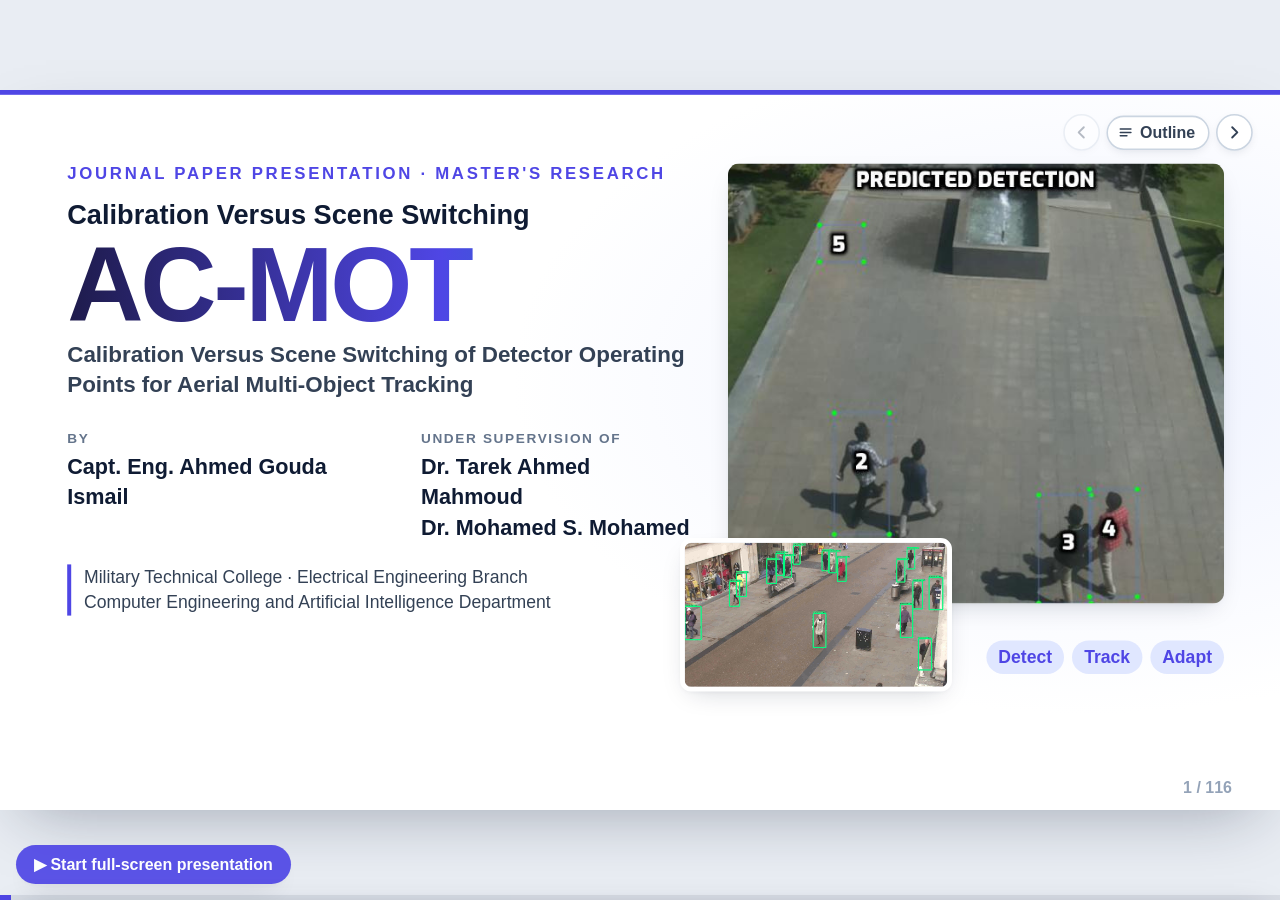
<file: versions/v01-paper-presentation-hybrid-buttons/index.html>
<!doctype html>
<html lang="en">
<head>
<meta charset="utf-8">
<meta name="viewport" content="width=device-width, initial-scale=1">
<title>AC-MOT — Calibration Versus Scene Switching (Paper Presentation v01)</title>
<link rel="stylesheet" href="styles.css">
</head>
<body>
<div class="viewport">
<main class="stage" id="stage">

<section class="slide title-slide" data-sec="0" data-secname="Title" data-title="Title">
  <div class="title-left">
    <div class="eyebrow">Journal Paper Presentation · Master's Research</div>
    <div class="t-sub" style="font-size:34px;margin-top:18px">Calibration Versus Scene Switching</div>
    <h1 style="margin-top:6px">AC-MOT</h1>
    <div class="t-sub2" style="margin-top:4px">Calibration Versus Scene Switching of Detector Operating Points for Aerial Multi-Object Tracking</div>
    <div class="t-people">
      <div><span class="lbl">By</span><b>Capt. Eng. Ahmed Gouda Ismail</b></div>
      <div><span class="lbl">Under supervision of</span><b>Dr. Tarek Ahmed Mahmoud</b><b>Dr. Mohamed S. Mohamed</b></div>
    </div>
    <div class="t-aff">Military Technical College · Electrical Engineering Branch<br>Computer Engineering and Artificial Intelligence Department</div>
  </div>
  <div class="title-right">
    <div class="img tr-main zoomable"><img src="assets/figures/image15.jpeg" alt="Aerial frame with tracked people"></div>
    <div class="img tr-inset zoomable"><img src="assets/figures/image8.gif" alt="Tracking example"></div>
    <div class="tr-tags"><span class="pill sec">Detect</span><span class="pill sec">Track</span><span class="pill sec">Adapt</span></div>
  </div>
  <aside class="notes"><p><b>Say:</b> "This presentation asks a stricter question. AC-MOT improves strongly over a default pipeline, but we test whether that gain comes from calibration or from changing settings from frame to frame."</p></aside>
</section>

<section class="slide" data-sec="0" data-secname="Title" data-title="Outline">
  <header class="s-head"><div class="kicker">Presentation structure</div><h2>Outline</h2></header>
  <div class="s-body">
    <div class="ol-ppt paper-outline">
      <button class="ol-row" data-goto="sec-1"><span class="n">I</span><span class="t"><h3>Introduction and MOT Fundamentals</h3><p>Detection, tracking and evaluation metrics</p></span></button>
      <button class="ol-row" data-goto="sec-2"><span class="n">II</span><span class="t"><h3>Related Work</h3><p>Detector and tracker choices</p></span></button>
      <button class="ol-row" data-goto="sec-3"><span class="n">III</span><span class="t"><h3>Fixed Operating-Point Problem</h3><p>One detector setting for changing aerial scenes</p></span></button>
      <button class="ol-row" data-goto="sec-4"><span class="n">IV</span><span class="t"><h3>AC-MOT Controller and SCI</h3><p>Five cues, one score and detector-side control</p></span></button>
      <button class="ol-row" data-goto="sec-5"><span class="n">V</span><span class="t"><h3>Initial Controller and Ablations</h3><p>Historical development evidence</p></span></button>
      <button class="ol-row" data-goto="sec-6"><span class="n">VI</span><span class="t"><h3>Validation-Driven Calibration</h3><p>Screening, temporal sweep, Quality profile Q and Balanced profile B</p></span></button>
      <button class="ol-row" data-goto="sec-8"><span class="n">VII</span><span class="t"><h3>Held-Out Evidence and UAVDT</h3><p>Locked tests, paired bootstrap and zero-tuning transfer</p></span></button>
      <button class="ol-row" data-goto="sec-9"><span class="n">VIII</span><span class="t"><h3>Calibration vs Scene Switching</h3><p>Matched static anchor and gain decomposition</p></span></button>
      <button class="ol-row" data-goto="sec-10"><span class="n">IX</span><span class="t"><h3>Why Switching Did or Did Not Help</h3><p>Resolution budget and cue-utility audit</p></span></button>
      <button class="ol-row" data-goto="sec-11"><span class="n">X</span><span class="t"><h3>Cross-Pipeline Evidence</h3><p>U2MOT and SparseTrack</p></span></button>
      <button class="ol-row" data-goto="sec-12"><span class="n">XI</span><span class="t"><h3>Limitations</h3><p>Protocol, implementation and generalization boundaries</p></span></button>
      <button class="ol-row" data-goto="sec-13"><span class="n">XII</span><span class="t"><h3>Contributions and Conclusion</h3><p>Calibrate first, then prove adaptation adds value</p></span></button>
    </div>
  </div>
  <aside class="notes"><p><b>Say:</b> "The first half keeps the development journey. The second half asks the paper question: after calibration, does scene-by-scene switching add measurable value?"</p><p><b>Tip:</b> click a card to jump to that part.</p></aside>
</section>

<section class="slide divider" id="sec-1" data-sec="1" data-secname="I · Introduction" data-title="Section I">
  <div class="dv-bg"><video data-src="assets/videos/highway_reference.mp4" muted loop playsinline data-autoplay poster="assets/figures/image29.jpeg" preload="none"></video></div>
  <div class="dv-text"><div class="dv-num">I</div><div class="dv-kicker">Section I</div>
    <h1>Introduction and Motivation</h1>
    <p>What detection and tracking are, where they are used, what makes them hard, and how we measure them.</p></div>
  <aside class="notes"><p><b>Say:</b> "First, the basic ideas, so we all use the same words."</p></aside>
</section>

<section class="slide" data-sec="1" data-secname="I · Introduction" data-title="Object detection">
  <header class="s-head"><div class="kicker">Section I · Fundamentals</div><h2>Object Detection: What It Gives Us</h2></header>
  <div class="s-body row">
    <div class="img zoomable" style="width:760px;height:560px"><img data-src="assets/figures/image2.png" alt="Detector output on one frame"></div>
    <div class="col grow">
      <div class="callout">One video frame. Every object the detector finds gets a <b>box</b> and a <b>label</b>.</div>
      <div class="flow"><div class="node io">Frame</div><div class="arr"></div><div class="node hot">Detector</div><div class="arr"></div><div class="node io">Boxes</div></div>
      <div class="card flat"><div class="tag">Each detection has</div>
        <div class="g3 mt8" style="gap:12px">
          <div class="tc"><div class="big secc">box</div><div class="small muted">where it is</div></div>
          <div class="tc"><div class="big secc">class</div><div class="small muted">what it is</div></div>
          <div class="tc"><div class="big secc">score</div><div class="small muted">how sure (0 → 1)</div></div>
        </div></div>
      <div class="callout warn">A detector looks at <b>one frame at a time</b>. It does not know that a car here is the same car as in the last frame.</div>
    </div>
  </div>
  <aside class="notes"><p><b>Say:</b> "A detector draws a box around each object and says what it is and how sure it is. But it has no memory between frames."</p></aside>
</section>

<section class="slide" data-sec="1" data-secname="I · Introduction" data-title="Multi-object tracking">
  <header class="s-head"><div class="kicker">Section I · Fundamentals</div><h2>Multi-Object Tracking: Keep the Same ID</h2></header>
  <div class="s-body col">
    <div class="flow"><div class="node io">Frame</div><div class="arr"></div><div class="node fx">Detector</div><div class="arr"></div><div class="node io">Boxes</div><div class="arr"></div><div class="node hot">Tracker</div><div class="arr"></div><div class="node good">Same ID over time</div></div>
    <div class="g2 grow" style="gap:26px">
      <div class="col" style="gap:8px"><div class="img zoomable grow"><img data-src="assets/figures/image3.png" alt="Frame t"><span class="lbl">Frame t</span></div>
        <div class="card flat"><p>The person beside the white car has <b>ID 1</b>.</p></div></div>
      <div class="col" style="gap:8px"><div class="img zoomable grow"><img data-src="assets/figures/image4.png" alt="Frame t+k"><span class="lbl">Frame t + k</span></div>
        <div class="card flat" style="border:2px solid var(--bad)"><p>The <b>same</b> person now has <b>ID 8</b> — an <b class="bad">identity switch</b>.</p></div></div>
    </div>
    <div class="g2" style="gap:26px">
      <div class="card"><div class="tag">Detection asks</div><p class="strong mt8">“What objects are here?”</p></div>
      <div class="card sec"><div class="tag">Tracking asks</div><p class="strong mt8">“Which object is which, over time?”</p></div>
    </div>
  </div>
  <footer class="s-foot"><span class="prov p-illus">Example frames from a public DeepSORT demo</span></footer>
  <aside class="notes"><p><b>Say:</b> "The tracker links boxes over time and gives each object a number. Here the same person changes from ID 1 to ID 8 — that is an identity switch, a tracking mistake."</p></aside>
</section>

<section class="slide" data-sec="1" data-secname="I · Introduction" data-title="Applications">
  <header class="s-head"><div class="kicker">Section I · Application domains</div><h2>Where Multi-Object Tracking Is Used</h2></header>
  <div class="s-body g4" style="grid-template-rows:1fr auto;gap:18px 20px">
    <div class="img zoomable"><img data-src="assets/figures/image7.gif" alt="Traffic"><span class="lbl">Traffic</span></div>
    <div class="img zoomable"><img data-src="assets/figures/image6.jpeg" alt="Public spaces"><span class="lbl">Public spaces</span></div>
    <div class="img zoomable"><img data-src="assets/figures/image8.gif" alt="Pedestrians"><span class="lbl">Pedestrian safety</span></div>
    <div class="img zoomable"><img data-src="assets/figures/image26.jpeg" alt="Drones"><span class="lbl">Drone video</span></div>
    <div class="card flat"><p>Count cars and measure traffic flow.</p></div>
    <div class="card flat"><p>Follow crowds in stations and malls.</p></div>
    <div class="card flat"><p>Watch people near roads and crossings.</p></div>
    <div class="card flat" style="border:2px solid var(--sec)"><p><b>Our focus:</b> drone video — tiny objects and a small onboard computer.</p></div>
  </div>
  <aside class="notes"><p><b>Say:</b> "Tracking is used in traffic, public spaces, safety and drones. We focus on drone video, the hardest case."</p></aside>
</section>

<section class="slide" data-sec="1" data-secname="I · Introduction" data-title="Challenges of real-time tracking" data-explain="x-challenges|Explain each challenge">
  <header class="s-head"><div class="kicker">Section I · Motivation</div><h2>The Challenges of Real-Time Tracking</h2></header>
  <div class="s-body col">
    <div class="g2 grow" style="gap:26px">
      <div class="col" style="gap:10px"><div class="img zoomable grow"><img data-src="assets/figures/image9.png" alt="Difficult frame"><span class="lbl" style="color:#B91C1C">Difficult frame</span></div>
        <p class="strong">Dense crowd, many hidden people, poor light. IDs are hard to keep.</p></div>
      <div class="col" style="gap:10px"><div class="img zoomable grow"><img data-src="assets/figures/image1.png" alt="Easy frame"><span class="lbl" style="color:#15803D">Easy frame</span></div>
        <p class="strong">Few objects, large, well separated, good light.</p></div>
    </div>
    <div class="pills" style="justify-content:center"><span class="pill">occlusion</span><span class="pill">small objects</span><span class="pill">crowds</span><span class="pill">camera motion</span><span class="pill">low light</span><span class="pill">motion blur</span><span class="pill">look-alike objects</span></div>
    <div class="callout">Both frames can come from the <b>same video</b>, minutes apart.</div>
  </div>
  <aside class="notes"><p><b>Say:</b> "The same camera can see a very hard frame and a very easy frame. Keep this in mind — it is the start of our idea."</p></aside>
</section>

<section class="slide" data-sec="1" data-secname="I · Introduction" data-title="How we evaluate tracking" data-explain="x-metrics|Explain the Metrics">
  <header class="s-head"><div class="kicker">Section I · Evaluation metrics</div><h2>How We Evaluate Tracking: Six Simple Questions</h2></header>
  <div class="s-body col">
    <div class="g3 grow" style="gap:22px">
      <div class="card sec col" style="gap:12px"><div class="tag">Detection metrics</div>
        <div><p class="strong">1 · Are the boxes correct?</p><div class="pills mt8"><span class="pill sec" data-def="<b>IoU</b>: how much two boxes overlap (0 to 1).">IoU · Intersection over Union</span><span class="pill sec" data-def="<b>TP</b>: a correct box.">TP · true positive</span><span class="pill sec" data-def="<b>FP</b>: a box with no real object.">FP · false positive</span><span class="pill sec" data-def="<b>FN</b>: a real object with no box.">FN · false negative</span></div></div>
        <div><p class="strong">2 · Are detections reliable and complete?</p><div class="pills mt8"><span class="pill sec">Precision</span><span class="pill sec">Recall</span></div></div></div>
      <div class="card sec col" style="gap:12px"><div class="tag">Tracking metrics</div>
        <div><p class="strong">3 · Is tracking accurate overall?</p><div class="pills mt8"><span class="pill sec">MOTA · Multiple Object Tracking Accuracy</span></div></div>
        <div><p class="strong">4 · Does each object keep its ID number?</p><div class="pills mt8"><span class="pill sec">IDF1 · Identity F1 score</span><span class="pill sec">IDS · identity switches</span></div></div>
        <div><p class="strong">5 · Are finding and linking balanced?</p><div class="pills mt8"><span class="pill sec">HOTA · Higher Order Tracking Accuracy</span></div></div></div>
      <div class="card sec col" style="gap:12px"><div class="tag">Speed metric</div>
        <div><p class="strong">6 · Is it fast enough for live video?</p><div class="pills mt8"><span class="pill sec">FPS · frames per second</span></div></div>
        <div class="divline"></div>
        <p><b class="good">↑ higher is better:</b> MOTA (Multiple Object Tracking Accuracy), HOTA (Higher Order Tracking Accuracy), IDF1 (Identity F1 score), FPS (frames per second)</p>
        <p><b class="bad">↓ lower is better:</b> IDS (identity switches), FP (false positive), FN (false negative)</p></div>
    </div>
  </div>
  <aside class="notes"><p><b>Say:</b> "Before the details, six simple questions. Each metric answers one of them."</p></aside>
</section>

<section class="slide" data-sec="1" data-secname="I · Introduction" data-title="IoU vs NMS" data-explain="x-iou|IoU and NMS Step by Step">
  <header class="s-head"><div class="kicker">Section I · Evaluation metrics</div><h2>IoU vs NMS — What Is the Difference?</h2></header>
  <div class="s-body col">
    <div class="g2 grow" style="gap:26px">
      <div class="card sec col" style="gap:8px"><div class="tag">IoU · Intersection over Union</div>
        <p>A <b>number from 0 to 1</b> that says how much two boxes overlap:<br><b>IoU = shared area ÷ total area of both boxes</b></p>
        <table class="tbl iou-tbl">
          <tr><th>IoU</th><th style="text-align:left">What you see</th><th style="text-align:left">Meaning</th></tr>
          <tr><td class="strong bad">0</td><td style="text-align:left"><svg viewBox="0 0 124 52" width="124" height="52"><rect x="6" y="6" width="44" height="40" fill="#DCFCE7" stroke="#16A34A" stroke-width="4"/><rect x="74" y="6" width="44" height="40" fill="none" stroke="#DC2626" stroke-width="4"/></svg></td><td style="text-align:left">the boxes <b>do not touch</b> — the box is wrong</td></tr>
          <tr><td class="strong warn">0.5</td><td style="text-align:left"><svg viewBox="0 0 124 52" width="124" height="52"><rect x="24" y="6" width="48" height="40" fill="#DCFCE7" stroke="#16A34A" stroke-width="4"/><rect x="40" y="6" width="48" height="40" fill="none" stroke="#DC2626" stroke-width="4"/></svg></td><td style="text-align:left"><b>half</b> of the area is shared — the usual line for a correct box</td></tr>
          <tr><td class="strong good">1</td><td style="text-align:left"><svg viewBox="0 0 124 52" width="124" height="52"><rect x="38" y="6" width="48" height="40" fill="#DCFCE7" stroke="#16A34A" stroke-width="6"/><rect x="38" y="6" width="48" height="40" fill="none" stroke="#DC2626" stroke-width="3" stroke-dasharray="7 5"/></svg></td><td style="text-align:left">the boxes lie <b>exactly on top of each other</b> — perfect</td></tr>
        </table>
        <div class="row ac" style="gap:14px"><div class="img contain zoomable" style="flex:0 0 250px;height:92px"><img data-src="assets/figures/image12.png" alt="IoU 0.4034 poor, 0.7330 good, 0.9264 excellent"></div>
          <p class="small">Green = real object, red = detector box. In this picture: <b>0.40 = poor</b>, <b>0.73 = good</b>, <b>0.93 = excellent</b> — the better the boxes match, the closer IoU gets to 1.</p></div></div>
      <div class="card sec col" style="gap:10px"><div class="tag">NMS · Non-Maximum Suppression</div>
        <p>NMS keeps the <b>best box</b> and deletes its <b>copies</b> — it uses <b>IoU</b> to find them.</p>
        <svg viewBox="0 0 720 222" width="100%" height="216" style="flex:0 0 auto;display:block"><g font-family="Inter,Helvetica" font-weight="800" font-size="30">
          <text x="20" y="28" fill="#334155">Before NMS: 4 boxes</text>
          <rect x="20" y="40" width="300" height="172" rx="10" fill="#F1F5F9"/>
          <rect x="80" y="92" width="110" height="52" rx="8" fill="#475569"/><rect x="210" y="100" width="72" height="42" rx="8" fill="#64748B"/>
          <rect x="60" y="70" width="150" height="90" fill="none" stroke="#16A34A" stroke-width="5"/>
          <rect x="68" y="75" width="150" height="90" fill="none" stroke="#F59E0B" stroke-width="3"/>
          <rect x="77" y="80" width="150" height="90" fill="none" stroke="#EF4444" stroke-width="3"/>
          <rect x="195" y="85" width="100" height="70" fill="none" stroke="#2563EB" stroke-width="4"/>
          <text x="60" y="62" fill="#16A34A">0.9</text><text x="68" y="198" fill="#D97706">0.8</text><text x="150" y="198" fill="#DC2626">0.7</text><text x="250" y="78" fill="#2563EB">0.6</text>
          <path d="M328 126h40" stroke="#94A3B8" stroke-width="5"/><path d="M364 112l20 14-20 14z" fill="#94A3B8"/>
          <text x="400" y="28" fill="#15803D">After NMS: 2 boxes</text>
          <rect x="400" y="40" width="300" height="172" rx="10" fill="#F1F5F9"/>
          <rect x="460" y="92" width="110" height="52" rx="8" fill="#475569"/><rect x="590" y="100" width="72" height="42" rx="8" fill="#64748B"/>
          <rect x="440" y="70" width="150" height="90" fill="none" stroke="#16A34A" stroke-width="5"/>
          <rect x="575" y="85" width="100" height="70" fill="none" stroke="#2563EB" stroke-width="4"/>
          <text x="440" y="62" fill="#16A34A">0.9</text><text x="630" y="78" fill="#2563EB">0.6</text>
        </g></svg>
        <table class="tbl">
          <tr><th>Box</th><th>Score</th><th>IoU with 0.9 box</th><th style="text-align:left">Decision</th></tr>
          <tr><td class="strong" style="color:#16A34A">A · green</td><td>0.9</td><td>—</td><td style="text-align:left"><b class="good">keep</b> · best score</td></tr>
          <tr><td class="strong" style="color:#D97706">A · orange</td><td>0.8</td><td>0.80</td><td style="text-align:left"><b class="bad">delete</b> · copy</td></tr>
          <tr><td class="strong" style="color:#DC2626">A · red</td><td>0.7</td><td>0.65</td><td style="text-align:left"><b class="bad">delete</b> · copy</td></tr>
          <tr><td class="strong" style="color:#2563EB">B · blue</td><td>0.6</td><td>0.05</td><td style="text-align:left"><b class="good">keep</b> · other car</td></tr>
        </table>
        <div class="note" style="font-size:22px"><b>Rule:</b> IoU with the kept box <b>above 0.45</b> = a <b>copy</b> → delete. <b>Below 0.45</b> = a <b>different object</b> → keep. <b>Result: 2 cars → 2 boxes.</b></div></div>
    </div>
  </div>
  <aside class="notes"><p><b>Say:</b> "IoU is a number from 0 to 1. Zero means the two boxes do not touch at all. One means they sit exactly on top of each other. We usually call a box correct when IoU is at least 0.5."</p><p><b>Then:</b> "NMS is a cleaning step inside the detector. Here the detector drew three boxes on car A, with scores 0.9, 0.8 and 0.7, and one box on car B with score 0.6. NMS keeps the highest score, 0.9. Then it measures the IoU of every other box with that kept box. The orange box overlaps it 0.80 and the red box 0.65 — both above the limit 0.45, so they are copies of the same car and are deleted. The blue box overlaps it only 0.05 — it is a different car, so it stays. Two cars, two boxes."</p><p><b>Note:</b> the scores, IoU values and the 0.45 limit are an illustration.</p></aside>
  <footer class="s-foot"><span class="prov p-illus">Illustration · NMS example scores, IoU values and the 0.45 limit</span></footer>
</section>

<section class="slide" data-sec="1" data-secname="I · Introduction" data-title="TP, FP, FN and TN" data-explain="x-iou#2|When Is a Box Correct?" data-nostrip>
  <header class="s-head"><div class="kicker">Section I · Evaluation metrics</div><h2>TP, FP, FN and TN: Detection Outcomes</h2></header>
  <div class="s-body col" style="gap:16px">
    <div class="row grow" style="gap:20px">
      <div class="card col" style="flex:1 1 0;min-width:0;gap:8px;padding:12px 14px">
        <div class="img contain zoomable grow" style="background:#fff"><img data-src="assets/figures/image13.jpeg" alt="False positive, IoU 0.22"></div>
        <p class="tc" style="font-size:22px;margin:0"><b class="bad">FALSE POSITIVE:</b> a detection in the wrong location (IoU 0.22).</p></div>
      <div class="card col" style="flex:1 1 0;min-width:0;gap:8px;padding:12px 14px">
        <div class="img contain zoomable grow" style="background:#fff"><img data-src="assets/figures/image14.jpeg" alt="False negative, IoU 0.00"></div>
        <p class="tc" style="font-size:22px;margin:0"><b style="color:#B45309">FALSE NEGATIVE:</b> the object is present but was not reported.</p></div>
      <div class="col" style="flex:0 0 520px;gap:12px">
        <div class="card col" style="flex:1;gap:4px;padding:12px 20px;border-left:8px solid #15803D"><h3 style="color:#15803D;margin:0">TP — True Positive</h3><p style="color:#166534;font-size:26px">A real object was detected correctly.</p></div>
        <div class="card col" style="flex:1;gap:4px;padding:12px 20px;border-left:8px solid #B91C1C"><h3 style="color:#B91C1C;margin:0">FP — False Positive</h3><p style="color:#991B1B;font-size:26px">The detector reported an object that was not really there.</p></div>
        <div class="card col" style="flex:1;gap:4px;padding:12px 20px;border-left:8px solid #B45309"><h3 style="color:#B45309;margin:0">FN — False Negative</h3><p style="color:#92400E;font-size:26px">A real object was present, but the detector missed it.</p></div>
      </div>
    </div>
    <div class="note" style="font-size:26px;padding:14px 22px;border-left-width:8px"><b>NOTE:</b> There is a real bird in the image. <b class="good">Box it correctly</b> and it is a <b>TP</b>. <b class="bad">Box empty background</b> and it is a <b>FP</b>. <b style="color:#B45309">Miss the bird</b> and it is a <b>FN</b>.</div>
    <div class="card flat" style="padding:12px 22px;font-size:26px;border:2px solid #CBD5E1"><b>TN — True Negative:</b> no object was present, and the detector correctly reported nothing.</div>
  </div>
  <aside class="notes"><p><b>Say:</b> "Every detection result is one of four outcomes. TP: a real object detected correctly. FP: the detector reported an object that was not really there — like the left picture, where the box is in the wrong place with IoU 0.22. FN: a real object was present but missed — the right picture, where the bird has no correct box. TN: nothing was there, and the detector correctly reported nothing."</p><p><b>Simple example:</b> "There is a real bird. Box it correctly: TP. Box empty background: FP. Miss the bird: FN."</p><p><b>If asked:</b> "A box counts as correct when its IoU with the real object is at least 0.5 — that is the α = 0.5 written on the pictures."</p></aside>
</section>

<section class="slide" data-sec="1" data-secname="I · Introduction" data-title="Precision and recall" data-explain="x-ap|Precision–Recall in Detail" data-nostrip>
  <header class="s-head"><div class="kicker">Section I · Evaluation metrics</div><h2>Precision and Recall</h2></header>
  <div class="s-body col">
    <div class="g2" style="gap:22px">
      <div class="meaning"><div class="tag">Precision · can we trust the boxes?</div><p>Of all the boxes the detector drew, <b>how many are correct?</b></p><p class="sub">High precision = very few false alarms.</p></div>
      <div class="meaning"><div class="tag">Recall · did we find everything?</div><p>Of all the real objects, <b>how many did the detector find?</b></p><p class="sub">High recall = very few missed objects.</p></div>
    </div>
    <div class="g2" style="gap:22px">
      <div class="card tc" style="padding:12px 20px"><div class="formula" style="font-size:34px">Precision = TP ⁄ (TP + FP)</div><p class="mt8">correct boxes ÷ all the boxes we drew</p></div>
      <div class="card tc" style="padding:12px 20px"><div class="formula" style="font-size:34px">Recall = TP ⁄ (TP + FN)</div><p class="mt8">correct boxes ÷ all the real objects</p></div>
    </div>
    <div class="card flat"><div class="ex-label">Example</div><p>A picture has <b>5 people</b>. The detector draws <b>5 boxes</b>: 4 are on people and 1 is on a shadow, and 1 person is missed.<br>TP (true positive) = 4 · FP (false positive) = 1 · FN (false negative) = 1 → Precision = 4 ÷ 5 = <b>0.80</b> · Recall = 4 ÷ 5 = <b>0.80</b></p></div>
    <div class="g2 grow" style="gap:22px">
      <div class="callout warn"><b>Why we need both:</b> a detector that draws a box everywhere has high recall but low precision. A detector that draws only one very sure box has high precision but low recall.</div>
      <div class="callout"><b>Lower confidence threshold</b> → the detector keeps more boxes → recall goes <b>up</b> (fewer misses), but precision often goes <b>down</b> (more false alarms).</div>
    </div>
  </div>
  <aside class="notes"><p><b>Say:</b> "Precision asks: can I trust the boxes? Of all the boxes we drew, how many are right. Recall asks: did we find everything? Of all the real objects, how many we found."</p><p><b>Example:</b> "Five people, five boxes: four on people, one on a shadow, one person missed. Precision is 4 out of 5, recall is 4 out of 5 — both 0.80."</p><p><b>Why both:</b> "Boxes everywhere give perfect recall but bad precision; one very sure box gives perfect precision but bad recall."</p></aside>
</section>

<section class="slide" data-sec="1" data-secname="I · Introduction" data-title="AP and mAP" data-explain="x-ap#2|How AP Is Computed" data-nostrip>
  <header class="s-head"><div class="kicker">Section I · Detection metrics</div><h2>Average Precision (AP) and Mean AP (mAP)</h2></header>
  <div class="s-body col">
   <div class="meaning"><div class="tag">What it means</div><p><b>AP</b> shows <b>how precise the detector stays while it finds more and more objects</b>. AP is one score for <b>one class</b>, for example “car”. <b>mAP</b> is the <b>average AP over all classes</b>.</p></div>
   <div class="row grow" style="gap:24px">
    <div class="card" style="width:500px;padding:8px 12px">
      <svg viewBox="0 0 600 520" width="100%" height="100%"><g font-family="Inter,Helvetica">
        <line x1="80" y1="440" x2="560" y2="440" stroke="#94A3B8" stroke-width="2"/><line x1="80" y1="440" x2="80" y2="40" stroke="#94A3B8" stroke-width="2"/>
        <path d="M80 60 L170 70 L250 92 L320 125 L380 170 L430 230 L470 300 L505 370 L540 440 L80 440 Z" fill="#DBEAFE"/>
        <path d="M80 60 L170 70 L250 92 L320 125 L380 170 L430 230 L470 300 L505 370 L540 440" fill="none" stroke="#2563EB" stroke-width="5"/>
        <text x="220" y="320" font-size="46" font-weight="900" fill="#1D4ED8">AP</text><text x="190" y="358" font-size="19" font-weight="700" fill="#334155">= area under the curve</text>
        <text x="320" y="484" font-size="20" font-weight="800" fill="#475569" text-anchor="middle">Recall →</text>
        <text x="30" y="240" font-size="20" font-weight="800" fill="#475569" text-anchor="middle" transform="rotate(-90 30 240)">Precision →</text></g></svg>
    </div>
    <div class="col grow">
      <div class="card"><div class="ex-label">How to read the curve</div><p>Recall goes to the right, precision goes up. A good detector keeps precision high even when recall is high, so the <b>area under the curve is big</b>. That area is AP, from 0 to 1.</p></div>
      <div class="card flat"><div class="ex-label">Example</div><p>Car AP = 0.90 and person AP = 0.80 → mAP = (0.90 + 0.80) ÷ 2 = <b>0.85</b></p></div>
      <div class="callout">AP and mAP judge the <b>detector only</b>. They say nothing about keeping IDs over time.</div>
    </div>
   </div>
  </div>
  <footer class="s-foot"><span class="prov p-illus">Curve and example values: illustration</span></footer>
  <aside class="notes"><p><b>Say:</b> "AP is the area under the precision–recall curve for one class. mAP is the average over classes: 0.90 and 0.80 give 0.85."</p></aside>
</section>

<section class="slide" data-sec="1" data-secname="I · Introduction" data-title="MOTA" data-explain="x-metrics#2|Explain MOTA" data-nostrip>
  <header class="s-head"><div class="kicker">Section I · Tracking metrics</div><h2>MOTA — Multiple Object Tracking Accuracy</h2></header>
  <div class="s-body col">
    <div class="meaning"><div class="tag">What it means</div><p>MOTA says <b>how accurate the tracking is overall</b>. It starts from 100% and <b>subtracts every mistake</b>: missed objects, false boxes and ID switches. Higher is better.</p></div>
    <div class="card tc" style="padding:12px 20px"><div class="formula" style="font-size:40px">MOTA = 1 − (FN + FP + IDS) ⁄ GT</div>
      <p class="mt8">all mistakes ÷ all real objects · FN = false negative (missed) · FP = false positive (false box) · IDS = identity switches · GT = ground truth (real objects)</p></div>
    <div class="row grow" style="gap:22px">
      <div class="col" style="width:380px;gap:6px"><div class="img contain zoomable grow"><img data-src="assets/figures/image15.jpeg" alt="Four tracked people"></div><p class="small muted">Four people tracked with IDs 2, 3, 4 and 5.</p></div>
      <div class="col grow">
        <div class="card flat"><div class="ex-label">Example · made-up numbers</div><p>4 real people (GT = 4). The tracker misses 1 (FN = 1), draws 1 false box (FP = 1) and swaps 1 ID (IDS = 1).<br><b>MOTA = 1 − (1 + 1 + 1) ÷ 4 = 0.25</b></p></div>
        <div class="callout warn"><b>Watch out:</b> MOTA adds all mistakes together. In crowded scenes misses are far more than ID switches, so MOTA can look good while IDs still switch.</div>
      </div>
    </div>
  </div>
  <aside class="notes"><p><b>Say:</b> "MOTA answers: how accurate is the tracking overall? Start from 100% and take away every mistake — missed objects, false boxes and ID switches — divided by the number of real objects."</p><p><b>Example:</b> "Four real people, one missed, one false box, one ID switch: 1 minus 3 over 4 gives 0.25."</p></aside>
</section>

<section class="slide" data-sec="1" data-secname="I · Introduction" data-title="Identity switches" data-explain="x-metrics#6|Explain IDS" data-nostrip>
  <header class="s-head"><div class="kicker">Section I · Tracking metrics</div><h2>Identity Switches (IDS)</h2></header>
  <div class="s-body col">
    <div class="meaning"><div class="tag">What it means</div><p>An identity switch happens when the tracker gives <b>the same object a new ID number</b>. IDS counts how many times this happens. <b>Lower is better — 0 is perfect.</b></p></div>
    <div class="ex-label">Example</div>
    <div class="g2 grow" style="gap:26px">
      <div class="col" style="gap:6px"><div class="img zoomable grow"><img data-src="assets/figures/image3.png" alt="Before occlusion"><span class="lbl">Before occlusion</span></div><p class="strong">Before being hidden: <b class="good">ID 4</b>.</p></div>
      <div class="col" style="gap:6px"><div class="img zoomable grow"><img data-src="assets/figures/image4.png" alt="After occlusion"><span class="lbl">After occlusion</span></div><p class="strong">After: the same person is now <b class="bad">ID 8</b> → one switch.</p></div>
    </div>
    <div class="callout"><b>Most common cause:</b> the object is hidden for a moment (behind a car or a tree). When it comes back, the tracker thinks it is a new object.</div>
  </div>
  <aside class="notes"><p><b>Say:</b> "The person walks behind something and comes back with a new number. That is one identity switch."</p></aside>
</section>

<section class="slide" data-sec="1" data-secname="I · Introduction" data-title="IDF1" data-explain="x-metrics#3|Explain IDF1" data-nostrip>
  <header class="s-head"><div class="kicker">Section I · Evaluation metrics</div><h2>IDF1 — Identity F1 Score</h2></header>
  <div class="s-body col">
    <div class="meaning"><div class="tag">What it means</div><p>IDF1 says <b>how long each object keeps its correct ID</b>. 100% means every object kept the right ID the whole time. <b>Higher is better.</b></p></div>
    <div class="card" style="padding:12px 20px"><div class="ex-label">Example · one car appears in 10 frames</div>
      <svg viewBox="0 0 1420 150" width="100%" height="118"><g font-family="Inter,Helvetica" font-weight="800" text-anchor="middle">
        <g fill="#DCFCE7" stroke="#16A34A" stroke-width="3"><rect x="10" y="20" width="126" height="80" rx="10"/><rect x="151" y="20" width="126" height="80" rx="10"/><rect x="292" y="20" width="126" height="80" rx="10"/><rect x="433" y="20" width="126" height="80" rx="10"/><rect x="574" y="20" width="126" height="80" rx="10"/><rect x="715" y="20" width="126" height="80" rx="10"/><rect x="856" y="20" width="126" height="80" rx="10"/><rect x="997" y="20" width="126" height="80" rx="10"/></g>
        <g fill="#FEE2E2" stroke="#DC2626" stroke-width="3"><rect x="1138" y="20" width="126" height="80" rx="10"/><rect x="1279" y="20" width="126" height="80" rx="10"/></g>
        <g font-size="26" fill="#14532D"><text x="73" y="70">ID 3</text><text x="214" y="70">ID 3</text><text x="355" y="70">ID 3</text><text x="496" y="70">ID 3</text><text x="637" y="70">ID 3</text><text x="778" y="70">ID 3</text><text x="919" y="70">ID 3</text><text x="1060" y="70">ID 3</text></g>
        <g font-size="26" fill="#7F1D1D"><text x="1201" y="70">ID 9</text><text x="1342" y="70">ID 9</text></g>
        <g font-size="18" fill="#64748B"><text x="73" y="130">1</text><text x="214" y="130">2</text><text x="355" y="130">3</text><text x="496" y="130">4</text><text x="637" y="130">5</text><text x="778" y="130">6</text><text x="919" y="130">7</text><text x="1060" y="130">8</text><text x="1201" y="130">9</text><text x="1342" y="130">10</text></g></g></svg>
      <div class="row jb mt8"><span class="strong good">Frames 1–8: correct ID kept</span><span class="strong bad">Frames 9–10: wrong ID</span></div></div>
    <div class="g2 grow" style="gap:20px">
      <div class="card sec tc col center"><div class="formula" style="font-size:32px">time with the correct ID ⁄ total time</div><div class="big mt8">8 ⁄ 10 = <span class="secc">80%</span></div></div>
      <div class="card"><h3>Why we need it</h3><ul class="clean"><li>MOTA can look good while IDs switch.</li><li>IDF1 checks the identity directly.</li></ul></div>
    </div>
  </div>
  <footer class="s-foot"><span class="prov p-illus">Simplified example (the real IDF1 formula uses ID matches over the whole video)</span></footer>
  <aside class="notes"><p><b>Say:</b> "One car is seen in 10 frames. It keeps the right ID for 8 of them, so IDF1 is about 80%. IDF1 looks at identity, not only at detection."</p></aside>
</section>

<section class="slide" data-sec="1" data-secname="I · Introduction" data-title="HOTA and FPS" data-explain="x-metrics#4|Explain HOTA;x-fps|Explain FPS" data-nostrip>
  <header class="s-head"><div class="kicker">Section I · Evaluation metrics</div><h2>HOTA and Processing Speed</h2></header>
  <div class="s-body col">
    <div class="g2" style="gap:22px">
      <div class="meaning"><div class="tag">HOTA · Higher Order Tracking Accuracy</div><p>One <b>balanced score</b> for tracking: did we <b>find</b> the objects, and did we <b>keep their IDs</b>? Higher is better.</p></div>
      <div class="meaning"><div class="tag">FPS · frames per second</div><p><b>How many video frames</b> the system handles in <b>one second</b>. Higher is faster.</p></div>
    </div>
    <div class="g2 grow" style="gap:22px">
      <div class="card col" style="gap:10px">
        <div class="formula tc" style="font-size:36px">HOTA = √( DetA × AssA )</div>
        <p><b>DetA</b> (Detection Accuracy) = did we find it? · <b>AssA</b> (Association Accuracy) = did we keep its ID?</p>
        <div class="note"><b>Example · made-up numbers:</b> DetA 0.64 and AssA 0.36 → HOTA = √(0.64 × 0.36) = <b>0.48</b>. If either part is bad, HOTA falls.</div></div>
      <div class="card col" style="gap:10px">
        <div class="row ac center" style="gap:24px">
          <svg viewBox="0 0 220 130" width="240" height="140"><path d="M20 115 A90 90 0 0 1 200 115" fill="none" stroke="#E2E8F0" stroke-width="22"/><path d="M20 115 A90 90 0 0 1 110 25" fill="none" stroke="#FCA5A5" stroke-width="22"/><path d="M110 25 A90 90 0 0 1 200 115" fill="none" stroke="#86EFAC" stroke-width="22"/><line x1="110" y1="115" x2="160" y2="55" stroke="#0F1B33" stroke-width="6" stroke-linecap="round"/><circle cx="110" cy="115" r="9" fill="#0F1B33"/><text x="110" y="16" font-family="Inter,Helvetica,Arial" font-size="18" font-weight="800" fill="#B91C1C" text-anchor="middle">25</text></svg>
          <div><div class="big">FPS ≥ 25</div><p>our real-time rule</p></div></div>
        <div class="note"><b>Example:</b> the system handles 30 frames in 1 second → FPS = 30. At 25 FPS, each frame must take less than 40 ms.</div></div>
    </div>
  </div>
  <aside class="notes"><p><b>Say:</b> "HOTA gives one balanced score for finding and linking. FPS is speed; we need at least 25 frames each second."</p></aside>
</section>

<section class="slide divider" id="sec-2" data-sec="2" data-secname="II · Related work" data-title="Section II">
  <div class="dv-bg"><img data-src="assets/figures/image6.jpeg" alt=""></div>
  <div class="dv-text"><div class="dv-num">II</div><div class="dv-kicker">Section II</div>
    <h1>Related Work: Detectors and Trackers</h1>
    <p>What we learned from our IEEE ICMISI 2026 survey: detector and tracker families, benchmarks, datasets, and the speed-vs-accuracy trade-off that showed us the gap.</p></div>
  <aside class="notes"><p><b>Say:</b> "This part comes from our survey paper. It explains how we chose our detector and tracker."</p></aside>
</section>

<section class="slide" data-sec="2" data-secname="II · Related work" data-title="Detectors through the ages">
  <header class="s-head"><div class="kicker">Section II · Detectors through the ages</div><h2>Object Detectors Through the Ages</h2></header>
  <div class="s-body col">
    <div class="meaning"><div class="tag">The main idea</div><p>Object detection moved from <b>rules made by people</b> to <b>deep learning</b> — and from <b>slow and careful</b> to <b>fast and accurate</b>.</p></div>
    <div class="flow grow noabbr" style="align-items:stretch;gap:0">
      <div class="card col" style="width:350px;gap:8px;border-top:6px solid #64748B"><div class="tag" style="color:#475569">2001 – 2012 · Traditional</div>
        <p>Features <b>made by people</b> + a simple classifier.</p><div class="pills"><span class="pill">Viola–Jones 2001</span><span class="pill">HOG + SVM 2005</span><span class="pill">DPM 2008</span></div></div>
      <div class="arr sm" style="align-self:center"></div>
      <div class="card col" style="width:350px;gap:8px;border-top:6px solid #2563EB"><div class="tag" style="color:#1D4ED8">2014 – 2015 · Two-stage</div>
        <p><b>Deep learning</b>: first find possible regions, then check each one.</p><div class="pills"><span class="pill">R-CNN 2014</span><span class="pill">Fast R-CNN 2015</span><span class="pill">Faster R-CNN 2015</span></div></div>
      <div class="arr sm" style="align-self:center"></div>
      <div class="card col" style="width:350px;gap:8px;border-top:6px solid #4F46E5;box-shadow:0 0 0 3px #E0E7FF,var(--shadow)"><div class="tag" style="color:#4338CA">2016 → today · One-stage · our family</div>
        <p><b>Deep learning</b>: one look gives boxes and classes together.</p><div class="pills"><span class="pill">YOLO 2016</span><span class="pill">SSD 2016</span><span class="pill">YOLOv3 2018</span><span class="pill">YOLOv8 2023</span><span class="pill">YOLO12 2025</span></div></div>
      <div class="arr sm" style="align-self:center"></div>
      <div class="card col" style="width:350px;gap:8px;border-top:6px solid #0D9488"><div class="tag" style="color:#0F766E">2020 → today · Transformers</div>
        <p><b>Deep learning</b> with attention: looks at the whole image together.</p><div class="pills"><span class="pill">DETR 2020</span><span class="pill">RT-DETR</span><span class="pill">RF-DETR 2025</span></div></div>
    </div>
    <div class="g2" style="gap:22px">
      <div class="card flat"><h3>Traditional</h3><p>Hand-made features · runs on a CPU · <b>weak</b> with small, crowded or unusual objects.</p></div>
      <div class="card flat"><h3>Deep learning</h3><p>Features <b>learned</b> from many labelled images · needs a GPU · <b>much stronger</b> in hard scenes.</p></div>
    </div>
  </div>
  <footer class="s-foot"><span class="prov p-pub">Years of the original publications</span></footer>
  <aside class="notes"><p><b>Say:</b> "Detection started with hand-made features: Viola–Jones, HOG and DPM. Deep learning came with R-CNN and Faster R-CNN, which were accurate but slow. YOLO made detection one fast look, and transformers like DETR and RF-DETR look at the whole image."</p></aside>
</section>

<section class="slide" data-sec="2" data-secname="II · Related work" data-title="Detector families">
  <header class="s-head"><div class="kicker">Section II · Detectors</div><h2>Three Families of Object Detectors</h2></header>
  <div class="s-body col">
    <div class="g3 grow" style="gap:22px">
      <div class="card sec col" style="gap:10px;box-shadow:0 0 0 3px var(--sec-t),var(--shadow)"><div class="tag">1 · One-stage · our family</div>
        <p>Finds boxes and classes in <b>one direct step</b>.</p><div class="pills"><span class="pill">YOLO</span><span class="pill">SSD</span><span class="pill">RetinaNet</span></div>
        <div class="note"><b>Simple example:</b> YOLO looks at the image once and says right away: car here, person there.</div></div>
      <div class="card col" style="gap:10px"><div class="tag">2 · Two-stage</div>
        <p>First guesses where objects might be, then checks each one.</p><div class="pills"><span class="pill">Faster R-CNN</span><span class="pill">Mask R-CNN</span></div>
        <div class="note"><b>Simple example:</b> Faster R-CNN says “maybe an object here”, then fixes the box and decides the class.</div></div>
      <div class="card col" style="gap:10px"><div class="tag">3 · Transformer</div>
        <p>Uses attention to look at the <b>whole image</b> together.</p><div class="pills"><span class="pill">DETR</span><span class="pill">Deformable DETR</span><span class="pill">RT-DETR</span></div>
        <div class="note"><b>Simple example:</b> DETR compares all image parts together, then predicts objects with fewer repeated guesses.</div></div>
    </div>
    <div class="g2" style="gap:22px">
      <div class="card sec"><h3>Why we chose family 1</h3><div class="pills mt8"><span class="pill good">real-time speed</span><span class="pill good">small compute</span><span class="pill good">confidence can be tuned</span><span class="pill good">works well with ByteTrack</span></div></div>
      <div class="callout"><b>Takeaway:</b> one-stage is fastest, two-stage is more careful, transformers see the whole image.</div>
    </div>
  </div>
  <aside class="notes"><p><b>Say:</b> "Detectors come in three families. We use one-stage detectors because they are fast and their settings are easy to control."</p></aside>
</section>

<section class="slide" data-sec="2" data-secname="II · Related work" data-title="Deep learning detectors">
  <header class="s-head"><div class="kicker">Section II · Detectors through the ages</div><h2>Deep Learning Detectors: From Careful to Fast</h2></header>
  <div class="s-body col">
    <div class="meaning"><div class="tag">The main idea</div><p>Deep learning <b>learns the features itself</b>. Two-stage models were accurate but slow; one-stage and new transformer models are <b>fast enough for live video</b>.</p></div>
    <table class="tbl noabbr" style="font-size:24px">
      <tr><th>Year</th><th style="text-align:left">Detector</th><th style="text-align:left">Family</th><th style="text-align:left">How it works</th><th>mAP · time</th><th style="text-align:left">Strong / weak</th></tr>
      <tr><td>2014</td><td style="text-align:left" class="strong">R-CNN</td><td style="text-align:left">two-stage</td><td style="text-align:left">regions → a CNN on each</td><td>—</td><td style="text-align:left"><span class="good">+ big accuracy jump</span> · <span class="bad">− very slow</span></td></tr>
      <tr><td>2015</td><td style="text-align:left" class="strong">Faster R-CNN</td><td style="text-align:left">two-stage</td><td style="text-align:left">one network finds and checks</td><td>37.0 · 172 ms</td><td style="text-align:left"><span class="good">+ accurate</span> · <span class="bad">− too slow for video</span></td></tr>
      <tr><td>2016</td><td style="text-align:left" class="strong">YOLO</td><td style="text-align:left">one-stage</td><td style="text-align:left">one look, a grid of boxes</td><td>—</td><td style="text-align:left"><span class="good">+ very fast</span> · <span class="bad">− misses small objects</span></td></tr>
      <tr><td>2018</td><td style="text-align:left" class="strong">YOLOv3</td><td style="text-align:left">one-stage</td><td style="text-align:left">boxes at three sizes</td><td>31.0 · 28.6 ms</td><td style="text-align:left"><span class="good">+ real-time</span> · <span class="bad">− lower accuracy</span></td></tr>
      <tr><td>2020</td><td style="text-align:left" class="strong">DETR R101</td><td style="text-align:left">transformer</td><td style="text-align:left">attention on the whole image</td><td>42.9 · 145 ms</td><td style="text-align:left"><span class="good">+ simple design</span> · <span class="bad">− very slow</span></td></tr>
      <tr class="sel"><td>2023</td><td style="text-align:left" class="strong">YOLOv8n</td><td style="text-align:left">one-stage</td><td style="text-align:left">small YOLO, no anchor boxes</td><td>37.3 · 3.2 ms</td><td style="text-align:left"><span class="good">+ tiny, fast</span> · <span class="bad">− less accurate</span></td></tr>
      <tr><td>2025</td><td style="text-align:left" class="strong">YOLO12m</td><td style="text-align:left">one-stage</td><td style="text-align:left">YOLO with attention</td><td>52.5 · 4.86 ms</td><td style="text-align:left"><span class="good">+ accurate, real-time</span> · <span class="bad">− bigger</span></td></tr>
      <tr><td>2025</td><td style="text-align:left" class="strong">RF-DETR-S</td><td style="text-align:left">transformer</td><td style="text-align:left">a real-time DETR</td><td class="best">52.9 · 3.5 ms</td><td style="text-align:left"><span class="good">+ best trade-off</span> · <span class="bad">− bigger</span></td></tr>
    </table>
    <div class="callout">Best in our table: <b>RF-DETR-S</b> (52.9 mAP at 3.5 ms). Our choice: <b>YOLOv8n</b> — tiny, fast and easy to control.</div>
  </div>
  <footer class="s-foot"><span class="prov p-pub">mAP and time: published values in our IEEE ICMISI 2026 survey (COCO val2017 · T4 · TensorRT FP16 · 640 × 640) · — = not in our benchmark</span></footer>
  <aside class="notes"><p><b>Say:</b> "Deep learning learns the features. R-CNN and Faster R-CNN were accurate but slow — Faster R-CNN needs 172 milliseconds. YOLO made it one fast look. DETR brought transformers but was slow. Today RF-DETR-S has the best trade-off in our table, and we use YOLOv8n because it is tiny, fast and easy to control."</p></aside>
</section>

<section class="slide" data-sec="2" data-secname="II · Related work" data-title="Detector benchmark comparison" data-explain="x-bench|Reading the Benchmark">
  <header class="s-head"><div class="kicker">Section II · Detectors</div><h2>Top Detectors: Benchmark Comparison</h2></header>
  <div class="s-body col">
    <table class="tbl" style="font-size:24px">
      <tr><th>Year</th><th style="text-align:left">Model</th><th style="text-align:left">Type</th><th>mAP</th><th>Speed</th><th>Size</th><th style="text-align:left">Good for</th></tr>
      <tr><td>2015</td><td style="text-align:left">Faster R-CNN</td><td style="text-align:left">Two-stage</td><td>37.0</td><td>172 ms</td><td>41.8M</td><td style="text-align:left">accurate, too slow for live video</td></tr>
      <tr><td>2018</td><td style="text-align:left">YOLOv3</td><td style="text-align:left">One-stage</td><td>31.0</td><td>28.6 ms</td><td>61.9M</td><td style="text-align:left">the first truly real-time one</td></tr>
      <tr class="sel"><td>2023</td><td style="text-align:left">YOLOv8n</td><td style="text-align:left">One-stage</td><td class="best">37.3</td><td class="best">3.2 ms</td><td class="best">3.2M</td><td style="text-align:left"><b>best balance — our choice</b></td></tr>
      <tr><td>2023</td><td style="text-align:left">YOLOv8s</td><td style="text-align:left">One-stage</td><td>44.9</td><td>12.5 ms</td><td>11.2M</td><td style="text-align:left">more accurate, 4× slower</td></tr>
      <tr><td>2025</td><td style="text-align:left">YOLO12m</td><td style="text-align:left">One-stage</td><td>52.5</td><td>4.86 ms</td><td>20.2M</td><td style="text-align:left">real-time accuracy leader</td></tr>
      <tr><td>2020</td><td style="text-align:left">DETR R101</td><td style="text-align:left">Transformer</td><td>42.9</td><td>145 ms</td><td>60.6M</td><td style="text-align:left">elegant, but very slow</td></tr>
      <tr><td>2025</td><td style="text-align:left">RF-DETR-S</td><td style="text-align:left">Transformer</td><td>52.9</td><td>3.5 ms</td><td>32.1M</td><td style="text-align:left">best published trade-off</td></tr>
    </table>
    <div class="note">All numbers on COCO val2017, T4 GPU, TensorRT FP16, 640 × 640, batch 1 — so they can be compared directly.</div>
    <div class="callout">Compare row 1 with our row: Faster R-CNN and YOLOv8n are almost equally accurate (37.0 vs 37.3 mAP), but YOLOv8n is <b>54× faster</b> (3.2 vs 172 ms) and <b>13× smaller</b>.</div>
  </div>
  <footer class="s-foot"><span class="prov p-pub">Published values collected in our IEEE ICMISI 2026 survey</span></footer>
  <aside class="notes"><p><b>Say:</b> "This table compares well-known detectors on the same benchmark. YOLOv8n is as accurate as Faster R-CNN but far faster and smaller."</p></aside>
</section>

<section class="slide" data-sec="2" data-secname="II · Related work" data-title="Why YOLOv8n" data-explain="x-bench|Reading the Benchmark">
  <header class="s-head"><div class="kicker">Section II · Detectors</div><h2>Why We Chose YOLOv8n</h2></header>
  <div class="s-body col">
    <div class="g4" style="gap:16px">
      <div class="kpi"><div class="l">mAP on COCO</div><div class="v">37.3</div></div>
      <div class="kpi"><div class="l">per frame on a T4</div><div class="v">3.2 ms</div></div>
      <div class="kpi"><div class="l">parameters</div><div class="v">3.2M</div></div>
      <div class="kpi hi"><div class="l">detector headroom</div><div class="v">~300 FPS</div></div>
    </div>
    <div class="g2 grow" style="gap:22px">
      <div class="card sec"><h3>Why YOLOv8n fits</h3><ul class="clean"><li>Fast enough for real time on one GPU.</li><li>Small and light for real use.</li><li>Leaves computing room for ByteTrack and bigger inputs.</li><li>Accurate enough to test our idea fairly.</li></ul></div>
      <div class="card"><h3>Why not a bigger YOLO?</h3><ul class="clean"><li>Our contribution is the adaptive system, not a bigger detector.</li><li>The same detector keeps every comparison fair.</li><li>A bigger model costs more memory and time.</li><li>Our method can be tested with other YOLO models later.</li></ul></div>
    </div>
    <div class="flow"><div class="node fx">Same detector in every run</div><div class="arr"></div><div class="node fx">Fair comparison</div><div class="arr"></div><div class="node good">Differences are not caused by changing the detector model</div></div>
  </div>
  <footer class="s-foot"><span class="prov p-pub">Published values (Ultralytics / survey table)</span></footer>
  <aside class="notes"><p><b>Say:</b> "YOLOv8n is small and fast, and we keep it fixed in every experiment. So if results improve later, the reason is our method, not a bigger detector."</p></aside>
</section>

<section class="slide" data-sec="2" data-secname="II · Related work" data-title="Our own speed test">
  <header class="s-head"><div class="kicker">Section II · Detectors</div><h2>Our Own Speed Test of YOLO Models</h2></header>
  <div class="s-body row">
    <div class="card" style="width:780px;padding:16px 18px"><div class="chart zoomable" data-chart="det-lat"></div></div>
    <div class="col grow">
      <div class="card" style="height:340px;padding:14px 16px"><div class="chart zoomable" data-chart="det-tier"></div></div>
      <div class="card flat"><p>The small “n” models are the fastest. For YOLOv8, the largest model needs about <b>2.7× more time</b> per frame than the smallest.</p></div>
      <div class="callout warn" style="font-size:23px">This is the detector alone. The full system also runs scene analysis and tracking, so it needs this spare time.</div>
    </div>
  </div>
  <footer class="s-foot"><span class="prov p-expl">Early exploratory measurement · values as recorded by the author · raw timing log not archived</span></footer>
  <aside class="notes"><p><b>Say:</b> "We also timed ten YOLO models ourselves. The nano models were fastest, which agrees with the published table."</p><p><b>Caveat:</b> this was an early test; the raw log was not kept, so use it only as support, not as a benchmark.</p></aside>
</section>

<section class="slide" data-sec="2" data-secname="II · Related work" data-title="Tracker families">
  <header class="s-head"><div class="kicker">Section II · Taxonomy</div><h2>Three Families of Trackers</h2></header>
  <div class="s-body col">
    <div class="g3 grow" style="gap:22px">
      <div class="card sec col" style="gap:10px;box-shadow:0 0 0 3px var(--sec-t),var(--shadow)"><div class="tag">1 · Tracking-by-detection · our family</div>
        <p>A detector finds boxes. A tracker links them across frames.</p><div class="pills"><span class="pill">SORT</span><span class="pill">DeepSORT</span><span class="pill">ByteTrack</span></div></div>
      <div class="card col" style="gap:10px"><div class="tag">2 · Joint detection + ReID</div>
        <p>One network finds objects <b>and</b> learns how they look (ReID = re-identification).</p><div class="pills"><span class="pill">FairMOT</span><span class="pill">JDE</span><span class="pill">CenterTrack</span></div></div>
      <div class="card col" style="gap:10px"><div class="tag">3 · Transformer trackers</div>
        <p>Attention looks at the whole frame and links objects together.</p><div class="pills"><span class="pill">MOTR</span><span class="pill">TrackFormer</span></div></div>
    </div>
    <div class="card flat"><div class="tag">Our chosen pipeline</div>
      <div class="flow mt8"><div class="node io">Video frame</div><div class="arr"></div><div class="node hot">Detector · boxes</div><div class="arr"></div><div class="node hot">Tracker · links IDs</div><div class="arr"></div><div class="node good">Tracks</div></div></div>
    <div class="g2" style="gap:22px">
      <div class="card sec"><h3>Why we chose family 1</h3><div class="pills mt8"><span class="pill good">fast for real-time video</span><span class="pill good">detector and tracker improve separately</span><span class="pill good">easy to explain and debug</span></div></div>
      <div class="callout"><b>Takeaway:</b> detect first, then keep the same ID over time. It is fast, modular and clear for our work.</div>
    </div>
  </div>
  <aside class="notes"><p><b>Say:</b> "We use tracking-by-detection: find boxes, then link them. It is fast and lets us change the detector settings without touching the tracker."</p></aside>
</section>

<section class="slide" data-sec="2" data-secname="II · Related work" data-title="Evolution of trackers" data-explain="x-bytetrack|How ByteTrack Works">
  <header class="s-head"><div class="kicker">Section II · Trackers</div><h2>How Trackers Evolved: SORT to ByteTrack</h2></header>
  <div class="s-body col">
    <div class="g4" style="gap:18px">
      <div class="card"><div class="tag">2016</div><h3>SORT</h3><p>Uses box position only. Very fast, but IDs can switch.</p></div>
      <div class="card"><div class="tag">2017</div><h3>DeepSORT</h3><p>Adds appearance features. Fewer switches, but slower.</p></div>
      <div class="card sec" style="box-shadow:0 0 0 3px var(--sec-t),var(--shadow)"><div class="tag">2022</div><h3>ByteTrack</h3><p>Keeps weak boxes too. Fast and strong for real time.</p></div>
      <div class="card"><div class="tag">2022</div><h3>BoT-SORT</h3><p>Adds camera-motion help. Strong, but more complex.</p></div>
    </div>
    <div class="card flat"><div class="tag">What every tracker does</div>
      <div class="flow mt8"><div class="node good">1 · Create track</div><div class="arr"></div><div class="node hot">2 · Update ID</div><div class="arr"></div><div class="node hot">3 · Keep alive</div><div class="arr"></div><div class="node bad">4 · Delete</div></div>
      <p class="mt8 tc">A track starts when an object appears, then keeps the same ID while it moves.</p></div>
    <div class="g2" style="gap:22px">
      <div class="card sec"><h3>Why ByteTrack fits our work</h3><div class="pills mt8"><span class="pill good">real-time speed</span><span class="pill good">simple design</span><span class="pill good">uses low-score boxes</span><span class="pill good">works with adaptive detector settings</span></div></div>
      <div class="callout"><b>Takeaway:</b> SORT is fastest but simple. DeepSORT adds identity. ByteTrack keeps the speed and recovers more objects.</div>
    </div>
  </div>
  <aside class="notes"><p><b>Say:</b> "Trackers moved from simple position matching to using appearance and weak boxes. ByteTrack gives the best mix of speed and recovery for us."</p></aside>
</section>

<section class="slide" data-sec="2" data-secname="II · Related work" data-title="ByteTrack baseline" data-explain="x-bytetrack|How ByteTrack Works">
  <header class="s-head"><div class="kicker">Section II · Trackers</div><h2>ByteTrack: The Baseline of This Work</h2></header>
  <div class="s-body col" style="gap:12px">
    <div class="meaning"><div class="tag">The main idea</div><p>ByteTrack’s job is to keep the <b>same ID</b> for an object — even when the detector is <b>unsure</b> (low score) or <b>misses it</b> for a few frames.</p></div>
    <div class="g3" style="gap:14px">
      <div class="card" style="border-left:6px solid #16A34A;padding:8px 16px"><p style="font-size:23px;margin:0"><b>Strong box</b> · score ≥ 0.50<br>matched to the tracks <b>first</b></p></div>
      <div class="card" style="border-left:6px solid #D97706;padding:8px 16px"><p style="font-size:23px;margin:0"><b>Weak box</b> · score 0.10 – 0.50<br>gets a <b>second chance</b></p></div>
      <div class="card" style="border-left:6px solid #4F46E5;padding:8px 16px"><p style="font-size:23px;margin:0"><b>No box</b><br>keep the track and <b>wait</b> up to 30 frames</p></div>
    </div>
    <div class="ex-label">Example · one car with ID 7 drives behind a wall</div>
    <div class="noabbr" style="display:grid;grid-template-columns:repeat(5,1fr);gap:12px">
      <div class="card col" style="padding:8px 10px;gap:6px;border-top:6px solid #16A34A;min-width:0"><div class="strong" style="font-size:22px">Frame 100</div><svg viewBox="0 0 200 110" style="display:block;flex:0 0 auto;width:100%;height:118px"><rect x="0" y="0" width="200" height="110" rx="10" fill="#E2E8F0"/><rect x="0" y="94" width="200" height="4" fill="#CBD5E1"/><rect x="100" y="12" width="65" height="90" rx="4" fill="#94A3B8"/><rect x="20" y="48" width="30" height="14" rx="4" fill="#64748B"/><rect x="10" y="58" width="50" height="26" rx="7" fill="#475569"/><rect x="4" y="42" width="62" height="48" fill="none" stroke="#16A34A" stroke-width="4"/><text x="6" y="34" font-family="Inter,Helvetica" font-weight="800" font-size="22" fill="#16A34A">0.85</text></svg><p style="font-size:21px;line-height:1.25;margin:0"><b style="color:#15803D">0.85 · strong</b><br>matched first</p><div style="margin-top:auto"><span class="pill" style="background:#DCFCE7;color:#166534;font-size:22px">ID 7</span></div></div>
      <div class="card col" style="padding:8px 10px;gap:6px;border-top:6px solid #16A34A;min-width:0"><div class="strong" style="font-size:22px">Frame 101</div><svg viewBox="0 0 200 110" style="display:block;flex:0 0 auto;width:100%;height:118px"><rect x="0" y="0" width="200" height="110" rx="10" fill="#E2E8F0"/><rect x="0" y="94" width="200" height="4" fill="#CBD5E1"/><rect x="100" y="12" width="65" height="90" rx="4" fill="#94A3B8"/><rect x="50" y="48" width="30" height="14" rx="4" fill="#64748B"/><rect x="40" y="58" width="50" height="26" rx="7" fill="#475569"/><rect x="34" y="42" width="62" height="48" fill="none" stroke="#16A34A" stroke-width="4"/><text x="36" y="34" font-family="Inter,Helvetica" font-weight="800" font-size="22" fill="#16A34A">0.72</text></svg><p style="font-size:21px;line-height:1.25;margin:0"><b style="color:#15803D">0.72 · strong</b><br>matched first</p><div style="margin-top:auto"><span class="pill" style="background:#DCFCE7;color:#166534;font-size:22px">ID 7</span></div></div>
      <div class="card col" style="padding:8px 10px;gap:6px;border-top:6px solid #D97706;min-width:0"><div class="strong" style="font-size:22px">Frame 102</div><svg viewBox="0 0 200 110" style="display:block;flex:0 0 auto;width:100%;height:118px"><rect x="0" y="0" width="200" height="110" rx="10" fill="#E2E8F0"/><rect x="0" y="94" width="200" height="4" fill="#CBD5E1"/><rect x="80" y="48" width="30" height="14" rx="4" fill="#64748B"/><rect x="70" y="58" width="50" height="26" rx="7" fill="#475569"/><rect x="100" y="12" width="65" height="90" rx="4" fill="#94A3B8"/><rect x="64" y="42" width="62" height="48" fill="none" stroke="#64748B" stroke-width="2.5" stroke-dasharray="8 5"/><rect x="64" y="42" width="40" height="48" fill="none" stroke="#D97706" stroke-width="4" stroke-dasharray="8 5"/><text x="8" y="34" font-family="Inter,Helvetica" font-weight="800" font-size="22" fill="#B45309">0.30</text></svg><p style="font-size:21px;line-height:1.25;margin:0"><b style="color:#B45309">0.30 · weak</b> — half hidden<br><b>second chance:</b> fits the dashed predicted box (overlap 0.75) → same car</p><div style="margin-top:auto"><span class="pill" style="background:#DCFCE7;color:#166534;font-size:22px">ID 7</span></div></div>
      <div class="card col" style="padding:8px 10px;gap:6px;border-top:6px solid #4F46E5;min-width:0"><div class="strong" style="font-size:22px">Frames 103–105</div><svg viewBox="0 0 200 110" style="display:block;flex:0 0 auto;width:100%;height:118px"><rect x="0" y="0" width="200" height="110" rx="10" fill="#E2E8F0"/><rect x="0" y="94" width="200" height="4" fill="#CBD5E1"/><rect x="115" y="48" width="30" height="14" rx="4" fill="#64748B"/><rect x="105" y="58" width="50" height="26" rx="7" fill="#475569"/><rect x="100" y="12" width="65" height="90" rx="4" fill="#94A3B8"/><rect x="99" y="42" width="62" height="48" fill="none" stroke="#64748B" stroke-width="2.5" stroke-dasharray="8 5"/><text x="8" y="34" font-family="Inter,Helvetica" font-weight="800" font-size="22" fill="#DC2626">no box</text></svg><p style="font-size:21px;line-height:1.25;margin:0"><b style="color:#B91C1C">no box</b> — fully hidden<br><b>track buffer:</b> keep ID 7 and wait</p><div style="margin-top:auto"><span class="pill" style="background:#E0E7FF;color:#3730A3;font-size:22px">ID 7 · waiting</span></div></div>
      <div class="card col" style="padding:8px 10px;gap:6px;border-top:6px solid #16A34A;min-width:0"><div class="strong" style="font-size:22px">Frame 106</div><svg viewBox="0 0 200 110" style="display:block;flex:0 0 auto;width:100%;height:118px"><rect x="0" y="0" width="200" height="110" rx="10" fill="#E2E8F0"/><rect x="0" y="94" width="200" height="4" fill="#CBD5E1"/><rect x="100" y="12" width="65" height="90" rx="4" fill="#94A3B8"/><rect x="150" y="48" width="30" height="14" rx="4" fill="#64748B"/><rect x="140" y="58" width="50" height="26" rx="7" fill="#475569"/><rect x="134" y="42" width="62" height="48" fill="none" stroke="#16A34A" stroke-width="4"/><text x="136" y="34" font-family="Inter,Helvetica" font-weight="800" font-size="22" fill="#16A34A">box</text></svg><p style="font-size:21px;line-height:1.25;margin:0"><b style="color:#15803D">box again</b><br>near the predicted place → <b>the old track</b></p><div style="margin-top:auto"><span class="pill" style="background:#DCFCE7;color:#166534;font-size:22px">ID 7</span></div></div>
    </div>
    <div class="g2" style="gap:14px">
      <div class="note" style="border-left-color:var(--good);font-size:22px;margin:0"><b>ByteTrack:</b> ID 7 → 7 → 7 → 7 → 7 · <b>the same ID the whole time</b> ✓</div>
      <div class="note" style="border-left-color:var(--bad);font-size:22px;margin:0"><b>A simple tracker</b> (drops weak boxes, no waiting): ID 7 → 7 → lost → lost → <b>new ID 8</b> ✗ = an <b>ID switch</b></div>
    </div>
  </div>
  <footer class="s-foot"><span class="prov p-illus">Worked example · illustration settings 0.50 / 0.10 / 30 and the simple-tracker line are illustrations · our tuned ByteTrack uses 0.18 / 0.04 / 45</span></footer>
  <aside class="notes"><p><b>Say:</b> "ByteTrack has one job: keep the same ID for each object, even when the detector is unsure or misses it for a moment. It sorts every box into three cases. A strong box, score 0.50 or more, is matched to the tracks first. A weak box, between 0.10 and 0.50, is not thrown away — it gets a second chance. And if there is no box at all, ByteTrack keeps the track and waits, up to 30 frames."</p><p><b>Example:</b> "Follow car ID 7. Frames 100 and 101: strong boxes, 0.85 and 0.72 — matched first, ID 7. Frame 102: the car goes half behind a wall and the score drops to 0.30. That is a weak box. ByteTrack compares it with the place where it predicted the car to be — the dashed box. The overlap is 0.75, so it is the same car: still ID 7. Frames 103 to 105: the car is fully hidden, there is no box. ByteTrack does not delete the track — it waits. Frame 106: the car comes out near the predicted place and gets its old ID 7 back."</p><p><b>Why it matters:</b> "A simple tracker that throws away weak boxes and does not wait would lose the car at frame 102 and give it a new ID, 8, when it comes back. That is an ID switch. ByteTrack avoids it."</p><p><b>If asked for the exact steps:</b> 1 split the boxes into strong and weak · 2 predict where each track moved (Kalman filter) · 3 round 1: match strong boxes by overlap (IoU) · 4 round 2: match weak boxes to the tracks still left · 5 no box → keep the track for the track buffer; too long → delete it. Our tuned ByteTrack uses high 0.18, low 0.04, buffer 45.</p></aside>
</section>

<section class="slide" data-sec="2" data-secname="II · Related work" data-title="Published MOTA on MOT17">
  <header class="s-head"><div class="kicker">Section II · Benchmarks</div><h2>Published Tracking Accuracy (MOTA) on MOT17</h2></header>
  <div class="s-body col">
    <div class="card grow" style="padding:14px 20px"><div class="chart zoomable" data-chart="pub-mota"></div></div>
    <div class="g2" style="gap:22px">
      <div class="note"><b>Note:</b> MOT17 is an easier benchmark. Our numbers later are much lower because drone video is much harder, so comparing them directly is not fair.</div>
      <div class="callout warn">MOTA alone hides ID mistakes. A tracker can score 80% and still rename the same car three times. So next we look at ID switches.</div>
    </div>
  </div>
  <footer class="s-foot"><span class="prov p-pub">Published values collected in our IEEE ICMISI 2026 survey</span></footer>
  <aside class="notes"><p><b>Say:</b> "On MOT17, ByteTrack reaches about 80% MOTA, close to the best. But MOTA is not the full story."</p></aside>
</section>

<section class="slide divider" data-sec="2" data-secname="II · Related work" data-title="Quick question: fewest ID switches">
  <div class="dv-bg"><img data-src="assets/figures/image6.jpeg" alt=""></div>
  <div class="dv-text"><div class="dv-kicker" style="margin-top:0">Quick question</div>
    <div class="qmark">?</div>
    <h1 style="font-size:60px">Which Tracker Switches IDs the Least?</h1>
    <p>SORT, DeepSORT, ByteTrack or OC-SORT? Hint: the most accurate tracker on the last slide is not the winner. The answer is on the next slide.</p></div>
  <aside class="notes"><p><b>Ask the audience</b> and wait a few seconds before moving on.</p></aside>
</section>

<section class="slide" data-sec="2" data-secname="II · Related work" data-title="ID switches on MOT17">
  <header class="s-head"><div class="kicker">Section II · Benchmarks</div><h2>The Same Trackers, Judged on ID Switches</h2></header>
  <div class="s-body col">
    <div class="card grow" style="padding:14px 20px"><div class="chart zoomable" data-chart="pub-ids"></div></div>
    <div class="g2" style="gap:22px">
      <div class="note"><b>Trade-off:</b> the order flipped. ByteTrack has the <b>highest MOTA</b> of these trackers (80.3) but <b>not the fewest ID switches</b> (2,196 vs 784 for OC-SORT). Higher tracking accuracy does <b>not</b> always mean more stable IDs.</div>
      <div class="callout">ByteTrack is not the lowest-IDS tracker. We chose it for balance, and reducing its ID switches became one goal of this work.</div>
    </div>
  </div>
  <footer class="s-foot"><span class="prov p-pub">Chart: published values (survey)</span></footer>
  <aside class="notes"><p><b>Say:</b> "OC-SORT switches IDs the least, SORT the most. ByteTrack is in the middle — we chose it for balance, and we work on reducing its switches."</p></aside>
</section>

<section class="slide" data-sec="2" data-secname="II · Related work" data-title="Conclusions of the survey">
  <header class="s-head"><div class="kicker">Section II · Synthesis</div><h2>What the Survey Taught Us</h2></header>
  <div class="s-body col">
    <div class="g4" style="gap:16px">
      <div class="kpi"><div class="l">Speed · time per image</div><div class="v" style="font-size:34px">~49× faster</div><div class="s">Faster R-CNN (2015) <b>172 ms</b> → RF-DETR-S (2025) <b>3.5 ms</b> · 172 ÷ 3.5 ≈ 49</div></div>
      <div class="kpi"><div class="l">Accuracy · COCO mAP</div><div class="v" style="font-size:34px">+43% mAP</div><div class="s">Faster R-CNN (2015) <b>37.0</b> → RF-DETR-S (2025) <b>52.9</b> · (52.9 − 37.0) ÷ 37.0 ≈ 43%</div></div>
      <div class="kpi"><div class="l">Tracking accuracy · MOT17</div><div class="v" style="font-size:34px">81.7% MOTA</div><div class="s">the <b>highest MOTA</b> in our tracker table: <b>SMILEtrack</b></div></div>
      <div class="kpi"><div class="l">Fastest detector</div><div class="v" style="font-size:34px">3.5 ms</div><div class="s">per image: <b>RF-DETR-S</b>, the fastest in the detector table</div></div>
    </div>
    <div class="callout" style="font-size:26px"><b>Survey conclusion:</b> no single model is best everywhere. The right choice balances speed, compute and accuracy.</div>
    <div class="g2 grow" style="gap:22px">
      <div class="card sec"><h3>Our chosen baseline</h3><p>After comparing detector and tracker pairs, <b>YOLOv8n + ByteTrack</b> gave the best trade-off for a real-time, modular system.</p></div>
      <div class="card sec"><h3>What this work tests</h3><p>Other models may score higher in some cases. Our goal is to test whether <b>scene-based adaptive settings</b> improve tracking while staying real-time and cheap.</p></div>
    </div>
  </div>
  <footer class="s-foot"><span class="prov p-pub">Derived from the published survey values</span></footer>
  <aside class="notes"><p><b>Say:</b> "From Faster R-CNN in 2015 to RF-DETR-S in 2025, the time per image dropped from 172 to 3.5 milliseconds — about 49 times faster — and COCO accuracy rose from 37.0 to 52.9 mAP, about 43 percent higher. The field got much faster and more accurate, but no model wins everywhere. We chose a light pair and ask a different question: can smart settings help?"</p></aside>
</section>

<section class="slide divider" id="sec-3" data-sec="3" data-secname="III · Problem & baseline" data-title="Section III">
  <div class="dv-bg"><img data-src="assets/figures/image9.png" alt=""></div>
  <div class="dv-text"><div class="dv-num">III</div><div class="dv-kicker">Section III</div>
    <h1>The Problem and Our Starting Point</h1>
    <p>Drone scenes change from easy to hard — but a normal pipeline keeps one fixed detector setting. First, a baseline to measure against.</p></div>
  <aside class="notes"><p><b>Say:</b> "First the problem, then the simple system we start from."</p></aside>
</section>

<section class="slide" data-sec="3" data-secname="III · Problem & baseline" data-title="One fixed threshold">
  <header class="s-head"><div class="kicker">Section III · The problem</div><h2>One Drone Video, Very Different Frames</h2></header>
  <div class="s-body col">
    <div class="meaning"><div class="tag">The main idea</div><p>In the <b>same drone video</b>, some frames are <b>easy</b> and some are <b>hard</b>.</p></div>
    <div class="g2 grow" style="gap:24px">
      <div class="card col" style="border-top:6px solid var(--good);gap:10px"><h3 class="good">Easy frame</h3>
        <div class="row grow" style="gap:18px"><div class="img zoomable" style="flex:0 0 360px"><img data-src="assets/figures/image1.png" alt="Easy frame"></div>
          <ul class="clean"><li><b>few</b> objects</li><li><b>big</b> objects</li><li><b>good</b> light</li><li><b>sharp</b> picture</li></ul></div></div>
      <div class="card col" style="border-top:6px solid var(--bad);gap:10px"><h3 class="bad">Hard frame</h3>
        <div class="row grow" style="gap:18px"><div class="img zoomable" style="flex:0 0 360px"><img data-src="assets/figures/image20.jpeg" alt="Hard frame"></div>
          <ul class="clean"><li><b>many</b> objects</li><li><b>tiny</b> objects</li><li><b>busy</b> background</li><li><b>dark</b> or <b>blurry</b></li></ul></div></div>
    </div>
    <div class="callout">As the drone flies, the scene can change from <b>easy</b> to <b>hard</b> and back again.</div>
  </div>
  <aside class="notes"><p><b>Say:</b> "Look at two frames from drone video. The left one is easy: few, big objects in good light. The right one is hard: many tiny objects, a busy background, and poor light. And one flight can move between the two."</p></aside>
</section>

<section class="slide" data-sec="3" data-secname="III · Problem & baseline" data-title="Same settings for every frame">
  <header class="s-head"><div class="kicker">Section III · The problem</div><h2>The Problem: The Detector Never Changes Its Settings</h2></header>
  <div class="s-body col">
    <div class="meaning"><div class="tag">The main idea</div><p>A normal detector uses the <b>same settings for every frame</b> — easy or hard.</p></div>
    <div class="flow" style="gap:0;align-items:stretch">
      <div class="img" style="width:330px;height:190px"><img data-src="assets/figures/image1.png" alt=""><span class="lbl" style="color:#15803D">easy</span></div><div class="arr" style="align-self:center"></div>
      <div class="img" style="width:330px;height:190px"><img data-src="assets/figures/image20.jpeg" alt=""><span class="lbl" style="color:#B91C1C">hard</span></div><div class="arr" style="align-self:center"></div>
      <div class="img" style="width:330px;height:190px"><img data-src="assets/figures/image21.jpeg" alt=""><span class="lbl" style="color:#B91C1C">hard · dark</span></div><div class="arr" style="align-self:center"></div>
      <div class="img" style="width:330px;height:190px"><img data-src="assets/figures/image26.jpeg" alt=""><span class="lbl" style="color:#15803D">easy</span></div>
    </div>
    <div class="card flat tc" style="padding:12px 20px;border:2px dashed #94A3B8"><span class="strong" style="font-size:28px">same settings for all frames →</span> <span class="pills" style="display:inline-flex;margin-left:12px"><span class="pill">same confidence threshold</span><span class="pill">same NMS IoU</span><span class="pill">same input size</span></span></div>
    <div class="g2 grow" style="gap:22px">
      <div class="card" style="border-left:6px solid var(--bad)"><h3 class="bad">On a hard frame</h3><p>Settings that are too strict <b>miss weak and tiny objects</b>.</p></div>
      <div class="card" style="border-left:6px solid var(--warn)"><h3 style="color:#B45309">On an easy frame</h3><p>Extra effort, like a bigger input image, only <b>costs time</b>.</p></div>
    </div>
    <div class="callout warn">One fixed setting <b>cannot be right for every frame</b>.</div>
  </div>
  <footer class="s-foot"><span class="prov p-illus">Example frames · no numbers</span></footer>
  <aside class="notes"><p><b>Say:</b> "The frames change, but the detector settings do not: the same confidence threshold, the same NMS IoU and the same input size for every frame. On a hard frame, strict settings miss weak and tiny objects. On an easy frame, extra effort only costs time."</p></aside>
</section>

<section class="slide" data-sec="3" data-secname="III · Problem & baseline" data-title="The main question">
  <header class="s-head"><div class="kicker">Section III · Research question</div><h2>The Main Question</h2></header>
  <div class="s-body col">
    <div class="card sec tc" style="padding:30px 48px"><div class="tag">Our question</div>
      <p class="lead mt8" style="font-size:50px;line-height:1.22;color:var(--ink)">If the scene keeps changing, <b>why do the detector settings stay the same?</b></p></div>
    <div class="g3 grow" style="gap:20px">
      <div class="card"><h3>Confidence threshold</h3><p>How <b>sure</b> the detector must be to keep a box.</p></div>
      <div class="card"><h3>NMS IoU</h3><p>How much two boxes may <b>overlap</b> before one is removed as a copy.</p></div>
      <div class="card"><h3>Input size</h3><p>How <b>big</b> the image is when the detector looks at it.</p></div>
    </div>
    <div class="callout good">Our idea: let these settings <b>follow the scene</b> — automatically, for every frame, <b>without retraining</b> the detector.</div>
  </div>
  <aside class="notes"><p><b>Say:</b> "So our question is simple: if the scene keeps changing, why do the detector settings stay the same? The settings are three: the confidence threshold — how sure the detector must be; the NMS IoU — how much boxes may overlap; and the input size. Our idea is to let them follow the scene."</p></aside>
</section>

<section class="slide" data-sec="3" data-secname="III · Problem & baseline" data-title="The baseline" data-explain="x-bytetrack|ByteTrack in Detail">
  <header class="s-head"><div class="kicker">Section III · Starting point</div><h2>Before Adding Anything: A Baseline</h2></header>
  <div class="s-body col">
    <div class="meaning"><div class="tag">The main idea</div><p>First we need a <b>simple, fast starting system</b>. Every later gain is measured <b>against it</b>.</p></div>
    <div class="flow" style="gap:0">
      <div class="node io" style="width:160px">Frame</div><div class="arr"></div>
      <div class="node fx" style="width:250px">Detector<small>YOLOv8n</small></div><div class="arr"></div>
      <div class="node fx" style="width:250px">Tracker<small>ByteTrack</small></div><div class="arr"></div>
      <div class="node good" style="width:160px">Tracks</div>
    </div>
    <div class="g3 grow" style="gap:16px"><div class="card" style="padding:10px 14px"><div class="chart zoomable" data-chart="baseline-quality" aria-label="Baseline MOTA HOTA and IDF1 bar chart"></div></div><div class="card" style="padding:10px 14px"><div class="chart zoomable" data-chart="baseline-ids" aria-label="Baseline identity switches bar chart"></div></div><div class="card" style="padding:10px 14px"><div class="chart zoomable" data-chart="baseline-fps" aria-label="Baseline FPS bar chart"></div></div></div>
    <div class="g2 grow" style="gap:22px">
      <div class="card sec"><h3>Why this pipeline?</h3><ul class="clean"><li><b>fast</b> — real-time on drone video</li><li><b>modular</b> — detector and tracker are separate parts</li><li>anything we add around them can be <b>measured</b></li></ul></div>
      <div class="callout warn">This is <b>not</b> ByteTrack’s global score. It means: YOLOv8n + ByteTrack, <b>with our settings and our test protocol</b>, gives 19.729 MOTA.</div>
    </div>
  </div>
  <footer class="s-foot"><span class="prov p-test">Test set · VisDrone2019-MOT test-dev · 17 sequences · our custom evaluation protocol</span></footer>
  <aside class="notes"><p><b>Say:</b> "Before adding anything, we need a baseline: YOLOv8n for detection and ByteTrack for tracking. It is fast and modular, so any part we add can be measured. On our test videos it gives 19.729 MOTA."</p><p><b>Careful:</b> This is not ByteTrack's worldwide number — it is YOLOv8n plus ByteTrack under our settings and our protocol.</p></aside>
</section>

<section class="slide divider" id="sec-4" data-sec="4" data-secname="IV · AC-MOT" data-title="Section IV">
  <div class="dv-bg"><img data-src="assets/figures/image22.png" alt=""></div>
  <div class="dv-text"><div class="dv-num">IV</div><div class="dv-kicker">Section IV</div>
    <h1>AC-MOT: Our Idea, Step by Step</h1>
    <p>Measure how hard the frame is, turn it into one score, then set the detector to match.</p></div>
  <aside class="notes"><p><b>Say:</b> "Now our idea: AC-MOT. This first version used hand-picked weights."</p></aside>
</section>

<section class="slide" data-sec="4" data-secname="IV · AC-MOT" data-title="What we add">
  <header class="s-head"><div class="kicker">Section IV · The idea</div><h2>The Idea: Measure the Scene, Then Set the Detector</h2></header>
  <div class="s-body col">
    <div class="meaning"><div class="tag">The main idea</div><p>AC-MOT adds <b>three small steps before the detector</b>. For every frame it <b>measures</b> how hard the scene is, turns that into <b>one score</b>, and <b>sets the detector</b> for it — like a driver who goes <b>slowly in fog</b> and <b>faster on an empty road</b>.</p></div>
    <div class="flow grow noabbr" style="align-items:stretch;gap:0;flex-wrap:nowrap"><div class="node io frag" style="flex:0 0 96px;align-self:center;font-size:22px;padding:10px 6px">Frame<small>new picture</small></div><div class="arr sm frag" style="align-self:center"></div><div class="card col frag" style="flex:1.0 1 0;min-width:0;padding:12px 14px;gap:8px;border-top:6px solid #2563EB"><div class="tag" style="color:#2563EB;font-size:20px">Step 1 · Measure</div><h3 style="font-size:27px;margin:0">Scene Analyzer</h3><ul class="clean" style="font-size:22px;line-height:1.3;margin:0"><li style="margin:3px 0">asks <b>5 questions</b>: many objects? tiny? busy? dark? blurry?</li><li style="margin:3px 0">uses the <b>last boxes</b> and a <b>small gray copy</b></li></ul><div><span class="pill" style="font-size:20px;white-space:normal">→ 5 cue values</span></div><p class="muted" style="margin-top:auto;font-size:21px;font-weight:700">details: slides 40–42</p></div><div class="arr sm frag" style="align-self:center"></div><div class="card col frag" style="flex:1.0 1 0;min-width:0;padding:12px 14px;gap:8px;border-top:6px solid #7C3AED"><div class="tag" style="color:#7C3AED;font-size:20px">Step 2 · Score</div><h3 style="font-size:27px;margin:0">SCI</h3><ul class="clean" style="font-size:22px;line-height:1.3;margin:0"><li style="margin:3px 0"><b>mixes</b> the 5 cues with weights</li><li style="margin:3px 0">one number: <b>0 = easy · 1 = hard</b></li><li style="margin:3px 0">averaged over 7 readings, every 10 frames</li></ul><div><span class="pill" style="font-size:20px;white-space:normal">→ one score, e.g. 0.63</span></div><p class="muted" style="margin-top:auto;font-size:21px;font-weight:700">details: slides 43–46</p></div><div class="arr sm frag" style="align-self:center"></div><div class="card col frag" style="flex:1.0 1 0;min-width:0;padding:12px 14px;gap:8px;border-top:6px solid #D97706"><div class="tag" style="color:#D97706;font-size:20px">Step 3 · Set</div><h3 style="font-size:27px;margin:0">Smart Calibrator</h3><ul class="clean" style="font-size:22px;line-height:1.3;margin:0"><li style="margin:3px 0">turns SCI into <b>3 detector settings</b></li><li style="margin:3px 0">hard → lower confidence, stronger copy removal, bigger input</li><li style="margin:3px 0">easy → strict, small and fast</li></ul><div><span class="pill" style="font-size:20px;white-space:normal">→ confidence · NMS IoU · input size</span></div><p class="muted" style="margin-top:auto;font-size:21px;font-weight:700">details: slides 47–51</p></div><div class="arr sm frag" style="align-self:center"></div><div class="card col frag" style="flex:0.8 1 0;min-width:0;padding:12px 14px;gap:8px;border-top:6px solid #475569"><div class="tag" style="color:#475569;font-size:20px">Unchanged</div><h3 style="font-size:27px;margin:0">Detector · YOLOv8n</h3><ul class="clean" style="font-size:22px;line-height:1.3;margin:0"><li style="margin:3px 0"><b>finds the boxes</b> with these settings</li><li style="margin:3px 0">same model, <b>no retraining</b></li></ul><div><span class="pill" style="font-size:20px;white-space:normal">→ boxes</span></div></div><div class="arr sm frag" style="align-self:center"></div><div class="card col frag" style="flex:0.8 1 0;min-width:0;padding:12px 14px;gap:8px;border-top:6px solid #475569"><div class="tag" style="color:#475569;font-size:20px">Unchanged</div><h3 style="font-size:27px;margin:0">Tracker · ByteTrack</h3><ul class="clean" style="font-size:22px;line-height:1.3;margin:0"><li style="margin:3px 0"><b>links boxes</b> over time and keeps the IDs</li><li style="margin:3px 0">its own settings stay <b>fixed</b></li></ul><div><span class="pill" style="font-size:20px;white-space:normal">→ tracks with IDs</span></div></div></div>
    <div class="note frag" style="font-size:22px">↺ <b>Loop:</b> the boxes of this frame are reused in <b>Step 1 for the next frame</b> (for the crowd and tiny cues).</div>
    <div class="callout frag" style="font-size:24px"><b>Example:</b> a crowded, tiny, dark frame → high cue values → <b>SCI = 0.63</b> → lower confidence and a bigger input (832) → the detector can keep <b>weak, tiny objects</b>.</div>
  </div>
  <aside class="notes"><p><b>How to present:</b> press → to reveal the blocks one by one.</p><p><b>Say:</b> "AC-MOT is not a new detector and not a new tracker. Before the detector, it adds three small steps. Step one, the Scene Analyzer, asks five questions about the frame: are there many objects, are they tiny, is the background busy, is it dark, is it blurry? Step two mixes the five answers into one score, SCI, from 0 for easy to 1 for hard. Step three, the Smart Calibrator, turns that score into three detector settings. Then YOLOv8n finds the boxes with these settings and ByteTrack links them over time. The boxes are reused in step one for the next frame. The next slides explain each step in detail."</p></aside>
</section>

<section class="slide" data-sec="4" data-secname="IV · AC-MOT" data-title="SCI from frame to score" data-explain="x-sci|How Is SCI Calculated?;x-sci#4|Frame Preparation">
  <header class="s-head"><div class="kicker">Section IV · The whole path first</div><h2>From a Frame to SCI — All Steps Together</h2></header>
  <div class="s-body col" style="gap:20px">
    <div class="flow" style="align-items:stretch">
      <div class="node io frag" style="width:170px;font-size:21px">1 · Input frame<small>I = current image</small></div><div class="arr sm frag" style="align-self:center"></div>
      <div class="node ad frag" style="width:190px;font-size:21px">2 · Prepare<small>shrink to 25%, then gray → G</small></div><div class="arr sm frag" style="align-self:center"></div>
      <div class="node ad frag" style="width:210px;font-size:21px">3 · Measure 5 cues<small>crowd · tiny (from last boxes)<br>edges · night · blur (from G)</small></div><div class="arr sm frag" style="align-self:center"></div>
      <div class="node ad frag" style="width:200px;font-size:21px">4 · Mix<small>0.30c + 0.30t + 0.20e + 0.10n + 0.05b</small></div><div class="arr sm frag" style="align-self:center"></div>
      <div class="node ad frag" style="width:150px;font-size:21px">5 · Clip<small>keep it in 0 → 1</small></div><div class="arr sm frag" style="align-self:center"></div>
      <div class="node ad frag" style="width:170px;font-size:21px">6 · Smooth<small>mean of last 7</small></div><div class="arr sm frag" style="align-self:center"></div>
      <div class="node good frag" style="width:150px;font-size:21px">7 · Final SCI<small>0.59 · stable</small></div>
    </div>
    <div class="card frag"><div class="row ac jb">
      <div class="big secc">Smart Calibrator →</div>
      <div class="g3" style="gap:16px;width:900px">
        <div class="kpi"><div class="l">confidence</div><div class="v">↓</div><div class="s">keep weak but real boxes</div></div>
        <div class="kpi"><div class="l">NMS IoU</div><div class="v">↕</div><div class="s">remove duplicates</div></div>
        <div class="kpi"><div class="l">input size</div><div class="v">↑</div><div class="s">more pixels for tiny objects</div></div>
      </div></div></div>
    <div class="callout">Read it left to right: prepare the frame → measure difficulty → mix and clip → smooth 7 readings → the final SCI sets the detector for the next frame.</div>
  </div>
  <aside class="notes"><p><b>How to present:</b> press → to show each step.</p><p><b>Say:</b> "Before the details, here is the whole path at once. Seven small steps turn a frame into one stable difficulty number, and that number sets the detector. The next slides explain each step."</p></aside>
</section>

<section class="slide" data-sec="4" data-secname="IV · AC-MOT" data-title="Three cues on real pictures">
  <header class="s-head"><div class="kicker">Section IV · Step 1 of 3 — Measure</div><h2>Step 1: First, See the Cues in Real Pictures</h2></header>
  <div class="s-body g3" style="gap:22px">
    <div class="card col" style="gap:8px;padding:16px 18px"><div class="tag">Edges · busy or calm?</div>
      <div class="g2" style="gap:8px;height:190px"><div class="img"><img data-src="assets/figures/generated/small_easy.jpg" alt=""></div><div class="img contain" style="background:#fff"><img data-src="assets/figures/generated/edges_easy.png" alt=""></div></div>
      <p class="small">Calm sky: edge density <b data-bind="CUE.edgeEasy" data-dec="3">0.021</b></p>
      <div class="g2" style="gap:8px;height:190px"><div class="img"><img data-src="assets/figures/generated/small_hard.jpg" alt=""></div><div class="img contain" style="background:#fff"><img data-src="assets/figures/generated/edges_hard.png" alt=""></div></div>
      <p class="small">Busy parking lot: edge density <b data-bind="CUE.edgeHard" data-dec="3">0.295</b></p></div>
    <div class="card col" style="gap:8px;padding:16px 18px"><div class="tag">Night · is it dark?</div>
      <div class="img" style="height:190px"><img data-src="assets/figures/generated/gray_day.jpg" alt=""><span class="lbl">Day</span></div>
      <p class="small">mean gray <b data-bind="CUE.grayDay" data-dec="1">110.6</b> → night flag <b data-bind="CUE.nightDay">0</b></p>
      <div class="img" style="height:190px"><img data-src="assets/figures/generated/gray_night.jpg" alt=""><span class="lbl">Night</span></div>
      <p class="small">mean gray <b data-bind="CUE.grayNight" data-dec="1">40.5</b> → night flag <b data-bind="CUE.nightNight">1</b></p></div>
    <div class="card col" style="gap:8px;padding:16px 18px"><div class="tag">Blur · sharp or smeared?</div>
      <div class="img" style="height:190px"><img data-src="assets/figures/generated/blur_sharp.jpg" alt=""><span class="lbl">Sharp</span></div>
      <p class="small">Laplacian variance <b data-bind="CUE.lapSharp" data-dec="0" data-k>4,074</b> → blur flag <b data-bind="CUE.blurSharp">0</b></p>
      <div class="img" style="height:190px"><img data-src="assets/figures/generated/blur_blurred.jpg" alt=""><span class="lbl">Blurred</span></div>
      <p class="small">Laplacian variance <b data-bind="CUE.lapBlur" data-dec="0">4</b> → blur flag <b data-bind="CUE.blurBlurred">1</b></p></div>
  </div>
  <footer class="s-foot"><span class="prov p-illus">Computed on these example images at 25% size (tools/gen_figures.py) · edge maps use a simple edge filter for illustration</span></footer>
  <aside class="notes"><p><b>Say:</b> "Three cues measured on real pictures: the busy lot has far more edges, the night image is dark, and the blurred copy has almost no sharp changes."</p></aside>
</section>

<section class="slide" data-sec="4" data-secname="IV · AC-MOT" data-title="Cues from the boxes" data-explain="x-cues|Explain Each Cue">
  <header class="s-head"><div class="kicker">Section IV · Step 1 of 3 — Measure</div><h2>Step 1: Two Cues From the Detector’s Boxes</h2></header>
  <div class="s-body col">
    <div class="meaning"><div class="tag">The main idea</div><p>Two cues use the <b>boxes found in the previous frame</b>: <b>how many</b> objects are there, and <b>how small</b> are they?</p></div>
    <div class="g2 grow" style="gap:24px">
      <div class="card col" style="border-top:6px solid #2563EB;gap:10px"><div class="tag" style="color:#1D4ED8">Crowd · how many objects?</div>
        <div class="xchain" style="justify-content:flex-start;font-size:24px"><span class="pill">count the boxes</span>→<span class="pill">÷ 30</span>→<span class="pill">stop at 1</span></div>
        <table class="tbl" style="font-size:25px"><tr><th style="text-align:left">Boxes</th><th style="text-align:left">Crowd</th></tr>
          <tr><td>3</td><td style="text-align:left">3 ÷ 30 = <b>0.10</b></td></tr><tr><td>15</td><td style="text-align:left">15 ÷ 30 = <b>0.50</b></td></tr>
          <tr><td>30</td><td style="text-align:left">30 ÷ 30 = <b>1.00</b></td></tr><tr><td>45</td><td style="text-align:left">more than 30 → still <b>1.00</b></td></tr></table>
        <p class="small">30 or more objects already counts as <b>fully crowded</b>.</p></div>
      <div class="card col" style="border-top:6px solid #F59E0B;gap:10px"><div class="tag" style="color:#B45309">Tiny · are the objects very small?</div>
        <div class="xchain" style="justify-content:flex-start;font-size:24px"><span class="pill">look at every box</span>→<span class="pill">count boxes under 32 × 32 px</span>→<span class="pill">÷ all boxes</span></div>
        <table class="tbl" style="font-size:25px"><tr><th style="text-align:left">Boxes</th><th style="text-align:left">Tiny</th></tr>
          <tr><td>10 boxes, 2 tiny</td><td style="text-align:left">2 ÷ 10 = <b>0.2</b></td></tr><tr><td>10 boxes, 7 tiny</td><td style="text-align:left">7 ÷ 10 = <b>0.7</b></td></tr></table>
        <p class="small"><b>32 × 32 pixels</b> is how the COCO dataset defines a <b>small object</b>.</p></div>
    </div>
    <div class="note">Both cues give a number from <b>0</b> (easy) to <b>1</b> (hard).</div>
  </div>
  <footer class="s-foot"><span class="prov p-illus">Box counts are examples · 30 = our design constant · 32 × 32 = COCO small-object size</span></footer>
  <aside class="notes"><p><b>Say:</b> "The first two cues come from the boxes of the previous frame. Crowd counts the boxes and divides by 30 — 30 or more is fully crowded. Tiny is the share of boxes smaller than 32 by 32 pixels, the COCO size for a small object."</p><p><b>If asked “why 30?”:</b> "It is a design constant: it turns the count into a number between 0 and 1. Optuna did not change it."</p></aside>
</section>

<section class="slide" data-sec="4" data-secname="IV · AC-MOT" data-title="Step 1: measure scene complexity" data-explain="x-cues|Explain Each Cue">
  <header class="s-head"><div class="kicker">Section IV · Step 1 of 3 — Measure</div><h2>Step 1: Three Cues From the Picture Itself</h2></header>
  <div class="s-body col">
    <div class="meaning"><div class="tag">The main idea</div><p>Three cues look at a <b>small gray copy of the frame</b> and ask: is it <b>busy</b>, <b>dark</b> or <b>blurry</b>?</p></div>
    <div class="g3 grow" style="gap:18px">
      <div class="card col" style="border-top:6px solid #7C3AED;gap:8px"><div class="tag" style="color:#6D28D9">Edges · is it busy?</div>
        <p><b>Canny</b> is a standard method that <b>draws the edges</b> of a picture: the places where brightness <b>changes sharply</b>, like object borders and road lines.</p>
        <p><b>Edge density</b> = edge pixels ÷ all pixels.</p>
        <div class="note" style="font-size:22px">Edges = edge density ÷ 0.14, at most 1<br>→ <b>14%</b> edge pixels already counts as <b>fully busy</b>.</div></div>
      <div class="card col" style="border-top:6px solid #0F766E;gap:8px"><div class="tag" style="color:#0F766E">Night · is it dark?</div>
        <p>Every pixel has a <b>brightness</b> from <b>0</b> (black) to <b>255</b> (white).</p>
        <p>We take the <b>average brightness</b> of the whole picture.</p>
        <div class="note" style="font-size:22px">Night = <b>1</b> if the average is below <b>80</b>, otherwise 0.</div></div>
      <div class="card col" style="border-top:6px solid #E11D48;gap:8px"><div class="tag" style="color:#BE123C">Blur · is it blurry?</div>
        <p>The <b>Laplacian</b> is a filter that gives a <b>big answer at sharp details</b> and a small answer on smooth areas.</p>
        <p>Its <b>variance</b> (spread) is <b>big for a sharp picture</b> and <b>small for a blurry one</b>.</p>
        <div class="note" style="font-size:22px">Blur = <b>1</b> if the variance is below <b>180</b>, otherwise 0.</div></div>
    </div>
    <div class="callout warn" style="font-size:23px"><b>30, 32 × 32, 0.14, 80 and 180</b> are fixed design constants (only 32 × 32 comes from COCO). <b>Optuna did not change them.</b></div>
    <div class="cap">Canny, IEEE TPAMI 1986 · variance of the Laplacian: Pech-Pacheco et al., ICPR 2000 · small object: Lin et al., “Microsoft COCO,” ECCV 2014</div>
  </div>
  <footer class="s-foot"><span class="prov p-hist">Original SCI cue definitions</span></footer>
  <aside class="notes"><p><b>Say:</b> "Three cues look at the picture. Edges: Canny marks every place where brightness changes sharply; edge density is the share of edge pixels, and 14 percent already counts as fully busy. Night: the average brightness from 0 to 255 — below 80 means dark. Blur: the Laplacian reacts to sharp details; if its variance is below 180, the picture is blurry."</p>
    <p><b>If asked about 0.14, 80 and 180:</b> "Canny edges, mean brightness and the variance of the Laplacian are standard measurements. The exact limits are empirical design constants, and they stayed fixed — Optuna did not tune them."</p></aside>
</section>

<section class="slide" data-sec="4" data-secname="IV · AC-MOT" data-title="The pipeline for each frame" data-explain="x-sci|How Is SCI Calculated?">
  <header class="s-head"><div class="kicker">Section IV · Step 2 of 3 — Score</div><h2>Step 2: One Difficulty Score — the SCI</h2></header>
  <div class="s-body row ac" style="gap:40px">
    <div style="width:460px" class="center col">
      <svg viewBox="0 0 300 300" width="420" height="420"><circle cx="150" cy="150" r="115" fill="none" stroke="#E2E8F0" stroke-width="36"/>
        <circle cx="150" cy="150" r="115" fill="none" stroke="#B45309" stroke-width="36" stroke-dasharray="455 723" transform="rotate(-90 150 150)" stroke-linecap="round"/>
        <text x="150" y="160" font-family="Inter,Helvetica,Arial" font-size="56" font-weight="900" text-anchor="middle" fill="#78350F">0.63</text>
        <text x="150" y="196" font-family="Inter,Helvetica,Arial" font-size="20" font-weight="700" text-anchor="middle" fill="#64748B">SCI right now</text></svg>
    </div>
    <div class="col grow">
      <div class="card sec"><div class="tag">Scene Complexity Index (SCI)</div><p class="strong mt8" style="font-size:27px">One number from 0 to 1 that says how hard the current frame is for the detector.</p></div>
      <div class="card"><h3>How to read it</h3>
        <ul class="clean"><li><b>Near 0.0 → CLEAR:</b> open road, few large objects, good light</li><li><b>Around 0.5 → MEDIUM:</b> some crowding or clutter</li><li><b>Near 1.0 → CROWDED:</b> dense, tiny, dark or blurred</li></ul></div>
      <div class="card flat"><p>Computed every 10 frames on a small 25% grayscale copy, using OpenCV and NumPy on the CPU — under 0.2 ms, with no GPU time taken from the detector.</p></div>
      <div class="note"><b>Note:</b> the dial reads 0.63 for a crowded frame with many small objects and poor light. SCI does not detect anything itself. It only says how hard the next frame is, so the detector can be set up for it.</div>
    </div>
  </div>
  <aside class="notes"><p><b>Say:</b> "SCI is like a difficulty meter. Here it reads 0.63 — a hard frame."</p><p><b>Caveat:</b> the 0.2 ms figure is from development timing.</p></aside>
</section>

<section class="slide" data-sec="4" data-secname="IV · AC-MOT" data-title="Initial SCI" data-explain="x-sci|Worked SCI Example">
  <header class="s-head"><div class="kicker">Section IV · Step 2 of 3 — Score</div><h2>Step 2: How the Five Cues Become SCI</h2></header>
  <div class="s-body col">
    <div class="meaning"><div class="tag">The main idea</div><p>The first AC-MOT design mixed the five cues with <b>hand-picked weights</b> into one number, the SCI, and then kept that number <b>stable over time</b>.</p></div>
    <div class="card tc" style="padding:14px 20px"><div class="formula" style="font-size:38px">SCI = 0.30·Crowd + 0.30·Tiny + 0.20·Edge + 0.10·Night + 0.05·Blur</div></div>
    <div class="row grow" style="gap:24px">
      <table class="tbl" style="font-size:26px;flex:0 0 460px">
        <tr><th style="text-align:left">Cue</th><th>Initial weight</th></tr>
        <tr><td>Crowd</td><td class="strong">0.30</td></tr>
        <tr><td>Tiny</td><td class="strong">0.30</td></tr>
        <tr><td>Edge</td><td class="strong">0.20</td></tr>
        <tr><td>Night</td><td class="strong">0.10</td></tr>
        <tr><td>Blur</td><td class="strong">0.05</td></tr>
      </table>
      <div class="col grow" style="gap:14px"><div class="ex-label">Then, to keep SCI stable</div>
        <div class="flow" style="justify-content:flex-start">
          <div class="node ad" style="width:220px">Clip<small>to [0, 1]</small></div><div class="arr"></div>
          <div class="node ad" style="width:260px">Smooth<small>window = 7 readings</small></div><div class="arr"></div>
          <div class="node ad" style="width:260px">Analyse<small>every 10 frames</small></div>
        </div>
        <div class="callout"><b>This was the first heuristic AC-MOT design.</b> The weights were chosen by hand — they even add up to 0.95, not 1.</div>
      </div>
    </div>
  </div>
  <footer class="s-foot"><span class="prov p-hist">Initial heuristic SCI · window 7 · analysis every 10 frames</span></footer>
  <aside class="notes"><p><b>Say:</b> "The first version simply weighted the cues: crowd and tiny most, then edges, then night and blur. The result is clipped to 0–1, averaged over the last 7 readings, and computed every 10 frames."</p><p><b>If asked why these weights:</b> "They were initial heuristic weights — which is exactly why we later optimised the controller on validation data."</p></aside>
</section>

<section class="slide" data-sec="4" data-secname="IV · AC-MOT" data-title="SCI example 0.63" data-explain="x-sci|Worked SCI Example">
  <header class="s-head"><div class="kicker">Section IV · Step 2 of 3 — Score</div><h2>Step 2: Example — SCI = 0.63</h2></header>
  <div class="s-body row">
    <div class="col" style="width:760px">
      <table class="tbl" style="font-size:25px">
        <tr><th style="text-align:left">Cue</th><th>Value</th><th style="text-align:left">What was seen</th></tr>
        <tr><td>crowd</td><td>0.7</td><td style="text-align:left">21 objects in the frame (21 ÷ 30)</td></tr>
        <tr><td>tiny</td><td>0.8</td><td style="text-align:left">8 of every 10 boxes are under 32 px</td></tr>
        <tr><td>edges</td><td>0.4</td><td style="text-align:left">busy road texture and markings</td></tr>
        <tr><td>night</td><td>1</td><td style="text-align:left">average brightness 60 — dark</td></tr>
        <tr><td>blur</td><td>0</td><td style="text-align:left">the frame is sharp</td></tr>
      </table>
      <div class="card tc" style="padding:12px 18px"><div class="formula" style="font-size:30px">SCI = 0.30×0.7 + 0.30×0.8 + 0.20×0.4 + 0.10×1 + 0.05×0</div><div class="formula" style="font-size:30px">= 0.21 + 0.24 + 0.08 + 0.10 + 0 = <b>0.63</b></div></div>
    </div>
    <div class="col grow center">
      <div class="kpi hi" style="width:100%;padding:30px"><div class="l">SCI</div><div class="v" style="font-size:110px">0.63</div><div class="s" style="font-size:23px">a hard frame</div></div>
      <div class="callout">Crowded, tiny and dark add up. Blur adds nothing because the frame is sharp.</div>
    </div>
  </div>
  <footer class="s-foot"><span class="prov p-illus">Worked example</span></footer>
  <aside class="notes"><p><b>Say:</b> "Multiply each cue by its weight and add them up: 0.63."</p></aside>
</section>

<section class="slide" data-sec="4" data-secname="IV · AC-MOT" data-title="Implementation of the calibrator" data-explain="x-sci#3|Clip, Smooth, Stride">
  <header class="s-head"><div class="kicker">Section IV · Step 2 of 3 — Score</div><h2>Step 2: Keeping SCI Stable and Cheap</h2></header>
  <div class="s-body col">
    <div class="g2" style="gap:22px">
      <div class="card sec"><h3>1 · The 7-reading rolling mean</h3><p>Without it, SCI would jump between CROWDED and CLEAR from frame to frame, and the settings would swing back and forth. That hurts the tracker.</p><p class="small muted mt8">It costs nothing: a 7-value running average.</p></div>
      <div class="card sec"><h3>2 · Analyse only every 10 frames</h3><p>Scenes change over seconds, not milliseconds. Checking every 10th frame is enough. The result is reused in between.</p></div>
    </div>
    <div class="g4" style="gap:16px">
      <div class="kpi"><div class="v">10</div><div class="s">frames between analyses</div></div>
      <div class="kpi"><div class="v">25%</div><div class="s">grayscale copy size</div></div>
      <div class="kpi"><div class="v">0.2 ms</div><div class="s">per frame, CPU only</div></div>
      <div class="kpi"><div class="v">0</div><div class="s">GPU time taken</div></div>
    </div>
    <div class="card grow" style="padding:10px 16px"><div class="chart zoomable" data-chart="smooth"></div></div>
    <div class="callout good">Analysing a small gray copy only every 10 frames keeps the extra cost very low.</div>
  </div>
  <footer class="s-foot"><span class="prov p-illus">Smoothing chart: illustrative readings · timing from development runs</span></footer>
  <aside class="notes"><p><b>Say:</b> "One strange frame should not change the whole detector setup. The 7-reading average stops that. And checking only every 10 frames keeps the cost tiny."</p></aside>
</section>

<section class="slide" data-sec="4" data-secname="IV · AC-MOT" data-title="The three detector settings" data-explain="x-controller|Explain Controller Logic">
  <header class="s-head"><div class="kicker">Section IV · Step 3 of 3 — Set the detector</div><h2>Step 3: The Three Detector Settings We Change</h2></header>
  <div class="s-body col">
    <div class="meaning"><div class="tag">The main idea</div><p>Each setting has a job — and <b>both too high and too low cause a problem</b> for the objects.</p></div>
    <div class="g3 grow" style="gap:18px">
      <div class="card col" style="border-top:6px solid #4F46E5;gap:8px"><h3>Confidence threshold</h3><p>How <b>sure</b> must the detector be to keep a box?</p>
        <table class="tbl" style="font-size:22px"><tr><td class="strong bad">too high</td><td style="text-align:left">weak but <b>real</b> objects are <b>missed</b></td></tr><tr><td class="strong bad">too low</td><td style="text-align:left"><b>false boxes</b> on shadows and noise</td></tr></table>
        <div class="note" style="font-size:21px"><b>Example:</b> a tiny car scores 0.4. Threshold 0.5 → the car is <b>missed</b>. Threshold 0.2 → the car is kept, but a shadow scoring 0.25 is kept too.</div></div>
      <div class="card col" style="border-top:6px solid #0D9488;gap:8px"><h3>NMS IoU</h3><p>When are two overlapping boxes <b>the same object</b>?</p>
        <table class="tbl" style="font-size:22px"><tr><td class="strong bad">too high</td><td style="text-align:left"><b>copies stay</b> — one car counted twice</td></tr><tr><td class="strong bad">too low</td><td style="text-align:left">close <b>real</b> objects are <b>deleted</b></td></tr></table>
        <div class="note" style="font-size:21px"><b>Example:</b> two boxes on one car overlap 0.6. Limit 0.45 → the copy is removed. Limit 0.7 → both stay. Two people standing close (overlap 0.5) with limit 0.45 → one <b>real person is deleted</b>.</div></div>
      <div class="card col" style="border-top:6px solid #D97706;gap:8px"><h3>Input size</h3><p>How <b>big</b> is the image the detector sees?</p>
        <table class="tbl" style="font-size:22px"><tr><td class="strong bad">too small</td><td style="text-align:left">tiny objects <b>vanish</b></td></tr><tr><td class="strong bad">too big</td><td style="text-align:left">every frame is <b>slower</b></td></tr></table>
        <div class="note" style="font-size:21px"><b>Example:</b> a person only a few pixels wide. Small input (640) → the person can <b>disappear</b>. Big input (832) → still visible, but the frame takes <b>more time</b>.</div></div>
    </div>
    <div class="g2" style="gap:20px">
      <div class="note" style="border-left-color:var(--bad)"><b>Hard frame →</b> lower confidence · stronger copy removal · bigger input</div>
      <div class="note" style="border-left-color:var(--good)"><b>Easy frame →</b> stay strict, small and fast</div>
    </div>
  </div>
  <footer class="s-foot"><span class="prov p-illus">Examples are illustrations · sizes 640 / 832 from the original Smart Calibrator</span></footer>
  <aside class="notes"><p><b>Say:</b> "Every setting can go wrong in both directions. Confidence too high misses a weak real car; too low keeps shadows as false boxes. NMS IoU too high keeps duplicate boxes on one car; too low deletes a real person standing next to another. Input size too small makes tiny people disappear; too big makes every frame slower. That is why the best value depends on the scene."</p></aside>
</section>

<section class="slide" data-sec="4" data-secname="IV · AC-MOT" data-title="Confidence threshold" data-explain="x-controller|Explain Controller Logic">
  <header class="s-head"><div class="kicker">Section IV · Step 3 of 3 — Set the detector</div><h2>Step 3: The Confidence Threshold in Detail</h2></header>
  <div class="s-body row">
    <div class="col" style="width:700px"><div class="img contain zoomable grow"><img data-src="assets/figures/image5.png" alt=""></div>
      <p class="strong">Row (a): the detector's own scores above each box — 0.9, 0.8, 0.4 and 0.1.</p></div>
    <div class="col grow">
      <div class="card" style="border-left:6px solid #64748B"><h3>High threshold (e.g. 0.5)</h3><p>Keeps only 0.9 and 0.8. Clean, but the weak real object (0.4) is lost.</p><div class="pills mt8"><span class="pill good">precision ↑</span><span class="pill bad">recall ↓</span></div></div>
      <div class="card" style="border-left:6px solid #4F46E5"><h3>Low threshold (e.g. 0.2)</h3><p>Also keeps 0.4. The object is found, but more false boxes can enter.</p><div class="pills mt8"><span class="pill good">recall ↑</span><span class="pill bad">false positives ↑</span></div></div>
      <div class="callout">The best line depends on the scene — so AC-MOT moves it with SCI.</div>
    </div>
  </div>
  <footer class="s-foot"><span class="prov p-pub">Figure: ByteTrack paper (Zhang et al., ECCV 2022)</span></footer>
  <aside class="notes"><p><b>Say:</b> "The confidence line decides which boxes are kept. Too high loses weak real objects; too low lets noise in."</p></aside>
</section>

<section class="slide" data-sec="4" data-secname="IV · AC-MOT" data-title="One frame becomes one setting" data-explain="x-controller|Explain Controller Logic">
  <header class="s-head"><div class="kicker">Section IV · Step 3 of 3 — Set the detector</div><h2>Step 3: From SCI to Detector Settings</h2></header>
  <div class="s-body col">
    <table class="tbl" style="font-size:26px">
      <tr><th style="text-align:left">SCI</th><th style="text-align:left">Label</th><th>conf</th><th>Input size</th><th style="text-align:left">What it means</th></tr>
      <tr><td>below 0.35</td><td style="text-align:left" class="good strong">CLEAR</td><td>0.245</td><td>640</td><td style="text-align:left">easy frame — stay strict and fast</td></tr>
      <tr><td>0.35 to 0.60</td><td style="text-align:left" class="warn strong">MEDIUM</td><td>~0.228</td><td>736</td><td style="text-align:left">some crowding — loosen a little</td></tr>
      <tr><td>0.60 and up</td><td style="text-align:left" class="bad strong">CROWDED</td><td>0.202</td><td>832</td><td style="text-align:left">hard frame — keep weak boxes, zoom in</td></tr>
      <tr><td>1.00</td><td style="text-align:left" class="bad strong">CROWDED</td><td>0.190 (floor)</td><td>832</td><td style="text-align:left">worst case — never below 0.190</td></tr>
    </table>
    <div class="g2 grow" style="gap:22px">
      <div class="card" style="border-left:6px solid var(--good)"><h3 class="good">Confidence goes DOWN</h3><p>In a hard scene, a weak detection is usually a real small object, not noise. Lowering the line saves it.</p></div>
      <div class="card" style="border-left:6px solid #2563EB"><h3 style="color:#1D4ED8">Resolution goes UP</h3><p>A 5–10 pixel object needs more pixels to be seen at all. Only hard frames pay that cost.</p></div>
    </div>
    <div class="note"><b>Note:</b> both moves fix the same problem. Lower confidence keeps the weak but real box. A bigger input gives it more pixels. Easy frames get neither, so they stay fast.</div>
  </div>
  <footer class="s-foot"><span class="prov p-hist">Original hand-set Smart Calibrator</span></footer>
  <aside class="notes"><p><b>Say:</b> "Easy frames stay strict and small. Hard frames lower the confidence and use a bigger input."</p></aside>
</section>

<section class="slide" data-sec="4" data-secname="IV · AC-MOT" data-title="Step 2: use SCI to choose settings" data-explain="x-controller|Explain Controller Logic;x-nms|NMS vs Tracker Match">
  <header class="s-head"><div class="kicker">Section IV · Step 3 of 3 — Set the detector</div><h2>Step 3: The Exact Rules</h2></header>
  <div class="s-body col">
    <div class="row" style="gap:20px;height:330px">
      <div class="card grow" style="padding:10px 14px"><div class="chart zoomable" data-chart="calib-conf"></div></div>
      <div class="card grow" style="padding:10px 14px"><div class="chart zoomable" data-chart="calib-size"></div></div>
    </div>
    <div class="row grow" style="gap:20px">
      <table class="tbl" style="font-size:24px;flex:1.3">
        <tr><th style="text-align:left">Setting</th><th style="text-align:left">Rule</th></tr>
        <tr><td>confidence</td><td style="text-align:left" class="fcell">0.245 − 0.050 × SCI, kept between 0.19 and 0.28</td></tr>
        <tr><td>NMS IoU</td><td style="text-align:left" class="fcell">0.490 − 0.050 × SCI, kept between 0.40 and 0.52</td></tr>
        <tr><td>input size</td><td style="text-align:left">832 if SCI &gt; 0.60 · 736 if SCI &gt; 0.35 · otherwise 640</td></tr>
      </table>
      <table class="tbl" style="font-size:24px;flex:1">
        <tr><th style="text-align:left">Small fix</th><th style="text-align:left">When</th></tr>
        <tr><td>confidence − 0.012</td><td style="text-align:left">the scene is crowded, tiny or dark</td></tr>
        <tr><td>NMS IoU − 0.012</td><td style="text-align:left">the scene is blurred</td></tr>
        <tr><td>input size = 832</td><td style="text-align:left">more than half of the boxes are tiny</td></tr>
        <tr><td>then</td><td style="text-align:left">the limits are applied again</td></tr>
      </table>
    </div>
  </div>
  <footer class="s-foot"><span class="prov p-hist">Original hand-set Smart Calibrator</span></footer>
  <aside class="notes"><p><b>Say:</b> "Confidence and NMS IoU slide down a little as SCI rises; the input size steps up at 0.35 and 0.60."</p></aside>
</section>

<section class="slide" data-sec="4" data-secname="IV · AC-MOT" data-title="Smart Calibrator exact settings" data-explain="x-nms|NMS vs Tracker Match;x-controller|Explain Controller Logic;x-bytetrack#4|Tracker Settings">
  <header class="s-head"><div class="kicker">Section IV · Step 3 of 3 — Set the detector</div><h2>Step 3: What Changes and What Never Changes</h2></header>
  <div class="s-body col">
    <div class="g2" style="gap:22px">
      <div class="card" style="border-left:6px solid #4F46E5"><div class="tag" style="color:#4F46E5">Detector side · moves every frame</div>
        <ul class="clean mt8"><li><b>conf</b> — the keep-or-drop line for a box</li><li><b>iou</b> — the NMS overlap threshold</li><li><b>imgsz</b> — the size the frame is fed in at</li></ul>
        <p class="small muted mt8">Passed straight into model.track(conf=, iou=, imgsz=).</p></div>
      <div class="card" style="border-left:6px solid #64748B"><div class="tag" style="color:#475569">Tracker side · tuned once, then frozen</div>
        <table class="tbl mt8" style="font-size:22px"><tr><td>track_high_thresh</td><td>0.18</td><td>track_low_thresh</td><td>0.04</td></tr><tr><td>new_track_thresh</td><td>0.20</td><td>track_buffer</td><td>45</td></tr><tr><td>match_thresh</td><td>0.86</td><td></td><td></td></tr></table>
        <p class="small muted mt8">Written into the ByteTrack YAML. Never adaptive.</p></div>
    </div>
    <div class="callout warn">There are <b>two different IoU values</b>. The calibrator moves the <b>detector's NMS</b> threshold. The one that matches tracks to boxes is <b>match_thresh = 0.86</b>, and it never changes.</div>
    <div class="g2 grow" style="gap:22px">
      <div class="card sec"><h3>What NMS does</h3><p>Lowering the NMS IoU makes suppression STRONGER — more overlapping boxes are deleted.</p></div>
      <div class="card sec"><h3>Why tighten it in hard scenes?</h3><p>We already lowered confidence and raised the size, so more duplicates appear. Tightening removes them.</p></div>
    </div>
  </div>
  <aside class="notes"><p><b>Say:</b> "Only three detector settings move. The tracker settings were tuned once and then frozen. Don't mix the detector's NMS IoU with the tracker's match threshold."</p></aside>
</section>

<section class="slide divider" id="sec-5" data-sec="5" data-secname="V · Setup & first result" data-title="Section V">
  <div class="dv-bg"><img data-src="assets/figures/image26.jpeg" alt=""></div>
  <div class="dv-text"><div class="dv-num">V</div><div class="dv-kicker">Section V</div>
    <h1>Experimental Setup and the First Result</h1>
    <p>VisDrone2019-MOT, the scoring rules — and the first answer: did the hand-designed AC-MOT help?</p></div>
  <aside class="notes"><p><b>Say:</b> "How we test, and the first result."</p></aside>
</section>

<section class="slide" data-sec="5" data-secname="V · Setup & first result" data-title="Choosing the test domain">
  <header class="s-head"><div class="kicker">Section V · Domain</div><h2>Choosing the Test Domain: Drone Surveillance</h2></header>
  <div class="s-body col">
    <div class="callout">Everything so far was general. To test the method we must pick one domain — and we picked the <b>hardest</b> one.</div>
    <div class="g3 grow" style="gap:20px">
      <div class="col" style="gap:8px"><div class="img zoomable grow"><img data-src="assets/figures/image26.jpeg" alt=""></div><p class="strong">From high up, a person is a blob about ten pixels wide.</p></div>
      <div class="col" style="gap:8px"><div class="img zoomable grow"><img data-src="assets/figures/image21.jpeg" alt=""></div><p class="strong">The same kind of scene at night: contrast falls away.</p></div>
      <div class="col" style="gap:8px"><div class="img zoomable grow"><img data-src="assets/figures/image1.png" alt=""></div><p class="strong">Minutes later, an open road with large, easy objects.</p></div>
    </div>
    <div class="pills" style="justify-content:center"><span class="pill">small objects</span><span class="pill">dense objects</span><span class="pill">camera motion</span><span class="pill">scale changes</span><span class="pill">occlusion</span></div>
  </div>
  <aside class="notes"><p><b>Say:</b> "Drone video changes from very hard to very easy within one flight. That is exactly where adaptive settings should help."</p></aside>
</section>

<section class="slide" data-sec="5" data-secname="V · Setup & first result" data-title="The VisDrone2019-MOT benchmark">
  <header class="s-head"><div class="kicker">Section V · Data</div><h2>The VisDrone2019-MOT Benchmark</h2></header>
  <div class="s-body row">
    <div class="col" style="width:820px">
      <table class="tbl kv" style="font-size:25px">
        <tr><td>Whole benchmark</td><td><b>288 video clips · 262K frames</b> (all VisDrone2019 tasks)</td></tr>
        <tr><td>Resolution</td><td>1920 × 1080 (Full HD)</td></tr>
        <tr><td>Altitude</td><td>5 to 120 m above the ground</td></tr>
        <tr><td>Camera angle</td><td>straight down to tilted</td></tr>
        <tr><td>Object size</td><td>5 to 30 pixels wide — extremely small</td></tr>
        <tr><td>Conditions</td><td>daylight, low light, motion blur</td></tr>
        <tr><td>Class balance</td><td><b>Natural benchmark distribution</b> · not designed with equal class counts</td></tr>
        <tr><td>Motion source</td><td><b>Both camera motion and object motion</b> · observed motion can combine both</td></tr>
        <tr><td>Tuning split</td><td>validation · 7 sequences</td></tr>
        <tr><td>Final test split</td><td><b>test-dev · <span data-bind="visdroneTest.sequences">17</span> sequences · <span data-bind="visdroneTest.frames" data-k>6,635</span> frames</b></td></tr>
        <tr><td>Used in this work</td><td>7 + 17 = <b>24 sequences</b> of the tracking (MOT) part</td></tr>
        <tr><td>Density</td><td><span data-bind="visdroneTest.density">32.4</span> objects per frame (<span data-bind="visdroneTest.gtBoxes" data-k>215,014</span> filtered boxes)</td></tr>
      </table>
    </div>
    <div class="col grow">
      <div class="img zoomable grow"><img data-src="assets/figures/image20.jpeg" alt=""></div>
      <div class="img zoomable grow"><img data-src="assets/figures/image21.jpeg" alt=""></div>
      <div class="img zoomable grow"><img data-src="assets/figures/image26.jpeg" alt=""></div>
    </div>
  </div>
  <footer class="s-foot"><span class="prov p-test">Split sizes and box count from the final evaluation runs (TrackEval GT count) · whole-benchmark size from our survey table</span></footer>
  <aside class="notes"><p><b>Say:</b> "VisDrone2019 is a large drone benchmark: 288 video clips with about 262 thousand frames, for several tasks. It is full-HD drone video with objects only 5 to 30 pixels wide. The data follows natural scene frequencies, so we do not treat it as class-balanced. It includes both camera motion and object motion, which can appear together in the same frame sequence. For tracking we use 24 sequences: we tune on 7 validation videos and test on 17 test-dev videos."</p></aside>
</section>

<section class="slide" data-sec="5" data-secname="V · Setup & first result" data-title="Object classes evaluated" data-explain="x-eval|Evaluation in Detail">
  <header class="s-head"><div class="kicker">Section V · Data</div><h2>Object Classes We Evaluate</h2></header>
  <div class="s-body row">
    <table class="tbl" style="width:640px;font-size:25px">
      <tr><th>ID</th><th style="text-align:left">VisDrone class</th><th>Used?</th></tr>
      <tr><td>1</td><td style="text-align:left">Pedestrian</td><td class="best">YES</td></tr>
      <tr><td>2</td><td style="text-align:left">People (group)</td><td>no</td></tr>
      <tr><td>3</td><td style="text-align:left">Bicycle</td><td>no</td></tr>
      <tr><td>4</td><td style="text-align:left">Car</td><td class="best">YES</td></tr>
      <tr><td>5</td><td style="text-align:left">Van</td><td class="best">YES</td></tr>
      <tr><td>6</td><td style="text-align:left">Truck</td><td class="best">YES</td></tr>
      <tr><td>7</td><td style="text-align:left">Tricycle</td><td>no</td></tr>
      <tr><td>8</td><td style="text-align:left">Awning-tricycle</td><td>no</td></tr>
      <tr><td>9</td><td style="text-align:left">Bus</td><td class="best">YES</td></tr>
      <tr><td>10</td><td style="text-align:left">Motor</td><td>no</td></tr>
    </table>
    <div class="col grow">
      <div class="card" style="border-left:6px solid var(--good)"><h3>Why exactly these five</h3><ul class="clean"><li><b>The reference papers on this dataset use the same classes</b>, so our comparison with them is fair.</li><li>They are the real targets of drone surveillance.</li><li>They have enough labels for stable numbers.</li><li>YOLOv8n finds them well from above.</li></ul></div>
      <div class="card" style="border-left:6px solid #B45309"><h3>Why the others are left out</h3><ul class="clean"><li>A bicycle at 100 m is a few unclear pixels, hard to tell from a motorbike.</li><li>Even human labellers disagree on them.</li></ul></div>
      <div class="note"><b>Honest note:</b> our COCO detector has no separate “van” class, so some vans may count as misses. This is the same for every system we compare.</div>
    </div>
  </div>
  <aside class="notes"><p><b>Say:</b> "We keep pedestrians, cars, vans, trucks and buses. Tiny bikes and tricycles are too unclear even for people. The reference papers on this dataset use the same classes, so the comparison is fair."</p></aside>
</section>

<section class="slide" data-sec="5" data-secname="V · Setup & first result" data-title="Ground-truth filtering rules" data-explain="x-eval|Evaluation in Detail">
  <header class="s-head"><div class="kicker">Section V · Protocol</div><h2>Ground-Truth Filtering Rules</h2></header>
  <div class="s-body col">
    <div class="g2" style="gap:24px">
      <table class="tbl" style="font-size:24px"><tr><th>Occlusion</th><th style="text-align:left">Meaning</th><th>Kept?</th></tr>
        <tr><td>0</td><td style="text-align:left">fully visible</td><td class="best">KEPT</td></tr><tr><td>1</td><td style="text-align:left">slightly hidden</td><td class="best">KEPT</td></tr>
        <tr><td>2</td><td style="text-align:left">heavily hidden</td><td>removed</td></tr><tr><td>3</td><td style="text-align:left">almost fully hidden</td><td>removed</td></tr></table>
      <table class="tbl" style="font-size:24px"><tr><th>Truncation</th><th style="text-align:left">Meaning</th><th>Kept?</th></tr>
        <tr><td>0</td><td style="text-align:left">fully inside the frame</td><td class="best">KEPT</td></tr><tr><td>1</td><td style="text-align:left">a small part outside</td><td class="best">KEPT</td></tr>
        <tr><td>2</td><td style="text-align:left">a large part outside</td><td>removed</td></tr><tr><td>3</td><td style="text-align:left">mostly outside</td><td>removed</td></tr></table>
    </div>
    <div class="g2 grow" style="gap:24px">
      <div class="card sec"><h3>Why remove the hard ones</h3><p>If a box is not clear enough for a person to label well, it is unfair to count it as a tracking error. That would measure label doubt, not tracker quality.</p></div>
      <div class="card sec"><h3>The annotation score field</h3><p>Each label has a score. A score of 0 means “ignore this area”, so we remove it. We keep labels with score 1.</p></div>
    </div>
    <div class="callout"><b class="bad">Occlusion:</b> the object is hidden by another object. &nbsp;·&nbsp; <b class="bad">Truncation:</b> part of the object is outside the image.</div>
  </div>
  <aside class="notes"><p><b>Say:</b> "We only count objects that are clear enough to label. The same rule is used for every system."</p></aside>
</section>

<section class="slide" data-sec="5" data-secname="V · Setup &amp; first result" data-title="Ablation study" data-explain="x-ablation|Ablation in Detail">
  <header class="s-head"><div class="kicker">Section V · Ablation study · validation</div><h2>Ablation Study: What Each Part of AC-MOT Adds</h2></header>
  <div class="s-body col">
    <div class="meaning"><div class="tag">The main idea</div><p>We switch on AC-MOT <b>one part at a time</b> on the same videos, so every change in the score can be traced to <b>that part</b>.</p></div>
    <div class="row grow" style="gap:16px"><div class="card" style="flex:1.6;padding:10px 14px"><div class="chart zoomable" data-chart="oab-quality"></div></div><div class="card grow" style="padding:10px 14px"><div class="chart zoomable" data-chart="oab-ids"></div></div><div class="card grow" style="padding:10px 14px"><div class="chart zoomable" data-chart="oab-fps"></div></div></div>
    <table class="tbl noabbr" style="font-size:22px">
      <tr><th style="text-align:left">Stage</th><th style="text-align:left">Configuration</th><th>MOTA ↑</th><th>HOTA ↑</th><th>IDF1 ↑</th><th>IDS ↓</th><th>FPS ↑</th></tr>
      <tr><td style="white-space:nowrap">OLD-A0</td><td style="text-align:left">Baseline Default</td><td>17.633%</td><td>29.837%</td><td>30.892%</td><td>283</td><td>44.09</td></tr>
      <tr><td style="white-space:nowrap">OLD-A1</td><td style="text-align:left">Tuned ByteTrack</td><td>17.802%<span class="dlt good">+1.0%</span></td><td>30.864%<span class="dlt good">+3.4%</span></td><td>32.854%<span class="dlt good">+6.4%</span></td><td>217<span class="dlt good">−23.3%</span></td><td class="best">44.51<span class="dlt good">+1.0%</span></td></tr>
      <tr><td style="white-space:nowrap">OLD-A2</td><td style="text-align:left">Adaptive Confidence + NMS</td><td>17.636%<span class="dlt good">+0.02%</span></td><td>31.384%<span class="dlt good">+5.2%</span></td><td>33.727%<span class="dlt good">+9.2%</span></td><td class="best">210<span class="dlt good">−25.8%</span></td><td>40.65<span class="dlt bad">−7.8%</span></td></tr>
      <tr><td style="white-space:nowrap">OLD-A2R</td><td style="text-align:left">Adaptive Resolution Only</td><td class="best">18.425%<span class="dlt good">+4.5%</span></td><td>32.446%<span class="dlt good">+8.7%</span></td><td>35.669%<span class="dlt good">+15.5%</span></td><td>241<span class="dlt good">−14.8%</span></td><td>39.56<span class="dlt bad">−10.3%</span></td></tr>
      <tr class="sel"><td style="white-space:nowrap">OLD-A3</td><td style="text-align:left">Full AC-MOT</td><td>18.165%<span class="dlt good">+3.0%</span></td><td class="best">33.064%<span class="dlt good">+10.8%</span></td><td class="best">36.296%<span class="dlt good">+17.5%</span></td><td>271<span class="dlt good">−4.2%</span></td><td>42.085<span class="dlt bad">−4.55%</span></td></tr>
    </table>
    <p class="tiny muted" style="margin:0">Small numbers = change compared with <b>OLD-A0 (baseline)</b>, in percent of its value · <b class="good">green = better</b> · <b class="bad">red = worse</b></p>
  </div>
  <footer class="s-foot"><span class="prov p-val">Ablation study · original AC-MOT components · VisDrone2019-MOT-val · same split as the Q search</span></footer>
  <aside class="notes"><p><b>Say:</b> "This is the ablation study of the original AC-MOT. A0 is the baseline. A1 tunes ByteTrack. A2 adds adaptive confidence and NMS. A2R uses only the adaptive resolution. A3 is the full AC-MOT. Green marks the best value in each column — four different stages win the five metrics."</p><p><b>Then:</b> "The small numbers show the change against A0 in percent of the A0 value. The full AC-MOT raises MOTA by 3.0%, HOTA by 10.8% and IDF1 by 17.5%, has 4.2% fewer ID switches, and runs 13.9% slower."</p><p><b>Note:</b> these are percent of the A0 value, not percentage points.</p></aside>
</section>

<section class="slide" data-sec="5" data-secname="V · Setup &amp; first result" data-title="Ablation result" data-explain="x-ablation#2|Ablation in Detail">
  <header class="s-head"><div class="kicker">Section V · Ablation result · validation</div><h2>Baseline vs Full AC-MOT: What Went Up</h2></header>
  <div class="s-body col">
    <div class="meaning"><div class="tag">The main idea</div><p>The full AC-MOT improved <b>all three quality scores</b> over the baseline — most of all <b>IDF1</b> (+5.404) and <b>HOTA</b> (+3.227) — at the cost of some <b>speed</b>.</p></div>
    <div class="row grow" style="gap:20px">
      <div class="card grow" style="padding:10px 14px"><div class="chart zoomable" data-chart="oab-a0a3"></div></div>
      <div class="col" style="flex:0 0 640px;gap:12px">
        <table class="tbl" style="font-size:24px">
          <tr><th style="text-align:left">Metric</th><th>OLD-A0 · Baseline</th><th>OLD-A3 · Full AC-MOT</th><th>Change</th></tr>
          <tr><td>MOTA ↑</td><td>17.633%</td><td>18.165%</td><td class="best">+0.532</td></tr>
          <tr><td>HOTA ↑</td><td>29.837%</td><td>33.064%</td><td class="best">+3.227</td></tr>
          <tr><td>IDF1 ↑</td><td>30.892%</td><td>36.296%</td><td class="best">+5.404</td></tr>
          <tr><td>IDS ↓</td><td>283</td><td>271</td><td class="best">4.2% fewer</td></tr>
          <tr><td>FPS ↑</td><td>44.09</td><td>42.085</td><td class="bad strong">−2.005</td></tr>
        </table>
        <div class="card" style="border-left:6px solid var(--good);padding:10px 18px"><h3 style="margin:0 0 4px;font-size:26px">What went up</h3><p style="font-size:23px">Keeping the <b>same identity</b> (IDF1, HOTA) improved the most; MOTA rose a little and there were <b>4.2% fewer ID switches</b>.</p></div>
        <div class="card" style="border-left:6px solid var(--bad);padding:10px 18px"><h3 style="margin:0 0 4px;font-size:26px">The cost</h3><p style="font-size:23px">Speed dropped from <b>44.09 to 42.085 FPS</b> — still above the 25 FPS real-time line.</p></div>
      </div>
    </div>
  </div>
  <footer class="s-foot"><span class="prov p-val">Ablation study · original AC-MOT components · VisDrone2019-MOT-val · same split as the Q search</span></footer>
  <aside class="notes"><p><b>Say:</b> "Comparing the baseline with the full AC-MOT: MOTA went up by 0.532, HOTA by 3.227 and IDF1 by 5.404, and there were 4.2% fewer ID switches. The biggest gain is in keeping identities. The cost is speed: 44.09 down to 42.085 FPS, which is still real time."</p></aside>
</section>

<section class="slide" data-sec="5" data-secname="V · Setup &amp; first result" data-title="Old AC-MOT on the test set">
  <header class="s-head"><div class="kicker">Section V · Test set</div><h2>Old AC-MOT on the Test Set</h2></header>
  <div class="s-body col">
    <div class="meaning"><div class="tag">The main idea</div><p>After the ablation on <b>validation</b>, the full old AC-MOT was run <b>once on the test set</b>. It beat the baseline on every metric.</p></div>
    <div class="row grow" style="gap:16px"><div class="card" style="flex:1.6;padding:10px 14px"><div class="chart zoomable" data-chart="init-quality"></div></div><div class="card grow" style="padding:10px 14px"><div class="chart zoomable" data-chart="init-ids"></div></div><div class="card grow" style="padding:10px 14px"><div class="chart zoomable" data-chart="init-fps"></div></div></div>
    <table class="tbl" style="font-size:25px">
      <tr><th style="text-align:left">System</th><th>MOTA ↑</th><th>HOTA ↑</th><th>IDF1 ↑</th><th>IDS ↓</th><th>FPS ↑</th></tr>
      <tr><td>Baseline</td><td>19.729</td><td>28.430</td><td>32.724</td><td>1235</td><td>36.53</td></tr>
      <tr class="sel"><td>Old AC-MOT</td><td class="best">23.236</td><td class="best">32.698</td><td class="best">39.516</td><td class="best">1061</td><td class="best">41.96</td></tr>
      <tr><td class="strong">Change</td><td class="best">+3.507</td><td class="best">+4.268</td><td class="best">+6.792</td><td class="best">14.1% fewer</td><td class="best">+5.43</td></tr>
    </table>
  </div>
  <footer class="s-foot"><span class="prov p-test">Test set · VisDrone2019-MOT test-dev · 17 sequences · our custom AC-MOT protocol</span></footer>
  <aside class="notes"><p><b>Say:</b> "The ablation was done on the validation videos. Then the full old AC-MOT was run once on the 17 test videos: MOTA went from 19.729 to 23.236, HOTA from 28.430 to 32.698, IDF1 from 32.724 to 39.516, ID switches from 1235 to 1061 (14.1% fewer), and speed from 36.53 to 41.96 FPS."</p></aside>
</section>

<section class="slide" data-sec="5" data-secname="V · Setup & first result" data-title="Same frames, different control">
  <header class="s-head"><div class="kicker">Section V · Qualitative</div><h2>Same Frames, Same Detector, Different Control</h2></header>
  <div class="s-body col" data-tabs>
    <div class="tabs">
      <button class="on" data-tab="v1">Clip 1 · uav0000249</button>
      <button data-tab="v2">Clip 2 · uav0000188 (tiny objects)</button>
      <button data-tab="v3">Clip 3 · uav0000249 · final system</button>
    </div>
    <div class="img contain grow" style="background:#0F172A" data-pane="v1"><video data-src="assets/videos/a0_vs_a3_uav0000249.mp4" muted loop playsinline controls data-autoplay poster="assets/figures/posterImage.png" preload="none"></video></div>
    <div class="img contain grow" style="background:#0F172A" data-pane="v2" hidden><video data-src="assets/videos/a0_vs_a3_uav0000188.mp4" muted loop playsinline controls data-autoplay preload="none"></video></div>
    <div class="img contain grow" style="background:#0F172A" data-pane="v3" hidden><video data-src="assets/videos/acmot_baseline_vs_final_uav0000249.mp4" muted loop playsinline controls data-autoplay preload="none"></video></div>
    <div class="callout warn" style="font-size:22px">Same frames, same detector, different control. AC-MOT keeps more objects tracked in hard frames. <b>Videos show the idea; the numbers are the evidence</b> (on-screen ID markers are a visual aid, not official IDS).</div>
  </div>
  <aside class="notes"><p><b>Say:</b> "Here you can see it: the same frames and detector, but AC-MOT keeps more objects. Use the tabs to switch clips."</p></aside>
</section>

<section class="slide divider" id="sec-6" data-sec="7" data-secname="VI · Validation-driven calibration" data-title="Section VI">
  <div class="dv-bg"><img data-src="assets/figures/image15.jpeg" alt=""></div>
  <div class="dv-text"><div class="dv-num">VI</div><div class="dv-kicker">Section VI</div>
    <h1>Q: Letting Validation Data Choose</h1>
    <p>The idea worked — but were the hand-picked weights the best? Optuna with TPE searched on validation data only.</p></div>
  <aside class="notes"><p><b>Say:</b> "The first scientific question: why these weights?"</p></aside>
</section>

<section class="slide" data-sec="7" data-secname="VI · Validation-driven calibration" data-title="Why these weights">
  <header class="s-head"><div class="kicker">Section VI · The first scientific question</div><h2>Why Crowd = 0.30? Why Edge = 0.20?</h2></header>
  <div class="s-body col">
    <div class="meaning"><div class="tag">The main idea</div><p>The five cues have a reason. The <b>exact weights did not</b> — we chose them <b>by hand</b>.</p></div>
    <div class="row grow" style="gap:24px">
      <table class="tbl" style="font-size:27px;flex:0 0 640px">
        <tr><th style="text-align:left">Cue</th><th>Hand-set weight</th><th>Proof it is the best?</th></tr>
        <tr><td>Crowd</td><td>0.30</td><td class="bad strong">?</td></tr>
        <tr><td>Tiny objects</td><td>0.30</td><td class="bad strong">?</td></tr>
        <tr><td>Edge complexity</td><td>0.20</td><td class="bad strong">?</td></tr>
        <tr><td>Low light</td><td>0.10</td><td class="bad strong">?</td></tr>
        <tr><td>Blur</td><td>0.05</td><td class="bad strong">?</td></tr>
      </table>
      <div class="col grow" style="gap:16px">
        <div class="card" style="border-left:6px solid var(--good)"><h3>Has a scientific reason</h3><p>The <b>five cues</b>: crowd, tiny objects, edges, low light and blur.</p></div>
        <div class="card" style="border-left:6px solid var(--bad)"><h3>Chosen by hand</h3><p>The <b>exact weights</b> 0.30 / 0.30 / 0.20 / 0.10 / 0.05.</p></div>
      </div>
    </div>
    <div class="callout">So: instead of choosing the weights by hand, <b>let optimization choose them from validation data</b>.</div>
  </div>
  <footer class="s-foot"><span class="prov p-hist">Initial heuristic weights · manually designed</span></footer>
  <aside class="notes"><p><b>Say:</b> "A supervisor can ask: why is crowd 0.30 and edge 0.20? What is the proof these are the best weights? The five cues have a scientific reason, but the exact weights were handcrafted. So we let optimization choose them from validation data."</p></aside>
</section>

<section class="slide" data-sec="7" data-secname="VI · Validation-driven calibration" data-title="Pre-Optuna screening" data-explain="x-screening|Explain the Pre-Optuna Screening">
  <header class="s-head"><div class="kicker">Section VI · Before Q</div><h2>Before Optuna: We First Screened the Operating Settings</h2></header>
  <div class="s-body col">
    <div class="meaning"><div class="tag">The main idea</div><p>Q did not start with an arbitrary search space. We first tested reasonable operating values on the <b>7 validation videos</b>, then froze the smaller search space for Optuna.</p></div>
    <table class="tbl" style="font-size:25px">
      <tr><th style="text-align:left">Screening stage</th><th>What we tested</th><th>What entered Optuna</th></tr>
      <tr><td style="text-align:left"><b>Input size</b></td><td>15 values: 512 → 960, step 32</td><td><b>512, 928, 960</b></td></tr>
      <tr><td style="text-align:left"><b>Confidence</b></td><td>10 values: 0.05 → 0.50</td><td><b>0.25 → 0.45</b></td></tr>
      <tr><td style="text-align:left"><b>NMS IoU</b></td><td>11 values: 0.30 → 0.80</td><td><b>0.30 → 0.70</b></td></tr>
      <tr><td style="text-align:left"><b>Temporal settings</b></td><td>25 combinations</td><td><b>window 7, stride 10</b></td></tr>
    </table>
    <div class="g3 grow" style="gap:16px">
      <div class="card"><h3>61 screening runs</h3><p>15 resolution + 10 confidence + 11 NMS + 25 time runs.</p></div>
      <div class="card"><h3>Then 50 Optuna trials</h3><p>Optuna searched the frozen space for the Q settings.</p></div>
      <div class="card" style="border-left:6px solid var(--good)"><h3>Validation only</h3><p>The test set was kept separate for the final judgment.</p></div>
    </div>
  </div>
  <footer class="s-foot"><span class="prov p-hist">Pre-Optuna screening · defensible_acmot_3workers · validation</span></footer>
  <aside class="notes"><p><b>Say:</b> "Before Q, we did not let Optuna search an unlimited space. We first tested input size, confidence, NMS IoU and time settings on the seven validation videos. This gave us a smaller frozen search space. These are screening runs, not Q trials, and the test set was not used."</p></aside>
</section>

<section class="slide" data-sec="7" data-secname="VI · Validation-driven calibration" data-title="How screening was measured">
  <header class="s-head"><div class="kicker">Section VI · Before Q · every screening run</div><h2>Every Screening Point Was a Full Pipeline Run</h2></header>
  <div class="s-body col">
    <div class="meaning"><div class="tag">The main idea</div><p>We did not judge a value by itself. We changed one setting, kept the rest fixed, ran the full system on the <b>7 validation videos</b>, and measured the tracking result.</p></div>
    <div class="flow grow" style="gap:0;align-items:stretch">
      <div class="node io" style="width:180px"><b>One value</b><small>e.g. input size = 512</small></div><div class="arr"></div>
      <div class="node ad" style="width:210px"><b>YOLOv8n</b><small>Detection</small></div><div class="arr"></div>
      <div class="node ad" style="width:210px"><b>ByteTrack</b><small>link boxes and IDs</small></div><div class="arr"></div>
      <div class="node ad" style="width:210px"><b>TrackEval</b><small>compare with Ground Truth</small></div><div class="arr"></div>
      <div class="node good" style="width:250px"><b>Record</b><small>MOTA · HOTA · IDF1 · IDS · FPS</small></div>
    </div>
    <div class="g2 grow" style="gap:22px">
      <div class="card col" style="border-left:6px solid #4F46E5"><h3>Example: input-size sweep</h3><p>Keep (YOLOv8n), (ByteTrack), (Confidence), (NMS IoU) and time settings fixed.</p><p>Run 512, then 544, then 576, and continue through 928 and 960.</p><p>Compare quality with speed: does a larger image improve tracking, and how much (FPS) is lost?</p></div>
      <div class="card col" style="border-left:6px solid #0D9488"><h3>The same rule each time</h3><p>For (Confidence), change only the confidence value.</p><p>For (NMS IoU), change only the NMS value.</p><p>For time settings, change one (Window, Stride) pair at a time.</p></div>
    </div>
    <div class="callout">One row in a sweep file means: <b>one complete run → seven validation sequences → final tracking output → TrackEval metrics</b>.</div>
  </div>
  <footer class="s-foot"><span class="prov p-hist">Pre-Optuna operating sweeps · validation only · full pipeline</span></footer>
  <aside class="notes"><p><b>Say:</b> "This is important: we did not look at the parameter in isolation. For one input size, we fixed YOLOv8n, ByteTrack, confidence, NMS IoU and the temporal settings. We ran the seven validation videos. Detection produced boxes, ByteTrack produced tracks and IDs, TrackEval compared those tracks with the ground truth, and we recorded MOTA, HOTA, IDF1, ID switches and FPS. Then we changed only the input size and repeated. Confidence and NMS used the same one-parameter-at-a-time rule. Temporal screening used one window-stride pair at a time."</p></aside>
</section>

<section class="slide" data-sec="7" data-secname="VI · Validation-driven calibration" data-title="Temporal screening before Q" data-explain="x-temporal|Explain the Temporal Sweep">
  <header class="s-head"><div class="kicker">Section VI · Before Q · temporal screening</div><h2>Why Window = 7 and Stride = 10?</h2></header>
  <div class="s-body col">
    <div class="meaning"><div class="tag">The main idea</div><p>We tested every pair from two fixed lists before Q. The best <b>valid</b> pair was selected from the validation results, then frozen: <b>window = 7</b> and <b>stride = 10</b>.</p></div>
    <div class="g2 grow" style="gap:22px">
      <div class="card col" style="border-top:7px solid #4F46E5;gap:10px">
        <h3>All values we tried</h3>
        <table class="tbl" style="font-size:25px">
          <tr><td style="text-align:left"><b>Smoothing window</b></td><td>1, 3, 5, 7, 9 readings</td></tr>
          <tr><td style="text-align:left"><b>Analysis stride</b></td><td>1, 5, 10, 15, 20 frames</td></tr>
          <tr><td style="text-align:left"><b>Total sweep</b></td><td><b>5 × 5 = 25</b> pairs</td></tr>
        </table>
        <p class="muted">Every window was paired with every stride, from (1,1) through (9,20). Every pair used the same validation setup.</p>
      </div>
      <div class="card col" style="border-top:7px solid #0D9488;gap:10px">
        <h3>How the sweep chose (7, 10)</h3>
        <div class="flow" style="gap:10px;flex-wrap:wrap"><div class="node ad" style="width:180px"><b>25 pairs</b><small>run on validation</small></div><div class="arr"></div><div class="node ad" style="width:210px"><b>Filter</b><small>FPS ≥ 25 · IDS ≤ 271</small></div><div class="arr"></div><div class="node good" style="width:180px"><b>Choose</b><small>highest MOTA</small></div></div>
        <div class="callout">The selected pair: <b>window 7, stride 10</b><br><span class="muted">MOTA 18.1647 · HOTA 33.0640 · IDF1 36.2962 · IDS 271 · FPS 43.9472</span></div>
        <p class="muted">If two choices were equal, we used lower IDS, then higher HOTA, IDF1 and FPS.</p>
        <div class="callout warn"><b>Separate stages:</b> 25 time pairs + 50 Optuna trials = 75 validation runs. <b>Optuna Trial 24 is not run 49 of 75.</b></div>
      </div>
    </div>
    <div class="callout">Correct order: <b>25 time pairs → select and freeze (7,10) → freeze the Optuna search space → 50 Q Optuna trials → select Optuna Trial 24</b>.</div>
  </div>
  <footer class="s-foot"><span class="prov p-hist">Temporal ablation · validation only · frozen reference</span></footer>
  <aside class="notes"><p><b>Say:</b> "Before Q, we tested five smoothing windows: 1, 3, 5, 7 and 9. We also tested five analysis strides: 1, 5, 10, 15 and 20 frames. We ran every combination, so this was 25 runs, not one unexplained choice. We kept valid choices with at least 25 FPS and no more than 271 ID switches. The selected reference was window 7 and stride 10, with MOTA 18.1647, HOTA 33.0640, IDF1 36.2962, IDS 271 and FPS 43.9472. These time settings were frozen before the Q Optuna trials. The 25 time runs and the 50 Optuna trials are separate stages: 75 validation runs in total, but Optuna Trial 24 is its name inside Optuna, not run 49 of 75."</p><p><b>If asked why:</b> "The window tells us how many recent SCI readings to average. The stride tells us how often to check a frame. Window 7 gives a stable history, while stride 10 avoids checking every frame. The choice comes from the validation sweep, not from Trial 24."</p></aside>
</section>

<section class="slide" data-sec="7" data-secname="VI · Validation-driven calibration" data-title="Why Optuna" data-explain="x-optuna|How Does Optuna Work?">
  <header class="s-head"><div class="kicker">Section VI · Motivation</div><h2>Why Optuna Was Introduced</h2></header>
  <div class="s-body col">
    <div class="meaning"><div class="tag">The main idea</div><p>Our first design used <b>numbers we picked by hand</b>. <b>Optuna</b> is a search tool that <b>tries many sets of numbers for us</b> and keeps the set that works best on the <b>validation videos</b>.</p></div>
    <div class="flow" style="gap:0">
      <div class="node ad" style="width:240px;font-size:23px">1 · Try<small>pick one set of values</small></div><div class="arr sm"></div>
      <div class="node ad" style="width:240px;font-size:23px">2 · Run<small>AC-MOT on the validation videos</small></div><div class="arr sm"></div>
      <div class="node ad" style="width:240px;font-size:23px">3 · Score<small>read MOTA, ID switches, FPS</small></div><div class="arr sm"></div>
      <div class="node ad" style="width:240px;font-size:23px">4 · Learn<small>next try near the good values</small></div><div class="arr sm"></div>
      <div class="node good" style="width:240px;font-size:23px">Repeat<small>keep the best trial</small></div>
    </div>
    <div class="g2 grow" style="gap:22px">
      <div class="card col" style="border-left:6px solid var(--bad);gap:8px"><h3 class="bad">Before: chosen by hand</h3>
        <ul class="clean x"><li>how much each of the five cues counts (the SCI weights)</li><li>where a scene stops being easy and becomes hard</li><li>the detector settings for each kind of scene</li></ul>
        <p>We could not be sure that these guesses were good.</p></div>
      <div class="card col" style="border-left:6px solid var(--good);gap:8px"><h3 class="good">After: chosen by the results</h3>
        <ul class="clean"><li>the <b>validation videos</b> decide — not our guesses</li><li>it tests <b>many combinations</b> — more than a person can try by hand</li><li>the <b>test set is never used</b>, so the final test stays fair</li></ul></div>
    </div>
    <div class="card flat"><div class="ex-label">The tool</div><p><b>Optuna</b> with the <b>TPE</b> sampler. It is a <b>search method, not an AI model</b>: it trains nothing — it only decides which values to try next, based on the scores so far.</p></div>
  </div>
  <footer class="s-foot"><span class="prov p-pub">Optuna (Akiba et al., KDD 2019) · TPE (Bergstra et al., NIPS 2011)</span></footer>
  <aside class="notes"><p><b>Say:</b> "Our first design used numbers that we chose by hand: how much each cue counts, where an easy scene becomes a hard one, and the detector settings for each kind of scene. We could not be sure these guesses were good. Optuna solves this. It is a search tool. It picks one set of values, AC-MOT runs on the validation videos with them, Optuna reads the score, and then it picks the next set close to the values that scored well. After many trials we keep the best one. The test set is never used in this search."</p><p><b>If asked how it chooses:</b> "It uses TPE, the Tree-structured Parzen Estimator (Bergstra et al., 2011): it looks at the trials so far and tries next where good scores are more likely. It is a sequential, Bayesian search."</p><p><b>If asked “is Optuna AI?”:</b> "No. It is a search method; it trains no model."</p></aside>
</section>

<section class="slide" data-sec="7" data-secname="VI · Validation-driven calibration" data-title="What Optuna changed in Q" data-explain="x-optuna|How Does Optuna Work?">
  <header class="s-head"><div class="kicker">Section VI · Q search space</div><h2>What Optuna Changed in Q — and What It Did Not</h2></header>
  <div class="s-body col">
    <div class="meaning"><div class="tag">The main idea</div><p>Optuna did <b>not</b> change <b>how we measure the scene</b>. It only chose <b>how AC-MOT reacts</b> to what it measures. Each trial tested <b>one full set</b> of these choices — one complete version of AC-MOT.</p></div>
    <div class="g2 grow" style="gap:22px">
      <div class="card col" style="border-top:6px solid #64748B;gap:6px"><h3>Fixed · how we measure the scene</h3>
        <table class="tbl" style="font-size:24px">
          <tr><td>crowd</td><td style="text-align:left">number of boxes ÷ 30</td></tr>
          <tr><td>tiny objects</td><td style="text-align:left">share of boxes smaller than 32 × 32 px</td></tr>
          <tr><td>busy edges</td><td style="text-align:left">edge density ÷ 0.14</td></tr>
          <tr><td>dark</td><td style="text-align:left">brightness below 80</td></tr>
          <tr><td>blurry</td><td style="text-align:left">sharpness (Laplacian variance) below 180</td></tr>
          <tr><td>smoothing</td><td style="text-align:left">average of the last 7 readings</td></tr>
          <tr><td>how often</td><td style="text-align:left">every 10 frames</td></tr>
        </table></div>
      <div class="card col" style="border-top:6px solid #7C3AED;gap:6px"><h3>Chosen by Optuna · how AC-MOT reacts</h3>
        <table class="tbl" style="font-size:24px">
          <tr><td>SCI weights</td><td style="text-align:left">how much each cue counts: crowd · tiny · edges · dark · blur</td></tr>
          <tr><td>scene limits</td><td style="text-align:left">where SCI turns a scene from easy to medium to hard</td></tr>
          <tr><td>detector settings</td><td style="text-align:left">the confidence and NMS IoU for easy and for hard scenes</td></tr>
        </table>
        <div class="callout mt8">All of these are chosen <b>together</b>. One trial = one full set = <b>one complete AC-MOT</b>, tested on the validation videos.</div></div>
    </div>
  </div>
  <footer class="s-foot"><span class="prov p-val">Q study design · validation only</span></footer>
  <aside class="notes"><p><b>Say:</b> "Be clear about this: Optuna did not change how we measure the scene. The divisors and thresholds of the five cues, the 7-reading average and the 10-frame step all stayed fixed. Optuna chose, all together, how much each cue counts, where a scene becomes medium or hard, and the detector settings for easy and hard scenes. One trial is one complete version of AC-MOT, tested on the validation videos."</p><p><b>If asked for the parameter names:</b> weights w_crowd, w_tiny, w_edge, w_night, w_blur · limits threshold_mid, threshold_high · detector conf_easy, conf_hard, nms_easy, nms_hard.</p></aside>
</section>

<section class="slide" data-sec="7" data-secname="VI · Validation-driven calibration" data-title="One Optuna trial" data-explain="x-optuna#2|Trial Step by Step">
  <header class="s-head"><div class="kicker">Section VI · How the search works</div><h2>What Happens in One Optuna Trial</h2></header>
  <div class="s-body col">
    <div class="meaning"><div class="tag">The main idea</div><p>One trial = <b>run the complete pipeline</b> on the validation videos with one configuration, then <b>score it</b>. TPE uses earlier trials to steer later trials toward <b>more promising regions</b>.</p></div>
    <div class="flow frag" style="flex-wrap:nowrap">
      <div class="node ad" style="width:230px">1 · Optuna proposes<small>parameters</small></div><div class="arr sm"></div>
      <div class="node" style="width:250px">2 · Run the complete<small>validation pipeline</small></div><div class="arr sm"></div>
      <div class="node" style="width:260px">3 · Compute SCI<small>for every analysed frame</small></div><div class="arr sm"></div>
      <div class="node" style="width:260px">4 · Classify the frame<small>Easy / Medium / Hard</small></div>
    </div>
    <div class="flow frag" style="flex-wrap:nowrap">
      <div class="node ad" style="width:270px">8 · Return the result<small>Optuna proposes the next one</small></div><div class="arr sm" style="transform:scaleX(-1)"></div>
      <div class="node" style="width:270px">7 · Evaluate<small>MOTA · HOTA · IDF1 · IDS · FPS</small></div><div class="arr sm" style="transform:scaleX(-1)"></div>
      <div class="node" style="width:220px">6 · Detect and track</div><div class="arr sm" style="transform:scaleX(-1)"></div>
      <div class="node" style="width:260px">5 · Apply that regime’s<small>detector parameters</small></div>
    </div>
    <div class="card flat frag"><div class="ex-label">The link is indirect</div>
      <div class="flow mt8" style="flex-wrap:wrap;row-gap:8px">
        <span class="pill sec">SCI weights</span><div class="arr sm"></div><span class="pill sec">SCI values</span><div class="arr sm"></div><span class="pill sec">Easy / Medium / Hard</span><div class="arr sm"></div><span class="pill sec">detector parameters</span><div class="arr sm"></div><span class="pill sec">detections</span><div class="arr sm"></div><span class="pill sec">tracking</span><div class="arr sm"></div><span class="pill good">final metrics</span>
      </div>
      <p class="mt8">Optuna never learns a rule like “SCI = X means MOTA = Y”. It only sees which complete configuration scored better.</p></div>
  </div>
  <footer class="s-foot"><span class="prov p-illus">Illustration of one Q trial</span></footer>
  <aside class="notes"><p><b>How to present:</b> press → to show the loop, then the indirect chain.</p><p><b>Say:</b> "Optuna proposes one configuration. We run the whole validation pipeline with it: SCI for every analysed frame, easy, medium or hard, the matching detector settings, detection, tracking, and the metrics. The score goes back to Optuna, and TPE uses it to choose the next configuration."</p></aside>
</section>

<section class="slide" data-sec="7" data-secname="VI · Validation-driven calibration" data-title="Step 4 result: Trial 24" data-explain="x-optuna|Explain Optuna Trial 24;x-pareto|Explain the B Selection Graph">
  <header class="s-head"><div class="kicker">Section VI · Validation result</div><h2>Quality Profile Q (Historical V1, Optuna Trial 24)</h2></header>
  <div class="s-body col">
    <div class="meaning"><div class="tag">The main idea</div><p><b>Trial 24</b> was selected by the Q <b>validation-selection rules</b>, and then frozen before the test-set run.</p></div>
    <div class="g5" style="gap:14px">
      <div class="kpi"><div class="l">MOTA</div><div class="v">23.038</div></div>
      <div class="kpi"><div class="l">HOTA</div><div class="v">36.110</div></div>
      <div class="kpi"><div class="l">IDF1</div><div class="v">40.758</div></div>
      <div class="kpi hi"><div class="l">IDS</div><div class="v">270</div></div>
      <div class="kpi hi"><div class="l">FPS</div><div class="v">37.17</div></div>
    </div>
    <div class="g2 grow" style="gap:22px">
      <div class="card sec"><h3>Q selection rules</h3><ul class="clean"><li>FPS must stay acceptable (at least 25)</li><li>IDS must not exceed the reference: <b>271</b> (Old-A3, the initial full AC-MOT on validation)</li><li>then take the <b>highest MOTA</b></li><li><b>50 trials</b> · TPE sampler</li></ul></div>
      <div class="card"><h3>Validation, not test</h3><p>These numbers come from the <b>validation split</b> used for selection. The test-set comparison follows on the next slides.</p></div>
    </div>
  </div>
  <footer class="s-foot"><span class="prov p-val">Validation result · VisDrone2019-MOT-val · 7 sequences · Quality profile Q</span></footer>
  <aside class="notes"><p><b>Say:</b> "On the validation set, Trial 24 passed both rules and had the highest MOTA among the trials that passed, so it was selected and frozen."</p></aside>
</section>

<section class="slide" data-sec="7" data-secname="VI · Validation-driven calibration" data-title="Q trials curve">
  <header class="s-head"><div class="kicker">Section VI · Q search on validation</div><h2>All Q Trials: The Trade-off Curve</h2></header>
  <div class="s-body col">
    <div class="meaning"><div class="tag">The main idea</div><p>Each dot is <b>one Q trial</b> on the validation videos. Dots <b>right of the red line</b> broke the ID-switch rule. <b>Trial 24</b> has the highest MOTA — of the allowed trials and of <b>all 50</b>.</p></div>
    <div class="row grow" style="gap:20px">
      <div class="card col grow" style="padding:12px 16px;gap:6px">
        <div class="chart zoomable grow" data-chart="v1-trials"></div>
        <div class="pills" style="justify-content:center"><span class="pill"><b style="color:#A78BFA">●</b> allowed (IDS ≤ 271)</span><span class="pill"><b style="color:#94A3B8">●</b> broke the IDS rule</span><span class="pill"><b style="color:#7C3AED">◉</b> Trial 24</span><span class="pill">— best trade-off line</span></div>
      </div>
      <div class="col" style="flex:0 0 400px;gap:12px">
        <div class="kpi"><div class="l">Completed trials</div><div class="v">50</div><div class="s">trial 33 did not finish</div></div>
        <div class="kpi hi"><div class="l">Allowed by the rules</div><div class="v">37</div><div class="s">13 broke IDS ≤ 271</div></div>
        <div class="kpi"><div class="l">Speed rule</div><div class="v">all ≥ 25</div><div class="s">slowest trial: 34.49 FPS</div></div>
        <div class="callout"><b>Trial 24:</b> MOTA 23.038 · IDS 270 · FPS 37.17</div>
      </div>
    </div>
  </div>
  <footer class="s-foot"><span class="prov p-val">Validation · VisDrone2019-MOT-val · Q Optuna study · 50 completed trials · EMPIRICAL_OPTUNA_TRIALS.csv</span></footer>
  <aside class="notes"><p><b>Say:</b> "This is every trial of the Q search on the validation videos. Up means more MOTA, left means fewer ID switches. The red line is the rule: at most 271 ID switches. 37 of the 50 completed trials were allowed; 13 broke the ID-switch rule, and every trial was fast enough — the slowest ran at 34.5 FPS. Trial 24, the ringed dot, has the highest MOTA of all the trials, 23.038, with 270 ID switches, so it was selected."</p><p><b>Note:</b> the dashed line joins the trials that no other trial beats on both MOTA and ID switches. Trial 33 started but never finished, so it is not shown.</p></aside>
</section>

<section class="slide" data-sec="7" data-secname="VI · Validation-driven calibration" data-title="Why Trial 24">
  <header class="s-head"><div class="kicker">Section VI · Q selection</div><h2>Why Trial 24? The Selection Rules on a Chart</h2></header>
  <div class="s-body col">
    <div class="meaning"><div class="tag">The main idea</div><p>A trial could only win if it was <b>fast enough</b> and did <b>not add ID switches</b>. Among the trials that passed both rules, <b>Trial 24 had the highest MOTA</b>.</p></div>
    <div class="row grow" style="gap:16px">
      <div class="card col grow" style="padding:10px 14px;gap:4px"><div class="tag">Rule 1 · FPS must stay at least 25</div><div class="chart zoomable grow" data-chart="v1-rule-fps"></div><p class="tc good strong" style="font-size:22px;margin:0">✓ 37.17 FPS</p></div>
      <div class="card col grow" style="padding:10px 14px;gap:4px"><div class="tag">Rule 2 · IDS must not exceed Old-A3 (271)</div><div class="chart zoomable grow" data-chart="v1-rule-ids"></div><p class="tc good strong" style="font-size:22px;margin:0">✓ 270 ≤ 271</p></div>
      <div class="card col grow" style="padding:10px 14px;gap:4px"><div class="tag">Then · the highest MOTA wins</div><div class="chart zoomable grow" data-chart="v1-rule-mota"></div><p class="tc good strong" style="font-size:22px;margin:0">✓ 23.038 vs 18.165</p></div>
    </div>
    <div class="note">If two trials had the same MOTA, the tie would go to fewer ID switches, then higher HOTA, IDF1 and FPS. Everything was decided on <b>validation</b> — the test set was never used.</div>
  </div>
  <footer class="s-foot"><span class="prov p-val">Validation · VisDrone2019-MOT-val · 50 trials · rule and values from the frozen Q configuration</span></footer>
  <aside class="notes"><p><b>Say:</b> "Why Trial 24? The rules were fixed before the search. Rule one: FPS must stay at least 25 — Trial 24 runs at 37.17. Rule two: ID switches must not exceed the original full AC-MOT, 271 — Trial 24 has 270. Among the trials that passed both rules, Trial 24 had the highest MOTA, 23.038, compared with 18.165 for the original AC-MOT on the same validation videos."</p><p><b>If asked for all 50 trials:</b> "They are on the previous slide — every completed trial, with the rule line and Trial 24."</p></aside>
</section>

<section class="slide divider" data-sec="7" data-secname="VI · Validation-driven calibration" data-title="Quick question: what did the search learn">
  <div class="dv-bg"><img data-src="assets/figures/image6.jpeg" alt=""></div>
  <div class="dv-text"><div class="dv-kicker" style="margin-top:0">Quick question</div><div class="qmark">?</div>
    <h1 style="font-size:60px">Which Cue Did the Search Trust Most?</h1>
    <p>Crowd, tiny objects, edges, night or blur? Our hand-set guess gave crowd and tiny the most weight. Make a guess — the answer is coming.</p></div>
  <aside class="notes"><p><b>Ask</b> and wait. Answer: edges.</p></aside>
</section>

<section class="slide" data-sec="7" data-secname="VI · Validation-driven calibration" data-title="Quality profile Q weights" data-explain="x-regimes#2|How Weights Move a Frame">
  <header class="s-head"><div class="kicker">Section VI · Q selected configuration</div><h2>Quality profile Q: The Selected SCI Weights</h2></header>
  <div class="s-body col">
    <div class="meaning"><div class="tag">The main idea</div><p>The selected Q configuration trusts <b>edge complexity most</b> and <b>low light least</b> — very different from the initial hand-designed weights.</p></div>
    <div class="row grow" style="gap:20px">
      <div class="card grow" style="padding:10px 14px"><div class="chart zoomable" data-chart="weights-v1"></div></div>
      <table class="tbl" style="font-size:24px;flex:0 0 640px">
        <tr><th style="text-align:left">Cue</th><th>Initial</th><th>Quality profile Q</th></tr>
        <tr><td>Crowd</td><td>0.30</td><td>0.129</td></tr>
        <tr><td>Tiny</td><td>0.30</td><td>0.222</td></tr>
        <tr><td>Edge</td><td>0.20</td><td class="best">0.434</td></tr>
        <tr><td>Night</td><td>0.10</td><td>0.054</td></tr>
        <tr><td>Blur</td><td>0.05</td><td>0.161</td></tr>
      </table>
    </div>
    <div class="callout">The optimizer says: <b>edge complexity matters much more</b> than we assumed by hand (0.20 → 0.434).</div>
  </div>
  <footer class="s-foot"><span class="prov p-hist">Initial heuristic weights</span><span class="prov p-val">Quality profile Q · selected on validation</span></footer>
  <aside class="notes"><p><b>Say:</b> "These are the exact weights of the selected configuration. Edges became the strongest cue, night the weakest."</p></aside>
</section>

<section class="slide" data-sec="7" data-secname="VI · Validation-driven calibration" data-title="Quality profile Q regimes" data-explain="x-regimes|Why These SCI Ranges?">
  <header class="s-head"><div class="kicker">Section VI · Q selected configuration</div><h2>Quality profile Q: Easy, Medium and Hard Scenes</h2></header>
  <div class="s-body col">
    <div class="meaning"><div class="tag">The main idea</div><p>The SCI ranges were <b>not set by hand after looking at SCI values</b>. They <b>emerged from the joint Optuna optimization</b>, together with the detector parameters.</p></div>
    <svg viewBox="0 0 1400 112" width="100%" height="112"><g font-family="Inter,Helvetica" font-weight="800">
      <rect x="20" y="14" width="184" height="50" rx="6" fill="#DCFCE7" stroke="#16A34A" stroke-width="3"/>
      <rect x="204" y="14" width="207" height="50" rx="6" fill="#FEF3C7" stroke="#D97706" stroke-width="3"/>
      <rect x="411" y="14" width="969" height="50" rx="6" fill="#FEE2E2" stroke="#DC2626" stroke-width="3"/>
      <text x="112" y="48" font-size="26" fill="#14532D" text-anchor="middle">Easy</text>
      <text x="307" y="48" font-size="26" fill="#92400E" text-anchor="middle">Medium</text>
      <text x="895" y="48" font-size="26" fill="#7F1D1D" text-anchor="middle">Hard</text>
      <g font-size="22" fill="#334155" text-anchor="middle"><text x="30" y="98">0</text><text x="204" y="98">0.13535</text><text x="411" y="98">0.28729</text><text x="1368" y="98">1</text></g>
      <text x="895" y="98" font-size="22" fill="#64748B" text-anchor="middle">SCI →</text></g></svg>
    <div class="g2 grow" style="gap:22px">
      <table class="tbl" style="font-size:24px">
        <tr><th style="text-align:left">Regime</th><th style="text-align:left">SCI range</th></tr>
        <tr><td class="good strong">Easy</td><td style="text-align:left">SCI &lt; 0.13535</td></tr>
        <tr><td class="warn strong">Medium</td><td style="text-align:left">0.13535 ≤ SCI &lt; 0.28729</td></tr>
        <tr><td class="bad strong">Hard</td><td style="text-align:left">SCI ≥ 0.28729</td></tr>
        <tr><td class="muted">threshold_mid</td><td style="text-align:left">0.13534938199219218</td></tr>
        <tr><td class="muted">threshold_high</td><td style="text-align:left">0.28728676236279177</td></tr>
      </table>
      <table class="tbl" style="font-size:24px">
        <tr><th style="text-align:left">Detector parameter</th><th>Value</th></tr>
        <tr><td>conf_easy</td><td>0.30</td></tr>
        <tr><td>conf_hard</td><td>0.40</td></tr>
        <tr><td>nms_easy</td><td>0.35</td></tr>
        <tr><td>nms_hard</td><td>0.35</td></tr>
      </table>
    </div>
  </div>
  <footer class="s-foot"><span class="prov p-val">Quality profile Q · selected on validation</span></footer>
  <aside class="notes"><p><b>Say:</b> "The boundaries between easy, medium and hard were searched together with the weights and detector settings. We did not draw them by hand after looking at SCI values."</p></aside>
</section>

<section class="slide" data-sec="7" data-secname="VI · Validation-driven calibration" data-title="Validation builds it, test judges it">
  <header class="s-head"><div class="kicker">Section VI · Protocol</div><h2>Validation Builds It, Test Judges It</h2></header>
  <div class="s-body col">
    <div class="card sec"><p class="strong" style="font-size:26px">Everything is chosen on 7 validation sequences. The 17 test-dev sequences are used once, for the final verdict, and nothing is retuned after that.</p></div>
    <div class="g2 grow" style="gap:20px">
      <div class="card" style="border-left:6px solid #2563EB"><h3>Validation · 7 sequences</h3><p>All 50 Q Optuna trials run here. Every setting is chosen and frozen here.</p></div>
      <div class="card" style="border-left:6px solid #16A34A"><h3>Test-dev · 17 sequences</h3><p>Frozen systems, run once: the Baseline and Q (Trial 24) — and later B. No search, no tuning, no second try.</p></div>
      <div class="card" style="border-left:6px solid #7C3AED"><h3>Same GPU, same tool</h3><p>Tesla T4 for all, TrackEval pinned to one version, seed 42.</p></div>
      <div class="card" style="border-left:6px solid #B45309"><h3>What we do not mix</h3><p>Validation and test-set numbers come from different runs, so they are never put in one table.</p></div>
    </div>
    <div class="note"><b>In one line:</b> validation = learn, compare, choose, freeze. Test = judge the frozen system once.</div>
  </div>
  <aside class="notes"><p><b>Say:</b> "We never tune on the test videos. They only judge the final frozen systems."</p></aside>
</section>

<section class="slide" data-sec="7" data-secname="VI · Validation-driven calibration" data-title="Q on the test set" data-explain="x-v1v2|Q vs B Explained">
  <header class="s-head"><div class="kicker">Section VI · Test set</div><h2>Q on the Test Set: The Strongest Quality Result</h2></header>
  <div class="s-body col">
    <div class="meaning"><div class="tag">The main idea</div><p>After freezing Q, we tested it <b>once</b>. It gave our <b>biggest quality gain</b> over the baseline.</p></div>
    <div class="row grow" style="gap:16px"><div class="card" style="flex:1.6;padding:10px 14px"><div class="chart zoomable" data-chart="v1b-quality"></div></div><div class="card grow" style="padding:10px 14px"><div class="chart zoomable" data-chart="v1b-ids"></div></div><div class="card grow" style="padding:10px 14px"><div class="chart zoomable" data-chart="v1b-fps"></div></div></div>
    <table class="tbl" style="font-size:25px">
      <tr><th style="text-align:left">System</th><th>MOTA ↑</th><th>HOTA ↑</th><th>IDF1 ↑</th><th>IDS ↓</th><th>FPS ↑</th></tr>
      <tr><td>Baseline</td><td>19.729</td><td>28.430</td><td>32.724</td><td>1235</td><td>36.53</td></tr>
      <tr class="sel"><td>Q</td><td>26.948</td><td>33.835</td><td>41.546</td><td>1184</td><td>38.98</td></tr>
      <tr><td class="strong">Q − Baseline</td><td class="best">+7.220 pp</td><td class="best">+5.405</td><td class="best">+8.822</td><td class="best">−4.1%</td><td class="best">+2.46</td></tr>
    </table>
  </div>
  <footer class="s-foot"><span class="prov p-test">Test set · VisDrone2019-MOT test-dev · 17 sequences · our custom AC-MOT protocol</span></footer>
  <aside class="notes"><p><b>Say:</b> "After freezing Q we ran it once on the test set. Against the baseline: MOTA plus 7.22 points, HOTA plus 5.4, IDF1 plus 8.8, 4.1% fewer ID switches, and 2.5 FPS faster. This is our most important quality result."</p></aside>
</section>

<section class="slide" data-sec="7" data-secname="VI · Validation-driven calibration" data-title="The identity-switch problem">
  <header class="s-head"><div class="kicker">Section VI · What Q did not solve</div><h2>Where Is the Problem? ID Switches</h2></header>
  <div class="s-body col">
    <div class="meaning"><div class="tag">The main idea</div><p>Q has the best quality, but it cut ID switches by <b>only 4.1%</b>: 1235 → 1184.</p></div>
    <div class="row grow" style="gap:22px">
      <div class="card" style="flex:0 0 620px;padding:10px 14px"><div class="chart zoomable" data-chart="v1b-ids"></div></div>
      <div class="col grow" style="gap:14px">
        <table class="tbl" style="font-size:26px">
          <tr><th style="text-align:left">In the Q search</th><th style="text-align:left">Role</th></tr>
          <tr><td>MOTA</td><td style="text-align:left" class="good strong">goal — as high as possible</td></tr>
          <tr><td>IDS</td><td style="text-align:left" class="warn strong">rule — only stay ≤ 271</td></tr>
          <tr><td>FPS</td><td style="text-align:left" class="warn strong">rule — only stay acceptable</td></tr>
        </table>
        <div class="callout warn">IDS was a <b>constraint</b>, not an <b>objective</b>. Optuna only needed IDS to <b>pass the rule</b> — not to make it as low as possible.</div>
      </div>
    </div>
    <div class="note">So identity stability did <b>not</b> improve as much as tracking quality. This is the second research question.</div>
  </div>
  <footer class="s-foot"><span class="prov p-test">Test set · VisDrone2019-MOT test-dev · 17 sequences · our custom AC-MOT protocol</span></footer>
  <aside class="notes"><p><b>Say:</b> "Look at ID switches: baseline 1235, Q 1184 — only 4.1% fewer, while quality jumped a lot. The reason: in Q, IDS was only a rule to pass, not a goal to minimize."</p></aside>
</section>

<section class="slide divider" id="sec-7" data-sec="6" data-secname="VI · Validation-driven calibration" data-title="Section VII">
  <div class="dv-bg"><img data-src="assets/figures/image28.jpeg" alt=""></div>
  <div class="dv-text"><div class="dv-num">VII</div><div class="dv-kicker">Section VII</div>
    <h1>B: Two Goals at Once</h1>
    <p>Maximize MOTA and minimize ID switches together — and find the trade-off between them.</p></div>
  <aside class="notes"><p><b>Say:</b> "So we changed the question: two goals at the same time."</p></aside>
</section>

<section class="slide" data-sec="6" data-secname="VI · Validation-driven calibration" data-title="Stage 3: why B" data-explain="x-v1v2#3|Q vs B Explained;x-pareto|Multi-Objective Search">
  <header class="s-head"><div class="kicker">Section VII · B</div><h2>Why B Was Created</h2></header>
  <div class="s-body col">
    <div class="meaning"><div class="tag">The main idea</div><p>Q improved quality strongly, but <b>identity switches were not minimized</b>. So a <b>second optimization direction</b> was investigated.</p></div>
    <div class="g2 grow" style="gap:24px">
      <div class="card" style="border-top:6px solid #7C3AED"><div class="tag" style="color:#7C3AED">Q · one objective with rules</div><p class="lead mt8" style="font-size:30px">Highest MOTA, while FPS ≥ 25 and IDS ≤ 271.</p></div>
      <div class="card" style="border-top:6px solid #0D9488"><div class="tag" style="color:#0D9488">B · multi-objective</div><ul class="clean mt8"><li><b>maximize</b> MOTA</li><li><b>minimize</b> IDS</li><li>with an <b>FPS constraint</b></li></ul></div>
    </div>
    <div class="callout">B was <b>not meant to replace Q</b> everywhere. It is <b>another operating point</b> on the quality / identity / efficiency trade-off.</div>
  </div>
  <footer class="s-foot"><span class="prov p-val">B study design · validation only</span></footer>
  <aside class="notes"><p><b>Say:</b> "Q chased MOTA under rules. B asked for two goals at once — more MOTA and fewer ID switches — while staying fast enough."</p><p><b>Honest:</b> 50 trials were planned; 49 finished.</p></aside>
</section>

<section class="slide" data-sec="6" data-secname="VI · Validation-driven calibration" data-title="Trade-off in simple words" data-explain="x-pareto|Multi-Objective Search">
  <header class="s-head"><div class="kicker">Section VII · Multi-objective idea</div><h2>Two Goals: What Is a Trade-off?</h2></header>
  <div class="s-body col">
    <div class="meaning"><div class="tag">The main idea</div><p>With two goals, one setting can be better in one goal and <b>worse in the other</b>. Neither one wins everything.</p></div>
    <div class="g2 grow" style="gap:24px">
      <div class="card" style="border-top:6px solid #7C3AED"><div class="tag" style="color:#7C3AED">Trial A</div>
        <table class="tbl mt8" style="font-size:30px"><tr><td>MOTA</td><td class="good strong">high</td></tr><tr><td>ID switches</td><td class="bad strong">high</td></tr></table></div>
      <div class="card" style="border-top:6px solid #0D9488"><div class="tag" style="color:#0D9488">Trial B</div>
        <table class="tbl mt8" style="font-size:30px"><tr><td>MOTA</td><td class="bad strong">lower</td></tr><tr><td>ID switches</td><td class="good strong">very low</td></tr></table></div>
    </div>
    <div class="callout">This is a <b>trade-off</b>. All the best trade-off points together form the <b>Pareto front</b>.</div>
  </div>
  <footer class="s-foot"><span class="prov p-illus">Illustration · no numbers</span></footer>
  <aside class="notes"><p><b>Say:</b> "Very simply: trial A has high MOTA but many ID switches. Trial B has lower MOTA but very few ID switches. Neither is better in everything — that is a trade-off, and the best trade-off points form the Pareto front."</p></aside>
</section>

<section class="slide" data-sec="6" data-secname="VI · Validation-driven calibration" data-title="B Pareto front" data-explain="x-pareto#2|Pareto Front Explained">
  <header class="s-head"><div class="kicker">Section VII · Pareto front</div><h2>The Trade-off Curve (Pareto Front)</h2></header>
  <div class="s-body row">
    <div class="col" style="width:440px">
      <div class="card sec"><h3>What a Pareto point is</h3><p>A setting where you cannot get more MOTA without getting more ID switches.</p></div>
      <div class="card"><h3>How to read it</h3><ul class="clean"><li>Up = more MOTA</li><li>Left = fewer ID switches</li><li>Best area: top-left</li></ul></div>
      <div class="card flat"><h3>The pick, fixed in advance</h3><p>Give equal weight to both goals → <b>Trial 22</b>.</p></div>
    </div>
    <div class="card grow" style="padding:10px 18px"><div class="chart zoomable" data-chart="pareto"></div></div>
  </div>
  <footer class="s-foot"><span class="prov p-val">Validation · B Pareto trials · Quality profile Q and the initial AC-MOT (Old-A3) shown as references</span></footer>
  <aside class="notes"><p><b>Say:</b> "Each dot is a trial on the best trade-off curve. Trial 16 has the most MOTA, Trial 8 the fewest switches, and our balanced rule picked Trial 22."</p></aside>
</section>

<section class="slide" data-sec="6" data-secname="VI · Validation-driven calibration" data-title="B search and selection" data-explain="x-pareto#2|Pareto Front Explained">
  <header class="s-head"><div class="kicker">Section VII · Validation search</div><h2>B Search: 49 Trials, One Balanced Pick</h2></header>
  <div class="s-body col">
    <div class="meaning"><div class="tag">The main idea</div><p>The B search ran on <b>validation only</b>. <b>49 of 50</b> planned trials finished, and a <b>fixed balanced rule</b> picked Trial 22.</p></div>
    <div class="g3" style="gap:18px">
      <div class="kpi"><div class="l">Planned</div><div class="v">50</div><div class="s">trials</div></div>
      <div class="kpi hi"><div class="l">Completed</div><div class="v">49</div><div class="s">Trial 0 → Trial 48</div></div>
      <div class="kpi hi"><div class="l">Selected</div><div class="v">Trial 22</div><div class="s">balanced selection</div></div>
    </div>
    <div class="g2 grow" style="gap:22px">
      <div class="card sec"><h3>B goals</h3><ul class="clean"><li><b>maximize</b> MOTA</li><li><b>minimize</b> IDS</li><li>FPS must stay at least 25</li></ul></div>
      <div class="card sec"><h3>Balanced selection</h3><p class="lead" style="font-size:32px"><b>50%</b> MOTA + <b>50%</b> IDS quality</p><p class="mt8">Applied to the Pareto solutions → <b>Trial 22</b>.</p></div>
    </div>
    <div class="note"><b>Always say it correctly:</b> 50 trials were planned; <b>49 completed</b>.</div>
  </div>
  <footer class="s-foot"><span class="prov p-val">Validation · B Pareto study · 49 completed trials</span></footer>
  <aside class="notes"><p><b>Say:</b> "B was planned for 50 trials; 49 finished, trial 0 to trial 48. From the Pareto solutions, a balanced rule — half MOTA, half ID-switch quality — selected Trial 22."</p></aside>
</section>

<section class="slide" data-sec="6" data-secname="VI · Validation-driven calibration" data-title="B validation result">
  <header class="s-head"><div class="kicker">Section VII · Validation result</div><h2>Q vs B on Validation</h2></header>
  <div class="s-body col">
    <div class="meaning"><div class="tag">The main idea</div><p>Now the two versions have <b>different characters</b>: <b>Q = quality-oriented</b> · <b>B = identity + speed-oriented</b>.</p></div>
    <div class="row grow" style="gap:16px"><div class="card" style="flex:1.6;padding:10px 14px"><div class="chart zoomable" data-chart="val-quality"></div></div><div class="card grow" style="padding:10px 14px"><div class="chart zoomable" data-chart="val-ids"></div></div><div class="card grow" style="padding:10px 14px"><div class="chart zoomable" data-chart="val-fps"></div></div></div>
    <table class="tbl" style="font-size:25px">
      <tr><th style="text-align:left">System</th><th>MOTA ↑</th><th>HOTA ↑</th><th>IDF1 ↑</th><th>IDS ↓</th><th>FPS ↑</th></tr>
      <tr><td>Q · Trial 24</td><td class="best">23.038</td><td class="best">36.110</td><td class="best">40.758</td><td>270</td><td>37.17</td></tr>
      <tr><td>B · Trial 22</td><td>19.330</td><td>31.651</td><td>34.226</td><td class="best">168</td><td class="best">51.41</td></tr>
    </table>
  </div>
  <footer class="s-foot"><span class="prov p-val">Validation · VisDrone2019-MOT-val · 7 sequences · our custom AC-MOT protocol</span></footer>
  <aside class="notes"><p><b>Say:</b> "On validation, Q keeps the higher MOTA, HOTA and IDF1. B has far fewer ID switches, 168 instead of 270, and is much faster. So Q is quality-oriented and B is identity and speed oriented."</p></aside>
</section>

<section class="slide" data-sec="6" data-secname="VI · Validation-driven calibration" data-title="B on the test set" data-explain="x-v1v2|Q vs B Explained">
  <header class="s-head"><div class="kicker">Section VII · Test set</div><h2>B on the Test Set</h2></header>
  <div class="s-body col">
    <div class="meaning"><div class="tag">The main idea</div><p>B is <b>not better than Q</b>. It is a <b>different point</b> on the trade-off.</p></div>
    <div class="row grow" style="gap:16px"><div class="card" style="flex:1.6;padding:10px 14px"><div class="chart zoomable" data-chart="td3-quality"></div></div><div class="card grow" style="padding:10px 14px"><div class="chart zoomable" data-chart="td3-ids"></div></div><div class="card grow" style="padding:10px 14px"><div class="chart zoomable" data-chart="td3-fps"></div></div></div>
    <table class="tbl" style="font-size:24px">
      <tr><th style="text-align:left">System</th><th>MOTA ↑</th><th>HOTA ↑</th><th>IDF1 ↑</th><th>IDS ↓</th><th>FPS ↑</th></tr>
      <tr><td>Baseline</td><td>19.729</td><td>28.430</td><td>32.724</td><td>1235</td><td>36.53</td></tr>
      <tr><td>Q</td><td class="best">26.948</td><td class="best">33.835</td><td class="best">41.546</td><td>1184</td><td>38.98</td></tr>
      <tr><td>B</td><td>23.792</td><td>31.218</td><td>37.870</td><td class="best">919</td><td class="best">46.02</td></tr>
    </table>
    <div class="g2" style="gap:18px">
      <div class="note" style="border-left-color:var(--bad)"><b>B lost vs Q:</b> MOTA −3.157 pp · HOTA −2.617 · IDF1 −3.676</div>
      <div class="note" style="border-left-color:var(--good)"><b>B gained vs Q:</b> IDS 1184 → 919 (22.4% fewer) · FPS +7.04 · 28.4% fewer false positives</div>
    </div>
  </div>
  <footer class="s-foot"><span class="prov p-test">Test set · VisDrone2019-MOT test-dev · 17 sequences · our custom AC-MOT protocol</span></footer>
  <aside class="notes"><p><b>Say:</b> "On the test set, B loses about 3 MOTA points against Q, and some HOTA and IDF1. But it has 22.4% fewer ID switches, is 7 FPS faster, and has 28.4% fewer false positives. So we do not say B is better — they are two points on a trade-off."</p></aside>
</section>

<section class="slide" data-sec="6" data-secname="VI · Validation-driven calibration" data-title="Q or B">
  <header class="s-head"><div class="kicker">Section VII · Which version?</div><h2>So Which One Is Better — Q or B?</h2></header>
  <div class="s-body col">
    <div class="meaning"><div class="tag">The main idea</div><p>There is <b>no absolute best</b>. The right version depends on <b>the priority</b>.</p></div>
    <div class="g2 grow" style="gap:26px">
      <div class="card col center" style="border-top:8px solid #7C3AED;gap:10px"><div class="tag" style="color:#7C3AED">If the priority is</div>
        <p class="lead tc">the <b>highest tracking quality</b></p><div class="big" style="font-size:64px;color:#7C3AED">→ Q</div></div>
      <div class="card col center" style="border-top:8px solid #0D9488;gap:10px"><div class="tag" style="color:#0D9488">If the priority is</div>
        <p class="lead tc"><b>fewer ID switches</b>, <b>fewer false positives</b> and <b>higher speed</b></p><div class="big" style="font-size:64px;color:#0D9488">→ B</div></div>
    </div>
    <div class="callout">Showing this trade-off clearly is itself a <b>scientific result</b> of the thesis.</div>
  </div>
  <footer class="s-foot"><span class="prov p-test">Test set · VisDrone2019-MOT test-dev · 17 sequences · our custom AC-MOT protocol</span></footer>
  <aside class="notes"><p><b>Say:</b> "If you ask me which version is best: there is no absolute best. For the highest tracking quality, choose Q. For fewer ID switches, fewer false positives and higher speed, choose B."</p></aside>
</section>

<section class="slide divider" id="sec-8" data-sec="8" data-secname="VIII · Statistics & UAVDT" data-title="Section VIII">
  <div class="dv-bg"><img data-src="assets/figures/image20.jpeg" alt=""></div>
  <div class="dv-text"><div class="dv-num">VIII</div><div class="dv-kicker">Section VIII</div>
    <h1>Is the Gain Real?</h1>
    <p>A paired bootstrap on the test videos, then a zero-tuning test on a completely different dataset: UAVDT.</p></div>
  <aside class="notes"><p><b>Say:</b> "Are these gains real, or luck?"</p></aside>
</section>

<section class="slide" data-sec="8" data-secname="VIII · Statistics &amp; UAVDT" data-title="What is a paired bootstrap">
  <header class="s-head"><div class="kicker">Section VIII · Statistical validation</div><h2>What Is a Paired Bootstrap — and Why We Used It</h2></header>
  <div class="s-body col">
    <div class="meaning"><div class="tag">The main idea</div><p>A bootstrap checks whether a gain is <b>real</b> or just <b>luck with the test videos we happened to have</b>.</p></div>
    <div class="row grow" style="gap:20px">
      <div class="col" style="flex:0 0 470px;gap:12px">
        <div class="card" style="border-left:6px solid var(--bad)"><h3>Why?</h3><p>The test set has only <b>17 videos</b>. If a few of them are easy, the gain could look <b>bigger than it really is</b>.</p></div>
        <div class="card" style="border-left:6px solid var(--good)"><h3>How to read it</h3><p>Interval <b>fully above 0</b> → the gain is real.<br>Interval <b>crosses 0</b> → we cannot claim a gain.</p></div>
      </div>
      <div class="card col grow" style="gap:8px"><h3>How it is measured</h3>
        <table class="tbl" style="font-size:22px">
          <tr><td class="strong">1</td><td style="text-align:left"><b>Pick 17 videos at random</b> from the 17 test videos — the same video may be picked twice.</td></tr>
          <tr><td class="strong">2</td><td style="text-align:left">On <b>these same videos</b>, score Q and the Baseline and take the <b>difference</b>. Same videos for both = <b>paired</b>.</td></tr>
          <tr><td class="strong">3</td><td style="text-align:left"><b>Repeat 5,000 times</b> → 5,000 differences.</td></tr>
          <tr><td class="strong">4</td><td style="text-align:left">Cut off the lowest and highest 2.5% → the <b>middle 95%</b> is the confidence interval.</td></tr>
        </table>
        <svg viewBox="0 0 660 260" width="100%" style="flex:1;min-height:0"><g font-family="Inter,Helvetica" font-weight="800"><line x1="30" y1="200" x2="640" y2="200" stroke="#94A3B8" stroke-width="3"/><line x1="30" y1="40" x2="30" y2="206" stroke="#DC2626" stroke-width="4" stroke-dasharray="8 6"/><text x="30" y="30" text-anchor="middle" font-size="20" fill="#B91C1C">0</text><rect x="60" y="194" width="34" height="6" rx="3" fill="#CBD5E1"/><rect x="98" y="186" width="34" height="14" rx="3" fill="#CBD5E1"/><rect x="136" y="174" width="34" height="26" rx="3" fill="#7C3AED"/><rect x="174" y="156" width="34" height="44" rx="3" fill="#7C3AED"/><rect x="212" y="134" width="34" height="66" rx="3" fill="#7C3AED"/><rect x="250" y="110" width="34" height="90" rx="3" fill="#7C3AED"/><rect x="288" y="88" width="34" height="112" rx="3" fill="#7C3AED"/><rect x="326" y="76" width="34" height="124" rx="3" fill="#7C3AED"/><rect x="364" y="82" width="34" height="118" rx="3" fill="#7C3AED"/><rect x="402" y="102" width="34" height="98" rx="3" fill="#7C3AED"/><rect x="440" y="126" width="34" height="74" rx="3" fill="#7C3AED"/><rect x="478" y="150" width="34" height="50" rx="3" fill="#7C3AED"/><rect x="516" y="170" width="34" height="30" rx="3" fill="#7C3AED"/><rect x="554" y="184" width="34" height="16" rx="3" fill="#CBD5E1"/><rect x="592" y="193" width="34" height="7" rx="3" fill="#CBD5E1"/><line x1="134" y1="215" x2="518" y2="215" stroke="#7C3AED" stroke-width="4"/><text x="326" y="240" text-anchor="middle" font-size="22" fill="#6D28D9">middle 95% = confidence interval</text><text x="96" y="252" text-anchor="middle" font-size="19" fill="#64748B">lowest 2.5%</text><text x="590" y="252" text-anchor="middle" font-size="19" fill="#64748B">highest 2.5%</text><text x="400" y="60" text-anchor="middle" font-size="20" fill="#334155">5,000 differences (Q − Baseline)</text></g></svg>
        <div class="tc"><span class="origin illus">drawing · shape only, no real numbers</span></div>
      </div>
    </div>
  </div>
  <footer class="s-foot"><span class="prov p-test">Test set · 17 sequences · 5,000 paired resamples</span></footer>
  <aside class="notes"><p><b>Say:</b> "A bootstrap asks: is the gain real, or were we lucky with these 17 test videos? We pick 17 videos at random, where the same video can be picked twice. On exactly those videos we score Q and the baseline and take the difference — that is why it is called paired. We repeat this 5,000 times, sort the 5,000 differences and keep the middle 95 percent. If that whole interval is above zero, the gain is real. If it crosses zero, we cannot claim a gain."</p></aside>
</section>

<section class="slide" data-sec="8" data-secname="VIII · Statistics & UAVDT" data-title="Paired bootstrap">
  <header class="s-head"><div class="kicker">Section VIII · Statistical validation</div><h2>Paired Bootstrap: Is the Q Gain Real?</h2></header>
  <div class="s-body col">
    <div class="meaning"><div class="tag">The main idea</div><p>Maybe a few easy videos made the gain look big? We <b>resampled the test videos 5,000 times</b>. The Q quality gains stay <b>clearly above zero</b>.</p></div>
    <div class="xchain"><span class="pill sec">pick test videos at random, with repeats</span>→<span class="pill sec">compute Q − Baseline</span>→<span class="pill sec">repeat 5,000 times</span>→<span class="pill sec">middle 95% = confidence interval (CI)</span></div>
    <div class="row grow" style="gap:20px">
      <div class="card grow" style="padding:10px 14px"><div class="chart zoomable" data-chart="boot-v1q"></div></div>
      <div class="col" style="flex:0 0 560px;gap:14px">
        <table class="tbl" style="font-size:25px">
          <tr><th style="text-align:left">Q − Baseline</th><th>Gain</th><th>95% CI</th></tr>
          <tr><td>MOTA</td><td class="best">+7.2195</td><td>[5.4362, 9.2934]</td></tr>
          <tr><td>HOTA</td><td class="best">+5.4051</td><td>[4.1273, 6.9022]</td></tr>
          <tr><td>IDF1</td><td class="best">+8.8220</td><td>[6.9005, 11.0537]</td></tr>
        </table>
        <div class="callout">All three intervals are <b>above zero</b> → the quality gain is <b>statistically strong</b>.</div>
      </div>
    </div>
  </div>
  <footer class="s-foot"><span class="prov p-test">Test set · paired bootstrap · 5,000 resamples of the 17 sequences</span></footer>
  <aside class="notes"><p><b>Say:</b> "To check that the gain is not caused by a few easy sequences, we used a paired bootstrap with 5,000 resamples. For Q against the baseline, MOTA plus 7.2 with a 95 percent interval from 5.4 to 9.3; HOTA and IDF1 are also clearly above zero."</p></aside>
</section>

<section class="slide" data-sec="8" data-secname="VIII · Statistics & UAVDT" data-title="Bootstrap on ID switches">
  <header class="s-head"><div class="kicker">Section VIII · Statistical validation</div><h2>ID Switches: Q Not Significant, B Significant</h2></header>
  <div class="s-body col">
    <div class="meaning"><div class="tag">The main idea</div><p>For Q, the ID-switch interval <b>crosses zero</b> — we cannot claim a real improvement. For B it does not. <b>This is exactly why B was needed.</b></p></div>
    <div class="row grow" style="gap:20px">
      <div class="card grow" style="padding:10px 14px"><div class="chart zoomable" data-chart="boot-ids2"></div></div>
      <div class="col" style="flex:0 0 600px;gap:14px">
        <table class="tbl" style="font-size:25px">
          <tr><th style="text-align:left">vs Baseline</th><th>IDS removed</th><th>95% CI</th><th>Real?</th></tr>
          <tr><td>Q</td><td>4.1%</td><td>[−9.2%, 17.7%]</td><td class="bad strong">no</td></tr>
          <tr><td>B</td><td class="best">25.6%</td><td>[14.2%, 38.1%]</td><td class="good strong">yes</td></tr>
        </table>
        <p class="tiny muted" style="margin:0">Percent of the baseline’s 1235 ID switches on the test set.</p>
        <div class="callout warn">We <b>cannot</b> say Q made a significant ID-switch improvement. B did.</div>
      </div>
    </div>
  </div>
  <footer class="s-foot"><span class="prov p-test">Test set · paired bootstrap · 5,000 resamples</span></footer>
  <aside class="notes"><p><b>Say:</b> "For ID switches, Q removes 4.1% of the baseline’s ID switches, but the interval goes from minus 9.2% to 17.7% — it crosses zero, so it is not significant. B removes 25.6%, with an interval from 14.2% to 38.1% — significant. This is exactly why B was needed."</p><p><b>Note:</b> the percents are the bootstrap values divided by the baseline’s 1235 ID switches (Q: 51 [−114, 219]; B: 316 [175, 470] ID switches).</p></aside>
</section>

<section class="slide" data-sec="8" data-secname="VIII · Statistics & UAVDT" data-title="Zero-tuning question">
  <header class="s-head"><div class="kicker">Section VIII · Generalization</div><h2>Did It Only Work Because We Tuned on VisDrone?</h2></header>
  <div class="s-body col">
    <div class="meaning"><div class="tag">The main idea</div><p>To check, we <b>froze Q and B</b> and ran them on a <b>completely different dataset: UAVDT</b>.</p></div>
    <div class="flow" style="gap:0">
      <div class="node good" style="width:260px">Frozen Q and B<small>chosen on VisDrone validation</small></div><div class="arr"></div>
      <div class="node io" style="width:260px">UAVDT<small>20 sequences · 16,592 frames</small></div><div class="arr"></div>
      <div class="node hot" style="width:260px">Score once<small>same protocol</small></div>
    </div>
    <div class="g2 grow" style="gap:22px">
      <div class="card" style="border-left:6px solid var(--bad)"><h3>What we did NOT do</h3><ul class="clean"><li>no training</li><li>no Optuna</li><li>no retuning</li><li>no recalibration</li></ul></div>
      <div class="card" style="border-left:6px solid var(--good)"><h3>What this tests</h3><p class="lead" style="font-size:32px"><b>Zero-tuning external generalization</b></p><p class="mt8">Does the gain survive on data the system has never seen?</p></div>
    </div>
  </div>
  <footer class="s-foot"><span class="prov p-ext">External test · UAVDT · 20 sequences / 16,592 frames · frozen systems, zero tuning</span></footer>
  <aside class="notes"><p><b>Say:</b> "Maybe AC-MOT only worked because we optimized on VisDrone. So we froze Q and B and sent them to a completely different dataset, UAVDT — no training, no Optuna, no retuning, no recalibration."</p></aside>
</section>

<section class="slide" data-sec="8" data-secname="VIII · Statistics & UAVDT" data-title="UAVDT with zero tuning" data-explain="x-v1v2#2|Q vs B on UAVDT">
  <header class="s-head"><div class="kicker">Section VIII · UAVDT result</div><h2>Cross-Dataset Evidence: UAVDT</h2></header>
  <div class="s-body col">
    <div class="meaning"><div class="tag">The main idea</div><p>The improvement <b>transferred to UAVDT without tuning</b>. Q vs Baseline: MOTA <b>+3.558</b> · HOTA <b>+4.305</b> · IDF1 <b>+6.565</b> · IDS <b>−42.5%</b>. The bootstrap confirmed these main gains are <b>significant</b>.</p></div>
    <div class="row grow" style="gap:16px">
      <div class="card" style="flex:1.6;padding:10px 14px"><div class="chart zoomable" data-chart="uav-quality"></div></div>
      <div class="card grow" style="padding:10px 14px"><div class="chart zoomable" data-chart="uav-ids"></div></div>
      <div class="card grow" style="padding:10px 14px"><div class="chart zoomable" data-chart="uav-fps"></div></div>
    </div>
    <table class="tbl" style="font-size:24px">
      <tr><th style="text-align:left">System</th><th>MOTA ↑</th><th>HOTA ↑</th><th>IDF1 ↑</th><th>IDS ↓</th><th>FPS ↑</th></tr>
      <tr><td>Baseline</td><td>13.841</td><td>24.085</td><td>27.887</td><td>558</td><td class="best">65.015</td></tr>
      <tr class="sel"><td>Q</td><td class="best">17.399<span class="dlt good">+25.7%</span></td><td class="best">28.390<span class="dlt good">+17.9%</span></td><td class="best">34.453<span class="dlt good">+23.5%</span></td><td>321<span class="dlt good">−42.5%</span></td><td>58.353<span class="dlt bad">−10.2%</span></td></tr>
      <tr><td>B</td><td>16.118<span class="dlt good">+16.5%</span></td><td>26.930<span class="dlt good">+11.8%</span></td><td>32.014<span class="dlt good">+14.8%</span></td><td class="best">308<span class="dlt good">−44.8%</span></td><td>61.462<span class="dlt bad">−5.5%</span></td></tr>
    </table>
    <p class="tiny muted" style="margin:0">Small numbers = change compared with the <b>Baseline on UAVDT</b>, in percent of its value · <b class="good">green = better</b> · <b class="bad">red = worse</b></p>
  </div>
  <footer class="s-foot"><span class="prov p-ext">Cross-dataset test · UAVDT · 20 sequences / 16,592 frames · frozen systems, no tuning</span></footer>
  <aside class="notes"><p><b>Say:</b> "We ran the frozen systems on UAVDT without changing anything. Both beat the baseline on quality and ID switches. Q is stronger on quality; B has fewer ID switches and is faster than Q."</p><p><b>Careful:</b> this is cross-dataset support, not a state-of-the-art claim.</p><p><b>Then:</b> "The small numbers show the change against the baseline in percent of its value. Q raises MOTA by 25.7%, HOTA by 17.9% and IDF1 by 23.5%, has 42.5% fewer ID switches and runs 10.2% slower. B raises MOTA by 16.5%, HOTA by 11.8% and IDF1 by 14.8%, has 44.8% fewer ID switches and runs 5.5% slower."</p></aside>
</section>

<section class="slide divider" id="sec-9" data-sec="9" data-secname="VIII · Calibration Versus Scene Switching" data-title="Section VIII">
  <div class="dv-text"><div class="dv-num">VIII</div><div class="dv-kicker">Section VIII</div>
    <h1>Calibration Versus Scene Switching</h1><p>The controller beats the default. Now we test whether calibration or frame-to-frame switching explains the gain.</p></div>
  <aside class="notes"><p><b>Say:</b> "This is the central attribution section of the journal paper."</p></aside>
</section>

<section class="slide" data-sec="9" data-secname="VIII · Calibration vs switching" data-title="The important question changed" data-explain="x-attribution|Explain the Attribution Test">
  <header class="s-head"><div class="kicker">Section VIII · Held-out attribution</div><h2>The Important Question Changed</h2></header>
  <div class="s-body col"><div class="g3 grow">
      <div class="kpi"><div class="l">Default static</div><div class="v" data-bind="paper.main.defaultHota" data-dec="2"></div><div class="s">HOTA</div></div>
      <div class="kpi hi"><div class="l">Adaptive Q</div><div class="v" data-bind="paper.main.qHota" data-dec="2"></div><div class="s">HOTA · +5.41</div></div>
      <div class="card sec"><h3>But why?</h3><p>A better result can come from <b>better calibration</b>, from <b>scene-by-scene switching</b>, or from both.</p></div>
    </div><div class="flow"><div class="node good">Better result</div><div class="arr"></div><div class="node hot">A · calibration</div><div class="node hot">B · switching</div></div></div>
  <aside class="notes"><p><b>Say:</b> "Adaptive Q gained 5.41 HOTA over the default. That gain is real, but this comparison alone cannot tell us why it happened."</p></aside>
  <footer class="s-foot"><span class="prov">Held-out VisDrone test-dev · custom class-agnostic protocol</span></footer>
</section>

<section class="slide" data-sec="9" data-secname="VIII · Calibration vs switching" data-title="What Optuna learned" data-explain="x-attribution#2|Why Q Became Almost Static">
  <header class="s-head"><div class="kicker">Section VIII · Behavior of Quality profile Q</div><h2>What Did Optuna Actually Learn?</h2></header>
  <div class="s-body col"><div class="g2 grow"><div class="card"><h3>11 optimized parameters</h3><p>5 cue weights + 4 confidence/NMS endpoints + 2 resolution thresholds.</p><p>The cue set itself was defined before optimization.</p></div><div class="card sec"><h3>Dominant result</h3><p>The two resolution thresholds explained most validation-MOTA variation. Every cue weight had relatively low importance.</p></div></div>
    <div class="callout">Q spends almost all frames near <b>960 px</b>, <b>confidence ≈ 0.34</b> and <b>NMS = 0.35</b>. The optimized adaptive controller became almost static.</div></div>
  <aside class="notes"><p><b>Say:</b> "Optuna did not discover the five cues. It tuned their weights and the controller. The selected policy then stayed close to one operating point on most frames."</p></aside>
  <footer class="s-foot"><span class="prov">Validation analysis · parameter importance and controller trace</span></footer>
</section>

<section class="slide" data-sec="9" data-secname="VIII · Calibration vs switching" data-title="Matched static anchor" data-explain="x-attribution#3|How to Read the Confidence Interval">
  <header class="s-head"><div class="kicker">Section VIII · Post-hoc attribution</div><h2>Matched Static Anchor: Hold the Learned Operating Point Fixed</h2></header>
  <div class="s-body col"><div class="g3 grow"><div class="card"><h3>Adaptive Q</h3><div class="big" data-bind="paper.main.qHota" data-dec="2"></div><p>HOTA</p></div><div class="card sec"><h3>Matched static</h3><div class="big" data-bind="paper.main.staticHota" data-dec="2"></div><p>HOTA</p></div><div class="card"><h3>Difference</h3><div class="big" data-bind="paper.main.deltaHota" data-dec="2"></div><p>95% CI [−0.25, +0.06]</p></div></div>
    <div class="flow"><div class="node io">conf 0.35</div><div class="node io">NMS 0.35</div><div class="node io">960 px</div><div class="node io">same tuned tracker</div></div>
    <div class="callout warn"><b>No measurable held-out difference.</b> The interval includes zero. The matched static anchor was evaluated post hoc after the frozen comparison for attribution.</div></div>
  <aside class="notes"><p><b>Say:</b> "The static anchor uses the operating point discovered during validation. Once it is fixed at that point, switching adds no measurable held-out HOTA under the present sample size."</p></aside>
  <footer class="s-foot"><span class="prov">Post-hoc attribution · held-out VisDrone test-dev · paired bootstrap</span></footer>
</section>

<section class="slide" data-sec="9" data-secname="VIII · Calibration vs switching" data-title="Calibration decomposition" data-explain="x-attribution|Explain the Attribution Test">
  <header class="s-head"><div class="kicker">Section VIII · Validation decomposition</div><h2>Where Did the Gain Come From?</h2></header>
  <div class="s-body col"><div class="flow" style="align-items:stretch"><div class="node io">H0<br><small>default detector + default tracker</small></div><div class="arr"></div><div class="node hot">H1<br><small>same detector point + tuned tracker</small><br><b>+1.03 HOTA</b></div><div class="arr"></div><div class="node good">C0<br><small>calibrated detector point + tuned tracker</small><br><b>+5.21 HOTA further</b></div></div>
    <div class="g2 grow"><div class="callout">A smaller part came from the tuned tracker profile.</div><div class="callout sec">Most of the gain came from the detector operating point.</div></div></div>
  <aside class="notes"><p><b>Say:</b> "This decomposition is on validation. It shows a smaller tracker-profile gain and a much larger detector operating-point gain."</p></aside>
  <footer class="s-foot"><span class="prov">Validation ablation · calibration decomposition</span></footer>
</section>

<section class="slide" data-sec="9" data-secname="VIII · Calibration vs switching" data-title="Calibration versus switching result" data-explain="x-attribution|Explain the Attribution Test">
  <header class="s-head"><div class="kicker">Section VIII · Main result</div><h2>The Large Gain Was Real — but Mainly Calibration</h2></header>
  <div class="s-body col"><div class="g3 grow"><div class="kpi"><div class="l">Default</div><div class="v">28.43</div></div><div class="kpi hi"><div class="l">Adaptive Q</div><div class="v">33.84</div></div><div class="kpi hi"><div class="l">Matched static</div><div class="v">33.93</div></div></div>
    <div class="meaning"><div class="tag">Journal-paper conclusion</div><p>The controller beat the default strongly, but once the static system used the operating point found on validation, frame-to-frame switching added no measurable held-out accuracy.</p></div></div>
  <aside class="notes"><p><b>Say:</b> "The smart system looked good because it found a better pair of shoes. Once we kept those good shoes on all the time, changing shoes every few frames did not help."</p></aside>
  <footer class="s-foot"><span class="prov">Held-out result plus post-hoc attribution</span></footer>
</section>

<section class="slide divider" id="sec-10" data-sec="10" data-secname="IX · Why Switching Did or Did Not Help" data-title="Section IX">
  <div class="dv-text"><div class="dv-num">IX</div><div class="dv-kicker">Section IX</div>
    <h1>Why Switching Did or Did Not Help</h1><p>A separate cue-utility audit tests whether the scene cues identify the exact frames where a higher operating point pays off.</p></div>
  <aside class="notes"><p><b>Say:</b> "The audit is a later experiment and is not numerically identical to Quality profile Q."</p></aside>
</section>

<section class="slide" data-sec="10" data-secname="IX · Cue utility" data-title="Cue audit design" data-explain="x-cue-audit|Explain the Cue-Utility Audit">
  <header class="s-head"><div class="kicker">Section IX · Exploratory audit</div><h2>Do the Cues Know When Switching Helps?</h2></header>
  <div class="s-body col"><div class="g3 grow"><div class="card"><h3>Detectors</h3><p>YOLOv8n and RT-DETR-L</p></div><div class="card"><h3>Tracker</h3><p>ByteTrack</p></div><div class="card"><h3>Resolutions</h3><p>640 / 736 / 832</p></div></div>
    <div class="callout">The same seven development sequences were used. The target was the <b>frame-wise benefit of 832 over 640</b>, not scene difficulty alone.</div></div>
  <aside class="notes"><p><b>Say:</b> "A cue can describe a hard frame without predicting that changing resolution on that frame will improve tracking. This audit tests the second question directly."</p></aside>
  <footer class="s-foot"><span class="prov">Exploratory validation audit · separate from Q</span></footer>
</section>

<section class="slide" data-sec="10" data-secname="IX · Cue utility" data-title="Cue audit findings" data-explain="x-cue-audit#2|Audit Statistics and Controls">
  <header class="s-head"><div class="kicker">Section IX · Exploratory audit</div><h2>Simple Cues Did Not Reliably Predict Switching Benefit</h2></header>
  <div class="s-body col"><div class="g2 grow"><div class="card"><h3>Correlation</h3><p>No causal cue reached <b>|Spearman| ≥ 0.3</b> consistently. Signs changed between sequences and detectors.</p></div><div class="card"><h3>Policy test</h3><p>No individual cue or SCI rule beat random high-resolution allocation on both detectors.</p></div></div>
    <div class="callout warn">Scene difficulty and switching benefit are different targets.</div></div>
  <aside class="notes"><p><b>Say:</b> "The cues can describe darkness, blur or crowding, but they did not reliably tell us the exact frames where the larger detector input creates a tracking gain."</p></aside>
  <footer class="s-foot"><span class="prov">Exploratory validation audit · two detectors</span></footer>
</section>

<section class="slide" data-sec="10" data-secname="IX · Cue utility" data-title="Pixel budget example" data-explain="x-cue-audit#3|Learned Cue Audit">
  <header class="s-head"><div class="kicker">Section IX · Compute-aware reading</div><h2>A Gain Can Also Mean More Pixels</h2></header>
  <div class="s-body col"><div class="g2 grow"><div class="kpi hi"><div class="l">Tiny-object rule · YOLOv8n</div><div class="v">+1.26</div><div class="s">HOTA · +19% pixel budget</div></div><div class="kpi"><div class="l">Same rule · RT-DETR-L</div><div class="v">−0.45</div><div class="s">HOTA</div></div></div>
    <div class="callout">The hand-designed adaptive-resolution result also raised mean resolution from about <b>640 to 722/725 px</b>. The gain is therefore better explained by spending more pixels than by selecting the correct frames.</div></div>
  <aside class="notes"><p><b>Say:</b> "When a policy uses more high-resolution frames, quality may rise because the average pixel budget rises. A fair switching claim needs a compute-matched control."</p></aside>
  <footer class="s-foot"><span class="prov">Exploratory validation audit · compute-budget qualification</span></footer>
</section>

<section class="slide" data-sec="10" data-secname="IX · Cue utility" data-title="Data-driven cue audit" data-explain="x-cue-audit#3|Learned Cue Audit">
  <header class="s-head"><div class="kicker">Section IX · LOSO and permutation checks</div><h2>What Signals Repeated Across Sequences?</h2></header>
  <div class="s-body col"><div class="g2 grow"><div class="card sec"><h3>Repeatable signal</h3><p>Detector-output cues, tracker-state cues and image-motion cues.</p></div><div class="card"><h3>Not consistent</h3><p>Edge, brightness and blur.</p></div></div>
    <div class="callout">Leave-one-sequence-out cross-validation and permutation null testing found useful signals, but learned controllers still did not reliably beat fixed global parameters on held-out sequences.</div></div>
  <aside class="notes"><p><b>Say:</b> "The audit points toward richer detector and tracker state, but it does not establish a new successful controller. That negative result is part of the evidence."</p></aside>
  <footer class="s-foot"><span class="prov">Exploratory audit · LOSO cross-validation · permutation null</span></footer>
</section>

<section class="slide divider" id="sec-11" data-sec="11" data-secname="X · Cross-Pipeline Evidence" data-title="Section X">
  <div class="dv-text"><div class="dv-num">X</div><div class="dv-kicker">Section X</div>
    <h1>Cross-Pipeline Evidence</h1><p>The same attribution question is checked on U2MOT and SparseTrack without claiming that one unchanged controller transfers everywhere.</p></div>
  <aside class="notes"><p><b>Say:</b> "The pipelines share an outcome pattern, not one frozen controller."</p></aside>
</section>

<section class="slide" data-sec="11" data-secname="X · Cross-pipeline evidence" data-title="U2MOT study design" data-explain="x-u2mot|Explain the U2MOT Study">
  <header class="s-head"><div class="kicker">Section X · Supplementary held-out study</div><h2>U2MOT: Same Design Family, Separately Recalibrated</h2></header>
  <div class="s-body col"><div class="flow"><div class="node io">YOLOX-X</div><div class="arr"></div><div class="node hot">U2MOT</div><div class="arr"></div><div class="node good">recalibrated controller</div></div>
    <div class="g2 grow"><div class="card"><h3>What changed</h3><p>SCI boundaries were recalibrated and U2MOT-specific detector actions were used.</p></div><div class="card sec"><h3>Comparator</h3><p>Author-calibrated static operating point — not the matched static anchor used for Q.</p></div></div>
    <div class="note">U2MOT source: Liu et al., <i>Uncertainty-aware Unsupervised Multi-Object Tracking</i>, ICCV 2023.</div></div>
  <aside class="notes"><p><b>Say:</b> "This is not Quality profile Q transferred unchanged. It is a separately recalibrated member of the same controller design family."</p></aside>
  <footer class="s-foot"><span class="prov">Supplementary cross-pipeline study · VisDrone test-dev</span></footer>
</section>

<section class="slide" data-sec="11" data-secname="X · Cross-pipeline evidence" data-title="U2MOT held-out rescore" data-explain="x-u2mot#2|Read the U2MOT Trade-off">
  <header class="s-head"><div class="kicker">Section X · Post-hoc TrackEval rescore</div><h2>U2MOT Held-Out Result: No Measurable HOTA Change</h2></header>
  <div class="s-body col"><div class="g3 grow"><div class="kpi"><div class="l">Author static</div><div class="v" data-bind="paper.u2mot.baseHota" data-dec="2"></div><div class="s">HOTA</div></div><div class="kpi"><div class="l">Controller</div><div class="v" data-bind="paper.u2mot.controllerHota" data-dec="2"></div><div class="s">HOTA</div></div><div class="kpi"><div class="l">Difference</div><div class="v" data-bind="paper.u2mot.deltaHota" data-dec="2"></div><div class="s">CI [−0.31,+0.22]</div></div></div>
    <table class="tbl"><tr><th>Metric</th><th>Static</th><th>Controller</th></tr><tr><td>MOTA</td><td>53.87</td><td>53.77</td></tr><tr><td>IDF1</td><td>69.78</td><td>69.85</td></tr><tr><td>IDS</td><td>1,239</td><td>1,152</td></tr><tr><td>FP</td><td>41,385</td><td>40,155</td></tr><tr><td>FN</td><td>63,241</td><td>64,801</td></tr></table>
    <div class="callout warn">W/T/L = 9/0/8. No matched test-dev timing exists, so no held-out speed-improvement claim is made.</div></div>
  <aside class="notes"><p><b>Say:</b> "The post-hoc TrackEval rescore gives minus 0.06 HOTA with an interval that includes zero. Identity switches and false positives fall, while false negatives rise."</p></aside>
  <footer class="s-foot"><span class="prov">Post-hoc TrackEval HOTA rescore · held-out · 17 sequences</span></footer>
</section>

<section class="slide" data-sec="11" data-secname="X · Cross-pipeline evidence" data-title="SparseTrack study design" data-explain="x-sparse|Explain the SparseTrack Study">
  <header class="s-head"><div class="kicker">Section X · Supplementary validation study</div><h2>SparseTrack: A Minimal NMS-Switching Test</h2></header>
  <div class="s-body col"><div class="flow"><div class="node io">YOLOX + SparseTrack</div><div class="arr"></div><div class="node hot">smoothed edge cue</div><div class="arr"></div><div class="node good">NMS 0.70 or 0.80</div></div>
    <div class="g2 grow"><div class="card"><h3>Data</h3><p>MOT17 validation half · seven sequences.</p></div><div class="card"><h3>Important limit</h3><p>The threshold was selected on these same sequences. There is no held-out SparseTrack score.</p></div></div></div>
  <aside class="notes"><p><b>Say:</b> "SparseTrack is supporting validation evidence only. It tests one cue controlling one detector parameter."</p></aside>
  <footer class="s-foot"><span class="prov">Supplementary validation evidence · in-sample</span></footer>
</section>

<section class="slide" data-sec="11" data-secname="X · Cross-pipeline evidence" data-title="SparseTrack results" data-explain="x-sparse#2|SparseTrack Limits">
  <header class="s-head"><div class="kicker">Section X · Supplementary validation study</div><h2>SparseTrack: The Comparator Changes the Conclusion</h2></header>
  <div class="s-body col"><table class="tbl"><tr><th>Comparison</th><th>Adaptive</th><th>Static</th><th>ΔHOTA</th><th>95% CI</th><th>W/T/L</th></tr><tr><td>Predeclared static 0.75</td><td>69.10</td><td>68.96</td><td class="good">+0.13</td><td>[+0.02,+0.24]</td><td>6/0/1</td></tr><tr><td>Default static 0.70</td><td>69.10</td><td>69.17</td><td>−0.07</td><td>[−0.54,+0.19]</td><td>4/0/3</td></tr></table>
    <div class="callout">Small in-sample gain over static 0.75, but no measurable gain over the tracker’s default 0.70 static setting.</div></div>
  <aside class="notes"><p><b>Say:</b> "The adaptive rule beats the predeclared 0.75 comparator slightly, but it does not beat the tracker default. This is why comparator choice matters."</p></aside>
  <footer class="s-foot"><span class="prov">Supplementary MOT17 validation evidence · not held-out</span></footer>
</section>

<section class="slide" data-sec="11" data-secname="X · Cross-pipeline evidence" data-title="Cross-pipeline summary" data-explain="x-attribution|Explain the Attribution Test">
  <header class="s-head"><div class="kicker">Section X · Comparison</div><h2>Does the Finding Repeat on Other Pipelines?</h2></header>
  <div class="s-body col"><table class="tbl" style="font-size:22px"><tr><th>Pipeline</th><th>Split and comparator</th><th>ΔHOTA</th><th>95% CI</th><th>Reading</th></tr><tr><td>YOLOv8n + ByteTrack</td><td>VisDrone held-out · Q vs matched static</td><td>−0.09</td><td>[−0.25,+0.06]</td><td>No measurable change</td></tr><tr><td>YOLOX-X + U2MOT</td><td>VisDrone held-out · recalibrated controller vs author static</td><td>−0.06</td><td>[−0.31,+0.22]</td><td>No measurable change</td></tr><tr><td>YOLOX + SparseTrack</td><td>MOT17 validation only · adaptive vs 0.75 / default 0.70</td><td>+0.13 / −0.07</td><td>[+0.02,+0.24] / [−0.54,+0.19]</td><td>Comparator-sensitive</td></tr></table>
    <div class="meaning"><div class="tag">Main message</div><p>The pipelines share an outcome pattern; they do not share one unchanged controller.</p></div></div>
  <aside class="notes"><p><b>Say:</b> "Across pipelines, adaptive control does not show a reliable extra gain once the static comparator is calibrated or already strong."</p></aside>
  <footer class="s-foot"><span class="prov">Held-out and supplementary evidence shown separately</span></footer>
</section>

<section class="slide divider" id="sec-12" data-sec="12" data-secname="XI · Limitations" data-title="Section XI">
  <div class="dv-text"><div class="dv-num">XI</div><div class="dv-kicker">Section XI</div>
    <h1>Limitations</h1><p>The evidence is useful only when its protocol, implementation and generalization boundaries are visible.</p></div>
  <aside class="notes"><p><b>Say:</b> "These limits are part of the scientific result, not hidden footnotes."</p></aside>
</section>

<section class="slide" data-sec="12" data-secname="XI · Limitations" data-title="ByteTrack implementation caveat" data-explain="x-limitations|Explain the Method Limits">
  <header class="s-head"><div class="kicker">Section XI · Implementation boundary</div><h2>How ByteTrack Behaved in These Experiments</h2></header>
  <div class="s-body col"><div class="g2 grow"><div class="card"><h3>Standard ByteTrack</h3><p>Uses a high-score first association and a low-score second association.</p></div><div class="card sec"><h3>This implementation</h3><p>Detections below the controller confidence threshold were removed before ByteTrack. Every controller threshold was at least the tracker high threshold.</p></div></div>
    <div class="callout warn">The low-score second association received no input. The experiments mainly characterize the first association stage plus tuned buffer and matching settings.</div></div>
  <aside class="notes"><p><b>Say:</b> "The early ByteTrack slide explains the standard algorithm. This later caveat explains how the specific AC-MOT filtering changed the available inputs."</p></aside>
  <footer class="s-foot"><span class="prov">Implementation-specific methodology caveat</span></footer>
</section>

<section class="slide" data-sec="12" data-secname="XI · Limitations" data-title="Study limitations" data-explain="x-limitations#2|Claim Boundaries">
  <header class="s-head"><div class="kicker">Section XI · Scope of claims</div><h2>What This Study Does Not Prove</h2></header>
  <div class="s-body col"><div class="g2 grow"><div class="card"><ul><li>One main YOLOv8n + ByteTrack pipeline.</li><li>Custom class-agnostic VisDrone research protocol, not an official leaderboard result.</li><li>Matched static anchor is post-hoc attribution.</li><li>Seven validation sequences.</li><li>No exactly compute-matched random/static resolution allocation in the main pipeline.</li></ul></div><div class="card"><ul><li>Supplementary pipelines reduce, but do not remove, the generalization limit.</li><li>Processing FPS excludes JPEG decoding.</li><li>A T4 GPU is not an embedded flight computer.</li><li>Some provenance limits are documented.</li><li>SparseTrack evidence is in-sample.</li></ul></div></div></div>
  <aside class="notes"><p><b>Say:</b> "The conclusions are bounded by the evaluation protocol, the small validation sample, the post-hoc static anchor and the lack of a compute-matched main control."</p></aside>
  <footer class="s-foot"><span class="prov">Paper-aligned limitations</span></footer>
</section>

<section class="slide divider" id="sec-13" data-sec="13" data-secname="XII · Contributions and Conclusion" data-title="Section XII">
  <div class="dv-text"><div class="dv-num">XII</div><div class="dv-kicker">Section XII</div>
    <h1>Contributions and Conclusion</h1><p>The contribution is an attribution method and an auditable negative result, not a generic adaptive-superiority claim.</p></div>
  <aside class="notes"><p><b>Say:</b> "We end with what the work establishes and the practical lesson."</p></aside>
</section>

<section class="slide" data-sec="13" data-secname="XII · Conclusion" data-title="Final contributions" data-explain="x-contributions|Explain the Contributions">
  <header class="s-head"><div class="kicker">Section XII · Contributions</div><h2>Main Contributions</h2></header>
  <div class="s-body col"><div class="g2 grow"><div class="card sec"><h3>1 · Attribution</h3><p>Separates calibration gain from scene-switching gain.</p></div><div class="card sec"><h3>2 · Controlled evidence</h3><p>Locked held-out test, matched static control, paired bootstrap and zero-tuning UAVDT.</p></div><div class="card sec"><h3>3 · Auditable instrument</h3><p>Causal, training-free controller with label-free cue normalization and validation-only selection.</p></div><div class="card sec"><h3>4 · Cross-pipeline evidence</h3><p>Checks the same attribution question with U2MOT and SparseTrack without claiming one unchanged controller.</p></div></div></div>
  <aside class="notes"><p><b>Say:</b> "The strongest contribution is the controlled attribution framework: compare adaptation with a calibrated static operating point before assigning the gain to switching."</p></aside>
  <footer class="s-foot"><span class="prov">Final journal-paper contributions</span></footer>
</section>

<section class="slide" data-sec="13" data-secname="XII · Conclusion" data-title="Final conclusion" data-explain="x-conclusion|Explain the Final Conclusion">
  <header class="s-head"><div class="kicker">Section XII · Conclusion</div><h2>Calibration Explains Most of the Gain</h2></header>
  <div class="s-body col"><div class="meaning"><div class="tag">Final conclusion</div><p><b>AC-MOT strongly improves over a default pipeline, but controlled attribution shows that most of the gain comes from calibration of the detector operating point and tracker profile rather than from frame-to-frame scene switching.</b></p></div>
    <div class="callout">Switching can help in some operating ranges or against some static settings, but its benefit must be demonstrated against a calibrated static baseline and on held-out data.</div></div>
  <aside class="notes"><p><b>Say:</b> "The improvement over default is real. The matched static experiment changes the explanation of that improvement: calibration explains most of it."</p></aside>
  <footer class="s-foot"><span class="prov">Final scientific conclusion</span></footer>
</section>

<section class="slide" data-sec="13" data-secname="XII · Conclusion" data-title="Practical lesson" data-explain="x-conclusion#2|A Reusable Evaluation Recipe">
  <header class="s-head"><div class="kicker">Section XII · Methodological takeaway</div><h2>Calibrate First, Then Prove Adaptation Adds Value</h2></header>
  <div class="s-body col"><div class="flow" style="flex-wrap:wrap;row-gap:16px"><div class="node io">Default</div><div class="arr"></div><div class="node hot">Calibrate</div><div class="arr"></div><div class="node good">Strong gain</div><div class="arr"></div><div class="node hot">Test switching against calibrated static</div><div class="arr"></div><div class="node io">Does adaptation add more?</div></div>
    <div class="callout sec">Any adaptive MOT method should be compared with a well-calibrated static operating point before improvement is attributed to adaptation itself.</div></div>
  <aside class="notes"><p><b>Say:</b> "This workflow is the transferable lesson of the study. A default baseline is not enough to prove an adaptive mechanism."</p></aside>
  <footer class="s-foot"><span class="prov">Methodological takeaway</span></footer>
</section>

<section class="slide" data-sec="13" data-secname="XII · Conclusion" data-title="Future work" data-explain="x-paper-future|Explain the Future Work">
  <header class="s-head"><div class="kicker">Section XII · Future work</div><h2>What Should Come Next?</h2></header>
  <div class="s-body col"><div class="g2 grow"><div class="card"><h3>Compute-matched controls</h3><p>Compare switching with random and static policies using the same average pixel budget.</p></div><div class="card"><h3>Richer causal signals</h3><p>Use detector output, tracker state and image motion to predict benefit, then validate on unseen sequences.</p></div><div class="card"><h3>Embedded evaluation</h3><p>Measure end-to-end latency, including decoding, on the target device.</p></div><div class="card"><h3>Radar-assisted tracking</h3><p>Fuse radar position and speed with image detections to support identity through occlusion, blur and camera motion.</p></div></div></div>
  <aside class="notes"><p><b>Say:</b> "Future work should first fix the experimental controls: equal compute, unseen sequences and end-to-end device timing. Radar fusion remains a separate tracking direction."</p></aside>
  <footer class="s-foot"><span class="prov">Future work · not completed experiments</span></footer>
</section>

<section class="slide divider" data-sec="0" data-secname="Questions" data-title="Thank you">
  <div class="dv-bg"><video data-src="assets/videos/highway_reference.mp4" muted loop playsinline data-autoplay poster="assets/figures/image29.jpeg" preload="none"></video></div>
  <div class="dv-text">
    <div class="dv-kicker" style="margin-top:0">AC-MOT — adaptive scene calibration for real-time drone tracking</div>
    <h1 style="font-size:110px">Thank you</h1>
    <p style="font-size:42px;font-weight:800;color:var(--c0)">Questions?</p>
    <p class="mt24">Ahmed Gouda Ismail · Mohamed S. Mohamed · Tarek Ahmed Mahmoud</p>
  </div>
  <aside class="notes"><p><b>Say:</b> "Thank you. I'm happy to answer questions."</p><p><b>Tip:</b> press O to jump to any slide.</p></aside>
</section>



</main>
</div>
<!-- ============ v7: OPTIONAL DETAILED EXPLANATIONS (outside the main slide sequence) ============ -->
<div class="overlay xview" id="xview" aria-label="Detailed explanation">
<div class="xstage" id="xstage">
<div class="xdeck" id="x-challenges" data-label="Tracking challenges">
<section class="xpage" data-sec="1" data-title="Challenges overview">
  <header class="s-head"><div class="kicker">Tracking challenges · 1 of 8 — overview</div><h2>Seven Things That Make Tracking Hard</h2></header>
  <div class="s-body col">
    <div class="meaning"><div class="tag">The main idea</div><p>Each problem makes the detector <b>miss</b> objects, or makes the tracker <b>mix up</b> their IDs.</p></div>
    <div class="g4" style="gap:14px"><div class="card col" style="gap:6px;padding:10px 12px"><div class="img" style="flex:0 0 150px;height:150px"><img data-src="assets/figures/image3.png" alt="Occlusion"></div><h3 style="margin:0">Occlusion</h3><p class="small muted" style="margin:0">Another object blocks it, so the detector sees only part or none of it.</p></div><div class="card col" style="gap:6px;padding:10px 12px"><div class="img" style="flex:0 0 150px;height:150px"><img data-src="assets/figures/generated/small_hard.jpg" alt="Small objects"></div><h3 style="margin:0">Small objects</h3><p class="small muted" style="margin:0">The object covers few pixels, so its shape and details are hard to detect.</p></div><div class="card col" style="gap:6px;padding:10px 12px"><div class="img" style="flex:0 0 150px;height:150px"><img data-src="assets/figures/image9.png" alt="Crowds"></div><h3 style="margin:0">Crowds</h3><p class="small muted" style="margin:0">Nearby objects overlap, so the tracker may merge them or swap their IDs.</p></div><div class="card col" style="gap:6px;padding:10px 12px"><div class="img" style="flex:0 0 150px;height:150px"><img data-src="assets/figures/image28.jpeg" alt="Camera motion"></div><h3 style="margin:0">Camera motion</h3><p class="small muted" style="margin:0">The whole scene moves between frames, so object motion is harder to estimate.</p></div><div class="card col" style="gap:6px;padding:10px 12px"><div class="img" style="flex:0 0 150px;height:150px"><img data-src="assets/figures/image21.jpeg" alt="Low light"></div><h3 style="margin:0">Low light</h3><p class="small muted" style="margin:0">Low light hides details and lowers contrast, so the detector may miss objects.</p></div><div class="card col" style="gap:6px;padding:10px 12px"><div class="img" style="flex:0 0 150px;height:150px"><img data-src="assets/figures/generated/blur_blurred.jpg" alt="Motion blur"></div><h3 style="margin:0">Motion blur</h3><p class="small muted" style="margin:0">Fast movement smears the edges, so the box and object identity become less clear.</p></div><div class="card col" style="gap:6px;padding:10px 12px"><div class="img" style="flex:0 0 150px;height:150px"><img data-src="assets/figures/image29.jpeg" alt="Look-alike objects"></div><h3 style="margin:0">Look-alike objects</h3><p class="small muted" style="margin:0">Similar objects look alike, so the tracker can confuse one ID with another.</p></div></div>
  </div>
</section>
<section class="xpage" data-sec="1" data-title="Challenge occlusion">
  <header class="s-head"><div class="kicker">Tracking challenges · 2 of 8 — occlusion</div><h2>Occlusion: The Object Is Hidden</h2></header>
  <div class="s-body col">
    <div class="meaning"><div class="tag">What it means</div><p>Something <b>hides the object</b> for a short time — for example a car, a tree or another person.</p></div>
    <div class="row grow" style="gap:24px">
      <div class="col" style="flex:0 0 700px;gap:10px"><div class="img zoomable contain grow"><img data-src="assets/figures/image3.png" alt="Before · the person is ID 1"><span class="lbl">Before · the person is ID 1</span></div><div class="img zoomable contain grow"><img data-src="assets/figures/image4.png" alt="After · the same person is ID 8"><span class="lbl">After · the same person is ID 8</span></div><div class="tc"><span class="origin illus">public tracking demo · not our system</span></div></div>
      <div class="col grow" style="gap:14px">
        <div class="card" style="border-left:6px solid var(--bad)"><h3>Why it is a problem</h3><ul class="clean"><li>the detector cannot see it, so there is <b>no box</b></li><li>the tracker must <b>guess</b> where it is</li><li>when it comes back, it may get a <b>new ID</b></li></ul></div>
        <div class="card sec"><h3>Example</h3><p>A person walks behind the white car. Before: <b>ID 1</b>. After: the same person gets <b>ID 8</b>. This is one ID switch.</p></div>
        <div class="note">Trackers remember a lost object for a few frames, so a short hide is often OK.</div>
      </div>
    </div>
  </div>
</section>
<section class="xpage" data-sec="1" data-title="Challenge small objects">
  <header class="s-head"><div class="kicker">Tracking challenges · 3 of 8 — small objects</div><h2>Small Objects: Too Few Pixels</h2></header>
  <div class="s-body col">
    <div class="meaning"><div class="tag">What it means</div><p>The object is <b>far from the camera</b>, so it looks <b>very small</b> in the picture.</p></div>
    <div class="row grow" style="gap:24px">
      <div class="col" style="flex:0 0 700px;gap:10px"><div class="img zoomable contain grow"><img data-src="assets/figures/generated/small_hard.jpg" alt="Cars seen from high up"><span class="lbl">Cars seen from high up</span></div><div class="tc"><span class="origin illus">real video picture</span></div></div>
      <div class="col grow" style="gap:14px">
        <div class="card" style="border-left:6px solid var(--bad)"><h3>Why it is a problem</h3><ul class="clean"><li>few pixels means few details, so the detector is <b>not sure</b> or <b>misses it</b></li><li>a tiny move of the box changes the match a lot</li><li>this happens a lot in <b>drone</b> videos</li></ul></div>
        <div class="card sec"><h3>Example</h3><p>The COCO dataset calls an object <b>small</b> if it is less than <b>32 × 32 pixels</b>. Many cars here are about that size.</p></div>
        <div class="note">Later, one cue counts how many boxes are tiny.</div>
      </div>
    </div>
  </div>
</section>
<section class="xpage" data-sec="1" data-title="Challenge crowds">
  <header class="s-head"><div class="kicker">Tracking challenges · 4 of 8 — crowds</div><h2>Crowds: Many Objects Close Together</h2></header>
  <div class="s-body col">
    <div class="meaning"><div class="tag">What it means</div><p>Many objects are <b>very close to each other</b>.</p></div>
    <div class="row grow" style="gap:24px">
      <div class="col" style="flex:0 0 700px;gap:10px"><div class="img zoomable contain grow"><img data-src="assets/figures/image9.png" alt="A crowded place · boxes cover each other"><span class="lbl">A crowded place · boxes cover each other</span></div><div class="tc"><span class="origin illus">real video picture</span></div></div>
      <div class="col grow" style="gap:14px">
        <div class="card" style="border-left:6px solid var(--bad)"><h3>Why it is a problem</h3><ul class="clean"><li>boxes <b>cover each other</b>, so a correct box can be deleted</li><li>people hide each other again and again</li><li>the tracker can <b>swap</b> the IDs of two people</li></ul></div>
        <div class="card sec"><h3>Example</h3><p>Here many boxes cover each other. When two people walk past each other, their IDs can <b>swap</b>.</p></div>
        <div class="note">Later, one cue counts how crowded the scene is.</div>
      </div>
    </div>
  </div>
</section>
<section class="xpage" data-sec="1" data-title="Challenge camera motion">
  <header class="s-head"><div class="kicker">Tracking challenges · 5 of 8 — camera motion</div><h2>Camera Motion: The Camera Moves</h2></header>
  <div class="s-body col">
    <div class="meaning"><div class="tag">What it means</div><p>The <b>camera moves</b> (for example on a drone), so <b>everything in the picture moves</b> — even things that stand still.</p></div>
    <div class="row grow" style="gap:24px">
      <div class="col" style="flex:0 0 700px;gap:10px"><div class="img zoomable contain grow"><img data-src="assets/figures/image28.jpeg" alt="The camera is on a flying drone"><span class="lbl">The camera is on a flying drone</span></div><div class="card col center" style="gap:6px;flex:0 0 auto"><div class="ex-label">Drawing · a parked car, the camera moves right</div>
<svg viewBox="0 0 660 190" width="100%">
  <rect x="10" y="20" width="300" height="150" rx="8" fill="#F8FAFC" stroke="#94A3B8" stroke-width="3"/>
  <text x="160" y="185" text-anchor="middle" font-size="20" fill="#475569">frame 1</text>
  <rect x="190" y="75" width="70" height="44" rx="5" fill="#DBEAFE" stroke="#2563EB" stroke-width="4"/>
  <rect x="350" y="20" width="300" height="150" rx="8" fill="#F8FAFC" stroke="#94A3B8" stroke-width="3"/>
  <text x="500" y="185" text-anchor="middle" font-size="20" fill="#475569">frame 2 (camera moved)</text>
  <rect x="380" y="75" width="70" height="44" rx="5" fill="#DBEAFE" stroke="#2563EB" stroke-width="4"/>
  <rect x="530" y="75" width="70" height="44" rx="5" fill="none" stroke="#64748B" stroke-width="3" stroke-dasharray="8 6"/>
  <path d="M525 97 L458 97" stroke="#DC2626" stroke-width="4" marker-end="url(#ah2)"/>
  <defs><marker id="ah2" markerWidth="10" markerHeight="10" refX="8" refY="5" orient="auto"><path d="M0,0 L10,5 L0,10 z" fill="#DC2626"/></marker></defs>
</svg></div><div class="tc"><span class="origin illus">drawing made by us</span></div></div>
      <div class="col grow" style="gap:14px">
        <div class="card" style="border-left:6px solid var(--bad)"><h3>Why it is a problem</h3><ul class="clean"><li>the tracker guesses the next place from the old movement</li><li>camera movement makes this guess <b>wrong</b></li><li>the object is lost and gets a <b>new ID</b></li></ul></div>
        <div class="card sec"><h3>Example</h3><p>A car is parked. The drone turns right, so in the picture the car <b>moves left</b>.</p></div>
        <div class="note">Drone videos, like VisDrone, have a lot of camera movement.</div>
      </div>
    </div>
  </div>
</section>
<section class="xpage" data-sec="1" data-title="Challenge low light">
  <header class="s-head"><div class="kicker">Tracking challenges · 6 of 8 — low light</div><h2>Low Light: The Picture Is Dark</h2></header>
  <div class="s-body col">
    <div class="meaning"><div class="tag">What it means</div><p>At <b>night</b> or in shadow, the picture is <b>dark</b>, so things are hard to see.</p></div>
    <div class="row grow" style="gap:24px">
      <div class="col" style="flex:0 0 700px;gap:10px"><div class="img zoomable contain grow"><img data-src="assets/figures/image21.jpeg" alt="A night picture"><span class="lbl">A night picture</span></div><div class="img zoomable contain grow"><img data-src="assets/figures/generated/gray_night.jpg" alt="Gray version · very dark"><span class="lbl">Gray version · very dark</span></div><div class="tc"><span class="origin illus">real video picture</span></div></div>
      <div class="col grow" style="gap:14px">
        <div class="card" style="border-left:6px solid var(--bad)"><h3>Why it is a problem</h3><ul class="clean"><li>objects mix with the dark background, so they are <b>missed</b></li><li>noise in the picture can make <b>wrong boxes</b></li><li>colours are lost, so people look more alike</li></ul></div>
        <div class="card sec"><h3>Example</h3><p>In the night picture, people in dark clothes are hard to see on the dark ground.</p></div>
        <div class="note">Later, one cue checks if the picture is dark.</div>
      </div>
    </div>
  </div>
</section>
<section class="xpage" data-sec="1" data-title="Challenge motion blur">
  <header class="s-head"><div class="kicker">Tracking challenges · 7 of 8 — motion blur</div><h2>Motion Blur: The Picture Is Not Sharp</h2></header>
  <div class="s-body col">
    <div class="meaning"><div class="tag">What it means</div><p>When the object or the camera <b>moves fast</b>, the picture becomes <b>blurry</b>, like a shaky photo.</p></div>
    <div class="row grow" style="gap:24px">
      <div class="col" style="flex:0 0 700px;gap:10px"><div class="img zoomable contain grow"><img data-src="assets/figures/generated/blur_sharp.jpg" alt="Sharp"><span class="lbl">Sharp</span></div><div class="img zoomable contain grow"><img data-src="assets/figures/generated/blur_blurred.jpg" alt="Blurry"><span class="lbl">Blurry</span></div><div class="tc"><span class="origin illus">same picture · we added the blur</span></div></div>
      <div class="col grow" style="gap:14px">
        <div class="card" style="border-left:6px solid var(--bad)"><h3>Why it is a problem</h3><ul class="clean"><li>the detector cannot see the shape well, so it is <b>not sure</b> or <b>misses</b> the object</li><li>boxes are placed <b>less exactly</b></li><li>it often comes together with fast movement</li></ul></div>
        <div class="card sec"><h3>Example</h3><p>Both pictures are the same. We made the lower one blurry on purpose. The small details are gone.</p></div>
        <div class="note">Later, one cue checks if the picture is blurry.</div>
      </div>
    </div>
  </div>
</section>
<section class="xpage" data-sec="1" data-title="Challenge look-alike objects">
  <header class="s-head"><div class="kicker">Tracking challenges · 8 of 8 — look-alike objects</div><h2>Look-Alike Objects: They Look the Same</h2></header>
  <div class="s-body col">
    <div class="meaning"><div class="tag">What it means</div><p>Some objects look <b>almost the same</b> — same colour and same shape.</p></div>
    <div class="row grow" style="gap:24px">
      <div class="col" style="flex:0 0 700px;gap:10px"><div class="img zoomable contain grow"><img data-src="assets/figures/image29.jpeg" alt="Many white cars from above"><span class="lbl">Many white cars from above</span></div><div class="tc"><span class="origin illus">real video picture</span></div></div>
      <div class="col grow" style="gap:14px">
        <div class="card" style="border-left:6px solid var(--bad)"><h3>Why it is a problem</h3><ul class="clean"><li>the tracker cannot tell them apart by how they look</li><li>when they come close, their IDs can <b>swap</b></li><li>from high up, small objects look even more alike</li></ul></div>
        <div class="card sec"><h3>Example</h3><p>This road has many <b>white cars</b>. When two white cars pass each other, their IDs can swap.</p></div>
        <div class="note">ID switches (IDS) and IDF1 show this kind of mistake.</div>
      </div>
    </div>
  </div>
</section>
</div>
<div class="xdeck" id="x-controller" data-label="Controller logic">
<section class="xpage" data-sec="4" data-title="Controller part 1">
  <header class="s-head"><div class="kicker">Controller logic · Part 1 — confidence</div><h2>SCI Sets a Continuous Confidence Threshold</h2></header>
  <div class="s-body col">

    <div class="meaning"><div class="tag">Not just Easy / Medium / Hard</div><p>The controller <b>first calculates a smooth value from SCI</b>: every SCI value gives its own confidence threshold.</p></div>
    <div class="card tc" style="padding:12px 20px"><div class="xeq">confidence = 0.245 − 0.050 × <span class="hl">SCI</span></div><div class="mt8"><span class="origin manual">manually designed · original controller</span></div></div>
    <div class="g2 grow" style="gap:22px">
      <div class="card col center" style="gap:4px;border-top:6px solid var(--good)"><div class="ex-label">Example 1 · easier scene</div>
        <div class="xeq sm">SCI = <span class="hl">0.20</span></div><div class="xeq sm">0.245 − 0.050 × 0.20</div><div class="xeq">= <b>0.235</b></div><p class="tc">stricter confidence</p></div>
      <div class="card col center" style="gap:4px;border-top:6px solid var(--bad)"><div class="ex-label">Example 2 · harder scene</div>
        <div class="xeq sm">SCI = <span class="hl">0.80</span></div><div class="xeq sm">0.245 − 0.050 × 0.80</div><div class="xeq">= <b>0.205</b></div><p class="tc">lower confidence → less conservative detector</p></div>
    </div>
    <div class="xchain"><span class="pill sec">SCI ↑</span><span>→ harder scene →</span><span class="pill sec">confidence ↓</span><span>→ more detections are allowed to survive</span></div>
  </div>
</section>
<section class="xpage" data-sec="4" data-title="Controller part 2">
  <header class="s-head"><div class="kicker">Controller logic · Part 2 — NMS IoU</div><h2>SCI Sets the NMS IoU Threshold</h2></header>
  <div class="s-body col">

    <div class="meaning"><div class="tag">What NMS IoU means</div><p>NMS (Non-Maximum Suppression) keeps the best box and <b>deletes other boxes that overlap it more than the NMS IoU threshold</b>.</p></div>
    <div class="row grow" style="gap:22px">
      <div class="col" style="flex:0 0 640px;gap:10px">
        <div class="card tc" style="padding:10px 16px"><div class="xeq">NMS IoU = 0.490 − 0.050 × <span class="hl">SCI</span></div><div class="mt8"><span class="origin manual">manually designed · original controller</span></div></div>
        <div class="g2" style="gap:14px">
          <div class="card tc" style="padding:10px"><div class="ex-label">SCI = 0.40</div><div class="xeq sm">0.490 − 0.050 × 0.40</div><div class="xeq">= <b>0.470</b></div></div>
          <div class="card tc" style="padding:10px"><div class="ex-label">SCI = 0.80</div><div class="xeq sm">0.490 − 0.050 × 0.80</div><div class="xeq">= <b>0.450</b></div></div>
        </div>
        <div class="callout warn"><b>Detector NMS IoU ≠ tracker match threshold.</b> NMS works inside one frame; the tracker threshold links boxes across frames.</div>
      </div>
      <div class="card col grow" style="gap:8px"><div class="ex-label">Two overlapping boxes on one car <span class="origin illus">illustration</span></div>
        <svg viewBox="0 0 520 250" width="100%" height="230"><g font-family="Inter,Helvetica" font-weight="800">
          <rect x="120" y="120" width="200" height="80" rx="14" fill="#475569"/>
          <rect x="90" y="70" width="220" height="150" fill="none" stroke="#16A34A" stroke-width="6"/>
          <rect x="146" y="94" width="220" height="150" fill="none" stroke="#F59E0B" stroke-width="5" stroke-dasharray="12 7"/>
          <text x="90" y="58" font-size="22" fill="#15803D">box A · score 0.90</text>
          <text x="376" y="150" font-size="22" fill="#B45309">box B · 0.75</text>
          <text x="376" y="182" font-size="22" fill="#0F1B33">overlap IoU ≈ 0.46</text></g></svg>
        <div class="g2" style="gap:12px">
          <div class="card flat" style="padding:10px 14px;border-left:6px solid var(--bad)"><p><b>Threshold 0.45</b> (SCI 0.80)<br>0.46 &gt; 0.45 → box B is <b>deleted</b></p><p class="small muted">lower threshold = more aggressive suppression</p></div>
          <div class="card flat" style="padding:10px 14px;border-left:6px solid var(--good)"><p><b>Threshold 0.49</b> (SCI 0.00)<br>0.46 &lt; 0.49 → both boxes <b>stay</b></p><p class="small muted">higher threshold = more overlapping boxes remain</p></div>
        </div>
      </div>
    </div>
  </div>
</section>
<section class="xpage" data-sec="4" data-title="Controller part 3">
  <header class="s-head"><div class="kicker">Controller logic · Part 3 — input size</div><h2>SCI Chooses the Input Resolution</h2></header>
  <div class="s-body col">

    <div class="meaning"><div class="tag">Three regions</div><p>The input size <b>steps up</b> when SCI crosses <b>0.35</b> and <b>0.60</b>. <span class="origin manual">manually designed · original controller</span></p></div>
    <svg viewBox="0 0 1400 170" width="100%" height="170"><g font-family="Inter,Helvetica" font-weight="800">
      <rect x="20" y="40" width="476" height="64" rx="8" fill="#DCFCE7" stroke="#16A34A" stroke-width="3"/>
      <rect x="496" y="40" width="340" height="64" rx="8" fill="#FEF3C7" stroke="#D97706" stroke-width="3"/>
      <rect x="836" y="40" width="544" height="64" rx="8" fill="#FEE2E2" stroke="#DC2626" stroke-width="3"/>
      <text x="258" y="82" font-size="28" fill="#14532D" text-anchor="middle">easier scene · 640</text>
      <text x="666" y="82" font-size="28" fill="#92400E" text-anchor="middle">medium · 736</text>
      <text x="1108" y="82" font-size="28" fill="#7F1D1D" text-anchor="middle">hard / complex · 832</text>
      <g font-size="22" fill="#334155" text-anchor="middle"><text x="30" y="135">0</text><text x="496" y="135">0.35</text><text x="836" y="135">0.60</text><text x="1368" y="135">1</text></g>
      <g fill="#0F1B33"><path d="M292 34 l-10 -16 h20 z"/><path d="M700 34 l-10 -16 h20 z"/><path d="M1040 34 l-10 -16 h20 z"/></g>
      <g font-size="20" fill="#0F1B33" text-anchor="middle"><text x="292" y="14">SCI 0.20</text><text x="700" y="14">SCI 0.50</text><text x="1040" y="14">SCI 0.75</text></g>
      <g font-size="22" fill="#0F1B33" text-anchor="middle"><text x="292" y="162">→ 640</text><text x="700" y="162">→ 736</text><text x="1040" y="162">→ 832</text></g></g></svg>
    <div class="card tc" style="padding:8px 16px"><p class="fcell" style="font-size:27px">SCI ≤ 0.35 → 640 &nbsp;·&nbsp; 0.35 &lt; SCI ≤ 0.60 → 736 &nbsp;·&nbsp; SCI &gt; 0.60 → 832</p></div>
    <div class="g2 grow" style="gap:22px">
      <div class="card" style="border-left:6px solid var(--good)"><h3>Lower resolution (640)</h3><ul class="clean"><li>less computation</li><li>higher potential FPS</li></ul></div>
      <div class="card" style="border-left:6px solid var(--bad)"><h3>Higher resolution (832)</h3><ul class="clean"><li>more image detail</li><li>better chance to keep small objects</li><li>higher computational cost</li></ul></div>
    </div>
  </div>
</section>
<section class="xpage" data-sec="4" data-title="Controller part 4">
  <header class="s-head"><div class="kicker">Controller logic · Part 4 — small fixes</div><h2>The Small Fixes Come After the Main Equations</h2></header>
  <div class="s-body col">

    <div class="xchain" style="margin-top:4px"><span class="pill sec">1 · SCI</span><span>→</span><span class="pill sec">confidence</span><span>→</span><span class="pill sec">NMS IoU</span><span>→</span><span class="pill sec">resolution</span><span>→</span><span class="pill warn">2 · then check specific cues</span></div>
    <div class="g3 grow" style="gap:18px">
      <div class="card col" style="gap:8px;border-top:6px solid #4F46E5"><h3>Crowded, tiny or dark</h3><div class="xeq sm">confidence − 0.012</div>
        <p>Difficult objects often get <b>weaker detector scores</b>. A slightly lower line keeps useful detections.</p>
        <div class="card flat tc" style="padding:8px"><div class="ex-label">Example · crowded</div><div class="xeq sm">0.235 − 0.012 = <b>0.223</b></div><p class="small">final confidence before clipping</p></div></div>
      <div class="card col" style="gap:8px;border-top:6px solid #0D9488"><h3>Blurred</h3><div class="xeq sm">NMS IoU − 0.012</div>
        <p>A lower NMS IoU makes overlap suppression <b>slightly more aggressive</b>.</p>
        <div class="card flat tc" style="padding:8px"><div class="ex-label">Example · blur detected</div><div class="xeq sm">0.470 − 0.012 = <b>0.458</b></div></div></div>
      <div class="card col" style="gap:8px;border-top:6px solid #DC2626"><h3>More than half of the boxes are tiny</h3><div class="xeq sm">input size = 832</div>
        <p>This <b>overrides</b> the normal size rule, because small objects need more spatial detail.</p>
        <div class="card flat tc" style="padding:8px"><div class="ex-label">Example</div><p>SCI = 0.45 → normal rule <b>736</b><br>tiny share = 0.60 &gt; 0.50 → <b>832</b></p></div></div>
    </div>
    <div class="tc"><span class="origin manual">manually designed · original controller</span></div>
  </div>
</section>
<section class="xpage" data-sec="4" data-title="Controller part 5">
  <header class="s-head"><div class="kicker">Controller logic · Part 5 — limits</div><h2>“The Limits Are Applied Again” = Clamping</h2></header>
  <div class="s-body col">

    <div class="meaning"><div class="tag">What it means</div><p>After the small fixes, every value is <b>clamped</b> back into its allowed range. <span class="origin manual">manually designed · original controller</span></p></div>
    <div class="row grow" style="gap:24px">
      <div class="card col center" style="flex:0 0 560px;gap:4px"><div class="ex-label">Confidence · allowed 0.19 ≤ confidence ≤ 0.28</div>
        <div class="xeq">0.195</div><div class="xdown">↓ <span class="xeq sm">− 0.012 (crowded)</span></div><div class="xeq bad">0.183</div><div class="xdown">↓ <span class="xeq sm">clamp to the minimum</span></div><div class="xeq good"><b>0.190</b></div></div>
      <div class="col grow" style="gap:14px">
        <svg viewBox="0 0 760 150" width="100%" height="150"><g font-family="Inter,Helvetica" font-weight="800">
          <line x1="40" y1="80" x2="720" y2="80" stroke="#94A3B8" stroke-width="4"/>
          <rect x="167" y="58" width="453" height="44" rx="6" fill="#DCFCE7" stroke="#16A34A" stroke-width="3"/>
          <text x="393" y="87" font-size="22" fill="#14532D" text-anchor="middle">allowed 0.19 … 0.28</text>
          <circle cx="129" cy="80" r="12" fill="#DC2626"/><text x="129" y="40" font-size="22" fill="#B91C1C" text-anchor="middle">0.183</text>
          <circle cx="167" cy="80" r="12" fill="#16A34A"/><text x="187" y="138" font-size="22" fill="#15803D" text-anchor="middle">0.190</text>
          <path d="M141 80 h12" stroke="#0F1B33" stroke-width="4"/></g></svg>
        <div class="card" style="border-left:6px solid #0D9488"><h3>NMS IoU · allowed 0.40 ≤ NMS ≤ 0.52</h3><p>Same idea. With SCI between 0 and 1 and the blur fix, NMS stays between <b>0.428</b> and <b>0.490</b> — already inside the limits. Here the clamp is a <b>safety guard</b>.</p></div>
        <div class="callout">Clamping stops a value from leaving the tested, safe range — for example, confidence can never fall below 0.19.</div>
      </div>
    </div>
  </div>
</section>
<section class="xpage" data-sec="4" data-title="Controller complete example">
  <header class="s-head"><div class="kicker">Controller logic · Complete example</div><h2>One Frame Through the Whole Controller</h2></header>
  <div class="s-body col">

    <div class="xchain"><span class="pill sec">SCI = 0.50</span><span class="pill bad">crowded = yes</span><span class="pill bad">tiny share = 0.60</span><span class="pill bad">blur = yes</span><span class="pill good">dark = no</span><span><span class="origin illus">illustration · made-up numbers</span></span></div>
    <div class="g3 grow" style="gap:18px">
      <div class="card col center" style="gap:4px;border-top:6px solid #4F46E5"><div class="ex-label">Step 1 · confidence</div>
        <div class="xeq sm">0.245 − 0.050 × 0.50</div><div class="xeq">= 0.220</div><div class="xdown">↓</div><div class="xeq sm">crowded: 0.220 − 0.012</div><div class="xeq">= 0.208</div><div class="xdown">↓</div><p class="tc">inside 0.19 … 0.28 → <b>0.208</b></p></div>
      <div class="card col center" style="gap:4px;border-top:6px solid #0D9488"><div class="ex-label">Step 2 · NMS IoU</div>
        <div class="xeq sm">0.490 − 0.050 × 0.50</div><div class="xeq">= 0.465</div><div class="xdown">↓</div><div class="xeq sm">blur: 0.465 − 0.012</div><div class="xeq">= 0.453</div><div class="xdown">↓</div><p class="tc">inside 0.40 … 0.52 → <b>0.453</b></p></div>
      <div class="card col center" style="gap:4px;border-top:6px solid #DC2626"><div class="ex-label">Step 3 · input size</div>
        <div class="xeq sm">SCI = 0.50</div><div class="xeq">normal: 736</div><div class="xdown">↓</div><div class="xeq sm">tiny share 0.60 &gt; 0.50</div><div class="xeq">override</div><div class="xdown">↓</div><p class="tc">→ <b>832</b></p></div>
    </div>
    <div class="card sec row ac jb" style="padding:12px 26px"><span class="strong" style="font-size:28px">Final detector configuration →</span>
      <span class="pills"><span class="pill sec" style="font-size:26px">Confidence = 0.208</span><span class="pill sec" style="font-size:26px">NMS IoU = 0.453</span><span class="pill sec" style="font-size:26px">Input size = 832</span></span></div>
    <p class="tc small muted">The crowded correction is applied once (crowded, tiny or dark share one −0.012 fix).</p>
  </div>
</section>
</div>
<div class="xdeck" id="x-cues" data-label="SCI cues">
<section class="xpage" data-sec="4" data-title="Cue crowd">
  <header class="s-head"><div class="kicker">SCI cues · 1 of 5 — crowd</div><h2>Crowd: How Many Objects Are There?</h2></header>
  <div class="s-body col">

    <div class="card tc" style="padding:12px 20px"><div class="xeq">Crowd = min( <span class="hl">tracked boxes in the previous frame</span> ÷ 30 , 1 )</div><div class="mt8"><span class="origin empirical">empirical design constant · not chosen by Optuna</span></div></div>
    <div class="row grow" style="gap:24px">
      <table class="tbl" style="font-size:28px;flex:0 0 620px">
        <tr><th style="text-align:left">Boxes</th><th style="text-align:left">Calculation</th><th>Crowd</th></tr>
        <tr><td>3</td><td style="text-align:left" class="fcell">3 ÷ 30</td><td class="strong">0.10</td></tr>
        <tr><td>15</td><td style="text-align:left" class="fcell">15 ÷ 30</td><td class="strong">0.50</td></tr>
        <tr><td>30</td><td style="text-align:left" class="fcell">30 ÷ 30</td><td class="strong">1.00</td></tr>
        <tr><td>45</td><td style="text-align:left" class="fcell">45 ÷ 30 = 1.5 → min(1.5, 1)</td><td class="strong bad">still 1.00</td></tr>
      </table>
      <div class="col grow" style="gap:14px">
        <div class="card sec"><h3>Why min(…, 1)?</h3><ul class="clean"><li>keeps the cue between <b>0 and 1</b>, like the other cues</li><li>30 or more objects already counts as <b>fully crowded</b></li><li>stops one very crowded frame from making SCI grow without limit</li></ul></div>
        <div class="note">30 is a <b>normalization ceiling chosen by design</b>, not a universal value.</div>
      </div>
    </div>
  </div>
</section>
<section class="xpage" data-sec="4" data-title="Cue tiny">
  <header class="s-head"><div class="kicker">SCI cues · 2 of 5 — tiny objects</div><h2>Tiny: What Share of the Boxes Is Small?</h2></header>
  <div class="s-body col">

    <div class="card tc" style="padding:12px 20px"><div class="xeq">Tiny = <span class="hl">boxes smaller than 32 × 32</span> ÷ all boxes</div><div class="mt8"><span class="origin empirical">empirical design constant · not chosen by Optuna</span> <span class="origin illus">32² follows the COCO small-object size</span></div></div>
    <div class="row grow" style="gap:24px">
      <div class="card col center" style="flex:0 0 700px;gap:10px"><div class="ex-label">Example · 10 boxes</div>
        <svg viewBox="0 0 640 150" width="100%" height="150"><g>
          <rect x="10" y="30" width="96" height="96" fill="#DBEAFE" stroke="#2563EB" stroke-width="4"/><rect x="126" y="40" width="80" height="80" fill="#DBEAFE" stroke="#2563EB" stroke-width="4"/>
          <rect x="226" y="50" width="70" height="70" fill="#DBEAFE" stroke="#2563EB" stroke-width="4"/><rect x="316" y="40" width="84" height="84" fill="#DBEAFE" stroke="#2563EB" stroke-width="4"/>
          <rect x="420" y="46" width="76" height="76" fill="#DBEAFE" stroke="#2563EB" stroke-width="4"/><rect x="516" y="36" width="90" height="90" fill="#DBEAFE" stroke="#2563EB" stroke-width="4"/>
          <g fill="#FEF3C7" stroke="#D97706" stroke-width="4"><rect x="140" y="130" width="18" height="18"/><rect x="250" y="130" width="16" height="16"/><rect x="440" y="130" width="18" height="18"/><rect x="560" y="130" width="16" height="16"/></g></g></svg>
        <p class="tc">6 normal boxes and <b>4 tiny boxes</b> (orange)</p>
        <div class="xeq">Tiny = 4 ÷ 10 = <b>0.40</b></div></div>
      <div class="col grow" style="gap:14px">
        <div class="card sec"><h3>Why it matters</h3><p>Tiny objects get <b>weak scores</b> and are easy to lose, so a high Tiny value warns that the scene is hard.</p></div>
        <div class="note">If there are no boxes, Tiny = 0.</div>
      </div>
    </div>
  </div>
</section>
<section class="xpage" data-sec="4" data-title="Cue edge">
  <header class="s-head"><div class="kicker">SCI cues · 3 of 5 — edges</div><h2>Edge: How Busy Is the Background?</h2></header>
  <div class="s-body col">

    <div class="xchain"><span class="pill sec">frame</span><span>→</span><span class="pill sec">grayscale</span><span>→</span><span class="pill sec">Canny edge map</span><span>→</span><span class="pill sec">edge density = share of edge pixels</span><span>→</span><span class="pill warn">÷ 0.14, max 1</span></div>
    <div class="card tc" style="padding:12px 20px"><div class="xeq">Edge = min( <span class="hl">edge density</span> ÷ 0.14 , 1 )</div><div class="mt8"><span class="origin empirical">empirical design constant · not chosen by Optuna</span></div></div>
    <div class="row grow" style="gap:24px">
      <table class="tbl" style="font-size:28px;flex:0 0 620px">
        <tr><th style="text-align:left">Edge density</th><th style="text-align:left">Calculation</th><th>Edge</th></tr>
        <tr><td>0.035</td><td style="text-align:left" class="fcell">0.035 ÷ 0.14</td><td class="strong">0.25</td></tr>
        <tr><td>0.07</td><td style="text-align:left" class="fcell">0.07 ÷ 0.14</td><td class="strong">0.50</td></tr>
        <tr><td>0.14</td><td style="text-align:left" class="fcell">0.14 ÷ 0.14</td><td class="strong">1.00</td></tr>
        <tr><td>0.21</td><td style="text-align:left" class="fcell">1.5 → min(1.5, 1)</td><td class="strong bad">1.00</td></tr>
      </table>
      <div class="col grow" style="gap:14px">
        <div class="card sec"><h3>Meaning</h3><p>Many edges = roads, roofs, trees and markings. A busy background makes <b>ghost boxes</b> and hides real objects.</p></div>
        <div class="note">Density 0.14 or more already counts as a <b>very busy</b> frame (Edge = 1).</div>
      </div>
    </div>
  </div>
</section>
<section class="xpage" data-sec="4" data-title="Cue night">
  <header class="s-head"><div class="kicker">SCI cues · 4 of 5 — low light</div><h2>Night: Is the Frame Dark?</h2></header>
  <div class="s-body col">

    <div class="card tc" style="padding:12px 20px"><div class="xeq">Night = 1 if <span class="hl">mean grayscale</span> &lt; 80, otherwise 0</div><div class="mt8"><span class="origin empirical">empirical design constant · not chosen by Optuna</span></div></div>
    <svg viewBox="0 0 1400 150" width="100%" height="150"><defs><linearGradient id="gray" x1="0" x2="1"><stop offset="0" stop-color="#000"/><stop offset="1" stop-color="#fff"/></linearGradient></defs>
      <g font-family="Inter,Helvetica" font-weight="800">
      <rect x="20" y="40" width="1360" height="56" fill="url(#gray)" stroke="#94A3B8" stroke-width="2"/>
      <line x1="447" y1="26" x2="447" y2="110" stroke="#DC2626" stroke-width="6"/><text x="447" y="18" font-size="24" fill="#B91C1C" text-anchor="middle">80</text>
      <g font-size="22" fill="#334155" text-anchor="middle"><text x="30" y="135">0 = black</text><text x="1340" y="135">255 = white</text></g>
      <path d="M340 110 l-10 18 h20 z" fill="#0F1B33"/><text x="340" y="146" font-size="22" fill="#0F1B33" text-anchor="middle">60</text>
      <path d="M660 110 l-10 18 h20 z" fill="#0F1B33"/><text x="660" y="146" font-size="22" fill="#0F1B33" text-anchor="middle">120</text></g></svg>
    <div class="g2 grow" style="gap:22px">
      <div class="card col center" style="border-top:6px solid #0F1B33"><div class="ex-label">Example · night street</div><div class="xeq">mean gray = 60</div><div class="xeq sm">60 &lt; 80</div><div class="xeq">Night = <b>1</b></div></div>
      <div class="card col center" style="border-top:6px solid #F59E0B"><div class="ex-label">Example · daytime road</div><div class="xeq">mean gray = 120</div><div class="xeq sm">120 ≥ 80</div><div class="xeq">Night = <b>0</b></div></div>
    </div>
  </div>
</section>
<section class="xpage" data-sec="4" data-title="Cue blur">
  <header class="s-head"><div class="kicker">SCI cues · 5 of 5 — blur</div><h2>Blur: Is the Frame Sharp?</h2></header>
  <div class="s-body col">

    <div class="card tc" style="padding:12px 20px"><div class="xeq">Blur = 1 if <span class="hl">variance of the Laplacian</span> &lt; 180, otherwise 0</div><div class="mt8"><span class="origin empirical">empirical design constant · not chosen by Optuna</span></div></div>
    <div class="row grow" style="gap:24px">
      <div class="card col" style="flex:0 0 640px;gap:10px"><h3>Variance of the Laplacian, simply</h3>
        <div class="xchain" style="justify-content:flex-start"><span class="pill sec">Laplacian</span><span>= finds sudden brightness changes (sharp edges)</span></div>
        <ul class="clean"><li><b>Sharp image</b> → many strong changes → <b>high</b> variance</li><li><b>Blurred image</b> → changes are smoothed out → <b>low</b> variance</li></ul></div>
      <div class="col grow" style="gap:14px">
        <div class="card col center" style="border-top:6px solid var(--bad)"><div class="ex-label">Example · shaking camera</div><div class="xeq">variance = 90 &lt; 180 → Blur = <b>1</b></div></div>
        <div class="card col center" style="border-top:6px solid var(--good)"><div class="ex-label">Example · steady camera</div><div class="xeq">variance = 350 ≥ 180 → Blur = <b>0</b></div></div>
      </div>
    </div>
  </div>
</section>
</div>
<div class="xdeck" id="x-sci" data-label="SCI calculation">
<section class="xpage" data-sec="4" data-title="SCI scene analyzer overview">
  <header class="s-head"><div class="kicker">SCI calculation · 1 of 11 — scene analyzer</div><h2>Scene Analyzer: Five Cues Before the Formula</h2></header>
  <div class="s-body col"><div class="meaning"><div class="tag">Start here</div><p>The Scene Analyzer turns a video frame into one simple scene-difficulty value. It uses five low-cost cues, then the controller uses that value to choose detector settings.</p></div><div class="g5 grow" style="gap:14px"><div class="card col"><h3>1 · Crowd</h3><p>How many objects were in the previous boxes?</p></div><div class="card col"><h3>2 · Tiny</h3><p>How many previous boxes are smaller than 32 × 32?</p></div><div class="card col"><h3>3 · Edge</h3><p>How much visual detail is in the small gray frame?</p></div><div class="card col"><h3>4 · Low-light</h3><p>Is the small gray frame dark?</p></div><div class="card col"><h3>5 · Blur</h3><p>Is the small gray frame soft or blurred?</p></div></div><div class="flow"><div class="node io">previous boxes + 25% grayscale frame</div><div class="arr"></div><div class="node hot">five cue values</div><div class="arr"></div><div class="node good">SCI score</div><div class="arr"></div><div class="node ad">detector setting</div></div><div class="callout">Order of the explanation: first the Scene Analyzer overview, then the five cues, then weighted SCI, clipping, smoothing and the final controller decision.</div></div>
</section>
<section class="xpage" data-sec="4" data-title="SCI weighted example">
  <header class="s-head"><div class="kicker">SCI calculation · 2 of 11</div><h2>From Five Cues to One SCI Value</h2></header>
  <div class="s-body col">

    <div class="xchain"><span class="pill sec">Crowd</span><span class="pill sec">Tiny</span><span class="pill sec">Edge</span><span class="pill sec">Night</span><span class="pill sec">Blur</span><span>→ × weight → add →</span><span class="pill warn">SCI</span><span><span class="origin illus">illustration · made-up numbers</span></span></div>
    <table class="tbl" style="font-size:27px">
      <tr><th style="text-align:left">Cue</th><th style="text-align:left">What was measured</th><th>Cue value</th><th>Initial weight</th><th>Contribution</th></tr>
      <tr><td>Crowd</td><td style="text-align:left">15 boxes → 15 ÷ 30</td><td>0.50</td><td>× 0.30</td><td class="strong">0.15</td></tr>
      <tr><td>Tiny</td><td style="text-align:left">6 of 15 boxes are tiny</td><td>0.40</td><td>× 0.30</td><td class="strong">0.12</td></tr>
      <tr><td>Edge</td><td style="text-align:left">density 0.07 → 0.07 ÷ 0.14</td><td>0.50</td><td>× 0.20</td><td class="strong">0.10</td></tr>
      <tr><td>Night</td><td style="text-align:left">mean gray 60 &lt; 80</td><td>1</td><td>× 0.10</td><td class="strong">0.10</td></tr>
      <tr><td>Blur</td><td style="text-align:left">variance 350 ≥ 180</td><td>0</td><td>× 0.05</td><td class="strong">0.00</td></tr>
    </table>
    <div class="card sec tc" style="padding:12px 20px"><div class="xeq">SCI = 0.15 + 0.12 + 0.10 + 0.10 + 0.00 = <span class="hl"><b>0.47</b></span></div>
      <div class="mt8"><span class="origin manual">weights manually designed · initial SCI</span> <span class="origin empirical">cue limits: empirical design constants</span></div></div>
  </div>
</section>
<section class="xpage" data-sec="4" data-title="SCI stabilise">
  <header class="s-head"><div class="kicker">SCI calculation · 3 of 11</div><h2>Then SCI Is Clipped, Smoothed and Updated Every 10 Frames</h2></header>
  <div class="s-body col">

    <div class="g3 grow" style="gap:20px">
      <div class="card col" style="gap:10px;border-top:6px solid #4F46E5"><h3>1 · Clip to [0, 1]</h3><p>If the weighted sum leaves 0 … 1, it is cut back into the range.</p><div class="xeq sm">0.47 → stays <b>0.47</b></div></div>
      <div class="card col" style="gap:10px;border-top:6px solid #7C3AED"><h3>2 · Smooth · window = 7</h3><p>SCI = the mean of the last 7 readings, so one odd frame changes little.</p>
        <p class="fcell" style="font-size:24px">0.40, 0.42, 0.45, 0.47, 0.46, 0.48, 0.51</p><div class="xeq sm">3.19 ÷ 7 = <b>0.456</b></div></div>
      <div class="card col" style="gap:10px;border-top:6px solid #0D9488"><h3>3 · Analyse every 10 frames</h3><p>The scene changes over seconds, not single frames. The last SCI is reused in between.</p><div class="xeq sm">30 FPS → 3 analyses per second</div></div>
    </div>
    <div class="tc"><span class="origin empirical">window 7 and stride 10: fixed design constants · not chosen by Optuna</span> <span class="origin illus">illustration · made-up numbers</span></div>
  </div>
</section>
<section class="xpage" data-sec="4" data-title="SCI frame preparation">
  <header class="s-head"><div class="kicker">SCI calculation · 4 of 11</div><h2>Preparing the Frame and Where Each Cue Gets Its Data</h2></header>
  <div class="s-body col" style="gap:0">
    <div class="meaning"><div class="tag">The key point</div><p><b>25% downscaling is a speed step for scene analysis, not for object detection.</b> The detector still receives its normal input. The small image is never used to find cars or people.</p></div>
    <div class="card flat" style="padding:8px 18px"><p style="margin:0"><b>Example:</b> 1920 × 1080 → 480 × 270. The width and height are each 25%, so the pixel count is <b>0.25 × 0.25 = 0.0625</b> = <b>6.25%</b>, about 1/16.</p><p class="small muted" style="margin:4px 0 0"><code>small = cv2.resize(frame, None, fx=0.25, fy=0.25)</code> · <code>gray = cv2.cvtColor(small, cv2.COLOR_BGR2GRAY)</code></p></div>
    <div class="card col" style="gap:10px;border-left:6px solid #2563EB;padding:9px 18px"><h3>Two sources for the five cues</h3><div class="xchain" style="justify-content:flex-start;font-size:24px"><span class="pill sec">Original frame</span><span>→</span><span class="pill sec">Previous detection boxes</span><span>→</span><span class="pill good">Crowd + Tiny</span></div><p class="small muted" style="margin:0">These two cues use the previous boxes. The analyzer does not rediscover objects from the small image.</p><div class="xchain" style="justify-content:flex-start;font-size:24px"><span class="pill sec">Original frame</span><span>→</span><span class="pill warn">25% downscale</span><span>→</span><span class="pill warn">Grayscale</span><span>→</span><span class="pill good">Edge + Low-light + Blur</span></div><p class="small muted" style="margin:0">Only these three visual cues use the 25% grayscale frame.</p></div>
    <div class="g2 grow" style="gap:22px">
      <div class="card col" style="gap:8px;border-top:6px solid #7C3AED"><h3>What the visual path measures</h3><ul class="clean"><li><b>Edge</b>: Canny edge density</li><li><b>Low-light</b>: mean gray level</li><li><b>Blur</b>: variance of the Laplacian</li></ul></div>
      <div class="card col" style="gap:8px;border-top:6px solid #0F766E"><h3>Why it is fast</h3><p>25% width × 25% height gives:</p><p class="strong" style="font-size:30px">0.25 × 0.25 = 0.0625</p><p>Only <b>6.25%</b> of the original pixels, about <b>1/16</b>. Fine detail is reduced, but the measurements stay in the same defined domain.</p></div>
    </div>
    <div class="callout">The edge, brightness and blur thresholds were designed and calibrated with this same 25% preprocessing pipeline, so each threshold is interpreted in the same measurement domain.</div>
    <div class="tc"><span class="origin empirical">empirical design constant</span> <span class="origin empirical">25% scale · design choice</span></div>
  </div>
</section>
<section class="xpage" data-sec="4" data-title="SCI analysis cadence">
  <header class="s-head"><div class="kicker">SCI calculation · 5 of 11</div><h2>When the Analyzer Runs and What It Measures</h2></header>
  <div class="s-body col">
    <div class="g2 grow" style="gap:20px">
      <div class="card col" style="gap:8px;border-top:6px solid #2563EB"><h3>Every 10 frames</h3><p>The analyzer runs on frame 1, then frame 11, then frame 21. Between updates, the last SCI value is reused.</p><p class="strong">At 30 FPS: about 3 SCI analyses per second.</p></div>
      <div class="card col" style="gap:8px;border-top:6px solid #7C3AED"><h3>Smoothing over 7 readings</h3><p>The current SCI is averaged with the last 7 readings, so one unusual frame does not change the control suddenly.</p></div>
    </div>
    <div class="card col" style="gap:8px;border-top:6px solid #0F766E"><h3>Five cues, two data sources</h3><p><b>Crowd:</b> number of previous boxes ÷ 30. <b>Tiny objects:</b> fraction of previous boxes smaller than 32 × 32 pixels.</p><p><b>Edges:</b> <code>cv2.Canny(gray, 50, 120)</code>. <b>Low-light:</b> <code>gray.mean()</code>, with values below about 80 treated as dark. <b>Blur:</b> <code>cv2.Laplacian(gray, cv2.CV_64F).var()</code>, with low values such as below 180 treated as blurry.</p></div>
    <div class="callout">Previous detection boxes → Crowd + Tiny. 25% grayscale copy → Edges + Low-light + Blur. The small image estimates scene difficulty; it does not rediscover objects.</div>
    <div class="note">The edge, brightness, and blur thresholds were designed and calibrated using this same 25% preprocessing pipeline, so they are interpreted in the same measurement domain. Fine detail is reduced, but the measurements remain consistent.</div>
  </div>
</section>
<section class="xpage" data-sec="4" data-title="SCI crowd cue">
  <header class="s-head"><div class="kicker">SCI calculation · 6 of 11</div><h2>Cue 1: Crowd Comes from Previous Boxes</h2></header>
  <div class="s-body col"><div class="meaning"><div class="tag">What it measures</div><p>Crowd estimates how many objects the detector saw in the previous frame. It does not search for objects again in the small grayscale image.</p></div><div class="card tc grow"><div class="xeq">Crowd = min(number of previous boxes ÷ 30, 1)</div><p>Example: 15 boxes ÷ 30 = <b>0.50</b>. More boxes give a larger crowd cue. The value is capped at 1.</p><span class="origin empirical">/30 is a fixed design constant · not chosen by Optuna</span></div><div class="callout">Data path: detector boxes → count boxes → divide by 30 → crowd cue.</div></div>
</section>
<section class="xpage" data-sec="4" data-title="SCI tiny cue">
  <header class="s-head"><div class="kicker">SCI calculation · 7 of 11</div><h2>Cue 2: Tiny Objects Come from Box Size</h2></header>
  <div class="s-body col"><div class="meaning"><div class="tag">What it measures</div><p>Tiny objects are objects whose previous detector boxes are smaller than <b>32 × 32 pixels</b>. This shows when objects are hard to see because they occupy little image area.</p></div><div class="card tc grow"><div class="xeq">Tiny = number of boxes smaller than 32 × 32 ÷ all previous boxes</div><p>Example: 6 tiny boxes out of 15 boxes → <b>6 ÷ 15 = 0.40</b>.</p><span class="origin empirical">32 × 32 is a fixed design constant · not chosen by Optuna</span></div><div class="callout">Data path: previous box width and height → small-box test → fraction of tiny boxes.</div></div>
</section>
<section class="xpage" data-sec="4" data-title="SCI edge cue">
  <header class="s-head"><div class="kicker">SCI calculation · 8 of 11</div><h2>Cue 3: Edge Complexity Uses the Small Gray Frame</h2></header>
  <div class="s-body col"><div class="meaning"><div class="tag">What it measures</div><p>Edges are sudden brightness changes. Many edges usually mean more visual detail and a harder scene.</p></div><div class="g2 grow"><div class="card col"><h3>Measurement</h3><p>First use the 25% grayscale copy, then run:</p><div class="xeq"><code>cv2.Canny(gray, 50, 120)</code></div><p>Count edge pixels to get edge density.</p></div><div class="card col"><h3>Normalize</h3><div class="xeq">Edge = min(edge density ÷ 0.14, 1)</div><p>Example: 0.07 ÷ 0.14 = <b>0.50</b>. The value is capped at 1.</p></div></div><span class="origin empirical">Canny thresholds and 0.14 limit are fixed design constants · not chosen by Optuna</span></div>
</section>
<section class="xpage" data-sec="4" data-title="SCI low light cue">
  <header class="s-head"><div class="kicker">SCI calculation · 9 of 11</div><h2>Cue 4: Low-Light Uses Mean Gray Level</h2></header>
  <div class="s-body col"><div class="meaning"><div class="tag">What it measures</div><p>Low light can make detection and identity matching harder. We measure the average brightness of the 25% grayscale frame.</p></div><div class="card tc grow"><div class="xeq"><code>mean_brightness = gray.mean()</code></div><div class="flow"><div class="node good">mean gray ≥ 80<br><small>Night = 0</small></div><div class="arr"></div><div class="node bad">mean gray &lt; 80<br><small>Night = 1</small></div></div><span class="origin empirical">80 is a fixed design threshold · not chosen by Optuna</span></div><div class="callout">This is a simple binary cue: the darker condition receives a higher difficulty value.</div></div>
</section>
<section class="xpage" data-sec="4" data-title="SCI blur cue">
  <header class="s-head"><div class="kicker">SCI calculation · 10 of 11</div><h2>Cue 5: Blur Uses Laplacian Variance</h2></header>
  <div class="s-body col"><div class="meaning"><div class="tag">What it measures</div><p>Blur removes sharp changes. The variance of the Laplacian gives a simple sharpness test on the same 25% grayscale frame.</p></div><div class="g2 grow"><div class="card col"><h3>Measurement</h3><div class="xeq"><code>cv2.Laplacian(gray, cv2.CV_64F).var()</code></div><p>High variance means more sharp changes. Low variance means a softer or blurred image.</p></div><div class="card col"><h3>Decision</h3><div class="xeq">Blur = 1 if variance &lt; 180<br>otherwise Blur = 0</div><p>Example: 90 → blur cue 1; 350 → blur cue 0.</p></div></div><span class="origin empirical">180 is a fixed design threshold · not chosen by Optuna</span></div>
</section>
<section class="xpage" data-sec="4" data-title="SCI final score">
  <header class="s-head"><div class="kicker">SCI calculation · 11 of 11</div><h2>Final SCI: Weight, Add, Clip, Smooth and Control</h2></header>
  <div class="s-body col"><div class="xchain"><span class="pill sec">five cue values</span><span>→ × weights → add</span><span class="pill warn">SCI</span><span>→ clip to [0,1] → smooth last 7</span><span class="pill good">scene regime</span></div><div class="card grow"><p>The five cues are combined with the SCI weights. The weighted sum is clipped to the range 0 to 1. The last 7 readings are averaged, and the latest value is updated every 10 frames.</p><div class="xeq tc">SCI = weighted Crowd + Tiny + Edge + Night + Blur</div><p>Then the controller compares the smoothed SCI with the frozen boundaries and selects the detector settings for Easy, Medium or Hard.</p></div><div class="callout">SCI estimates scene difficulty. It does not retrain the detector, and the analyzer does not replace the detector’s object boxes.</div></div>
</section>
</div>
<div class="xdeck" id="x-optuna" data-label="Optuna Q">
<section class="xpage" data-sec="7" data-title="Optuna what a trial contains">
  <header class="s-head"><div class="kicker">Optuna Q · 1 of 7</div><h2>Optuna Proposes a Complete Configuration</h2></header>
  <div class="s-body col">

    <div class="g2" style="gap:18px">
      <div class="card" style="border-left:6px solid var(--bad)"><h3 class="bad">Optuna does not…</h3><ul class="clean x"><li>calculate SCI itself</li><li>train a neural network — it is not an AI model</li><li>try values on a fixed grid or blindly at random</li></ul></div>
      <div class="card" style="border-left:6px solid var(--good)"><h3 class="good">Optuna does…</h3><ul class="clean v"><li>propose <b>one complete parameter set</b> per trial</li><li>read the trial’s validation result</li><li>use earlier results to propose the next set (TPE)</li></ul></div>
    </div>
    <table class="tbl grow" style="font-size:25px">
      <tr><th style="text-align:left">Each trial contains</th><th style="text-align:left">Parameters</th><th style="text-align:left">Selected in Quality profile Q</th></tr>
      <tr><td>SCI weights</td><td style="text-align:left">w_crowd · w_tiny · w_edge · w_night · w_blur</td><td style="text-align:left" class="fcell">0.1295 · 0.2217 · 0.4337 · 0.0536 · 0.1615</td></tr>
      <tr><td>regime boundaries</td><td style="text-align:left">threshold_mid · threshold_high</td><td style="text-align:left" class="fcell">0.13535 · 0.28729</td></tr>
      <tr><td>detector parameters</td><td style="text-align:left">conf_easy · conf_hard · nms_easy · nms_hard</td><td style="text-align:left" class="fcell">0.30 · 0.40 · 0.35 · 0.35</td></tr>
    </table>
    <div class="tc"><span class="origin optuna">optimization-selected · Quality profile Q</span> <span class="origin illus">weights rounded here; exact values on the main slides</span></div>
  </div>
</section>
<section class="xpage" data-sec="7" data-title="Optuna one trial loop">
  <header class="s-head"><div class="kicker">Optuna Q · 2 of 7</div><h2>One Trial, Step by Step</h2></header>
  <div class="s-body col">

    <div class="row grow" style="gap:30px">
      <div class="xsteps col" style="flex:0 0 700px">
        <div class="node ad">configuration proposed by Optuna</div><div class="xdown">↓</div>
        <div class="node">validation run</div><div class="xdown">↓</div>
        <div class="node">SCI calculated for each analysed frame</div><div class="xdown">↓</div>
        <div class="node">Easy / Medium / Hard decision</div><div class="xdown">↓</div>
        <div class="node">detector settings for that regime</div><div class="xdown">↓</div>
        <div class="node">detection + tracking</div><div class="xdown">↓</div>
        <div class="node good">MOTA · HOTA · IDF1 · IDS · FPS</div><div class="xdown">↓</div>
        <div class="node ad">trial result → next TPE proposal</div>
      </div>
      <div class="col grow" style="gap:16px">
        <div class="card sec"><h3>Q rules for a valid result</h3><ul class="clean"><li>FPS ≥ 25</li><li>IDS ≤ 271 (original full AC-MOT)</li><li>best = highest MOTA among valid trials</li></ul></div>
        <div class="callout">The whole pipeline runs <b>for every trial</b> — 50 trials in Q, on validation videos only.</div>
      </div>
    </div>
  </div>
</section>
<section class="xpage" data-sec="7" data-title="Optuna how TPE learns">
  <header class="s-head"><div class="kicker">Optuna Q · 3 of 7</div><h2>How Later Trials Use Earlier Trials (TPE)</h2></header>
  <div class="s-body col">

    <div class="meaning"><div class="tag">The main idea</div><p>TPE (Tree-structured Parzen Estimator) is a <b>sequential Bayesian method</b>: every finished trial changes where the next trial is likely to look.</p></div>
    <div class="flow grow" style="align-items:stretch;gap:0">
      <div class="card col" style="width:420px;gap:8px"><div class="ex-label">1 · early trials</div><p>The first trials explore the allowed ranges.</p></div><div class="arr" style="align-self:center"></div>
      <div class="card col" style="width:440px;gap:8px"><div class="ex-label">2 · split the history</div><p>TPE separates earlier trials into a <b>better group</b> and <b>the rest</b>.</p></div><div class="arr" style="align-self:center"></div>
      <div class="card col" style="width:440px;gap:8px"><div class="ex-label">3 · propose</div><p>New values are proposed <b>more often where the better trials were</b>, while still exploring.</p></div>
    </div>
    <div class="g2" style="gap:18px">
      <div class="callout warn">Not a grid search and not pure random search: <b>trial 30 is influenced by trials 1–29</b>.</div>
      <div class="callout">A fixed random seed (42) makes the Q search <b>repeatable</b>.</div>
    </div>
  </div>
</section>
<section class="xpage" data-sec="7" data-title="Optuna frozen search space">
  <header class="s-head"><div class="kicker">Optuna Q · 4 of 7</div><h2>What Was Frozen Before Optuna?</h2></header>
  <div class="s-body col"><div class="meaning"><div class="tag">The correct order</div><p>We first screened the large operating space on the 7 validation videos. Only after that screening did we freeze the practical search space and start Optuna.</p></div><div class="g2 grow"><div class="card col"><h3>Pre-Optuna screening</h3><ul class="clean"><li>15 input sizes</li><li>10 confidence values</li><li>11 NMS IoU values</li><li>25 temporal pairs = 5 windows × 5 strides</li></ul><p class="strong">61 screening configurations</p></div><div class="card col"><h3>Frozen temporal setting</h3><p>The temporal screening selected and froze:</p><div class="xeq">Window = <b>7</b> · Stride = <b>10</b></div><p>Optuna then searched the frozen practical ranges for the detector and SCI parameters.</p></div></div><div class="callout">All these choices were validation-only. The test set was not used to choose the search space.</div></div>
</section>
<section class="xpage" data-sec="7" data-title="Optuna Q graph selection">
  <header class="s-head"><div class="kicker">Optuna Q · 5 of 7</div><h2>How the Q Graph Led to Trial 24</h2></header>
  <div class="s-body col"><div class="meaning"><div class="tag">How to read the result</div><p>Each point in the Q study is one full validation run. The point is acceptable only when it passes the speed and identity rules.</p></div><div class="g3 grow"><div class="card col"><h3>1 · Run</h3><p>Optuna proposes weights, boundaries, confidence and NMS values.</p></div><div class="card col"><h3>2 · Filter</h3><p>Keep trials with <b>FPS ≥ 25</b> and <b>IDS ≤ 271</b>.</p></div><div class="card col"><h3>3 · Select</h3><p>Among valid points, choose the highest validation MOTA. This selected <b>Trial 24</b>.</p></div></div><div class="callout">The graph is a validation decision graph: it is not a test-set graph, and Trial 24 is not “trial 49 of 75”. It is Optuna Trial 24 inside the 50-trial Q study.</div></div>
</section>
<section class="xpage" data-sec="7" data-title="Optuna Q freeze">
  <header class="s-head"><div class="kicker">Optuna Q · 6 of 7</div><h2>After Trial 24: Freeze Before Test</h2></header>
  <div class="s-body col"><div class="flow grow"><div class="node ad">Trial 24 selected on validation</div><div class="arr"></div><div class="node good">weights + boundaries + detector settings frozen</div><div class="arr"></div><div class="node hot">run once on held-out test-dev</div></div><div class="g2 grow"><div class="card"><h3>Frozen Q values</h3><p>Weights, Easy/Medium/Hard boundaries, confidence policy and NMS policy are carried forward exactly as selected.</p></div><div class="card"><h3>Why freeze?</h3><p>It protects the test result from later tuning and keeps the validation-to-test order clear.</p></div></div><div class="callout">The test result is reported after the validation choice is frozen.</div></div>
</section>
<section class="xpage" data-sec="7" data-title="Optuna Q and B graph">
  <header class="s-head"><div class="kicker">Optuna Q · 7 of 7</div><h2>Q and B Use Different Selection Ideas</h2></header>
  <div class="s-body col"><div class="g2 grow"><div class="card col" style="border-top:6px solid #2563EB"><h3>Q · quality-led</h3><p>One main objective: maximize validation MOTA, with FPS and IDS gates. The selected point is <b>Trial 24</b>.</p><div class="xeq">quality first, subject to rules</div></div><div class="card col" style="border-top:6px solid #0F766E"><h3>B · trade-off-led</h3><p>Keep MOTA and IDS as separate objectives, while requiring FPS ≥ 25. The graph forms a Pareto front, and the pre-set balanced rule selects <b>Trial 22</b>.</p><div class="xeq">MOTA ↑ + IDS ↓ + FPS gate</div></div></div><div class="callout">Use the next explanation button for the B Pareto graph: it shows why several points can be good at the same time, and why one point is finally selected.</div></div>
</section>
</div>
<div class="xdeck" id="x-regimes" data-label="Q SCI ranges">
<section class="xpage" data-sec="7" data-title="Regimes are parameters">
  <header class="s-head"><div class="kicker">Q SCI ranges · 1 of 2</div><h2>The Easy / Medium / Hard Boundaries Were Optimized</h2></header>
  <div class="s-body col">

    <div class="meaning"><div class="tag">The main idea</div><p>threshold_mid and threshold_high were <b>optimization parameters</b>, searched together with the weights — <b>not chosen by hand after looking at SCI values</b>. <span class="origin optuna">optimization-selected · Quality profile Q</span></p></div>
    <svg viewBox="0 0 1400 112" width="100%" height="112"><g font-family="Inter,Helvetica" font-weight="800">
      <rect x="20" y="14" width="184" height="50" rx="6" fill="#DCFCE7" stroke="#16A34A" stroke-width="3"/>
      <rect x="204" y="14" width="207" height="50" rx="6" fill="#FEF3C7" stroke="#D97706" stroke-width="3"/>
      <rect x="411" y="14" width="969" height="50" rx="6" fill="#FEE2E2" stroke="#DC2626" stroke-width="3"/>
      <text x="112" y="48" font-size="26" fill="#14532D" text-anchor="middle">Easy</text><text x="307" y="48" font-size="26" fill="#92400E" text-anchor="middle">Medium</text><text x="895" y="48" font-size="26" fill="#7F1D1D" text-anchor="middle">Hard</text>
      <g font-size="22" fill="#334155" text-anchor="middle"><text x="30" y="98">0</text><text x="204" y="98">0.13535</text><text x="411" y="98">0.28729</text><text x="1368" y="98">1</text></g></g></svg>
    <table class="tbl grow" style="font-size:27px">
      <tr><th style="text-align:left">Parameter</th><th style="text-align:left">Selected value (Trial 24)</th><th style="text-align:left">Regime rule</th></tr>
      <tr><td>threshold_mid</td><td style="text-align:left" class="fcell">0.13534938199219218</td><td style="text-align:left"><b class="good">Easy</b>: SCI &lt; 0.13535</td></tr>
      <tr><td>threshold_high</td><td style="text-align:left" class="fcell">0.28728676236279177</td><td style="text-align:left"><b class="warn">Medium</b>: 0.13535 ≤ SCI &lt; 0.28729</td></tr>
      <tr><td></td><td></td><td style="text-align:left"><b class="bad">Hard</b>: SCI ≥ 0.28729</td></tr>
    </table>
  </div>
</section>
<section class="xpage" data-sec="7" data-title="Weights move a frame">
  <header class="s-head"><div class="kicker">Q SCI ranges · 2 of 2</div><h2>Changing the Weights Can Move the Same Frame</h2></header>
  <div class="s-body col">

    <div class="card flat row ac jb" style="padding:10px 22px"><span class="strong">One frame (one reading, before smoothing):</span><span class="pills"><span class="pill">Crowd 0.10</span><span class="pill">Tiny 0</span><span class="pill">Edge 0.50</span><span class="pill">Night 0</span><span class="pill">Blur 0</span></span></div>
    <div class="g2 grow" style="gap:22px">
      <div class="card col" style="gap:8px;border-top:6px solid #94A3B8"><h3>Initial hand-designed weights</h3>
        <div class="xeq sm">0.30 × 0.10 + 0.20 × 0.50</div><div class="xeq">SCI = <b>0.130</b></div>
        <p>0.130 &lt; 0.13535 → <b class="good">Easy</b></p><div><span class="origin manual">manually designed weights</span></div></div>
      <div class="card col" style="gap:8px;border-top:6px solid #7C3AED"><h3>Quality profile Q weights</h3>
        <div class="xeq sm">0.1295 × 0.10 + 0.4337 × 0.50</div><div class="xeq">SCI ≈ <b>0.230</b></div>
        <p>0.13535 ≤ 0.230 &lt; 0.28729 → <b class="warn">Medium</b></p><div><span class="origin optuna">optimization-selected · Quality profile Q</span></div></div>
    </div>
    <div class="callout">Same frame, same cues — different weights give a <b>different SCI</b>, so the frame can land in a <b>different regime</b> and get <b>different detector settings</b>. That is why weights and boundaries were searched together.</div>
    <p class="tc small muted">Illustration: both weight sets are compared against the Q boundaries only to show the effect.</p>
  </div>
</section>
</div>
<div class="xdeck" id="x-nms" data-label="NMS vs tracker match">
<section class="xpage" data-sec="4" data-title="NMS vs tracker match">
  <header class="s-head"><div class="kicker">Detector vs tracker</div><h2>Detector NMS IoU ≠ Tracker Match Threshold</h2></header>
  <div class="s-body col">

    <div class="meaning"><div class="tag">Two different operations</div><p><b>NMS</b> cleans duplicate boxes <b>inside one frame</b>. The <b>tracker match threshold</b> links boxes <b>across frames</b> to existing tracks.</p></div>
    <div class="g2 grow" style="gap:22px">
      <div class="card col" style="gap:8px;border-top:6px solid #4F46E5"><h3>Detector NMS IoU · frame t only</h3>
        <svg viewBox="0 0 560 210" width="100%" height="200"><g font-family="Inter,Helvetica" font-weight="800">
          <rect x="150" y="90" width="200" height="80" rx="14" fill="#475569"/>
          <rect x="120" y="50" width="240" height="140" fill="none" stroke="#16A34A" stroke-width="6"/>
          <rect x="140" y="64" width="240" height="140" fill="none" stroke="#DC2626" stroke-width="4" stroke-dasharray="12 7"/>
          <text x="120" y="38" font-size="22" fill="#15803D">kept (0.90)</text><text x="392" y="140" font-size="22" fill="#B91C1C">deleted duplicate</text></g></svg>
        <p>Removes <b>duplicate detector boxes</b> on the same object. Controlled by AC-MOT (0.40 … 0.52).</p></div>
      <div class="card col" style="gap:8px;border-top:6px solid #64748B"><h3>Tracker match threshold · frame t−1 → t</h3>
        <svg viewBox="0 0 560 210" width="100%" height="200"><g font-family="Inter,Helvetica" font-weight="800">
          <rect x="60" y="60" width="160" height="110" fill="none" stroke="#94A3B8" stroke-width="5" stroke-dasharray="10 7"/><text x="60" y="48" font-size="22" fill="#64748B">track ID 7 (t−1)</text>
          <rect x="300" y="70" width="160" height="110" fill="none" stroke="#2563EB" stroke-width="6"/><text x="300" y="205" font-size="22" fill="#1D4ED8">new detection (t)</text>
          <path d="M226 115 C255 105 270 110 294 120" fill="none" stroke="#0F1B33" stroke-width="4"/><path d="M294 120 l-16 -2 l8 -12 z" fill="#0F1B33"/>
          <text x="248" y="92" font-size="22" fill="#0F1B33" text-anchor="middle">link?</text></g></svg>
        <p>Decides whether a new box <b>belongs to an existing track</b>. ByteTrack setting <b>match_thresh = 0.86</b>, tuned once and frozen — <b>not</b> changed by AC-MOT.</p></div>
    </div>
  </div>
</section>
</div>
<div class="xdeck" id="x-metrics" data-label="Tracking metrics">
<section class="xpage" data-sec="1" data-title="Metrics example">
  <header class="s-head"><div class="kicker">Tracking metrics · 1 of 7 — the example</div><h2>One Small Tracking Example</h2></header>
  <div class="s-body col">

    <div class="card" style="padding:8px 18px"><svg viewBox="0 0 1280 250" width="100%" height="236"><g font-family="Inter,Helvetica" font-weight="800" text-anchor="middle">
      <g font-size="22" fill="#64748B"><text x="310" y="26">frame 1</text><text x="510" y="26">frame 2</text><text x="710" y="26">frame 3</text><text x="910" y="26">frame 4</text><text x="1110" y="26">frame 5</text></g>
      <g font-size="24" fill="#0F1B33" text-anchor="end"><text x="200" y="85">Person A</text><text x="200" y="160">Person B</text><text x="200" y="232">Tree</text></g>
      <g stroke-width="3"><rect x="220" y="50" width="180" height="56" rx="10" fill="#DCFCE7" stroke="#16A34A"/><rect x="420" y="50" width="180" height="56" rx="10" fill="#DCFCE7" stroke="#16A34A"/><rect x="620" y="50" width="180" height="56" rx="10" fill="#DCFCE7" stroke="#16A34A"/><rect x="820" y="50" width="180" height="56" rx="10" fill="#FEE2E2" stroke="#DC2626"/><rect x="1020" y="50" width="180" height="56" rx="10" fill="#FEE2E2" stroke="#DC2626"/>
        <rect x="220" y="124" width="180" height="56" rx="10" fill="#DBEAFE" stroke="#2563EB"/><rect x="420" y="124" width="180" height="56" rx="10" fill="#DBEAFE" stroke="#2563EB"/><rect x="620" y="124" width="180" height="56" rx="10" fill="#F8FAFC" stroke="#94A3B8" stroke-dasharray="8 6"/><rect x="820" y="124" width="180" height="56" rx="10" fill="#DBEAFE" stroke="#2563EB"/><rect x="1020" y="124" width="180" height="56" rx="10" fill="#DBEAFE" stroke="#2563EB"/>
        <rect x="820" y="196" width="180" height="50" rx="10" fill="#FEF3C7" stroke="#D97706"/></g>
      <g font-size="26"><text x="310" y="87" fill="#14532D">ID 1</text><text x="510" y="87" fill="#14532D">ID 1</text><text x="710" y="87" fill="#14532D">ID 1</text><text x="910" y="87" fill="#7F1D1D">ID 3</text><text x="1110" y="87" fill="#7F1D1D">ID 3</text>
        <text x="310" y="161" fill="#1E3A8A">ID 2</text><text x="510" y="161" fill="#1E3A8A">ID 2</text><text x="710" y="161" fill="#64748B">missed</text><text x="910" y="161" fill="#1E3A8A">ID 2</text><text x="1110" y="161" fill="#1E3A8A">ID 2</text>
        <text x="910" y="230" fill="#92400E">false box</text></g></g></svg></div>
    <div class="g4 grow" style="gap:14px">
      <div class="kpi"><div class="l">real appearances (GT)</div><div class="v">10</div><div class="s">2 people × 5 frames</div></div>
      <div class="kpi"><div class="l">missed (FN)</div><div class="v bad">1</div><div class="s">B in frame 3</div></div>
      <div class="kpi"><div class="l">false box (FP)</div><div class="v bad">1</div><div class="s">tree in frame 4</div></div>
      <div class="kpi"><div class="l">ID switch (IDS)</div><div class="v warn">1</div><div class="s">A: ID 1 → ID 3</div></div>
    </div>
    <div class="tc"><span class="origin illus">illustration · made-up numbers</span></div>
  </div>
</section>
<section class="xpage" data-sec="1" data-title="Metrics MOTA">
  <header class="s-head"><div class="kicker">Tracking metrics · 2 of 7 — MOTA</div><h2>MOTA: Overall Tracking Errors</h2></header>
  <div class="s-body col">

    <div class="meaning"><div class="tag">What it measures</div><p>MOTA (Multiple Object Tracking Accuracy) counts <b>all tracking errors together</b> — misses, false boxes and ID switches — against the number of real objects.</p></div>
    <div class="card tc" style="padding:12px 20px"><div class="xeq">MOTA = 1 − ( FN + FP + IDS ) ÷ GT</div></div>
    <div class="row grow ac" style="gap:24px">
      <div class="card col center grow" style="gap:4px"><div class="ex-label">Our example</div><div class="xeq">1 − ( <span class="hl">1</span> + <span class="hl">1</span> + <span class="hl">1</span> ) ÷ 10</div><div class="xdown">↓</div><div class="xeq">= 1 − 0.30 = <b>0.70</b></div></div>
      <div class="card col" style="flex:0 0 560px;gap:8px"><h3>Practical reading</h3><ul class="clean"><li>higher is better; 1.00 = no errors</li><li>one number for everything</li><li class="bad">it cannot tell <b>which</b> error happened</li></ul></div>
    </div>
  </div>
</section>
<section class="xpage" data-sec="1" data-title="Metrics IDF1">
  <header class="s-head"><div class="kicker">Tracking metrics · 3 of 7 — IDF1</div><h2>IDF1: Identity Consistency</h2></header>
  <div class="s-body col">

    <div class="meaning"><div class="tag">What it measures</div><p>IDF1 (Identity F1 score) checks <b>how much of the time each person keeps the right ID</b>. Each real person is matched to its best predicted ID over the whole video.</p></div>
    <div class="card tc" style="padding:10px 20px"><div class="xeq">IDF1 = 2·IDTP ÷ ( 2·IDTP + IDFP + IDFN )</div></div>
    <div class="g3 grow" style="gap:16px">
      <div class="card col" style="gap:6px"><div class="ex-label">IDTP · correct-ID boxes</div><p>A ↔ ID 1 in 3 frames<br>B ↔ ID 2 in 4 frames</p><div class="xeq">IDTP = <b>7</b></div></div>
      <div class="card col" style="gap:6px"><div class="ex-label">IDFP · predicted boxes not matched</div><p>10 predicted boxes − 7<br>(ID 3 twice, the false box)</p><div class="xeq">IDFP = <b>3</b></div></div>
      <div class="card col" style="gap:6px"><div class="ex-label">IDFN · real boxes not matched</div><p>10 real appearances − 7<br>(A as ID 3 twice, B missed)</p><div class="xeq">IDFN = <b>3</b></div></div>
    </div>
    <div class="card sec tc" style="padding:10px 20px"><div class="xeq">IDF1 = 14 ÷ ( 14 + 3 + 3 ) = <b>0.70</b></div></div>
  </div>
</section>
<section class="xpage" data-sec="1" data-title="Metrics HOTA DetA">
  <header class="s-head"><div class="kicker">Tracking metrics · 4 of 7 — HOTA, detection part</div><h2>HOTA, Part 1: Detection Accuracy (DetA)</h2></header>
  <div class="s-body col">

    <div class="meaning"><div class="tag">What HOTA measures</div><p>HOTA (Higher Order Tracking Accuracy) combines <b>detection</b> (DetA) and <b>association</b> (AssA). Localization accuracy (LocA) is reported beside it.</p></div>
    <div class="card tc" style="padding:10px 20px"><div class="xeq">at one overlap level α: &nbsp; HOTA<sub>α</sub> = √( DetA<sub>α</sub> × AssA<sub>α</sub> )</div></div>
    <div class="row grow" style="gap:22px">
      <div class="card col" style="flex:0 0 700px;gap:8px;border-top:6px solid #2563EB"><h3>DetA · did we detect the objects?</h3>
        <div class="xeq sm">DetA<sub>α</sub> = TP ÷ ( TP + FN + FP )</div>
        <p>Same small example: A detected in 5 frames + B in 4 frames = <b>9 TP</b>, <b>1 FN</b> (B missed), <b>1 FP</b> (tree).</p>
        <div class="xeq">DetA = 9 ÷ 11 ≈ <b>0.818</b></div></div>
      <div class="col grow" style="gap:12px">
        <div class="card"><h3>Overlap levels α</h3><p>A detection counts as TP at level α only if its overlap is at least α. HOTA repeats the calculation for <b>α = 0.05, 0.10, … 0.95</b> (19 levels) and averages.</p></div>
        <div class="note"><span class="origin illus">illustration · made-up numbers</span> Here we assume every matched box overlaps well enough at all levels.</div>
      </div>
    </div>
  </div>
</section>
<section class="xpage" data-sec="1" data-title="Metrics HOTA AssA">
  <header class="s-head"><div class="kicker">Tracking metrics · 5 of 7 — HOTA, association part</div><h2>HOTA, Part 2: Association Accuracy (AssA)</h2></header>
  <div class="s-body col">

    <div class="meaning"><div class="tag">How AssA works</div><p>For <b>every true-positive box</b>, ask how well its real ID and its predicted ID stay together over the whole video: <b>A = TPA ÷ (TPA + FNA + FPA)</b>. AssA is the average over all TP boxes.</p></div>
    <table class="tbl" style="font-size:25px">
      <tr><th style="text-align:left">TP boxes</th><th>TPA · same pair</th><th>FNA · real ID elsewhere</th><th>FPA · predicted ID elsewhere</th><th>A per box</th><th>boxes</th></tr>
      <tr><td>A with ID 1</td><td>3</td><td>2 (A as ID 3)</td><td>0</td><td class="strong">3 ÷ 5 = 0.60</td><td>3</td></tr>
      <tr><td>A with ID 3</td><td>2</td><td>3 (A as ID 1)</td><td>0</td><td class="strong">2 ÷ 5 = 0.40</td><td>2</td></tr>
      <tr><td>B with ID 2</td><td>4</td><td>1 (B missed)</td><td>0</td><td class="strong">4 ÷ 5 = 0.80</td><td>4</td></tr>
    </table>
    <div class="g2 grow" style="gap:22px">
      <div class="card sec tc col center" style="gap:4px"><div class="xeq sm">AssA = (3×0.60 + 2×0.40 + 4×0.80) ÷ 9</div><div class="xeq">= 5.8 ÷ 9 ≈ <b>0.644</b></div></div>
      <div class="card sec tc col center" style="gap:4px"><div class="xeq sm">HOTA<sub>α</sub> = √( 0.818 × 0.644 )</div><div class="xeq">≈ <b>0.726</b></div><p class="small">averaged over the 19 α levels (same here by assumption)</p></div>
    </div>
  </div>
</section>
<section class="xpage" data-sec="1" data-title="Metrics IDS">
  <header class="s-head"><div class="kicker">Tracking metrics · 6 of 7 — IDS</div><h2>IDS: Counting Identity Switches</h2></header>
  <div class="s-body col">

    <div class="meaning"><div class="tag">What it measures</div><p>IDS (identity switches) = <b>how many times a real object suddenly gets a different ID</b>. Lower is better.</p></div>
    <div class="g2 grow" style="gap:22px">
      <div class="card col" style="gap:8px;border-top:6px solid var(--bad)"><h3>Person A → 1 switch</h3><div class="xchain" style="justify-content:flex-start"><span class="pill good">ID 1</span><span class="pill good">ID 1</span><span class="pill good">ID 1</span><span>→</span><span class="pill bad">ID 3</span><span class="pill bad">ID 3</span></div><p>The ID changes once, at frame 4 → <b>IDS = 1</b>.</p></div>
      <div class="card col" style="gap:8px;border-top:6px solid var(--good)"><h3>Person B → 0 switches</h3><div class="xchain" style="justify-content:flex-start"><span class="pill sec">ID 2</span><span class="pill sec">ID 2</span><span class="pill">missed</span><span class="pill sec">ID 2</span><span class="pill sec">ID 2</span></div><p>B is missed once (that is an <b>FN</b>), but comes back with the <b>same ID</b> → no switch.</p></div>
    </div>
    <div class="callout"><b>In this example:</b> MOTA 0.70 (all errors) · IDF1 0.70 (identity) · IDS 1 (switch count) — each metric looks at a different part of the same tracking result.</div>
  </div>
</section>
<section class="xpage" data-sec="1" data-title="Metrics IoU and NMS">
  <header class="s-head"><div class="kicker">Tracking metrics · 7 of 7 — IoU and NMS</div><h2>IoU vs NMS — What Is the Difference?</h2></header>
  <div class="s-body col">
    <div class="g2 grow" style="gap:26px">
      <div class="card sec col" style="gap:8px"><div class="tag">IoU · Intersection over Union</div>
        <p>A <b>number from 0 to 1</b> that says how much two boxes overlap:<br><b>IoU = shared area ÷ total area of both boxes</b></p>
        <table class="tbl iou-tbl">
          <tr><th>IoU</th><th style="text-align:left">What you see</th><th style="text-align:left">Meaning</th></tr>
          <tr><td class="strong bad">0</td><td style="text-align:left"><svg viewBox="0 0 124 52" width="124" height="52"><rect x="6" y="6" width="44" height="40" fill="#DCFCE7" stroke="#16A34A" stroke-width="4"/><rect x="74" y="6" width="44" height="40" fill="none" stroke="#DC2626" stroke-width="4"/></svg></td><td style="text-align:left">the boxes <b>do not touch</b> — the box is wrong</td></tr>
          <tr><td class="strong warn">0.5</td><td style="text-align:left"><svg viewBox="0 0 124 52" width="124" height="52"><rect x="24" y="6" width="48" height="40" fill="#DCFCE7" stroke="#16A34A" stroke-width="4"/><rect x="40" y="6" width="48" height="40" fill="none" stroke="#DC2626" stroke-width="4"/></svg></td><td style="text-align:left"><b>half</b> of the area is shared — the usual line for a correct box</td></tr>
          <tr><td class="strong good">1</td><td style="text-align:left"><svg viewBox="0 0 124 52" width="124" height="52"><rect x="38" y="6" width="48" height="40" fill="#DCFCE7" stroke="#16A34A" stroke-width="6"/><rect x="38" y="6" width="48" height="40" fill="none" stroke="#DC2626" stroke-width="3" stroke-dasharray="7 5"/></svg></td><td style="text-align:left">the boxes lie <b>exactly on top of each other</b> — perfect</td></tr>
        </table>
        <div class="row ac" style="gap:14px"><div class="img contain zoomable" style="flex:0 0 250px;height:92px"><img data-src="assets/figures/image12.png" alt="IoU 0.4034 poor, 0.7330 good, 0.9264 excellent"></div>
          <p class="small">Green = real object, red = detector box. In this picture: <b>0.40 = poor</b>, <b>0.73 = good</b>, <b>0.93 = excellent</b> — the better the boxes match, the closer IoU gets to 1.</p></div></div>
      <div class="card sec col" style="gap:10px"><div class="tag">NMS · Non-Maximum Suppression</div>
        <p>NMS keeps the <b>best box</b> and deletes its <b>copies</b> — it uses <b>IoU</b> to find them.</p>
        <svg viewBox="0 0 720 222" width="100%" height="216" style="flex:0 0 auto;display:block"><g font-family="Inter,Helvetica" font-weight="800" font-size="30">
          <text x="20" y="28" fill="#334155">Before NMS: 4 boxes</text><rect x="20" y="40" width="300" height="172" rx="10" fill="#F1F5F9"/>
          <rect x="80" y="92" width="110" height="52" rx="8" fill="#475569"/><rect x="210" y="100" width="72" height="42" rx="8" fill="#64748B"/><rect x="60" y="70" width="150" height="90" fill="none" stroke="#16A34A" stroke-width="5"/><rect x="68" y="75" width="150" height="90" fill="none" stroke="#F59E0B" stroke-width="3"/><rect x="77" y="80" width="150" height="90" fill="none" stroke="#EF4444" stroke-width="3"/><rect x="195" y="85" width="100" height="70" fill="none" stroke="#2563EB" stroke-width="4"/>
          <text x="60" y="62" fill="#16A34A">0.9</text><text x="68" y="198" fill="#D97706">0.8</text><text x="150" y="198" fill="#DC2626">0.7</text><text x="250" y="78" fill="#2563EB">0.6</text><path d="M328 126h40" stroke="#94A3B8" stroke-width="5"/><path d="M364 112l20 14-20 14z" fill="#94A3B8"/>
          <text x="400" y="28" fill="#15803D">After NMS: 2 boxes</text><rect x="400" y="40" width="300" height="172" rx="10" fill="#F1F5F9"/><rect x="460" y="92" width="110" height="52" rx="8" fill="#475569"/><rect x="590" y="100" width="72" height="42" rx="8" fill="#64748B"/><rect x="440" y="70" width="150" height="90" fill="none" stroke="#16A34A" stroke-width="5"/><rect x="575" y="85" width="100" height="70" fill="none" stroke="#2563EB" stroke-width="4"/><text x="440" y="62" fill="#16A34A">0.9</text><text x="630" y="78" fill="#2563EB">0.6</text>
        </g></svg>
        <table class="tbl"><tr><th>Box</th><th>Score</th><th>IoU with 0.9 box</th><th style="text-align:left">Decision</th></tr><tr><td class="strong" style="color:#16A34A">A · green</td><td>0.9</td><td>—</td><td style="text-align:left"><b class="good">keep</b> · best score</td></tr><tr><td class="strong" style="color:#D97706">A · orange</td><td>0.8</td><td>0.80</td><td style="text-align:left"><b class="bad">delete</b> · copy</td></tr><tr><td class="strong" style="color:#DC2626">A · red</td><td>0.7</td><td>0.65</td><td style="text-align:left"><b class="bad">delete</b> · copy</td></tr><tr><td class="strong" style="color:#2563EB">B · blue</td><td>0.6</td><td>0.05</td><td style="text-align:left"><b class="good">keep</b> · other car</td></tr></table>
        <div class="note" style="font-size:22px"><b>Rule:</b> IoU with the kept box <b>above 0.45</b> = a <b>copy</b> → delete. <b>Below 0.45</b> = a <b>different object</b> → keep. <b>Result: 2 cars → 2 boxes.</b></div></div>
    </div>
  </div>
  <aside class="notes"><p><b>Say:</b> "IoU is a number from 0 to 1. Zero means the two boxes do not touch at all. One means they sit exactly on top of each other. We usually call a box correct when IoU is at least 0.5."</p><p><b>Then:</b> "NMS is a cleaning step inside the detector. It keeps the highest score, measures overlap with the kept box, and deletes boxes that are copies. The scores, IoU values and the 0.45 limit are an illustration."</p></aside>
  <footer class="s-foot"><span class="prov p-illus">Illustration · NMS example scores, IoU values and the 0.45 limit</span></footer>
</section>
</div>
<div class="xdeck" id="x-v1v2" data-label="Q vs B">
<section class="xpage" data-sec="7" data-title="Q vs B test">
  <header class="s-head"><div class="kicker">Q vs B · 1 of 3 — test set</div><h2>Q vs B on the Test Set</h2></header>
  <div class="s-body col">

    <div class="meaning"><div class="tag">The main idea</div><p><b>Q</b> wins the <b>quality</b> metrics; <b>B</b> wins <b>identity switches and speed</b>. Neither wins everything.</p></div>
    <table class="tbl" style="font-size:30px"><tr><th style="text-align:left">Metric</th><th>Q</th><th>B</th><th style="text-align:left">Better here</th></tr><tr><td>MOTA ↑</td><td class="best" data-bind="testdev.rows.2.mota" data-dec="3">…</td><td class="" data-bind="testdev.rows.3.mota" data-dec="3">…</td><td style="text-align:left" class="strong">Q</td></tr><tr><td>HOTA ↑</td><td class="best" data-bind="testdev.rows.2.hota" data-dec="3">…</td><td class="" data-bind="testdev.rows.3.hota" data-dec="3">…</td><td style="text-align:left" class="strong">Q</td></tr><tr><td>IDF1 ↑</td><td class="best" data-bind="testdev.rows.2.idf1" data-dec="3">…</td><td class="" data-bind="testdev.rows.3.idf1" data-dec="3">…</td><td style="text-align:left" class="strong">Q</td></tr><tr><td>IDS ↓</td><td class="" data-bind="testdev.rows.2.ids">…</td><td class="best" data-bind="testdev.rows.3.ids">…</td><td style="text-align:left" class="strong">B</td></tr><tr><td>FPS ↑</td><td class="" data-bind="testdev.rows.2.fps" data-dec="3">…</td><td class="best" data-bind="testdev.rows.3.fps" data-dec="3">…</td><td style="text-align:left" class="strong">B</td></tr></table>
    <div class="tc"><span class="origin optuna">frozen systems</span></div>
  </div>
</section>
<section class="xpage" data-sec="7" data-title="Q vs B UAVDT">
  <header class="s-head"><div class="kicker">Q vs B · 2 of 3 — UAVDT</div><h2>The Same Pattern on UAVDT</h2></header>
  <div class="s-body col">

    <div class="meaning"><div class="tag">The main idea</div><p>On a different drone dataset the trade-off <b>repeats</b>: Q has higher quality, B has fewer ID switches and more speed than Q.</p></div>
    <table class="tbl" style="font-size:30px"><tr><th style="text-align:left">Metric</th><th>Q</th><th>B</th><th style="text-align:left">Better here</th></tr><tr><td>MOTA ↑</td><td class="best" data-bind="uavdt.rows.1.mota" data-dec="3">…</td><td class="" data-bind="uavdt.rows.2.mota" data-dec="3">…</td><td style="text-align:left" class="strong">Q</td></tr><tr><td>HOTA ↑</td><td class="best" data-bind="uavdt.rows.1.hota" data-dec="3">…</td><td class="" data-bind="uavdt.rows.2.hota" data-dec="3">…</td><td style="text-align:left" class="strong">Q</td></tr><tr><td>IDF1 ↑</td><td class="best" data-bind="uavdt.rows.1.idf1" data-dec="3">…</td><td class="" data-bind="uavdt.rows.2.idf1" data-dec="3">…</td><td style="text-align:left" class="strong">Q</td></tr><tr><td>IDS ↓</td><td class="" data-bind="uavdt.rows.1.ids">…</td><td class="best" data-bind="uavdt.rows.2.ids">…</td><td style="text-align:left" class="strong">B</td></tr><tr><td>FPS ↑</td><td class="" data-bind="uavdt.rows.1.fps" data-dec="3">…</td><td class="best" data-bind="uavdt.rows.2.fps" data-dec="3">…</td><td style="text-align:left" class="strong">B</td></tr></table>
    <div class="tc"><span class="origin optuna">frozen systems · no tuning</span></div>
  </div>
</section>
<section class="xpage" data-sec="7" data-title="Q vs B choose">
  <header class="s-head"><div class="kicker">Q vs B · 3 of 3 — how to choose</div><h2>Two Operating Points, Not a Winner and a Loser</h2></header>
  <div class="s-body col">

    <div class="g2 grow" style="gap:24px">
      <div class="card col" style="gap:10px;border-top:8px solid #7C3AED"><h3 style="color:#6D28D9;font-size:34px">Q · quality-oriented</h3>
        <ul class="clean"><li>highest MOTA, HOTA, IDF1</li><li>more ID switches than B</li><li>pick it when <b>finding and tracking as much as possible</b> matters most</li></ul></div>
      <div class="card col" style="gap:10px;border-top:8px solid #0D9488"><h3 style="color:#0F766E;font-size:34px">B · identity / efficiency</h3>
        <ul class="clean"><li>fewest ID switches, fastest</li><li>lower quality metrics than Q</li><li>pick it when <b>stable IDs and speed</b> matter most</li></ul></div>
    </div>
    <div class="xchain"><span class="pill sec" style="font-size:26px">Q = one objective + rules</span><span>vs</span><span class="pill sec" style="font-size:26px">B = maximize MOTA and minimize IDS, with an FPS constraint</span></div>
    <div class="callout warn"><b>B is not universally better than Q</b> — and Q is not best on every metric. They are different points on the quality / identity / efficiency trade-off.</div>
  </div>
</section>
</div>
<div class="xdeck" id="x-iou" data-label="IoU and NMS">
<section class="xpage" data-sec="1" data-title="IoU computed">
  <header class="s-head"><div class="kicker">IoU and NMS · 1 of 3 — computing IoU</div><h2>IoU From Box Corners, Step by Step</h2></header>
  <div class="s-body col">

    <div class="row grow" style="gap:24px">
      <div class="card col" style="flex:0 0 620px;gap:6px"><div class="ex-label">Two boxes (pixels) <span class="origin illus">illustration · made-up numbers</span></div>
        <svg viewBox="0 0 560 360" width="100%" height="330"><g font-family="Inter,Helvetica" font-weight="800">
          <rect x="60" y="60" width="240" height="180" fill="#DCFCE7" stroke="#16A34A" stroke-width="5"/>
          <rect x="156" y="96" width="240" height="180" fill="none" stroke="#DC2626" stroke-width="5"/>
          <rect x="156" y="96" width="144" height="144" fill="#4F46E5" fill-opacity=".35"/>
          <text x="60" y="48" font-size="22" fill="#15803D">real box: (100,100) → (300,250)</text>
          <text x="156" y="310" font-size="22" fill="#B91C1C">detector box: (180,130) → (380,280)</text>
          <text x="228" y="176" font-size="22" fill="#312E81" text-anchor="middle">overlap</text></g></svg></div>
      <div class="col grow" style="gap:10px">
        <table class="tbl" style="font-size:26px">
          <tr><td>1 · area of the real box</td><td class="fcell">200 × 150 = 30,000</td></tr>
          <tr><td>2 · area of the detector box</td><td class="fcell">200 × 150 = 30,000</td></tr>
          <tr><td>3 · overlap width</td><td class="fcell">min(300,380) − max(100,180) = 120</td></tr>
          <tr><td>4 · overlap height</td><td class="fcell">min(250,280) − max(100,130) = 120</td></tr>
          <tr><td>5 · overlap area</td><td class="fcell">120 × 120 = 14,400</td></tr>
          <tr><td>6 · union</td><td class="fcell">30,000 + 30,000 − 14,400 = 45,600</td></tr>
        </table>
        <div class="card sec tc" style="padding:10px"><div class="xeq">IoU = 14,400 ÷ 45,600 ≈ <b>0.32</b></div></div>
        <div class="note">If the overlap width or height is 0 or negative, the boxes do not touch and IoU = 0.</div>
      </div>
    </div>
  </div>
</section>
<section class="xpage" data-sec="1" data-title="IoU uses">
  <header class="s-head"><div class="kicker">IoU and NMS · 2 of 3 — where IoU is used</div><h2>When Is a Box Correct? Three Uses of IoU</h2></header>
  <div class="s-body col">

    <div class="meaning"><div class="tag">The main idea</div><p>The same overlap number is used in <b>three different places</b>, each with its own threshold.</p></div>
    <div class="g3 grow" style="gap:18px">
      <div class="card col" style="gap:8px;border-top:6px solid #16A34A"><h3>1 · Evaluation</h3><p>A detector box counts as a <b>true positive</b> when IoU with a real object is <b>≥ 0.5</b>. Otherwise the box is a false positive and the object may be a false negative.</p><div class="xeq sm">IoU 0.32 → not a match</div></div>
      <div class="card col" style="gap:8px;border-top:6px solid #4F46E5"><h3>2 · Detector NMS</h3><p>Inside one frame, a box that overlaps a <b>higher-score</b> box more than the NMS IoU threshold is <b>deleted</b> as a duplicate.</p><div class="xeq sm">AC-MOT: 0.40 … 0.52</div></div>
      <div class="card col" style="gap:8px;border-top:6px solid #64748B"><h3>3 · Tracker association</h3><p>Between frames, ByteTrack compares predicted track boxes with new boxes using an <b>IoU-based distance</b> (1 − IoU) and its match threshold.</p><div class="xeq sm">match_thresh = 0.86</div></div>
    </div>
    <div class="callout warn">Same measurement, three different jobs: <b>judge</b> a box · <b>remove</b> duplicates · <b>link</b> boxes over time.</div>
  </div>
</section>
<section class="xpage" data-sec="1" data-title="NMS algorithm">
  <header class="s-head"><div class="kicker">IoU and NMS · 3 of 3 — the NMS algorithm</div><h2>NMS Step by Step</h2></header>
  <div class="s-body col">

    <div class="row grow" style="gap:24px">
      <div class="col" style="flex:0 0 640px;gap:10px">
        <div class="ex-label">Four boxes, NMS IoU threshold = 0.45 <span class="origin illus">illustration · made-up numbers</span></div>
        <table class="tbl" style="font-size:26px">
          <tr><th style="text-align:left">Box</th><th>Score</th><th style="text-align:left">Overlap with …</th></tr>
          <tr><td>A</td><td>0.92</td><td style="text-align:left">B: 0.70 · C: 0.10 · D: 0.05</td></tr>
          <tr><td>B</td><td>0.85</td><td style="text-align:left">A: 0.70</td></tr>
          <tr><td>C</td><td>0.60</td><td style="text-align:left">D: 0.62</td></tr>
          <tr><td>D</td><td>0.55</td><td style="text-align:left">C: 0.62</td></tr>
        </table>
        <div class="note">Boxes are first sorted by score, highest first.</div>
      </div>
      <div class="col grow" style="gap:8px">
        <div class="card flat" style="padding:10px 16px"><p><b>1.</b> Take the best box <b>A (0.92)</b> → keep it.</p></div>
        <div class="card flat" style="padding:10px 16px"><p><b>2.</b> Delete boxes that overlap A above 0.45 → <b class="bad">B is deleted</b> (0.70). C and D stay.</p></div>
        <div class="card flat" style="padding:10px 16px"><p><b>3.</b> Take the best remaining box <b>C (0.60)</b> → keep it.</p></div>
        <div class="card flat" style="padding:10px 16px"><p><b>4.</b> Delete boxes that overlap C above 0.45 → <b class="bad">D is deleted</b> (0.62).</p></div>
        <div class="card sec tc" style="padding:10px"><div class="xeq">kept: <b>A and C</b> → two objects</div></div>
      </div>
    </div>
  </div>
</section>
</div>
<div class="xdeck" id="x-ap" data-label="Precision, recall and AP">
<section class="xpage" data-sec="1" data-title="PR table">
  <header class="s-head"><div class="kicker">Precision, recall and AP · 1 of 3</div><h2>Building the Precision–Recall Table</h2></header>
  <div class="s-body col">

    <div class="meaning"><div class="tag">How it works</div><p>Sort all detections of one class by score. Go down the list and, after each box, recompute <b>precision</b> and <b>recall</b>. <span class="origin illus">illustration · made-up numbers</span></p></div>
    <div class="row grow" style="gap:22px">
      <table class="tbl" style="font-size:25px;flex:1.4">
        <tr><th>Rank</th><th>Score</th><th style="text-align:left">Result</th><th>TP so far</th><th>FP so far</th><th>Precision</th><th>Recall</th></tr>
        <tr><td>1</td><td>0.95</td><td style="text-align:left" class="good strong">TP</td><td>1</td><td>0</td><td>1 ÷ 1 = 1.00</td><td>1 ÷ 5 = 0.20</td></tr>
        <tr><td>2</td><td>0.90</td><td style="text-align:left" class="good strong">TP</td><td>2</td><td>0</td><td>2 ÷ 2 = 1.00</td><td>2 ÷ 5 = 0.40</td></tr>
        <tr><td>3</td><td>0.80</td><td style="text-align:left" class="bad strong">FP</td><td>2</td><td>1</td><td>2 ÷ 3 = 0.67</td><td>0.40</td></tr>
        <tr><td>4</td><td>0.70</td><td style="text-align:left" class="good strong">TP</td><td>3</td><td>1</td><td>3 ÷ 4 = 0.75</td><td>3 ÷ 5 = 0.60</td></tr>
        <tr><td>5</td><td>0.60</td><td style="text-align:left" class="bad strong">FP</td><td>3</td><td>2</td><td>3 ÷ 5 = 0.60</td><td>0.60</td></tr>
        <tr><td>6</td><td>0.50</td><td style="text-align:left" class="good strong">TP</td><td>4</td><td>2</td><td>4 ÷ 6 = 0.67</td><td>4 ÷ 5 = 0.80</td></tr>
      </table>
      <div class="col" style="flex:0 0 380px;gap:12px">
        <div class="card sec"><h3>Setup</h3><p><b>5</b> real objects. 6 detections. A detection is TP when IoU ≥ 0.5 with an unmatched real object.</p></div>
        <div class="note">One real object is never found, so recall stops at 0.80.</div>
      </div>
    </div>
  </div>
</section>
<section class="xpage" data-sec="1" data-title="AP area">
  <header class="s-head"><div class="kicker">Precision, recall and AP · 2 of 3</div><h2>AP = Area Under the Precision–Recall Curve</h2></header>
  <div class="s-body col">

    <div class="row grow" style="gap:24px">
      <div class="card" style="flex:0 0 640px;padding:10px 14px">
        <svg viewBox="0 0 600 440" width="100%" height="420"><g font-family="Inter,Helvetica" font-weight="800">
          <line x1="70" y1="380" x2="570" y2="380" stroke="#94A3B8" stroke-width="2"/><line x1="70" y1="380" x2="70" y2="30" stroke="#94A3B8" stroke-width="2"/>
          <path d="M70 60 H270 V140 H370 V167 H470 V380 H70 Z" fill="#DBEAFE"/>
          <path d="M70 60 H270 V140 H370 V167 H470 V380" fill="none" stroke="#2563EB" stroke-width="5"/>
          <g fill="#0F1B33"><circle cx="170" cy="60" r="7"/><circle cx="270" cy="60" r="7"/><circle cx="270" cy="167" r="7"/><circle cx="370" cy="140" r="7"/><circle cx="370" cy="188" r="7"/><circle cx="470" cy="167" r="7"/></g>
          <g font-size="20" fill="#64748B" text-anchor="middle"><text x="70" y="406">0</text><text x="170" y="406">0.2</text><text x="270" y="406">0.4</text><text x="370" y="406">0.6</text><text x="470" y="406">0.8</text><text x="570" y="406">1.0</text></g>
          <g font-size="20" fill="#64748B" text-anchor="end"><text x="60" y="66">1.00</text><text x="60" y="146">0.75</text><text x="60" y="173">0.67</text><text x="60" y="386">0</text></g>
          <text x="320" y="436" font-size="22" fill="#475569" text-anchor="middle">Recall →</text>
          <text x="260" y="290" font-size="40" fill="#1D4ED8" text-anchor="middle">AP</text></g></svg></div>
      <div class="col grow" style="gap:10px">
        <div class="card"><h3>Interpolation</h3><p>At each recall level, use the <b>best precision reached at that recall or higher</b>. This removes the zig-zag.</p></div>
        <table class="tbl" style="font-size:25px">
          <tr><th style="text-align:left">Recall range</th><th>Precision</th><th>Area</th></tr>
          <tr><td>0 → 0.4</td><td>1.00</td><td class="fcell">0.4 × 1.00 = 0.400</td></tr>
          <tr><td>0.4 → 0.6</td><td>0.75</td><td class="fcell">0.2 × 0.75 = 0.150</td></tr>
          <tr><td>0.6 → 0.8</td><td>0.67</td><td class="fcell">0.2 × 0.667 = 0.133</td></tr>
          <tr><td>0.8 → 1.0</td><td>0</td><td class="fcell">never reached = 0</td></tr>
        </table>
        <div class="card sec tc" style="padding:10px"><div class="xeq">AP ≈ 0.400 + 0.150 + 0.133 = <b>0.683</b></div></div>
      </div>
    </div>
  </div>
</section>
<section class="xpage" data-sec="1" data-title="mAP and COCO">
  <header class="s-head"><div class="kicker">Precision, recall and AP · 3 of 3</div><h2>From AP to mAP — and the COCO Version</h2></header>
  <div class="s-body col">

    <div class="g2 grow" style="gap:22px">
      <div class="card col" style="gap:10px;border-top:6px solid #2563EB"><h3>mAP · mean over classes</h3>
        <div class="xeq sm">mAP = (AP<sub>car</sub> + AP<sub>person</sub> + …) ÷ number of classes</div>
        <p>Example: AP 0.90 (car), 0.80 (person) → mAP = <b>0.85</b>.</p></div>
      <div class="card col" style="gap:10px;border-top:6px solid #7C3AED"><h3>COCO mAP (mAP 50–95) <span class="origin empirical">standard definition</span></h3>
        <ul class="clean"><li>AP is computed at <b>10 IoU thresholds</b>: 0.50, 0.55, … 0.95</li><li>each AP uses <b>101 recall points</b></li><li>the final number averages over IoU thresholds <b>and</b> classes</li></ul>
        <p>So a high COCO mAP needs boxes that are <b>both found and tightly placed</b>.</p></div>
    </div>
    <div class="callout">The detector table in this talk (for example YOLOv8n <b>37.3</b>) reports this COCO-style mAP. It judges the <b>detector only</b> — nothing about tracking IDs.</div>
  </div>
</section>
</div>
<div class="xdeck" id="x-fps" data-label="Speed">
<section class="xpage" data-sec="1" data-title="FPS budget">
  <header class="s-head"><div class="kicker">Speed · 1 of 2 — FPS</div><h2>FPS and the Real-Time Budget</h2></header>
  <div class="s-body col">

    <div class="card tc" style="padding:12px 20px"><div class="xeq">FPS = frames processed ÷ seconds &nbsp; · &nbsp; time per frame = 1000 ms ÷ FPS</div></div>
    <table class="tbl" style="font-size:28px">
      <tr><th style="text-align:left">FPS</th><th>Time per frame</th><th style="text-align:left">Meaning for live video</th></tr>
      <tr><td>50</td><td>20 ms</td><td style="text-align:left" class="good">plenty of spare time</td></tr>
      <tr><td>30</td><td>33 ms</td><td style="text-align:left" class="good">keeps up with a 30 FPS camera</td></tr>
      <tr class="sel"><td>25</td><td>40 ms</td><td style="text-align:left"><b>our real-time rule</b> (hard limit in the search)</td></tr>
      <tr><td>20</td><td>50 ms</td><td style="text-align:left" class="bad">slower than the video — frames pile up</td></tr>
    </table>
    <div class="callout">Every part of the pipeline has to fit inside the time budget of one frame.</div>
  </div>
</section>
<section class="xpage" data-sec="1" data-title="FPS where time goes">
  <header class="s-head"><div class="kicker">Speed · 2 of 2 — where the time goes</div><h2>Where the Time Goes in AC-MOT</h2></header>
  <div class="s-body col">

    <div class="xsteps col grow" style="gap:4px">
      <div class="node fx">every frame · <b>detector</b> (YOLOv8n) — the largest cost; grows with input size (640 → 736 → 832)</div><div class="xdown">+</div>
      <div class="node fx">every frame · <b>tracker</b> (ByteTrack) — prediction and matching</div><div class="xdown">+</div>
      <div class="node ad">every 10th frame · <b>Scene Analyzer</b> on a small gray copy — under 0.2 ms in development timing</div><div class="xdown">=</div>
      <div class="node good">time per frame → FPS</div>
    </div>
    <div class="g2" style="gap:18px">
      <div class="card" style="border-left:6px solid var(--bad)"><h3>Why AC-MOT can be slower</h3><p>Hard scenes can use a <b>bigger input</b>, which gives the detector more pixels to process.</p></div>
      <div class="card" style="border-left:6px solid var(--good)"><h3>Why it can be faster</h3><p>Settings that keep fewer boxes give the detector’s cleanup and the tracker <b>less work</b>.</p></div>
    </div>
    <p class="tc small muted">FPS therefore depends on how many frames fall into each regime in a video.</p>
  </div>
</section>
</div>
<div class="xdeck" id="x-bench" data-label="Detector benchmark">
<section class="xpage" data-sec="2" data-title="Benchmark columns">
  <header class="s-head"><div class="kicker">Detector benchmark · reading the table</div><h2>How to Read the Detector Benchmark</h2></header>
  <div class="s-body col">

    <table class="tbl" style="font-size:27px">
      <tr><th style="text-align:left">Column</th><th style="text-align:left">What it means</th><th style="text-align:left">Example · YOLOv8n</th></tr>
      <tr><td class="strong">mAP</td><td style="text-align:left">COCO mAP 50–95 on COCO val2017 — accuracy of the boxes</td><td style="text-align:left">37.3</td></tr>
      <tr><td class="strong">Speed</td><td style="text-align:left">milliseconds for one image</td><td style="text-align:left">3.2 ms</td></tr>
      <tr><td class="strong">FPS</td><td style="text-align:left">1000 ÷ milliseconds — detector alone</td><td style="text-align:left">1000 ÷ 3.2 ≈ 312</td></tr>
      <tr><td class="strong">Size</td><td style="text-align:left">number of learned parameters (millions)</td><td style="text-align:left">3.2 M</td></tr>
    </table>
    <div class="g2 grow" style="gap:20px">
      <div class="card sec"><h3>Same test conditions</h3><ul class="clean"><li>T4 GPU</li><li>TensorRT with FP16 (16-bit numbers, faster)</li><li>640 × 640 input, batch size 1</li></ul></div>
      <div class="card"><h3>Why it matters here</h3><p>Only rows measured under the <b>same conditions</b> can be compared. The detector-only FPS is much higher than the full tracking system, which also runs the tracker and scene analysis.</p></div>
    </div>
    <div class="tc"><span class="origin empirical">published values · IEEE ICMISI 2026 survey</span></div>
  </div>
</section>
</div>
<div class="xdeck" id="x-bytetrack" data-label="ByteTrack in depth">
<section class="xpage" data-sec="2" data-title="ByteTrack predict">
  <header class="s-head"><div class="kicker">ByteTrack in depth · 1 of 4 — prediction</div><h2>Step 1: Predict Where Each Track Moved</h2></header>
  <div class="s-body col">

    <div class="meaning"><div class="tag">Kalman filter, simply</div><p>Each track remembers its box and its <b>velocity</b>. Before looking at the new frame, a <b>Kalman filter</b> predicts where the box should be now.</p></div>
    <div class="row grow" style="gap:24px">
      <div class="card" style="flex:0 0 700px;padding:10px 14px">
        <svg viewBox="0 0 640 300" width="100%" height="290"><g font-family="Inter,Helvetica" font-weight="800">
          <rect x="40" y="110" width="110" height="80" fill="none" stroke="#94A3B8" stroke-width="4" stroke-dasharray="8 6"/><text x="40" y="96" font-size="20" fill="#64748B">frame t−2</text>
          <rect x="190" y="100" width="110" height="80" fill="none" stroke="#64748B" stroke-width="4" stroke-dasharray="8 6"/><text x="190" y="86" font-size="20" fill="#475569">frame t−1</text>
          <rect x="340" y="90" width="110" height="80" fill="#EEF2FF" stroke="#4F46E5" stroke-width="5"/><text x="340" y="76" font-size="20" fill="#3730A3">predicted for t</text>
          <rect x="352" y="100" width="110" height="80" fill="none" stroke="#16A34A" stroke-width="5"/><text x="352" y="215" font-size="20" fill="#15803D">new detection at t</text>
          <path d="M150 150 H186 M300 140 H336" stroke="#0F1B33" stroke-width="4"/></g></svg></div>
      <div class="col grow" style="gap:12px">
        <div class="card"><h3>What is predicted</h3><p>Box centre, aspect ratio and height, plus how fast each one changes (a constant-velocity model).</p></div>
        <div class="card"><h3>Why it helps</h3><p>Comparing the new detection with the <b>predicted</b> box, not the old one, gives a much better overlap when objects move.</p></div>
      </div>
    </div>
  </div>
</section>
<section class="xpage" data-sec="2" data-title="ByteTrack two rounds">
  <header class="s-head"><div class="kicker">ByteTrack in depth · 2 of 4 — matching</div><h2>Step 2: Two Rounds of Matching</h2></header>
  <div class="s-body col">

    <div class="card tc" style="padding:10px 20px"><div class="xeq">distance = 1 − IoU(predicted track box, detection) &nbsp;→ optimal one-to-one assignment</div></div>
    <div class="g2 grow" style="gap:22px">
      <div class="card col" style="gap:8px;border-top:6px solid #16A34A"><h3>Round 1 · high-score detections</h3>
        <p>Detections with score ≥ <b>track_high_thresh</b> are matched to <b>all</b> tracks first.</p>
        <p>A pair is accepted only if its distance is inside the <b>match threshold</b>.</p>
        <div class="card flat" style="padding:8px 12px"><p>Result: most tracks get their box. Some tracks stay unmatched.</p></div></div>
      <div class="card col" style="gap:8px;border-top:6px solid #F59E0B"><h3>Round 2 · low-score detections</h3>
        <p>Detections with score between <b>track_low_thresh</b> and <b>track_high_thresh</b> are matched to the tracks <b>still unmatched</b>.</p>
        <p>These weak boxes are often <b>half-hidden or blurred</b> objects — this round keeps their IDs alive.</p>
        <div class="card flat" style="padding:8px 12px"><p>Weak boxes that match no track are thrown away (they never start new tracks).</p></div></div>
    </div>
    <div class="note">Detail: in the Ultralytics ByteTrack implementation the distance can also be combined with the detection score; the idea stays the same.</div>
  </div>
</section>
<section class="xpage" data-sec="2" data-title="ByteTrack lifecycle">
  <header class="s-head"><div class="kicker">ByteTrack in depth · 3 of 4 — track life</div><h2>Step 3: Starting, Keeping and Ending Tracks</h2></header>
  <div class="s-body col">

    <div class="flow grow" style="align-items:stretch;gap:0">
      <div class="card col" style="width:330px;gap:6px;border-top:6px solid #16A34A"><h3>New</h3><p>An unmatched <b>high-score</b> detection with score ≥ <b>new_track_thresh</b> starts a new track with a new ID.</p></div><div class="arr" style="align-self:center"></div>
      <div class="card col" style="width:330px;gap:6px;border-top:6px solid #2563EB"><h3>Tracked</h3><p>Matched in a frame → the box and velocity are updated and the ID continues.</p></div><div class="arr" style="align-self:center"></div>
      <div class="card col" style="width:330px;gap:6px;border-top:6px solid #F59E0B"><h3>Lost</h3><p>Not matched → kept in memory and still predicted, so it can be <b>re-found with the same ID</b>.</p></div><div class="arr" style="align-self:center"></div>
      <div class="card col" style="width:330px;gap:6px;border-top:6px solid #DC2626"><h3>Removed</h3><p>Lost for longer than about <b>track_buffer</b> frames (scaled to the video frame rate) → deleted.</p></div>
    </div>
    <div class="callout">A <b>longer track_buffer</b> lets a hidden object come back with its old ID, but keeps dead tracks around longer.</div>
  </div>
</section>
<section class="xpage" data-sec="2" data-title="ByteTrack settings">
  <header class="s-head"><div class="kicker">ByteTrack in depth · 4 of 4 — our settings</div><h2>Every ByteTrack Setting We Use</h2></header>
  <div class="s-body col">

    <table class="tbl" style="font-size:25px">
      <tr><th style="text-align:left">Setting</th><th style="text-align:left">What it controls</th><th>Default</th><th>Tuned (AC-MOT)</th></tr>
      <tr><td class="strong">track_high_thresh</td><td style="text-align:left">minimum score for round 1 (high-score detections)</td><td>0.25</td><td class="best">0.18</td></tr>
      <tr><td class="strong">track_low_thresh</td><td style="text-align:left">lowest score still used in round 2</td><td>0.10</td><td class="best">0.04</td></tr>
      <tr><td class="strong">new_track_thresh</td><td style="text-align:left">minimum score to start a new track</td><td>0.25</td><td class="best">0.20</td></tr>
      <tr><td class="strong">track_buffer</td><td style="text-align:left">how long a lost track is kept (frames)</td><td>30</td><td class="best">45</td></tr>
      <tr><td class="strong">match_thresh</td><td style="text-align:left">how far apart a track and a box may be and still match</td><td>0.80</td><td class="best">0.86</td></tr>
    </table>
    <div class="g2 grow" style="gap:20px">
      <div class="card sec"><h3>Direction of the tuning</h3><ul class="clean"><li>lower score limits → weaker boxes still help tracks</li><li>longer buffer → hidden objects keep their ID longer</li><li>larger match threshold → matches with less overlap are accepted</li></ul></div>
      <div class="card"><h3>Status</h3><p>Tuned once, then <b>frozen</b>. AC-MOT never changes these per frame — it only changes the <b>detector</b> settings.</p><div class="mt8"><span class="origin manual">tuned once · then frozen</span></div></div>
    </div>
  </div>
</section>
</div>
<div class="xdeck" id="x-eval" data-label="Evaluation in depth">
<section class="xpage" data-sec="5" data-title="Eval filtering">
  <header class="s-head"><div class="kicker">Evaluation in depth · 1 of 3 — ground truth</div><h2>Step 1: Which Real Objects Are Counted</h2></header>
  <div class="s-body col">

    <table class="tbl" style="font-size:26px">
      <tr><th style="text-align:left">Rule</th><th style="text-align:left">Kept</th><th style="text-align:left">Removed · example</th></tr>
      <tr><td class="strong">class</td><td style="text-align:left">pedestrian, car, van, truck, bus (IDs 1, 4, 5, 6, 9)</td><td style="text-align:left">a bicycle at 100 m</td></tr>
      <tr><td class="strong">occlusion</td><td style="text-align:left">0 (visible) or 1 (slightly hidden)</td><td style="text-align:left">2–3: a person behind a bus</td></tr>
      <tr><td class="strong">truncation</td><td style="text-align:left">0 or 1 (a small part outside the image)</td><td style="text-align:left">2–3: a car mostly outside the frame</td></tr>
      <tr><td class="strong">annotation score</td><td style="text-align:left">1</td><td style="text-align:left">0 = an “ignore” region</td></tr>
    </table>
    <div class="g2 grow" style="gap:20px">
      <div class="card sec"><h3>Class-agnostic</h3><p>All kept classes are <b>merged into one class</b>: a van detected as “car” still counts as found.</p></div>
      <div class="card"><h3>Same for every system</h3><p>The filter is applied once to the ground truth and used by every system, so comparisons stay fair.</p></div>
    </div>
  </div>
</section>
<section class="xpage" data-sec="5" data-title="Eval matching">
  <header class="s-head"><div class="kicker">Evaluation in depth · 2 of 3 — matching</div><h2>Step 2: Matching Boxes in Every Frame</h2></header>
  <div class="s-body col">

    <div class="xsteps col grow" style="gap:4px">
      <div class="node">for each frame: compute IoU between every tracker box and every real object</div><div class="xdown">↓</div>
      <div class="node">pairs with IoU ≥ 0.5 may match · one real object ↔ at most one tracker box</div><div class="xdown">↓</div>
      <div class="node">matched pairs → <b>TP</b> · unmatched tracker boxes → <b>FP</b> · unmatched real objects → <b>FN</b></div><div class="xdown">↓</div>
      <div class="node">if a real object is now matched to a <b>different track ID</b> than before → <b>IDS + 1</b></div><div class="xdown">↓</div>
      <div class="node good">add up over all frames and all sequences → MOTA, IDF1, HOTA</div>
    </div>
    <div class="note">TrackEval prefers to keep the previous frame’s match when it is still valid, so an ID is not switched just because another pairing is slightly better. IDF1 and HOTA use their own global matching (previous explanation).</div>
  </div>
</section>
<section class="xpage" data-sec="5" data-title="Eval reset totals">
  <header class="s-head"><div class="kicker">Evaluation in depth · 3 of 3 — reset and totals</div><h2>Step 3: Reset, Run, Add Up</h2></header>
  <div class="s-body col">

    <div class="g3 grow" style="gap:18px">
      <div class="card col" style="gap:8px;border-top:6px solid #4F46E5"><h3>1 · Reset per video</h3><p>The tracker starts with <b>no tracks and ID 1</b>. Without a reset, tracks from one video could match objects in the next.</p></div>
      <div class="card col" style="gap:8px;border-top:6px solid #0D9488"><h3>2 · Run and time</h3><p>The system processes every frame. FPS = frames processed ÷ processing time, on the same GPU for every system.</p></div>
      <div class="card col" style="gap:8px;border-top:6px solid #16A34A"><h3>3 · One total</h3><p>TrackEval (pinned to one exact version) combines all sequences into <b>one</b> MOTA, IDF1, HOTA and IDS per system.</p></div>
    </div>
    <div class="callout warn">These scores follow <b>our AC-MOT protocol</b> (class-agnostic, filtered ground truth). They are fair between our systems but are <b>not</b> official leaderboard results.</div>
  </div>
</section>
</div>
<div class="xdeck" id="x-ablation" data-label="Ablation in depth">
<section class="xpage" data-sec="6" data-title="Ablation stages">
  <header class="s-head"><div class="kicker">Ablation in depth · 1 of 3 — the stages</div><h2>What Each Ablation Stage Switches On</h2></header>
  <div class="s-body col">

    <table class="tbl" style="font-size:27px">
      <tr><th style="text-align:left">Stage</th><th style="text-align:left">What is switched on</th><th style="text-align:left">What it can change</th></tr>
      <tr><td class="strong">OLD-A0</td><td style="text-align:left">baseline: default settings</td><td style="text-align:left">reference point</td></tr>
      <tr><td class="strong">OLD-A1</td><td style="text-align:left">tuned ByteTrack settings</td><td style="text-align:left">association: how tracks and boxes are linked</td></tr>
      <tr><td class="strong">OLD-A2</td><td style="text-align:left">adaptive confidence + NMS (from SCI)</td><td style="text-align:left">which boxes reach the tracker</td></tr>
      <tr><td class="strong">OLD-A2R</td><td style="text-align:left">adaptive resolution only</td><td style="text-align:left">how much image detail the detector sees</td></tr>
      <tr><td class="strong">OLD-A3</td><td style="text-align:left">full AC-MOT</td><td style="text-align:left">all adaptive parts together</td></tr>
    </table>
    <div class="callout good">Every stage uses the <b>same YOLOv8n detector</b> without retraining. Only the listed part changes.</div>
  </div>
</section>
<section class="xpage" data-sec="6" data-title="Ablation per metric">
  <header class="s-head"><div class="kicker">Ablation in depth · 2 of 3 — metric by metric</div><h2>Reading the Ablation Metric by Metric</h2></header>
  <div class="s-body col">

    <table class="tbl" style="font-size:27px">
      <tr><th style="text-align:left">Metric</th><th style="text-align:left">Best stage</th><th>Value</th><th style="text-align:left">Baseline (A0)</th></tr>
      <tr><td>MOTA ↑</td><td style="text-align:left" class="strong">OLD-A2R · adaptive resolution only</td><td class="best">18.425</td><td style="text-align:left">17.633</td></tr>
      <tr><td>HOTA ↑</td><td style="text-align:left" class="strong">OLD-A3 · full AC-MOT</td><td class="best">33.064</td><td style="text-align:left">29.837</td></tr>
      <tr><td>IDF1 ↑</td><td style="text-align:left" class="strong">OLD-A3 · full AC-MOT</td><td class="best">36.296</td><td style="text-align:left">30.892</td></tr>
      <tr><td>IDS ↓</td><td style="text-align:left" class="strong">OLD-A2 · adaptive confidence + NMS</td><td class="best">210</td><td style="text-align:left">283</td></tr>
      <tr><td>FPS ↑</td><td style="text-align:left" class="strong">OLD-A1 · tuned ByteTrack</td><td class="best">44.51</td><td style="text-align:left">44.09</td></tr>
    </table>
    <div class="callout">Four different stages win the five metrics. That is why the result is read <b>metric by metric</b>, not as one overall winner.</div>
    <div class="tc"></div>
  </div>
</section>
<section class="xpage" data-sec="6" data-title="Ablation trade-offs">
  <header class="s-head"><div class="kicker">Ablation in depth · 3 of 3 — trade-offs</div><h2>Why No Stage Wins Everything</h2></header>
  <div class="s-body col">

    <div class="g2 grow" style="gap:20px">
      <div class="card col" style="gap:8px;border-top:6px solid #F59E0B"><h3>Resolution helps detection…</h3><p><b>Measured:</b> A2R has the highest MOTA (18.425), but more IDS (241) than A2 (210) and lower FPS (39.56).</p><p><b>Likely reason:</b> more pixels help find small objects, but more small objects close together give more chances to mix up IDs, and bigger inputs cost time.</p></div>
      <div class="card col" style="gap:8px;border-top:6px solid #4F46E5"><h3>The full system helps identity quality…</h3><p><b>Measured:</b> A3 has the highest HOTA (33.064) and IDF1 (36.296), with IDS 271 and FPS 42.085. A2R has the lowest FPS (39.56).</p><p><b>Likely reason:</b> combining all adaptive parts keeps identities consistent for longer, while the extra processing still has a speed cost.</p></div>
    </div>
    <div class="tc"><span class="origin illus">interpretation, not a measured cause</span></div>
    <div class="callout warn">Measured values are from the table; the “likely reasons” are our interpretation. The ablation did not isolate these causes separately.</div>
  </div>
</section>
</div>
<div class="xdeck" id="x-pareto" data-label="B multi-objective search">
<section class="xpage" data-sec="7" data-title="Pareto two goals">
  <header class="s-head"><div class="kicker">B multi-objective search · 1 of 3</div><h2>Searching for Two Goals at Once</h2></header>
  <div class="s-body col">

    <div class="g3" style="gap:18px">
      <div class="card tc" style="border-top:6px solid #16A34A"><div class="ex-label">goal 1</div><div class="xeq">maximize MOTA</div></div>
      <div class="card tc" style="border-top:6px solid #DC2626"><div class="ex-label">goal 2</div><div class="xeq">minimize IDS</div></div>
      <div class="card tc" style="border-top:6px solid #64748B"><div class="ex-label">constraint</div><div class="xeq">FPS ≥ 25</div></div>
    </div>
    <div class="g2 grow" style="gap:22px">
      <div class="card col" style="gap:8px"><h3>What changes from Q</h3><ul class="clean"><li>Q: one score (MOTA) + rules (FPS ≥ 25, IDS ≤ 271)</li><li>B: <b>two scores</b> kept separate — no single “best” number</li><li>same search space, same TPE sampler and seed, validation videos only</li></ul></div>
      <div class="card col" style="gap:8px"><h3>What one trial gives</h3><p>Each trial runs the full validation pipeline and returns <b>a pair</b>: (MOTA, IDS). Trials that break the FPS limit are not acceptable.</p><p class="small muted">50 trials were planned; <b>49</b> completed.</p></div>
    </div>
    <div class="tc"></div>
  </div>
</section>
<section class="xpage" data-sec="7" data-title="Pareto dominance">
  <header class="s-head"><div class="kicker">B multi-objective search · 2 of 3</div><h2>Dominance and the Pareto Front</h2></header>
  <div class="s-body col">

    <div class="row grow" style="gap:22px">
      <div class="col" style="flex:0 0 640px;gap:10px">
        <div class="card sec"><h3>Dominance</h3><p>Trial X <b>dominates</b> trial Y if X is at least as good on <b>both</b> goals and better on at least one.</p></div>
        <table class="tbl" style="font-size:24px">
          <tr><th style="text-align:left">Toy trial</th><th>MOTA</th><th>IDS</th><th style="text-align:left">On the front?</th></tr>
          <tr><td>A</td><td>22</td><td>300</td><td style="text-align:left" class="good">yes — best MOTA</td></tr>
          <tr><td>B</td><td>20</td><td>200</td><td style="text-align:left" class="good">yes — better IDS than A</td></tr>
          <tr><td>C</td><td>19</td><td>250</td><td style="text-align:left" class="bad">no — B is better on both</td></tr>
        </table>
        <div class="note"><span class="origin illus">illustration · made-up numbers</span> for the toy table · the chart shows the real B front.</div>
      </div>
      <div class="card grow" style="padding:8px 12px"><div class="ex-label">Real B Pareto points (validation)</div><svg viewBox="0 0 700 390" width="100%" height="380"><g font-family="Inter,Helvetica" font-weight="800">
          <line x1="60" y1="340" x2="680" y2="340" stroke="#94A3B8" stroke-width="2"/><line x1="60" y1="340" x2="60" y2="30" stroke="#94A3B8" stroke-width="2"/>
          <path d="M98.2 307.1 L100.9 301.7 L106.4 231.2 L155.5 230.4 L158.2 217.5 L174.5 216.7 L190.9 179.5 L223.6 154.5 L245.5 140.1 L370.9 129.0 L384.5 111.6 L422.7 80.8 L501.8 69.9 L561.8 68.2 L575.5 66.8 L589.1 65.6 L627.3 65.0" fill="none" stroke="#0D9488" stroke-width="2.5" stroke-dasharray="6 5"/><circle cx="627.3" cy="65.0" r="9" fill="#14B8A6" stroke="#fff" stroke-width="2"/><circle cx="589.1" cy="65.6" r="6" fill="#5EEAD4" stroke="#fff" stroke-width="2"/><circle cx="575.5" cy="66.8" r="6" fill="#5EEAD4" stroke="#fff" stroke-width="2"/><circle cx="561.8" cy="68.2" r="6" fill="#5EEAD4" stroke="#fff" stroke-width="2"/><circle cx="501.8" cy="69.9" r="6" fill="#5EEAD4" stroke="#fff" stroke-width="2"/><circle cx="422.7" cy="80.8" r="6" fill="#5EEAD4" stroke="#fff" stroke-width="2"/><circle cx="384.5" cy="111.6" r="6" fill="#5EEAD4" stroke="#fff" stroke-width="2"/><circle cx="370.9" cy="129.0" r="6" fill="#5EEAD4" stroke="#fff" stroke-width="2"/><circle cx="245.5" cy="140.1" r="9" fill="#0D9488" stroke="#fff" stroke-width="2"/><circle cx="223.6" cy="154.5" r="6" fill="#5EEAD4" stroke="#fff" stroke-width="2"/><circle cx="190.9" cy="179.5" r="6" fill="#5EEAD4" stroke="#fff" stroke-width="2"/><circle cx="174.5" cy="216.7" r="6" fill="#5EEAD4" stroke="#fff" stroke-width="2"/><circle cx="158.2" cy="217.5" r="6" fill="#5EEAD4" stroke="#fff" stroke-width="2"/><circle cx="155.5" cy="230.4" r="6" fill="#5EEAD4" stroke="#fff" stroke-width="2"/><circle cx="106.4" cy="231.2" r="6" fill="#5EEAD4" stroke="#fff" stroke-width="2"/><circle cx="100.9" cy="301.7" r="6" fill="#5EEAD4" stroke="#fff" stroke-width="2"/><circle cx="98.2" cy="307.1" r="9" fill="#14B8A6" stroke="#fff" stroke-width="2"/>
          <text x="627" y="48" font-size="20" fill="#0F766E" text-anchor="middle">T16</text><text x="258" y="128" font-size="20" fill="#0F766E">T22</text><text x="112" y="322" font-size="20" fill="#0F766E">T8</text>
          <g font-size="19" fill="#64748B" text-anchor="middle"><text x="60" y="362">100</text><text x="333" y="362">200</text><text x="605" y="362">300</text></g>
          <g font-size="19" fill="#64748B" text-anchor="end"><text x="52" y="345">10</text><text x="52" y="195">17</text><text x="52" y="45">24</text></g>
          <text x="370" y="386" font-size="19" fill="#475569" text-anchor="middle">ID switches on validation (lower is better ←)</text>
          <text x="20" y="190" font-size="19" fill="#475569" text-anchor="middle" transform="rotate(-90 20 190)">MOTA % (higher ↑)</text></g></svg></div>
    </div>
  </div>
</section>
<section class="xpage" data-sec="7" data-title="Pareto choose T22">
  <header class="s-head"><div class="kicker">B multi-objective search · 3 of 3</div><h2>Why Trial 22 Was Selected</h2></header>
  <div class="s-body col">

    <div class="meaning"><div class="tag">The main idea</div><p>A front has <b>many</b> good trials, so a <b>selection rule fixed in advance</b> picks one: give <b>equal weight to both goals</b>. That rule selected <b>Trial 22</b>.</p></div>
    <table class="tbl" style="font-size:26px">
      <tr><th style="text-align:left">Front point (validation)</th><th>MOTA</th><th>IDS</th><th style="text-align:left">Character</th></tr>
      <tr><td>Trial 16</td><td data-bind="v2.pareto.0.1" data-dec="2">…</td><td data-bind="v2.pareto.0.2">…</td><td style="text-align:left">highest MOTA, many IDS</td></tr>
      <tr class="sel"><td>Trial 22 · selected</td><td data-bind="v2.val.mota" data-dec="2">…</td><td data-bind="v2.val.ids">…</td><td style="text-align:left"><b>balanced</b></td></tr>
      <tr><td>Trial 8</td><td data-bind="v2.pareto.16.1" data-dec="2">…</td><td data-bind="v2.pareto.16.2">…</td><td style="text-align:left">fewest IDS, low MOTA</td></tr>
    </table>
    <div class="g2 grow" style="gap:20px">
      <div class="card"><h3>Then frozen and tested</h3><p>Trial 22 was frozen and run on the test set: MOTA <b data-bind="testdev.rows.3.mota" data-dec="3">…</b>, IDS <b data-bind="testdev.rows.3.ids">…</b>, FPS <b data-bind="testdev.rows.3.fps" data-dec="3">…</b>.</p></div>
      <div class="card"><h3>Read it correctly</h3><p>B is a <b>different operating point</b>, not a replacement for Q — see the Q vs B explanation.</p></div>
    </div>
    <div class="tc"><span class="origin optuna">optimization-selected</span></div>
  </div>
</section>

</div>

<div class="xdeck" id="x-detection-tracking" data-label="Detection and tracking">
<section class="xpage" data-sec="1" data-title="Detection example">
  <header class="s-head"><div class="kicker">Detection and tracking · 1 of 2</div><h2>Detection Finds; Tracking Connects</h2></header>
  <div class="s-body col"><div class="meaning"><div class="tag">Detection</div><p>For one frame, the detector finds a box, class and confidence. It does not know whether this object was seen before.</p></div><div class="g2 grow"><div class="card sec"><div class="img" style="height:320px"><img data-src="assets/figures/image2.png" alt="Object detections in one frame"></div><h3>One frame</h3><p>Example: the detector finds three cars and returns three boxes.</p></div><div class="card sec"><div class="img" style="height:320px"><img data-src="assets/figures/image3.png" alt="Object tracking across frames"></div><h3>Across frames</h3><p>Tracking links boxes over time and gives each object a stable ID.</p></div></div></div>
</section>
<section class="xpage" data-sec="1" data-title="Tracking example">
  <header class="s-head"><div class="kicker">Detection and tracking · 2 of 2</div><h2>Why the ID Matters</h2></header>
  <div class="s-body col"><div class="meaning"><div class="tag">Simple example</div><p>If a car is ID 4 in one frame and ID 9 after it returns from behind another car, the object may be the same but the identity was lost.</p></div><div class="flow"><div class="node io">Frame 1<br><small>car = ID 4</small></div><div class="arr"></div><div class="node fx">Hidden for a moment</div><div class="arr"></div><div class="node bad">Frame 2<br><small>car = ID 9</small></div></div><div class="callout">AC-MOT changes detector settings by scene difficulty; ByteTrack then uses the detections to keep IDs.</div></div>
</section>
</div>
<div class="xdeck" id="x-literature" data-label="Literature survey">
<section class="xpage" data-sec="2" data-title="Survey question"><header class="s-head"><div class="kicker">Literature survey · 1 of 2</div><h2>What We Checked in Prior Work</h2></header><div class="s-body col"><div class="meaning"><div class="tag">The survey question</div><p>Which detector and tracker choices give a useful balance of accuracy, speed and compute cost?</p></div><div class="g3 grow"><div class="card"><h3>Detectors</h3><p>We compared one-stage, two-stage and transformer-based detector families.</p></div><div class="card"><h3>Trackers</h3><p>We checked how tracking methods keep object identities across frames.</p></div><div class="card"><h3>Measures</h3><p>We looked at accuracy, speed, model size and real-time use.</p></div></div></div></section>
<section class="xpage" data-sec="2" data-title="Survey conclusion"><header class="s-head"><div class="kicker">Literature survey · 2 of 2</div><h2>What the Survey Led Us To Test</h2></header><div class="s-body col"><div class="meaning"><div class="tag">Conclusion</div><p>No single detector is best for every scene. A light detector can be a strong starting point when the system must run in real time.</p></div><div class="flow"><div class="node io">Survey evidence</div><div class="arr"></div><div class="node hot">YOLOv8n + ByteTrack</div><div class="arr"></div><div class="node good">Test scene-based control</div></div><div class="callout">The survey motivates our question; it does not replace the experiment.</div></div></section>
</div>
<div class="xdeck" id="x-problem" data-label="Research problem"><section class="xpage" data-sec="3" data-title="Fixed settings"><header class="s-head"><div class="kicker">Research problem</div><h2>Why Fixed Settings Can Fail</h2></header><div class="s-body col"><div class="meaning"><div class="tag">Example</div><p>A clear scene may allow a strict detector. A dark or crowded scene may need a more careful setting. One fixed choice must serve both.</p></div><div class="g3 grow"><div class="card"><h3>Easy scene</h3><p>Few objects and clear boxes.</p></div><div class="card"><h3>Hard scene</h3><p>Small, hidden or blurred objects.</p></div><div class="card sec"><h3>Our question</h3><p>Can the settings follow the scene without retraining?</p></div></div></div></section></div>
<div class="xdeck" id="x-method" data-label="AC-MOT method"><section class="xpage" data-sec="4" data-title="Method path"><header class="s-head"><div class="kicker">AC-MOT method</div><h2>Measure, Score, Then Set</h2></header><div class="s-body col"><div class="flow"><div class="node io">Previous boxes<br><small>+ small gray frame</small></div><div class="arr"></div><div class="node hot">Five cues</div><div class="arr"></div><div class="node hot">SCI score</div><div class="arr"></div><div class="node good">Detector settings</div></div><div class="g3 grow"><div class="card"><h3>Measure</h3><p>Read low-cost scene signals.</p></div><div class="card"><h3>Score</h3><p>Combine them into a value from easy to hard.</p></div><div class="card"><h3>Set</h3><p>Choose confidence, NMS IoU and input size.</p></div></div></div></section></div>
<div class="xdeck" id="x-benchmark" data-label="Dataset setup"><section class="xpage" data-sec="5" data-title="Dataset setup"><header class="s-head"><div class="kicker">Dataset setup</div><h2>How the Main Experiment Was Checked</h2></header><div class="s-body col"><div class="meaning"><div class="tag">Protocol</div><p>We use the VisDrone2019-MOT benchmark with a fixed train, validation and test-dev protocol. The validation set is used for choices; the held-out test set is used for the final check.</p></div><div class="g3 grow"><div class="card"><h3>Detector</h3><p>YOLOv8n</p></div><div class="card"><h3>Tracker</h3><p>ByteTrack</p></div><div class="card sec"><h3>Evaluation</h3><p>Tracking metrics are computed with the stated protocol.</p></div></div></div></section></div>
<div class="xdeck" id="x-screening" data-label="Pre-Optuna screening"><section class="xpage" data-sec="7" data-title="Full pipeline sweep"><header class="s-head"><div class="kicker">Pre-Optuna screening · 1 of 2</div><h2>Every Screening Point Runs the Full Pipeline</h2></header><div class="s-body col"><div class="flow"><div class="node io">One setting value</div><div class="arr"></div><div class="node fx">YOLOv8n</div><div class="arr"></div><div class="node fx">ByteTrack</div><div class="arr"></div><div class="node good">TrackEval</div></div><div class="callout">We change one parameter, keep the others fixed, run the seven validation videos, and record MOTA, HOTA, IDF1, IDS and FPS.</div></div></section><section class="xpage" data-sec="7" data-title="Screening counts"><header class="s-head"><div class="kicker">Pre-Optuna screening · 2 of 2</div><h2>What Was Screened Before Optuna?</h2></header><div class="s-body col"><div class="g4 grow"><div class="kpi"><div class="l">Input size</div><div class="v">15</div><div class="s">values from 512 to 960</div></div><div class="kpi"><div class="l">Confidence</div><div class="v">10</div><div class="s">values from 0.05 to 0.50</div></div><div class="kpi"><div class="l">NMS IoU</div><div class="v">11</div><div class="s">values from 0.30 to 0.80</div></div><div class="kpi"><div class="l">Temporal</div><div class="v">25</div><div class="s">5 windows × 5 strides</div></div></div><div class="callout">These 61 screening configurations narrowed the practical search space before the 50 Optuna trials.</div></div></section></div>
<div class="xdeck" id="x-temporal" data-label="Temporal sweep"><section class="xpage" data-sec="7" data-title="Temporal grid"><header class="s-head"><div class="kicker">Temporal screening · 1 of 2</div><h2>Why There Were 25 Temporal Configurations</h2></header><div class="s-body col"><div class="meaning"><div class="tag">Cartesian product</div><p>We test every smoothing-window choice with every analysis-stride choice.</p></div><div class="flow"><div class="node io">5 window values</div><div class="arr"></div><div class="node hot">×</div><div class="arr"></div><div class="node io">5 stride values</div><div class="arr"></div><div class="node good">25 pairs</div></div><div class="callout">Each pair is a complete validation run. It is not 25 single-frame checks.</div></div></section><section class="xpage" data-sec="7" data-title="Temporal choice"><header class="s-head"><div class="kicker">Temporal screening · 2 of 2</div><h2>What Was Frozen for Q</h2></header><div class="s-body col"><div class="g2 grow"><div class="card sec"><h3>Smoothing window = 7</h3><p>Use recent SCI values together so the control signal is more stable.</p></div><div class="card sec"><h3>Analysis stride = 10</h3><p>Update the scene analysis at a fixed step instead of every frame.</p></div></div><div class="callout">The selected pair is frozen before the later Q optimization.</div></div></section></div>
<div class="xdeck" id="x-choice" data-label="Q and B choice"><section class="xpage" data-sec="7" data-title="Choice example"><header class="s-head"><div class="kicker">Q and B choice</div><h2>Q and B Answer Different Priorities</h2></header><div class="s-body col"><div class="g2 grow"><div class="card sec"><h3>Q</h3><p>Choose one operating point mainly for overall tracking quality, while meeting the speed and identity rules.</p></div><div class="card sec"><h3>B</h3><p>Keep quality and identity switches as separate goals, then choose a balanced point.</p></div></div><div class="callout">They are two measured operating points, not two different detectors.</div></div></section></div>
<div class="xdeck" id="x-bootstrap" data-label="Paired bootstrap"><section class="xpage" data-sec="8" data-title="Bootstrap meaning"><header class="s-head"><div class="kicker">Paired bootstrap · 1 of 2</div><h2>What the Paired Bootstrap Checks</h2></header><div class="s-body col"><div class="meaning"><div class="tag">Same sequences, paired comparison</div><p>For each validation or test sequence, compare the two systems on that same sequence. Then resample the sequence pairs many times.</p></div><div class="flow"><div class="node io">Same sequence</div><div class="arr"></div><div class="node hot">Q − B</div><div class="arr"></div><div class="node good">Confidence interval</div></div></div></section><section class="xpage" data-sec="8" data-title="Bootstrap reading"><header class="s-head"><div class="kicker">Paired bootstrap · 2 of 2</div><h2>How to Read the Result</h2></header><div class="s-body col"><div class="g3 grow"><div class="card"><h3>Difference</h3><p>Shows the measured change between the two systems.</p></div><div class="card"><h3>Interval</h3><p>Shows how much the sequence sample can change the estimate.</p></div><div class="card sec"><h3>Fairness</h3><p>Pairing removes the effect of comparing different videos.</p></div></div><div class="callout">This is a check on the result, not a new tuning stage.</div></div></section></div>
<div class="xdeck" id="x-future" data-label="Future work"><section class="xpage" data-sec="10" data-title="Future work"><header class="s-head"><div class="kicker">Future work</div><h2>Where the Work Can Go Next</h2></header><div class="s-body col"><div class="g2 grow"><div class="card sec"><h3>Radar-assisted tracking</h3><p>Fuse radar position and speed with image detections to help keep IDs during occlusion, blur and camera motion.</p></div><div class="card sec"><h3>Journal paper</h3><p>Prepare an extended AC-MOT paper. Journal choice and submission timing follow supervisor review.</p></div></div><div class="callout">These are planned next steps, not completed experiments.</div></div></section></div>

<div class="xdeck" id="x-attribution" data-label="Calibration versus switching">
<section class="xpage" data-sec="9" data-title="Attribution design"><header class="s-head"><div class="kicker">Attribution · 1 of 3</div><h2>Why the Default Comparison Is Not Enough</h2></header><div class="s-body col"><div class="flow"><div class="node io">Default detector point</div><div class="arr"></div><div class="node hot">Q changes tracker profile + operating point + switching</div><div class="arr"></div><div class="node good">Observed gain</div></div><div class="callout">This comparison bundles several changes. The matched static anchor keeps the tuned tracker and operating point but removes switching.</div></div><aside class="notes"><p><b>Say:</b> "The matched static control isolates the extra effect of frame-to-frame switching."</p></aside></section>
<section class="xpage" data-sec="9" data-title="Q behavior"><header class="s-head"><div class="kicker">Attribution · 2 of 3</div><h2>Why Q Suggested a Static Control</h2></header><div class="s-body col"><div class="g3 grow"><div class="kpi"><div class="l">Input size</div><div class="v">≈960</div><div class="s">almost all frames</div></div><div class="kpi"><div class="l">Confidence</div><div class="v">≈0.34</div></div><div class="kpi"><div class="l">NMS</div><div class="v">0.35</div></div></div><div class="callout">The optimized policy behaved almost like one static operating point, so that point became the natural attribution control.</div></div></section>
<section class="xpage" data-sec="9" data-title="CI reading"><header class="s-head"><div class="kicker">Attribution · 3 of 3</div><h2>What the Confidence Interval Allows Us to Say</h2></header><div class="s-body col"><div class="g2 grow"><div class="card"><h3>Measured difference</h3><p>Q − matched static = −0.09 HOTA.</p></div><div class="card"><h3>95% interval</h3><p>[−0.25,+0.06] includes zero.</p></div></div><div class="callout warn">Correct wording: <b>no measurable held-out difference under the present sample size</b>. Incorrect wording: proven equal or statistically equivalent.</div></div></section>
</div>

<div class="xdeck" id="x-cue-audit" data-label="Cue-utility audit">
<section class="xpage" data-sec="10" data-title="Audit target"><header class="s-head"><div class="kicker">Cue audit · 1 of 3</div><h2>Difficulty Is Not the Same as Treatment Benefit</h2></header><div class="s-body col"><div class="g2 grow"><div class="card"><h3>Difficulty question</h3><p>Is this frame crowded, dark or blurred?</p></div><div class="card sec"><h3>Switching question</h3><p>Will using 832 instead of 640 improve tracking on this frame?</p></div></div><div class="callout">The audit evaluates the second question directly.</div></div></section>
<section class="xpage" data-sec="10" data-title="Audit controls"><header class="s-head"><div class="kicker">Cue audit · 2 of 3</div><h2>How the Audit Avoided an Easy Win</h2></header><div class="s-body col"><div class="g3 grow"><div class="card"><h3>Two detectors</h3><p>YOLOv8n and RT-DETR-L.</p></div><div class="card"><h3>Random allocation</h3><p>Checks whether the rule beats spending the same high-resolution budget randomly.</p></div><div class="card"><h3>Sequence checks</h3><p>Correlation signs and policy gains are checked separately across sequences.</p></div></div></div></section>
<section class="xpage" data-sec="10" data-title="Learned audit"><header class="s-head"><div class="kicker">Cue audit · 3 of 3</div><h2>What the Data-Driven Audit Found</h2></header><div class="s-body col"><div class="flow"><div class="node io">Leave one sequence out</div><div class="arr"></div><div class="node hot">Select signals on the others</div><div class="arr"></div><div class="node hot">Permutation null</div><div class="arr"></div><div class="node good">Test the held-out sequence</div></div><div class="callout">Repeatable signals appeared mainly in detector output, tracker state and image motion. Learned controllers still did not reliably beat fixed global parameters.</div></div></section>
</div>

<div class="xdeck" id="x-u2mot" data-label="U2MOT attribution study">
<section class="xpage" data-sec="11" data-title="U2MOT provenance"><header class="s-head"><div class="kicker">U2MOT · 1 of 2</div><h2>What Was Reused and What Was Recalibrated?</h2></header><div class="s-body col"><div class="g2 grow"><div class="card"><h3>Same design family</h3><p>Scene cues and controller idea come from AC-MOT.</p></div><div class="card sec"><h3>Not the same controller</h3><p>Regime boundaries and detector actions were recalibrated for YOLOX-X + U2MOT.</p></div></div><div class="note">Comparator: author-calibrated static operating point.</div></div></section>
<section class="xpage" data-sec="11" data-title="U2MOT tradeoff"><header class="s-head"><div class="kicker">U2MOT · 2 of 2</div><h2>How to Read the U2MOT Trade-off</h2></header><div class="s-body col"><div class="g3 grow"><div class="card"><h3>HOTA</h3><p>55.00 → 54.94; Δ −0.06; interval includes zero.</p></div><div class="card"><h3>Identity / FP</h3><p>IDS −87 and FP −1,230.</p></div><div class="card"><h3>Misses</h3><p>FN +1,560.</p></div></div><div class="callout warn">No matched held-out timing was recorded, so this slide makes no test-dev speed claim.</div></div></section>
</div>

<div class="xdeck" id="x-sparse" data-label="SparseTrack study">
<section class="xpage" data-sec="11" data-title="SparseTrack comparator"><header class="s-head"><div class="kicker">SparseTrack · 1 of 2</div><h2>Why Two Static Comparators Matter</h2></header><div class="s-body col"><div class="g2 grow"><div class="card"><h3>Predeclared 0.75</h3><p>Adaptive gains +0.13 HOTA with a positive interval.</p></div><div class="card sec"><h3>Tracker default 0.70</h3><p>Adaptive is −0.07 HOTA and the interval includes zero.</p></div></div><div class="callout">A favorable comparator is not enough; the default and best static choices must also be visible.</div></div></section>
<section class="xpage" data-sec="11" data-title="SparseTrack limits"><header class="s-head"><div class="kicker">SparseTrack · 2 of 2</div><h2>Why This Is Supporting Evidence Only</h2></header><div class="s-body col"><ul><li>The threshold was selected on the same seven validation sequences.</li><li>There is no held-out SparseTrack result.</li><li>The rule switches only NMS between 0.70 and 0.80.</li><li>The result cannot support a cross-dataset generalization claim.</li></ul></div></section>
</div>

<div class="xdeck" id="x-limitations" data-label="Study limitations">
<section class="xpage" data-sec="12" data-title="Method limits"><header class="s-head"><div class="kicker">Limitations · 1 of 2</div><h2>Main Design Limits</h2></header><div class="s-body col"><div class="g2 grow"><div class="card"><h3>Attribution</h3><p>The matched static anchor is post hoc, not predeclared before the frozen Q test.</p></div><div class="card"><h3>Compute</h3><p>The main pipeline lacks an exactly compute-matched random or static resolution control.</p></div></div></div></section>
<section class="xpage" data-sec="12" data-title="Claim limits"><header class="s-head"><div class="kicker">Limitations · 2 of 2</div><h2>How the Claim Is Bounded</h2></header><div class="s-body col"><div class="callout">The study supports an attribution finding under the stated protocols. It does not establish a universal controller, official VisDrone leaderboard result, embedded real-time operation or held-out SparseTrack generalization.</div></div></section>
</div>

<div class="xdeck" id="x-conclusion" data-label="Paper conclusion">
<section class="xpage" data-sec="13" data-title="Conclusion logic"><header class="s-head"><div class="kicker">Conclusion · 1 of 2</div><h2>The Logic in One Line</h2></header><div class="s-body col"><div class="flow"><div class="node io">Default</div><div class="arr"></div><div class="node hot">Adaptive gain</div><div class="arr"></div><div class="node hot">Matched static control</div><div class="arr"></div><div class="node good">Attribution</div></div><div class="callout">The strong default-to-Q gain is mainly a calibration gain; switching must be tested as an additional treatment.</div></div></section>
<section class="xpage" data-sec="13" data-title="Evaluation recipe"><header class="s-head"><div class="kicker">Conclusion · 2 of 2</div><h2>A Reusable Evaluation Recipe</h2></header><div class="s-body col"><div class="xsteps col"><div class="node io">Calibrate a strong static operating point on validation</div><div class="xdown">↓</div><div class="node">Freeze the adaptive policy and static control</div><div class="xdown">↓</div><div class="node">Evaluate both on held-out sequences</div><div class="xdown">↓</div><div class="node good">Use paired uncertainty and report compute budget</div></div></div></section>
</div>

<div class="xdeck" id="x-contributions" data-label="Paper contributions">
<section class="xpage" data-sec="13" data-title="Contribution logic"><header class="s-head"><div class="kicker">Contributions</div><h2>Why Attribution Is the Main Contribution</h2></header><div class="s-body col"><div class="g2 grow"><div class="card"><h3>Common comparison</h3><p>Adaptive policy versus an untuned default.</p></div><div class="card sec"><h3>Stronger comparison</h3><p>Adaptive policy versus a calibrated static operating point using the same tracker profile.</p></div></div><div class="callout">The stronger control changes the scientific explanation from adaptive superiority to calibration-first attribution.</div></div></section>
</div>

<div class="xdeck" id="x-paper-future" data-label="Paper future work">
<section class="xpage" data-sec="13" data-title="Future controls"><header class="s-head"><div class="kicker">Future work</div><h2>The Next Decisive Experiments</h2></header><div class="s-body col"><div class="g3 grow"><div class="card"><h3>Equal compute</h3><p>Match the average pixel budget across adaptive, random and static policies.</p></div><div class="card"><h3>Unseen sequences</h3><p>Select benefit-predicting signals on development data and test once on held-out sequences.</p></div><div class="card"><h3>Target hardware</h3><p>Measure decoding, inference, association and control together.</p></div></div></div></section>
</div>

<div class="xdeck" id="x-pictures" data-label="Picture library"></div>

</div>
</div>
</div>
<script src="assets/data/results.js"></script>
<script src="assets/data/cue_examples.js"></script>
<script src="assets/data/meaning.js"></script>
<script src="script.js"></script>
</body>
</html>
</file>
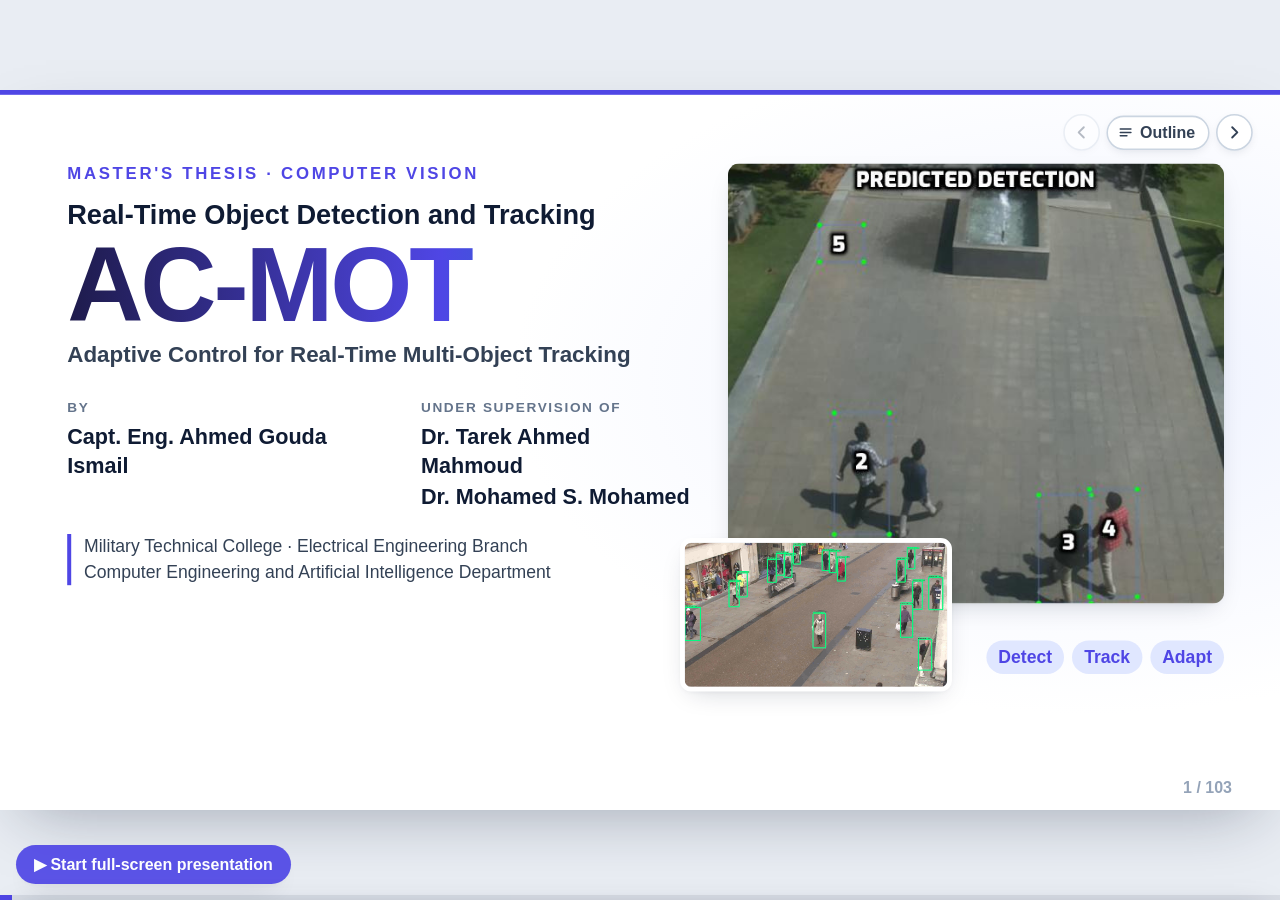
<file: versions/v88-big-presentation-hybrid-buttons/index.html>
<!doctype html>
<html lang="en">
<head>
<meta charset="utf-8">
<meta name="viewport" content="width=device-width, initial-scale=1">
<title>AC-MOT — Real-Time Object Detection and Tracking (Big Presentation 50)</title>
<link rel="stylesheet" href="styles.css">
</head>
<body>
<div class="viewport">
<main class="stage" id="stage">

<section class="slide title-slide" data-sec="0" data-secname="Title" data-title="Title">
  <div class="title-left">
    <div class="eyebrow">Master's thesis · Computer Vision</div>
    <div class="t-sub" style="font-size:34px;margin-top:18px">Real-Time Object Detection and Tracking</div>
    <h1 style="margin-top:6px">AC-MOT</h1>
    <div class="t-sub2" style="margin-top:4px">Adaptive Control for Real-Time Multi-Object Tracking</div>
    <div class="t-people">
      <div><span class="lbl">By</span><b>Capt. Eng. Ahmed Gouda Ismail</b></div>
      <div><span class="lbl">Under supervision of</span><b>Dr. Tarek Ahmed Mahmoud</b><b>Dr. Mohamed S. Mohamed</b></div>
    </div>
    <div class="t-aff">Military Technical College · Electrical Engineering Branch<br>Computer Engineering and Artificial Intelligence Department</div>
  </div>
  <div class="title-right">
    <div class="img tr-main zoomable"><img src="assets/figures/image15.jpeg" alt="Aerial frame with tracked people"></div>
    <div class="img tr-inset zoomable"><img src="assets/figures/image8.gif" alt="Tracking example"></div>
    <div class="tr-tags"><span class="pill sec">Detect</span><span class="pill sec">Track</span><span class="pill sec">Adapt</span></div>
  </div>
  <aside class="notes"><p><b>Say:</b> "My thesis is about real-time object detection and tracking. The system is called AC-MOT. It looks at how hard each scene is and changes the detector settings to match."</p></aside>
</section>

<section class="slide" data-sec="0" data-secname="Title" data-title="Outline">
  <header class="s-head"><div class="kicker">Presentation structure</div><h2>Outline</h2></header>
  <div class="s-body">
    <div class="ol-ppt">
      <button class="ol-row" data-goto="sec-1"><span class="n">I</span><span class="t"><h3>Introduction and Motivation</h3><p>Detection, tracking and how we measure them</p><p class="rg">slides 3 - 16</p></span></button>
      <button class="ol-row" data-goto="sec-2"><span class="n">II</span><span class="t"><h3>Related Work: Detectors and Trackers</h3><p>Detectors through the ages, trackers and benchmarks</p><p class="rg">slides 17 - 30</p></span></button>
      <button class="ol-row" data-goto="sec-3"><span class="n">III</span><span class="t"><h3>Problem and Baseline</h3><p>Easy and hard frames, one fixed setting</p><p class="rg">slides 31 - 35</p></span></button>
      <button class="ol-row" data-goto="sec-4"><span class="n">IV</span><span class="t"><h3>Proposed Framework: AC-MOT</h3><p>Measure the scene, score it, set the detector</p><p class="rg">slides 36 - 50</p></span></button>
      <button class="ol-row" data-goto="sec-5"><span class="n">V</span><span class="t"><h3>Experimental Setup and First Result</h3><p>VisDrone, protocol and the ablation study</p><p class="rg">slides 51 - 59</p></span></button>
      <button class="ol-row" data-goto="sec-6"><span class="n">VI</span><span class="t"><h3>V1: Validation-Driven Optimization</h3><p>Pre-Optuna screening, full-pipeline measurement, Optuna and Trial 24</p><p class="rg">slides 60 - 76</p></span></button>
      <button class="ol-row" data-goto="sec-7"><span class="n">VII</span><span class="t"><h3>V2: Multi-Objective Optimization</h3><p>Pareto search and the V1 / V2 trade-off</p><p class="rg">slides 77 - 84</p></span></button>
      <button class="ol-row" data-goto="sec-8"><span class="n">VIII</span><span class="t"><h3>Statistical and External Validation</h3><p>Paired bootstrap and UAVDT with zero tuning</p><p class="rg">slides 85 - 90</p></span></button>
      <button class="ol-row" data-goto="sec-9"><span class="n">IX</span><span class="t"><h3>Transfer to Published U2MOT</h3><p>Reproduction, transfer, freeze and final test</p><p class="rg">slides 91 - 97</p></span></button>
      <button class="ol-row" data-goto="sec-10"><span class="n">X</span><span class="t"><h3>Conclusion and Future Work</h3><p>What we delivered and what comes next</p><p class="rg">slides 98 - 102</p></span></button>
    </div>
  </div>
  <aside class="notes"><p><b>Say:</b> "The story goes in the order the work happened: the problem and the baseline, the first heuristic design and its ablation, V1, V2, and finally the statistics and UAVDT."</p><p><b>Tip:</b> click a card to jump to that part.</p></aside>
</section>

<section class="slide divider" id="sec-1" data-sec="1" data-secname="I · Introduction" data-title="Section I">
  <div class="dv-bg"><video data-src="assets/videos/highway_reference.mp4" muted loop playsinline data-autoplay poster="assets/figures/image29.jpeg" preload="none"></video></div>
  <div class="dv-text"><div class="dv-num">I</div><div class="dv-kicker">Section I</div>
    <h1>Introduction and Motivation</h1>
    <p>What detection and tracking are, where they are used, what makes them hard, and how we measure them.</p></div>
  <aside class="notes"><p><b>Say:</b> "First, the basic ideas, so we all use the same words."</p></aside>
</section>

<section class="slide" data-sec="1" data-secname="I · Introduction" data-title="Object detection">
  <header class="s-head"><div class="kicker">Section I · Fundamentals</div><h2>Object Detection: What It Gives Us</h2></header>
  <div class="s-body row">
    <div class="img zoomable" style="width:760px;height:560px"><img data-src="assets/figures/image2.png" alt="Detector output on one frame"></div>
    <div class="col grow">
      <div class="callout">One video frame. Every object the detector finds gets a <b>box</b> and a <b>label</b>.</div>
      <div class="flow"><div class="node io">Frame</div><div class="arr"></div><div class="node hot">Detector</div><div class="arr"></div><div class="node io">Boxes</div></div>
      <div class="card flat"><div class="tag">Each detection has</div>
        <div class="g3 mt8" style="gap:12px">
          <div class="tc"><div class="big secc">box</div><div class="small muted">where it is</div></div>
          <div class="tc"><div class="big secc">class</div><div class="small muted">what it is</div></div>
          <div class="tc"><div class="big secc">score</div><div class="small muted">how sure (0 → 1)</div></div>
        </div></div>
      <div class="callout warn">A detector looks at <b>one frame at a time</b>. It does not know that a car here is the same car as in the last frame.</div>
    </div>
  </div>
  <aside class="notes"><p><b>Say:</b> "A detector draws a box around each object and says what it is and how sure it is. But it has no memory between frames."</p></aside>
</section>

<section class="slide" data-sec="1" data-secname="I · Introduction" data-title="Multi-object tracking">
  <header class="s-head"><div class="kicker">Section I · Fundamentals</div><h2>Multi-Object Tracking: Keep the Same ID</h2></header>
  <div class="s-body col">
    <div class="flow"><div class="node io">Frame</div><div class="arr"></div><div class="node fx">Detector</div><div class="arr"></div><div class="node io">Boxes</div><div class="arr"></div><div class="node hot">Tracker</div><div class="arr"></div><div class="node good">Same ID over time</div></div>
    <div class="g2 grow" style="gap:26px">
      <div class="col" style="gap:8px"><div class="img zoomable grow"><img data-src="assets/figures/image3.png" alt="Frame t"><span class="lbl">Frame t</span></div>
        <div class="card flat"><p>The person beside the white car has <b>ID 1</b>.</p></div></div>
      <div class="col" style="gap:8px"><div class="img zoomable grow"><img data-src="assets/figures/image4.png" alt="Frame t+k"><span class="lbl">Frame t + k</span></div>
        <div class="card flat" style="border:2px solid var(--bad)"><p>The <b>same</b> person now has <b>ID 8</b> — an <b class="bad">identity switch</b>.</p></div></div>
    </div>
    <div class="g2" style="gap:26px">
      <div class="card"><div class="tag">Detection asks</div><p class="strong mt8">“What objects are here?”</p></div>
      <div class="card sec"><div class="tag">Tracking asks</div><p class="strong mt8">“Which object is which, over time?”</p></div>
    </div>
  </div>
  <footer class="s-foot"><span class="prov p-illus">Example frames from a public DeepSORT demo</span></footer>
  <aside class="notes"><p><b>Say:</b> "The tracker links boxes over time and gives each object a number. Here the same person changes from ID 1 to ID 8 — that is an identity switch, a tracking mistake."</p></aside>
</section>

<section class="slide" data-sec="1" data-secname="I · Introduction" data-title="Applications">
  <header class="s-head"><div class="kicker">Section I · Application domains</div><h2>Where Multi-Object Tracking Is Used</h2></header>
  <div class="s-body g4" style="grid-template-rows:1fr auto;gap:18px 20px">
    <div class="img zoomable"><img data-src="assets/figures/image7.gif" alt="Traffic"><span class="lbl">Traffic</span></div>
    <div class="img zoomable"><img data-src="assets/figures/image6.jpeg" alt="Public spaces"><span class="lbl">Public spaces</span></div>
    <div class="img zoomable"><img data-src="assets/figures/image8.gif" alt="Pedestrians"><span class="lbl">Pedestrian safety</span></div>
    <div class="img zoomable"><img data-src="assets/figures/image26.jpeg" alt="Drones"><span class="lbl">Drone video</span></div>
    <div class="card flat"><p>Count cars and measure traffic flow.</p></div>
    <div class="card flat"><p>Follow crowds in stations and malls.</p></div>
    <div class="card flat"><p>Watch people near roads and crossings.</p></div>
    <div class="card flat" style="border:2px solid var(--sec)"><p><b>Our focus:</b> drone video — tiny objects and a small onboard computer.</p></div>
  </div>
  <aside class="notes"><p><b>Say:</b> "Tracking is used in traffic, public spaces, safety and drones. We focus on drone video, the hardest case."</p></aside>
</section>

<section class="slide" data-sec="1" data-secname="I · Introduction" data-title="Challenges of real-time tracking" data-explain="x-challenges|Explain each challenge">
  <header class="s-head"><div class="kicker">Section I · Motivation</div><h2>The Challenges of Real-Time Tracking</h2></header>
  <div class="s-body col">
    <div class="g2 grow" style="gap:26px">
      <div class="col" style="gap:10px"><div class="img zoomable grow"><img data-src="assets/figures/image9.png" alt="Difficult frame"><span class="lbl" style="color:#B91C1C">Difficult frame</span></div>
        <p class="strong">Dense crowd, many hidden people, poor light. IDs are hard to keep.</p></div>
      <div class="col" style="gap:10px"><div class="img zoomable grow"><img data-src="assets/figures/image1.png" alt="Easy frame"><span class="lbl" style="color:#15803D">Easy frame</span></div>
        <p class="strong">Few objects, large, well separated, good light.</p></div>
    </div>
    <div class="pills" style="justify-content:center"><span class="pill">occlusion</span><span class="pill">small objects</span><span class="pill">crowds</span><span class="pill">camera motion</span><span class="pill">low light</span><span class="pill">motion blur</span><span class="pill">look-alike objects</span></div>
    <div class="callout">Both frames can come from the <b>same video</b>, minutes apart.</div>
  </div>
  <aside class="notes"><p><b>Say:</b> "The same camera can see a very hard frame and a very easy frame. Keep this in mind — it is the start of our idea."</p></aside>
</section>

<section class="slide" data-sec="1" data-secname="I · Introduction" data-title="How we evaluate tracking" data-explain="x-metrics|Explain the Metrics">
  <header class="s-head"><div class="kicker">Section I · Evaluation metrics</div><h2>How We Evaluate Tracking: Six Simple Questions</h2></header>
  <div class="s-body col">
    <div class="g3 grow" style="gap:22px">
      <div class="card sec col" style="gap:12px"><div class="tag">Detection metrics</div>
        <div><p class="strong">1 · Are the boxes correct?</p><div class="pills mt8"><span class="pill sec" data-def="<b>IoU</b>: how much two boxes overlap (0 to 1).">IoU · Intersection over Union</span><span class="pill sec" data-def="<b>TP</b>: a correct box.">TP · true positive</span><span class="pill sec" data-def="<b>FP</b>: a box with no real object.">FP · false positive</span><span class="pill sec" data-def="<b>FN</b>: a real object with no box.">FN · false negative</span></div></div>
        <div><p class="strong">2 · Are detections reliable and complete?</p><div class="pills mt8"><span class="pill sec">Precision</span><span class="pill sec">Recall</span></div></div></div>
      <div class="card sec col" style="gap:12px"><div class="tag">Tracking metrics</div>
        <div><p class="strong">3 · Is tracking accurate overall?</p><div class="pills mt8"><span class="pill sec">MOTA · Multiple Object Tracking Accuracy</span></div></div>
        <div><p class="strong">4 · Does each object keep its ID number?</p><div class="pills mt8"><span class="pill sec">IDF1 · Identity F1 score</span><span class="pill sec">IDS · identity switches</span></div></div>
        <div><p class="strong">5 · Are finding and linking balanced?</p><div class="pills mt8"><span class="pill sec">HOTA · Higher Order Tracking Accuracy</span></div></div></div>
      <div class="card sec col" style="gap:12px"><div class="tag">Speed metric</div>
        <div><p class="strong">6 · Is it fast enough for live video?</p><div class="pills mt8"><span class="pill sec">FPS · frames per second</span></div></div>
        <div class="divline"></div>
        <p><b class="good">↑ higher is better:</b> MOTA (Multiple Object Tracking Accuracy), HOTA (Higher Order Tracking Accuracy), IDF1 (Identity F1 score), FPS (frames per second)</p>
        <p><b class="bad">↓ lower is better:</b> IDS (identity switches), FP (false positive), FN (false negative)</p></div>
    </div>
  </div>
  <aside class="notes"><p><b>Say:</b> "Before the details, six simple questions. Each metric answers one of them."</p></aside>
</section>

<section class="slide" data-sec="1" data-secname="I · Introduction" data-title="IoU vs NMS" data-explain="x-iou|IoU and NMS Step by Step">
  <header class="s-head"><div class="kicker">Section I · Evaluation metrics</div><h2>IoU vs NMS — What Is the Difference?</h2></header>
  <div class="s-body col">
    <div class="g2 grow" style="gap:26px">
      <div class="card sec col" style="gap:8px"><div class="tag">IoU · Intersection over Union</div>
        <p>A <b>number from 0 to 1</b> that says how much two boxes overlap:<br><b>IoU = shared area ÷ total area of both boxes</b></p>
        <table class="tbl iou-tbl">
          <tr><th>IoU</th><th style="text-align:left">What you see</th><th style="text-align:left">Meaning</th></tr>
          <tr><td class="strong bad">0</td><td style="text-align:left"><svg viewBox="0 0 124 52" width="124" height="52"><rect x="6" y="6" width="44" height="40" fill="#DCFCE7" stroke="#16A34A" stroke-width="4"/><rect x="74" y="6" width="44" height="40" fill="none" stroke="#DC2626" stroke-width="4"/></svg></td><td style="text-align:left">the boxes <b>do not touch</b> — the box is wrong</td></tr>
          <tr><td class="strong warn">0.5</td><td style="text-align:left"><svg viewBox="0 0 124 52" width="124" height="52"><rect x="24" y="6" width="48" height="40" fill="#DCFCE7" stroke="#16A34A" stroke-width="4"/><rect x="40" y="6" width="48" height="40" fill="none" stroke="#DC2626" stroke-width="4"/></svg></td><td style="text-align:left"><b>half</b> of the area is shared — the usual line for a correct box</td></tr>
          <tr><td class="strong good">1</td><td style="text-align:left"><svg viewBox="0 0 124 52" width="124" height="52"><rect x="38" y="6" width="48" height="40" fill="#DCFCE7" stroke="#16A34A" stroke-width="6"/><rect x="38" y="6" width="48" height="40" fill="none" stroke="#DC2626" stroke-width="3" stroke-dasharray="7 5"/></svg></td><td style="text-align:left">the boxes lie <b>exactly on top of each other</b> — perfect</td></tr>
        </table>
        <div class="row ac" style="gap:14px"><div class="img contain zoomable" style="flex:0 0 250px;height:92px"><img data-src="assets/figures/image12.png" alt="IoU 0.4034 poor, 0.7330 good, 0.9264 excellent"></div>
          <p class="small">Green = real object, red = detector box. In this picture: <b>0.40 = poor</b>, <b>0.73 = good</b>, <b>0.93 = excellent</b> — the better the boxes match, the closer IoU gets to 1.</p></div></div>
      <div class="card sec col" style="gap:10px"><div class="tag">NMS · Non-Maximum Suppression</div>
        <p>NMS keeps the <b>best box</b> and deletes its <b>copies</b> — it uses <b>IoU</b> to find them.</p>
        <svg viewBox="0 0 720 222" width="100%" height="216" style="flex:0 0 auto;display:block"><g font-family="Inter,Helvetica" font-weight="800" font-size="30">
          <text x="20" y="28" fill="#334155">Before NMS: 4 boxes</text>
          <rect x="20" y="40" width="300" height="172" rx="10" fill="#F1F5F9"/>
          <rect x="80" y="92" width="110" height="52" rx="8" fill="#475569"/><rect x="210" y="100" width="72" height="42" rx="8" fill="#64748B"/>
          <rect x="60" y="70" width="150" height="90" fill="none" stroke="#16A34A" stroke-width="5"/>
          <rect x="68" y="75" width="150" height="90" fill="none" stroke="#F59E0B" stroke-width="3"/>
          <rect x="77" y="80" width="150" height="90" fill="none" stroke="#EF4444" stroke-width="3"/>
          <rect x="195" y="85" width="100" height="70" fill="none" stroke="#2563EB" stroke-width="4"/>
          <text x="60" y="62" fill="#16A34A">0.9</text><text x="68" y="198" fill="#D97706">0.8</text><text x="150" y="198" fill="#DC2626">0.7</text><text x="250" y="78" fill="#2563EB">0.6</text>
          <path d="M328 126h40" stroke="#94A3B8" stroke-width="5"/><path d="M364 112l20 14-20 14z" fill="#94A3B8"/>
          <text x="400" y="28" fill="#15803D">After NMS: 2 boxes</text>
          <rect x="400" y="40" width="300" height="172" rx="10" fill="#F1F5F9"/>
          <rect x="460" y="92" width="110" height="52" rx="8" fill="#475569"/><rect x="590" y="100" width="72" height="42" rx="8" fill="#64748B"/>
          <rect x="440" y="70" width="150" height="90" fill="none" stroke="#16A34A" stroke-width="5"/>
          <rect x="575" y="85" width="100" height="70" fill="none" stroke="#2563EB" stroke-width="4"/>
          <text x="440" y="62" fill="#16A34A">0.9</text><text x="630" y="78" fill="#2563EB">0.6</text>
        </g></svg>
        <table class="tbl">
          <tr><th>Box</th><th>Score</th><th>IoU with 0.9 box</th><th style="text-align:left">Decision</th></tr>
          <tr><td class="strong" style="color:#16A34A">A · green</td><td>0.9</td><td>—</td><td style="text-align:left"><b class="good">keep</b> · best score</td></tr>
          <tr><td class="strong" style="color:#D97706">A · orange</td><td>0.8</td><td>0.80</td><td style="text-align:left"><b class="bad">delete</b> · copy</td></tr>
          <tr><td class="strong" style="color:#DC2626">A · red</td><td>0.7</td><td>0.65</td><td style="text-align:left"><b class="bad">delete</b> · copy</td></tr>
          <tr><td class="strong" style="color:#2563EB">B · blue</td><td>0.6</td><td>0.05</td><td style="text-align:left"><b class="good">keep</b> · other car</td></tr>
        </table>
        <div class="note" style="font-size:22px"><b>Rule:</b> IoU with the kept box <b>above 0.45</b> = a <b>copy</b> → delete. <b>Below 0.45</b> = a <b>different object</b> → keep. <b>Result: 2 cars → 2 boxes.</b></div></div>
    </div>
  </div>
  <aside class="notes"><p><b>Say:</b> "IoU is a number from 0 to 1. Zero means the two boxes do not touch at all. One means they sit exactly on top of each other. We usually call a box correct when IoU is at least 0.5."</p><p><b>Then:</b> "NMS is a cleaning step inside the detector. Here the detector drew three boxes on car A, with scores 0.9, 0.8 and 0.7, and one box on car B with score 0.6. NMS keeps the highest score, 0.9. Then it measures the IoU of every other box with that kept box. The orange box overlaps it 0.80 and the red box 0.65 — both above the limit 0.45, so they are copies of the same car and are deleted. The blue box overlaps it only 0.05 — it is a different car, so it stays. Two cars, two boxes."</p><p><b>Note:</b> the scores, IoU values and the 0.45 limit are an illustration.</p></aside>
  <footer class="s-foot"><span class="prov p-illus">Illustration · NMS example scores, IoU values and the 0.45 limit</span></footer>
</section>

<section class="slide" data-sec="1" data-secname="I · Introduction" data-title="TP, FP, FN and TN" data-explain="x-iou#2|When Is a Box Correct?" data-nostrip>
  <header class="s-head"><div class="kicker">Section I · Evaluation metrics</div><h2>TP, FP, FN and TN: Detection Outcomes</h2></header>
  <div class="s-body col" style="gap:16px">
    <div class="row grow" style="gap:20px">
      <div class="card col" style="flex:1 1 0;min-width:0;gap:8px;padding:12px 14px">
        <div class="img contain zoomable grow" style="background:#fff"><img data-src="assets/figures/image13.jpeg" alt="False positive, IoU 0.22"></div>
        <p class="tc" style="font-size:22px;margin:0"><b class="bad">FALSE POSITIVE:</b> a detection in the wrong location (IoU 0.22).</p></div>
      <div class="card col" style="flex:1 1 0;min-width:0;gap:8px;padding:12px 14px">
        <div class="img contain zoomable grow" style="background:#fff"><img data-src="assets/figures/image14.jpeg" alt="False negative, IoU 0.00"></div>
        <p class="tc" style="font-size:22px;margin:0"><b style="color:#B45309">FALSE NEGATIVE:</b> the object is present but was not reported.</p></div>
      <div class="col" style="flex:0 0 520px;gap:12px">
        <div class="card col" style="flex:1;gap:4px;padding:12px 20px;border-left:8px solid #15803D"><h3 style="color:#15803D;margin:0">TP — True Positive</h3><p style="color:#166534;font-size:26px">A real object was detected correctly.</p></div>
        <div class="card col" style="flex:1;gap:4px;padding:12px 20px;border-left:8px solid #B91C1C"><h3 style="color:#B91C1C;margin:0">FP — False Positive</h3><p style="color:#991B1B;font-size:26px">The detector reported an object that was not really there.</p></div>
        <div class="card col" style="flex:1;gap:4px;padding:12px 20px;border-left:8px solid #B45309"><h3 style="color:#B45309;margin:0">FN — False Negative</h3><p style="color:#92400E;font-size:26px">A real object was present, but the detector missed it.</p></div>
      </div>
    </div>
    <div class="note" style="font-size:26px;padding:14px 22px;border-left-width:8px"><b>NOTE:</b> There is a real bird in the image. <b class="good">Box it correctly</b> and it is a <b>TP</b>. <b class="bad">Box empty background</b> and it is a <b>FP</b>. <b style="color:#B45309">Miss the bird</b> and it is a <b>FN</b>.</div>
    <div class="card flat" style="padding:12px 22px;font-size:26px;border:2px solid #CBD5E1"><b>TN — True Negative:</b> no object was present, and the detector correctly reported nothing.</div>
  </div>
  <aside class="notes"><p><b>Say:</b> "Every detection result is one of four outcomes. TP: a real object detected correctly. FP: the detector reported an object that was not really there — like the left picture, where the box is in the wrong place with IoU 0.22. FN: a real object was present but missed — the right picture, where the bird has no correct box. TN: nothing was there, and the detector correctly reported nothing."</p><p><b>Simple example:</b> "There is a real bird. Box it correctly: TP. Box empty background: FP. Miss the bird: FN."</p><p><b>If asked:</b> "A box counts as correct when its IoU with the real object is at least 0.5 — that is the α = 0.5 written on the pictures."</p></aside>
</section>

<section class="slide" data-sec="1" data-secname="I · Introduction" data-title="Precision and recall" data-explain="x-ap|Precision–Recall in Detail" data-nostrip>
  <header class="s-head"><div class="kicker">Section I · Evaluation metrics</div><h2>Precision and Recall</h2></header>
  <div class="s-body col">
    <div class="g2" style="gap:22px">
      <div class="meaning"><div class="tag">Precision · can we trust the boxes?</div><p>Of all the boxes the detector drew, <b>how many are correct?</b></p><p class="sub">High precision = very few false alarms.</p></div>
      <div class="meaning"><div class="tag">Recall · did we find everything?</div><p>Of all the real objects, <b>how many did the detector find?</b></p><p class="sub">High recall = very few missed objects.</p></div>
    </div>
    <div class="g2" style="gap:22px">
      <div class="card tc" style="padding:12px 20px"><div class="formula" style="font-size:34px">Precision = TP ⁄ (TP + FP)</div><p class="mt8">correct boxes ÷ all the boxes we drew</p></div>
      <div class="card tc" style="padding:12px 20px"><div class="formula" style="font-size:34px">Recall = TP ⁄ (TP + FN)</div><p class="mt8">correct boxes ÷ all the real objects</p></div>
    </div>
    <div class="card flat"><div class="ex-label">Example</div><p>A picture has <b>5 people</b>. The detector draws <b>5 boxes</b>: 4 are on people and 1 is on a shadow, and 1 person is missed.<br>TP (true positive) = 4 · FP (false positive) = 1 · FN (false negative) = 1 → Precision = 4 ÷ 5 = <b>0.80</b> · Recall = 4 ÷ 5 = <b>0.80</b></p></div>
    <div class="g2 grow" style="gap:22px">
      <div class="callout warn"><b>Why we need both:</b> a detector that draws a box everywhere has high recall but low precision. A detector that draws only one very sure box has high precision but low recall.</div>
      <div class="callout"><b>Lower confidence threshold</b> → the detector keeps more boxes → recall goes <b>up</b> (fewer misses), but precision often goes <b>down</b> (more false alarms).</div>
    </div>
  </div>
  <aside class="notes"><p><b>Say:</b> "Precision asks: can I trust the boxes? Of all the boxes we drew, how many are right. Recall asks: did we find everything? Of all the real objects, how many we found."</p><p><b>Example:</b> "Five people, five boxes: four on people, one on a shadow, one person missed. Precision is 4 out of 5, recall is 4 out of 5 — both 0.80."</p><p><b>Why both:</b> "Boxes everywhere give perfect recall but bad precision; one very sure box gives perfect precision but bad recall."</p></aside>
</section>

<section class="slide" data-sec="1" data-secname="I · Introduction" data-title="AP and mAP" data-explain="x-ap#2|How AP Is Computed" data-nostrip>
  <header class="s-head"><div class="kicker">Section I · Detection metrics</div><h2>Average Precision (AP) and Mean AP (mAP)</h2></header>
  <div class="s-body col">
   <div class="meaning"><div class="tag">What it means</div><p><b>AP</b> shows <b>how precise the detector stays while it finds more and more objects</b>. AP is one score for <b>one class</b>, for example “car”. <b>mAP</b> is the <b>average AP over all classes</b>.</p></div>
   <div class="row grow" style="gap:24px">
    <div class="card" style="width:500px;padding:8px 12px">
      <svg viewBox="0 0 600 520" width="100%" height="100%"><g font-family="Inter,Helvetica">
        <line x1="80" y1="440" x2="560" y2="440" stroke="#94A3B8" stroke-width="2"/><line x1="80" y1="440" x2="80" y2="40" stroke="#94A3B8" stroke-width="2"/>
        <path d="M80 60 L170 70 L250 92 L320 125 L380 170 L430 230 L470 300 L505 370 L540 440 L80 440 Z" fill="#DBEAFE"/>
        <path d="M80 60 L170 70 L250 92 L320 125 L380 170 L430 230 L470 300 L505 370 L540 440" fill="none" stroke="#2563EB" stroke-width="5"/>
        <text x="220" y="320" font-size="46" font-weight="900" fill="#1D4ED8">AP</text><text x="190" y="358" font-size="19" font-weight="700" fill="#334155">= area under the curve</text>
        <text x="320" y="484" font-size="20" font-weight="800" fill="#475569" text-anchor="middle">Recall →</text>
        <text x="30" y="240" font-size="20" font-weight="800" fill="#475569" text-anchor="middle" transform="rotate(-90 30 240)">Precision →</text></g></svg>
    </div>
    <div class="col grow">
      <div class="card"><div class="ex-label">How to read the curve</div><p>Recall goes to the right, precision goes up. A good detector keeps precision high even when recall is high, so the <b>area under the curve is big</b>. That area is AP, from 0 to 1.</p></div>
      <div class="card flat"><div class="ex-label">Example</div><p>Car AP = 0.90 and person AP = 0.80 → mAP = (0.90 + 0.80) ÷ 2 = <b>0.85</b></p></div>
      <div class="callout">AP and mAP judge the <b>detector only</b>. They say nothing about keeping IDs over time.</div>
    </div>
   </div>
  </div>
  <footer class="s-foot"><span class="prov p-illus">Curve and example values: illustration</span></footer>
  <aside class="notes"><p><b>Say:</b> "AP is the area under the precision–recall curve for one class. mAP is the average over classes: 0.90 and 0.80 give 0.85."</p></aside>
</section>

<section class="slide" data-sec="1" data-secname="I · Introduction" data-title="MOTA" data-explain="x-metrics#2|Explain MOTA" data-nostrip>
  <header class="s-head"><div class="kicker">Section I · Tracking metrics</div><h2>MOTA — Multiple Object Tracking Accuracy</h2></header>
  <div class="s-body col">
    <div class="meaning"><div class="tag">What it means</div><p>MOTA says <b>how accurate the tracking is overall</b>. It starts from 100% and <b>subtracts every mistake</b>: missed objects, false boxes and ID switches. Higher is better.</p></div>
    <div class="card tc" style="padding:12px 20px"><div class="formula" style="font-size:40px">MOTA = 1 − (FN + FP + IDS) ⁄ GT</div>
      <p class="mt8">all mistakes ÷ all real objects · FN = false negative (missed) · FP = false positive (false box) · IDS = identity switches · GT = ground truth (real objects)</p></div>
    <div class="row grow" style="gap:22px">
      <div class="col" style="width:380px;gap:6px"><div class="img contain zoomable grow"><img data-src="assets/figures/image15.jpeg" alt="Four tracked people"></div><p class="small muted">Four people tracked with IDs 2, 3, 4 and 5.</p></div>
      <div class="col grow">
        <div class="card flat"><div class="ex-label">Example · made-up numbers</div><p>4 real people (GT = 4). The tracker misses 1 (FN = 1), draws 1 false box (FP = 1) and swaps 1 ID (IDS = 1).<br><b>MOTA = 1 − (1 + 1 + 1) ÷ 4 = 0.25</b></p></div>
        <div class="callout warn"><b>Watch out:</b> MOTA adds all mistakes together. In crowded scenes misses are far more than ID switches, so MOTA can look good while IDs still switch.</div>
      </div>
    </div>
  </div>
  <aside class="notes"><p><b>Say:</b> "MOTA answers: how accurate is the tracking overall? Start from 100% and take away every mistake — missed objects, false boxes and ID switches — divided by the number of real objects."</p><p><b>Example:</b> "Four real people, one missed, one false box, one ID switch: 1 minus 3 over 4 gives 0.25."</p></aside>
</section>

<section class="slide" data-sec="1" data-secname="I · Introduction" data-title="Identity switches" data-explain="x-metrics#6|Explain IDS" data-nostrip>
  <header class="s-head"><div class="kicker">Section I · Tracking metrics</div><h2>Identity Switches (IDS)</h2></header>
  <div class="s-body col">
    <div class="meaning"><div class="tag">What it means</div><p>An identity switch happens when the tracker gives <b>the same object a new ID number</b>. IDS counts how many times this happens. <b>Lower is better — 0 is perfect.</b></p></div>
    <div class="ex-label">Example</div>
    <div class="g2 grow" style="gap:26px">
      <div class="col" style="gap:6px"><div class="img zoomable grow"><img data-src="assets/figures/image3.png" alt="Before occlusion"><span class="lbl">Before occlusion</span></div><p class="strong">Before being hidden: <b class="good">ID 4</b>.</p></div>
      <div class="col" style="gap:6px"><div class="img zoomable grow"><img data-src="assets/figures/image4.png" alt="After occlusion"><span class="lbl">After occlusion</span></div><p class="strong">After: the same person is now <b class="bad">ID 8</b> → one switch.</p></div>
    </div>
    <div class="callout"><b>Most common cause:</b> the object is hidden for a moment (behind a car or a tree). When it comes back, the tracker thinks it is a new object.</div>
  </div>
  <aside class="notes"><p><b>Say:</b> "The person walks behind something and comes back with a new number. That is one identity switch."</p></aside>
</section>

<section class="slide" data-sec="1" data-secname="I · Introduction" data-title="IDF1" data-explain="x-metrics#3|Explain IDF1" data-nostrip>
  <header class="s-head"><div class="kicker">Section I · Evaluation metrics</div><h2>IDF1 — Identity F1 Score</h2></header>
  <div class="s-body col">
    <div class="meaning"><div class="tag">What it means</div><p>IDF1 says <b>how long each object keeps its correct ID</b>. 100% means every object kept the right ID the whole time. <b>Higher is better.</b></p></div>
    <div class="card" style="padding:12px 20px"><div class="ex-label">Example · one car appears in 10 frames</div>
      <svg viewBox="0 0 1420 150" width="100%" height="118"><g font-family="Inter,Helvetica" font-weight="800" text-anchor="middle">
        <g fill="#DCFCE7" stroke="#16A34A" stroke-width="3"><rect x="10" y="20" width="126" height="80" rx="10"/><rect x="151" y="20" width="126" height="80" rx="10"/><rect x="292" y="20" width="126" height="80" rx="10"/><rect x="433" y="20" width="126" height="80" rx="10"/><rect x="574" y="20" width="126" height="80" rx="10"/><rect x="715" y="20" width="126" height="80" rx="10"/><rect x="856" y="20" width="126" height="80" rx="10"/><rect x="997" y="20" width="126" height="80" rx="10"/></g>
        <g fill="#FEE2E2" stroke="#DC2626" stroke-width="3"><rect x="1138" y="20" width="126" height="80" rx="10"/><rect x="1279" y="20" width="126" height="80" rx="10"/></g>
        <g font-size="26" fill="#14532D"><text x="73" y="70">ID 3</text><text x="214" y="70">ID 3</text><text x="355" y="70">ID 3</text><text x="496" y="70">ID 3</text><text x="637" y="70">ID 3</text><text x="778" y="70">ID 3</text><text x="919" y="70">ID 3</text><text x="1060" y="70">ID 3</text></g>
        <g font-size="26" fill="#7F1D1D"><text x="1201" y="70">ID 9</text><text x="1342" y="70">ID 9</text></g>
        <g font-size="18" fill="#64748B"><text x="73" y="130">1</text><text x="214" y="130">2</text><text x="355" y="130">3</text><text x="496" y="130">4</text><text x="637" y="130">5</text><text x="778" y="130">6</text><text x="919" y="130">7</text><text x="1060" y="130">8</text><text x="1201" y="130">9</text><text x="1342" y="130">10</text></g></g></svg>
      <div class="row jb mt8"><span class="strong good">Frames 1–8: correct ID kept</span><span class="strong bad">Frames 9–10: wrong ID</span></div></div>
    <div class="g2 grow" style="gap:20px">
      <div class="card sec tc col center"><div class="formula" style="font-size:32px">time with the correct ID ⁄ total time</div><div class="big mt8">8 ⁄ 10 = <span class="secc">80%</span></div></div>
      <div class="card"><h3>Why we need it</h3><ul class="clean"><li>MOTA can look good while IDs switch.</li><li>IDF1 checks the identity directly.</li></ul></div>
    </div>
  </div>
  <footer class="s-foot"><span class="prov p-illus">Simplified example (the real IDF1 formula uses ID matches over the whole video)</span></footer>
  <aside class="notes"><p><b>Say:</b> "One car is seen in 10 frames. It keeps the right ID for 8 of them, so IDF1 is about 80%. IDF1 looks at identity, not only at detection."</p></aside>
</section>

<section class="slide" data-sec="1" data-secname="I · Introduction" data-title="HOTA and FPS" data-explain="x-metrics#4|Explain HOTA;x-fps|Explain FPS" data-nostrip>
  <header class="s-head"><div class="kicker">Section I · Evaluation metrics</div><h2>HOTA and Processing Speed</h2></header>
  <div class="s-body col">
    <div class="g2" style="gap:22px">
      <div class="meaning"><div class="tag">HOTA · Higher Order Tracking Accuracy</div><p>One <b>balanced score</b> for tracking: did we <b>find</b> the objects, and did we <b>keep their IDs</b>? Higher is better.</p></div>
      <div class="meaning"><div class="tag">FPS · frames per second</div><p><b>How many video frames</b> the system handles in <b>one second</b>. Higher is faster.</p></div>
    </div>
    <div class="g2 grow" style="gap:22px">
      <div class="card col" style="gap:10px">
        <div class="formula tc" style="font-size:36px">HOTA = √( DetA × AssA )</div>
        <p><b>DetA</b> (Detection Accuracy) = did we find it? · <b>AssA</b> (Association Accuracy) = did we keep its ID?</p>
        <div class="note"><b>Example · made-up numbers:</b> DetA 0.64 and AssA 0.36 → HOTA = √(0.64 × 0.36) = <b>0.48</b>. If either part is bad, HOTA falls.</div></div>
      <div class="card col" style="gap:10px">
        <div class="row ac center" style="gap:24px">
          <svg viewBox="0 0 220 130" width="240" height="140"><path d="M20 115 A90 90 0 0 1 200 115" fill="none" stroke="#E2E8F0" stroke-width="22"/><path d="M20 115 A90 90 0 0 1 110 25" fill="none" stroke="#FCA5A5" stroke-width="22"/><path d="M110 25 A90 90 0 0 1 200 115" fill="none" stroke="#86EFAC" stroke-width="22"/><line x1="110" y1="115" x2="160" y2="55" stroke="#0F1B33" stroke-width="6" stroke-linecap="round"/><circle cx="110" cy="115" r="9" fill="#0F1B33"/><text x="110" y="16" font-family="Inter,Helvetica,Arial" font-size="18" font-weight="800" fill="#B91C1C" text-anchor="middle">25</text></svg>
          <div><div class="big">FPS ≥ 25</div><p>our real-time rule</p></div></div>
        <div class="note"><b>Example:</b> the system handles 30 frames in 1 second → FPS = 30. At 25 FPS, each frame must take less than 40 ms.</div></div>
    </div>
  </div>
  <aside class="notes"><p><b>Say:</b> "HOTA gives one balanced score for finding and linking. FPS is speed; we need at least 25 frames each second."</p></aside>
</section>

<section class="slide divider" id="sec-2" data-sec="2" data-secname="II · Related work" data-title="Section II">
  <div class="dv-bg"><img data-src="assets/figures/image6.jpeg" alt=""></div>
  <div class="dv-text"><div class="dv-num">II</div><div class="dv-kicker">Section II</div>
    <h1>Related Work: Detectors and Trackers</h1>
    <p>What we learned from our IEEE ICMISI 2026 survey: detector and tracker families, benchmarks, datasets, and the speed-vs-accuracy trade-off that showed us the gap.</p></div>
  <aside class="notes"><p><b>Say:</b> "This part comes from our survey paper. It explains how we chose our detector and tracker."</p></aside>
</section>

<section class="slide" data-sec="2" data-secname="II · Related work" data-title="Detectors through the ages">
  <header class="s-head"><div class="kicker">Section II · Detectors through the ages</div><h2>Object Detectors Through the Ages</h2></header>
  <div class="s-body col">
    <div class="meaning"><div class="tag">The main idea</div><p>Object detection moved from <b>rules made by people</b> to <b>deep learning</b> — and from <b>slow and careful</b> to <b>fast and accurate</b>.</p></div>
    <div class="flow grow noabbr" style="align-items:stretch;gap:0">
      <div class="card col" style="width:350px;gap:8px;border-top:6px solid #64748B"><div class="tag" style="color:#475569">2001 – 2012 · Traditional</div>
        <p>Features <b>made by people</b> + a simple classifier.</p><div class="pills"><span class="pill">Viola–Jones 2001</span><span class="pill">HOG + SVM 2005</span><span class="pill">DPM 2008</span></div></div>
      <div class="arr sm" style="align-self:center"></div>
      <div class="card col" style="width:350px;gap:8px;border-top:6px solid #2563EB"><div class="tag" style="color:#1D4ED8">2014 – 2015 · Two-stage</div>
        <p><b>Deep learning</b>: first find possible regions, then check each one.</p><div class="pills"><span class="pill">R-CNN 2014</span><span class="pill">Fast R-CNN 2015</span><span class="pill">Faster R-CNN 2015</span></div></div>
      <div class="arr sm" style="align-self:center"></div>
      <div class="card col" style="width:350px;gap:8px;border-top:6px solid #4F46E5;box-shadow:0 0 0 3px #E0E7FF,var(--shadow)"><div class="tag" style="color:#4338CA">2016 → today · One-stage · our family</div>
        <p><b>Deep learning</b>: one look gives boxes and classes together.</p><div class="pills"><span class="pill">YOLO 2016</span><span class="pill">SSD 2016</span><span class="pill">YOLOv3 2018</span><span class="pill">YOLOv8 2023</span><span class="pill">YOLO12 2025</span></div></div>
      <div class="arr sm" style="align-self:center"></div>
      <div class="card col" style="width:350px;gap:8px;border-top:6px solid #0D9488"><div class="tag" style="color:#0F766E">2020 → today · Transformers</div>
        <p><b>Deep learning</b> with attention: looks at the whole image together.</p><div class="pills"><span class="pill">DETR 2020</span><span class="pill">RT-DETR</span><span class="pill">RF-DETR 2025</span></div></div>
    </div>
    <div class="g2" style="gap:22px">
      <div class="card flat"><h3>Traditional</h3><p>Hand-made features · runs on a CPU · <b>weak</b> with small, crowded or unusual objects.</p></div>
      <div class="card flat"><h3>Deep learning</h3><p>Features <b>learned</b> from many labelled images · needs a GPU · <b>much stronger</b> in hard scenes.</p></div>
    </div>
  </div>
  <footer class="s-foot"><span class="prov p-pub">Years of the original publications</span></footer>
  <aside class="notes"><p><b>Say:</b> "Detection started with hand-made features: Viola–Jones, HOG and DPM. Deep learning came with R-CNN and Faster R-CNN, which were accurate but slow. YOLO made detection one fast look, and transformers like DETR and RF-DETR look at the whole image."</p></aside>
</section>

<section class="slide" data-sec="2" data-secname="II · Related work" data-title="Detector families">
  <header class="s-head"><div class="kicker">Section II · Detectors</div><h2>Three Families of Object Detectors</h2></header>
  <div class="s-body col">
    <div class="g3 grow" style="gap:22px">
      <div class="card sec col" style="gap:10px;box-shadow:0 0 0 3px var(--sec-t),var(--shadow)"><div class="tag">1 · One-stage · our family</div>
        <p>Finds boxes and classes in <b>one direct step</b>.</p><div class="pills"><span class="pill">YOLO</span><span class="pill">SSD</span><span class="pill">RetinaNet</span></div>
        <div class="note"><b>Simple example:</b> YOLO looks at the image once and says right away: car here, person there.</div></div>
      <div class="card col" style="gap:10px"><div class="tag">2 · Two-stage</div>
        <p>First guesses where objects might be, then checks each one.</p><div class="pills"><span class="pill">Faster R-CNN</span><span class="pill">Mask R-CNN</span></div>
        <div class="note"><b>Simple example:</b> Faster R-CNN says “maybe an object here”, then fixes the box and decides the class.</div></div>
      <div class="card col" style="gap:10px"><div class="tag">3 · Transformer</div>
        <p>Uses attention to look at the <b>whole image</b> together.</p><div class="pills"><span class="pill">DETR</span><span class="pill">Deformable DETR</span><span class="pill">RT-DETR</span></div>
        <div class="note"><b>Simple example:</b> DETR compares all image parts together, then predicts objects with fewer repeated guesses.</div></div>
    </div>
    <div class="g2" style="gap:22px">
      <div class="card sec"><h3>Why we chose family 1</h3><div class="pills mt8"><span class="pill good">real-time speed</span><span class="pill good">small compute</span><span class="pill good">confidence can be tuned</span><span class="pill good">works well with ByteTrack</span></div></div>
      <div class="callout"><b>Takeaway:</b> one-stage is fastest, two-stage is more careful, transformers see the whole image.</div>
    </div>
  </div>
  <aside class="notes"><p><b>Say:</b> "Detectors come in three families. We use one-stage detectors because they are fast and their settings are easy to control."</p></aside>
</section>

<section class="slide" data-sec="2" data-secname="II · Related work" data-title="Deep learning detectors">
  <header class="s-head"><div class="kicker">Section II · Detectors through the ages</div><h2>Deep Learning Detectors: From Careful to Fast</h2></header>
  <div class="s-body col">
    <div class="meaning"><div class="tag">The main idea</div><p>Deep learning <b>learns the features itself</b>. Two-stage models were accurate but slow; one-stage and new transformer models are <b>fast enough for live video</b>.</p></div>
    <table class="tbl noabbr" style="font-size:24px">
      <tr><th>Year</th><th style="text-align:left">Detector</th><th style="text-align:left">Family</th><th style="text-align:left">How it works</th><th>mAP · time</th><th style="text-align:left">Strong / weak</th></tr>
      <tr><td>2014</td><td style="text-align:left" class="strong">R-CNN</td><td style="text-align:left">two-stage</td><td style="text-align:left">regions → a CNN on each</td><td>—</td><td style="text-align:left"><span class="good">+ big accuracy jump</span> · <span class="bad">− very slow</span></td></tr>
      <tr><td>2015</td><td style="text-align:left" class="strong">Faster R-CNN</td><td style="text-align:left">two-stage</td><td style="text-align:left">one network finds and checks</td><td>37.0 · 172 ms</td><td style="text-align:left"><span class="good">+ accurate</span> · <span class="bad">− too slow for video</span></td></tr>
      <tr><td>2016</td><td style="text-align:left" class="strong">YOLO</td><td style="text-align:left">one-stage</td><td style="text-align:left">one look, a grid of boxes</td><td>—</td><td style="text-align:left"><span class="good">+ very fast</span> · <span class="bad">− misses small objects</span></td></tr>
      <tr><td>2018</td><td style="text-align:left" class="strong">YOLOv3</td><td style="text-align:left">one-stage</td><td style="text-align:left">boxes at three sizes</td><td>31.0 · 28.6 ms</td><td style="text-align:left"><span class="good">+ real-time</span> · <span class="bad">− lower accuracy</span></td></tr>
      <tr><td>2020</td><td style="text-align:left" class="strong">DETR R101</td><td style="text-align:left">transformer</td><td style="text-align:left">attention on the whole image</td><td>42.9 · 145 ms</td><td style="text-align:left"><span class="good">+ simple design</span> · <span class="bad">− very slow</span></td></tr>
      <tr class="sel"><td>2023</td><td style="text-align:left" class="strong">YOLOv8n</td><td style="text-align:left">one-stage</td><td style="text-align:left">small YOLO, no anchor boxes</td><td>37.3 · 3.2 ms</td><td style="text-align:left"><span class="good">+ tiny, fast</span> · <span class="bad">− less accurate</span></td></tr>
      <tr><td>2025</td><td style="text-align:left" class="strong">YOLO12m</td><td style="text-align:left">one-stage</td><td style="text-align:left">YOLO with attention</td><td>52.5 · 4.86 ms</td><td style="text-align:left"><span class="good">+ accurate, real-time</span> · <span class="bad">− bigger</span></td></tr>
      <tr><td>2025</td><td style="text-align:left" class="strong">RF-DETR-S</td><td style="text-align:left">transformer</td><td style="text-align:left">a real-time DETR</td><td class="best">52.9 · 3.5 ms</td><td style="text-align:left"><span class="good">+ best trade-off</span> · <span class="bad">− bigger</span></td></tr>
    </table>
    <div class="callout">Best in our table: <b>RF-DETR-S</b> (52.9 mAP at 3.5 ms). Our choice: <b>YOLOv8n</b> — tiny, fast and easy to control.</div>
  </div>
  <footer class="s-foot"><span class="prov p-pub">mAP and time: published values in our IEEE ICMISI 2026 survey (COCO val2017 · T4 · TensorRT FP16 · 640 × 640) · — = not in our benchmark</span></footer>
  <aside class="notes"><p><b>Say:</b> "Deep learning learns the features. R-CNN and Faster R-CNN were accurate but slow — Faster R-CNN needs 172 milliseconds. YOLO made it one fast look. DETR brought transformers but was slow. Today RF-DETR-S has the best trade-off in our table, and we use YOLOv8n because it is tiny, fast and easy to control."</p></aside>
</section>

<section class="slide" data-sec="2" data-secname="II · Related work" data-title="Detector benchmark comparison" data-explain="x-bench|Reading the Benchmark">
  <header class="s-head"><div class="kicker">Section II · Detectors</div><h2>Top Detectors: Benchmark Comparison</h2></header>
  <div class="s-body col">
    <table class="tbl" style="font-size:24px">
      <tr><th>Year</th><th style="text-align:left">Model</th><th style="text-align:left">Type</th><th>mAP</th><th>Speed</th><th>Size</th><th style="text-align:left">Good for</th></tr>
      <tr><td>2015</td><td style="text-align:left">Faster R-CNN</td><td style="text-align:left">Two-stage</td><td>37.0</td><td>172 ms</td><td>41.8M</td><td style="text-align:left">accurate, too slow for live video</td></tr>
      <tr><td>2018</td><td style="text-align:left">YOLOv3</td><td style="text-align:left">One-stage</td><td>31.0</td><td>28.6 ms</td><td>61.9M</td><td style="text-align:left">the first truly real-time one</td></tr>
      <tr class="sel"><td>2023</td><td style="text-align:left">YOLOv8n</td><td style="text-align:left">One-stage</td><td class="best">37.3</td><td class="best">3.2 ms</td><td class="best">3.2M</td><td style="text-align:left"><b>best balance — our choice</b></td></tr>
      <tr><td>2023</td><td style="text-align:left">YOLOv8s</td><td style="text-align:left">One-stage</td><td>44.9</td><td>12.5 ms</td><td>11.2M</td><td style="text-align:left">more accurate, 4× slower</td></tr>
      <tr><td>2025</td><td style="text-align:left">YOLO12m</td><td style="text-align:left">One-stage</td><td>52.5</td><td>4.86 ms</td><td>20.2M</td><td style="text-align:left">real-time accuracy leader</td></tr>
      <tr><td>2020</td><td style="text-align:left">DETR R101</td><td style="text-align:left">Transformer</td><td>42.9</td><td>145 ms</td><td>60.6M</td><td style="text-align:left">elegant, but very slow</td></tr>
      <tr><td>2025</td><td style="text-align:left">RF-DETR-S</td><td style="text-align:left">Transformer</td><td>52.9</td><td>3.5 ms</td><td>32.1M</td><td style="text-align:left">best published trade-off</td></tr>
    </table>
    <div class="note">All numbers on COCO val2017, T4 GPU, TensorRT FP16, 640 × 640, batch 1 — so they can be compared directly.</div>
    <div class="callout">Compare row 1 with our row: Faster R-CNN and YOLOv8n are almost equally accurate (37.0 vs 37.3 mAP), but YOLOv8n is <b>54× faster</b> (3.2 vs 172 ms) and <b>13× smaller</b>.</div>
  </div>
  <footer class="s-foot"><span class="prov p-pub">Published values collected in our IEEE ICMISI 2026 survey</span></footer>
  <aside class="notes"><p><b>Say:</b> "This table compares well-known detectors on the same benchmark. YOLOv8n is as accurate as Faster R-CNN but far faster and smaller."</p></aside>
</section>

<section class="slide" data-sec="2" data-secname="II · Related work" data-title="Why YOLOv8n" data-explain="x-bench|Reading the Benchmark">
  <header class="s-head"><div class="kicker">Section II · Detectors</div><h2>Why We Chose YOLOv8n</h2></header>
  <div class="s-body col">
    <div class="g4" style="gap:16px">
      <div class="kpi"><div class="l">mAP on COCO</div><div class="v">37.3</div></div>
      <div class="kpi"><div class="l">per frame on a T4</div><div class="v">3.2 ms</div></div>
      <div class="kpi"><div class="l">parameters</div><div class="v">3.2M</div></div>
      <div class="kpi hi"><div class="l">detector headroom</div><div class="v">~300 FPS</div></div>
    </div>
    <div class="g2 grow" style="gap:22px">
      <div class="card sec"><h3>Why YOLOv8n fits</h3><ul class="clean"><li>Fast enough for real time on one GPU.</li><li>Small and light for real use.</li><li>Leaves computing room for ByteTrack and bigger inputs.</li><li>Accurate enough to test our idea fairly.</li></ul></div>
      <div class="card"><h3>Why not a bigger YOLO?</h3><ul class="clean"><li>Our contribution is the adaptive system, not a bigger detector.</li><li>The same detector keeps every comparison fair.</li><li>A bigger model costs more memory and time.</li><li>Our method can be tested with other YOLO models later.</li></ul></div>
    </div>
    <div class="flow"><div class="node fx">Same detector in every run</div><div class="arr"></div><div class="node fx">Fair comparison</div><div class="arr"></div><div class="node good">Gains come from our method, not from a bigger model</div></div>
  </div>
  <footer class="s-foot"><span class="prov p-pub">Published values (Ultralytics / survey table)</span></footer>
  <aside class="notes"><p><b>Say:</b> "YOLOv8n is small and fast, and we keep it fixed in every experiment. So if results improve later, the reason is our method, not a bigger detector."</p></aside>
</section>

<section class="slide" data-sec="2" data-secname="II · Related work" data-title="Our own speed test">
  <header class="s-head"><div class="kicker">Section II · Detectors</div><h2>Our Own Speed Test of YOLO Models</h2></header>
  <div class="s-body row">
    <div class="card" style="width:780px;padding:16px 18px"><div class="chart zoomable" data-chart="det-lat"></div></div>
    <div class="col grow">
      <div class="card" style="height:340px;padding:14px 16px"><div class="chart zoomable" data-chart="det-tier"></div></div>
      <div class="card flat"><p>The small “n” models are the fastest. For YOLOv8, the largest model needs about <b>2.7× more time</b> per frame than the smallest.</p></div>
      <div class="callout warn" style="font-size:23px">This is the detector alone. The full system also runs scene analysis and tracking, so it needs this spare time.</div>
    </div>
  </div>
  <footer class="s-foot"><span class="prov p-expl">Early exploratory measurement · values as recorded by the author · raw timing log not archived</span></footer>
  <aside class="notes"><p><b>Say:</b> "We also timed ten YOLO models ourselves. The nano models were fastest, which agrees with the published table."</p><p><b>Caveat:</b> this was an early test; the raw log was not kept, so use it only as support, not as a benchmark.</p></aside>
</section>

<section class="slide" data-sec="2" data-secname="II · Related work" data-title="Tracker families">
  <header class="s-head"><div class="kicker">Section II · Taxonomy</div><h2>Three Families of Trackers</h2></header>
  <div class="s-body col">
    <div class="g3 grow" style="gap:22px">
      <div class="card sec col" style="gap:10px;box-shadow:0 0 0 3px var(--sec-t),var(--shadow)"><div class="tag">1 · Tracking-by-detection · our family</div>
        <p>A detector finds boxes. A tracker links them across frames.</p><div class="pills"><span class="pill">SORT</span><span class="pill">DeepSORT</span><span class="pill">ByteTrack</span></div></div>
      <div class="card col" style="gap:10px"><div class="tag">2 · Joint detection + ReID</div>
        <p>One network finds objects <b>and</b> learns how they look (ReID = re-identification).</p><div class="pills"><span class="pill">FairMOT</span><span class="pill">JDE</span><span class="pill">CenterTrack</span></div></div>
      <div class="card col" style="gap:10px"><div class="tag">3 · Transformer trackers</div>
        <p>Attention looks at the whole frame and links objects together.</p><div class="pills"><span class="pill">MOTR</span><span class="pill">TrackFormer</span></div></div>
    </div>
    <div class="card flat"><div class="tag">Our chosen pipeline</div>
      <div class="flow mt8"><div class="node io">Video frame</div><div class="arr"></div><div class="node hot">Detector · boxes</div><div class="arr"></div><div class="node hot">Tracker · links IDs</div><div class="arr"></div><div class="node good">Tracks</div></div></div>
    <div class="g2" style="gap:22px">
      <div class="card sec"><h3>Why we chose family 1</h3><div class="pills mt8"><span class="pill good">fast for real-time video</span><span class="pill good">detector and tracker improve separately</span><span class="pill good">easy to explain and debug</span></div></div>
      <div class="callout"><b>Takeaway:</b> detect first, then keep the same ID over time. It is fast, modular and clear for our work.</div>
    </div>
  </div>
  <aside class="notes"><p><b>Say:</b> "We use tracking-by-detection: find boxes, then link them. It is fast and lets us change the detector settings without touching the tracker."</p></aside>
</section>

<section class="slide" data-sec="2" data-secname="II · Related work" data-title="Evolution of trackers" data-explain="x-bytetrack|How ByteTrack Works">
  <header class="s-head"><div class="kicker">Section II · Trackers</div><h2>How Trackers Evolved: SORT to ByteTrack</h2></header>
  <div class="s-body col">
    <div class="g4" style="gap:18px">
      <div class="card"><div class="tag">2016</div><h3>SORT</h3><p>Uses box position only. Very fast, but IDs can switch.</p></div>
      <div class="card"><div class="tag">2017</div><h3>DeepSORT</h3><p>Adds appearance features. Fewer switches, but slower.</p></div>
      <div class="card sec" style="box-shadow:0 0 0 3px var(--sec-t),var(--shadow)"><div class="tag">2022</div><h3>ByteTrack</h3><p>Keeps weak boxes too. Fast and strong for real time.</p></div>
      <div class="card"><div class="tag">2022</div><h3>BoT-SORT</h3><p>Adds camera-motion help. Strong, but more complex.</p></div>
    </div>
    <div class="card flat"><div class="tag">What every tracker does</div>
      <div class="flow mt8"><div class="node good">1 · Create track</div><div class="arr"></div><div class="node hot">2 · Update ID</div><div class="arr"></div><div class="node hot">3 · Keep alive</div><div class="arr"></div><div class="node bad">4 · Delete</div></div>
      <p class="mt8 tc">A track starts when an object appears, then keeps the same ID while it moves.</p></div>
    <div class="g2" style="gap:22px">
      <div class="card sec"><h3>Why ByteTrack fits our work</h3><div class="pills mt8"><span class="pill good">real-time speed</span><span class="pill good">simple design</span><span class="pill good">uses low-score boxes</span><span class="pill good">works with adaptive detector settings</span></div></div>
      <div class="callout"><b>Takeaway:</b> SORT is fastest but simple. DeepSORT adds identity. ByteTrack keeps the speed and recovers more objects.</div>
    </div>
  </div>
  <aside class="notes"><p><b>Say:</b> "Trackers moved from simple position matching to using appearance and weak boxes. ByteTrack gives the best mix of speed and recovery for us."</p></aside>
</section>

<section class="slide" data-sec="2" data-secname="II · Related work" data-title="ByteTrack baseline" data-explain="x-bytetrack|How ByteTrack Works">
  <header class="s-head"><div class="kicker">Section II · Trackers</div><h2>ByteTrack: The Baseline of This Work</h2></header>
  <div class="s-body col" style="gap:12px">
    <div class="meaning"><div class="tag">The main idea</div><p>ByteTrack’s job is to keep the <b>same ID</b> for an object — even when the detector is <b>unsure</b> (low score) or <b>misses it</b> for a few frames.</p></div>
    <div class="g3" style="gap:14px">
      <div class="card" style="border-left:6px solid #16A34A;padding:8px 16px"><p style="font-size:23px;margin:0"><b>Strong box</b> · score ≥ 0.50<br>matched to the tracks <b>first</b></p></div>
      <div class="card" style="border-left:6px solid #D97706;padding:8px 16px"><p style="font-size:23px;margin:0"><b>Weak box</b> · score 0.10 – 0.50<br>gets a <b>second chance</b></p></div>
      <div class="card" style="border-left:6px solid #4F46E5;padding:8px 16px"><p style="font-size:23px;margin:0"><b>No box</b><br>keep the track and <b>wait</b> up to 30 frames</p></div>
    </div>
    <div class="ex-label">Example · one car with ID 7 drives behind a wall</div>
    <div class="noabbr" style="display:grid;grid-template-columns:repeat(5,1fr);gap:12px">
      <div class="card col" style="padding:8px 10px;gap:6px;border-top:6px solid #16A34A;min-width:0"><div class="strong" style="font-size:22px">Frame 100</div><svg viewBox="0 0 200 110" style="display:block;flex:0 0 auto;width:100%;height:118px"><rect x="0" y="0" width="200" height="110" rx="10" fill="#E2E8F0"/><rect x="0" y="94" width="200" height="4" fill="#CBD5E1"/><rect x="100" y="12" width="65" height="90" rx="4" fill="#94A3B8"/><rect x="20" y="48" width="30" height="14" rx="4" fill="#64748B"/><rect x="10" y="58" width="50" height="26" rx="7" fill="#475569"/><rect x="4" y="42" width="62" height="48" fill="none" stroke="#16A34A" stroke-width="4"/><text x="6" y="34" font-family="Inter,Helvetica" font-weight="800" font-size="22" fill="#16A34A">0.85</text></svg><p style="font-size:21px;line-height:1.25;margin:0"><b style="color:#15803D">0.85 · strong</b><br>matched first</p><div style="margin-top:auto"><span class="pill" style="background:#DCFCE7;color:#166534;font-size:22px">ID 7</span></div></div>
      <div class="card col" style="padding:8px 10px;gap:6px;border-top:6px solid #16A34A;min-width:0"><div class="strong" style="font-size:22px">Frame 101</div><svg viewBox="0 0 200 110" style="display:block;flex:0 0 auto;width:100%;height:118px"><rect x="0" y="0" width="200" height="110" rx="10" fill="#E2E8F0"/><rect x="0" y="94" width="200" height="4" fill="#CBD5E1"/><rect x="100" y="12" width="65" height="90" rx="4" fill="#94A3B8"/><rect x="50" y="48" width="30" height="14" rx="4" fill="#64748B"/><rect x="40" y="58" width="50" height="26" rx="7" fill="#475569"/><rect x="34" y="42" width="62" height="48" fill="none" stroke="#16A34A" stroke-width="4"/><text x="36" y="34" font-family="Inter,Helvetica" font-weight="800" font-size="22" fill="#16A34A">0.72</text></svg><p style="font-size:21px;line-height:1.25;margin:0"><b style="color:#15803D">0.72 · strong</b><br>matched first</p><div style="margin-top:auto"><span class="pill" style="background:#DCFCE7;color:#166534;font-size:22px">ID 7</span></div></div>
      <div class="card col" style="padding:8px 10px;gap:6px;border-top:6px solid #D97706;min-width:0"><div class="strong" style="font-size:22px">Frame 102</div><svg viewBox="0 0 200 110" style="display:block;flex:0 0 auto;width:100%;height:118px"><rect x="0" y="0" width="200" height="110" rx="10" fill="#E2E8F0"/><rect x="0" y="94" width="200" height="4" fill="#CBD5E1"/><rect x="80" y="48" width="30" height="14" rx="4" fill="#64748B"/><rect x="70" y="58" width="50" height="26" rx="7" fill="#475569"/><rect x="100" y="12" width="65" height="90" rx="4" fill="#94A3B8"/><rect x="64" y="42" width="62" height="48" fill="none" stroke="#64748B" stroke-width="2.5" stroke-dasharray="8 5"/><rect x="64" y="42" width="40" height="48" fill="none" stroke="#D97706" stroke-width="4" stroke-dasharray="8 5"/><text x="8" y="34" font-family="Inter,Helvetica" font-weight="800" font-size="22" fill="#B45309">0.30</text></svg><p style="font-size:21px;line-height:1.25;margin:0"><b style="color:#B45309">0.30 · weak</b> — half hidden<br><b>second chance:</b> fits the dashed predicted box (overlap 0.75) → same car</p><div style="margin-top:auto"><span class="pill" style="background:#DCFCE7;color:#166534;font-size:22px">ID 7</span></div></div>
      <div class="card col" style="padding:8px 10px;gap:6px;border-top:6px solid #4F46E5;min-width:0"><div class="strong" style="font-size:22px">Frames 103–105</div><svg viewBox="0 0 200 110" style="display:block;flex:0 0 auto;width:100%;height:118px"><rect x="0" y="0" width="200" height="110" rx="10" fill="#E2E8F0"/><rect x="0" y="94" width="200" height="4" fill="#CBD5E1"/><rect x="115" y="48" width="30" height="14" rx="4" fill="#64748B"/><rect x="105" y="58" width="50" height="26" rx="7" fill="#475569"/><rect x="100" y="12" width="65" height="90" rx="4" fill="#94A3B8"/><rect x="99" y="42" width="62" height="48" fill="none" stroke="#64748B" stroke-width="2.5" stroke-dasharray="8 5"/><text x="8" y="34" font-family="Inter,Helvetica" font-weight="800" font-size="22" fill="#DC2626">no box</text></svg><p style="font-size:21px;line-height:1.25;margin:0"><b style="color:#B91C1C">no box</b> — fully hidden<br><b>track buffer:</b> keep ID 7 and wait</p><div style="margin-top:auto"><span class="pill" style="background:#E0E7FF;color:#3730A3;font-size:22px">ID 7 · waiting</span></div></div>
      <div class="card col" style="padding:8px 10px;gap:6px;border-top:6px solid #16A34A;min-width:0"><div class="strong" style="font-size:22px">Frame 106</div><svg viewBox="0 0 200 110" style="display:block;flex:0 0 auto;width:100%;height:118px"><rect x="0" y="0" width="200" height="110" rx="10" fill="#E2E8F0"/><rect x="0" y="94" width="200" height="4" fill="#CBD5E1"/><rect x="100" y="12" width="65" height="90" rx="4" fill="#94A3B8"/><rect x="150" y="48" width="30" height="14" rx="4" fill="#64748B"/><rect x="140" y="58" width="50" height="26" rx="7" fill="#475569"/><rect x="134" y="42" width="62" height="48" fill="none" stroke="#16A34A" stroke-width="4"/><text x="136" y="34" font-family="Inter,Helvetica" font-weight="800" font-size="22" fill="#16A34A">box</text></svg><p style="font-size:21px;line-height:1.25;margin:0"><b style="color:#15803D">box again</b><br>near the predicted place → <b>the old track</b></p><div style="margin-top:auto"><span class="pill" style="background:#DCFCE7;color:#166534;font-size:22px">ID 7</span></div></div>
    </div>
    <div class="g2" style="gap:14px">
      <div class="note" style="border-left-color:var(--good);font-size:22px;margin:0"><b>ByteTrack:</b> ID 7 → 7 → 7 → 7 → 7 · <b>the same ID the whole time</b> ✓</div>
      <div class="note" style="border-left-color:var(--bad);font-size:22px;margin:0"><b>A simple tracker</b> (drops weak boxes, no waiting): ID 7 → 7 → lost → lost → <b>new ID 8</b> ✗ = an <b>ID switch</b></div>
    </div>
  </div>
  <footer class="s-foot"><span class="prov p-illus">Worked example · illustration settings 0.50 / 0.10 / 30 and the simple-tracker line are illustrations · our tuned ByteTrack uses 0.18 / 0.04 / 45</span></footer>
  <aside class="notes"><p><b>Say:</b> "ByteTrack has one job: keep the same ID for each object, even when the detector is unsure or misses it for a moment. It sorts every box into three cases. A strong box, score 0.50 or more, is matched to the tracks first. A weak box, between 0.10 and 0.50, is not thrown away — it gets a second chance. And if there is no box at all, ByteTrack keeps the track and waits, up to 30 frames."</p><p><b>Example:</b> "Follow car ID 7. Frames 100 and 101: strong boxes, 0.85 and 0.72 — matched first, ID 7. Frame 102: the car goes half behind a wall and the score drops to 0.30. That is a weak box. ByteTrack compares it with the place where it predicted the car to be — the dashed box. The overlap is 0.75, so it is the same car: still ID 7. Frames 103 to 105: the car is fully hidden, there is no box. ByteTrack does not delete the track — it waits. Frame 106: the car comes out near the predicted place and gets its old ID 7 back."</p><p><b>Why it matters:</b> "A simple tracker that throws away weak boxes and does not wait would lose the car at frame 102 and give it a new ID, 8, when it comes back. That is an ID switch. ByteTrack avoids it."</p><p><b>If asked for the exact steps:</b> 1 split the boxes into strong and weak · 2 predict where each track moved (Kalman filter) · 3 round 1: match strong boxes by overlap (IoU) · 4 round 2: match weak boxes to the tracks still left · 5 no box → keep the track for the track buffer; too long → delete it. Our tuned ByteTrack uses high 0.18, low 0.04, buffer 45.</p></aside>
</section>

<section class="slide" data-sec="2" data-secname="II · Related work" data-title="Published MOTA on MOT17">
  <header class="s-head"><div class="kicker">Section II · Benchmarks</div><h2>Published Tracking Accuracy (MOTA) on MOT17</h2></header>
  <div class="s-body col">
    <div class="card grow" style="padding:14px 20px"><div class="chart zoomable" data-chart="pub-mota"></div></div>
    <div class="g2" style="gap:22px">
      <div class="note"><b>Note:</b> MOT17 is an easier benchmark. Our numbers later are much lower because drone video is much harder, so comparing them directly is not fair.</div>
      <div class="callout warn">MOTA alone hides ID mistakes. A tracker can score 80% and still rename the same car three times. So next we look at ID switches.</div>
    </div>
  </div>
  <footer class="s-foot"><span class="prov p-pub">Published values collected in our IEEE ICMISI 2026 survey</span></footer>
  <aside class="notes"><p><b>Say:</b> "On MOT17, ByteTrack reaches about 80% MOTA, close to the best. But MOTA is not the full story."</p></aside>
</section>

<section class="slide divider" data-sec="2" data-secname="II · Related work" data-title="Quick question: fewest ID switches">
  <div class="dv-bg"><img data-src="assets/figures/image6.jpeg" alt=""></div>
  <div class="dv-text"><div class="dv-kicker" style="margin-top:0">Quick question</div>
    <div class="qmark">?</div>
    <h1 style="font-size:60px">Which Tracker Switches IDs the Least?</h1>
    <p>SORT, DeepSORT, ByteTrack or OC-SORT? Hint: the most accurate tracker on the last slide is not the winner. The answer is on the next slide.</p></div>
  <aside class="notes"><p><b>Ask the audience</b> and wait a few seconds before moving on.</p></aside>
</section>

<section class="slide" data-sec="2" data-secname="II · Related work" data-title="ID switches on MOT17">
  <header class="s-head"><div class="kicker">Section II · Benchmarks</div><h2>The Same Trackers, Judged on ID Switches</h2></header>
  <div class="s-body col">
    <div class="card grow" style="padding:14px 20px"><div class="chart zoomable" data-chart="pub-ids"></div></div>
    <div class="g2" style="gap:22px">
      <div class="note"><b>Trade-off:</b> the order flipped. ByteTrack has the <b>highest MOTA</b> of these trackers (80.3) but <b>not the fewest ID switches</b> (2,196 vs 784 for OC-SORT). Higher tracking accuracy does <b>not</b> always mean more stable IDs.</div>
      <div class="callout">ByteTrack is not the lowest-IDS tracker. We chose it for balance, and reducing its ID switches became one goal of this work.</div>
    </div>
  </div>
  <footer class="s-foot"><span class="prov p-pub">Chart: published values (survey)</span></footer>
  <aside class="notes"><p><b>Say:</b> "OC-SORT switches IDs the least, SORT the most. ByteTrack is in the middle — we chose it for balance, and we work on reducing its switches."</p></aside>
</section>

<section class="slide" data-sec="2" data-secname="II · Related work" data-title="Conclusions of the survey">
  <header class="s-head"><div class="kicker">Section II · Synthesis</div><h2>What the Survey Taught Us</h2></header>
  <div class="s-body col">
    <div class="g4" style="gap:16px">
      <div class="kpi"><div class="l">Speed · time per image</div><div class="v" style="font-size:34px">~49× faster</div><div class="s">Faster R-CNN (2015) <b>172 ms</b> → RF-DETR-S (2025) <b>3.5 ms</b> · 172 ÷ 3.5 ≈ 49</div></div>
      <div class="kpi"><div class="l">Accuracy · COCO mAP</div><div class="v" style="font-size:34px">+43% mAP</div><div class="s">Faster R-CNN (2015) <b>37.0</b> → RF-DETR-S (2025) <b>52.9</b> · (52.9 − 37.0) ÷ 37.0 ≈ 43%</div></div>
      <div class="kpi"><div class="l">Tracking accuracy · MOT17</div><div class="v" style="font-size:34px">81.7% MOTA</div><div class="s">the <b>highest MOTA</b> in our tracker table: <b>SMILEtrack</b></div></div>
      <div class="kpi"><div class="l">Fastest detector</div><div class="v" style="font-size:34px">3.5 ms</div><div class="s">per image: <b>RF-DETR-S</b>, the fastest in the detector table</div></div>
    </div>
    <div class="callout" style="font-size:26px"><b>Survey conclusion:</b> no single model is best everywhere. The right choice balances speed, compute and accuracy.</div>
    <div class="g2 grow" style="gap:22px">
      <div class="card sec"><h3>Our chosen baseline</h3><p>After comparing detector and tracker pairs, <b>YOLOv8n + ByteTrack</b> gave the best trade-off for a real-time, modular system.</p></div>
      <div class="card sec"><h3>What this work tests</h3><p>Other models may score higher in some cases. Our goal is to test whether <b>scene-based adaptive settings</b> improve tracking while staying real-time and cheap.</p></div>
    </div>
  </div>
  <footer class="s-foot"><span class="prov p-pub">Derived from the published survey values</span></footer>
  <aside class="notes"><p><b>Say:</b> "From Faster R-CNN in 2015 to RF-DETR-S in 2025, the time per image dropped from 172 to 3.5 milliseconds — about 49 times faster — and COCO accuracy rose from 37.0 to 52.9 mAP, about 43 percent higher. The field got much faster and more accurate, but no model wins everywhere. We chose a light pair and ask a different question: can smart settings help?"</p></aside>
</section>

<section class="slide divider" id="sec-3" data-sec="3" data-secname="III · Problem & baseline" data-title="Section III">
  <div class="dv-bg"><img data-src="assets/figures/image9.png" alt=""></div>
  <div class="dv-text"><div class="dv-num">III</div><div class="dv-kicker">Section III</div>
    <h1>The Problem and Our Starting Point</h1>
    <p>Drone scenes change from easy to hard — but a normal pipeline keeps one fixed detector setting. First, a baseline to measure against.</p></div>
  <aside class="notes"><p><b>Say:</b> "First the problem, then the simple system we start from."</p></aside>
</section>

<section class="slide" data-sec="3" data-secname="III · Problem & baseline" data-title="One fixed threshold">
  <header class="s-head"><div class="kicker">Section III · The problem</div><h2>One Drone Video, Very Different Frames</h2></header>
  <div class="s-body col">
    <div class="meaning"><div class="tag">The main idea</div><p>In the <b>same drone video</b>, some frames are <b>easy</b> and some are <b>hard</b>.</p></div>
    <div class="g2 grow" style="gap:24px">
      <div class="card col" style="border-top:6px solid var(--good);gap:10px"><h3 class="good">Easy frame</h3>
        <div class="row grow" style="gap:18px"><div class="img zoomable" style="flex:0 0 360px"><img data-src="assets/figures/image1.png" alt="Easy frame"></div>
          <ul class="clean"><li><b>few</b> objects</li><li><b>big</b> objects</li><li><b>good</b> light</li><li><b>sharp</b> picture</li></ul></div></div>
      <div class="card col" style="border-top:6px solid var(--bad);gap:10px"><h3 class="bad">Hard frame</h3>
        <div class="row grow" style="gap:18px"><div class="img zoomable" style="flex:0 0 360px"><img data-src="assets/figures/image20.jpeg" alt="Hard frame"></div>
          <ul class="clean"><li><b>many</b> objects</li><li><b>tiny</b> objects</li><li><b>busy</b> background</li><li><b>dark</b> or <b>blurry</b></li></ul></div></div>
    </div>
    <div class="callout">As the drone flies, the scene can change from <b>easy</b> to <b>hard</b> and back again.</div>
  </div>
  <aside class="notes"><p><b>Say:</b> "Look at two frames from drone video. The left one is easy: few, big objects in good light. The right one is hard: many tiny objects, a busy background, and poor light. And one flight can move between the two."</p></aside>
</section>

<section class="slide" data-sec="3" data-secname="III · Problem & baseline" data-title="Same settings for every frame">
  <header class="s-head"><div class="kicker">Section III · The problem</div><h2>The Problem: The Detector Never Changes Its Settings</h2></header>
  <div class="s-body col">
    <div class="meaning"><div class="tag">The main idea</div><p>A normal detector uses the <b>same settings for every frame</b> — easy or hard.</p></div>
    <div class="flow" style="gap:0;align-items:stretch">
      <div class="img" style="width:330px;height:190px"><img data-src="assets/figures/image1.png" alt=""><span class="lbl" style="color:#15803D">easy</span></div><div class="arr" style="align-self:center"></div>
      <div class="img" style="width:330px;height:190px"><img data-src="assets/figures/image20.jpeg" alt=""><span class="lbl" style="color:#B91C1C">hard</span></div><div class="arr" style="align-self:center"></div>
      <div class="img" style="width:330px;height:190px"><img data-src="assets/figures/image21.jpeg" alt=""><span class="lbl" style="color:#B91C1C">hard · dark</span></div><div class="arr" style="align-self:center"></div>
      <div class="img" style="width:330px;height:190px"><img data-src="assets/figures/image26.jpeg" alt=""><span class="lbl" style="color:#15803D">easy</span></div>
    </div>
    <div class="card flat tc" style="padding:12px 20px;border:2px dashed #94A3B8"><span class="strong" style="font-size:28px">same settings for all frames →</span> <span class="pills" style="display:inline-flex;margin-left:12px"><span class="pill">same confidence threshold</span><span class="pill">same NMS IoU</span><span class="pill">same input size</span></span></div>
    <div class="g2 grow" style="gap:22px">
      <div class="card" style="border-left:6px solid var(--bad)"><h3 class="bad">On a hard frame</h3><p>Settings that are too strict <b>miss weak and tiny objects</b>.</p></div>
      <div class="card" style="border-left:6px solid var(--warn)"><h3 style="color:#B45309">On an easy frame</h3><p>Extra effort, like a bigger input image, only <b>costs time</b>.</p></div>
    </div>
    <div class="callout warn">One fixed setting <b>cannot be right for every frame</b>.</div>
  </div>
  <footer class="s-foot"><span class="prov p-illus">Example frames · no numbers</span></footer>
  <aside class="notes"><p><b>Say:</b> "The frames change, but the detector settings do not: the same confidence threshold, the same NMS IoU and the same input size for every frame. On a hard frame, strict settings miss weak and tiny objects. On an easy frame, extra effort only costs time."</p></aside>
</section>

<section class="slide" data-sec="3" data-secname="III · Problem & baseline" data-title="The main question">
  <header class="s-head"><div class="kicker">Section III · Research question</div><h2>The Main Question</h2></header>
  <div class="s-body col">
    <div class="card sec tc" style="padding:30px 48px"><div class="tag">Our question</div>
      <p class="lead mt8" style="font-size:50px;line-height:1.22;color:var(--ink)">If the scene keeps changing, <b>why do the detector settings stay the same?</b></p></div>
    <div class="g3 grow" style="gap:20px">
      <div class="card"><h3>Confidence threshold</h3><p>How <b>sure</b> the detector must be to keep a box.</p></div>
      <div class="card"><h3>NMS IoU</h3><p>How much two boxes may <b>overlap</b> before one is removed as a copy.</p></div>
      <div class="card"><h3>Input size</h3><p>How <b>big</b> the image is when the detector looks at it.</p></div>
    </div>
    <div class="callout good">Our idea: let these settings <b>follow the scene</b> — automatically, for every frame, <b>without retraining</b> the detector.</div>
  </div>
  <aside class="notes"><p><b>Say:</b> "So our question is simple: if the scene keeps changing, why do the detector settings stay the same? The settings are three: the confidence threshold — how sure the detector must be; the NMS IoU — how much boxes may overlap; and the input size. Our idea is to let them follow the scene."</p></aside>
</section>

<section class="slide" data-sec="3" data-secname="III · Problem & baseline" data-title="The baseline" data-explain="x-bytetrack|ByteTrack in Detail">
  <header class="s-head"><div class="kicker">Section III · Starting point</div><h2>Before Adding Anything: A Baseline</h2></header>
  <div class="s-body col">
    <div class="meaning"><div class="tag">The main idea</div><p>First we need a <b>simple, fast starting system</b>. Every later gain is measured <b>against it</b>.</p></div>
    <div class="flow" style="gap:0">
      <div class="node io" style="width:160px">Frame</div><div class="arr"></div>
      <div class="node fx" style="width:250px">Detector<small>YOLOv8n</small></div><div class="arr"></div>
      <div class="node fx" style="width:250px">Tracker<small>ByteTrack</small></div><div class="arr"></div>
      <div class="node good" style="width:160px">Tracks</div>
    </div>
    <div class="g3 grow" style="gap:16px"><div class="card" style="padding:10px 14px"><div class="chart zoomable" data-chart="baseline-quality" aria-label="Baseline MOTA HOTA and IDF1 bar chart"></div></div><div class="card" style="padding:10px 14px"><div class="chart zoomable" data-chart="baseline-ids" aria-label="Baseline identity switches bar chart"></div></div><div class="card" style="padding:10px 14px"><div class="chart zoomable" data-chart="baseline-fps" aria-label="Baseline FPS bar chart"></div></div></div>
    <div class="g2 grow" style="gap:22px">
      <div class="card sec"><h3>Why this pipeline?</h3><ul class="clean"><li><b>fast</b> — real-time on drone video</li><li><b>modular</b> — detector and tracker are separate parts</li><li>anything we add around them can be <b>measured</b></li></ul></div>
      <div class="callout warn">This is <b>not</b> ByteTrack’s global score. It means: YOLOv8n + ByteTrack, <b>with our settings and our test protocol</b>, gives 19.729 MOTA.</div>
    </div>
  </div>
  <footer class="s-foot"><span class="prov p-test">Test set · VisDrone2019-MOT test-dev · 17 sequences · our custom evaluation protocol</span></footer>
  <aside class="notes"><p><b>Say:</b> "Before adding anything, we need a baseline: YOLOv8n for detection and ByteTrack for tracking. It is fast and modular, so any part we add can be measured. On our test videos it gives 19.729 MOTA."</p><p><b>Careful:</b> This is not ByteTrack's worldwide number — it is YOLOv8n plus ByteTrack under our settings and our protocol.</p></aside>
</section>

<section class="slide divider" id="sec-4" data-sec="4" data-secname="IV · AC-MOT" data-title="Section IV">
  <div class="dv-bg"><img data-src="assets/figures/image22.png" alt=""></div>
  <div class="dv-text"><div class="dv-num">IV</div><div class="dv-kicker">Section IV</div>
    <h1>AC-MOT: Our Idea, Step by Step</h1>
    <p>Measure how hard the frame is, turn it into one score, then set the detector to match.</p></div>
  <aside class="notes"><p><b>Say:</b> "Now our idea: AC-MOT. This first version used hand-picked weights."</p></aside>
</section>

<section class="slide" data-sec="4" data-secname="IV · AC-MOT" data-title="What we add">
  <header class="s-head"><div class="kicker">Section IV · The idea</div><h2>The Idea: Measure the Scene, Then Set the Detector</h2></header>
  <div class="s-body col">
    <div class="meaning"><div class="tag">The main idea</div><p>AC-MOT adds <b>three small steps before the detector</b>. For every frame it <b>measures</b> how hard the scene is, turns that into <b>one score</b>, and <b>sets the detector</b> for it — like a driver who goes <b>slowly in fog</b> and <b>faster on an empty road</b>.</p></div>
    <div class="flow grow noabbr" style="align-items:stretch;gap:0;flex-wrap:nowrap"><div class="node io frag" style="flex:0 0 96px;align-self:center;font-size:22px;padding:10px 6px">Frame<small>new picture</small></div><div class="arr sm frag" style="align-self:center"></div><div class="card col frag" style="flex:1.0 1 0;min-width:0;padding:12px 14px;gap:8px;border-top:6px solid #2563EB"><div class="tag" style="color:#2563EB;font-size:20px">Step 1 · Measure</div><h3 style="font-size:27px;margin:0">Scene Analyzer</h3><ul class="clean" style="font-size:22px;line-height:1.3;margin:0"><li style="margin:3px 0">asks <b>5 questions</b>: many objects? tiny? busy? dark? blurry?</li><li style="margin:3px 0">uses the <b>last boxes</b> and a <b>small gray copy</b></li></ul><div><span class="pill" style="font-size:20px;white-space:normal">→ 5 cue values</span></div><p class="muted" style="margin-top:auto;font-size:21px;font-weight:700">details: slides 40–42</p></div><div class="arr sm frag" style="align-self:center"></div><div class="card col frag" style="flex:1.0 1 0;min-width:0;padding:12px 14px;gap:8px;border-top:6px solid #7C3AED"><div class="tag" style="color:#7C3AED;font-size:20px">Step 2 · Score</div><h3 style="font-size:27px;margin:0">SCI</h3><ul class="clean" style="font-size:22px;line-height:1.3;margin:0"><li style="margin:3px 0"><b>mixes</b> the 5 cues with weights</li><li style="margin:3px 0">one number: <b>0 = easy · 1 = hard</b></li><li style="margin:3px 0">averaged over 7 readings, every 10 frames</li></ul><div><span class="pill" style="font-size:20px;white-space:normal">→ one score, e.g. 0.63</span></div><p class="muted" style="margin-top:auto;font-size:21px;font-weight:700">details: slides 43–46</p></div><div class="arr sm frag" style="align-self:center"></div><div class="card col frag" style="flex:1.0 1 0;min-width:0;padding:12px 14px;gap:8px;border-top:6px solid #D97706"><div class="tag" style="color:#D97706;font-size:20px">Step 3 · Set</div><h3 style="font-size:27px;margin:0">Smart Calibrator</h3><ul class="clean" style="font-size:22px;line-height:1.3;margin:0"><li style="margin:3px 0">turns SCI into <b>3 detector settings</b></li><li style="margin:3px 0">hard → lower confidence, stronger copy removal, bigger input</li><li style="margin:3px 0">easy → strict, small and fast</li></ul><div><span class="pill" style="font-size:20px;white-space:normal">→ confidence · NMS IoU · input size</span></div><p class="muted" style="margin-top:auto;font-size:21px;font-weight:700">details: slides 47–51</p></div><div class="arr sm frag" style="align-self:center"></div><div class="card col frag" style="flex:0.8 1 0;min-width:0;padding:12px 14px;gap:8px;border-top:6px solid #475569"><div class="tag" style="color:#475569;font-size:20px">Unchanged</div><h3 style="font-size:27px;margin:0">Detector · YOLOv8n</h3><ul class="clean" style="font-size:22px;line-height:1.3;margin:0"><li style="margin:3px 0"><b>finds the boxes</b> with these settings</li><li style="margin:3px 0">same model, <b>no retraining</b></li></ul><div><span class="pill" style="font-size:20px;white-space:normal">→ boxes</span></div></div><div class="arr sm frag" style="align-self:center"></div><div class="card col frag" style="flex:0.8 1 0;min-width:0;padding:12px 14px;gap:8px;border-top:6px solid #475569"><div class="tag" style="color:#475569;font-size:20px">Unchanged</div><h3 style="font-size:27px;margin:0">Tracker · ByteTrack</h3><ul class="clean" style="font-size:22px;line-height:1.3;margin:0"><li style="margin:3px 0"><b>links boxes</b> over time and keeps the IDs</li><li style="margin:3px 0">its own settings stay <b>fixed</b></li></ul><div><span class="pill" style="font-size:20px;white-space:normal">→ tracks with IDs</span></div></div></div>
    <div class="note frag" style="font-size:22px">↺ <b>Loop:</b> the boxes of this frame are reused in <b>Step 1 for the next frame</b> (for the crowd and tiny cues).</div>
    <div class="callout frag" style="font-size:24px"><b>Example:</b> a crowded, tiny, dark frame → high cue values → <b>SCI = 0.63</b> → lower confidence and a bigger input (832) → the detector can keep <b>weak, tiny objects</b>.</div>
  </div>
  <aside class="notes"><p><b>How to present:</b> press → to reveal the blocks one by one.</p><p><b>Say:</b> "AC-MOT is not a new detector and not a new tracker. Before the detector, it adds three small steps. Step one, the Scene Analyzer, asks five questions about the frame: are there many objects, are they tiny, is the background busy, is it dark, is it blurry? Step two mixes the five answers into one score, SCI, from 0 for easy to 1 for hard. Step three, the Smart Calibrator, turns that score into three detector settings. Then YOLOv8n finds the boxes with these settings and ByteTrack links them over time. The boxes are reused in step one for the next frame. The next slides explain each step in detail."</p></aside>
</section>

<section class="slide" data-sec="4" data-secname="IV · AC-MOT" data-title="SCI from frame to score" data-explain="x-sci|How Is SCI Calculated?;x-sci#4|Frame Preparation">
  <header class="s-head"><div class="kicker">Section IV · The whole path first</div><h2>From a Frame to SCI — All Steps Together</h2></header>
  <div class="s-body col" style="gap:20px">
    <div class="flow" style="align-items:stretch">
      <div class="node io frag" style="width:170px;font-size:21px">1 · Input frame<small>I = current image</small></div><div class="arr sm frag" style="align-self:center"></div>
      <div class="node ad frag" style="width:190px;font-size:21px">2 · Prepare<small>shrink to 25%, then gray → G</small></div><div class="arr sm frag" style="align-self:center"></div>
      <div class="node ad frag" style="width:210px;font-size:21px">3 · Measure 5 cues<small>crowd · tiny (from last boxes)<br>edges · night · blur (from G)</small></div><div class="arr sm frag" style="align-self:center"></div>
      <div class="node ad frag" style="width:200px;font-size:21px">4 · Mix<small>0.30c + 0.30t + 0.20e + 0.10n + 0.05b</small></div><div class="arr sm frag" style="align-self:center"></div>
      <div class="node ad frag" style="width:150px;font-size:21px">5 · Clip<small>keep it in 0 → 1</small></div><div class="arr sm frag" style="align-self:center"></div>
      <div class="node ad frag" style="width:170px;font-size:21px">6 · Smooth<small>mean of last 7</small></div><div class="arr sm frag" style="align-self:center"></div>
      <div class="node good frag" style="width:150px;font-size:21px">7 · Final SCI<small>0.59 · stable</small></div>
    </div>
    <div class="card frag"><div class="row ac jb">
      <div class="big secc">Smart Calibrator →</div>
      <div class="g3" style="gap:16px;width:900px">
        <div class="kpi"><div class="l">confidence</div><div class="v">↓</div><div class="s">keep weak but real boxes</div></div>
        <div class="kpi"><div class="l">NMS IoU</div><div class="v">↕</div><div class="s">remove duplicates</div></div>
        <div class="kpi"><div class="l">input size</div><div class="v">↑</div><div class="s">more pixels for tiny objects</div></div>
      </div></div></div>
    <div class="callout">Read it left to right: prepare the frame → measure difficulty → mix and clip → smooth 7 readings → the final SCI sets the detector for the next frame.</div>
  </div>
  <aside class="notes"><p><b>How to present:</b> press → to show each step.</p><p><b>Say:</b> "Before the details, here is the whole path at once. Seven small steps turn a frame into one stable difficulty number, and that number sets the detector. The next slides explain each step."</p></aside>
</section>

<section class="slide" data-sec="4" data-secname="IV · AC-MOT" data-title="Three cues on real pictures">
  <header class="s-head"><div class="kicker">Section IV · Step 1 of 3 — Measure</div><h2>Step 1: First, See the Cues in Real Pictures</h2></header>
  <div class="s-body g3" style="gap:22px">
    <div class="card col" style="gap:8px;padding:16px 18px"><div class="tag">Edges · busy or calm?</div>
      <div class="g2" style="gap:8px;height:190px"><div class="img"><img data-src="assets/figures/generated/small_easy.jpg" alt=""></div><div class="img contain" style="background:#fff"><img data-src="assets/figures/generated/edges_easy.png" alt=""></div></div>
      <p class="small">Calm sky: edge density <b data-bind="CUE.edgeEasy" data-dec="3">0.021</b></p>
      <div class="g2" style="gap:8px;height:190px"><div class="img"><img data-src="assets/figures/generated/small_hard.jpg" alt=""></div><div class="img contain" style="background:#fff"><img data-src="assets/figures/generated/edges_hard.png" alt=""></div></div>
      <p class="small">Busy parking lot: edge density <b data-bind="CUE.edgeHard" data-dec="3">0.295</b></p></div>
    <div class="card col" style="gap:8px;padding:16px 18px"><div class="tag">Night · is it dark?</div>
      <div class="img" style="height:190px"><img data-src="assets/figures/generated/gray_day.jpg" alt=""><span class="lbl">Day</span></div>
      <p class="small">mean gray <b data-bind="CUE.grayDay" data-dec="1">110.6</b> → night flag <b data-bind="CUE.nightDay">0</b></p>
      <div class="img" style="height:190px"><img data-src="assets/figures/generated/gray_night.jpg" alt=""><span class="lbl">Night</span></div>
      <p class="small">mean gray <b data-bind="CUE.grayNight" data-dec="1">40.5</b> → night flag <b data-bind="CUE.nightNight">1</b></p></div>
    <div class="card col" style="gap:8px;padding:16px 18px"><div class="tag">Blur · sharp or smeared?</div>
      <div class="img" style="height:190px"><img data-src="assets/figures/generated/blur_sharp.jpg" alt=""><span class="lbl">Sharp</span></div>
      <p class="small">Laplacian variance <b data-bind="CUE.lapSharp" data-dec="0" data-k>4,074</b> → blur flag <b data-bind="CUE.blurSharp">0</b></p>
      <div class="img" style="height:190px"><img data-src="assets/figures/generated/blur_blurred.jpg" alt=""><span class="lbl">Blurred</span></div>
      <p class="small">Laplacian variance <b data-bind="CUE.lapBlur" data-dec="0">4</b> → blur flag <b data-bind="CUE.blurBlurred">1</b></p></div>
  </div>
  <footer class="s-foot"><span class="prov p-illus">Computed on these example images at 25% size (tools/gen_figures.py) · edge maps use a simple edge filter for illustration</span></footer>
  <aside class="notes"><p><b>Say:</b> "Three cues measured on real pictures: the busy lot has far more edges, the night image is dark, and the blurred copy has almost no sharp changes."</p></aside>
</section>

<section class="slide" data-sec="4" data-secname="IV · AC-MOT" data-title="Cues from the boxes" data-explain="x-cues|Explain Each Cue">
  <header class="s-head"><div class="kicker">Section IV · Step 1 of 3 — Measure</div><h2>Step 1: Two Cues From the Detector’s Boxes</h2></header>
  <div class="s-body col">
    <div class="meaning"><div class="tag">The main idea</div><p>Two cues use the <b>boxes found in the previous frame</b>: <b>how many</b> objects are there, and <b>how small</b> are they?</p></div>
    <div class="g2 grow" style="gap:24px">
      <div class="card col" style="border-top:6px solid #2563EB;gap:10px"><div class="tag" style="color:#1D4ED8">Crowd · how many objects?</div>
        <div class="xchain" style="justify-content:flex-start;font-size:24px"><span class="pill">count the boxes</span>→<span class="pill">÷ 30</span>→<span class="pill">stop at 1</span></div>
        <table class="tbl" style="font-size:25px"><tr><th style="text-align:left">Boxes</th><th style="text-align:left">Crowd</th></tr>
          <tr><td>3</td><td style="text-align:left">3 ÷ 30 = <b>0.10</b></td></tr><tr><td>15</td><td style="text-align:left">15 ÷ 30 = <b>0.50</b></td></tr>
          <tr><td>30</td><td style="text-align:left">30 ÷ 30 = <b>1.00</b></td></tr><tr><td>45</td><td style="text-align:left">more than 30 → still <b>1.00</b></td></tr></table>
        <p class="small">30 or more objects already counts as <b>fully crowded</b>.</p></div>
      <div class="card col" style="border-top:6px solid #F59E0B;gap:10px"><div class="tag" style="color:#B45309">Tiny · are the objects very small?</div>
        <div class="xchain" style="justify-content:flex-start;font-size:24px"><span class="pill">look at every box</span>→<span class="pill">count boxes under 32 × 32 px</span>→<span class="pill">÷ all boxes</span></div>
        <table class="tbl" style="font-size:25px"><tr><th style="text-align:left">Boxes</th><th style="text-align:left">Tiny</th></tr>
          <tr><td>10 boxes, 2 tiny</td><td style="text-align:left">2 ÷ 10 = <b>0.2</b></td></tr><tr><td>10 boxes, 7 tiny</td><td style="text-align:left">7 ÷ 10 = <b>0.7</b></td></tr></table>
        <p class="small"><b>32 × 32 pixels</b> is how the COCO dataset defines a <b>small object</b>.</p></div>
    </div>
    <div class="note">Both cues give a number from <b>0</b> (easy) to <b>1</b> (hard).</div>
  </div>
  <footer class="s-foot"><span class="prov p-illus">Box counts are examples · 30 = our design constant · 32 × 32 = COCO small-object size</span></footer>
  <aside class="notes"><p><b>Say:</b> "The first two cues come from the boxes of the previous frame. Crowd counts the boxes and divides by 30 — 30 or more is fully crowded. Tiny is the share of boxes smaller than 32 by 32 pixels, the COCO size for a small object."</p><p><b>If asked “why 30?”:</b> "It is a design constant: it turns the count into a number between 0 and 1. Optuna did not change it."</p></aside>
</section>

<section class="slide" data-sec="4" data-secname="IV · AC-MOT" data-title="Step 1: measure scene complexity" data-explain="x-cues|Explain Each Cue">
  <header class="s-head"><div class="kicker">Section IV · Step 1 of 3 — Measure</div><h2>Step 1: Three Cues From the Picture Itself</h2></header>
  <div class="s-body col">
    <div class="meaning"><div class="tag">The main idea</div><p>Three cues look at a <b>small gray copy of the frame</b> and ask: is it <b>busy</b>, <b>dark</b> or <b>blurry</b>?</p></div>
    <div class="g3 grow" style="gap:18px">
      <div class="card col" style="border-top:6px solid #7C3AED;gap:8px"><div class="tag" style="color:#6D28D9">Edges · is it busy?</div>
        <p><b>Canny</b> is a standard method that <b>draws the edges</b> of a picture: the places where brightness <b>changes sharply</b>, like object borders and road lines.</p>
        <p><b>Edge density</b> = edge pixels ÷ all pixels.</p>
        <div class="note" style="font-size:22px">Edges = edge density ÷ 0.14, at most 1<br>→ <b>14%</b> edge pixels already counts as <b>fully busy</b>.</div></div>
      <div class="card col" style="border-top:6px solid #0F766E;gap:8px"><div class="tag" style="color:#0F766E">Night · is it dark?</div>
        <p>Every pixel has a <b>brightness</b> from <b>0</b> (black) to <b>255</b> (white).</p>
        <p>We take the <b>average brightness</b> of the whole picture.</p>
        <div class="note" style="font-size:22px">Night = <b>1</b> if the average is below <b>80</b>, otherwise 0.</div></div>
      <div class="card col" style="border-top:6px solid #E11D48;gap:8px"><div class="tag" style="color:#BE123C">Blur · is it blurry?</div>
        <p>The <b>Laplacian</b> is a filter that gives a <b>big answer at sharp details</b> and a small answer on smooth areas.</p>
        <p>Its <b>variance</b> (spread) is <b>big for a sharp picture</b> and <b>small for a blurry one</b>.</p>
        <div class="note" style="font-size:22px">Blur = <b>1</b> if the variance is below <b>180</b>, otherwise 0.</div></div>
    </div>
    <div class="callout warn" style="font-size:23px"><b>30, 32 × 32, 0.14, 80 and 180</b> are fixed design constants (only 32 × 32 comes from COCO). <b>Optuna did not change them.</b></div>
    <div class="cap">Canny, IEEE TPAMI 1986 · variance of the Laplacian: Pech-Pacheco et al., ICPR 2000 · small object: Lin et al., “Microsoft COCO,” ECCV 2014</div>
  </div>
  <footer class="s-foot"><span class="prov p-hist">Original SCI cue definitions</span></footer>
  <aside class="notes"><p><b>Say:</b> "Three cues look at the picture. Edges: Canny marks every place where brightness changes sharply; edge density is the share of edge pixels, and 14 percent already counts as fully busy. Night: the average brightness from 0 to 255 — below 80 means dark. Blur: the Laplacian reacts to sharp details; if its variance is below 180, the picture is blurry."</p>
    <p><b>If asked about 0.14, 80 and 180:</b> "Canny edges, mean brightness and the variance of the Laplacian are standard measurements. The exact limits are empirical design constants, and they stayed fixed — Optuna did not tune them."</p></aside>
</section>

<section class="slide" data-sec="4" data-secname="IV · AC-MOT" data-title="The pipeline for each frame" data-explain="x-sci|How Is SCI Calculated?">
  <header class="s-head"><div class="kicker">Section IV · Step 2 of 3 — Score</div><h2>Step 2: One Difficulty Score — the SCI</h2></header>
  <div class="s-body row ac" style="gap:40px">
    <div style="width:460px" class="center col">
      <svg viewBox="0 0 300 300" width="420" height="420"><circle cx="150" cy="150" r="115" fill="none" stroke="#E2E8F0" stroke-width="36"/>
        <circle cx="150" cy="150" r="115" fill="none" stroke="#B45309" stroke-width="36" stroke-dasharray="455 723" transform="rotate(-90 150 150)" stroke-linecap="round"/>
        <text x="150" y="160" font-family="Inter,Helvetica,Arial" font-size="56" font-weight="900" text-anchor="middle" fill="#78350F">0.63</text>
        <text x="150" y="196" font-family="Inter,Helvetica,Arial" font-size="20" font-weight="700" text-anchor="middle" fill="#64748B">SCI right now</text></svg>
    </div>
    <div class="col grow">
      <div class="card sec"><div class="tag">Scene Complexity Index (SCI)</div><p class="strong mt8" style="font-size:27px">One number from 0 to 1 that says how hard the current frame is for the detector.</p></div>
      <div class="card"><h3>How to read it</h3>
        <ul class="clean"><li><b>Near 0.0 → CLEAR:</b> open road, few large objects, good light</li><li><b>Around 0.5 → MEDIUM:</b> some crowding or clutter</li><li><b>Near 1.0 → CROWDED:</b> dense, tiny, dark or blurred</li></ul></div>
      <div class="card flat"><p>Computed every 10 frames on a small 25% grayscale copy, using OpenCV and NumPy on the CPU — under 0.2 ms, with no GPU time taken from the detector.</p></div>
      <div class="note"><b>Note:</b> the dial reads 0.63 for a crowded frame with many small objects and poor light. SCI does not detect anything itself. It only says how hard the next frame is, so the detector can be set up for it.</div>
    </div>
  </div>
  <aside class="notes"><p><b>Say:</b> "SCI is like a difficulty meter. Here it reads 0.63 — a hard frame."</p><p><b>Caveat:</b> the 0.2 ms figure is from development timing.</p></aside>
</section>

<section class="slide" data-sec="4" data-secname="IV · AC-MOT" data-title="Initial SCI" data-explain="x-sci|Worked SCI Example">
  <header class="s-head"><div class="kicker">Section IV · Step 2 of 3 — Score</div><h2>Step 2: How the Five Cues Become SCI</h2></header>
  <div class="s-body col">
    <div class="meaning"><div class="tag">The main idea</div><p>The first AC-MOT design mixed the five cues with <b>hand-picked weights</b> into one number, the SCI, and then kept that number <b>stable over time</b>.</p></div>
    <div class="card tc" style="padding:14px 20px"><div class="formula" style="font-size:38px">SCI = 0.30·Crowd + 0.30·Tiny + 0.20·Edge + 0.10·Night + 0.05·Blur</div></div>
    <div class="row grow" style="gap:24px">
      <table class="tbl" style="font-size:26px;flex:0 0 460px">
        <tr><th style="text-align:left">Cue</th><th>Initial weight</th></tr>
        <tr><td>Crowd</td><td class="strong">0.30</td></tr>
        <tr><td>Tiny</td><td class="strong">0.30</td></tr>
        <tr><td>Edge</td><td class="strong">0.20</td></tr>
        <tr><td>Night</td><td class="strong">0.10</td></tr>
        <tr><td>Blur</td><td class="strong">0.05</td></tr>
      </table>
      <div class="col grow" style="gap:14px"><div class="ex-label">Then, to keep SCI stable</div>
        <div class="flow" style="justify-content:flex-start">
          <div class="node ad" style="width:220px">Clip<small>to [0, 1]</small></div><div class="arr"></div>
          <div class="node ad" style="width:260px">Smooth<small>window = 7 readings</small></div><div class="arr"></div>
          <div class="node ad" style="width:260px">Analyse<small>every 10 frames</small></div>
        </div>
        <div class="callout"><b>This was the first heuristic AC-MOT design.</b> The weights were chosen by hand — they even add up to 0.95, not 1.</div>
      </div>
    </div>
  </div>
  <footer class="s-foot"><span class="prov p-hist">Initial heuristic SCI · window 7 · analysis every 10 frames</span></footer>
  <aside class="notes"><p><b>Say:</b> "The first version simply weighted the cues: crowd and tiny most, then edges, then night and blur. The result is clipped to 0–1, averaged over the last 7 readings, and computed every 10 frames."</p><p><b>If asked why these weights:</b> "They were initial heuristic weights — which is exactly why we later optimised the controller on validation data."</p></aside>
</section>

<section class="slide" data-sec="4" data-secname="IV · AC-MOT" data-title="SCI example 0.63" data-explain="x-sci|Worked SCI Example">
  <header class="s-head"><div class="kicker">Section IV · Step 2 of 3 — Score</div><h2>Step 2: Example — SCI = 0.63</h2></header>
  <div class="s-body row">
    <div class="col" style="width:760px">
      <table class="tbl" style="font-size:25px">
        <tr><th style="text-align:left">Cue</th><th>Value</th><th style="text-align:left">What was seen</th></tr>
        <tr><td>crowd</td><td>0.7</td><td style="text-align:left">21 objects in the frame (21 ÷ 30)</td></tr>
        <tr><td>tiny</td><td>0.8</td><td style="text-align:left">8 of every 10 boxes are under 32 px</td></tr>
        <tr><td>edges</td><td>0.4</td><td style="text-align:left">busy road texture and markings</td></tr>
        <tr><td>night</td><td>1</td><td style="text-align:left">average brightness 60 — dark</td></tr>
        <tr><td>blur</td><td>0</td><td style="text-align:left">the frame is sharp</td></tr>
      </table>
      <div class="card tc" style="padding:12px 18px"><div class="formula" style="font-size:30px">SCI = 0.30×0.7 + 0.30×0.8 + 0.20×0.4 + 0.10×1 + 0.05×0</div><div class="formula" style="font-size:30px">= 0.21 + 0.24 + 0.08 + 0.10 + 0 = <b>0.63</b></div></div>
    </div>
    <div class="col grow center">
      <div class="kpi hi" style="width:100%;padding:30px"><div class="l">SCI</div><div class="v" style="font-size:110px">0.63</div><div class="s" style="font-size:23px">a hard frame</div></div>
      <div class="callout">Crowded, tiny and dark add up. Blur adds nothing because the frame is sharp.</div>
    </div>
  </div>
  <footer class="s-foot"><span class="prov p-illus">Worked example</span></footer>
  <aside class="notes"><p><b>Say:</b> "Multiply each cue by its weight and add them up: 0.63."</p></aside>
</section>

<section class="slide" data-sec="4" data-secname="IV · AC-MOT" data-title="Implementation of the calibrator" data-explain="x-sci#3|Clip, Smooth, Stride">
  <header class="s-head"><div class="kicker">Section IV · Step 2 of 3 — Score</div><h2>Step 2: Keeping SCI Stable and Cheap</h2></header>
  <div class="s-body col">
    <div class="g2" style="gap:22px">
      <div class="card sec"><h3>1 · The 7-reading rolling mean</h3><p>Without it, SCI would jump between CROWDED and CLEAR from frame to frame, and the settings would swing back and forth. That hurts the tracker.</p><p class="small muted mt8">It costs nothing: a 7-value running average.</p></div>
      <div class="card sec"><h3>2 · Analyse only every 10 frames</h3><p>Scenes change over seconds, not milliseconds. Checking every 10th frame is enough. The result is reused in between.</p></div>
    </div>
    <div class="g4" style="gap:16px">
      <div class="kpi"><div class="v">10</div><div class="s">frames between analyses</div></div>
      <div class="kpi"><div class="v">25%</div><div class="s">grayscale copy size</div></div>
      <div class="kpi"><div class="v">0.2 ms</div><div class="s">per frame, CPU only</div></div>
      <div class="kpi"><div class="v">0</div><div class="s">GPU time taken</div></div>
    </div>
    <div class="card grow" style="padding:10px 16px"><div class="chart zoomable" data-chart="smooth"></div></div>
    <div class="callout good">Analysing a small gray copy only every 10 frames keeps the extra cost very low.</div>
  </div>
  <footer class="s-foot"><span class="prov p-illus">Smoothing chart: illustrative readings · timing from development runs</span></footer>
  <aside class="notes"><p><b>Say:</b> "One strange frame should not change the whole detector setup. The 7-reading average stops that. And checking only every 10 frames keeps the cost tiny."</p></aside>
</section>

<section class="slide" data-sec="4" data-secname="IV · AC-MOT" data-title="The three detector settings" data-explain="x-controller|Explain Controller Logic">
  <header class="s-head"><div class="kicker">Section IV · Step 3 of 3 — Set the detector</div><h2>Step 3: The Three Detector Settings We Change</h2></header>
  <div class="s-body col">
    <div class="meaning"><div class="tag">The main idea</div><p>Each setting has a job — and <b>both too high and too low cause a problem</b> for the objects.</p></div>
    <div class="g3 grow" style="gap:18px">
      <div class="card col" style="border-top:6px solid #4F46E5;gap:8px"><h3>Confidence threshold</h3><p>How <b>sure</b> must the detector be to keep a box?</p>
        <table class="tbl" style="font-size:22px"><tr><td class="strong bad">too high</td><td style="text-align:left">weak but <b>real</b> objects are <b>missed</b></td></tr><tr><td class="strong bad">too low</td><td style="text-align:left"><b>false boxes</b> on shadows and noise</td></tr></table>
        <div class="note" style="font-size:21px"><b>Example:</b> a tiny car scores 0.4. Threshold 0.5 → the car is <b>missed</b>. Threshold 0.2 → the car is kept, but a shadow scoring 0.25 is kept too.</div></div>
      <div class="card col" style="border-top:6px solid #0D9488;gap:8px"><h3>NMS IoU</h3><p>When are two overlapping boxes <b>the same object</b>?</p>
        <table class="tbl" style="font-size:22px"><tr><td class="strong bad">too high</td><td style="text-align:left"><b>copies stay</b> — one car counted twice</td></tr><tr><td class="strong bad">too low</td><td style="text-align:left">close <b>real</b> objects are <b>deleted</b></td></tr></table>
        <div class="note" style="font-size:21px"><b>Example:</b> two boxes on one car overlap 0.6. Limit 0.45 → the copy is removed. Limit 0.7 → both stay. Two people standing close (overlap 0.5) with limit 0.45 → one <b>real person is deleted</b>.</div></div>
      <div class="card col" style="border-top:6px solid #D97706;gap:8px"><h3>Input size</h3><p>How <b>big</b> is the image the detector sees?</p>
        <table class="tbl" style="font-size:22px"><tr><td class="strong bad">too small</td><td style="text-align:left">tiny objects <b>vanish</b></td></tr><tr><td class="strong bad">too big</td><td style="text-align:left">every frame is <b>slower</b></td></tr></table>
        <div class="note" style="font-size:21px"><b>Example:</b> a person only a few pixels wide. Small input (640) → the person can <b>disappear</b>. Big input (832) → still visible, but the frame takes <b>more time</b>.</div></div>
    </div>
    <div class="g2" style="gap:20px">
      <div class="note" style="border-left-color:var(--bad)"><b>Hard frame →</b> lower confidence · stronger copy removal · bigger input</div>
      <div class="note" style="border-left-color:var(--good)"><b>Easy frame →</b> stay strict, small and fast</div>
    </div>
  </div>
  <footer class="s-foot"><span class="prov p-illus">Examples are illustrations · sizes 640 / 832 from the original Smart Calibrator</span></footer>
  <aside class="notes"><p><b>Say:</b> "Every setting can go wrong in both directions. Confidence too high misses a weak real car; too low keeps shadows as false boxes. NMS IoU too high keeps duplicate boxes on one car; too low deletes a real person standing next to another. Input size too small makes tiny people disappear; too big makes every frame slower. That is why the best value depends on the scene."</p></aside>
</section>

<section class="slide" data-sec="4" data-secname="IV · AC-MOT" data-title="Confidence threshold" data-explain="x-controller|Explain Controller Logic">
  <header class="s-head"><div class="kicker">Section IV · Step 3 of 3 — Set the detector</div><h2>Step 3: The Confidence Threshold in Detail</h2></header>
  <div class="s-body row">
    <div class="col" style="width:700px"><div class="img contain zoomable grow"><img data-src="assets/figures/image5.png" alt=""></div>
      <p class="strong">Row (a): the detector's own scores above each box — 0.9, 0.8, 0.4 and 0.1.</p></div>
    <div class="col grow">
      <div class="card" style="border-left:6px solid #64748B"><h3>High threshold (e.g. 0.5)</h3><p>Keeps only 0.9 and 0.8. Clean, but the weak real object (0.4) is lost.</p><div class="pills mt8"><span class="pill good">precision ↑</span><span class="pill bad">recall ↓</span></div></div>
      <div class="card" style="border-left:6px solid #4F46E5"><h3>Low threshold (e.g. 0.2)</h3><p>Also keeps 0.4. The object is found, but more false boxes can enter.</p><div class="pills mt8"><span class="pill good">recall ↑</span><span class="pill bad">false positives ↑</span></div></div>
      <div class="callout">The best line depends on the scene — so AC-MOT moves it with SCI.</div>
    </div>
  </div>
  <footer class="s-foot"><span class="prov p-pub">Figure: ByteTrack paper (Zhang et al., ECCV 2022)</span></footer>
  <aside class="notes"><p><b>Say:</b> "The confidence line decides which boxes are kept. Too high loses weak real objects; too low lets noise in."</p></aside>
</section>

<section class="slide" data-sec="4" data-secname="IV · AC-MOT" data-title="One frame becomes one setting" data-explain="x-controller|Explain Controller Logic">
  <header class="s-head"><div class="kicker">Section IV · Step 3 of 3 — Set the detector</div><h2>Step 3: From SCI to Detector Settings</h2></header>
  <div class="s-body col">
    <table class="tbl" style="font-size:26px">
      <tr><th style="text-align:left">SCI</th><th style="text-align:left">Label</th><th>conf</th><th>Input size</th><th style="text-align:left">What it means</th></tr>
      <tr><td>below 0.35</td><td style="text-align:left" class="good strong">CLEAR</td><td>0.245</td><td>640</td><td style="text-align:left">easy frame — stay strict and fast</td></tr>
      <tr><td>0.35 to 0.60</td><td style="text-align:left" class="warn strong">MEDIUM</td><td>~0.228</td><td>736</td><td style="text-align:left">some crowding — loosen a little</td></tr>
      <tr><td>0.60 and up</td><td style="text-align:left" class="bad strong">CROWDED</td><td>0.202</td><td>832</td><td style="text-align:left">hard frame — keep weak boxes, zoom in</td></tr>
      <tr><td>1.00</td><td style="text-align:left" class="bad strong">CROWDED</td><td>0.190 (floor)</td><td>832</td><td style="text-align:left">worst case — never below 0.190</td></tr>
    </table>
    <div class="g2 grow" style="gap:22px">
      <div class="card" style="border-left:6px solid var(--good)"><h3 class="good">Confidence goes DOWN</h3><p>In a hard scene, a weak detection is usually a real small object, not noise. Lowering the line saves it.</p></div>
      <div class="card" style="border-left:6px solid #2563EB"><h3 style="color:#1D4ED8">Resolution goes UP</h3><p>A 5–10 pixel object needs more pixels to be seen at all. Only hard frames pay that cost.</p></div>
    </div>
    <div class="note"><b>Note:</b> both moves fix the same problem. Lower confidence keeps the weak but real box. A bigger input gives it more pixels. Easy frames get neither, so they stay fast.</div>
  </div>
  <footer class="s-foot"><span class="prov p-hist">Original hand-set Smart Calibrator</span></footer>
  <aside class="notes"><p><b>Say:</b> "Easy frames stay strict and small. Hard frames lower the confidence and use a bigger input."</p></aside>
</section>

<section class="slide" data-sec="4" data-secname="IV · AC-MOT" data-title="Step 2: use SCI to choose settings" data-explain="x-controller|Explain Controller Logic;x-nms|NMS vs Tracker Match">
  <header class="s-head"><div class="kicker">Section IV · Step 3 of 3 — Set the detector</div><h2>Step 3: The Exact Rules</h2></header>
  <div class="s-body col">
    <div class="row" style="gap:20px;height:330px">
      <div class="card grow" style="padding:10px 14px"><div class="chart zoomable" data-chart="calib-conf"></div></div>
      <div class="card grow" style="padding:10px 14px"><div class="chart zoomable" data-chart="calib-size"></div></div>
    </div>
    <div class="row grow" style="gap:20px">
      <table class="tbl" style="font-size:24px;flex:1.3">
        <tr><th style="text-align:left">Setting</th><th style="text-align:left">Rule</th></tr>
        <tr><td>confidence</td><td style="text-align:left" class="fcell">0.245 − 0.050 × SCI, kept between 0.19 and 0.28</td></tr>
        <tr><td>NMS IoU</td><td style="text-align:left" class="fcell">0.490 − 0.050 × SCI, kept between 0.40 and 0.52</td></tr>
        <tr><td>input size</td><td style="text-align:left">832 if SCI &gt; 0.60 · 736 if SCI &gt; 0.35 · otherwise 640</td></tr>
      </table>
      <table class="tbl" style="font-size:24px;flex:1">
        <tr><th style="text-align:left">Small fix</th><th style="text-align:left">When</th></tr>
        <tr><td>confidence − 0.012</td><td style="text-align:left">the scene is crowded, tiny or dark</td></tr>
        <tr><td>NMS IoU − 0.012</td><td style="text-align:left">the scene is blurred</td></tr>
        <tr><td>input size = 832</td><td style="text-align:left">more than half of the boxes are tiny</td></tr>
        <tr><td>then</td><td style="text-align:left">the limits are applied again</td></tr>
      </table>
    </div>
  </div>
  <footer class="s-foot"><span class="prov p-hist">Original hand-set Smart Calibrator</span></footer>
  <aside class="notes"><p><b>Say:</b> "Confidence and NMS IoU slide down a little as SCI rises; the input size steps up at 0.35 and 0.60."</p></aside>
</section>

<section class="slide" data-sec="4" data-secname="IV · AC-MOT" data-title="Smart Calibrator exact settings" data-explain="x-nms|NMS vs Tracker Match;x-controller|Explain Controller Logic;x-bytetrack#4|Tracker Settings">
  <header class="s-head"><div class="kicker">Section IV · Step 3 of 3 — Set the detector</div><h2>Step 3: What Changes and What Never Changes</h2></header>
  <div class="s-body col">
    <div class="g2" style="gap:22px">
      <div class="card" style="border-left:6px solid #4F46E5"><div class="tag" style="color:#4F46E5">Detector side · moves every frame</div>
        <ul class="clean mt8"><li><b>conf</b> — the keep-or-drop line for a box</li><li><b>iou</b> — the NMS overlap threshold</li><li><b>imgsz</b> — the size the frame is fed in at</li></ul>
        <p class="small muted mt8">Passed straight into model.track(conf=, iou=, imgsz=).</p></div>
      <div class="card" style="border-left:6px solid #64748B"><div class="tag" style="color:#475569">Tracker side · tuned once, then frozen</div>
        <table class="tbl mt8" style="font-size:22px"><tr><td>track_high_thresh</td><td>0.18</td><td>track_low_thresh</td><td>0.04</td></tr><tr><td>new_track_thresh</td><td>0.20</td><td>track_buffer</td><td>45</td></tr><tr><td>match_thresh</td><td>0.86</td><td></td><td></td></tr></table>
        <p class="small muted mt8">Written into the ByteTrack YAML. Never adaptive.</p></div>
    </div>
    <div class="callout warn">There are <b>two different IoU values</b>. The calibrator moves the <b>detector's NMS</b> threshold. The one that matches tracks to boxes is <b>match_thresh = 0.86</b>, and it never changes.</div>
    <div class="g2 grow" style="gap:22px">
      <div class="card sec"><h3>What NMS does</h3><p>Lowering the NMS IoU makes suppression STRONGER — more overlapping boxes are deleted.</p></div>
      <div class="card sec"><h3>Why tighten it in hard scenes?</h3><p>We already lowered confidence and raised the size, so more duplicates appear. Tightening removes them.</p></div>
    </div>
  </div>
  <aside class="notes"><p><b>Say:</b> "Only three detector settings move. The tracker settings were tuned once and then frozen. Don't mix the detector's NMS IoU with the tracker's match threshold."</p></aside>
</section>

<section class="slide divider" id="sec-5" data-sec="5" data-secname="V · Setup & first result" data-title="Section V">
  <div class="dv-bg"><img data-src="assets/figures/image26.jpeg" alt=""></div>
  <div class="dv-text"><div class="dv-num">V</div><div class="dv-kicker">Section V</div>
    <h1>Experimental Setup and the First Result</h1>
    <p>VisDrone2019-MOT, the scoring rules — and the first answer: did the hand-designed AC-MOT help?</p></div>
  <aside class="notes"><p><b>Say:</b> "How we test, and the first result."</p></aside>
</section>

<section class="slide" data-sec="5" data-secname="V · Setup & first result" data-title="Choosing the test domain">
  <header class="s-head"><div class="kicker">Section V · Domain</div><h2>Choosing the Test Domain: Drone Surveillance</h2></header>
  <div class="s-body col">
    <div class="callout">Everything so far was general. To test the method we must pick one domain — and we picked the <b>hardest</b> one.</div>
    <div class="g3 grow" style="gap:20px">
      <div class="col" style="gap:8px"><div class="img zoomable grow"><img data-src="assets/figures/image26.jpeg" alt=""></div><p class="strong">From high up, a person is a blob about ten pixels wide.</p></div>
      <div class="col" style="gap:8px"><div class="img zoomable grow"><img data-src="assets/figures/image21.jpeg" alt=""></div><p class="strong">The same kind of scene at night: contrast falls away.</p></div>
      <div class="col" style="gap:8px"><div class="img zoomable grow"><img data-src="assets/figures/image1.png" alt=""></div><p class="strong">Minutes later, an open road with large, easy objects.</p></div>
    </div>
    <div class="pills" style="justify-content:center"><span class="pill">small objects</span><span class="pill">dense objects</span><span class="pill">camera motion</span><span class="pill">scale changes</span><span class="pill">occlusion</span></div>
  </div>
  <aside class="notes"><p><b>Say:</b> "Drone video changes from very hard to very easy within one flight. That is exactly where adaptive settings should help."</p></aside>
</section>

<section class="slide" data-sec="5" data-secname="V · Setup & first result" data-title="The VisDrone2019-MOT benchmark">
  <header class="s-head"><div class="kicker">Section V · Data</div><h2>The VisDrone2019-MOT Benchmark</h2></header>
  <div class="s-body row">
    <div class="col" style="width:820px">
      <table class="tbl kv" style="font-size:25px">
        <tr><td>Whole benchmark</td><td><b>288 video clips · 262K frames</b> (all VisDrone2019 tasks)</td></tr>
        <tr><td>Resolution</td><td>1920 × 1080 (Full HD)</td></tr>
        <tr><td>Altitude</td><td>5 to 120 m above the ground</td></tr>
        <tr><td>Camera angle</td><td>straight down to tilted</td></tr>
        <tr><td>Object size</td><td>5 to 30 pixels wide — extremely small</td></tr>
        <tr><td>Conditions</td><td>daylight, low light, motion blur</td></tr>
        <tr><td>Class balance</td><td><b>Natural benchmark distribution</b> · not designed with equal class counts</td></tr>
        <tr><td>Motion source</td><td><b>Both camera motion and object motion</b> · observed motion can combine both</td></tr>
        <tr><td>Tuning split</td><td>validation · 7 sequences</td></tr>
        <tr><td>Final test split</td><td><b>test-dev · <span data-bind="visdroneTest.sequences">17</span> sequences · <span data-bind="visdroneTest.frames" data-k>6,635</span> frames</b></td></tr>
        <tr><td>Used in this work</td><td>7 + 17 = <b>24 sequences</b> of the tracking (MOT) part</td></tr>
        <tr><td>Density</td><td><span data-bind="visdroneTest.density">32.4</span> objects per frame (<span data-bind="visdroneTest.gtBoxes" data-k>215,014</span> filtered boxes)</td></tr>
      </table>
    </div>
    <div class="col grow">
      <div class="img zoomable grow"><img data-src="assets/figures/image20.jpeg" alt=""></div>
      <div class="img zoomable grow"><img data-src="assets/figures/image21.jpeg" alt=""></div>
      <div class="img zoomable grow"><img data-src="assets/figures/image26.jpeg" alt=""></div>
    </div>
  </div>
  <footer class="s-foot"><span class="prov p-test">Split sizes and box count from the final evaluation runs (TrackEval GT count) · whole-benchmark size from our survey table</span></footer>
  <aside class="notes"><p><b>Say:</b> "VisDrone2019 is a large drone benchmark: 288 video clips with about 262 thousand frames, for several tasks. It is full-HD drone video with objects only 5 to 30 pixels wide. The data follows natural scene frequencies, so we do not treat it as class-balanced. It includes both camera motion and object motion, which can appear together in the same frame sequence. For tracking we use 24 sequences: we tune on 7 validation videos and test on 17 test-dev videos."</p></aside>
</section>

<section class="slide" data-sec="5" data-secname="V · Setup & first result" data-title="Object classes evaluated" data-explain="x-eval|Evaluation in Detail">
  <header class="s-head"><div class="kicker">Section V · Data</div><h2>Object Classes We Evaluate</h2></header>
  <div class="s-body row">
    <table class="tbl" style="width:640px;font-size:25px">
      <tr><th>ID</th><th style="text-align:left">VisDrone class</th><th>Used?</th></tr>
      <tr><td>1</td><td style="text-align:left">Pedestrian</td><td class="best">YES</td></tr>
      <tr><td>2</td><td style="text-align:left">People (group)</td><td>no</td></tr>
      <tr><td>3</td><td style="text-align:left">Bicycle</td><td>no</td></tr>
      <tr><td>4</td><td style="text-align:left">Car</td><td class="best">YES</td></tr>
      <tr><td>5</td><td style="text-align:left">Van</td><td class="best">YES</td></tr>
      <tr><td>6</td><td style="text-align:left">Truck</td><td class="best">YES</td></tr>
      <tr><td>7</td><td style="text-align:left">Tricycle</td><td>no</td></tr>
      <tr><td>8</td><td style="text-align:left">Awning-tricycle</td><td>no</td></tr>
      <tr><td>9</td><td style="text-align:left">Bus</td><td class="best">YES</td></tr>
      <tr><td>10</td><td style="text-align:left">Motor</td><td>no</td></tr>
    </table>
    <div class="col grow">
      <div class="card" style="border-left:6px solid var(--good)"><h3>Why exactly these five</h3><ul class="clean"><li><b>The reference papers on this dataset use the same classes</b>, so our comparison with them is fair.</li><li>They are the real targets of drone surveillance.</li><li>They have enough labels for stable numbers.</li><li>YOLOv8n finds them well from above.</li></ul></div>
      <div class="card" style="border-left:6px solid #B45309"><h3>Why the others are left out</h3><ul class="clean"><li>A bicycle at 100 m is a few unclear pixels, hard to tell from a motorbike.</li><li>Even human labellers disagree on them.</li></ul></div>
      <div class="note"><b>Honest note:</b> our COCO detector has no separate “van” class, so some vans may count as misses. This is the same for every system we compare.</div>
    </div>
  </div>
  <aside class="notes"><p><b>Say:</b> "We keep pedestrians, cars, vans, trucks and buses. Tiny bikes and tricycles are too unclear even for people. The reference papers on this dataset use the same classes, so the comparison is fair."</p></aside>
</section>

<section class="slide" data-sec="5" data-secname="V · Setup & first result" data-title="Ground-truth filtering rules" data-explain="x-eval|Evaluation in Detail">
  <header class="s-head"><div class="kicker">Section V · Protocol</div><h2>Ground-Truth Filtering Rules</h2></header>
  <div class="s-body col">
    <div class="g2" style="gap:24px">
      <table class="tbl" style="font-size:24px"><tr><th>Occlusion</th><th style="text-align:left">Meaning</th><th>Kept?</th></tr>
        <tr><td>0</td><td style="text-align:left">fully visible</td><td class="best">KEPT</td></tr><tr><td>1</td><td style="text-align:left">slightly hidden</td><td class="best">KEPT</td></tr>
        <tr><td>2</td><td style="text-align:left">heavily hidden</td><td>removed</td></tr><tr><td>3</td><td style="text-align:left">almost fully hidden</td><td>removed</td></tr></table>
      <table class="tbl" style="font-size:24px"><tr><th>Truncation</th><th style="text-align:left">Meaning</th><th>Kept?</th></tr>
        <tr><td>0</td><td style="text-align:left">fully inside the frame</td><td class="best">KEPT</td></tr><tr><td>1</td><td style="text-align:left">a small part outside</td><td class="best">KEPT</td></tr>
        <tr><td>2</td><td style="text-align:left">a large part outside</td><td>removed</td></tr><tr><td>3</td><td style="text-align:left">mostly outside</td><td>removed</td></tr></table>
    </div>
    <div class="g2 grow" style="gap:24px">
      <div class="card sec"><h3>Why remove the hard ones</h3><p>If a box is not clear enough for a person to label well, it is unfair to count it as a tracking error. That would measure label doubt, not tracker quality.</p></div>
      <div class="card sec"><h3>The annotation score field</h3><p>Each label has a score. A score of 0 means “ignore this area”, so we remove it. We keep labels with score 1.</p></div>
    </div>
    <div class="callout"><b class="bad">Occlusion:</b> the object is hidden by another object. &nbsp;·&nbsp; <b class="bad">Truncation:</b> part of the object is outside the image.</div>
  </div>
  <aside class="notes"><p><b>Say:</b> "We only count objects that are clear enough to label. The same rule is used for every system."</p></aside>
</section>

<section class="slide" data-sec="5" data-secname="V · Setup &amp; first result" data-title="Ablation study" data-explain="x-ablation|Ablation in Detail">
  <header class="s-head"><div class="kicker">Section V · Ablation study · validation</div><h2>Ablation Study: What Each Part of AC-MOT Adds</h2></header>
  <div class="s-body col">
    <div class="meaning"><div class="tag">The main idea</div><p>We switch on AC-MOT <b>one part at a time</b> on the same videos, so every change in the score can be traced to <b>that part</b>.</p></div>
    <div class="row grow" style="gap:16px"><div class="card" style="flex:1.6;padding:10px 14px"><div class="chart zoomable" data-chart="oab-quality"></div></div><div class="card grow" style="padding:10px 14px"><div class="chart zoomable" data-chart="oab-ids"></div></div><div class="card grow" style="padding:10px 14px"><div class="chart zoomable" data-chart="oab-fps"></div></div></div>
    <table class="tbl noabbr" style="font-size:22px">
      <tr><th style="text-align:left">Stage</th><th style="text-align:left">Configuration</th><th>MOTA ↑</th><th>HOTA ↑</th><th>IDF1 ↑</th><th>IDS ↓</th><th>FPS ↑</th></tr>
      <tr><td style="white-space:nowrap">OLD-A0</td><td style="text-align:left">Baseline Default</td><td>17.633%</td><td>29.837%</td><td>30.892%</td><td>283</td><td>44.09</td></tr>
      <tr><td style="white-space:nowrap">OLD-A1</td><td style="text-align:left">Tuned ByteTrack</td><td>17.802%<span class="dlt good">+1.0%</span></td><td>30.864%<span class="dlt good">+3.4%</span></td><td>32.854%<span class="dlt good">+6.4%</span></td><td>217<span class="dlt good">−23.3%</span></td><td class="best">44.51<span class="dlt good">+1.0%</span></td></tr>
      <tr><td style="white-space:nowrap">OLD-A2</td><td style="text-align:left">Adaptive Confidence + NMS</td><td>17.636%<span class="dlt good">+0.02%</span></td><td>31.384%<span class="dlt good">+5.2%</span></td><td>33.727%<span class="dlt good">+9.2%</span></td><td class="best">210<span class="dlt good">−25.8%</span></td><td>40.65<span class="dlt bad">−7.8%</span></td></tr>
      <tr><td style="white-space:nowrap">OLD-A2R</td><td style="text-align:left">Adaptive Resolution Only</td><td class="best">18.425%<span class="dlt good">+4.5%</span></td><td>32.446%<span class="dlt good">+8.7%</span></td><td>35.669%<span class="dlt good">+15.5%</span></td><td>241<span class="dlt good">−14.8%</span></td><td>39.56<span class="dlt bad">−10.3%</span></td></tr>
      <tr class="sel"><td style="white-space:nowrap">OLD-A3</td><td style="text-align:left">Full AC-MOT</td><td>18.165%<span class="dlt good">+3.0%</span></td><td class="best">33.064%<span class="dlt good">+10.8%</span></td><td class="best">36.296%<span class="dlt good">+17.5%</span></td><td>271<span class="dlt good">−4.2%</span></td><td>42.085<span class="dlt bad">−4.55%</span></td></tr>
    </table>
    <p class="tiny muted" style="margin:0">Small numbers = change compared with <b>OLD-A0 (baseline)</b>, in percent of its value · <b class="good">green = better</b> · <b class="bad">red = worse</b></p>
  </div>
  <footer class="s-foot"><span class="prov p-val">Ablation study · original AC-MOT components · VisDrone2019-MOT-val · same split as the V1 search</span></footer>
  <aside class="notes"><p><b>Say:</b> "This is the ablation study of the original AC-MOT. A0 is the baseline. A1 tunes ByteTrack. A2 adds adaptive confidence and NMS. A2R uses only the adaptive resolution. A3 is the full AC-MOT. Green marks the best value in each column — four different stages win the five metrics."</p><p><b>Then:</b> "The small numbers show the change against A0 in percent of the A0 value. The full AC-MOT raises MOTA by 3.0%, HOTA by 10.8% and IDF1 by 17.5%, has 4.2% fewer ID switches, and runs 13.9% slower."</p><p><b>Note:</b> these are percent of the A0 value, not percentage points.</p></aside>
</section>

<section class="slide" data-sec="5" data-secname="V · Setup &amp; first result" data-title="Ablation result" data-explain="x-ablation#2|Ablation in Detail">
  <header class="s-head"><div class="kicker">Section V · Ablation result · validation</div><h2>Baseline vs Full AC-MOT: What Went Up</h2></header>
  <div class="s-body col">
    <div class="meaning"><div class="tag">The main idea</div><p>The full AC-MOT improved <b>all three quality scores</b> over the baseline — most of all <b>IDF1</b> (+5.404) and <b>HOTA</b> (+3.227) — at the cost of some <b>speed</b>.</p></div>
    <div class="row grow" style="gap:20px">
      <div class="card grow" style="padding:10px 14px"><div class="chart zoomable" data-chart="oab-a0a3"></div></div>
      <div class="col" style="flex:0 0 640px;gap:12px">
        <table class="tbl" style="font-size:24px">
          <tr><th style="text-align:left">Metric</th><th>OLD-A0 · Baseline</th><th>OLD-A3 · Full AC-MOT</th><th>Change</th></tr>
          <tr><td>MOTA ↑</td><td>17.633%</td><td>18.165%</td><td class="best">+0.532</td></tr>
          <tr><td>HOTA ↑</td><td>29.837%</td><td>33.064%</td><td class="best">+3.227</td></tr>
          <tr><td>IDF1 ↑</td><td>30.892%</td><td>36.296%</td><td class="best">+5.404</td></tr>
          <tr><td>IDS ↓</td><td>283</td><td>271</td><td class="best">4.2% fewer</td></tr>
          <tr><td>FPS ↑</td><td>44.09</td><td>42.085</td><td class="bad strong">−2.005</td></tr>
        </table>
        <div class="card" style="border-left:6px solid var(--good);padding:10px 18px"><h3 style="margin:0 0 4px;font-size:26px">What went up</h3><p style="font-size:23px">Keeping the <b>same identity</b> (IDF1, HOTA) improved the most; MOTA rose a little and there were <b>4.2% fewer ID switches</b>.</p></div>
        <div class="card" style="border-left:6px solid var(--bad);padding:10px 18px"><h3 style="margin:0 0 4px;font-size:26px">The cost</h3><p style="font-size:23px">Speed dropped from <b>44.09 to 42.085 FPS</b> — still above the 25 FPS real-time line.</p></div>
      </div>
    </div>
  </div>
  <footer class="s-foot"><span class="prov p-val">Ablation study · original AC-MOT components · VisDrone2019-MOT-val · same split as the V1 search</span></footer>
  <aside class="notes"><p><b>Say:</b> "Comparing the baseline with the full AC-MOT: MOTA went up by 0.532, HOTA by 3.227 and IDF1 by 5.404, and there were 4.2% fewer ID switches. The biggest gain is in keeping identities. The cost is speed: 44.09 down to 42.085 FPS, which is still real time."</p></aside>
</section>

<section class="slide" data-sec="5" data-secname="V · Setup &amp; first result" data-title="Old AC-MOT on the test set">
  <header class="s-head"><div class="kicker">Section V · Test set</div><h2>Old AC-MOT on the Test Set</h2></header>
  <div class="s-body col">
    <div class="meaning"><div class="tag">The main idea</div><p>After the ablation on <b>validation</b>, the full old AC-MOT was run <b>once on the test set</b>. It beat the baseline on every metric.</p></div>
    <div class="row grow" style="gap:16px"><div class="card" style="flex:1.6;padding:10px 14px"><div class="chart zoomable" data-chart="init-quality"></div></div><div class="card grow" style="padding:10px 14px"><div class="chart zoomable" data-chart="init-ids"></div></div><div class="card grow" style="padding:10px 14px"><div class="chart zoomable" data-chart="init-fps"></div></div></div>
    <table class="tbl" style="font-size:25px">
      <tr><th style="text-align:left">System</th><th>MOTA ↑</th><th>HOTA ↑</th><th>IDF1 ↑</th><th>IDS ↓</th><th>FPS ↑</th></tr>
      <tr><td>Baseline</td><td>19.729</td><td>28.430</td><td>32.724</td><td>1235</td><td>36.53</td></tr>
      <tr class="sel"><td>Old AC-MOT</td><td class="best">23.236</td><td class="best">32.698</td><td class="best">39.516</td><td class="best">1061</td><td class="best">41.96</td></tr>
      <tr><td class="strong">Change</td><td class="best">+3.507</td><td class="best">+4.268</td><td class="best">+6.792</td><td class="best">14.1% fewer</td><td class="best">+5.43</td></tr>
    </table>
  </div>
  <footer class="s-foot"><span class="prov p-test">Test set · VisDrone2019-MOT test-dev · 17 sequences · our custom AC-MOT protocol</span></footer>
  <aside class="notes"><p><b>Say:</b> "The ablation was done on the validation videos. Then the full old AC-MOT was run once on the 17 test videos: MOTA went from 19.729 to 23.236, HOTA from 28.430 to 32.698, IDF1 from 32.724 to 39.516, ID switches from 1235 to 1061 (14.1% fewer), and speed from 36.53 to 41.96 FPS."</p></aside>
</section>

<section class="slide" data-sec="5" data-secname="V · Setup & first result" data-title="Same frames, different control">
  <header class="s-head"><div class="kicker">Section V · Qualitative</div><h2>Same Frames, Same Detector, Different Control</h2></header>
  <div class="s-body col" data-tabs>
    <div class="tabs">
      <button class="on" data-tab="v1">Clip 1 · uav0000249</button>
      <button data-tab="v2">Clip 2 · uav0000188 (tiny objects)</button>
      <button data-tab="v3">Clip 3 · uav0000249 · final system</button>
    </div>
    <div class="img contain grow" style="background:#0F172A" data-pane="v1"><video data-src="assets/videos/a0_vs_a3_uav0000249.mp4" muted loop playsinline controls data-autoplay poster="assets/figures/posterImage.png" preload="none"></video></div>
    <div class="img contain grow" style="background:#0F172A" data-pane="v2" hidden><video data-src="assets/videos/a0_vs_a3_uav0000188.mp4" muted loop playsinline controls data-autoplay preload="none"></video></div>
    <div class="img contain grow" style="background:#0F172A" data-pane="v3" hidden><video data-src="assets/videos/acmot_baseline_vs_final_uav0000249.mp4" muted loop playsinline controls data-autoplay preload="none"></video></div>
    <div class="callout warn" style="font-size:22px">Same frames, same detector, different control. AC-MOT keeps more objects tracked in hard frames. <b>Videos show the idea; the numbers are the evidence</b> (on-screen ID markers are a visual aid, not official IDS).</div>
  </div>
  <aside class="notes"><p><b>Say:</b> "Here you can see it: the same frames and detector, but AC-MOT keeps more objects. Use the tabs to switch clips."</p></aside>
</section>

<section class="slide divider" id="sec-6" data-sec="7" data-secname="VI · V1 optimization" data-title="Section VI">
  <div class="dv-bg"><img data-src="assets/figures/image15.jpeg" alt=""></div>
  <div class="dv-text"><div class="dv-num">VI</div><div class="dv-kicker">Section VI</div>
    <h1>V1: Letting Validation Data Choose</h1>
    <p>The idea worked — but were the hand-picked weights the best? Optuna with TPE searched on validation data only.</p></div>
  <aside class="notes"><p><b>Say:</b> "The first scientific question: why these weights?"</p></aside>
</section>

<section class="slide" data-sec="7" data-secname="VI · V1 optimization" data-title="Why these weights">
  <header class="s-head"><div class="kicker">Section VI · The first scientific question</div><h2>Why Crowd = 0.30? Why Edge = 0.20?</h2></header>
  <div class="s-body col">
    <div class="meaning"><div class="tag">The main idea</div><p>The five cues have a reason. The <b>exact weights did not</b> — we chose them <b>by hand</b>.</p></div>
    <div class="row grow" style="gap:24px">
      <table class="tbl" style="font-size:27px;flex:0 0 640px">
        <tr><th style="text-align:left">Cue</th><th>Hand-set weight</th><th>Proof it is the best?</th></tr>
        <tr><td>Crowd</td><td>0.30</td><td class="bad strong">?</td></tr>
        <tr><td>Tiny objects</td><td>0.30</td><td class="bad strong">?</td></tr>
        <tr><td>Edge complexity</td><td>0.20</td><td class="bad strong">?</td></tr>
        <tr><td>Low light</td><td>0.10</td><td class="bad strong">?</td></tr>
        <tr><td>Blur</td><td>0.05</td><td class="bad strong">?</td></tr>
      </table>
      <div class="col grow" style="gap:16px">
        <div class="card" style="border-left:6px solid var(--good)"><h3>Has a scientific reason</h3><p>The <b>five cues</b>: crowd, tiny objects, edges, low light and blur.</p></div>
        <div class="card" style="border-left:6px solid var(--bad)"><h3>Chosen by hand</h3><p>The <b>exact weights</b> 0.30 / 0.30 / 0.20 / 0.10 / 0.05.</p></div>
      </div>
    </div>
    <div class="callout">So: instead of choosing the weights by hand, <b>let optimization choose them from validation data</b>.</div>
  </div>
  <footer class="s-foot"><span class="prov p-hist">Initial heuristic weights · manually designed</span></footer>
  <aside class="notes"><p><b>Say:</b> "A supervisor can ask: why is crowd 0.30 and edge 0.20? What is the proof these are the best weights? The five cues have a scientific reason, but the exact weights were handcrafted. So we let optimization choose them from validation data."</p></aside>
</section>

<section class="slide" data-sec="7" data-secname="VI · V1 optimization" data-title="Pre-Optuna screening" data-explain="x-screening|Explain the Pre-Optuna Screening">
  <header class="s-head"><div class="kicker">Section VI · Before V1</div><h2>Before Optuna: We First Screened the Operating Settings</h2></header>
  <div class="s-body col">
    <div class="meaning"><div class="tag">The main idea</div><p>V1 did not start with an arbitrary search space. We first tested reasonable operating values on the <b>7 validation videos</b>, then froze the smaller search space for Optuna.</p></div>
    <table class="tbl" style="font-size:25px">
      <tr><th style="text-align:left">Screening stage</th><th>What we tested</th><th>What entered Optuna</th></tr>
      <tr><td style="text-align:left"><b>Input size</b></td><td>15 values: 512 → 960, step 32</td><td><b>512, 928, 960</b></td></tr>
      <tr><td style="text-align:left"><b>Confidence</b></td><td>10 values: 0.05 → 0.50</td><td><b>0.25 → 0.45</b></td></tr>
      <tr><td style="text-align:left"><b>NMS IoU</b></td><td>11 values: 0.30 → 0.80</td><td><b>0.30 → 0.70</b></td></tr>
      <tr><td style="text-align:left"><b>Temporal settings</b></td><td>25 combinations</td><td><b>window 7, stride 10</b></td></tr>
    </table>
    <div class="g3 grow" style="gap:16px">
      <div class="card"><h3>61 screening runs</h3><p>15 resolution + 10 confidence + 11 NMS + 25 time runs.</p></div>
      <div class="card"><h3>Then 50 Optuna trials</h3><p>Optuna searched the frozen space for the V1 settings.</p></div>
      <div class="card" style="border-left:6px solid var(--good)"><h3>Validation only</h3><p>The test set was kept separate for the final judgment.</p></div>
    </div>
  </div>
  <footer class="s-foot"><span class="prov p-hist">Pre-Optuna screening · defensible_acmot_3workers · validation</span></footer>
  <aside class="notes"><p><b>Say:</b> "Before V1, we did not let Optuna search an unlimited space. We first tested input size, confidence, NMS IoU and time settings on the seven validation videos. This gave us a smaller frozen search space. These are screening runs, not V1 trials, and the test set was not used."</p></aside>
</section>

<section class="slide" data-sec="7" data-secname="VI · V1 optimization" data-title="How screening was measured">
  <header class="s-head"><div class="kicker">Section VI · Before V1 · every screening run</div><h2>Every Screening Point Was a Full Pipeline Run</h2></header>
  <div class="s-body col">
    <div class="meaning"><div class="tag">The main idea</div><p>We did not judge a value by itself. We changed one setting, kept the rest fixed, ran the full system on the <b>7 validation videos</b>, and measured the tracking result.</p></div>
    <div class="flow grow" style="gap:0;align-items:stretch">
      <div class="node io" style="width:180px"><b>One value</b><small>e.g. input size = 512</small></div><div class="arr"></div>
      <div class="node ad" style="width:210px"><b>YOLOv8n</b><small>Detection</small></div><div class="arr"></div>
      <div class="node ad" style="width:210px"><b>ByteTrack</b><small>link boxes and IDs</small></div><div class="arr"></div>
      <div class="node ad" style="width:210px"><b>TrackEval</b><small>compare with Ground Truth</small></div><div class="arr"></div>
      <div class="node good" style="width:250px"><b>Record</b><small>MOTA · HOTA · IDF1 · IDS · FPS</small></div>
    </div>
    <div class="g2 grow" style="gap:22px">
      <div class="card col" style="border-left:6px solid #4F46E5"><h3>Example: input-size sweep</h3><p>Keep (YOLOv8n), (ByteTrack), (Confidence), (NMS IoU) and time settings fixed.</p><p>Run 512, then 544, then 576, and continue through 928 and 960.</p><p>Compare quality with speed: does a larger image improve tracking, and how much (FPS) is lost?</p></div>
      <div class="card col" style="border-left:6px solid #0D9488"><h3>The same rule each time</h3><p>For (Confidence), change only the confidence value.</p><p>For (NMS IoU), change only the NMS value.</p><p>For time settings, change one (Window, Stride) pair at a time.</p></div>
    </div>
    <div class="callout">One row in a sweep file means: <b>one complete run → seven validation sequences → final tracking output → TrackEval metrics</b>.</div>
  </div>
  <footer class="s-foot"><span class="prov p-hist">Pre-Optuna operating sweeps · validation only · full pipeline</span></footer>
  <aside class="notes"><p><b>Say:</b> "This is important: we did not look at the parameter in isolation. For one input size, we fixed YOLOv8n, ByteTrack, confidence, NMS IoU and the temporal settings. We ran the seven validation videos. Detection produced boxes, ByteTrack produced tracks and IDs, TrackEval compared those tracks with the ground truth, and we recorded MOTA, HOTA, IDF1, ID switches and FPS. Then we changed only the input size and repeated. Confidence and NMS used the same one-parameter-at-a-time rule. Temporal screening used one window-stride pair at a time."</p></aside>
</section>

<section class="slide" data-sec="7" data-secname="VI · V1 optimization" data-title="Temporal screening before V1" data-explain="x-temporal|Explain the Temporal Sweep">
  <header class="s-head"><div class="kicker">Section VI · Before V1 · temporal screening</div><h2>Why Window = 7 and Stride = 10?</h2></header>
  <div class="s-body col">
    <div class="meaning"><div class="tag">The main idea</div><p>We tested every pair from two fixed lists before V1. The best <b>valid</b> pair was selected from the validation results, then frozen: <b>window = 7</b> and <b>stride = 10</b>.</p></div>
    <div class="g2 grow" style="gap:22px">
      <div class="card col" style="border-top:7px solid #4F46E5;gap:10px">
        <h3>All values we tried</h3>
        <table class="tbl" style="font-size:25px">
          <tr><td style="text-align:left"><b>Smoothing window</b></td><td>1, 3, 5, 7, 9 readings</td></tr>
          <tr><td style="text-align:left"><b>Analysis stride</b></td><td>1, 5, 10, 15, 20 frames</td></tr>
          <tr><td style="text-align:left"><b>Total sweep</b></td><td><b>5 × 5 = 25</b> pairs</td></tr>
        </table>
        <p class="muted">Every window was paired with every stride, from (1,1) through (9,20). Every pair used the same validation setup.</p>
      </div>
      <div class="card col" style="border-top:7px solid #0D9488;gap:10px">
        <h3>How the sweep chose (7, 10)</h3>
        <div class="flow" style="gap:10px;flex-wrap:wrap"><div class="node ad" style="width:180px"><b>25 pairs</b><small>run on validation</small></div><div class="arr"></div><div class="node ad" style="width:210px"><b>Filter</b><small>FPS ≥ 25 · IDS ≤ 271</small></div><div class="arr"></div><div class="node good" style="width:180px"><b>Choose</b><small>highest MOTA</small></div></div>
        <div class="callout">The selected pair: <b>window 7, stride 10</b><br><span class="muted">MOTA 18.1647 · HOTA 33.0640 · IDF1 36.2962 · IDS 271 · FPS 43.9472</span></div>
        <p class="muted">If two choices were equal, we used lower IDS, then higher HOTA, IDF1 and FPS.</p>
        <div class="callout warn"><b>Separate stages:</b> 25 time pairs + 50 Optuna trials = 75 validation runs. <b>Optuna Trial 24 is not run 49 of 75.</b></div>
      </div>
    </div>
    <div class="callout">Correct order: <b>25 time pairs → select and freeze (7,10) → freeze the Optuna search space → 50 V1 Optuna trials → select Optuna Trial 24</b>.</div>
  </div>
  <footer class="s-foot"><span class="prov p-hist">Temporal ablation · validation only · frozen reference</span></footer>
  <aside class="notes"><p><b>Say:</b> "Before V1, we tested five smoothing windows: 1, 3, 5, 7 and 9. We also tested five analysis strides: 1, 5, 10, 15 and 20 frames. We ran every combination, so this was 25 runs, not one unexplained choice. We kept valid choices with at least 25 FPS and no more than 271 ID switches. The selected reference was window 7 and stride 10, with MOTA 18.1647, HOTA 33.0640, IDF1 36.2962, IDS 271 and FPS 43.9472. These time settings were frozen before the V1 Optuna trials. The 25 time runs and the 50 Optuna trials are separate stages: 75 validation runs in total, but Optuna Trial 24 is its name inside Optuna, not run 49 of 75."</p><p><b>If asked why:</b> "The window tells us how many recent SCI readings to average. The stride tells us how often to check a frame. Window 7 gives a stable history, while stride 10 avoids checking every frame. The choice comes from the validation sweep, not from Trial 24."</p></aside>
</section>

<section class="slide" data-sec="7" data-secname="VI · V1 optimization" data-title="Why Optuna" data-explain="x-optuna|How Does Optuna Work?">
  <header class="s-head"><div class="kicker">Section VI · Motivation</div><h2>Why Optuna Was Introduced</h2></header>
  <div class="s-body col">
    <div class="meaning"><div class="tag">The main idea</div><p>Our first design used <b>numbers we picked by hand</b>. <b>Optuna</b> is a search tool that <b>tries many sets of numbers for us</b> and keeps the set that works best on the <b>validation videos</b>.</p></div>
    <div class="flow" style="gap:0">
      <div class="node ad" style="width:240px;font-size:23px">1 · Try<small>pick one set of values</small></div><div class="arr sm"></div>
      <div class="node ad" style="width:240px;font-size:23px">2 · Run<small>AC-MOT on the validation videos</small></div><div class="arr sm"></div>
      <div class="node ad" style="width:240px;font-size:23px">3 · Score<small>read MOTA, ID switches, FPS</small></div><div class="arr sm"></div>
      <div class="node ad" style="width:240px;font-size:23px">4 · Learn<small>next try near the good values</small></div><div class="arr sm"></div>
      <div class="node good" style="width:240px;font-size:23px">Repeat<small>keep the best trial</small></div>
    </div>
    <div class="g2 grow" style="gap:22px">
      <div class="card col" style="border-left:6px solid var(--bad);gap:8px"><h3 class="bad">Before: chosen by hand</h3>
        <ul class="clean x"><li>how much each of the five cues counts (the SCI weights)</li><li>where a scene stops being easy and becomes hard</li><li>the detector settings for each kind of scene</li></ul>
        <p>We could not be sure that these guesses were good.</p></div>
      <div class="card col" style="border-left:6px solid var(--good);gap:8px"><h3 class="good">After: chosen by the results</h3>
        <ul class="clean"><li>the <b>validation videos</b> decide — not our guesses</li><li>it tests <b>many combinations</b> — more than a person can try by hand</li><li>the <b>test set is never used</b>, so the final test stays fair</li></ul></div>
    </div>
    <div class="card flat"><div class="ex-label">The tool</div><p><b>Optuna</b> with the <b>TPE</b> sampler. It is a <b>search method, not an AI model</b>: it trains nothing — it only decides which values to try next, based on the scores so far.</p></div>
  </div>
  <footer class="s-foot"><span class="prov p-pub">Optuna (Akiba et al., KDD 2019) · TPE (Bergstra et al., NIPS 2011)</span></footer>
  <aside class="notes"><p><b>Say:</b> "Our first design used numbers that we chose by hand: how much each cue counts, where an easy scene becomes a hard one, and the detector settings for each kind of scene. We could not be sure these guesses were good. Optuna solves this. It is a search tool. It picks one set of values, AC-MOT runs on the validation videos with them, Optuna reads the score, and then it picks the next set close to the values that scored well. After many trials we keep the best one. The test set is never used in this search."</p><p><b>If asked how it chooses:</b> "It uses TPE, the Tree-structured Parzen Estimator (Bergstra et al., 2011): it looks at the trials so far and tries next where good scores are more likely. It is a sequential, Bayesian search."</p><p><b>If asked “is Optuna AI?”:</b> "No. It is a search method; it trains no model."</p></aside>
</section>

<section class="slide" data-sec="7" data-secname="VI · V1 optimization" data-title="What Optuna changed in V1" data-explain="x-optuna|How Does Optuna Work?">
  <header class="s-head"><div class="kicker">Section VI · V1 search space</div><h2>What Optuna Changed in V1 — and What It Did Not</h2></header>
  <div class="s-body col">
    <div class="meaning"><div class="tag">The main idea</div><p>Optuna did <b>not</b> change <b>how we measure the scene</b>. It only chose <b>how AC-MOT reacts</b> to what it measures. Each trial tested <b>one full set</b> of these choices — one complete version of AC-MOT.</p></div>
    <div class="g2 grow" style="gap:22px">
      <div class="card col" style="border-top:6px solid #64748B;gap:6px"><h3>Fixed · how we measure the scene</h3>
        <table class="tbl" style="font-size:24px">
          <tr><td>crowd</td><td style="text-align:left">number of boxes ÷ 30</td></tr>
          <tr><td>tiny objects</td><td style="text-align:left">share of boxes smaller than 32 × 32 px</td></tr>
          <tr><td>busy edges</td><td style="text-align:left">edge density ÷ 0.14</td></tr>
          <tr><td>dark</td><td style="text-align:left">brightness below 80</td></tr>
          <tr><td>blurry</td><td style="text-align:left">sharpness (Laplacian variance) below 180</td></tr>
          <tr><td>smoothing</td><td style="text-align:left">average of the last 7 readings</td></tr>
          <tr><td>how often</td><td style="text-align:left">every 10 frames</td></tr>
        </table></div>
      <div class="card col" style="border-top:6px solid #7C3AED;gap:6px"><h3>Chosen by Optuna · how AC-MOT reacts</h3>
        <table class="tbl" style="font-size:24px">
          <tr><td>SCI weights</td><td style="text-align:left">how much each cue counts: crowd · tiny · edges · dark · blur</td></tr>
          <tr><td>scene limits</td><td style="text-align:left">where SCI turns a scene from easy to medium to hard</td></tr>
          <tr><td>detector settings</td><td style="text-align:left">the confidence and NMS IoU for easy and for hard scenes</td></tr>
        </table>
        <div class="callout mt8">All of these are chosen <b>together</b>. One trial = one full set = <b>one complete AC-MOT</b>, tested on the validation videos.</div></div>
    </div>
  </div>
  <footer class="s-foot"><span class="prov p-val">V1 study design · validation only</span></footer>
  <aside class="notes"><p><b>Say:</b> "Be clear about this: Optuna did not change how we measure the scene. The divisors and thresholds of the five cues, the 7-reading average and the 10-frame step all stayed fixed. Optuna chose, all together, how much each cue counts, where a scene becomes medium or hard, and the detector settings for easy and hard scenes. One trial is one complete version of AC-MOT, tested on the validation videos."</p><p><b>If asked for the parameter names:</b> weights w_crowd, w_tiny, w_edge, w_night, w_blur · limits threshold_mid, threshold_high · detector conf_easy, conf_hard, nms_easy, nms_hard.</p></aside>
</section>

<section class="slide" data-sec="7" data-secname="VI · V1 optimization" data-title="One Optuna trial" data-explain="x-optuna#2|Trial Step by Step">
  <header class="s-head"><div class="kicker">Section VI · How the search works</div><h2>What Happens in One Optuna Trial</h2></header>
  <div class="s-body col">
    <div class="meaning"><div class="tag">The main idea</div><p>One trial = <b>run the complete pipeline</b> on the validation videos with one configuration, then <b>score it</b>. TPE uses earlier trials to steer later trials toward <b>more promising regions</b>.</p></div>
    <div class="flow frag" style="flex-wrap:nowrap">
      <div class="node ad" style="width:230px">1 · Optuna proposes<small>parameters</small></div><div class="arr sm"></div>
      <div class="node" style="width:250px">2 · Run the complete<small>validation pipeline</small></div><div class="arr sm"></div>
      <div class="node" style="width:260px">3 · Compute SCI<small>for every analysed frame</small></div><div class="arr sm"></div>
      <div class="node" style="width:260px">4 · Classify the frame<small>Easy / Medium / Hard</small></div>
    </div>
    <div class="flow frag" style="flex-wrap:nowrap">
      <div class="node ad" style="width:270px">8 · Return the result<small>Optuna proposes the next one</small></div><div class="arr sm" style="transform:scaleX(-1)"></div>
      <div class="node" style="width:270px">7 · Evaluate<small>MOTA · HOTA · IDF1 · IDS · FPS</small></div><div class="arr sm" style="transform:scaleX(-1)"></div>
      <div class="node" style="width:220px">6 · Detect and track</div><div class="arr sm" style="transform:scaleX(-1)"></div>
      <div class="node" style="width:260px">5 · Apply that regime’s<small>detector parameters</small></div>
    </div>
    <div class="card flat frag"><div class="ex-label">The link is indirect</div>
      <div class="flow mt8" style="flex-wrap:wrap;row-gap:8px">
        <span class="pill sec">SCI weights</span><div class="arr sm"></div><span class="pill sec">SCI values</span><div class="arr sm"></div><span class="pill sec">Easy / Medium / Hard</span><div class="arr sm"></div><span class="pill sec">detector parameters</span><div class="arr sm"></div><span class="pill sec">detections</span><div class="arr sm"></div><span class="pill sec">tracking</span><div class="arr sm"></div><span class="pill good">final metrics</span>
      </div>
      <p class="mt8">Optuna never learns a rule like “SCI = X means MOTA = Y”. It only sees which complete configuration scored better.</p></div>
  </div>
  <footer class="s-foot"><span class="prov p-illus">Illustration of one V1 trial</span></footer>
  <aside class="notes"><p><b>How to present:</b> press → to show the loop, then the indirect chain.</p><p><b>Say:</b> "Optuna proposes one configuration. We run the whole validation pipeline with it: SCI for every analysed frame, easy, medium or hard, the matching detector settings, detection, tracking, and the metrics. The score goes back to Optuna, and TPE uses it to choose the next configuration."</p></aside>
</section>

<section class="slide" data-sec="7" data-secname="VI · V1 optimization" data-title="Step 4 result: Trial 24" data-explain="x-optuna|Explain Optuna Trial 24;x-pareto|Explain the V2 Selection Graph">
  <header class="s-head"><div class="kicker">Section VI · Validation result</div><h2>V1 Selection on the Validation Set</h2></header>
  <div class="s-body col">
    <div class="meaning"><div class="tag">The main idea</div><p><b>Trial 24</b> was selected by the V1 <b>validation-selection rules</b>, and then frozen before the test-set run.</p></div>
    <div class="g5" style="gap:14px">
      <div class="kpi"><div class="l">MOTA</div><div class="v">23.038</div></div>
      <div class="kpi"><div class="l">HOTA</div><div class="v">36.110</div></div>
      <div class="kpi"><div class="l">IDF1</div><div class="v">40.758</div></div>
      <div class="kpi hi"><div class="l">IDS</div><div class="v">270</div></div>
      <div class="kpi hi"><div class="l">FPS</div><div class="v">37.17</div></div>
    </div>
    <div class="g2 grow" style="gap:22px">
      <div class="card sec"><h3>V1 selection rules</h3><ul class="clean"><li>FPS must stay acceptable (at least 25)</li><li>IDS must not exceed the reference: <b>271</b> (Old-A3, the initial full AC-MOT on validation)</li><li>then take the <b>highest MOTA</b></li><li><b>50 trials</b> · TPE sampler</li></ul></div>
      <div class="card"><h3>Validation, not test</h3><p>These numbers come from the <b>validation split</b> used for selection. The test-set comparison follows on the next slides.</p></div>
    </div>
  </div>
  <footer class="s-foot"><span class="prov p-val">Validation result · VisDrone2019-MOT-val · 7 sequences · V1 Trial 24</span></footer>
  <aside class="notes"><p><b>Say:</b> "On the validation set, Trial 24 passed both rules and had the highest MOTA among the trials that passed, so it was selected and frozen."</p></aside>
</section>

<section class="slide" data-sec="7" data-secname="VI · V1 optimization" data-title="V1 trials curve">
  <header class="s-head"><div class="kicker">Section VI · V1 search on validation</div><h2>All V1 Trials: The Trade-off Curve</h2></header>
  <div class="s-body col">
    <div class="meaning"><div class="tag">The main idea</div><p>Each dot is <b>one V1 trial</b> on the validation videos. Dots <b>right of the red line</b> broke the ID-switch rule. <b>Trial 24</b> has the highest MOTA — of the allowed trials and of <b>all 50</b>.</p></div>
    <div class="row grow" style="gap:20px">
      <div class="card col grow" style="padding:12px 16px;gap:6px">
        <div class="chart zoomable grow" data-chart="v1-trials"></div>
        <div class="pills" style="justify-content:center"><span class="pill"><b style="color:#A78BFA">●</b> allowed (IDS ≤ 271)</span><span class="pill"><b style="color:#94A3B8">●</b> broke the IDS rule</span><span class="pill"><b style="color:#7C3AED">◉</b> Trial 24</span><span class="pill">— best trade-off line</span></div>
      </div>
      <div class="col" style="flex:0 0 400px;gap:12px">
        <div class="kpi"><div class="l">Completed trials</div><div class="v">50</div><div class="s">trial 33 did not finish</div></div>
        <div class="kpi hi"><div class="l">Allowed by the rules</div><div class="v">37</div><div class="s">13 broke IDS ≤ 271</div></div>
        <div class="kpi"><div class="l">Speed rule</div><div class="v">all ≥ 25</div><div class="s">slowest trial: 34.49 FPS</div></div>
        <div class="callout"><b>Trial 24:</b> MOTA 23.038 · IDS 270 · FPS 37.17</div>
      </div>
    </div>
  </div>
  <footer class="s-foot"><span class="prov p-val">Validation · VisDrone2019-MOT-val · V1 Optuna study · 50 completed trials · EMPIRICAL_OPTUNA_TRIALS.csv</span></footer>
  <aside class="notes"><p><b>Say:</b> "This is every trial of the V1 search on the validation videos. Up means more MOTA, left means fewer ID switches. The red line is the rule: at most 271 ID switches. 37 of the 50 completed trials were allowed; 13 broke the ID-switch rule, and every trial was fast enough — the slowest ran at 34.5 FPS. Trial 24, the ringed dot, has the highest MOTA of all the trials, 23.038, with 270 ID switches, so it was selected."</p><p><b>Note:</b> the dashed line joins the trials that no other trial beats on both MOTA and ID switches. Trial 33 started but never finished, so it is not shown.</p></aside>
</section>

<section class="slide" data-sec="7" data-secname="VI · V1 optimization" data-title="Why Trial 24">
  <header class="s-head"><div class="kicker">Section VI · V1 selection</div><h2>Why Trial 24? The Selection Rules on a Chart</h2></header>
  <div class="s-body col">
    <div class="meaning"><div class="tag">The main idea</div><p>A trial could only win if it was <b>fast enough</b> and did <b>not add ID switches</b>. Among the trials that passed both rules, <b>Trial 24 had the highest MOTA</b>.</p></div>
    <div class="row grow" style="gap:16px">
      <div class="card col grow" style="padding:10px 14px;gap:4px"><div class="tag">Rule 1 · FPS must stay at least 25</div><div class="chart zoomable grow" data-chart="v1-rule-fps"></div><p class="tc good strong" style="font-size:22px;margin:0">✓ 37.17 FPS</p></div>
      <div class="card col grow" style="padding:10px 14px;gap:4px"><div class="tag">Rule 2 · IDS must not exceed Old-A3 (271)</div><div class="chart zoomable grow" data-chart="v1-rule-ids"></div><p class="tc good strong" style="font-size:22px;margin:0">✓ 270 ≤ 271</p></div>
      <div class="card col grow" style="padding:10px 14px;gap:4px"><div class="tag">Then · the highest MOTA wins</div><div class="chart zoomable grow" data-chart="v1-rule-mota"></div><p class="tc good strong" style="font-size:22px;margin:0">✓ 23.038 vs 18.165</p></div>
    </div>
    <div class="note">If two trials had the same MOTA, the tie would go to fewer ID switches, then higher HOTA, IDF1 and FPS. Everything was decided on <b>validation</b> — the test set was never used.</div>
  </div>
  <footer class="s-foot"><span class="prov p-val">Validation · VisDrone2019-MOT-val · 50 trials · rule and values from the frozen V1 configuration</span></footer>
  <aside class="notes"><p><b>Say:</b> "Why Trial 24? The rules were fixed before the search. Rule one: FPS must stay at least 25 — Trial 24 runs at 37.17. Rule two: ID switches must not exceed the original full AC-MOT, 271 — Trial 24 has 270. Among the trials that passed both rules, Trial 24 had the highest MOTA, 23.038, compared with 18.165 for the original AC-MOT on the same validation videos."</p><p><b>If asked for all 50 trials:</b> "They are on the previous slide — every completed trial, with the rule line and Trial 24."</p></aside>
</section>

<section class="slide divider" data-sec="7" data-secname="VI · V1 optimization" data-title="Quick question: what did the search learn">
  <div class="dv-bg"><img data-src="assets/figures/image6.jpeg" alt=""></div>
  <div class="dv-text"><div class="dv-kicker" style="margin-top:0">Quick question</div><div class="qmark">?</div>
    <h1 style="font-size:60px">Which Cue Did the Search Trust Most?</h1>
    <p>Crowd, tiny objects, edges, night or blur? Our hand-set guess gave crowd and tiny the most weight. Make a guess — the answer is coming.</p></div>
  <aside class="notes"><p><b>Ask</b> and wait. Answer: edges.</p></aside>
</section>

<section class="slide" data-sec="7" data-secname="VI · V1 optimization" data-title="V1 Trial 24 weights" data-explain="x-regimes#2|How Weights Move a Frame">
  <header class="s-head"><div class="kicker">Section VI · V1 selected configuration</div><h2>V1 Trial 24: The Selected SCI Weights</h2></header>
  <div class="s-body col">
    <div class="meaning"><div class="tag">The main idea</div><p>The selected V1 configuration trusts <b>edge complexity most</b> and <b>low light least</b> — very different from the initial hand-designed weights.</p></div>
    <div class="row grow" style="gap:20px">
      <div class="card grow" style="padding:10px 14px"><div class="chart zoomable" data-chart="weights-v1"></div></div>
      <table class="tbl" style="font-size:24px;flex:0 0 640px">
        <tr><th style="text-align:left">Cue</th><th>Initial</th><th>V1 Trial 24</th></tr>
        <tr><td>Crowd</td><td>0.30</td><td>0.129</td></tr>
        <tr><td>Tiny</td><td>0.30</td><td>0.222</td></tr>
        <tr><td>Edge</td><td>0.20</td><td class="best">0.434</td></tr>
        <tr><td>Night</td><td>0.10</td><td>0.054</td></tr>
        <tr><td>Blur</td><td>0.05</td><td>0.161</td></tr>
      </table>
    </div>
    <div class="callout">The optimizer says: <b>edge complexity matters much more</b> than we assumed by hand (0.20 → 0.434).</div>
  </div>
  <footer class="s-foot"><span class="prov p-hist">Initial heuristic weights</span><span class="prov p-val">V1 Trial 24 · selected on validation</span></footer>
  <aside class="notes"><p><b>Say:</b> "These are the exact weights of the selected configuration. Edges became the strongest cue, night the weakest."</p></aside>
</section>

<section class="slide" data-sec="7" data-secname="VI · V1 optimization" data-title="V1 Trial 24 regimes" data-explain="x-regimes|Why These SCI Ranges?">
  <header class="s-head"><div class="kicker">Section VI · V1 selected configuration</div><h2>V1 Trial 24: Easy, Medium and Hard Scenes</h2></header>
  <div class="s-body col">
    <div class="meaning"><div class="tag">The main idea</div><p>The SCI ranges were <b>not set by hand after looking at SCI values</b>. They <b>emerged from the joint Optuna optimization</b>, together with the detector parameters.</p></div>
    <svg viewBox="0 0 1400 112" width="100%" height="112"><g font-family="Inter,Helvetica" font-weight="800">
      <rect x="20" y="14" width="184" height="50" rx="6" fill="#DCFCE7" stroke="#16A34A" stroke-width="3"/>
      <rect x="204" y="14" width="207" height="50" rx="6" fill="#FEF3C7" stroke="#D97706" stroke-width="3"/>
      <rect x="411" y="14" width="969" height="50" rx="6" fill="#FEE2E2" stroke="#DC2626" stroke-width="3"/>
      <text x="112" y="48" font-size="26" fill="#14532D" text-anchor="middle">Easy</text>
      <text x="307" y="48" font-size="26" fill="#92400E" text-anchor="middle">Medium</text>
      <text x="895" y="48" font-size="26" fill="#7F1D1D" text-anchor="middle">Hard</text>
      <g font-size="22" fill="#334155" text-anchor="middle"><text x="30" y="98">0</text><text x="204" y="98">0.13535</text><text x="411" y="98">0.28729</text><text x="1368" y="98">1</text></g>
      <text x="895" y="98" font-size="22" fill="#64748B" text-anchor="middle">SCI →</text></g></svg>
    <div class="g2 grow" style="gap:22px">
      <table class="tbl" style="font-size:24px">
        <tr><th style="text-align:left">Regime</th><th style="text-align:left">SCI range</th></tr>
        <tr><td class="good strong">Easy</td><td style="text-align:left">SCI &lt; 0.13535</td></tr>
        <tr><td class="warn strong">Medium</td><td style="text-align:left">0.13535 ≤ SCI &lt; 0.28729</td></tr>
        <tr><td class="bad strong">Hard</td><td style="text-align:left">SCI ≥ 0.28729</td></tr>
        <tr><td class="muted">threshold_mid</td><td style="text-align:left">0.13534938199219218</td></tr>
        <tr><td class="muted">threshold_high</td><td style="text-align:left">0.28728676236279177</td></tr>
      </table>
      <table class="tbl" style="font-size:24px">
        <tr><th style="text-align:left">Detector parameter</th><th>Value</th></tr>
        <tr><td>conf_easy</td><td>0.30</td></tr>
        <tr><td>conf_hard</td><td>0.40</td></tr>
        <tr><td>nms_easy</td><td>0.35</td></tr>
        <tr><td>nms_hard</td><td>0.35</td></tr>
      </table>
    </div>
  </div>
  <footer class="s-foot"><span class="prov p-val">V1 Trial 24 · selected on validation</span></footer>
  <aside class="notes"><p><b>Say:</b> "The boundaries between easy, medium and hard were searched together with the weights and detector settings. We did not draw them by hand after looking at SCI values."</p></aside>
</section>

<section class="slide" data-sec="7" data-secname="VI · V1 optimization" data-title="Validation builds it, test judges it">
  <header class="s-head"><div class="kicker">Section VI · Protocol</div><h2>Validation Builds It, Test Judges It</h2></header>
  <div class="s-body col">
    <div class="card sec"><p class="strong" style="font-size:26px">Everything is chosen on 7 validation sequences. The 17 test-dev sequences are used once, for the final verdict, and nothing is retuned after that.</p></div>
    <div class="g2 grow" style="gap:20px">
      <div class="card" style="border-left:6px solid #2563EB"><h3>Validation · 7 sequences</h3><p>All 50 V1 Optuna trials run here. Every setting is chosen and frozen here.</p></div>
      <div class="card" style="border-left:6px solid #16A34A"><h3>Test-dev · 17 sequences</h3><p>Frozen systems, run once: the Baseline and V1 (Trial 24) — and later V2. No search, no tuning, no second try.</p></div>
      <div class="card" style="border-left:6px solid #7C3AED"><h3>Same GPU, same tool</h3><p>Tesla T4 for all, TrackEval pinned to one version, seed 42.</p></div>
      <div class="card" style="border-left:6px solid #B45309"><h3>What we do not mix</h3><p>Validation and test-set numbers come from different runs, so they are never put in one table.</p></div>
    </div>
    <div class="note"><b>In one line:</b> validation = learn, compare, choose, freeze. Test = judge the frozen system once.</div>
  </div>
  <aside class="notes"><p><b>Say:</b> "We never tune on the test videos. They only judge the final frozen systems."</p></aside>
</section>

<section class="slide" data-sec="7" data-secname="VI · V1 optimization" data-title="V1 on the test set" data-explain="x-v1v2|V1 vs V2 Explained">
  <header class="s-head"><div class="kicker">Section VI · Test set</div><h2>V1 on the Test Set: The Strongest Quality Result</h2></header>
  <div class="s-body col">
    <div class="meaning"><div class="tag">The main idea</div><p>After freezing V1, we tested it <b>once</b>. It gave our <b>biggest quality gain</b> over the baseline.</p></div>
    <div class="row grow" style="gap:16px"><div class="card" style="flex:1.6;padding:10px 14px"><div class="chart zoomable" data-chart="v1b-quality"></div></div><div class="card grow" style="padding:10px 14px"><div class="chart zoomable" data-chart="v1b-ids"></div></div><div class="card grow" style="padding:10px 14px"><div class="chart zoomable" data-chart="v1b-fps"></div></div></div>
    <table class="tbl" style="font-size:25px">
      <tr><th style="text-align:left">System</th><th>MOTA ↑</th><th>HOTA ↑</th><th>IDF1 ↑</th><th>IDS ↓</th><th>FPS ↑</th></tr>
      <tr><td>Baseline</td><td>19.729</td><td>28.430</td><td>32.724</td><td>1235</td><td>36.53</td></tr>
      <tr class="sel"><td>V1</td><td>26.948</td><td>33.835</td><td>41.546</td><td>1184</td><td>38.98</td></tr>
      <tr><td class="strong">V1 − Baseline</td><td class="best">+7.220 pp</td><td class="best">+5.405</td><td class="best">+8.822</td><td class="best">−4.1%</td><td class="best">+2.46</td></tr>
    </table>
  </div>
  <footer class="s-foot"><span class="prov p-test">Test set · VisDrone2019-MOT test-dev · 17 sequences · our custom AC-MOT protocol</span></footer>
  <aside class="notes"><p><b>Say:</b> "After freezing V1 we ran it once on the test set. Against the baseline: MOTA plus 7.22 points, HOTA plus 5.4, IDF1 plus 8.8, 4.1% fewer ID switches, and 2.5 FPS faster. This is our most important quality result."</p></aside>
</section>

<section class="slide" data-sec="7" data-secname="VI · V1 optimization" data-title="The identity-switch problem">
  <header class="s-head"><div class="kicker">Section VI · What V1 did not solve</div><h2>Where Is the Problem? ID Switches</h2></header>
  <div class="s-body col">
    <div class="meaning"><div class="tag">The main idea</div><p>V1 has the best quality, but it cut ID switches by <b>only 4.1%</b>: 1235 → 1184.</p></div>
    <div class="row grow" style="gap:22px">
      <div class="card" style="flex:0 0 620px;padding:10px 14px"><div class="chart zoomable" data-chart="v1b-ids"></div></div>
      <div class="col grow" style="gap:14px">
        <table class="tbl" style="font-size:26px">
          <tr><th style="text-align:left">In the V1 search</th><th style="text-align:left">Role</th></tr>
          <tr><td>MOTA</td><td style="text-align:left" class="good strong">goal — as high as possible</td></tr>
          <tr><td>IDS</td><td style="text-align:left" class="warn strong">rule — only stay ≤ 271</td></tr>
          <tr><td>FPS</td><td style="text-align:left" class="warn strong">rule — only stay acceptable</td></tr>
        </table>
        <div class="callout warn">IDS was a <b>constraint</b>, not an <b>objective</b>. Optuna only needed IDS to <b>pass the rule</b> — not to make it as low as possible.</div>
      </div>
    </div>
    <div class="note">So identity stability did <b>not</b> improve as much as tracking quality. This is the second research question.</div>
  </div>
  <footer class="s-foot"><span class="prov p-test">Test set · VisDrone2019-MOT test-dev · 17 sequences · our custom AC-MOT protocol</span></footer>
  <aside class="notes"><p><b>Say:</b> "Look at ID switches: baseline 1235, V1 1184 — only 4.1% fewer, while quality jumped a lot. The reason: in V1, IDS was only a rule to pass, not a goal to minimize."</p></aside>
</section>

<section class="slide divider" id="sec-7" data-sec="6" data-secname="VII · V2 multi-objective" data-title="Section VII">
  <div class="dv-bg"><img data-src="assets/figures/image28.jpeg" alt=""></div>
  <div class="dv-text"><div class="dv-num">VII</div><div class="dv-kicker">Section VII</div>
    <h1>V2: Two Goals at Once</h1>
    <p>Maximize MOTA and minimize ID switches together — and find the trade-off between them.</p></div>
  <aside class="notes"><p><b>Say:</b> "So we changed the question: two goals at the same time."</p></aside>
</section>

<section class="slide" data-sec="6" data-secname="VII · V2 multi-objective" data-title="Stage 3: why V2" data-explain="x-v1v2#3|V1 vs V2 Explained;x-pareto|Multi-Objective Search">
  <header class="s-head"><div class="kicker">Section VII · V2</div><h2>Why V2 Was Created</h2></header>
  <div class="s-body col">
    <div class="meaning"><div class="tag">The main idea</div><p>V1 improved quality strongly, but <b>identity switches were not minimized</b>. So a <b>second optimization direction</b> was investigated.</p></div>
    <div class="g2 grow" style="gap:24px">
      <div class="card" style="border-top:6px solid #7C3AED"><div class="tag" style="color:#7C3AED">V1 · one objective with rules</div><p class="lead mt8" style="font-size:30px">Highest MOTA, while FPS ≥ 25 and IDS ≤ 271.</p></div>
      <div class="card" style="border-top:6px solid #0D9488"><div class="tag" style="color:#0D9488">V2 · multi-objective</div><ul class="clean mt8"><li><b>maximize</b> MOTA</li><li><b>minimize</b> IDS</li><li>with an <b>FPS constraint</b></li></ul></div>
    </div>
    <div class="callout">V2 was <b>not meant to replace V1</b> everywhere. It is <b>another operating point</b> on the quality / identity / efficiency trade-off.</div>
  </div>
  <footer class="s-foot"><span class="prov p-val">V2 study design · validation only</span></footer>
  <aside class="notes"><p><b>Say:</b> "V1 chased MOTA under rules. V2 asked for two goals at once — more MOTA and fewer ID switches — while staying fast enough."</p><p><b>Honest:</b> 50 trials were planned; 49 finished.</p></aside>
</section>

<section class="slide" data-sec="6" data-secname="VII · V2 multi-objective" data-title="Trade-off in simple words" data-explain="x-pareto|Multi-Objective Search">
  <header class="s-head"><div class="kicker">Section VII · Multi-objective idea</div><h2>Two Goals: What Is a Trade-off?</h2></header>
  <div class="s-body col">
    <div class="meaning"><div class="tag">The main idea</div><p>With two goals, one setting can be better in one goal and <b>worse in the other</b>. Neither one wins everything.</p></div>
    <div class="g2 grow" style="gap:24px">
      <div class="card" style="border-top:6px solid #7C3AED"><div class="tag" style="color:#7C3AED">Trial A</div>
        <table class="tbl mt8" style="font-size:30px"><tr><td>MOTA</td><td class="good strong">high</td></tr><tr><td>ID switches</td><td class="bad strong">high</td></tr></table></div>
      <div class="card" style="border-top:6px solid #0D9488"><div class="tag" style="color:#0D9488">Trial B</div>
        <table class="tbl mt8" style="font-size:30px"><tr><td>MOTA</td><td class="bad strong">lower</td></tr><tr><td>ID switches</td><td class="good strong">very low</td></tr></table></div>
    </div>
    <div class="callout">This is a <b>trade-off</b>. All the best trade-off points together form the <b>Pareto front</b>.</div>
  </div>
  <footer class="s-foot"><span class="prov p-illus">Illustration · no numbers</span></footer>
  <aside class="notes"><p><b>Say:</b> "Very simply: trial A has high MOTA but many ID switches. Trial B has lower MOTA but very few ID switches. Neither is better in everything — that is a trade-off, and the best trade-off points form the Pareto front."</p></aside>
</section>

<section class="slide" data-sec="6" data-secname="VII · V2 multi-objective" data-title="V2 Pareto front" data-explain="x-pareto#2|Pareto Front Explained">
  <header class="s-head"><div class="kicker">Section VII · Pareto front</div><h2>The Trade-off Curve (Pareto Front)</h2></header>
  <div class="s-body row">
    <div class="col" style="width:440px">
      <div class="card sec"><h3>What a Pareto point is</h3><p>A setting where you cannot get more MOTA without getting more ID switches.</p></div>
      <div class="card"><h3>How to read it</h3><ul class="clean"><li>Up = more MOTA</li><li>Left = fewer ID switches</li><li>Best area: top-left</li></ul></div>
      <div class="card flat"><h3>The pick, fixed in advance</h3><p>Give equal weight to both goals → <b>Trial 22</b>.</p></div>
    </div>
    <div class="card grow" style="padding:10px 18px"><div class="chart zoomable" data-chart="pareto"></div></div>
  </div>
  <footer class="s-foot"><span class="prov p-val">Validation · V2 Pareto trials · V1 Trial 24 and the initial AC-MOT (Old-A3) shown as references</span></footer>
  <aside class="notes"><p><b>Say:</b> "Each dot is a trial on the best trade-off curve. Trial 16 has the most MOTA, Trial 8 the fewest switches, and our balanced rule picked Trial 22."</p></aside>
</section>

<section class="slide" data-sec="6" data-secname="VII · V2 multi-objective" data-title="V2 search and selection" data-explain="x-pareto#2|Pareto Front Explained">
  <header class="s-head"><div class="kicker">Section VII · Validation search</div><h2>V2 Search: 49 Trials, One Balanced Pick</h2></header>
  <div class="s-body col">
    <div class="meaning"><div class="tag">The main idea</div><p>The V2 search ran on <b>validation only</b>. <b>49 of 50</b> planned trials finished, and a <b>fixed balanced rule</b> picked Trial 22.</p></div>
    <div class="g3" style="gap:18px">
      <div class="kpi"><div class="l">Planned</div><div class="v">50</div><div class="s">trials</div></div>
      <div class="kpi hi"><div class="l">Completed</div><div class="v">49</div><div class="s">Trial 0 → Trial 48</div></div>
      <div class="kpi hi"><div class="l">Selected</div><div class="v">Trial 22</div><div class="s">balanced selection</div></div>
    </div>
    <div class="g2 grow" style="gap:22px">
      <div class="card sec"><h3>V2 goals</h3><ul class="clean"><li><b>maximize</b> MOTA</li><li><b>minimize</b> IDS</li><li>FPS must stay at least 25</li></ul></div>
      <div class="card sec"><h3>Balanced selection</h3><p class="lead" style="font-size:32px"><b>50%</b> MOTA + <b>50%</b> IDS quality</p><p class="mt8">Applied to the Pareto solutions → <b>Trial 22</b>.</p></div>
    </div>
    <div class="note"><b>Always say it correctly:</b> 50 trials were planned; <b>49 completed</b>.</div>
  </div>
  <footer class="s-foot"><span class="prov p-val">Validation · V2 Pareto study · 49 completed trials</span></footer>
  <aside class="notes"><p><b>Say:</b> "V2 was planned for 50 trials; 49 finished, trial 0 to trial 48. From the Pareto solutions, a balanced rule — half MOTA, half ID-switch quality — selected Trial 22."</p></aside>
</section>

<section class="slide" data-sec="6" data-secname="VII · V2 multi-objective" data-title="V2 validation result">
  <header class="s-head"><div class="kicker">Section VII · Validation result</div><h2>V1 vs V2 on Validation</h2></header>
  <div class="s-body col">
    <div class="meaning"><div class="tag">The main idea</div><p>Now the two versions have <b>different characters</b>: <b>V1 = quality-oriented</b> · <b>V2 = identity + speed-oriented</b>.</p></div>
    <div class="row grow" style="gap:16px"><div class="card" style="flex:1.6;padding:10px 14px"><div class="chart zoomable" data-chart="val-quality"></div></div><div class="card grow" style="padding:10px 14px"><div class="chart zoomable" data-chart="val-ids"></div></div><div class="card grow" style="padding:10px 14px"><div class="chart zoomable" data-chart="val-fps"></div></div></div>
    <table class="tbl" style="font-size:25px">
      <tr><th style="text-align:left">System</th><th>MOTA ↑</th><th>HOTA ↑</th><th>IDF1 ↑</th><th>IDS ↓</th><th>FPS ↑</th></tr>
      <tr><td>V1 · Trial 24</td><td class="best">23.038</td><td class="best">36.110</td><td class="best">40.758</td><td>270</td><td>37.17</td></tr>
      <tr><td>V2 · Trial 22</td><td>19.330</td><td>31.651</td><td>34.226</td><td class="best">168</td><td class="best">51.41</td></tr>
    </table>
  </div>
  <footer class="s-foot"><span class="prov p-val">Validation · VisDrone2019-MOT-val · 7 sequences · our custom AC-MOT protocol</span></footer>
  <aside class="notes"><p><b>Say:</b> "On validation, V1 keeps the higher MOTA, HOTA and IDF1. V2 has far fewer ID switches, 168 instead of 270, and is much faster. So V1 is quality-oriented and V2 is identity and speed oriented."</p></aside>
</section>

<section class="slide" data-sec="6" data-secname="VII · V2 multi-objective" data-title="V2 on the test set" data-explain="x-v1v2|V1 vs V2 Explained">
  <header class="s-head"><div class="kicker">Section VII · Test set</div><h2>V2 on the Test Set</h2></header>
  <div class="s-body col">
    <div class="meaning"><div class="tag">The main idea</div><p>V2 is <b>not better than V1</b>. It is a <b>different point</b> on the trade-off.</p></div>
    <div class="row grow" style="gap:16px"><div class="card" style="flex:1.6;padding:10px 14px"><div class="chart zoomable" data-chart="td3-quality"></div></div><div class="card grow" style="padding:10px 14px"><div class="chart zoomable" data-chart="td3-ids"></div></div><div class="card grow" style="padding:10px 14px"><div class="chart zoomable" data-chart="td3-fps"></div></div></div>
    <table class="tbl" style="font-size:24px">
      <tr><th style="text-align:left">System</th><th>MOTA ↑</th><th>HOTA ↑</th><th>IDF1 ↑</th><th>IDS ↓</th><th>FPS ↑</th></tr>
      <tr><td>Baseline</td><td>19.729</td><td>28.430</td><td>32.724</td><td>1235</td><td>36.53</td></tr>
      <tr><td>V1</td><td class="best">26.948</td><td class="best">33.835</td><td class="best">41.546</td><td>1184</td><td>38.98</td></tr>
      <tr><td>V2</td><td>23.792</td><td>31.218</td><td>37.870</td><td class="best">919</td><td class="best">46.02</td></tr>
    </table>
    <div class="g2" style="gap:18px">
      <div class="note" style="border-left-color:var(--bad)"><b>V2 lost vs V1:</b> MOTA −3.157 pp · HOTA −2.617 · IDF1 −3.676</div>
      <div class="note" style="border-left-color:var(--good)"><b>V2 gained vs V1:</b> IDS 1184 → 919 (22.4% fewer) · FPS +7.04 · 28.4% fewer false positives</div>
    </div>
  </div>
  <footer class="s-foot"><span class="prov p-test">Test set · VisDrone2019-MOT test-dev · 17 sequences · our custom AC-MOT protocol</span></footer>
  <aside class="notes"><p><b>Say:</b> "On the test set, V2 loses about 3 MOTA points against V1, and some HOTA and IDF1. But it has 22.4% fewer ID switches, is 7 FPS faster, and has 28.4% fewer false positives. So we do not say V2 is better — they are two points on a trade-off."</p></aside>
</section>

<section class="slide" data-sec="6" data-secname="VII · V2 multi-objective" data-title="V1 or V2">
  <header class="s-head"><div class="kicker">Section VII · Which version?</div><h2>So Which One Is Better — V1 or V2?</h2></header>
  <div class="s-body col">
    <div class="meaning"><div class="tag">The main idea</div><p>There is <b>no absolute best</b>. The right version depends on <b>the priority</b>.</p></div>
    <div class="g2 grow" style="gap:26px">
      <div class="card col center" style="border-top:8px solid #7C3AED;gap:10px"><div class="tag" style="color:#7C3AED">If the priority is</div>
        <p class="lead tc">the <b>highest tracking quality</b></p><div class="big" style="font-size:64px;color:#7C3AED">→ V1</div></div>
      <div class="card col center" style="border-top:8px solid #0D9488;gap:10px"><div class="tag" style="color:#0D9488">If the priority is</div>
        <p class="lead tc"><b>fewer ID switches</b>, <b>fewer false positives</b> and <b>higher speed</b></p><div class="big" style="font-size:64px;color:#0D9488">→ V2</div></div>
    </div>
    <div class="callout">Showing this trade-off clearly is itself a <b>scientific result</b> of the thesis.</div>
  </div>
  <footer class="s-foot"><span class="prov p-test">Test set · VisDrone2019-MOT test-dev · 17 sequences · our custom AC-MOT protocol</span></footer>
  <aside class="notes"><p><b>Say:</b> "If you ask me which version is best: there is no absolute best. For the highest tracking quality, choose V1. For fewer ID switches, fewer false positives and higher speed, choose V2."</p></aside>
</section>

<section class="slide divider" id="sec-8" data-sec="8" data-secname="VIII · Statistics & UAVDT" data-title="Section VIII">
  <div class="dv-bg"><img data-src="assets/figures/image20.jpeg" alt=""></div>
  <div class="dv-text"><div class="dv-num">VIII</div><div class="dv-kicker">Section VIII</div>
    <h1>Is the Gain Real?</h1>
    <p>A paired bootstrap on the test videos, then a zero-tuning test on a completely different dataset: UAVDT.</p></div>
  <aside class="notes"><p><b>Say:</b> "Are these gains real, or luck?"</p></aside>
</section>

<section class="slide" data-sec="8" data-secname="VIII · Statistics &amp; UAVDT" data-title="What is a paired bootstrap">
  <header class="s-head"><div class="kicker">Section VIII · Statistical validation</div><h2>What Is a Paired Bootstrap — and Why We Used It</h2></header>
  <div class="s-body col">
    <div class="meaning"><div class="tag">The main idea</div><p>A bootstrap checks whether a gain is <b>real</b> or just <b>luck with the test videos we happened to have</b>.</p></div>
    <div class="row grow" style="gap:20px">
      <div class="col" style="flex:0 0 470px;gap:12px">
        <div class="card" style="border-left:6px solid var(--bad)"><h3>Why?</h3><p>The test set has only <b>17 videos</b>. If a few of them are easy, the gain could look <b>bigger than it really is</b>.</p></div>
        <div class="card" style="border-left:6px solid var(--good)"><h3>How to read it</h3><p>Interval <b>fully above 0</b> → the gain is real.<br>Interval <b>crosses 0</b> → we cannot claim a gain.</p></div>
      </div>
      <div class="card col grow" style="gap:8px"><h3>How it is measured</h3>
        <table class="tbl" style="font-size:22px">
          <tr><td class="strong">1</td><td style="text-align:left"><b>Pick 17 videos at random</b> from the 17 test videos — the same video may be picked twice.</td></tr>
          <tr><td class="strong">2</td><td style="text-align:left">On <b>these same videos</b>, score V1 and the Baseline and take the <b>difference</b>. Same videos for both = <b>paired</b>.</td></tr>
          <tr><td class="strong">3</td><td style="text-align:left"><b>Repeat 5,000 times</b> → 5,000 differences.</td></tr>
          <tr><td class="strong">4</td><td style="text-align:left">Cut off the lowest and highest 2.5% → the <b>middle 95%</b> is the confidence interval.</td></tr>
        </table>
        <svg viewBox="0 0 660 260" width="100%" style="flex:1;min-height:0"><g font-family="Inter,Helvetica" font-weight="800"><line x1="30" y1="200" x2="640" y2="200" stroke="#94A3B8" stroke-width="3"/><line x1="30" y1="40" x2="30" y2="206" stroke="#DC2626" stroke-width="4" stroke-dasharray="8 6"/><text x="30" y="30" text-anchor="middle" font-size="20" fill="#B91C1C">0</text><rect x="60" y="194" width="34" height="6" rx="3" fill="#CBD5E1"/><rect x="98" y="186" width="34" height="14" rx="3" fill="#CBD5E1"/><rect x="136" y="174" width="34" height="26" rx="3" fill="#7C3AED"/><rect x="174" y="156" width="34" height="44" rx="3" fill="#7C3AED"/><rect x="212" y="134" width="34" height="66" rx="3" fill="#7C3AED"/><rect x="250" y="110" width="34" height="90" rx="3" fill="#7C3AED"/><rect x="288" y="88" width="34" height="112" rx="3" fill="#7C3AED"/><rect x="326" y="76" width="34" height="124" rx="3" fill="#7C3AED"/><rect x="364" y="82" width="34" height="118" rx="3" fill="#7C3AED"/><rect x="402" y="102" width="34" height="98" rx="3" fill="#7C3AED"/><rect x="440" y="126" width="34" height="74" rx="3" fill="#7C3AED"/><rect x="478" y="150" width="34" height="50" rx="3" fill="#7C3AED"/><rect x="516" y="170" width="34" height="30" rx="3" fill="#7C3AED"/><rect x="554" y="184" width="34" height="16" rx="3" fill="#CBD5E1"/><rect x="592" y="193" width="34" height="7" rx="3" fill="#CBD5E1"/><line x1="134" y1="215" x2="518" y2="215" stroke="#7C3AED" stroke-width="4"/><text x="326" y="240" text-anchor="middle" font-size="22" fill="#6D28D9">middle 95% = confidence interval</text><text x="96" y="252" text-anchor="middle" font-size="19" fill="#64748B">lowest 2.5%</text><text x="590" y="252" text-anchor="middle" font-size="19" fill="#64748B">highest 2.5%</text><text x="400" y="60" text-anchor="middle" font-size="20" fill="#334155">5,000 differences (V1 − Baseline)</text></g></svg>
        <div class="tc"><span class="origin illus">drawing · shape only, no real numbers</span></div>
      </div>
    </div>
  </div>
  <footer class="s-foot"><span class="prov p-test">Test set · 17 sequences · 5,000 paired resamples</span></footer>
  <aside class="notes"><p><b>Say:</b> "A bootstrap asks: is the gain real, or were we lucky with these 17 test videos? We pick 17 videos at random, where the same video can be picked twice. On exactly those videos we score V1 and the baseline and take the difference — that is why it is called paired. We repeat this 5,000 times, sort the 5,000 differences and keep the middle 95 percent. If that whole interval is above zero, the gain is real. If it crosses zero, we cannot claim a gain."</p></aside>
</section>

<section class="slide" data-sec="8" data-secname="VIII · Statistics & UAVDT" data-title="Paired bootstrap">
  <header class="s-head"><div class="kicker">Section VIII · Statistical validation</div><h2>Paired Bootstrap: Is the V1 Gain Real?</h2></header>
  <div class="s-body col">
    <div class="meaning"><div class="tag">The main idea</div><p>Maybe a few easy videos made the gain look big? We <b>resampled the test videos 5,000 times</b>. The V1 quality gains stay <b>clearly above zero</b>.</p></div>
    <div class="xchain"><span class="pill sec">pick test videos at random, with repeats</span>→<span class="pill sec">compute V1 − Baseline</span>→<span class="pill sec">repeat 5,000 times</span>→<span class="pill sec">middle 95% = confidence interval (CI)</span></div>
    <div class="row grow" style="gap:20px">
      <div class="card grow" style="padding:10px 14px"><div class="chart zoomable" data-chart="boot-v1q"></div></div>
      <div class="col" style="flex:0 0 560px;gap:14px">
        <table class="tbl" style="font-size:25px">
          <tr><th style="text-align:left">V1 − Baseline</th><th>Gain</th><th>95% CI</th></tr>
          <tr><td>MOTA</td><td class="best">+7.2195</td><td>[5.4362, 9.2934]</td></tr>
          <tr><td>HOTA</td><td class="best">+5.4051</td><td>[4.1273, 6.9022]</td></tr>
          <tr><td>IDF1</td><td class="best">+8.8220</td><td>[6.9005, 11.0537]</td></tr>
        </table>
        <div class="callout">All three intervals are <b>above zero</b> → the quality gain is <b>statistically strong</b>.</div>
      </div>
    </div>
  </div>
  <footer class="s-foot"><span class="prov p-test">Test set · paired bootstrap · 5,000 resamples of the 17 sequences</span></footer>
  <aside class="notes"><p><b>Say:</b> "To check that the gain is not caused by a few easy sequences, we used a paired bootstrap with 5,000 resamples. For V1 against the baseline, MOTA plus 7.2 with a 95 percent interval from 5.4 to 9.3; HOTA and IDF1 are also clearly above zero."</p></aside>
</section>

<section class="slide" data-sec="8" data-secname="VIII · Statistics & UAVDT" data-title="Bootstrap on ID switches">
  <header class="s-head"><div class="kicker">Section VIII · Statistical validation</div><h2>ID Switches: V1 Not Significant, V2 Significant</h2></header>
  <div class="s-body col">
    <div class="meaning"><div class="tag">The main idea</div><p>For V1, the ID-switch interval <b>crosses zero</b> — we cannot claim a real improvement. For V2 it does not. <b>This is exactly why V2 was needed.</b></p></div>
    <div class="row grow" style="gap:20px">
      <div class="card grow" style="padding:10px 14px"><div class="chart zoomable" data-chart="boot-ids2"></div></div>
      <div class="col" style="flex:0 0 600px;gap:14px">
        <table class="tbl" style="font-size:25px">
          <tr><th style="text-align:left">vs Baseline</th><th>IDS removed</th><th>95% CI</th><th>Real?</th></tr>
          <tr><td>V1</td><td>4.1%</td><td>[−9.2%, 17.7%]</td><td class="bad strong">no</td></tr>
          <tr><td>V2</td><td class="best">25.6%</td><td>[14.2%, 38.1%]</td><td class="good strong">yes</td></tr>
        </table>
        <p class="tiny muted" style="margin:0">Percent of the baseline’s 1235 ID switches on the test set.</p>
        <div class="callout warn">We <b>cannot</b> say V1 made a significant ID-switch improvement. V2 did.</div>
      </div>
    </div>
  </div>
  <footer class="s-foot"><span class="prov p-test">Test set · paired bootstrap · 5,000 resamples</span></footer>
  <aside class="notes"><p><b>Say:</b> "For ID switches, V1 removes 4.1% of the baseline’s ID switches, but the interval goes from minus 9.2% to 17.7% — it crosses zero, so it is not significant. V2 removes 25.6%, with an interval from 14.2% to 38.1% — significant. This is exactly why V2 was needed."</p><p><b>Note:</b> the percents are the bootstrap values divided by the baseline’s 1235 ID switches (V1: 51 [−114, 219]; V2: 316 [175, 470] ID switches).</p></aside>
</section>

<section class="slide" data-sec="8" data-secname="VIII · Statistics & UAVDT" data-title="Zero-tuning question">
  <header class="s-head"><div class="kicker">Section VIII · Generalization</div><h2>Did It Only Work Because We Tuned on VisDrone?</h2></header>
  <div class="s-body col">
    <div class="meaning"><div class="tag">The main idea</div><p>To check, we <b>froze V1 and V2</b> and ran them on a <b>completely different dataset: UAVDT</b>.</p></div>
    <div class="flow" style="gap:0">
      <div class="node good" style="width:260px">Frozen V1 and V2<small>chosen on VisDrone validation</small></div><div class="arr"></div>
      <div class="node io" style="width:260px">UAVDT<small>20 sequences · 16,592 frames</small></div><div class="arr"></div>
      <div class="node hot" style="width:260px">Score once<small>same protocol</small></div>
    </div>
    <div class="g2 grow" style="gap:22px">
      <div class="card" style="border-left:6px solid var(--bad)"><h3>What we did NOT do</h3><ul class="clean"><li>no training</li><li>no Optuna</li><li>no retuning</li><li>no recalibration</li></ul></div>
      <div class="card" style="border-left:6px solid var(--good)"><h3>What this tests</h3><p class="lead" style="font-size:32px"><b>Zero-tuning external generalization</b></p><p class="mt8">Does the gain survive on data the system has never seen?</p></div>
    </div>
  </div>
  <footer class="s-foot"><span class="prov p-ext">External test · UAVDT · 20 sequences / 16,592 frames · frozen systems, zero tuning</span></footer>
  <aside class="notes"><p><b>Say:</b> "Maybe AC-MOT only worked because we optimized on VisDrone. So we froze V1 and V2 and sent them to a completely different dataset, UAVDT — no training, no Optuna, no retuning, no recalibration."</p></aside>
</section>

<section class="slide" data-sec="8" data-secname="VIII · Statistics & UAVDT" data-title="UAVDT with zero tuning" data-explain="x-v1v2#2|V1 vs V2 on UAVDT">
  <header class="s-head"><div class="kicker">Section VIII · UAVDT result</div><h2>Cross-Dataset Evidence: UAVDT</h2></header>
  <div class="s-body col">
    <div class="meaning"><div class="tag">The main idea</div><p>The improvement <b>transferred to UAVDT without tuning</b>. V1 vs Baseline: MOTA <b>+3.558</b> · HOTA <b>+4.305</b> · IDF1 <b>+6.565</b> · IDS <b>−42.5%</b>. The bootstrap confirmed these main gains are <b>significant</b>.</p></div>
    <div class="row grow" style="gap:16px">
      <div class="card" style="flex:1.6;padding:10px 14px"><div class="chart zoomable" data-chart="uav-quality"></div></div>
      <div class="card grow" style="padding:10px 14px"><div class="chart zoomable" data-chart="uav-ids"></div></div>
      <div class="card grow" style="padding:10px 14px"><div class="chart zoomable" data-chart="uav-fps"></div></div>
    </div>
    <table class="tbl" style="font-size:24px">
      <tr><th style="text-align:left">System</th><th>MOTA ↑</th><th>HOTA ↑</th><th>IDF1 ↑</th><th>IDS ↓</th><th>FPS ↑</th></tr>
      <tr><td>Baseline</td><td>13.841</td><td>24.085</td><td>27.887</td><td>558</td><td class="best">65.015</td></tr>
      <tr class="sel"><td>V1</td><td class="best">17.399<span class="dlt good">+25.7%</span></td><td class="best">28.390<span class="dlt good">+17.9%</span></td><td class="best">34.453<span class="dlt good">+23.5%</span></td><td>321<span class="dlt good">−42.5%</span></td><td>58.353<span class="dlt bad">−10.2%</span></td></tr>
      <tr><td>V2</td><td>16.118<span class="dlt good">+16.5%</span></td><td>26.930<span class="dlt good">+11.8%</span></td><td>32.014<span class="dlt good">+14.8%</span></td><td class="best">308<span class="dlt good">−44.8%</span></td><td>61.462<span class="dlt bad">−5.5%</span></td></tr>
    </table>
    <p class="tiny muted" style="margin:0">Small numbers = change compared with the <b>Baseline on UAVDT</b>, in percent of its value · <b class="good">green = better</b> · <b class="bad">red = worse</b></p>
  </div>
  <footer class="s-foot"><span class="prov p-ext">Cross-dataset test · UAVDT · 20 sequences / 16,592 frames · frozen systems, no tuning</span></footer>
  <aside class="notes"><p><b>Say:</b> "We ran the frozen systems on UAVDT without changing anything. Both beat the baseline on quality and ID switches. V1 is stronger on quality; V2 has fewer ID switches and is faster than V1."</p><p><b>Careful:</b> this is cross-dataset support, not a state-of-the-art claim.</p><p><b>Then:</b> "The small numbers show the change against the baseline in percent of its value. V1 raises MOTA by 25.7%, HOTA by 17.9% and IDF1 by 23.5%, has 42.5% fewer ID switches and runs 10.2% slower. V2 raises MOTA by 16.5%, HOTA by 11.8% and IDF1 by 14.8%, has 44.8% fewer ID switches and runs 5.5% slower."</p></aside>
</section>

<section class="slide divider" id="sec-9" data-sec="9" data-secname="IX · U2MOT transfer" data-title="Section IX">
  <div class="dv-bg"><img data-src="assets/figures/image29.jpeg" alt=""></div>
  <div class="dv-text"><div class="dv-num">IX</div><div class="dv-kicker">Section IX</div>
    <h1>Transfer to Published U2MOT</h1>
    <p>Can the AC-MOT control layer work with a different published detector and tracker pipeline?</p></div>
  <aside class="notes"><p><b>Say:</b> "The final paper experiment tests transfer. We move the AC-MOT control layer to the published U2MOT pipeline and keep the test separate until the end."</p></aside>
</section>

<section class="slide" data-sec="9" data-secname="IX · U2MOT transfer" data-title="U2MOT reproduction" data-explain="x-u2mot|Explain the U2MOT Transfer">
  <header class="s-head"><div class="kicker">Section IX · Transfer study · baseline</div><h2>First, We Reproduced the Published U2MOT Pipeline</h2></header>
  <div class="s-body col">
    <div class="meaning"><div class="tag">The main idea</div><p>We started with the published <b>U2MOT</b> method, without AC-MOT, and ran it on the same 17 test-dev sequences.</p></div>
    <div class="g2 grow" style="gap:22px">
      <div class="card col"><h3>Pipeline and data</h3><p>Detector: <b>YOLOX-X</b></p><p>Tracker: <b>U2MOT</b></p><p>VisDrone2019-MOT test-dev</p><p><b>17 sequences · 6,635 frames</b></p><p class="muted">Code changes were only compatibility fixes, not model tuning.</p></div>
      <div class="card col" style="border-top:7px solid #64748B"><h3>Our reproduced U2MOT baseline</h3><table class="tbl" style="font-size:28px"><tr><td>MOTA</td><td><b>53.900</b></td></tr><tr><td>IDF1</td><td><b>69.800</b></td></tr><tr><td>IDS</td><td><b>1,239</b></td></tr><tr><td>FP</td><td><b>41,385</b></td></tr><tr><td>FN</td><td><b>63,241</b></td></tr></table></div>
    </div>
    <div class="callout">This gives us a fixed reference: <b>our independent reproduction of U2MOT without AC-MOT</b>.</div>
    <div class="note" style="font-size:22px"><b>Important:</b> These values are not copied from the ICCV 2023 paper. They come from an independent reproduction under our project evaluation protocol. Small differences can come from the implementation version, checkpoint, preprocessing, runtime settings, class filtering or evaluation protocol.</div>
  </div>
  <footer class="s-foot"><span class="prov p-pub">Independent U2MOT reproduction · ICCV 2023 method · test-dev reference</span></footer>
  <aside class="notes"><p><b>Say:</b> "Before adding AC-MOT, we reproduced the published U2MOT pipeline. These are our independent reproduction values, not copied paper values. Small differences may come from the implementation version, checkpoint, preprocessing, runtime settings, class filtering or evaluation protocol. The code changes were only compatibility fixes, not model tuning."</p></aside>
</section>

<section class="slide" data-sec="9" data-secname="IX · U2MOT transfer" data-title="SCI recalibration for U2MOT" data-explain="x-u2mot#2|Explain the U2MOT SCI Boundaries">
  <header class="s-head"><div class="kicker">Section IX · Transfer study · validation only</div><h2>SCI Had to Be Recalibrated for the New Pipeline</h2></header>
  <div class="s-body col">
    <div class="meaning"><div class="tag">The main idea</div><p><b>Weights define how we calculate SCI.</b> Boundaries define how we label the result: Easy, Medium or Hard. We kept the V1 weights and changed only the boundaries for the new U2MOT range.</p></div>
    <div class="g2" style="gap:22px">
      <div class="card col"><h3>What stayed fixed</h3><p>V1 weights: <b>0.1295 / 0.2217 / 0.4337 / 0.0536 / 0.1615</b></p><p>Window = <b>7</b> · Stride = <b>10</b></p><p class="muted">No new Optuna search was run on U2MOT.</p></div>
      <div class="card col" style="border-top:7px solid #7C3AED"><h3>Validation SCI range</h3><p>Minimum <b>0.34155</b> · Mean <b>0.55452</b></p><p>Median <b>0.54897</b> · Maximum <b>0.72456</b></p></div>
    </div>
    <table class="tbl" style="font-size:25px"><tr><th style="text-align:left">SCI value</th><th>Scene label</th><th style="text-align:left">How the boundary was set</th></tr><tr><td style="text-align:left"><b>SCI &lt; 0.5185453</b></td><td><b>Easy</b></td><td style="text-align:left">Lower third of validation SCI values</td></tr><tr><td style="text-align:left"><b>0.5185453 ≤ SCI &lt; 0.5895548</b></td><td><b>Medium</b></td><td style="text-align:left">Middle third of validation SCI values</td></tr><tr><td style="text-align:left"><b>SCI ≥ 0.5895548</b></td><td><b>Hard</b></td><td style="text-align:left">Upper third of validation SCI values</td></tr></table>
    <div class="callout"><b>How we got the limits:</b> calculate SCI at every validation analysis point, sort the values, then use about the <b>33rd percentile</b> and <b>67th percentile</b>. The old V1 limits <b>0.13535 / 0.28729</b> would label nearly all U2MOT points as Hard because the new minimum is <b>0.34155</b>.</div>
  </div>
  <footer class="s-foot"><span class="prov p-val">SCI profiling · validation only · no test metrics used</span></footer>
  <aside class="notes"><p><b>Say:</b> "The U2MOT pipeline gives a different SCI range. The weights say how SCI is calculated; the two boundaries say how the result is labelled. We kept the V1 weights, Window 7 and Stride 10. We calculated SCI at every validation analysis point, sorted the values, and used about the 33rd and 67th percentiles. This gives Easy below 0.5185453, Medium from 0.5185453 to below 0.5895548, and Hard at or above 0.5895548. The old V1 limits would place nearly all U2MOT points in Hard because the new minimum is 0.34155. This is unsupervised boundary recalibration, with no tracking metric or test-dev result used."</p></aside>
</section>

<section class="slide" data-sec="9" data-secname="IX · U2MOT transfer" data-title="U2MOT AC-MOT controller" data-explain="x-u2mot#3|Explain the U2MOT Controller">
  <header class="s-head"><div class="kicker">Section IX · Transfer study · frozen actions</div><h2>AC-MOT Changed the Detector Settings by Scene Difficulty</h2></header>
  <div class="s-body col">
    <div class="meaning"><div class="tag">The main idea</div><p>The U2MOT tracker settings stayed fixed. AC-MOT changed only the detector settings for easy, medium and hard scenes.</p></div>
    <table class="tbl" style="font-size:27px"><tr><th style="text-align:left">Scene</th><th>Confidence</th><th>NMS IoU</th><th>Input size</th></tr><tr><td style="text-align:left"><b>Easy</b></td><td>0.15</td><td>0.70</td><td>1280 × 704</td></tr><tr><td style="text-align:left"><b>Medium</b></td><td>0.12</td><td>0.65</td><td>1440 × 800</td></tr><tr><td style="text-align:left"><b>Hard</b></td><td>0.09</td><td>0.60</td><td>1600 × 896</td></tr></table>
    <div class="card"><h3>Tracker settings stayed fixed</h3><p>Track high = <b>0.5</b> · Track low = <b>0.1</b> · Match = <b>0.8</b> · Buffer = <b>15</b></p></div>
    <div class="callout">Easy scenes use a smaller input. Hard scenes use the full input and a lower confidence limit.</div>
  </div>
  <footer class="s-foot"><span class="prov p-val">Frozen controller · U2MOT transfer study · validation-derived boundaries</span></footer>
  <aside class="notes"><p><b>Say:</b> "The transfer keeps the U2MOT tracker fixed. The controller selects one of three detector settings. Easy scenes use 1280 by 704 and confidence 0.15. Medium scenes use 1440 by 800 and confidence 0.12. Hard scenes use 1600 by 896 and confidence 0.09. The tracker values do not change."</p></aside>
</section>

<section class="slide" data-sec="9" data-secname="IX · U2MOT transfer" data-title="U2MOT validation comparison">
  <header class="s-head"><div class="kicker">Section IX · Transfer study · validation</div><h2>On Validation, AC-MOT Improved Quality and Identity</h2></header>
  <div class="s-body col">
    <div class="meaning"><div class="tag">The main idea</div><p>On the 7 validation sequences, AC-MOT improved <b>MOTA, IDF1, IDS and FP</b>. The number of missed objects increased.</p></div>
    <table class="tbl" style="font-size:27px"><tr><th style="text-align:left">Metric</th><th>U2MOT baseline</th><th>U2MOT + AC-MOT</th><th>Change</th></tr><tr><td style="text-align:left">MOTA</td><td>75.1273</td><td class="best">75.4738</td><td class="best">+0.3465</td></tr><tr><td style="text-align:left">IDF1</td><td>75.5578</td><td class="best">76.5775</td><td class="best">+1.0196</td></tr><tr><td style="text-align:left">IDS</td><td>1,947</td><td class="best">1,908</td><td class="best">−39</td></tr><tr><td style="text-align:left">FP</td><td>8,837</td><td class="best">7,992</td><td class="best">−845</td></tr><tr><td style="text-align:left">FN</td><td class="best">7,091</td><td>7,726</td><td>+635</td></tr></table>
    <div class="callout">Validation shows that the control layer can change the operating point of a different pipeline.</div>
  </div>
  <footer class="s-foot"><span class="prov p-val">U2MOT transfer · VisDrone2019-MOT validation · 7 sequences / 2,846 frames</span></footer>
  <aside class="notes"><p><b>Say:</b> "On validation, MOTA rose from 75.1273 to 75.4738. IDF1 rose by 1.0196 points. Identity switches fell by 39 and false positives fell by 845. False negatives increased by 635, so this is a trade-off, not a win on every metric."</p></aside>
</section>

<section class="slide" data-sec="9" data-secname="IX · U2MOT transfer" data-title="Matched U2MOT runtime and freeze">
  <header class="s-head"><div class="kicker">Section IX · Transfer study · before final test</div><h2>We Checked Speed Fairly, Then Locked the Setup</h2></header>
  <div class="s-body col">
    <div class="meaning"><div class="tag">The main idea</div><p>Both systems used the same dynamic runtime code, and all controller choices were frozen before the final test.</p></div>
    <div class="g2 grow" style="gap:22px">
      <div class="card col" style="border-top:7px solid #D97706"><h3>Matched runtime</h3><p>Fixed U2MOT: <b>3.707 FPS</b></p><p>U2MOT + AC-MOT: <b>4.663 FPS</b></p><p>Relative change: <b>+25.76%</b></p><p class="muted">AC-MOT uses smaller inputs in easier scenes.</p></div>
      <div class="card col" style="border-top:7px solid #0D9488"><h3>Frozen before test-dev</h3><p>SCI weights and limits</p><p>Easy / Medium / Hard actions</p><p>Tracker settings, code commit and checkpoint</p><p class="muted">No test-dev tuning and no changes after the freeze.</p></div>
    </div>
    <div class="callout">The final test was run only after the controller and all settings were locked.</div>
  </div>
  <footer class="s-foot"><span class="prov p-val">Matched runtime · frozen controller · test-dev not used for tuning</span></footer>
  <aside class="notes"><p><b>Say:</b> "We used the same dynamic runtime implementation for both systems. Fixed U2MOT ran at 3.707 FPS, while U2MOT with AC-MOT ran at 4.663 FPS. Then we froze the SCI, the scene actions, the tracker settings, the code and the checkpoint before touching the final test-dev set."</p></aside>
</section>

<section class="slide" data-sec="9" data-secname="IX · U2MOT transfer" data-title="U2MOT final test" data-explain="x-u2mot#4|Explain the U2MOT Final Test">
  <header class="s-head"><div class="kicker">Section IX · Transfer study · final test-dev</div><h2>Final Test: Quality Stayed Close, IDs and FP Fell</h2></header>
  <div class="s-body col">
    <div class="meaning"><div class="tag">The main idea</div><p>AC-MOT did not beat U2MOT on every metric. It kept quality close while reducing identity switches and false positives.</p></div>
    <table class="tbl" style="font-size:27px"><tr><th style="text-align:left">Metric</th><th>U2MOT baseline</th><th>U2MOT + AC-MOT</th><th>Change</th></tr><tr><td style="text-align:left">MOTA</td><td>53.9000</td><td>53.7668</td><td>−0.1332</td></tr><tr><td style="text-align:left">IDF1</td><td>69.8000</td><td class="best">69.8494</td><td class="best">+0.0494</td></tr><tr><td style="text-align:left">IDS</td><td>1,239</td><td class="best">1,152</td><td class="best">−87</td></tr><tr><td style="text-align:left">FP</td><td>41,385</td><td class="best">40,155</td><td class="best">−1,230</td></tr><tr><td style="text-align:left">FN</td><td class="best">63,241</td><td>64,801</td><td>+1,560</td></tr></table>
    <div class="g2"><div class="card"><h3>Same-method speed</h3><p>Final AC-MOT: <b>4.082 FPS</b> on 6,635 frames.</p></div><div class="card" style="border-left:6px solid var(--good)"><h3>Correct claim</h3><p><b>Quality was approximately preserved while IDS and FP were reduced.</b></p></div></div>
  </div>
  <footer class="s-foot"><span class="prov p-test">Final U2MOT transfer test · 17 test-dev sequences / 6,635 frames · frozen before test</span></footer>
  <aside class="notes"><p><b>Say:</b> "The final MOTA changed from 53.9000 to 53.7668, a small decrease of 0.1332 points. IDF1 was almost unchanged and rose by 0.0494. Identity switches fell by 87 and false positives fell by 1,230. False negatives increased by 1,560. The correct scientific claim is not that AC-MOT beat U2MOT overall. The result is that AC-MOT transferred to the published pipeline and changed its operating point while keeping quality approximately preserved."</p></aside>
</section>

<section class="slide divider" id="sec-10" data-sec="10" data-secname="X · Conclusion" data-title="Section X">
  <div class="dv-bg"><img data-src="assets/figures/image29.jpeg" alt=""></div>
  <div class="dv-text"><div class="dv-num">X</div><div class="dv-kicker">Section X</div>
    <h1>Conclusion and Future Work</h1>
    <p>The whole story in one line, the contributions, and what comes next.</p></div>
  <aside class="notes"><p><b>Say:</b> "To finish: the whole story in one line."</p></aside>
</section>

<section class="slide" data-sec="10" data-secname="X · Conclusion" data-title="The story in one line">
  <header class="s-head"><div class="kicker">Section X · Summary</div><h2>The Whole Story in One Line</h2></header>
  <div class="s-body col">
    <div class="flow" style="gap:0"><div class="node fx" style="width:262px;font-size:21px;padding:9px 10px">Baseline<small>YOLOv8n + ByteTrack · 19.729 MOTA</small></div><div class="arr sm"></div><div class="node ad" style="width:262px;font-size:21px;padding:9px 10px">Heuristic AC-MOT<small>ablation: IDF1 +5.404 · HOTA +3.227</small></div><div class="arr sm"></div><div class="node bad" style="width:262px;font-size:21px;padding:9px 10px">Problem<small>hand-picked SCI weights</small></div><div class="arr sm"></div><div class="node ad" style="width:262px;font-size:21px;padding:9px 10px">Optuna + TPE<small>validation only</small></div><div class="arr sm"></div><div class="node good" style="width:262px;font-size:21px;padding:9px 10px">V1<small>26.948 MOTA · 41.546 IDF1</small></div></div>
    <div class="tc strong muted" style="font-size:26px;line-height:1">↓</div>
    <div class="flow" style="gap:0"><div class="node bad" style="width:262px;font-size:21px;padding:9px 10px">Problem<small>weak IDS improvement</small></div><div class="arr sm"></div><div class="node ad" style="width:262px;font-size:21px;padding:9px 10px">Multi-objective<small>MOTA ↑ / IDS ↓ · Pareto</small></div><div class="arr sm"></div><div class="node good" style="width:262px;font-size:21px;padding:9px 10px">V2<small>23.792 MOTA · 919 IDS · 46.02 FPS</small></div><div class="arr sm"></div><div class="node good" style="width:262px;font-size:21px;padding:9px 10px">Bootstrap<small>quality gains significant</small></div><div class="arr sm"></div><div class="node good" style="width:262px;font-size:21px;padding:9px 10px">UAVDT<small>zero tuning · gain transfers</small></div></div>
    <div class="callout tc">Every step answered <b>one question</b> — and opened the next one.</div>
  </div>
  <aside class="notes"><p><b>Say:</b> "The whole story: a baseline at 19.7 MOTA; heuristic AC-MOT at 23.2; the weights were hand-picked, so Optuna built V1 at 26.9; V1's ID switches did not improve enough, so a multi-objective search built V2 with 919 ID switches and 46 FPS; and the bootstrap and the zero-tuning UAVDT test confirmed the gains."</p></aside>
</section>

<section class="slide" data-sec="10" data-secname="X · Conclusion" data-title="Main contributions" data-explain="x-contributions|Explain the Contributions">
  <header class="s-head"><div class="kicker">Section X · Contributions</div><h2>Main Contributions</h2></header>
  <div class="s-body col">
    <div class="g2 grow" style="gap:22px">
      <div class="card row ac" style="gap:22px;border-left:8px solid #2563EB"><div class="big" style="font-size:72px;color:#2563EB">1</div><p class="lead" style="font-size:32px">A lightweight <b>Scene Complexity Index</b> built from <b>five low-cost cues</b>.</p></div>
      <div class="card row ac" style="gap:22px;border-left:8px solid #4F46E5"><div class="big" style="font-size:72px;color:#4F46E5">2</div><p class="lead" style="font-size:32px"><b>Adaptive detector-side control</b> according to scene difficulty.</p></div>
      <div class="card row ac" style="gap:22px;border-left:8px solid #7C3AED"><div class="big" style="font-size:72px;color:#7C3AED">3</div><p class="lead" style="font-size:32px"><b>Validation-driven joint optimization</b> of SCI weights, regime boundaries and detector operating parameters.</p></div>
      <div class="card row ac" style="gap:22px;border-left:8px solid #0D9488"><div class="big" style="font-size:72px;color:#0D9488">4</div><p class="lead" style="font-size:32px">We measured the balance between <b>tracking quality, identity stability and speed</b>.<br><span class="muted" style="font-size:25px">We checked the result with a paired bootstrap and a UAVDT test with no new tuning.</span></p></div>
    </div>
  </div>
  <aside class="notes"><p><b>Say:</b> "The fourth contribution is simple: we measured the trade-off between tracking quality, identity stability and speed. We checked the result in two ways: a paired bootstrap for the measured differences, and a zero-tuning UAVDT test to see whether the result transfers to another dataset. If time is short, this point can be merged into the validation contribution, but it should not be removed because it shows how we checked the result."</p></aside>
</section>

<section class="slide" data-sec="10" data-secname="X · Conclusion" data-title="Conclusion: what AC-MOT delivers">
  <header class="s-head"><div class="kicker">Section X · Conclusion</div><h2>Conclusion</h2></header>
  <div class="s-body col">
    <div class="meaning"><div class="tag">In one sentence</div><p>“AC-MOT does <b>not replace</b> the detector or tracker. It adds a <b>scene-aware control layer</b> that changes the detector operating point according to scene complexity.”</p></div>
    <table class="tbl" style="font-size:30px">
      <tr><td class="strong">Fixed detector settings</td><td style="text-align:center">→</td><td style="text-align:left">ignore temporal scene variation</td></tr>
      <tr><td class="strong">SCI</td><td style="text-align:center">→</td><td style="text-align:left">estimates scene complexity</td></tr>
      <tr><td class="strong">Adaptive controller</td><td style="text-align:center">→</td><td style="text-align:left">selects detector operating parameters</td></tr>
      <tr><td class="strong" style="color:#7C3AED">V1</td><td style="text-align:center">→</td><td style="text-align:left">prioritizes tracking quality</td></tr>
      <tr><td class="strong" style="color:#0D9488">V2</td><td style="text-align:center">→</td><td style="text-align:left">prioritizes identity and efficiency trade-offs</td></tr>
      <tr><td class="strong" style="color:#0891B2">UAVDT</td><td style="text-align:center">→</td><td style="text-align:left">supports cross-dataset transfer</td></tr>
    </table>
  </div>
  <aside class="notes"><p><b>Say:</b> "AC-MOT does not replace the detector or the tracker. It adds a scene-aware control layer. Fixed settings ignore how scenes change; SCI estimates the difficulty; the controller picks the detector settings; V1 favours quality, V2 favours identity and speed, and UAVDT supports transfer."</p></aside>
</section>

<section class="slide" data-sec="10" data-secname="X · Conclusion" data-title="Directions for future work" data-explain="x-future|Explain the Future Work">
  <header class="s-head"><div class="kicker">Section X · Future work</div><h2>Directions for Future Work</h2></header>
  <div class="s-body col">
    <div class="g2 grow" style="gap:20px">
      <div class="card" style="border-left:6px solid #16A34A"><h3>1 · Camera-motion compensation</h3><p>The clearest next gain. It targets exactly the ID switches that adaptive input size adds.</p></div>
      <div class="card" style="border-left:6px solid #2563EB"><h3>2 · Density-gated input size</h3><p>Raise the input size only when many tiny objects are present, not on SCI alone.</p></div>
      <div class="card" style="border-left:6px solid #7C3AED"><h3>3 · A proper deep ReID</h3><p>Replace the colour histogram with a small deep appearance model that stays real-time.</p></div>
      <div class="card" style="border-left:6px solid #B45309"><h3>4 · SCI beyond YOLO</h3><p>Drive RT-DETR or DINO with the same signal, and test on AU-AIR.</p></div>
    </div>
    <div class="note"><b>Note:</b> these ideas come from what we measured, not from guesses.</div>
  </div>
  <aside class="notes"><p><b>Say:</b> "Next: camera-motion help, smarter input size, a better ReID, and other detectors and datasets."</p></aside>
</section>

<section class="slide divider" data-sec="0" data-secname="Questions" data-title="Thank you">
  <div class="dv-bg"><video data-src="assets/videos/highway_reference.mp4" muted loop playsinline data-autoplay poster="assets/figures/image29.jpeg" preload="none"></video></div>
  <div class="dv-text">
    <div class="dv-kicker" style="margin-top:0">AC-MOT — adaptive scene calibration for real-time drone tracking</div>
    <h1 style="font-size:110px">Thank you</h1>
    <p style="font-size:42px;font-weight:800;color:var(--c0)">Questions?</p>
    <p class="mt24">Ahmed Gouda Ismail · Mohamed S. Mohamed · Tarek Ahmed Mahmoud</p>
  </div>
  <aside class="notes"><p><b>Say:</b> "Thank you. I'm happy to answer questions."</p><p><b>Tip:</b> press O to jump to any slide.</p></aside>
</section>



</main>
</div>
<!-- ============ v7: OPTIONAL DETAILED EXPLANATIONS (outside the main slide sequence) ============ -->
<div class="overlay xview" id="xview" aria-label="Detailed explanation">
<div class="xstage" id="xstage">
<div class="xdeck" id="x-challenges" data-label="Tracking challenges">
<section class="xpage" data-sec="1" data-title="Challenges overview">
  <header class="s-head"><div class="kicker">Tracking challenges · 1 of 8 — overview</div><h2>Seven Things That Make Tracking Hard</h2></header>
  <div class="s-body col">
    <div class="meaning"><div class="tag">The main idea</div><p>Each problem makes the detector <b>miss</b> objects, or makes the tracker <b>mix up</b> their IDs.</p></div>
    <div class="g4" style="gap:14px"><div class="card col" style="gap:6px;padding:10px 12px"><div class="img" style="flex:0 0 150px;height:150px"><img data-src="assets/figures/image3.png" alt="Occlusion"></div><h3 style="margin:0">Occlusion</h3><p class="small muted" style="margin:0">Another object blocks it, so the detector sees only part or none of it.</p></div><div class="card col" style="gap:6px;padding:10px 12px"><div class="img" style="flex:0 0 150px;height:150px"><img data-src="assets/figures/generated/small_hard.jpg" alt="Small objects"></div><h3 style="margin:0">Small objects</h3><p class="small muted" style="margin:0">The object covers few pixels, so its shape and details are hard to detect.</p></div><div class="card col" style="gap:6px;padding:10px 12px"><div class="img" style="flex:0 0 150px;height:150px"><img data-src="assets/figures/image9.png" alt="Crowds"></div><h3 style="margin:0">Crowds</h3><p class="small muted" style="margin:0">Nearby objects overlap, so the tracker may merge them or swap their IDs.</p></div><div class="card col" style="gap:6px;padding:10px 12px"><div class="img" style="flex:0 0 150px;height:150px"><img data-src="assets/figures/image28.jpeg" alt="Camera motion"></div><h3 style="margin:0">Camera motion</h3><p class="small muted" style="margin:0">The whole scene moves between frames, so object motion is harder to estimate.</p></div><div class="card col" style="gap:6px;padding:10px 12px"><div class="img" style="flex:0 0 150px;height:150px"><img data-src="assets/figures/image21.jpeg" alt="Low light"></div><h3 style="margin:0">Low light</h3><p class="small muted" style="margin:0">Low light hides details and lowers contrast, so the detector may miss objects.</p></div><div class="card col" style="gap:6px;padding:10px 12px"><div class="img" style="flex:0 0 150px;height:150px"><img data-src="assets/figures/generated/blur_blurred.jpg" alt="Motion blur"></div><h3 style="margin:0">Motion blur</h3><p class="small muted" style="margin:0">Fast movement smears the edges, so the box and object identity become less clear.</p></div><div class="card col" style="gap:6px;padding:10px 12px"><div class="img" style="flex:0 0 150px;height:150px"><img data-src="assets/figures/image29.jpeg" alt="Look-alike objects"></div><h3 style="margin:0">Look-alike objects</h3><p class="small muted" style="margin:0">Similar objects look alike, so the tracker can confuse one ID with another.</p></div></div>
  </div>
</section>
<section class="xpage" data-sec="1" data-title="Challenge occlusion">
  <header class="s-head"><div class="kicker">Tracking challenges · 2 of 8 — occlusion</div><h2>Occlusion: The Object Is Hidden</h2></header>
  <div class="s-body col">
    <div class="meaning"><div class="tag">What it means</div><p>Something <b>hides the object</b> for a short time — for example a car, a tree or another person.</p></div>
    <div class="row grow" style="gap:24px">
      <div class="col" style="flex:0 0 700px;gap:10px"><div class="img zoomable contain grow"><img data-src="assets/figures/image3.png" alt="Before · the person is ID 1"><span class="lbl">Before · the person is ID 1</span></div><div class="img zoomable contain grow"><img data-src="assets/figures/image4.png" alt="After · the same person is ID 8"><span class="lbl">After · the same person is ID 8</span></div><div class="tc"><span class="origin illus">public tracking demo · not our system</span></div></div>
      <div class="col grow" style="gap:14px">
        <div class="card" style="border-left:6px solid var(--bad)"><h3>Why it is a problem</h3><ul class="clean"><li>the detector cannot see it, so there is <b>no box</b></li><li>the tracker must <b>guess</b> where it is</li><li>when it comes back, it may get a <b>new ID</b></li></ul></div>
        <div class="card sec"><h3>Example</h3><p>A person walks behind the white car. Before: <b>ID 1</b>. After: the same person gets <b>ID 8</b>. This is one ID switch.</p></div>
        <div class="note">Trackers remember a lost object for a few frames, so a short hide is often OK.</div>
      </div>
    </div>
  </div>
</section>
<section class="xpage" data-sec="1" data-title="Challenge small objects">
  <header class="s-head"><div class="kicker">Tracking challenges · 3 of 8 — small objects</div><h2>Small Objects: Too Few Pixels</h2></header>
  <div class="s-body col">
    <div class="meaning"><div class="tag">What it means</div><p>The object is <b>far from the camera</b>, so it looks <b>very small</b> in the picture.</p></div>
    <div class="row grow" style="gap:24px">
      <div class="col" style="flex:0 0 700px;gap:10px"><div class="img zoomable contain grow"><img data-src="assets/figures/generated/small_hard.jpg" alt="Cars seen from high up"><span class="lbl">Cars seen from high up</span></div><div class="tc"><span class="origin illus">real video picture</span></div></div>
      <div class="col grow" style="gap:14px">
        <div class="card" style="border-left:6px solid var(--bad)"><h3>Why it is a problem</h3><ul class="clean"><li>few pixels means few details, so the detector is <b>not sure</b> or <b>misses it</b></li><li>a tiny move of the box changes the match a lot</li><li>this happens a lot in <b>drone</b> videos</li></ul></div>
        <div class="card sec"><h3>Example</h3><p>The COCO dataset calls an object <b>small</b> if it is less than <b>32 × 32 pixels</b>. Many cars here are about that size.</p></div>
        <div class="note">Later, one cue counts how many boxes are tiny.</div>
      </div>
    </div>
  </div>
</section>
<section class="xpage" data-sec="1" data-title="Challenge crowds">
  <header class="s-head"><div class="kicker">Tracking challenges · 4 of 8 — crowds</div><h2>Crowds: Many Objects Close Together</h2></header>
  <div class="s-body col">
    <div class="meaning"><div class="tag">What it means</div><p>Many objects are <b>very close to each other</b>.</p></div>
    <div class="row grow" style="gap:24px">
      <div class="col" style="flex:0 0 700px;gap:10px"><div class="img zoomable contain grow"><img data-src="assets/figures/image9.png" alt="A crowded place · boxes cover each other"><span class="lbl">A crowded place · boxes cover each other</span></div><div class="tc"><span class="origin illus">real video picture</span></div></div>
      <div class="col grow" style="gap:14px">
        <div class="card" style="border-left:6px solid var(--bad)"><h3>Why it is a problem</h3><ul class="clean"><li>boxes <b>cover each other</b>, so a correct box can be deleted</li><li>people hide each other again and again</li><li>the tracker can <b>swap</b> the IDs of two people</li></ul></div>
        <div class="card sec"><h3>Example</h3><p>Here many boxes cover each other. When two people walk past each other, their IDs can <b>swap</b>.</p></div>
        <div class="note">Later, one cue counts how crowded the scene is.</div>
      </div>
    </div>
  </div>
</section>
<section class="xpage" data-sec="1" data-title="Challenge camera motion">
  <header class="s-head"><div class="kicker">Tracking challenges · 5 of 8 — camera motion</div><h2>Camera Motion: The Camera Moves</h2></header>
  <div class="s-body col">
    <div class="meaning"><div class="tag">What it means</div><p>The <b>camera moves</b> (for example on a drone), so <b>everything in the picture moves</b> — even things that stand still.</p></div>
    <div class="row grow" style="gap:24px">
      <div class="col" style="flex:0 0 700px;gap:10px"><div class="img zoomable contain grow"><img data-src="assets/figures/image28.jpeg" alt="The camera is on a flying drone"><span class="lbl">The camera is on a flying drone</span></div><div class="card col center" style="gap:6px;flex:0 0 auto"><div class="ex-label">Drawing · a parked car, the camera moves right</div>
<svg viewBox="0 0 660 190" width="100%">
  <rect x="10" y="20" width="300" height="150" rx="8" fill="#F8FAFC" stroke="#94A3B8" stroke-width="3"/>
  <text x="160" y="185" text-anchor="middle" font-size="20" fill="#475569">frame 1</text>
  <rect x="190" y="75" width="70" height="44" rx="5" fill="#DBEAFE" stroke="#2563EB" stroke-width="4"/>
  <rect x="350" y="20" width="300" height="150" rx="8" fill="#F8FAFC" stroke="#94A3B8" stroke-width="3"/>
  <text x="500" y="185" text-anchor="middle" font-size="20" fill="#475569">frame 2 (camera moved)</text>
  <rect x="380" y="75" width="70" height="44" rx="5" fill="#DBEAFE" stroke="#2563EB" stroke-width="4"/>
  <rect x="530" y="75" width="70" height="44" rx="5" fill="none" stroke="#64748B" stroke-width="3" stroke-dasharray="8 6"/>
  <path d="M525 97 L458 97" stroke="#DC2626" stroke-width="4" marker-end="url(#ah2)"/>
  <defs><marker id="ah2" markerWidth="10" markerHeight="10" refX="8" refY="5" orient="auto"><path d="M0,0 L10,5 L0,10 z" fill="#DC2626"/></marker></defs>
</svg></div><div class="tc"><span class="origin illus">drawing made by us</span></div></div>
      <div class="col grow" style="gap:14px">
        <div class="card" style="border-left:6px solid var(--bad)"><h3>Why it is a problem</h3><ul class="clean"><li>the tracker guesses the next place from the old movement</li><li>camera movement makes this guess <b>wrong</b></li><li>the object is lost and gets a <b>new ID</b></li></ul></div>
        <div class="card sec"><h3>Example</h3><p>A car is parked. The drone turns right, so in the picture the car <b>moves left</b>.</p></div>
        <div class="note">Drone videos, like VisDrone, have a lot of camera movement.</div>
      </div>
    </div>
  </div>
</section>
<section class="xpage" data-sec="1" data-title="Challenge low light">
  <header class="s-head"><div class="kicker">Tracking challenges · 6 of 8 — low light</div><h2>Low Light: The Picture Is Dark</h2></header>
  <div class="s-body col">
    <div class="meaning"><div class="tag">What it means</div><p>At <b>night</b> or in shadow, the picture is <b>dark</b>, so things are hard to see.</p></div>
    <div class="row grow" style="gap:24px">
      <div class="col" style="flex:0 0 700px;gap:10px"><div class="img zoomable contain grow"><img data-src="assets/figures/image21.jpeg" alt="A night picture"><span class="lbl">A night picture</span></div><div class="img zoomable contain grow"><img data-src="assets/figures/generated/gray_night.jpg" alt="Gray version · very dark"><span class="lbl">Gray version · very dark</span></div><div class="tc"><span class="origin illus">real video picture</span></div></div>
      <div class="col grow" style="gap:14px">
        <div class="card" style="border-left:6px solid var(--bad)"><h3>Why it is a problem</h3><ul class="clean"><li>objects mix with the dark background, so they are <b>missed</b></li><li>noise in the picture can make <b>wrong boxes</b></li><li>colours are lost, so people look more alike</li></ul></div>
        <div class="card sec"><h3>Example</h3><p>In the night picture, people in dark clothes are hard to see on the dark ground.</p></div>
        <div class="note">Later, one cue checks if the picture is dark.</div>
      </div>
    </div>
  </div>
</section>
<section class="xpage" data-sec="1" data-title="Challenge motion blur">
  <header class="s-head"><div class="kicker">Tracking challenges · 7 of 8 — motion blur</div><h2>Motion Blur: The Picture Is Not Sharp</h2></header>
  <div class="s-body col">
    <div class="meaning"><div class="tag">What it means</div><p>When the object or the camera <b>moves fast</b>, the picture becomes <b>blurry</b>, like a shaky photo.</p></div>
    <div class="row grow" style="gap:24px">
      <div class="col" style="flex:0 0 700px;gap:10px"><div class="img zoomable contain grow"><img data-src="assets/figures/generated/blur_sharp.jpg" alt="Sharp"><span class="lbl">Sharp</span></div><div class="img zoomable contain grow"><img data-src="assets/figures/generated/blur_blurred.jpg" alt="Blurry"><span class="lbl">Blurry</span></div><div class="tc"><span class="origin illus">same picture · we added the blur</span></div></div>
      <div class="col grow" style="gap:14px">
        <div class="card" style="border-left:6px solid var(--bad)"><h3>Why it is a problem</h3><ul class="clean"><li>the detector cannot see the shape well, so it is <b>not sure</b> or <b>misses</b> the object</li><li>boxes are placed <b>less exactly</b></li><li>it often comes together with fast movement</li></ul></div>
        <div class="card sec"><h3>Example</h3><p>Both pictures are the same. We made the lower one blurry on purpose. The small details are gone.</p></div>
        <div class="note">Later, one cue checks if the picture is blurry.</div>
      </div>
    </div>
  </div>
</section>
<section class="xpage" data-sec="1" data-title="Challenge look-alike objects">
  <header class="s-head"><div class="kicker">Tracking challenges · 8 of 8 — look-alike objects</div><h2>Look-Alike Objects: They Look the Same</h2></header>
  <div class="s-body col">
    <div class="meaning"><div class="tag">What it means</div><p>Some objects look <b>almost the same</b> — same colour and same shape.</p></div>
    <div class="row grow" style="gap:24px">
      <div class="col" style="flex:0 0 700px;gap:10px"><div class="img zoomable contain grow"><img data-src="assets/figures/image29.jpeg" alt="Many white cars from above"><span class="lbl">Many white cars from above</span></div><div class="tc"><span class="origin illus">real video picture</span></div></div>
      <div class="col grow" style="gap:14px">
        <div class="card" style="border-left:6px solid var(--bad)"><h3>Why it is a problem</h3><ul class="clean"><li>the tracker cannot tell them apart by how they look</li><li>when they come close, their IDs can <b>swap</b></li><li>from high up, small objects look even more alike</li></ul></div>
        <div class="card sec"><h3>Example</h3><p>This road has many <b>white cars</b>. When two white cars pass each other, their IDs can swap.</p></div>
        <div class="note">ID switches (IDS) and IDF1 show this kind of mistake.</div>
      </div>
    </div>
  </div>
</section>
</div>
<div class="xdeck" id="x-controller" data-label="Controller logic">
<section class="xpage" data-sec="4" data-title="Controller part 1">
  <header class="s-head"><div class="kicker">Controller logic · Part 1 — confidence</div><h2>SCI Sets a Continuous Confidence Threshold</h2></header>
  <div class="s-body col">

    <div class="meaning"><div class="tag">Not just Easy / Medium / Hard</div><p>The controller <b>first calculates a smooth value from SCI</b>: every SCI value gives its own confidence threshold.</p></div>
    <div class="card tc" style="padding:12px 20px"><div class="xeq">confidence = 0.245 − 0.050 × <span class="hl">SCI</span></div><div class="mt8"><span class="origin manual">manually designed · original controller</span></div></div>
    <div class="g2 grow" style="gap:22px">
      <div class="card col center" style="gap:4px;border-top:6px solid var(--good)"><div class="ex-label">Example 1 · easier scene</div>
        <div class="xeq sm">SCI = <span class="hl">0.20</span></div><div class="xeq sm">0.245 − 0.050 × 0.20</div><div class="xeq">= <b>0.235</b></div><p class="tc">stricter confidence</p></div>
      <div class="card col center" style="gap:4px;border-top:6px solid var(--bad)"><div class="ex-label">Example 2 · harder scene</div>
        <div class="xeq sm">SCI = <span class="hl">0.80</span></div><div class="xeq sm">0.245 − 0.050 × 0.80</div><div class="xeq">= <b>0.205</b></div><p class="tc">lower confidence → less conservative detector</p></div>
    </div>
    <div class="xchain"><span class="pill sec">SCI ↑</span><span>→ harder scene →</span><span class="pill sec">confidence ↓</span><span>→ more detections are allowed to survive</span></div>
  </div>
</section>
<section class="xpage" data-sec="4" data-title="Controller part 2">
  <header class="s-head"><div class="kicker">Controller logic · Part 2 — NMS IoU</div><h2>SCI Sets the NMS IoU Threshold</h2></header>
  <div class="s-body col">

    <div class="meaning"><div class="tag">What NMS IoU means</div><p>NMS (Non-Maximum Suppression) keeps the best box and <b>deletes other boxes that overlap it more than the NMS IoU threshold</b>.</p></div>
    <div class="row grow" style="gap:22px">
      <div class="col" style="flex:0 0 640px;gap:10px">
        <div class="card tc" style="padding:10px 16px"><div class="xeq">NMS IoU = 0.490 − 0.050 × <span class="hl">SCI</span></div><div class="mt8"><span class="origin manual">manually designed · original controller</span></div></div>
        <div class="g2" style="gap:14px">
          <div class="card tc" style="padding:10px"><div class="ex-label">SCI = 0.40</div><div class="xeq sm">0.490 − 0.050 × 0.40</div><div class="xeq">= <b>0.470</b></div></div>
          <div class="card tc" style="padding:10px"><div class="ex-label">SCI = 0.80</div><div class="xeq sm">0.490 − 0.050 × 0.80</div><div class="xeq">= <b>0.450</b></div></div>
        </div>
        <div class="callout warn"><b>Detector NMS IoU ≠ tracker match threshold.</b> NMS works inside one frame; the tracker threshold links boxes across frames.</div>
      </div>
      <div class="card col grow" style="gap:8px"><div class="ex-label">Two overlapping boxes on one car <span class="origin illus">illustration</span></div>
        <svg viewBox="0 0 520 250" width="100%" height="230"><g font-family="Inter,Helvetica" font-weight="800">
          <rect x="120" y="120" width="200" height="80" rx="14" fill="#475569"/>
          <rect x="90" y="70" width="220" height="150" fill="none" stroke="#16A34A" stroke-width="6"/>
          <rect x="146" y="94" width="220" height="150" fill="none" stroke="#F59E0B" stroke-width="5" stroke-dasharray="12 7"/>
          <text x="90" y="58" font-size="22" fill="#15803D">box A · score 0.90</text>
          <text x="376" y="150" font-size="22" fill="#B45309">box B · 0.75</text>
          <text x="376" y="182" font-size="22" fill="#0F1B33">overlap IoU ≈ 0.46</text></g></svg>
        <div class="g2" style="gap:12px">
          <div class="card flat" style="padding:10px 14px;border-left:6px solid var(--bad)"><p><b>Threshold 0.45</b> (SCI 0.80)<br>0.46 &gt; 0.45 → box B is <b>deleted</b></p><p class="small muted">lower threshold = more aggressive suppression</p></div>
          <div class="card flat" style="padding:10px 14px;border-left:6px solid var(--good)"><p><b>Threshold 0.49</b> (SCI 0.00)<br>0.46 &lt; 0.49 → both boxes <b>stay</b></p><p class="small muted">higher threshold = more overlapping boxes remain</p></div>
        </div>
      </div>
    </div>
  </div>
</section>
<section class="xpage" data-sec="4" data-title="Controller part 3">
  <header class="s-head"><div class="kicker">Controller logic · Part 3 — input size</div><h2>SCI Chooses the Input Resolution</h2></header>
  <div class="s-body col">

    <div class="meaning"><div class="tag">Three regions</div><p>The input size <b>steps up</b> when SCI crosses <b>0.35</b> and <b>0.60</b>. <span class="origin manual">manually designed · original controller</span></p></div>
    <svg viewBox="0 0 1400 170" width="100%" height="170"><g font-family="Inter,Helvetica" font-weight="800">
      <rect x="20" y="40" width="476" height="64" rx="8" fill="#DCFCE7" stroke="#16A34A" stroke-width="3"/>
      <rect x="496" y="40" width="340" height="64" rx="8" fill="#FEF3C7" stroke="#D97706" stroke-width="3"/>
      <rect x="836" y="40" width="544" height="64" rx="8" fill="#FEE2E2" stroke="#DC2626" stroke-width="3"/>
      <text x="258" y="82" font-size="28" fill="#14532D" text-anchor="middle">easier scene · 640</text>
      <text x="666" y="82" font-size="28" fill="#92400E" text-anchor="middle">medium · 736</text>
      <text x="1108" y="82" font-size="28" fill="#7F1D1D" text-anchor="middle">hard / complex · 832</text>
      <g font-size="22" fill="#334155" text-anchor="middle"><text x="30" y="135">0</text><text x="496" y="135">0.35</text><text x="836" y="135">0.60</text><text x="1368" y="135">1</text></g>
      <g fill="#0F1B33"><path d="M292 34 l-10 -16 h20 z"/><path d="M700 34 l-10 -16 h20 z"/><path d="M1040 34 l-10 -16 h20 z"/></g>
      <g font-size="20" fill="#0F1B33" text-anchor="middle"><text x="292" y="14">SCI 0.20</text><text x="700" y="14">SCI 0.50</text><text x="1040" y="14">SCI 0.75</text></g>
      <g font-size="22" fill="#0F1B33" text-anchor="middle"><text x="292" y="162">→ 640</text><text x="700" y="162">→ 736</text><text x="1040" y="162">→ 832</text></g></g></svg>
    <div class="card tc" style="padding:8px 16px"><p class="fcell" style="font-size:27px">SCI ≤ 0.35 → 640 &nbsp;·&nbsp; 0.35 &lt; SCI ≤ 0.60 → 736 &nbsp;·&nbsp; SCI &gt; 0.60 → 832</p></div>
    <div class="g2 grow" style="gap:22px">
      <div class="card" style="border-left:6px solid var(--good)"><h3>Lower resolution (640)</h3><ul class="clean"><li>less computation</li><li>higher potential FPS</li></ul></div>
      <div class="card" style="border-left:6px solid var(--bad)"><h3>Higher resolution (832)</h3><ul class="clean"><li>more image detail</li><li>better chance to keep small objects</li><li>higher computational cost</li></ul></div>
    </div>
  </div>
</section>
<section class="xpage" data-sec="4" data-title="Controller part 4">
  <header class="s-head"><div class="kicker">Controller logic · Part 4 — small fixes</div><h2>The Small Fixes Come After the Main Equations</h2></header>
  <div class="s-body col">

    <div class="xchain" style="margin-top:4px"><span class="pill sec">1 · SCI</span><span>→</span><span class="pill sec">confidence</span><span>→</span><span class="pill sec">NMS IoU</span><span>→</span><span class="pill sec">resolution</span><span>→</span><span class="pill warn">2 · then check specific cues</span></div>
    <div class="g3 grow" style="gap:18px">
      <div class="card col" style="gap:8px;border-top:6px solid #4F46E5"><h3>Crowded, tiny or dark</h3><div class="xeq sm">confidence − 0.012</div>
        <p>Difficult objects often get <b>weaker detector scores</b>. A slightly lower line keeps useful detections.</p>
        <div class="card flat tc" style="padding:8px"><div class="ex-label">Example · crowded</div><div class="xeq sm">0.235 − 0.012 = <b>0.223</b></div><p class="small">final confidence before clipping</p></div></div>
      <div class="card col" style="gap:8px;border-top:6px solid #0D9488"><h3>Blurred</h3><div class="xeq sm">NMS IoU − 0.012</div>
        <p>A lower NMS IoU makes overlap suppression <b>slightly more aggressive</b>.</p>
        <div class="card flat tc" style="padding:8px"><div class="ex-label">Example · blur detected</div><div class="xeq sm">0.470 − 0.012 = <b>0.458</b></div></div></div>
      <div class="card col" style="gap:8px;border-top:6px solid #DC2626"><h3>More than half of the boxes are tiny</h3><div class="xeq sm">input size = 832</div>
        <p>This <b>overrides</b> the normal size rule, because small objects need more spatial detail.</p>
        <div class="card flat tc" style="padding:8px"><div class="ex-label">Example</div><p>SCI = 0.45 → normal rule <b>736</b><br>tiny share = 0.60 &gt; 0.50 → <b>832</b></p></div></div>
    </div>
    <div class="tc"><span class="origin manual">manually designed · original controller</span></div>
  </div>
</section>
<section class="xpage" data-sec="4" data-title="Controller part 5">
  <header class="s-head"><div class="kicker">Controller logic · Part 5 — limits</div><h2>“The Limits Are Applied Again” = Clamping</h2></header>
  <div class="s-body col">

    <div class="meaning"><div class="tag">What it means</div><p>After the small fixes, every value is <b>clamped</b> back into its allowed range. <span class="origin manual">manually designed · original controller</span></p></div>
    <div class="row grow" style="gap:24px">
      <div class="card col center" style="flex:0 0 560px;gap:4px"><div class="ex-label">Confidence · allowed 0.19 ≤ confidence ≤ 0.28</div>
        <div class="xeq">0.195</div><div class="xdown">↓ <span class="xeq sm">− 0.012 (crowded)</span></div><div class="xeq bad">0.183</div><div class="xdown">↓ <span class="xeq sm">clamp to the minimum</span></div><div class="xeq good"><b>0.190</b></div></div>
      <div class="col grow" style="gap:14px">
        <svg viewBox="0 0 760 150" width="100%" height="150"><g font-family="Inter,Helvetica" font-weight="800">
          <line x1="40" y1="80" x2="720" y2="80" stroke="#94A3B8" stroke-width="4"/>
          <rect x="167" y="58" width="453" height="44" rx="6" fill="#DCFCE7" stroke="#16A34A" stroke-width="3"/>
          <text x="393" y="87" font-size="22" fill="#14532D" text-anchor="middle">allowed 0.19 … 0.28</text>
          <circle cx="129" cy="80" r="12" fill="#DC2626"/><text x="129" y="40" font-size="22" fill="#B91C1C" text-anchor="middle">0.183</text>
          <circle cx="167" cy="80" r="12" fill="#16A34A"/><text x="187" y="138" font-size="22" fill="#15803D" text-anchor="middle">0.190</text>
          <path d="M141 80 h12" stroke="#0F1B33" stroke-width="4"/></g></svg>
        <div class="card" style="border-left:6px solid #0D9488"><h3>NMS IoU · allowed 0.40 ≤ NMS ≤ 0.52</h3><p>Same idea. With SCI between 0 and 1 and the blur fix, NMS stays between <b>0.428</b> and <b>0.490</b> — already inside the limits. Here the clamp is a <b>safety guard</b>.</p></div>
        <div class="callout">Clamping stops a value from leaving the tested, safe range — for example, confidence can never fall below 0.19.</div>
      </div>
    </div>
  </div>
</section>
<section class="xpage" data-sec="4" data-title="Controller complete example">
  <header class="s-head"><div class="kicker">Controller logic · Complete example</div><h2>One Frame Through the Whole Controller</h2></header>
  <div class="s-body col">

    <div class="xchain"><span class="pill sec">SCI = 0.50</span><span class="pill bad">crowded = yes</span><span class="pill bad">tiny share = 0.60</span><span class="pill bad">blur = yes</span><span class="pill good">dark = no</span><span><span class="origin illus">illustration · made-up numbers</span></span></div>
    <div class="g3 grow" style="gap:18px">
      <div class="card col center" style="gap:4px;border-top:6px solid #4F46E5"><div class="ex-label">Step 1 · confidence</div>
        <div class="xeq sm">0.245 − 0.050 × 0.50</div><div class="xeq">= 0.220</div><div class="xdown">↓</div><div class="xeq sm">crowded: 0.220 − 0.012</div><div class="xeq">= 0.208</div><div class="xdown">↓</div><p class="tc">inside 0.19 … 0.28 → <b>0.208</b></p></div>
      <div class="card col center" style="gap:4px;border-top:6px solid #0D9488"><div class="ex-label">Step 2 · NMS IoU</div>
        <div class="xeq sm">0.490 − 0.050 × 0.50</div><div class="xeq">= 0.465</div><div class="xdown">↓</div><div class="xeq sm">blur: 0.465 − 0.012</div><div class="xeq">= 0.453</div><div class="xdown">↓</div><p class="tc">inside 0.40 … 0.52 → <b>0.453</b></p></div>
      <div class="card col center" style="gap:4px;border-top:6px solid #DC2626"><div class="ex-label">Step 3 · input size</div>
        <div class="xeq sm">SCI = 0.50</div><div class="xeq">normal: 736</div><div class="xdown">↓</div><div class="xeq sm">tiny share 0.60 &gt; 0.50</div><div class="xeq">override</div><div class="xdown">↓</div><p class="tc">→ <b>832</b></p></div>
    </div>
    <div class="card sec row ac jb" style="padding:12px 26px"><span class="strong" style="font-size:28px">Final detector configuration →</span>
      <span class="pills"><span class="pill sec" style="font-size:26px">Confidence = 0.208</span><span class="pill sec" style="font-size:26px">NMS IoU = 0.453</span><span class="pill sec" style="font-size:26px">Input size = 832</span></span></div>
    <p class="tc small muted">The crowded correction is applied once (crowded, tiny or dark share one −0.012 fix).</p>
  </div>
</section>
</div>
<div class="xdeck" id="x-cues" data-label="SCI cues">
<section class="xpage" data-sec="4" data-title="Cue crowd">
  <header class="s-head"><div class="kicker">SCI cues · 1 of 5 — crowd</div><h2>Crowd: How Many Objects Are There?</h2></header>
  <div class="s-body col">

    <div class="card tc" style="padding:12px 20px"><div class="xeq">Crowd = min( <span class="hl">tracked boxes in the previous frame</span> ÷ 30 , 1 )</div><div class="mt8"><span class="origin empirical">empirical design constant · not chosen by Optuna</span></div></div>
    <div class="row grow" style="gap:24px">
      <table class="tbl" style="font-size:28px;flex:0 0 620px">
        <tr><th style="text-align:left">Boxes</th><th style="text-align:left">Calculation</th><th>Crowd</th></tr>
        <tr><td>3</td><td style="text-align:left" class="fcell">3 ÷ 30</td><td class="strong">0.10</td></tr>
        <tr><td>15</td><td style="text-align:left" class="fcell">15 ÷ 30</td><td class="strong">0.50</td></tr>
        <tr><td>30</td><td style="text-align:left" class="fcell">30 ÷ 30</td><td class="strong">1.00</td></tr>
        <tr><td>45</td><td style="text-align:left" class="fcell">45 ÷ 30 = 1.5 → min(1.5, 1)</td><td class="strong bad">still 1.00</td></tr>
      </table>
      <div class="col grow" style="gap:14px">
        <div class="card sec"><h3>Why min(…, 1)?</h3><ul class="clean"><li>keeps the cue between <b>0 and 1</b>, like the other cues</li><li>30 or more objects already counts as <b>fully crowded</b></li><li>stops one very crowded frame from making SCI grow without limit</li></ul></div>
        <div class="note">30 is a <b>normalization ceiling chosen by design</b>, not a universal value.</div>
      </div>
    </div>
  </div>
</section>
<section class="xpage" data-sec="4" data-title="Cue tiny">
  <header class="s-head"><div class="kicker">SCI cues · 2 of 5 — tiny objects</div><h2>Tiny: What Share of the Boxes Is Small?</h2></header>
  <div class="s-body col">

    <div class="card tc" style="padding:12px 20px"><div class="xeq">Tiny = <span class="hl">boxes smaller than 32 × 32</span> ÷ all boxes</div><div class="mt8"><span class="origin empirical">empirical design constant · not chosen by Optuna</span> <span class="origin illus">32² follows the COCO small-object size</span></div></div>
    <div class="row grow" style="gap:24px">
      <div class="card col center" style="flex:0 0 700px;gap:10px"><div class="ex-label">Example · 10 boxes</div>
        <svg viewBox="0 0 640 150" width="100%" height="150"><g>
          <rect x="10" y="30" width="96" height="96" fill="#DBEAFE" stroke="#2563EB" stroke-width="4"/><rect x="126" y="40" width="80" height="80" fill="#DBEAFE" stroke="#2563EB" stroke-width="4"/>
          <rect x="226" y="50" width="70" height="70" fill="#DBEAFE" stroke="#2563EB" stroke-width="4"/><rect x="316" y="40" width="84" height="84" fill="#DBEAFE" stroke="#2563EB" stroke-width="4"/>
          <rect x="420" y="46" width="76" height="76" fill="#DBEAFE" stroke="#2563EB" stroke-width="4"/><rect x="516" y="36" width="90" height="90" fill="#DBEAFE" stroke="#2563EB" stroke-width="4"/>
          <g fill="#FEF3C7" stroke="#D97706" stroke-width="4"><rect x="140" y="130" width="18" height="18"/><rect x="250" y="130" width="16" height="16"/><rect x="440" y="130" width="18" height="18"/><rect x="560" y="130" width="16" height="16"/></g></g></svg>
        <p class="tc">6 normal boxes and <b>4 tiny boxes</b> (orange)</p>
        <div class="xeq">Tiny = 4 ÷ 10 = <b>0.40</b></div></div>
      <div class="col grow" style="gap:14px">
        <div class="card sec"><h3>Why it matters</h3><p>Tiny objects get <b>weak scores</b> and are easy to lose, so a high Tiny value warns that the scene is hard.</p></div>
        <div class="note">If there are no boxes, Tiny = 0.</div>
      </div>
    </div>
  </div>
</section>
<section class="xpage" data-sec="4" data-title="Cue edge">
  <header class="s-head"><div class="kicker">SCI cues · 3 of 5 — edges</div><h2>Edge: How Busy Is the Background?</h2></header>
  <div class="s-body col">

    <div class="xchain"><span class="pill sec">frame</span><span>→</span><span class="pill sec">grayscale</span><span>→</span><span class="pill sec">Canny edge map</span><span>→</span><span class="pill sec">edge density = share of edge pixels</span><span>→</span><span class="pill warn">÷ 0.14, max 1</span></div>
    <div class="card tc" style="padding:12px 20px"><div class="xeq">Edge = min( <span class="hl">edge density</span> ÷ 0.14 , 1 )</div><div class="mt8"><span class="origin empirical">empirical design constant · not chosen by Optuna</span></div></div>
    <div class="row grow" style="gap:24px">
      <table class="tbl" style="font-size:28px;flex:0 0 620px">
        <tr><th style="text-align:left">Edge density</th><th style="text-align:left">Calculation</th><th>Edge</th></tr>
        <tr><td>0.035</td><td style="text-align:left" class="fcell">0.035 ÷ 0.14</td><td class="strong">0.25</td></tr>
        <tr><td>0.07</td><td style="text-align:left" class="fcell">0.07 ÷ 0.14</td><td class="strong">0.50</td></tr>
        <tr><td>0.14</td><td style="text-align:left" class="fcell">0.14 ÷ 0.14</td><td class="strong">1.00</td></tr>
        <tr><td>0.21</td><td style="text-align:left" class="fcell">1.5 → min(1.5, 1)</td><td class="strong bad">1.00</td></tr>
      </table>
      <div class="col grow" style="gap:14px">
        <div class="card sec"><h3>Meaning</h3><p>Many edges = roads, roofs, trees and markings. A busy background makes <b>ghost boxes</b> and hides real objects.</p></div>
        <div class="note">Density 0.14 or more already counts as a <b>very busy</b> frame (Edge = 1).</div>
      </div>
    </div>
  </div>
</section>
<section class="xpage" data-sec="4" data-title="Cue night">
  <header class="s-head"><div class="kicker">SCI cues · 4 of 5 — low light</div><h2>Night: Is the Frame Dark?</h2></header>
  <div class="s-body col">

    <div class="card tc" style="padding:12px 20px"><div class="xeq">Night = 1 if <span class="hl">mean grayscale</span> &lt; 80, otherwise 0</div><div class="mt8"><span class="origin empirical">empirical design constant · not chosen by Optuna</span></div></div>
    <svg viewBox="0 0 1400 150" width="100%" height="150"><defs><linearGradient id="gray" x1="0" x2="1"><stop offset="0" stop-color="#000"/><stop offset="1" stop-color="#fff"/></linearGradient></defs>
      <g font-family="Inter,Helvetica" font-weight="800">
      <rect x="20" y="40" width="1360" height="56" fill="url(#gray)" stroke="#94A3B8" stroke-width="2"/>
      <line x1="447" y1="26" x2="447" y2="110" stroke="#DC2626" stroke-width="6"/><text x="447" y="18" font-size="24" fill="#B91C1C" text-anchor="middle">80</text>
      <g font-size="22" fill="#334155" text-anchor="middle"><text x="30" y="135">0 = black</text><text x="1340" y="135">255 = white</text></g>
      <path d="M340 110 l-10 18 h20 z" fill="#0F1B33"/><text x="340" y="146" font-size="22" fill="#0F1B33" text-anchor="middle">60</text>
      <path d="M660 110 l-10 18 h20 z" fill="#0F1B33"/><text x="660" y="146" font-size="22" fill="#0F1B33" text-anchor="middle">120</text></g></svg>
    <div class="g2 grow" style="gap:22px">
      <div class="card col center" style="border-top:6px solid #0F1B33"><div class="ex-label">Example · night street</div><div class="xeq">mean gray = 60</div><div class="xeq sm">60 &lt; 80</div><div class="xeq">Night = <b>1</b></div></div>
      <div class="card col center" style="border-top:6px solid #F59E0B"><div class="ex-label">Example · daytime road</div><div class="xeq">mean gray = 120</div><div class="xeq sm">120 ≥ 80</div><div class="xeq">Night = <b>0</b></div></div>
    </div>
  </div>
</section>
<section class="xpage" data-sec="4" data-title="Cue blur">
  <header class="s-head"><div class="kicker">SCI cues · 5 of 5 — blur</div><h2>Blur: Is the Frame Sharp?</h2></header>
  <div class="s-body col">

    <div class="card tc" style="padding:12px 20px"><div class="xeq">Blur = 1 if <span class="hl">variance of the Laplacian</span> &lt; 180, otherwise 0</div><div class="mt8"><span class="origin empirical">empirical design constant · not chosen by Optuna</span></div></div>
    <div class="row grow" style="gap:24px">
      <div class="card col" style="flex:0 0 640px;gap:10px"><h3>Variance of the Laplacian, simply</h3>
        <div class="xchain" style="justify-content:flex-start"><span class="pill sec">Laplacian</span><span>= finds sudden brightness changes (sharp edges)</span></div>
        <ul class="clean"><li><b>Sharp image</b> → many strong changes → <b>high</b> variance</li><li><b>Blurred image</b> → changes are smoothed out → <b>low</b> variance</li></ul></div>
      <div class="col grow" style="gap:14px">
        <div class="card col center" style="border-top:6px solid var(--bad)"><div class="ex-label">Example · shaking camera</div><div class="xeq">variance = 90 &lt; 180 → Blur = <b>1</b></div></div>
        <div class="card col center" style="border-top:6px solid var(--good)"><div class="ex-label">Example · steady camera</div><div class="xeq">variance = 350 ≥ 180 → Blur = <b>0</b></div></div>
      </div>
    </div>
  </div>
</section>
</div>
<div class="xdeck" id="x-sci" data-label="SCI calculation">
<section class="xpage" data-sec="4" data-title="SCI scene analyzer overview">
  <header class="s-head"><div class="kicker">SCI calculation · 1 of 11 — scene analyzer</div><h2>Scene Analyzer: Five Cues Before the Formula</h2></header>
  <div class="s-body col"><div class="meaning"><div class="tag">Start here</div><p>The Scene Analyzer turns a video frame into one simple scene-difficulty value. It uses five low-cost cues, then the controller uses that value to choose detector settings.</p></div><div class="g5 grow" style="gap:14px"><div class="card col"><h3>1 · Crowd</h3><p>How many objects were in the previous boxes?</p></div><div class="card col"><h3>2 · Tiny</h3><p>How many previous boxes are smaller than 32 × 32?</p></div><div class="card col"><h3>3 · Edge</h3><p>How much visual detail is in the small gray frame?</p></div><div class="card col"><h3>4 · Low-light</h3><p>Is the small gray frame dark?</p></div><div class="card col"><h3>5 · Blur</h3><p>Is the small gray frame soft or blurred?</p></div></div><div class="flow"><div class="node io">previous boxes + 25% grayscale frame</div><div class="arr"></div><div class="node hot">five cue values</div><div class="arr"></div><div class="node good">SCI score</div><div class="arr"></div><div class="node ad">detector setting</div></div><div class="callout">Order of the explanation: first the Scene Analyzer overview, then the five cues, then weighted SCI, clipping, smoothing and the final controller decision.</div></div>
</section>
<section class="xpage" data-sec="4" data-title="SCI weighted example">
  <header class="s-head"><div class="kicker">SCI calculation · 2 of 11</div><h2>From Five Cues to One SCI Value</h2></header>
  <div class="s-body col">

    <div class="xchain"><span class="pill sec">Crowd</span><span class="pill sec">Tiny</span><span class="pill sec">Edge</span><span class="pill sec">Night</span><span class="pill sec">Blur</span><span>→ × weight → add →</span><span class="pill warn">SCI</span><span><span class="origin illus">illustration · made-up numbers</span></span></div>
    <table class="tbl" style="font-size:27px">
      <tr><th style="text-align:left">Cue</th><th style="text-align:left">What was measured</th><th>Cue value</th><th>Initial weight</th><th>Contribution</th></tr>
      <tr><td>Crowd</td><td style="text-align:left">15 boxes → 15 ÷ 30</td><td>0.50</td><td>× 0.30</td><td class="strong">0.15</td></tr>
      <tr><td>Tiny</td><td style="text-align:left">6 of 15 boxes are tiny</td><td>0.40</td><td>× 0.30</td><td class="strong">0.12</td></tr>
      <tr><td>Edge</td><td style="text-align:left">density 0.07 → 0.07 ÷ 0.14</td><td>0.50</td><td>× 0.20</td><td class="strong">0.10</td></tr>
      <tr><td>Night</td><td style="text-align:left">mean gray 60 &lt; 80</td><td>1</td><td>× 0.10</td><td class="strong">0.10</td></tr>
      <tr><td>Blur</td><td style="text-align:left">variance 350 ≥ 180</td><td>0</td><td>× 0.05</td><td class="strong">0.00</td></tr>
    </table>
    <div class="card sec tc" style="padding:12px 20px"><div class="xeq">SCI = 0.15 + 0.12 + 0.10 + 0.10 + 0.00 = <span class="hl"><b>0.47</b></span></div>
      <div class="mt8"><span class="origin manual">weights manually designed · initial SCI</span> <span class="origin empirical">cue limits: empirical design constants</span></div></div>
  </div>
</section>
<section class="xpage" data-sec="4" data-title="SCI stabilise">
  <header class="s-head"><div class="kicker">SCI calculation · 3 of 11</div><h2>Then SCI Is Clipped, Smoothed and Updated Every 10 Frames</h2></header>
  <div class="s-body col">

    <div class="g3 grow" style="gap:20px">
      <div class="card col" style="gap:10px;border-top:6px solid #4F46E5"><h3>1 · Clip to [0, 1]</h3><p>If the weighted sum leaves 0 … 1, it is cut back into the range.</p><div class="xeq sm">0.47 → stays <b>0.47</b></div></div>
      <div class="card col" style="gap:10px;border-top:6px solid #7C3AED"><h3>2 · Smooth · window = 7</h3><p>SCI = the mean of the last 7 readings, so one odd frame changes little.</p>
        <p class="fcell" style="font-size:24px">0.40, 0.42, 0.45, 0.47, 0.46, 0.48, 0.51</p><div class="xeq sm">3.19 ÷ 7 = <b>0.456</b></div></div>
      <div class="card col" style="gap:10px;border-top:6px solid #0D9488"><h3>3 · Analyse every 10 frames</h3><p>The scene changes over seconds, not single frames. The last SCI is reused in between.</p><div class="xeq sm">30 FPS → 3 analyses per second</div></div>
    </div>
    <div class="tc"><span class="origin empirical">window 7 and stride 10: fixed design constants · not chosen by Optuna</span> <span class="origin illus">illustration · made-up numbers</span></div>
  </div>
</section>
<section class="xpage" data-sec="4" data-title="SCI frame preparation">
  <header class="s-head"><div class="kicker">SCI calculation · 4 of 11</div><h2>Preparing the Frame and Where Each Cue Gets Its Data</h2></header>
  <div class="s-body col" style="gap:0">
    <div class="meaning"><div class="tag">The key point</div><p><b>25% downscaling is a speed step for scene analysis, not for object detection.</b> The detector still receives its normal input. The small image is never used to find cars or people.</p></div>
    <div class="card flat" style="padding:8px 18px"><p style="margin:0"><b>Example:</b> 1920 × 1080 → 480 × 270. The width and height are each 25%, so the pixel count is <b>0.25 × 0.25 = 0.0625</b> = <b>6.25%</b>, about 1/16.</p><p class="small muted" style="margin:4px 0 0"><code>small = cv2.resize(frame, None, fx=0.25, fy=0.25)</code> · <code>gray = cv2.cvtColor(small, cv2.COLOR_BGR2GRAY)</code></p></div>
    <div class="card col" style="gap:10px;border-left:6px solid #2563EB;padding:9px 18px"><h3>Two sources for the five cues</h3><div class="xchain" style="justify-content:flex-start;font-size:24px"><span class="pill sec">Original frame</span><span>→</span><span class="pill sec">Previous detection boxes</span><span>→</span><span class="pill good">Crowd + Tiny</span></div><p class="small muted" style="margin:0">These two cues use the previous boxes. The analyzer does not rediscover objects from the small image.</p><div class="xchain" style="justify-content:flex-start;font-size:24px"><span class="pill sec">Original frame</span><span>→</span><span class="pill warn">25% downscale</span><span>→</span><span class="pill warn">Grayscale</span><span>→</span><span class="pill good">Edge + Low-light + Blur</span></div><p class="small muted" style="margin:0">Only these three visual cues use the 25% grayscale frame.</p></div>
    <div class="g2 grow" style="gap:22px">
      <div class="card col" style="gap:8px;border-top:6px solid #7C3AED"><h3>What the visual path measures</h3><ul class="clean"><li><b>Edge</b>: Canny edge density</li><li><b>Low-light</b>: mean gray level</li><li><b>Blur</b>: variance of the Laplacian</li></ul></div>
      <div class="card col" style="gap:8px;border-top:6px solid #0F766E"><h3>Why it is fast</h3><p>25% width × 25% height gives:</p><p class="strong" style="font-size:30px">0.25 × 0.25 = 0.0625</p><p>Only <b>6.25%</b> of the original pixels, about <b>1/16</b>. Fine detail is reduced, but the measurements stay in the same defined domain.</p></div>
    </div>
    <div class="callout">The edge, brightness and blur thresholds were designed and calibrated with this same 25% preprocessing pipeline, so each threshold is interpreted in the same measurement domain.</div>
    <div class="tc"><span class="origin empirical">empirical design constant</span> <span class="origin empirical">25% scale · design choice</span></div>
  </div>
</section>
<section class="xpage" data-sec="4" data-title="SCI analysis cadence">
  <header class="s-head"><div class="kicker">SCI calculation · 5 of 11</div><h2>When the Analyzer Runs and What It Measures</h2></header>
  <div class="s-body col">
    <div class="g2 grow" style="gap:20px">
      <div class="card col" style="gap:8px;border-top:6px solid #2563EB"><h3>Every 10 frames</h3><p>The analyzer runs on frame 1, then frame 11, then frame 21. Between updates, the last SCI value is reused.</p><p class="strong">At 30 FPS: about 3 SCI analyses per second.</p></div>
      <div class="card col" style="gap:8px;border-top:6px solid #7C3AED"><h3>Smoothing over 7 readings</h3><p>The current SCI is averaged with the last 7 readings, so one unusual frame does not change the control suddenly.</p></div>
    </div>
    <div class="card col" style="gap:8px;border-top:6px solid #0F766E"><h3>Five cues, two data sources</h3><p><b>Crowd:</b> number of previous boxes ÷ 30. <b>Tiny objects:</b> fraction of previous boxes smaller than 32 × 32 pixels.</p><p><b>Edges:</b> <code>cv2.Canny(gray, 50, 120)</code>. <b>Low-light:</b> <code>gray.mean()</code>, with values below about 80 treated as dark. <b>Blur:</b> <code>cv2.Laplacian(gray, cv2.CV_64F).var()</code>, with low values such as below 180 treated as blurry.</p></div>
    <div class="callout">Previous detection boxes → Crowd + Tiny. 25% grayscale copy → Edges + Low-light + Blur. The small image estimates scene difficulty; it does not rediscover objects.</div>
    <div class="note">The edge, brightness, and blur thresholds were designed and calibrated using this same 25% preprocessing pipeline, so they are interpreted in the same measurement domain. Fine detail is reduced, but the measurements remain consistent.</div>
  </div>
</section>
<section class="xpage" data-sec="4" data-title="SCI crowd cue">
  <header class="s-head"><div class="kicker">SCI calculation · 6 of 11</div><h2>Cue 1: Crowd Comes from Previous Boxes</h2></header>
  <div class="s-body col"><div class="meaning"><div class="tag">What it measures</div><p>Crowd estimates how many objects the detector saw in the previous frame. It does not search for objects again in the small grayscale image.</p></div><div class="card tc grow"><div class="xeq">Crowd = min(number of previous boxes ÷ 30, 1)</div><p>Example: 15 boxes ÷ 30 = <b>0.50</b>. More boxes give a larger crowd cue. The value is capped at 1.</p><span class="origin empirical">/30 is a fixed design constant · not chosen by Optuna</span></div><div class="callout">Data path: detector boxes → count boxes → divide by 30 → crowd cue.</div></div>
</section>
<section class="xpage" data-sec="4" data-title="SCI tiny cue">
  <header class="s-head"><div class="kicker">SCI calculation · 7 of 11</div><h2>Cue 2: Tiny Objects Come from Box Size</h2></header>
  <div class="s-body col"><div class="meaning"><div class="tag">What it measures</div><p>Tiny objects are objects whose previous detector boxes are smaller than <b>32 × 32 pixels</b>. This shows when objects are hard to see because they occupy little image area.</p></div><div class="card tc grow"><div class="xeq">Tiny = number of boxes smaller than 32 × 32 ÷ all previous boxes</div><p>Example: 6 tiny boxes out of 15 boxes → <b>6 ÷ 15 = 0.40</b>.</p><span class="origin empirical">32 × 32 is a fixed design constant · not chosen by Optuna</span></div><div class="callout">Data path: previous box width and height → small-box test → fraction of tiny boxes.</div></div>
</section>
<section class="xpage" data-sec="4" data-title="SCI edge cue">
  <header class="s-head"><div class="kicker">SCI calculation · 8 of 11</div><h2>Cue 3: Edge Complexity Uses the Small Gray Frame</h2></header>
  <div class="s-body col"><div class="meaning"><div class="tag">What it measures</div><p>Edges are sudden brightness changes. Many edges usually mean more visual detail and a harder scene.</p></div><div class="g2 grow"><div class="card col"><h3>Measurement</h3><p>First use the 25% grayscale copy, then run:</p><div class="xeq"><code>cv2.Canny(gray, 50, 120)</code></div><p>Count edge pixels to get edge density.</p></div><div class="card col"><h3>Normalize</h3><div class="xeq">Edge = min(edge density ÷ 0.14, 1)</div><p>Example: 0.07 ÷ 0.14 = <b>0.50</b>. The value is capped at 1.</p></div></div><span class="origin empirical">Canny thresholds and 0.14 limit are fixed design constants · not chosen by Optuna</span></div>
</section>
<section class="xpage" data-sec="4" data-title="SCI low light cue">
  <header class="s-head"><div class="kicker">SCI calculation · 9 of 11</div><h2>Cue 4: Low-Light Uses Mean Gray Level</h2></header>
  <div class="s-body col"><div class="meaning"><div class="tag">What it measures</div><p>Low light can make detection and identity matching harder. We measure the average brightness of the 25% grayscale frame.</p></div><div class="card tc grow"><div class="xeq"><code>mean_brightness = gray.mean()</code></div><div class="flow"><div class="node good">mean gray ≥ 80<br><small>Night = 0</small></div><div class="arr"></div><div class="node bad">mean gray &lt; 80<br><small>Night = 1</small></div></div><span class="origin empirical">80 is a fixed design threshold · not chosen by Optuna</span></div><div class="callout">This is a simple binary cue: the darker condition receives a higher difficulty value.</div></div>
</section>
<section class="xpage" data-sec="4" data-title="SCI blur cue">
  <header class="s-head"><div class="kicker">SCI calculation · 10 of 11</div><h2>Cue 5: Blur Uses Laplacian Variance</h2></header>
  <div class="s-body col"><div class="meaning"><div class="tag">What it measures</div><p>Blur removes sharp changes. The variance of the Laplacian gives a simple sharpness test on the same 25% grayscale frame.</p></div><div class="g2 grow"><div class="card col"><h3>Measurement</h3><div class="xeq"><code>cv2.Laplacian(gray, cv2.CV_64F).var()</code></div><p>High variance means more sharp changes. Low variance means a softer or blurred image.</p></div><div class="card col"><h3>Decision</h3><div class="xeq">Blur = 1 if variance &lt; 180<br>otherwise Blur = 0</div><p>Example: 90 → blur cue 1; 350 → blur cue 0.</p></div></div><span class="origin empirical">180 is a fixed design threshold · not chosen by Optuna</span></div>
</section>
<section class="xpage" data-sec="4" data-title="SCI final score">
  <header class="s-head"><div class="kicker">SCI calculation · 11 of 11</div><h2>Final SCI: Weight, Add, Clip, Smooth and Control</h2></header>
  <div class="s-body col"><div class="xchain"><span class="pill sec">five cue values</span><span>→ × weights → add</span><span class="pill warn">SCI</span><span>→ clip to [0,1] → smooth last 7</span><span class="pill good">scene regime</span></div><div class="card grow"><p>The five cues are combined with the SCI weights. The weighted sum is clipped to the range 0 to 1. The last 7 readings are averaged, and the latest value is updated every 10 frames.</p><div class="xeq tc">SCI = weighted Crowd + Tiny + Edge + Night + Blur</div><p>Then the controller compares the smoothed SCI with the frozen boundaries and selects the detector settings for Easy, Medium or Hard.</p></div><div class="callout">SCI estimates scene difficulty. It does not retrain the detector, and the analyzer does not replace the detector’s object boxes.</div></div>
</section>
</div>
<div class="xdeck" id="x-optuna" data-label="Optuna V1">
<section class="xpage" data-sec="7" data-title="Optuna what a trial contains">
  <header class="s-head"><div class="kicker">Optuna V1 · 1 of 7</div><h2>Optuna Proposes a Complete Configuration</h2></header>
  <div class="s-body col">

    <div class="g2" style="gap:18px">
      <div class="card" style="border-left:6px solid var(--bad)"><h3 class="bad">Optuna does not…</h3><ul class="clean x"><li>calculate SCI itself</li><li>train a neural network — it is not an AI model</li><li>try values on a fixed grid or blindly at random</li></ul></div>
      <div class="card" style="border-left:6px solid var(--good)"><h3 class="good">Optuna does…</h3><ul class="clean v"><li>propose <b>one complete parameter set</b> per trial</li><li>read the trial’s validation result</li><li>use earlier results to propose the next set (TPE)</li></ul></div>
    </div>
    <table class="tbl grow" style="font-size:25px">
      <tr><th style="text-align:left">Each trial contains</th><th style="text-align:left">Parameters</th><th style="text-align:left">Selected in V1 Trial 24</th></tr>
      <tr><td>SCI weights</td><td style="text-align:left">w_crowd · w_tiny · w_edge · w_night · w_blur</td><td style="text-align:left" class="fcell">0.1295 · 0.2217 · 0.4337 · 0.0536 · 0.1615</td></tr>
      <tr><td>regime boundaries</td><td style="text-align:left">threshold_mid · threshold_high</td><td style="text-align:left" class="fcell">0.13535 · 0.28729</td></tr>
      <tr><td>detector parameters</td><td style="text-align:left">conf_easy · conf_hard · nms_easy · nms_hard</td><td style="text-align:left" class="fcell">0.30 · 0.40 · 0.35 · 0.35</td></tr>
    </table>
    <div class="tc"><span class="origin optuna">optimization-selected · V1 Trial 24</span> <span class="origin illus">weights rounded here; exact values on the main slides</span></div>
  </div>
</section>
<section class="xpage" data-sec="7" data-title="Optuna one trial loop">
  <header class="s-head"><div class="kicker">Optuna V1 · 2 of 7</div><h2>One Trial, Step by Step</h2></header>
  <div class="s-body col">

    <div class="row grow" style="gap:30px">
      <div class="xsteps col" style="flex:0 0 700px">
        <div class="node ad">configuration proposed by Optuna</div><div class="xdown">↓</div>
        <div class="node">validation run</div><div class="xdown">↓</div>
        <div class="node">SCI calculated for each analysed frame</div><div class="xdown">↓</div>
        <div class="node">Easy / Medium / Hard decision</div><div class="xdown">↓</div>
        <div class="node">detector settings for that regime</div><div class="xdown">↓</div>
        <div class="node">detection + tracking</div><div class="xdown">↓</div>
        <div class="node good">MOTA · HOTA · IDF1 · IDS · FPS</div><div class="xdown">↓</div>
        <div class="node ad">trial result → next TPE proposal</div>
      </div>
      <div class="col grow" style="gap:16px">
        <div class="card sec"><h3>V1 rules for a valid result</h3><ul class="clean"><li>FPS ≥ 25</li><li>IDS ≤ 271 (original full AC-MOT)</li><li>best = highest MOTA among valid trials</li></ul></div>
        <div class="callout">The whole pipeline runs <b>for every trial</b> — 50 trials in V1, on validation videos only.</div>
      </div>
    </div>
  </div>
</section>
<section class="xpage" data-sec="7" data-title="Optuna how TPE learns">
  <header class="s-head"><div class="kicker">Optuna V1 · 3 of 7</div><h2>How Later Trials Use Earlier Trials (TPE)</h2></header>
  <div class="s-body col">

    <div class="meaning"><div class="tag">The main idea</div><p>TPE (Tree-structured Parzen Estimator) is a <b>sequential Bayesian method</b>: every finished trial changes where the next trial is likely to look.</p></div>
    <div class="flow grow" style="align-items:stretch;gap:0">
      <div class="card col" style="width:420px;gap:8px"><div class="ex-label">1 · early trials</div><p>The first trials explore the allowed ranges.</p></div><div class="arr" style="align-self:center"></div>
      <div class="card col" style="width:440px;gap:8px"><div class="ex-label">2 · split the history</div><p>TPE separates earlier trials into a <b>better group</b> and <b>the rest</b>.</p></div><div class="arr" style="align-self:center"></div>
      <div class="card col" style="width:440px;gap:8px"><div class="ex-label">3 · propose</div><p>New values are proposed <b>more often where the better trials were</b>, while still exploring.</p></div>
    </div>
    <div class="g2" style="gap:18px">
      <div class="callout warn">Not a grid search and not pure random search: <b>trial 30 is influenced by trials 1–29</b>.</div>
      <div class="callout">A fixed random seed (42) makes the V1 search <b>repeatable</b>.</div>
    </div>
  </div>
</section>
<section class="xpage" data-sec="7" data-title="Optuna frozen search space">
  <header class="s-head"><div class="kicker">Optuna V1 · 4 of 7</div><h2>What Was Frozen Before Optuna?</h2></header>
  <div class="s-body col"><div class="meaning"><div class="tag">The correct order</div><p>We first screened the large operating space on the 7 validation videos. Only after that screening did we freeze the practical search space and start Optuna.</p></div><div class="g2 grow"><div class="card col"><h3>Pre-Optuna screening</h3><ul class="clean"><li>15 input sizes</li><li>10 confidence values</li><li>11 NMS IoU values</li><li>25 temporal pairs = 5 windows × 5 strides</li></ul><p class="strong">61 screening configurations</p></div><div class="card col"><h3>Frozen temporal setting</h3><p>The temporal screening selected and froze:</p><div class="xeq">Window = <b>7</b> · Stride = <b>10</b></div><p>Optuna then searched the frozen practical ranges for the detector and SCI parameters.</p></div></div><div class="callout">All these choices were validation-only. The test set was not used to choose the search space.</div></div>
</section>
<section class="xpage" data-sec="7" data-title="Optuna V1 graph selection">
  <header class="s-head"><div class="kicker">Optuna V1 · 5 of 7</div><h2>How the V1 Graph Led to Trial 24</h2></header>
  <div class="s-body col"><div class="meaning"><div class="tag">How to read the result</div><p>Each point in the V1 study is one full validation run. The point is acceptable only when it passes the speed and identity rules.</p></div><div class="g3 grow"><div class="card col"><h3>1 · Run</h3><p>Optuna proposes weights, boundaries, confidence and NMS values.</p></div><div class="card col"><h3>2 · Filter</h3><p>Keep trials with <b>FPS ≥ 25</b> and <b>IDS ≤ 271</b>.</p></div><div class="card col"><h3>3 · Select</h3><p>Among valid points, choose the highest validation MOTA. This selected <b>Trial 24</b>.</p></div></div><div class="callout">The graph is a validation decision graph: it is not a test-set graph, and Trial 24 is not “trial 49 of 75”. It is Optuna Trial 24 inside the 50-trial V1 study.</div></div>
</section>
<section class="xpage" data-sec="7" data-title="Optuna V1 freeze">
  <header class="s-head"><div class="kicker">Optuna V1 · 6 of 7</div><h2>After Trial 24: Freeze Before Test</h2></header>
  <div class="s-body col"><div class="flow grow"><div class="node ad">Trial 24 selected on validation</div><div class="arr"></div><div class="node good">weights + boundaries + detector settings frozen</div><div class="arr"></div><div class="node hot">run once on held-out test-dev</div></div><div class="g2 grow"><div class="card"><h3>Frozen V1 values</h3><p>Weights, Easy/Medium/Hard boundaries, confidence policy and NMS policy are carried forward exactly as selected.</p></div><div class="card"><h3>Why freeze?</h3><p>It protects the test result from later tuning and keeps the validation-to-test order clear.</p></div></div><div class="callout">The test result is reported after the validation choice is frozen.</div></div>
</section>
<section class="xpage" data-sec="7" data-title="Optuna V1 and V2 graph">
  <header class="s-head"><div class="kicker">Optuna V1 · 7 of 7</div><h2>V1 and V2 Use Different Selection Ideas</h2></header>
  <div class="s-body col"><div class="g2 grow"><div class="card col" style="border-top:6px solid #2563EB"><h3>V1 · quality-led</h3><p>One main objective: maximize validation MOTA, with FPS and IDS gates. The selected point is <b>Trial 24</b>.</p><div class="xeq">quality first, subject to rules</div></div><div class="card col" style="border-top:6px solid #0F766E"><h3>V2 · trade-off-led</h3><p>Keep MOTA and IDS as separate objectives, while requiring FPS ≥ 25. The graph forms a Pareto front, and the pre-set balanced rule selects <b>Trial 22</b>.</p><div class="xeq">MOTA ↑ + IDS ↓ + FPS gate</div></div></div><div class="callout">Use the next explanation button for the V2 Pareto graph: it shows why several points can be good at the same time, and why one point is finally selected.</div></div>
</section>
</div>
<div class="xdeck" id="x-regimes" data-label="V1 SCI ranges">
<section class="xpage" data-sec="7" data-title="Regimes are parameters">
  <header class="s-head"><div class="kicker">V1 SCI ranges · 1 of 2</div><h2>The Easy / Medium / Hard Boundaries Were Optimized</h2></header>
  <div class="s-body col">

    <div class="meaning"><div class="tag">The main idea</div><p>threshold_mid and threshold_high were <b>optimization parameters</b>, searched together with the weights — <b>not chosen by hand after looking at SCI values</b>. <span class="origin optuna">optimization-selected · V1 Trial 24</span></p></div>
    <svg viewBox="0 0 1400 112" width="100%" height="112"><g font-family="Inter,Helvetica" font-weight="800">
      <rect x="20" y="14" width="184" height="50" rx="6" fill="#DCFCE7" stroke="#16A34A" stroke-width="3"/>
      <rect x="204" y="14" width="207" height="50" rx="6" fill="#FEF3C7" stroke="#D97706" stroke-width="3"/>
      <rect x="411" y="14" width="969" height="50" rx="6" fill="#FEE2E2" stroke="#DC2626" stroke-width="3"/>
      <text x="112" y="48" font-size="26" fill="#14532D" text-anchor="middle">Easy</text><text x="307" y="48" font-size="26" fill="#92400E" text-anchor="middle">Medium</text><text x="895" y="48" font-size="26" fill="#7F1D1D" text-anchor="middle">Hard</text>
      <g font-size="22" fill="#334155" text-anchor="middle"><text x="30" y="98">0</text><text x="204" y="98">0.13535</text><text x="411" y="98">0.28729</text><text x="1368" y="98">1</text></g></g></svg>
    <table class="tbl grow" style="font-size:27px">
      <tr><th style="text-align:left">Parameter</th><th style="text-align:left">Selected value (Trial 24)</th><th style="text-align:left">Regime rule</th></tr>
      <tr><td>threshold_mid</td><td style="text-align:left" class="fcell">0.13534938199219218</td><td style="text-align:left"><b class="good">Easy</b>: SCI &lt; 0.13535</td></tr>
      <tr><td>threshold_high</td><td style="text-align:left" class="fcell">0.28728676236279177</td><td style="text-align:left"><b class="warn">Medium</b>: 0.13535 ≤ SCI &lt; 0.28729</td></tr>
      <tr><td></td><td></td><td style="text-align:left"><b class="bad">Hard</b>: SCI ≥ 0.28729</td></tr>
    </table>
  </div>
</section>
<section class="xpage" data-sec="7" data-title="Weights move a frame">
  <header class="s-head"><div class="kicker">V1 SCI ranges · 2 of 2</div><h2>Changing the Weights Can Move the Same Frame</h2></header>
  <div class="s-body col">

    <div class="card flat row ac jb" style="padding:10px 22px"><span class="strong">One frame (one reading, before smoothing):</span><span class="pills"><span class="pill">Crowd 0.10</span><span class="pill">Tiny 0</span><span class="pill">Edge 0.50</span><span class="pill">Night 0</span><span class="pill">Blur 0</span></span></div>
    <div class="g2 grow" style="gap:22px">
      <div class="card col" style="gap:8px;border-top:6px solid #94A3B8"><h3>Initial hand-designed weights</h3>
        <div class="xeq sm">0.30 × 0.10 + 0.20 × 0.50</div><div class="xeq">SCI = <b>0.130</b></div>
        <p>0.130 &lt; 0.13535 → <b class="good">Easy</b></p><div><span class="origin manual">manually designed weights</span></div></div>
      <div class="card col" style="gap:8px;border-top:6px solid #7C3AED"><h3>V1 Trial 24 weights</h3>
        <div class="xeq sm">0.1295 × 0.10 + 0.4337 × 0.50</div><div class="xeq">SCI ≈ <b>0.230</b></div>
        <p>0.13535 ≤ 0.230 &lt; 0.28729 → <b class="warn">Medium</b></p><div><span class="origin optuna">optimization-selected · V1 Trial 24</span></div></div>
    </div>
    <div class="callout">Same frame, same cues — different weights give a <b>different SCI</b>, so the frame can land in a <b>different regime</b> and get <b>different detector settings</b>. That is why weights and boundaries were searched together.</div>
    <p class="tc small muted">Illustration: both weight sets are compared against the V1 boundaries only to show the effect.</p>
  </div>
</section>
</div>
<div class="xdeck" id="x-nms" data-label="NMS vs tracker match">
<section class="xpage" data-sec="4" data-title="NMS vs tracker match">
  <header class="s-head"><div class="kicker">Detector vs tracker</div><h2>Detector NMS IoU ≠ Tracker Match Threshold</h2></header>
  <div class="s-body col">

    <div class="meaning"><div class="tag">Two different operations</div><p><b>NMS</b> cleans duplicate boxes <b>inside one frame</b>. The <b>tracker match threshold</b> links boxes <b>across frames</b> to existing tracks.</p></div>
    <div class="g2 grow" style="gap:22px">
      <div class="card col" style="gap:8px;border-top:6px solid #4F46E5"><h3>Detector NMS IoU · frame t only</h3>
        <svg viewBox="0 0 560 210" width="100%" height="200"><g font-family="Inter,Helvetica" font-weight="800">
          <rect x="150" y="90" width="200" height="80" rx="14" fill="#475569"/>
          <rect x="120" y="50" width="240" height="140" fill="none" stroke="#16A34A" stroke-width="6"/>
          <rect x="140" y="64" width="240" height="140" fill="none" stroke="#DC2626" stroke-width="4" stroke-dasharray="12 7"/>
          <text x="120" y="38" font-size="22" fill="#15803D">kept (0.90)</text><text x="392" y="140" font-size="22" fill="#B91C1C">deleted duplicate</text></g></svg>
        <p>Removes <b>duplicate detector boxes</b> on the same object. Controlled by AC-MOT (0.40 … 0.52).</p></div>
      <div class="card col" style="gap:8px;border-top:6px solid #64748B"><h3>Tracker match threshold · frame t−1 → t</h3>
        <svg viewBox="0 0 560 210" width="100%" height="200"><g font-family="Inter,Helvetica" font-weight="800">
          <rect x="60" y="60" width="160" height="110" fill="none" stroke="#94A3B8" stroke-width="5" stroke-dasharray="10 7"/><text x="60" y="48" font-size="22" fill="#64748B">track ID 7 (t−1)</text>
          <rect x="300" y="70" width="160" height="110" fill="none" stroke="#2563EB" stroke-width="6"/><text x="300" y="205" font-size="22" fill="#1D4ED8">new detection (t)</text>
          <path d="M226 115 C255 105 270 110 294 120" fill="none" stroke="#0F1B33" stroke-width="4"/><path d="M294 120 l-16 -2 l8 -12 z" fill="#0F1B33"/>
          <text x="248" y="92" font-size="22" fill="#0F1B33" text-anchor="middle">link?</text></g></svg>
        <p>Decides whether a new box <b>belongs to an existing track</b>. ByteTrack setting <b>match_thresh = 0.86</b>, tuned once and frozen — <b>not</b> changed by AC-MOT.</p></div>
    </div>
  </div>
</section>
</div>
<div class="xdeck" id="x-metrics" data-label="Tracking metrics">
<section class="xpage" data-sec="1" data-title="Metrics example">
  <header class="s-head"><div class="kicker">Tracking metrics · 1 of 7 — the example</div><h2>One Small Tracking Example</h2></header>
  <div class="s-body col">

    <div class="card" style="padding:8px 18px"><svg viewBox="0 0 1280 250" width="100%" height="236"><g font-family="Inter,Helvetica" font-weight="800" text-anchor="middle">
      <g font-size="22" fill="#64748B"><text x="310" y="26">frame 1</text><text x="510" y="26">frame 2</text><text x="710" y="26">frame 3</text><text x="910" y="26">frame 4</text><text x="1110" y="26">frame 5</text></g>
      <g font-size="24" fill="#0F1B33" text-anchor="end"><text x="200" y="85">Person A</text><text x="200" y="160">Person B</text><text x="200" y="232">Tree</text></g>
      <g stroke-width="3"><rect x="220" y="50" width="180" height="56" rx="10" fill="#DCFCE7" stroke="#16A34A"/><rect x="420" y="50" width="180" height="56" rx="10" fill="#DCFCE7" stroke="#16A34A"/><rect x="620" y="50" width="180" height="56" rx="10" fill="#DCFCE7" stroke="#16A34A"/><rect x="820" y="50" width="180" height="56" rx="10" fill="#FEE2E2" stroke="#DC2626"/><rect x="1020" y="50" width="180" height="56" rx="10" fill="#FEE2E2" stroke="#DC2626"/>
        <rect x="220" y="124" width="180" height="56" rx="10" fill="#DBEAFE" stroke="#2563EB"/><rect x="420" y="124" width="180" height="56" rx="10" fill="#DBEAFE" stroke="#2563EB"/><rect x="620" y="124" width="180" height="56" rx="10" fill="#F8FAFC" stroke="#94A3B8" stroke-dasharray="8 6"/><rect x="820" y="124" width="180" height="56" rx="10" fill="#DBEAFE" stroke="#2563EB"/><rect x="1020" y="124" width="180" height="56" rx="10" fill="#DBEAFE" stroke="#2563EB"/>
        <rect x="820" y="196" width="180" height="50" rx="10" fill="#FEF3C7" stroke="#D97706"/></g>
      <g font-size="26"><text x="310" y="87" fill="#14532D">ID 1</text><text x="510" y="87" fill="#14532D">ID 1</text><text x="710" y="87" fill="#14532D">ID 1</text><text x="910" y="87" fill="#7F1D1D">ID 3</text><text x="1110" y="87" fill="#7F1D1D">ID 3</text>
        <text x="310" y="161" fill="#1E3A8A">ID 2</text><text x="510" y="161" fill="#1E3A8A">ID 2</text><text x="710" y="161" fill="#64748B">missed</text><text x="910" y="161" fill="#1E3A8A">ID 2</text><text x="1110" y="161" fill="#1E3A8A">ID 2</text>
        <text x="910" y="230" fill="#92400E">false box</text></g></g></svg></div>
    <div class="g4 grow" style="gap:14px">
      <div class="kpi"><div class="l">real appearances (GT)</div><div class="v">10</div><div class="s">2 people × 5 frames</div></div>
      <div class="kpi"><div class="l">missed (FN)</div><div class="v bad">1</div><div class="s">B in frame 3</div></div>
      <div class="kpi"><div class="l">false box (FP)</div><div class="v bad">1</div><div class="s">tree in frame 4</div></div>
      <div class="kpi"><div class="l">ID switch (IDS)</div><div class="v warn">1</div><div class="s">A: ID 1 → ID 3</div></div>
    </div>
    <div class="tc"><span class="origin illus">illustration · made-up numbers</span></div>
  </div>
</section>
<section class="xpage" data-sec="1" data-title="Metrics MOTA">
  <header class="s-head"><div class="kicker">Tracking metrics · 2 of 7 — MOTA</div><h2>MOTA: Overall Tracking Errors</h2></header>
  <div class="s-body col">

    <div class="meaning"><div class="tag">What it measures</div><p>MOTA (Multiple Object Tracking Accuracy) counts <b>all tracking errors together</b> — misses, false boxes and ID switches — against the number of real objects.</p></div>
    <div class="card tc" style="padding:12px 20px"><div class="xeq">MOTA = 1 − ( FN + FP + IDS ) ÷ GT</div></div>
    <div class="row grow ac" style="gap:24px">
      <div class="card col center grow" style="gap:4px"><div class="ex-label">Our example</div><div class="xeq">1 − ( <span class="hl">1</span> + <span class="hl">1</span> + <span class="hl">1</span> ) ÷ 10</div><div class="xdown">↓</div><div class="xeq">= 1 − 0.30 = <b>0.70</b></div></div>
      <div class="card col" style="flex:0 0 560px;gap:8px"><h3>Practical reading</h3><ul class="clean"><li>higher is better; 1.00 = no errors</li><li>one number for everything</li><li class="bad">it cannot tell <b>which</b> error happened</li></ul></div>
    </div>
  </div>
</section>
<section class="xpage" data-sec="1" data-title="Metrics IDF1">
  <header class="s-head"><div class="kicker">Tracking metrics · 3 of 7 — IDF1</div><h2>IDF1: Identity Consistency</h2></header>
  <div class="s-body col">

    <div class="meaning"><div class="tag">What it measures</div><p>IDF1 (Identity F1 score) checks <b>how much of the time each person keeps the right ID</b>. Each real person is matched to its best predicted ID over the whole video.</p></div>
    <div class="card tc" style="padding:10px 20px"><div class="xeq">IDF1 = 2·IDTP ÷ ( 2·IDTP + IDFP + IDFN )</div></div>
    <div class="g3 grow" style="gap:16px">
      <div class="card col" style="gap:6px"><div class="ex-label">IDTP · correct-ID boxes</div><p>A ↔ ID 1 in 3 frames<br>B ↔ ID 2 in 4 frames</p><div class="xeq">IDTP = <b>7</b></div></div>
      <div class="card col" style="gap:6px"><div class="ex-label">IDFP · predicted boxes not matched</div><p>10 predicted boxes − 7<br>(ID 3 twice, the false box)</p><div class="xeq">IDFP = <b>3</b></div></div>
      <div class="card col" style="gap:6px"><div class="ex-label">IDFN · real boxes not matched</div><p>10 real appearances − 7<br>(A as ID 3 twice, B missed)</p><div class="xeq">IDFN = <b>3</b></div></div>
    </div>
    <div class="card sec tc" style="padding:10px 20px"><div class="xeq">IDF1 = 14 ÷ ( 14 + 3 + 3 ) = <b>0.70</b></div></div>
  </div>
</section>
<section class="xpage" data-sec="1" data-title="Metrics HOTA DetA">
  <header class="s-head"><div class="kicker">Tracking metrics · 4 of 7 — HOTA, detection part</div><h2>HOTA, Part 1: Detection Accuracy (DetA)</h2></header>
  <div class="s-body col">

    <div class="meaning"><div class="tag">What HOTA measures</div><p>HOTA (Higher Order Tracking Accuracy) combines <b>detection</b> (DetA) and <b>association</b> (AssA). Localization accuracy (LocA) is reported beside it.</p></div>
    <div class="card tc" style="padding:10px 20px"><div class="xeq">at one overlap level α: &nbsp; HOTA<sub>α</sub> = √( DetA<sub>α</sub> × AssA<sub>α</sub> )</div></div>
    <div class="row grow" style="gap:22px">
      <div class="card col" style="flex:0 0 700px;gap:8px;border-top:6px solid #2563EB"><h3>DetA · did we detect the objects?</h3>
        <div class="xeq sm">DetA<sub>α</sub> = TP ÷ ( TP + FN + FP )</div>
        <p>Same small example: A detected in 5 frames + B in 4 frames = <b>9 TP</b>, <b>1 FN</b> (B missed), <b>1 FP</b> (tree).</p>
        <div class="xeq">DetA = 9 ÷ 11 ≈ <b>0.818</b></div></div>
      <div class="col grow" style="gap:12px">
        <div class="card"><h3>Overlap levels α</h3><p>A detection counts as TP at level α only if its overlap is at least α. HOTA repeats the calculation for <b>α = 0.05, 0.10, … 0.95</b> (19 levels) and averages.</p></div>
        <div class="note"><span class="origin illus">illustration · made-up numbers</span> Here we assume every matched box overlaps well enough at all levels.</div>
      </div>
    </div>
  </div>
</section>
<section class="xpage" data-sec="1" data-title="Metrics HOTA AssA">
  <header class="s-head"><div class="kicker">Tracking metrics · 5 of 7 — HOTA, association part</div><h2>HOTA, Part 2: Association Accuracy (AssA)</h2></header>
  <div class="s-body col">

    <div class="meaning"><div class="tag">How AssA works</div><p>For <b>every true-positive box</b>, ask how well its real ID and its predicted ID stay together over the whole video: <b>A = TPA ÷ (TPA + FNA + FPA)</b>. AssA is the average over all TP boxes.</p></div>
    <table class="tbl" style="font-size:25px">
      <tr><th style="text-align:left">TP boxes</th><th>TPA · same pair</th><th>FNA · real ID elsewhere</th><th>FPA · predicted ID elsewhere</th><th>A per box</th><th>boxes</th></tr>
      <tr><td>A with ID 1</td><td>3</td><td>2 (A as ID 3)</td><td>0</td><td class="strong">3 ÷ 5 = 0.60</td><td>3</td></tr>
      <tr><td>A with ID 3</td><td>2</td><td>3 (A as ID 1)</td><td>0</td><td class="strong">2 ÷ 5 = 0.40</td><td>2</td></tr>
      <tr><td>B with ID 2</td><td>4</td><td>1 (B missed)</td><td>0</td><td class="strong">4 ÷ 5 = 0.80</td><td>4</td></tr>
    </table>
    <div class="g2 grow" style="gap:22px">
      <div class="card sec tc col center" style="gap:4px"><div class="xeq sm">AssA = (3×0.60 + 2×0.40 + 4×0.80) ÷ 9</div><div class="xeq">= 5.8 ÷ 9 ≈ <b>0.644</b></div></div>
      <div class="card sec tc col center" style="gap:4px"><div class="xeq sm">HOTA<sub>α</sub> = √( 0.818 × 0.644 )</div><div class="xeq">≈ <b>0.726</b></div><p class="small">averaged over the 19 α levels (same here by assumption)</p></div>
    </div>
  </div>
</section>
<section class="xpage" data-sec="1" data-title="Metrics IDS">
  <header class="s-head"><div class="kicker">Tracking metrics · 6 of 7 — IDS</div><h2>IDS: Counting Identity Switches</h2></header>
  <div class="s-body col">

    <div class="meaning"><div class="tag">What it measures</div><p>IDS (identity switches) = <b>how many times a real object suddenly gets a different ID</b>. Lower is better.</p></div>
    <div class="g2 grow" style="gap:22px">
      <div class="card col" style="gap:8px;border-top:6px solid var(--bad)"><h3>Person A → 1 switch</h3><div class="xchain" style="justify-content:flex-start"><span class="pill good">ID 1</span><span class="pill good">ID 1</span><span class="pill good">ID 1</span><span>→</span><span class="pill bad">ID 3</span><span class="pill bad">ID 3</span></div><p>The ID changes once, at frame 4 → <b>IDS = 1</b>.</p></div>
      <div class="card col" style="gap:8px;border-top:6px solid var(--good)"><h3>Person B → 0 switches</h3><div class="xchain" style="justify-content:flex-start"><span class="pill sec">ID 2</span><span class="pill sec">ID 2</span><span class="pill">missed</span><span class="pill sec">ID 2</span><span class="pill sec">ID 2</span></div><p>B is missed once (that is an <b>FN</b>), but comes back with the <b>same ID</b> → no switch.</p></div>
    </div>
    <div class="callout"><b>In this example:</b> MOTA 0.70 (all errors) · IDF1 0.70 (identity) · IDS 1 (switch count) — each metric looks at a different part of the same tracking result.</div>
  </div>
</section>
<section class="xpage" data-sec="1" data-title="Metrics IoU and NMS">
  <header class="s-head"><div class="kicker">Tracking metrics · 7 of 7 — IoU and NMS</div><h2>IoU vs NMS — What Is the Difference?</h2></header>
  <div class="s-body col">
    <div class="g2 grow" style="gap:26px">
      <div class="card sec col" style="gap:8px"><div class="tag">IoU · Intersection over Union</div>
        <p>A <b>number from 0 to 1</b> that says how much two boxes overlap:<br><b>IoU = shared area ÷ total area of both boxes</b></p>
        <table class="tbl iou-tbl">
          <tr><th>IoU</th><th style="text-align:left">What you see</th><th style="text-align:left">Meaning</th></tr>
          <tr><td class="strong bad">0</td><td style="text-align:left"><svg viewBox="0 0 124 52" width="124" height="52"><rect x="6" y="6" width="44" height="40" fill="#DCFCE7" stroke="#16A34A" stroke-width="4"/><rect x="74" y="6" width="44" height="40" fill="none" stroke="#DC2626" stroke-width="4"/></svg></td><td style="text-align:left">the boxes <b>do not touch</b> — the box is wrong</td></tr>
          <tr><td class="strong warn">0.5</td><td style="text-align:left"><svg viewBox="0 0 124 52" width="124" height="52"><rect x="24" y="6" width="48" height="40" fill="#DCFCE7" stroke="#16A34A" stroke-width="4"/><rect x="40" y="6" width="48" height="40" fill="none" stroke="#DC2626" stroke-width="4"/></svg></td><td style="text-align:left"><b>half</b> of the area is shared — the usual line for a correct box</td></tr>
          <tr><td class="strong good">1</td><td style="text-align:left"><svg viewBox="0 0 124 52" width="124" height="52"><rect x="38" y="6" width="48" height="40" fill="#DCFCE7" stroke="#16A34A" stroke-width="6"/><rect x="38" y="6" width="48" height="40" fill="none" stroke="#DC2626" stroke-width="3" stroke-dasharray="7 5"/></svg></td><td style="text-align:left">the boxes lie <b>exactly on top of each other</b> — perfect</td></tr>
        </table>
        <div class="row ac" style="gap:14px"><div class="img contain zoomable" style="flex:0 0 250px;height:92px"><img data-src="assets/figures/image12.png" alt="IoU 0.4034 poor, 0.7330 good, 0.9264 excellent"></div>
          <p class="small">Green = real object, red = detector box. In this picture: <b>0.40 = poor</b>, <b>0.73 = good</b>, <b>0.93 = excellent</b> — the better the boxes match, the closer IoU gets to 1.</p></div></div>
      <div class="card sec col" style="gap:10px"><div class="tag">NMS · Non-Maximum Suppression</div>
        <p>NMS keeps the <b>best box</b> and deletes its <b>copies</b> — it uses <b>IoU</b> to find them.</p>
        <svg viewBox="0 0 720 222" width="100%" height="216" style="flex:0 0 auto;display:block"><g font-family="Inter,Helvetica" font-weight="800" font-size="30">
          <text x="20" y="28" fill="#334155">Before NMS: 4 boxes</text><rect x="20" y="40" width="300" height="172" rx="10" fill="#F1F5F9"/>
          <rect x="80" y="92" width="110" height="52" rx="8" fill="#475569"/><rect x="210" y="100" width="72" height="42" rx="8" fill="#64748B"/><rect x="60" y="70" width="150" height="90" fill="none" stroke="#16A34A" stroke-width="5"/><rect x="68" y="75" width="150" height="90" fill="none" stroke="#F59E0B" stroke-width="3"/><rect x="77" y="80" width="150" height="90" fill="none" stroke="#EF4444" stroke-width="3"/><rect x="195" y="85" width="100" height="70" fill="none" stroke="#2563EB" stroke-width="4"/>
          <text x="60" y="62" fill="#16A34A">0.9</text><text x="68" y="198" fill="#D97706">0.8</text><text x="150" y="198" fill="#DC2626">0.7</text><text x="250" y="78" fill="#2563EB">0.6</text><path d="M328 126h40" stroke="#94A3B8" stroke-width="5"/><path d="M364 112l20 14-20 14z" fill="#94A3B8"/>
          <text x="400" y="28" fill="#15803D">After NMS: 2 boxes</text><rect x="400" y="40" width="300" height="172" rx="10" fill="#F1F5F9"/><rect x="460" y="92" width="110" height="52" rx="8" fill="#475569"/><rect x="590" y="100" width="72" height="42" rx="8" fill="#64748B"/><rect x="440" y="70" width="150" height="90" fill="none" stroke="#16A34A" stroke-width="5"/><rect x="575" y="85" width="100" height="70" fill="none" stroke="#2563EB" stroke-width="4"/><text x="440" y="62" fill="#16A34A">0.9</text><text x="630" y="78" fill="#2563EB">0.6</text>
        </g></svg>
        <table class="tbl"><tr><th>Box</th><th>Score</th><th>IoU with 0.9 box</th><th style="text-align:left">Decision</th></tr><tr><td class="strong" style="color:#16A34A">A · green</td><td>0.9</td><td>—</td><td style="text-align:left"><b class="good">keep</b> · best score</td></tr><tr><td class="strong" style="color:#D97706">A · orange</td><td>0.8</td><td>0.80</td><td style="text-align:left"><b class="bad">delete</b> · copy</td></tr><tr><td class="strong" style="color:#DC2626">A · red</td><td>0.7</td><td>0.65</td><td style="text-align:left"><b class="bad">delete</b> · copy</td></tr><tr><td class="strong" style="color:#2563EB">B · blue</td><td>0.6</td><td>0.05</td><td style="text-align:left"><b class="good">keep</b> · other car</td></tr></table>
        <div class="note" style="font-size:22px"><b>Rule:</b> IoU with the kept box <b>above 0.45</b> = a <b>copy</b> → delete. <b>Below 0.45</b> = a <b>different object</b> → keep. <b>Result: 2 cars → 2 boxes.</b></div></div>
    </div>
  </div>
  <aside class="notes"><p><b>Say:</b> "IoU is a number from 0 to 1. Zero means the two boxes do not touch at all. One means they sit exactly on top of each other. We usually call a box correct when IoU is at least 0.5."</p><p><b>Then:</b> "NMS is a cleaning step inside the detector. It keeps the highest score, measures overlap with the kept box, and deletes boxes that are copies. The scores, IoU values and the 0.45 limit are an illustration."</p></aside>
  <footer class="s-foot"><span class="prov p-illus">Illustration · NMS example scores, IoU values and the 0.45 limit</span></footer>
</section>
</div>
<div class="xdeck" id="x-v1v2" data-label="V1 vs V2">
<section class="xpage" data-sec="7" data-title="V1 vs V2 test">
  <header class="s-head"><div class="kicker">V1 vs V2 · 1 of 3 — test set</div><h2>V1 vs V2 on the Test Set</h2></header>
  <div class="s-body col">

    <div class="meaning"><div class="tag">The main idea</div><p><b>V1</b> wins the <b>quality</b> metrics; <b>V2</b> wins <b>identity switches and speed</b>. Neither wins everything.</p></div>
    <table class="tbl" style="font-size:30px"><tr><th style="text-align:left">Metric</th><th>V1</th><th>V2</th><th style="text-align:left">Better here</th></tr><tr><td>MOTA ↑</td><td class="best" data-bind="testdev.rows.2.mota" data-dec="3">…</td><td class="" data-bind="testdev.rows.3.mota" data-dec="3">…</td><td style="text-align:left" class="strong">V1</td></tr><tr><td>HOTA ↑</td><td class="best" data-bind="testdev.rows.2.hota" data-dec="3">…</td><td class="" data-bind="testdev.rows.3.hota" data-dec="3">…</td><td style="text-align:left" class="strong">V1</td></tr><tr><td>IDF1 ↑</td><td class="best" data-bind="testdev.rows.2.idf1" data-dec="3">…</td><td class="" data-bind="testdev.rows.3.idf1" data-dec="3">…</td><td style="text-align:left" class="strong">V1</td></tr><tr><td>IDS ↓</td><td class="" data-bind="testdev.rows.2.ids">…</td><td class="best" data-bind="testdev.rows.3.ids">…</td><td style="text-align:left" class="strong">V2</td></tr><tr><td>FPS ↑</td><td class="" data-bind="testdev.rows.2.fps" data-dec="3">…</td><td class="best" data-bind="testdev.rows.3.fps" data-dec="3">…</td><td style="text-align:left" class="strong">V2</td></tr></table>
    <div class="tc"><span class="origin optuna">frozen systems</span></div>
  </div>
</section>
<section class="xpage" data-sec="7" data-title="V1 vs V2 UAVDT">
  <header class="s-head"><div class="kicker">V1 vs V2 · 2 of 3 — UAVDT</div><h2>The Same Pattern on UAVDT</h2></header>
  <div class="s-body col">

    <div class="meaning"><div class="tag">The main idea</div><p>On a different drone dataset the trade-off <b>repeats</b>: V1 has higher quality, V2 has fewer ID switches and more speed than V1.</p></div>
    <table class="tbl" style="font-size:30px"><tr><th style="text-align:left">Metric</th><th>V1</th><th>V2</th><th style="text-align:left">Better here</th></tr><tr><td>MOTA ↑</td><td class="best" data-bind="uavdt.rows.1.mota" data-dec="3">…</td><td class="" data-bind="uavdt.rows.2.mota" data-dec="3">…</td><td style="text-align:left" class="strong">V1</td></tr><tr><td>HOTA ↑</td><td class="best" data-bind="uavdt.rows.1.hota" data-dec="3">…</td><td class="" data-bind="uavdt.rows.2.hota" data-dec="3">…</td><td style="text-align:left" class="strong">V1</td></tr><tr><td>IDF1 ↑</td><td class="best" data-bind="uavdt.rows.1.idf1" data-dec="3">…</td><td class="" data-bind="uavdt.rows.2.idf1" data-dec="3">…</td><td style="text-align:left" class="strong">V1</td></tr><tr><td>IDS ↓</td><td class="" data-bind="uavdt.rows.1.ids">…</td><td class="best" data-bind="uavdt.rows.2.ids">…</td><td style="text-align:left" class="strong">V2</td></tr><tr><td>FPS ↑</td><td class="" data-bind="uavdt.rows.1.fps" data-dec="3">…</td><td class="best" data-bind="uavdt.rows.2.fps" data-dec="3">…</td><td style="text-align:left" class="strong">V2</td></tr></table>
    <div class="tc"><span class="origin optuna">frozen systems · no tuning</span></div>
  </div>
</section>
<section class="xpage" data-sec="7" data-title="V1 vs V2 choose">
  <header class="s-head"><div class="kicker">V1 vs V2 · 3 of 3 — how to choose</div><h2>Two Operating Points, Not a Winner and a Loser</h2></header>
  <div class="s-body col">

    <div class="g2 grow" style="gap:24px">
      <div class="card col" style="gap:10px;border-top:8px solid #7C3AED"><h3 style="color:#6D28D9;font-size:34px">V1 · quality-oriented</h3>
        <ul class="clean"><li>highest MOTA, HOTA, IDF1</li><li>more ID switches than V2</li><li>pick it when <b>finding and tracking as much as possible</b> matters most</li></ul></div>
      <div class="card col" style="gap:10px;border-top:8px solid #0D9488"><h3 style="color:#0F766E;font-size:34px">V2 · identity / efficiency</h3>
        <ul class="clean"><li>fewest ID switches, fastest</li><li>lower quality metrics than V1</li><li>pick it when <b>stable IDs and speed</b> matter most</li></ul></div>
    </div>
    <div class="xchain"><span class="pill sec" style="font-size:26px">V1 = one objective + rules</span><span>vs</span><span class="pill sec" style="font-size:26px">V2 = maximize MOTA and minimize IDS, with an FPS constraint</span></div>
    <div class="callout warn"><b>V2 is not universally better than V1</b> — and V1 is not best on every metric. They are different points on the quality / identity / efficiency trade-off.</div>
  </div>
</section>
</div>
<div class="xdeck" id="x-iou" data-label="IoU and NMS">
<section class="xpage" data-sec="1" data-title="IoU computed">
  <header class="s-head"><div class="kicker">IoU and NMS · 1 of 3 — computing IoU</div><h2>IoU From Box Corners, Step by Step</h2></header>
  <div class="s-body col">

    <div class="row grow" style="gap:24px">
      <div class="card col" style="flex:0 0 620px;gap:6px"><div class="ex-label">Two boxes (pixels) <span class="origin illus">illustration · made-up numbers</span></div>
        <svg viewBox="0 0 560 360" width="100%" height="330"><g font-family="Inter,Helvetica" font-weight="800">
          <rect x="60" y="60" width="240" height="180" fill="#DCFCE7" stroke="#16A34A" stroke-width="5"/>
          <rect x="156" y="96" width="240" height="180" fill="none" stroke="#DC2626" stroke-width="5"/>
          <rect x="156" y="96" width="144" height="144" fill="#4F46E5" fill-opacity=".35"/>
          <text x="60" y="48" font-size="22" fill="#15803D">real box: (100,100) → (300,250)</text>
          <text x="156" y="310" font-size="22" fill="#B91C1C">detector box: (180,130) → (380,280)</text>
          <text x="228" y="176" font-size="22" fill="#312E81" text-anchor="middle">overlap</text></g></svg></div>
      <div class="col grow" style="gap:10px">
        <table class="tbl" style="font-size:26px">
          <tr><td>1 · area of the real box</td><td class="fcell">200 × 150 = 30,000</td></tr>
          <tr><td>2 · area of the detector box</td><td class="fcell">200 × 150 = 30,000</td></tr>
          <tr><td>3 · overlap width</td><td class="fcell">min(300,380) − max(100,180) = 120</td></tr>
          <tr><td>4 · overlap height</td><td class="fcell">min(250,280) − max(100,130) = 120</td></tr>
          <tr><td>5 · overlap area</td><td class="fcell">120 × 120 = 14,400</td></tr>
          <tr><td>6 · union</td><td class="fcell">30,000 + 30,000 − 14,400 = 45,600</td></tr>
        </table>
        <div class="card sec tc" style="padding:10px"><div class="xeq">IoU = 14,400 ÷ 45,600 ≈ <b>0.32</b></div></div>
        <div class="note">If the overlap width or height is 0 or negative, the boxes do not touch and IoU = 0.</div>
      </div>
    </div>
  </div>
</section>
<section class="xpage" data-sec="1" data-title="IoU uses">
  <header class="s-head"><div class="kicker">IoU and NMS · 2 of 3 — where IoU is used</div><h2>When Is a Box Correct? Three Uses of IoU</h2></header>
  <div class="s-body col">

    <div class="meaning"><div class="tag">The main idea</div><p>The same overlap number is used in <b>three different places</b>, each with its own threshold.</p></div>
    <div class="g3 grow" style="gap:18px">
      <div class="card col" style="gap:8px;border-top:6px solid #16A34A"><h3>1 · Evaluation</h3><p>A detector box counts as a <b>true positive</b> when IoU with a real object is <b>≥ 0.5</b>. Otherwise the box is a false positive and the object may be a false negative.</p><div class="xeq sm">IoU 0.32 → not a match</div></div>
      <div class="card col" style="gap:8px;border-top:6px solid #4F46E5"><h3>2 · Detector NMS</h3><p>Inside one frame, a box that overlaps a <b>higher-score</b> box more than the NMS IoU threshold is <b>deleted</b> as a duplicate.</p><div class="xeq sm">AC-MOT: 0.40 … 0.52</div></div>
      <div class="card col" style="gap:8px;border-top:6px solid #64748B"><h3>3 · Tracker association</h3><p>Between frames, ByteTrack compares predicted track boxes with new boxes using an <b>IoU-based distance</b> (1 − IoU) and its match threshold.</p><div class="xeq sm">match_thresh = 0.86</div></div>
    </div>
    <div class="callout warn">Same measurement, three different jobs: <b>judge</b> a box · <b>remove</b> duplicates · <b>link</b> boxes over time.</div>
  </div>
</section>
<section class="xpage" data-sec="1" data-title="NMS algorithm">
  <header class="s-head"><div class="kicker">IoU and NMS · 3 of 3 — the NMS algorithm</div><h2>NMS Step by Step</h2></header>
  <div class="s-body col">

    <div class="row grow" style="gap:24px">
      <div class="col" style="flex:0 0 640px;gap:10px">
        <div class="ex-label">Four boxes, NMS IoU threshold = 0.45 <span class="origin illus">illustration · made-up numbers</span></div>
        <table class="tbl" style="font-size:26px">
          <tr><th style="text-align:left">Box</th><th>Score</th><th style="text-align:left">Overlap with …</th></tr>
          <tr><td>A</td><td>0.92</td><td style="text-align:left">B: 0.70 · C: 0.10 · D: 0.05</td></tr>
          <tr><td>B</td><td>0.85</td><td style="text-align:left">A: 0.70</td></tr>
          <tr><td>C</td><td>0.60</td><td style="text-align:left">D: 0.62</td></tr>
          <tr><td>D</td><td>0.55</td><td style="text-align:left">C: 0.62</td></tr>
        </table>
        <div class="note">Boxes are first sorted by score, highest first.</div>
      </div>
      <div class="col grow" style="gap:8px">
        <div class="card flat" style="padding:10px 16px"><p><b>1.</b> Take the best box <b>A (0.92)</b> → keep it.</p></div>
        <div class="card flat" style="padding:10px 16px"><p><b>2.</b> Delete boxes that overlap A above 0.45 → <b class="bad">B is deleted</b> (0.70). C and D stay.</p></div>
        <div class="card flat" style="padding:10px 16px"><p><b>3.</b> Take the best remaining box <b>C (0.60)</b> → keep it.</p></div>
        <div class="card flat" style="padding:10px 16px"><p><b>4.</b> Delete boxes that overlap C above 0.45 → <b class="bad">D is deleted</b> (0.62).</p></div>
        <div class="card sec tc" style="padding:10px"><div class="xeq">kept: <b>A and C</b> → two objects</div></div>
      </div>
    </div>
  </div>
</section>
</div>
<div class="xdeck" id="x-ap" data-label="Precision, recall and AP">
<section class="xpage" data-sec="1" data-title="PR table">
  <header class="s-head"><div class="kicker">Precision, recall and AP · 1 of 3</div><h2>Building the Precision–Recall Table</h2></header>
  <div class="s-body col">

    <div class="meaning"><div class="tag">How it works</div><p>Sort all detections of one class by score. Go down the list and, after each box, recompute <b>precision</b> and <b>recall</b>. <span class="origin illus">illustration · made-up numbers</span></p></div>
    <div class="row grow" style="gap:22px">
      <table class="tbl" style="font-size:25px;flex:1.4">
        <tr><th>Rank</th><th>Score</th><th style="text-align:left">Result</th><th>TP so far</th><th>FP so far</th><th>Precision</th><th>Recall</th></tr>
        <tr><td>1</td><td>0.95</td><td style="text-align:left" class="good strong">TP</td><td>1</td><td>0</td><td>1 ÷ 1 = 1.00</td><td>1 ÷ 5 = 0.20</td></tr>
        <tr><td>2</td><td>0.90</td><td style="text-align:left" class="good strong">TP</td><td>2</td><td>0</td><td>2 ÷ 2 = 1.00</td><td>2 ÷ 5 = 0.40</td></tr>
        <tr><td>3</td><td>0.80</td><td style="text-align:left" class="bad strong">FP</td><td>2</td><td>1</td><td>2 ÷ 3 = 0.67</td><td>0.40</td></tr>
        <tr><td>4</td><td>0.70</td><td style="text-align:left" class="good strong">TP</td><td>3</td><td>1</td><td>3 ÷ 4 = 0.75</td><td>3 ÷ 5 = 0.60</td></tr>
        <tr><td>5</td><td>0.60</td><td style="text-align:left" class="bad strong">FP</td><td>3</td><td>2</td><td>3 ÷ 5 = 0.60</td><td>0.60</td></tr>
        <tr><td>6</td><td>0.50</td><td style="text-align:left" class="good strong">TP</td><td>4</td><td>2</td><td>4 ÷ 6 = 0.67</td><td>4 ÷ 5 = 0.80</td></tr>
      </table>
      <div class="col" style="flex:0 0 380px;gap:12px">
        <div class="card sec"><h3>Setup</h3><p><b>5</b> real objects. 6 detections. A detection is TP when IoU ≥ 0.5 with an unmatched real object.</p></div>
        <div class="note">One real object is never found, so recall stops at 0.80.</div>
      </div>
    </div>
  </div>
</section>
<section class="xpage" data-sec="1" data-title="AP area">
  <header class="s-head"><div class="kicker">Precision, recall and AP · 2 of 3</div><h2>AP = Area Under the Precision–Recall Curve</h2></header>
  <div class="s-body col">

    <div class="row grow" style="gap:24px">
      <div class="card" style="flex:0 0 640px;padding:10px 14px">
        <svg viewBox="0 0 600 440" width="100%" height="420"><g font-family="Inter,Helvetica" font-weight="800">
          <line x1="70" y1="380" x2="570" y2="380" stroke="#94A3B8" stroke-width="2"/><line x1="70" y1="380" x2="70" y2="30" stroke="#94A3B8" stroke-width="2"/>
          <path d="M70 60 H270 V140 H370 V167 H470 V380 H70 Z" fill="#DBEAFE"/>
          <path d="M70 60 H270 V140 H370 V167 H470 V380" fill="none" stroke="#2563EB" stroke-width="5"/>
          <g fill="#0F1B33"><circle cx="170" cy="60" r="7"/><circle cx="270" cy="60" r="7"/><circle cx="270" cy="167" r="7"/><circle cx="370" cy="140" r="7"/><circle cx="370" cy="188" r="7"/><circle cx="470" cy="167" r="7"/></g>
          <g font-size="20" fill="#64748B" text-anchor="middle"><text x="70" y="406">0</text><text x="170" y="406">0.2</text><text x="270" y="406">0.4</text><text x="370" y="406">0.6</text><text x="470" y="406">0.8</text><text x="570" y="406">1.0</text></g>
          <g font-size="20" fill="#64748B" text-anchor="end"><text x="60" y="66">1.00</text><text x="60" y="146">0.75</text><text x="60" y="173">0.67</text><text x="60" y="386">0</text></g>
          <text x="320" y="436" font-size="22" fill="#475569" text-anchor="middle">Recall →</text>
          <text x="260" y="290" font-size="40" fill="#1D4ED8" text-anchor="middle">AP</text></g></svg></div>
      <div class="col grow" style="gap:10px">
        <div class="card"><h3>Interpolation</h3><p>At each recall level, use the <b>best precision reached at that recall or higher</b>. This removes the zig-zag.</p></div>
        <table class="tbl" style="font-size:25px">
          <tr><th style="text-align:left">Recall range</th><th>Precision</th><th>Area</th></tr>
          <tr><td>0 → 0.4</td><td>1.00</td><td class="fcell">0.4 × 1.00 = 0.400</td></tr>
          <tr><td>0.4 → 0.6</td><td>0.75</td><td class="fcell">0.2 × 0.75 = 0.150</td></tr>
          <tr><td>0.6 → 0.8</td><td>0.67</td><td class="fcell">0.2 × 0.667 = 0.133</td></tr>
          <tr><td>0.8 → 1.0</td><td>0</td><td class="fcell">never reached = 0</td></tr>
        </table>
        <div class="card sec tc" style="padding:10px"><div class="xeq">AP ≈ 0.400 + 0.150 + 0.133 = <b>0.683</b></div></div>
      </div>
    </div>
  </div>
</section>
<section class="xpage" data-sec="1" data-title="mAP and COCO">
  <header class="s-head"><div class="kicker">Precision, recall and AP · 3 of 3</div><h2>From AP to mAP — and the COCO Version</h2></header>
  <div class="s-body col">

    <div class="g2 grow" style="gap:22px">
      <div class="card col" style="gap:10px;border-top:6px solid #2563EB"><h3>mAP · mean over classes</h3>
        <div class="xeq sm">mAP = (AP<sub>car</sub> + AP<sub>person</sub> + …) ÷ number of classes</div>
        <p>Example: AP 0.90 (car), 0.80 (person) → mAP = <b>0.85</b>.</p></div>
      <div class="card col" style="gap:10px;border-top:6px solid #7C3AED"><h3>COCO mAP (mAP 50–95) <span class="origin empirical">standard definition</span></h3>
        <ul class="clean"><li>AP is computed at <b>10 IoU thresholds</b>: 0.50, 0.55, … 0.95</li><li>each AP uses <b>101 recall points</b></li><li>the final number averages over IoU thresholds <b>and</b> classes</li></ul>
        <p>So a high COCO mAP needs boxes that are <b>both found and tightly placed</b>.</p></div>
    </div>
    <div class="callout">The detector table in this talk (for example YOLOv8n <b>37.3</b>) reports this COCO-style mAP. It judges the <b>detector only</b> — nothing about tracking IDs.</div>
  </div>
</section>
</div>
<div class="xdeck" id="x-fps" data-label="Speed">
<section class="xpage" data-sec="1" data-title="FPS budget">
  <header class="s-head"><div class="kicker">Speed · 1 of 2 — FPS</div><h2>FPS and the Real-Time Budget</h2></header>
  <div class="s-body col">

    <div class="card tc" style="padding:12px 20px"><div class="xeq">FPS = frames processed ÷ seconds &nbsp; · &nbsp; time per frame = 1000 ms ÷ FPS</div></div>
    <table class="tbl" style="font-size:28px">
      <tr><th style="text-align:left">FPS</th><th>Time per frame</th><th style="text-align:left">Meaning for live video</th></tr>
      <tr><td>50</td><td>20 ms</td><td style="text-align:left" class="good">plenty of spare time</td></tr>
      <tr><td>30</td><td>33 ms</td><td style="text-align:left" class="good">keeps up with a 30 FPS camera</td></tr>
      <tr class="sel"><td>25</td><td>40 ms</td><td style="text-align:left"><b>our real-time rule</b> (hard limit in the search)</td></tr>
      <tr><td>20</td><td>50 ms</td><td style="text-align:left" class="bad">slower than the video — frames pile up</td></tr>
    </table>
    <div class="callout">Every part of the pipeline has to fit inside the time budget of one frame.</div>
  </div>
</section>
<section class="xpage" data-sec="1" data-title="FPS where time goes">
  <header class="s-head"><div class="kicker">Speed · 2 of 2 — where the time goes</div><h2>Where the Time Goes in AC-MOT</h2></header>
  <div class="s-body col">

    <div class="xsteps col grow" style="gap:4px">
      <div class="node fx">every frame · <b>detector</b> (YOLOv8n) — the largest cost; grows with input size (640 → 736 → 832)</div><div class="xdown">+</div>
      <div class="node fx">every frame · <b>tracker</b> (ByteTrack) — prediction and matching</div><div class="xdown">+</div>
      <div class="node ad">every 10th frame · <b>Scene Analyzer</b> on a small gray copy — under 0.2 ms in development timing</div><div class="xdown">=</div>
      <div class="node good">time per frame → FPS</div>
    </div>
    <div class="g2" style="gap:18px">
      <div class="card" style="border-left:6px solid var(--bad)"><h3>Why AC-MOT can be slower</h3><p>Hard scenes can use a <b>bigger input</b>, which gives the detector more pixels to process.</p></div>
      <div class="card" style="border-left:6px solid var(--good)"><h3>Why it can be faster</h3><p>Settings that keep fewer boxes give the detector’s cleanup and the tracker <b>less work</b>.</p></div>
    </div>
    <p class="tc small muted">FPS therefore depends on how many frames fall into each regime in a video.</p>
  </div>
</section>
</div>
<div class="xdeck" id="x-bench" data-label="Detector benchmark">
<section class="xpage" data-sec="2" data-title="Benchmark columns">
  <header class="s-head"><div class="kicker">Detector benchmark · reading the table</div><h2>How to Read the Detector Benchmark</h2></header>
  <div class="s-body col">

    <table class="tbl" style="font-size:27px">
      <tr><th style="text-align:left">Column</th><th style="text-align:left">What it means</th><th style="text-align:left">Example · YOLOv8n</th></tr>
      <tr><td class="strong">mAP</td><td style="text-align:left">COCO mAP 50–95 on COCO val2017 — accuracy of the boxes</td><td style="text-align:left">37.3</td></tr>
      <tr><td class="strong">Speed</td><td style="text-align:left">milliseconds for one image</td><td style="text-align:left">3.2 ms</td></tr>
      <tr><td class="strong">FPS</td><td style="text-align:left">1000 ÷ milliseconds — detector alone</td><td style="text-align:left">1000 ÷ 3.2 ≈ 312</td></tr>
      <tr><td class="strong">Size</td><td style="text-align:left">number of learned parameters (millions)</td><td style="text-align:left">3.2 M</td></tr>
    </table>
    <div class="g2 grow" style="gap:20px">
      <div class="card sec"><h3>Same test conditions</h3><ul class="clean"><li>T4 GPU</li><li>TensorRT with FP16 (16-bit numbers, faster)</li><li>640 × 640 input, batch size 1</li></ul></div>
      <div class="card"><h3>Why it matters here</h3><p>Only rows measured under the <b>same conditions</b> can be compared. The detector-only FPS is much higher than the full tracking system, which also runs the tracker and scene analysis.</p></div>
    </div>
    <div class="tc"><span class="origin empirical">published values · IEEE ICMISI 2026 survey</span></div>
  </div>
</section>
</div>
<div class="xdeck" id="x-bytetrack" data-label="ByteTrack in depth">
<section class="xpage" data-sec="2" data-title="ByteTrack predict">
  <header class="s-head"><div class="kicker">ByteTrack in depth · 1 of 4 — prediction</div><h2>Step 1: Predict Where Each Track Moved</h2></header>
  <div class="s-body col">

    <div class="meaning"><div class="tag">Kalman filter, simply</div><p>Each track remembers its box and its <b>velocity</b>. Before looking at the new frame, a <b>Kalman filter</b> predicts where the box should be now.</p></div>
    <div class="row grow" style="gap:24px">
      <div class="card" style="flex:0 0 700px;padding:10px 14px">
        <svg viewBox="0 0 640 300" width="100%" height="290"><g font-family="Inter,Helvetica" font-weight="800">
          <rect x="40" y="110" width="110" height="80" fill="none" stroke="#94A3B8" stroke-width="4" stroke-dasharray="8 6"/><text x="40" y="96" font-size="20" fill="#64748B">frame t−2</text>
          <rect x="190" y="100" width="110" height="80" fill="none" stroke="#64748B" stroke-width="4" stroke-dasharray="8 6"/><text x="190" y="86" font-size="20" fill="#475569">frame t−1</text>
          <rect x="340" y="90" width="110" height="80" fill="#EEF2FF" stroke="#4F46E5" stroke-width="5"/><text x="340" y="76" font-size="20" fill="#3730A3">predicted for t</text>
          <rect x="352" y="100" width="110" height="80" fill="none" stroke="#16A34A" stroke-width="5"/><text x="352" y="215" font-size="20" fill="#15803D">new detection at t</text>
          <path d="M150 150 H186 M300 140 H336" stroke="#0F1B33" stroke-width="4"/></g></svg></div>
      <div class="col grow" style="gap:12px">
        <div class="card"><h3>What is predicted</h3><p>Box centre, aspect ratio and height, plus how fast each one changes (a constant-velocity model).</p></div>
        <div class="card"><h3>Why it helps</h3><p>Comparing the new detection with the <b>predicted</b> box, not the old one, gives a much better overlap when objects move.</p></div>
      </div>
    </div>
  </div>
</section>
<section class="xpage" data-sec="2" data-title="ByteTrack two rounds">
  <header class="s-head"><div class="kicker">ByteTrack in depth · 2 of 4 — matching</div><h2>Step 2: Two Rounds of Matching</h2></header>
  <div class="s-body col">

    <div class="card tc" style="padding:10px 20px"><div class="xeq">distance = 1 − IoU(predicted track box, detection) &nbsp;→ optimal one-to-one assignment</div></div>
    <div class="g2 grow" style="gap:22px">
      <div class="card col" style="gap:8px;border-top:6px solid #16A34A"><h3>Round 1 · high-score detections</h3>
        <p>Detections with score ≥ <b>track_high_thresh</b> are matched to <b>all</b> tracks first.</p>
        <p>A pair is accepted only if its distance is inside the <b>match threshold</b>.</p>
        <div class="card flat" style="padding:8px 12px"><p>Result: most tracks get their box. Some tracks stay unmatched.</p></div></div>
      <div class="card col" style="gap:8px;border-top:6px solid #F59E0B"><h3>Round 2 · low-score detections</h3>
        <p>Detections with score between <b>track_low_thresh</b> and <b>track_high_thresh</b> are matched to the tracks <b>still unmatched</b>.</p>
        <p>These weak boxes are often <b>half-hidden or blurred</b> objects — this round keeps their IDs alive.</p>
        <div class="card flat" style="padding:8px 12px"><p>Weak boxes that match no track are thrown away (they never start new tracks).</p></div></div>
    </div>
    <div class="note">Detail: in the Ultralytics ByteTrack implementation the distance can also be combined with the detection score; the idea stays the same.</div>
  </div>
</section>
<section class="xpage" data-sec="2" data-title="ByteTrack lifecycle">
  <header class="s-head"><div class="kicker">ByteTrack in depth · 3 of 4 — track life</div><h2>Step 3: Starting, Keeping and Ending Tracks</h2></header>
  <div class="s-body col">

    <div class="flow grow" style="align-items:stretch;gap:0">
      <div class="card col" style="width:330px;gap:6px;border-top:6px solid #16A34A"><h3>New</h3><p>An unmatched <b>high-score</b> detection with score ≥ <b>new_track_thresh</b> starts a new track with a new ID.</p></div><div class="arr" style="align-self:center"></div>
      <div class="card col" style="width:330px;gap:6px;border-top:6px solid #2563EB"><h3>Tracked</h3><p>Matched in a frame → the box and velocity are updated and the ID continues.</p></div><div class="arr" style="align-self:center"></div>
      <div class="card col" style="width:330px;gap:6px;border-top:6px solid #F59E0B"><h3>Lost</h3><p>Not matched → kept in memory and still predicted, so it can be <b>re-found with the same ID</b>.</p></div><div class="arr" style="align-self:center"></div>
      <div class="card col" style="width:330px;gap:6px;border-top:6px solid #DC2626"><h3>Removed</h3><p>Lost for longer than about <b>track_buffer</b> frames (scaled to the video frame rate) → deleted.</p></div>
    </div>
    <div class="callout">A <b>longer track_buffer</b> lets a hidden object come back with its old ID, but keeps dead tracks around longer.</div>
  </div>
</section>
<section class="xpage" data-sec="2" data-title="ByteTrack settings">
  <header class="s-head"><div class="kicker">ByteTrack in depth · 4 of 4 — our settings</div><h2>Every ByteTrack Setting We Use</h2></header>
  <div class="s-body col">

    <table class="tbl" style="font-size:25px">
      <tr><th style="text-align:left">Setting</th><th style="text-align:left">What it controls</th><th>Default</th><th>Tuned (AC-MOT)</th></tr>
      <tr><td class="strong">track_high_thresh</td><td style="text-align:left">minimum score for round 1 (high-score detections)</td><td>0.25</td><td class="best">0.18</td></tr>
      <tr><td class="strong">track_low_thresh</td><td style="text-align:left">lowest score still used in round 2</td><td>0.10</td><td class="best">0.04</td></tr>
      <tr><td class="strong">new_track_thresh</td><td style="text-align:left">minimum score to start a new track</td><td>0.25</td><td class="best">0.20</td></tr>
      <tr><td class="strong">track_buffer</td><td style="text-align:left">how long a lost track is kept (frames)</td><td>30</td><td class="best">45</td></tr>
      <tr><td class="strong">match_thresh</td><td style="text-align:left">how far apart a track and a box may be and still match</td><td>0.80</td><td class="best">0.86</td></tr>
    </table>
    <div class="g2 grow" style="gap:20px">
      <div class="card sec"><h3>Direction of the tuning</h3><ul class="clean"><li>lower score limits → weaker boxes still help tracks</li><li>longer buffer → hidden objects keep their ID longer</li><li>larger match threshold → matches with less overlap are accepted</li></ul></div>
      <div class="card"><h3>Status</h3><p>Tuned once, then <b>frozen</b>. AC-MOT never changes these per frame — it only changes the <b>detector</b> settings.</p><div class="mt8"><span class="origin manual">tuned once · then frozen</span></div></div>
    </div>
  </div>
</section>
</div>
<div class="xdeck" id="x-eval" data-label="Evaluation in depth">
<section class="xpage" data-sec="5" data-title="Eval filtering">
  <header class="s-head"><div class="kicker">Evaluation in depth · 1 of 3 — ground truth</div><h2>Step 1: Which Real Objects Are Counted</h2></header>
  <div class="s-body col">

    <table class="tbl" style="font-size:26px">
      <tr><th style="text-align:left">Rule</th><th style="text-align:left">Kept</th><th style="text-align:left">Removed · example</th></tr>
      <tr><td class="strong">class</td><td style="text-align:left">pedestrian, car, van, truck, bus (IDs 1, 4, 5, 6, 9)</td><td style="text-align:left">a bicycle at 100 m</td></tr>
      <tr><td class="strong">occlusion</td><td style="text-align:left">0 (visible) or 1 (slightly hidden)</td><td style="text-align:left">2–3: a person behind a bus</td></tr>
      <tr><td class="strong">truncation</td><td style="text-align:left">0 or 1 (a small part outside the image)</td><td style="text-align:left">2–3: a car mostly outside the frame</td></tr>
      <tr><td class="strong">annotation score</td><td style="text-align:left">1</td><td style="text-align:left">0 = an “ignore” region</td></tr>
    </table>
    <div class="g2 grow" style="gap:20px">
      <div class="card sec"><h3>Class-agnostic</h3><p>All kept classes are <b>merged into one class</b>: a van detected as “car” still counts as found.</p></div>
      <div class="card"><h3>Same for every system</h3><p>The filter is applied once to the ground truth and used by every system, so comparisons stay fair.</p></div>
    </div>
  </div>
</section>
<section class="xpage" data-sec="5" data-title="Eval matching">
  <header class="s-head"><div class="kicker">Evaluation in depth · 2 of 3 — matching</div><h2>Step 2: Matching Boxes in Every Frame</h2></header>
  <div class="s-body col">

    <div class="xsteps col grow" style="gap:4px">
      <div class="node">for each frame: compute IoU between every tracker box and every real object</div><div class="xdown">↓</div>
      <div class="node">pairs with IoU ≥ 0.5 may match · one real object ↔ at most one tracker box</div><div class="xdown">↓</div>
      <div class="node">matched pairs → <b>TP</b> · unmatched tracker boxes → <b>FP</b> · unmatched real objects → <b>FN</b></div><div class="xdown">↓</div>
      <div class="node">if a real object is now matched to a <b>different track ID</b> than before → <b>IDS + 1</b></div><div class="xdown">↓</div>
      <div class="node good">add up over all frames and all sequences → MOTA, IDF1, HOTA</div>
    </div>
    <div class="note">TrackEval prefers to keep the previous frame’s match when it is still valid, so an ID is not switched just because another pairing is slightly better. IDF1 and HOTA use their own global matching (previous explanation).</div>
  </div>
</section>
<section class="xpage" data-sec="5" data-title="Eval reset totals">
  <header class="s-head"><div class="kicker">Evaluation in depth · 3 of 3 — reset and totals</div><h2>Step 3: Reset, Run, Add Up</h2></header>
  <div class="s-body col">

    <div class="g3 grow" style="gap:18px">
      <div class="card col" style="gap:8px;border-top:6px solid #4F46E5"><h3>1 · Reset per video</h3><p>The tracker starts with <b>no tracks and ID 1</b>. Without a reset, tracks from one video could match objects in the next.</p></div>
      <div class="card col" style="gap:8px;border-top:6px solid #0D9488"><h3>2 · Run and time</h3><p>The system processes every frame. FPS = frames processed ÷ processing time, on the same GPU for every system.</p></div>
      <div class="card col" style="gap:8px;border-top:6px solid #16A34A"><h3>3 · One total</h3><p>TrackEval (pinned to one exact version) combines all sequences into <b>one</b> MOTA, IDF1, HOTA and IDS per system.</p></div>
    </div>
    <div class="callout warn">These scores follow <b>our AC-MOT protocol</b> (class-agnostic, filtered ground truth). They are fair between our systems but are <b>not</b> official leaderboard results.</div>
  </div>
</section>
</div>
<div class="xdeck" id="x-ablation" data-label="Ablation in depth">
<section class="xpage" data-sec="6" data-title="Ablation stages">
  <header class="s-head"><div class="kicker">Ablation in depth · 1 of 3 — the stages</div><h2>What Each Ablation Stage Switches On</h2></header>
  <div class="s-body col">

    <table class="tbl" style="font-size:27px">
      <tr><th style="text-align:left">Stage</th><th style="text-align:left">What is switched on</th><th style="text-align:left">What it can change</th></tr>
      <tr><td class="strong">OLD-A0</td><td style="text-align:left">baseline: default settings</td><td style="text-align:left">reference point</td></tr>
      <tr><td class="strong">OLD-A1</td><td style="text-align:left">tuned ByteTrack settings</td><td style="text-align:left">association: how tracks and boxes are linked</td></tr>
      <tr><td class="strong">OLD-A2</td><td style="text-align:left">adaptive confidence + NMS (from SCI)</td><td style="text-align:left">which boxes reach the tracker</td></tr>
      <tr><td class="strong">OLD-A2R</td><td style="text-align:left">adaptive resolution only</td><td style="text-align:left">how much image detail the detector sees</td></tr>
      <tr><td class="strong">OLD-A3</td><td style="text-align:left">full AC-MOT</td><td style="text-align:left">all adaptive parts together</td></tr>
    </table>
    <div class="callout good">Every stage uses the <b>same YOLOv8n detector</b> without retraining. Only the listed part changes.</div>
  </div>
</section>
<section class="xpage" data-sec="6" data-title="Ablation per metric">
  <header class="s-head"><div class="kicker">Ablation in depth · 2 of 3 — metric by metric</div><h2>Reading the Ablation Metric by Metric</h2></header>
  <div class="s-body col">

    <table class="tbl" style="font-size:27px">
      <tr><th style="text-align:left">Metric</th><th style="text-align:left">Best stage</th><th>Value</th><th style="text-align:left">Baseline (A0)</th></tr>
      <tr><td>MOTA ↑</td><td style="text-align:left" class="strong">OLD-A2R · adaptive resolution only</td><td class="best">18.425</td><td style="text-align:left">17.633</td></tr>
      <tr><td>HOTA ↑</td><td style="text-align:left" class="strong">OLD-A3 · full AC-MOT</td><td class="best">33.064</td><td style="text-align:left">29.837</td></tr>
      <tr><td>IDF1 ↑</td><td style="text-align:left" class="strong">OLD-A3 · full AC-MOT</td><td class="best">36.296</td><td style="text-align:left">30.892</td></tr>
      <tr><td>IDS ↓</td><td style="text-align:left" class="strong">OLD-A2 · adaptive confidence + NMS</td><td class="best">210</td><td style="text-align:left">283</td></tr>
      <tr><td>FPS ↑</td><td style="text-align:left" class="strong">OLD-A1 · tuned ByteTrack</td><td class="best">44.51</td><td style="text-align:left">44.09</td></tr>
    </table>
    <div class="callout">Four different stages win the five metrics. That is why the result is read <b>metric by metric</b>, not as one overall winner.</div>
    <div class="tc"></div>
  </div>
</section>
<section class="xpage" data-sec="6" data-title="Ablation trade-offs">
  <header class="s-head"><div class="kicker">Ablation in depth · 3 of 3 — trade-offs</div><h2>Why No Stage Wins Everything</h2></header>
  <div class="s-body col">

    <div class="g2 grow" style="gap:20px">
      <div class="card col" style="gap:8px;border-top:6px solid #F59E0B"><h3>Resolution helps detection…</h3><p><b>Measured:</b> A2R has the highest MOTA (18.425), but more IDS (241) than A2 (210) and lower FPS (39.56).</p><p><b>Likely reason:</b> more pixels help find small objects, but more small objects close together give more chances to mix up IDs, and bigger inputs cost time.</p></div>
      <div class="card col" style="gap:8px;border-top:6px solid #4F46E5"><h3>The full system helps identity quality…</h3><p><b>Measured:</b> A3 has the highest HOTA (33.064) and IDF1 (36.296), with IDS 271 and FPS 42.085. A2R has the lowest FPS (39.56).</p><p><b>Likely reason:</b> combining all adaptive parts keeps identities consistent for longer, while the extra processing still has a speed cost.</p></div>
    </div>
    <div class="tc"><span class="origin illus">interpretation, not a measured cause</span></div>
    <div class="callout warn">Measured values are from the table; the “likely reasons” are our interpretation. The ablation did not isolate these causes separately.</div>
  </div>
</section>
</div>
<div class="xdeck" id="x-pareto" data-label="V2 multi-objective search">
<section class="xpage" data-sec="7" data-title="Pareto two goals">
  <header class="s-head"><div class="kicker">V2 multi-objective search · 1 of 3</div><h2>Searching for Two Goals at Once</h2></header>
  <div class="s-body col">

    <div class="g3" style="gap:18px">
      <div class="card tc" style="border-top:6px solid #16A34A"><div class="ex-label">goal 1</div><div class="xeq">maximize MOTA</div></div>
      <div class="card tc" style="border-top:6px solid #DC2626"><div class="ex-label">goal 2</div><div class="xeq">minimize IDS</div></div>
      <div class="card tc" style="border-top:6px solid #64748B"><div class="ex-label">constraint</div><div class="xeq">FPS ≥ 25</div></div>
    </div>
    <div class="g2 grow" style="gap:22px">
      <div class="card col" style="gap:8px"><h3>What changes from V1</h3><ul class="clean"><li>V1: one score (MOTA) + rules (FPS ≥ 25, IDS ≤ 271)</li><li>V2: <b>two scores</b> kept separate — no single “best” number</li><li>same search space, same TPE sampler and seed, validation videos only</li></ul></div>
      <div class="card col" style="gap:8px"><h3>What one trial gives</h3><p>Each trial runs the full validation pipeline and returns <b>a pair</b>: (MOTA, IDS). Trials that break the FPS limit are not acceptable.</p><p class="small muted">50 trials were planned; <b>49</b> completed.</p></div>
    </div>
    <div class="tc"></div>
  </div>
</section>
<section class="xpage" data-sec="7" data-title="Pareto dominance">
  <header class="s-head"><div class="kicker">V2 multi-objective search · 2 of 3</div><h2>Dominance and the Pareto Front</h2></header>
  <div class="s-body col">

    <div class="row grow" style="gap:22px">
      <div class="col" style="flex:0 0 640px;gap:10px">
        <div class="card sec"><h3>Dominance</h3><p>Trial X <b>dominates</b> trial Y if X is at least as good on <b>both</b> goals and better on at least one.</p></div>
        <table class="tbl" style="font-size:24px">
          <tr><th style="text-align:left">Toy trial</th><th>MOTA</th><th>IDS</th><th style="text-align:left">On the front?</th></tr>
          <tr><td>A</td><td>22</td><td>300</td><td style="text-align:left" class="good">yes — best MOTA</td></tr>
          <tr><td>B</td><td>20</td><td>200</td><td style="text-align:left" class="good">yes — better IDS than A</td></tr>
          <tr><td>C</td><td>19</td><td>250</td><td style="text-align:left" class="bad">no — B is better on both</td></tr>
        </table>
        <div class="note"><span class="origin illus">illustration · made-up numbers</span> for the toy table · the chart shows the real V2 front.</div>
      </div>
      <div class="card grow" style="padding:8px 12px"><div class="ex-label">Real V2 Pareto points (validation)</div><svg viewBox="0 0 700 390" width="100%" height="380"><g font-family="Inter,Helvetica" font-weight="800">
          <line x1="60" y1="340" x2="680" y2="340" stroke="#94A3B8" stroke-width="2"/><line x1="60" y1="340" x2="60" y2="30" stroke="#94A3B8" stroke-width="2"/>
          <path d="M98.2 307.1 L100.9 301.7 L106.4 231.2 L155.5 230.4 L158.2 217.5 L174.5 216.7 L190.9 179.5 L223.6 154.5 L245.5 140.1 L370.9 129.0 L384.5 111.6 L422.7 80.8 L501.8 69.9 L561.8 68.2 L575.5 66.8 L589.1 65.6 L627.3 65.0" fill="none" stroke="#0D9488" stroke-width="2.5" stroke-dasharray="6 5"/><circle cx="627.3" cy="65.0" r="9" fill="#14B8A6" stroke="#fff" stroke-width="2"/><circle cx="589.1" cy="65.6" r="6" fill="#5EEAD4" stroke="#fff" stroke-width="2"/><circle cx="575.5" cy="66.8" r="6" fill="#5EEAD4" stroke="#fff" stroke-width="2"/><circle cx="561.8" cy="68.2" r="6" fill="#5EEAD4" stroke="#fff" stroke-width="2"/><circle cx="501.8" cy="69.9" r="6" fill="#5EEAD4" stroke="#fff" stroke-width="2"/><circle cx="422.7" cy="80.8" r="6" fill="#5EEAD4" stroke="#fff" stroke-width="2"/><circle cx="384.5" cy="111.6" r="6" fill="#5EEAD4" stroke="#fff" stroke-width="2"/><circle cx="370.9" cy="129.0" r="6" fill="#5EEAD4" stroke="#fff" stroke-width="2"/><circle cx="245.5" cy="140.1" r="9" fill="#0D9488" stroke="#fff" stroke-width="2"/><circle cx="223.6" cy="154.5" r="6" fill="#5EEAD4" stroke="#fff" stroke-width="2"/><circle cx="190.9" cy="179.5" r="6" fill="#5EEAD4" stroke="#fff" stroke-width="2"/><circle cx="174.5" cy="216.7" r="6" fill="#5EEAD4" stroke="#fff" stroke-width="2"/><circle cx="158.2" cy="217.5" r="6" fill="#5EEAD4" stroke="#fff" stroke-width="2"/><circle cx="155.5" cy="230.4" r="6" fill="#5EEAD4" stroke="#fff" stroke-width="2"/><circle cx="106.4" cy="231.2" r="6" fill="#5EEAD4" stroke="#fff" stroke-width="2"/><circle cx="100.9" cy="301.7" r="6" fill="#5EEAD4" stroke="#fff" stroke-width="2"/><circle cx="98.2" cy="307.1" r="9" fill="#14B8A6" stroke="#fff" stroke-width="2"/>
          <text x="627" y="48" font-size="20" fill="#0F766E" text-anchor="middle">T16</text><text x="258" y="128" font-size="20" fill="#0F766E">T22</text><text x="112" y="322" font-size="20" fill="#0F766E">T8</text>
          <g font-size="19" fill="#64748B" text-anchor="middle"><text x="60" y="362">100</text><text x="333" y="362">200</text><text x="605" y="362">300</text></g>
          <g font-size="19" fill="#64748B" text-anchor="end"><text x="52" y="345">10</text><text x="52" y="195">17</text><text x="52" y="45">24</text></g>
          <text x="370" y="386" font-size="19" fill="#475569" text-anchor="middle">ID switches on validation (lower is better ←)</text>
          <text x="20" y="190" font-size="19" fill="#475569" text-anchor="middle" transform="rotate(-90 20 190)">MOTA % (higher ↑)</text></g></svg></div>
    </div>
  </div>
</section>
<section class="xpage" data-sec="7" data-title="Pareto choose T22">
  <header class="s-head"><div class="kicker">V2 multi-objective search · 3 of 3</div><h2>Why Trial 22 Was Selected</h2></header>
  <div class="s-body col">

    <div class="meaning"><div class="tag">The main idea</div><p>A front has <b>many</b> good trials, so a <b>selection rule fixed in advance</b> picks one: give <b>equal weight to both goals</b>. That rule selected <b>Trial 22</b>.</p></div>
    <table class="tbl" style="font-size:26px">
      <tr><th style="text-align:left">Front point (validation)</th><th>MOTA</th><th>IDS</th><th style="text-align:left">Character</th></tr>
      <tr><td>Trial 16</td><td data-bind="v2.pareto.0.1" data-dec="2">…</td><td data-bind="v2.pareto.0.2">…</td><td style="text-align:left">highest MOTA, many IDS</td></tr>
      <tr class="sel"><td>Trial 22 · selected</td><td data-bind="v2.val.mota" data-dec="2">…</td><td data-bind="v2.val.ids">…</td><td style="text-align:left"><b>balanced</b></td></tr>
      <tr><td>Trial 8</td><td data-bind="v2.pareto.16.1" data-dec="2">…</td><td data-bind="v2.pareto.16.2">…</td><td style="text-align:left">fewest IDS, low MOTA</td></tr>
    </table>
    <div class="g2 grow" style="gap:20px">
      <div class="card"><h3>Then frozen and tested</h3><p>Trial 22 was frozen and run on the test set: MOTA <b data-bind="testdev.rows.3.mota" data-dec="3">…</b>, IDS <b data-bind="testdev.rows.3.ids">…</b>, FPS <b data-bind="testdev.rows.3.fps" data-dec="3">…</b>.</p></div>
      <div class="card"><h3>Read it correctly</h3><p>V2 is a <b>different operating point</b>, not a replacement for V1 — see the V1 vs V2 explanation.</p></div>
    </div>
    <div class="tc"><span class="origin optuna">optimization-selected</span></div>
  </div>
</section>

</div>

<div class="xdeck" id="x-detection-tracking" data-label="Detection and tracking">
<section class="xpage" data-sec="1" data-title="Detection example">
  <header class="s-head"><div class="kicker">Detection and tracking · 1 of 2</div><h2>Detection Finds; Tracking Connects</h2></header>
  <div class="s-body col"><div class="meaning"><div class="tag">Detection</div><p>For one frame, the detector finds a box, class and confidence. It does not know whether this object was seen before.</p></div><div class="g2 grow"><div class="card sec"><div class="img" style="height:320px"><img data-src="assets/figures/image2.png" alt="Object detections in one frame"></div><h3>One frame</h3><p>Example: the detector finds three cars and returns three boxes.</p></div><div class="card sec"><div class="img" style="height:320px"><img data-src="assets/figures/image3.png" alt="Object tracking across frames"></div><h3>Across frames</h3><p>Tracking links boxes over time and gives each object a stable ID.</p></div></div></div>
</section>
<section class="xpage" data-sec="1" data-title="Tracking example">
  <header class="s-head"><div class="kicker">Detection and tracking · 2 of 2</div><h2>Why the ID Matters</h2></header>
  <div class="s-body col"><div class="meaning"><div class="tag">Simple example</div><p>If a car is ID 4 in one frame and ID 9 after it returns from behind another car, the object may be the same but the identity was lost.</p></div><div class="flow"><div class="node io">Frame 1<br><small>car = ID 4</small></div><div class="arr"></div><div class="node fx">Hidden for a moment</div><div class="arr"></div><div class="node bad">Frame 2<br><small>car = ID 9</small></div></div><div class="callout">AC-MOT changes detector settings by scene difficulty; ByteTrack then uses the detections to keep IDs.</div></div>
</section>
</div>
<div class="xdeck" id="x-literature" data-label="Literature survey">
<section class="xpage" data-sec="2" data-title="Survey question"><header class="s-head"><div class="kicker">Literature survey · 1 of 2</div><h2>What We Checked in Prior Work</h2></header><div class="s-body col"><div class="meaning"><div class="tag">The survey question</div><p>Which detector and tracker choices give a useful balance of accuracy, speed and compute cost?</p></div><div class="g3 grow"><div class="card"><h3>Detectors</h3><p>We compared one-stage, two-stage and transformer-based detector families.</p></div><div class="card"><h3>Trackers</h3><p>We checked how tracking methods keep object identities across frames.</p></div><div class="card"><h3>Measures</h3><p>We looked at accuracy, speed, model size and real-time use.</p></div></div></div></section>
<section class="xpage" data-sec="2" data-title="Survey conclusion"><header class="s-head"><div class="kicker">Literature survey · 2 of 2</div><h2>What the Survey Led Us To Test</h2></header><div class="s-body col"><div class="meaning"><div class="tag">Conclusion</div><p>No single detector is best for every scene. A light detector can be a strong starting point when the system must run in real time.</p></div><div class="flow"><div class="node io">Survey evidence</div><div class="arr"></div><div class="node hot">YOLOv8n + ByteTrack</div><div class="arr"></div><div class="node good">Test scene-based control</div></div><div class="callout">The survey motivates our question; it does not replace the experiment.</div></div></section>
</div>
<div class="xdeck" id="x-problem" data-label="Research problem"><section class="xpage" data-sec="3" data-title="Fixed settings"><header class="s-head"><div class="kicker">Research problem</div><h2>Why Fixed Settings Can Fail</h2></header><div class="s-body col"><div class="meaning"><div class="tag">Example</div><p>A clear scene may allow a strict detector. A dark or crowded scene may need a more careful setting. One fixed choice must serve both.</p></div><div class="g3 grow"><div class="card"><h3>Easy scene</h3><p>Few objects and clear boxes.</p></div><div class="card"><h3>Hard scene</h3><p>Small, hidden or blurred objects.</p></div><div class="card sec"><h3>Our question</h3><p>Can the settings follow the scene without retraining?</p></div></div></div></section></div>
<div class="xdeck" id="x-method" data-label="AC-MOT method"><section class="xpage" data-sec="4" data-title="Method path"><header class="s-head"><div class="kicker">AC-MOT method</div><h2>Measure, Score, Then Set</h2></header><div class="s-body col"><div class="flow"><div class="node io">Previous boxes<br><small>+ small gray frame</small></div><div class="arr"></div><div class="node hot">Five cues</div><div class="arr"></div><div class="node hot">SCI score</div><div class="arr"></div><div class="node good">Detector settings</div></div><div class="g3 grow"><div class="card"><h3>Measure</h3><p>Read low-cost scene signals.</p></div><div class="card"><h3>Score</h3><p>Combine them into a value from easy to hard.</p></div><div class="card"><h3>Set</h3><p>Choose confidence, NMS IoU and input size.</p></div></div></div></section></div>
<div class="xdeck" id="x-benchmark" data-label="Dataset setup"><section class="xpage" data-sec="5" data-title="Dataset setup"><header class="s-head"><div class="kicker">Dataset setup</div><h2>How the Main Experiment Was Checked</h2></header><div class="s-body col"><div class="meaning"><div class="tag">Protocol</div><p>We use the VisDrone2019-MOT benchmark with a fixed train, validation and test-dev protocol. The validation set is used for choices; the held-out test set is used for the final check.</p></div><div class="g3 grow"><div class="card"><h3>Detector</h3><p>YOLOv8n</p></div><div class="card"><h3>Tracker</h3><p>ByteTrack</p></div><div class="card sec"><h3>Evaluation</h3><p>Tracking metrics are computed with the stated protocol.</p></div></div></div></section></div>
<div class="xdeck" id="x-screening" data-label="Pre-Optuna screening"><section class="xpage" data-sec="7" data-title="Full pipeline sweep"><header class="s-head"><div class="kicker">Pre-Optuna screening · 1 of 2</div><h2>Every Screening Point Runs the Full Pipeline</h2></header><div class="s-body col"><div class="flow"><div class="node io">One setting value</div><div class="arr"></div><div class="node fx">YOLOv8n</div><div class="arr"></div><div class="node fx">ByteTrack</div><div class="arr"></div><div class="node good">TrackEval</div></div><div class="callout">We change one parameter, keep the others fixed, run the seven validation videos, and record MOTA, HOTA, IDF1, IDS and FPS.</div></div></section><section class="xpage" data-sec="7" data-title="Screening counts"><header class="s-head"><div class="kicker">Pre-Optuna screening · 2 of 2</div><h2>What Was Screened Before Optuna?</h2></header><div class="s-body col"><div class="g4 grow"><div class="kpi"><div class="l">Input size</div><div class="v">15</div><div class="s">values from 512 to 960</div></div><div class="kpi"><div class="l">Confidence</div><div class="v">10</div><div class="s">values from 0.05 to 0.50</div></div><div class="kpi"><div class="l">NMS IoU</div><div class="v">11</div><div class="s">values from 0.30 to 0.80</div></div><div class="kpi"><div class="l">Temporal</div><div class="v">25</div><div class="s">5 windows × 5 strides</div></div></div><div class="callout">These 61 screening configurations narrowed the practical search space before the 50 Optuna trials.</div></div></section></div>
<div class="xdeck" id="x-temporal" data-label="Temporal sweep"><section class="xpage" data-sec="7" data-title="Temporal grid"><header class="s-head"><div class="kicker">Temporal screening · 1 of 2</div><h2>Why There Were 25 Temporal Configurations</h2></header><div class="s-body col"><div class="meaning"><div class="tag">Cartesian product</div><p>We test every smoothing-window choice with every analysis-stride choice.</p></div><div class="flow"><div class="node io">5 window values</div><div class="arr"></div><div class="node hot">×</div><div class="arr"></div><div class="node io">5 stride values</div><div class="arr"></div><div class="node good">25 pairs</div></div><div class="callout">Each pair is a complete validation run. It is not 25 single-frame checks.</div></div></section><section class="xpage" data-sec="7" data-title="Temporal choice"><header class="s-head"><div class="kicker">Temporal screening · 2 of 2</div><h2>What Was Frozen for V1</h2></header><div class="s-body col"><div class="g2 grow"><div class="card sec"><h3>Smoothing window = 7</h3><p>Use recent SCI values together so the control signal is more stable.</p></div><div class="card sec"><h3>Analysis stride = 10</h3><p>Update the scene analysis at a fixed step instead of every frame.</p></div></div><div class="callout">The selected pair is frozen before the later V1 optimization.</div></div></section></div>
<div class="xdeck" id="x-choice" data-label="V1 and V2 choice"><section class="xpage" data-sec="7" data-title="Choice example"><header class="s-head"><div class="kicker">V1 and V2 choice</div><h2>V1 and V2 Answer Different Priorities</h2></header><div class="s-body col"><div class="g2 grow"><div class="card sec"><h3>V1</h3><p>Choose one operating point mainly for overall tracking quality, while meeting the speed and identity rules.</p></div><div class="card sec"><h3>V2</h3><p>Keep quality and identity switches as separate goals, then choose a balanced point.</p></div></div><div class="callout">They are two measured operating points, not two different detectors.</div></div></section></div>
<div class="xdeck" id="x-bootstrap" data-label="Paired bootstrap"><section class="xpage" data-sec="8" data-title="Bootstrap meaning"><header class="s-head"><div class="kicker">Paired bootstrap · 1 of 2</div><h2>What the Paired Bootstrap Checks</h2></header><div class="s-body col"><div class="meaning"><div class="tag">Same sequences, paired comparison</div><p>For each validation or test sequence, compare the two systems on that same sequence. Then resample the sequence pairs many times.</p></div><div class="flow"><div class="node io">Same sequence</div><div class="arr"></div><div class="node hot">V1 − V2</div><div class="arr"></div><div class="node good">Confidence interval</div></div></div></section><section class="xpage" data-sec="8" data-title="Bootstrap reading"><header class="s-head"><div class="kicker">Paired bootstrap · 2 of 2</div><h2>How to Read the Result</h2></header><div class="s-body col"><div class="g3 grow"><div class="card"><h3>Difference</h3><p>Shows the measured change between the two systems.</p></div><div class="card"><h3>Interval</h3><p>Shows how much the sequence sample can change the estimate.</p></div><div class="card sec"><h3>Fairness</h3><p>Pairing removes the effect of comparing different videos.</p></div></div><div class="callout">This is a check on the result, not a new tuning stage.</div></div></section></div>
<div class="xdeck" id="x-u2mot" data-label="U2MOT transfer"><section class="xpage" data-sec="9" data-title="U2MOT reproduction"><header class="s-head"><div class="kicker">U2MOT transfer · 1 of 4</div><h2>Independent Reproduction Before Adaptation</h2></header><div class="s-body col"><div class="meaning"><div class="tag">Fair transfer test</div><p>First run the published U2MOT method as an independent reproduction. Then apply AC-MOT around the detector without changing the base method.</p></div><div class="flow"><div class="node io">Published method</div><div class="arr"></div><div class="node fx">Independent run</div><div class="arr"></div><div class="node good">AC-MOT transfer</div></div><div class="note">Small differences can come from software-version and implementation details; the presentation keeps this distinction visible.</div></div></section><section class="xpage" data-sec="9" data-title="U2MOT SCI boundaries"><header class="s-head"><div class="kicker">U2MOT transfer · 2 of 4</div><h2>Why the SCI Boundaries Changed</h2></header><div class="s-body col"><div class="meaning"><div class="tag">Validation range</div><p>The U2MOT validation SCI range is <b>0.34155</b> to <b>0.72456</b>, with mean <b>0.55452</b> and median <b>0.54897</b>.</p></div><div class="flow"><div class="node good">SCI &lt; 0.5185<br><small>Easy</small></div><div class="node hot">0.5185–0.5896<br><small>Medium</small></div><div class="node bad">SCI ≥ 0.5896<br><small>Hard</small></div></div><div class="callout">The SCI weights and temporal settings stay the same; only the labels are recalibrated to the new validation range.</div></div></section><section class="xpage" data-sec="9" data-title="U2MOT controller"><header class="s-head"><div class="kicker">U2MOT transfer · 3 of 4</div><h2>How the U2MOT Controller Uses SCI</h2></header><div class="s-body col"><div class="flow"><div class="node io">SCI score</div><div class="arr"></div><div class="node hot">Easy / Medium / Hard</div><div class="arr"></div><div class="node good">Frozen detector policy</div></div><div class="g3 grow"><div class="card"><h3>Easy</h3><p>Use the easy-scene operating choice.</p></div><div class="card"><h3>Medium</h3><p>Use the middle operating choice.</p></div><div class="card"><h3>Hard</h3><p>Use the hard-scene operating choice.</p></div></div><div class="callout">The controller changes settings; it does not retrain the detector.</div></div></section><section class="xpage" data-sec="9" data-title="U2MOT final test"><header class="s-head"><div class="kicker">U2MOT transfer · 4 of 4</div><h2>Final Test: What We Claim</h2></header><div class="s-body col"><div class="meaning"><div class="tag">Read the comparison carefully</div><p>The final test compares the frozen base method with the frozen AC-MOT version under the same test protocol.</p></div><div class="g2 grow"><div class="card"><h3>Quality</h3><p>Read MOTA, HOTA and IDF1 together.</p></div><div class="card"><h3>Identity and speed</h3><p>Read IDS and FPS together with quality.</p></div></div><div class="note">This is a transfer result on U2MOT, not a claim that the original paper reported AC-MOT.</div></div></section></div>
<div class="xdeck" id="x-conclusion" data-label="Conclusion"><section class="xpage" data-sec="10" data-title="Full story"><header class="s-head"><div class="kicker">Conclusion · 1 of 2</div><h2>The Full AC-MOT Story</h2></header><div class="s-body col"><div class="flow"><div class="node io">Scene changes</div><div class="arr"></div><div class="node hot">SCI measures difficulty</div><div class="arr"></div><div class="node hot">Controller selects settings</div><div class="arr"></div><div class="node good">Tracking is tested fairly</div></div><div class="callout">The key idea is a lightweight control layer around a fixed detector and tracker.</div></div></section><section class="xpage" data-sec="10" data-title="Conclusion"><header class="s-head"><div class="kicker">Conclusion · 2 of 2</div><h2>What We Can Say</h2></header><div class="s-body col"><div class="g3 grow"><div class="card"><h3>Method</h3><p>AC-MOT uses five low-cost cues and no retraining.</p></div><div class="card"><h3>Evidence</h3><p>Choices are made on validation and checked on held-out tests.</p></div><div class="card sec"><h3>Limit</h3><p>Speed, identity and quality must be read as a trade-off.</p></div></div></div></section></div>
<div class="xdeck" id="x-contributions" data-label="Main contributions"><section class="xpage" data-sec="10" data-title="Contributions"><header class="s-head"><div class="kicker">Main contributions</div><h2>What This Work Adds</h2></header><div class="s-body col"><div class="g2 grow"><div class="card sec"><h3>1 · Lightweight SCI</h3><p>Five low-cost cues describe scene difficulty.</p></div><div class="card sec"><h3>2 · Adaptive control</h3><p>Detector settings follow the scene.</p></div><div class="card sec"><h3>3 · Validation-driven choices</h3><p>Weights, boundaries and operating settings are selected from validation evidence.</p></div><div class="card sec"><h3>4 · No retraining</h3><p>The control layer works around the detector and needs no new training data.</p></div></div></div></section></div>
<div class="xdeck" id="x-future" data-label="Future work"><section class="xpage" data-sec="10" data-title="Future work"><header class="s-head"><div class="kicker">Future work</div><h2>Where the Work Can Go Next</h2></header><div class="s-body col"><div class="g2 grow"><div class="card sec"><h3>Radar-assisted tracking</h3><p>Fuse radar position and speed with image detections to help keep IDs during occlusion, blur and camera motion.</p></div><div class="card sec"><h3>Journal paper</h3><p>Prepare an extended AC-MOT paper. Journal choice and submission timing follow supervisor review.</p></div></div><div class="callout">These are planned next steps, not completed experiments.</div></div></section></div>
<div class="xdeck" id="x-pictures" data-label="Picture library"></div>

</div>
</div>
</div>
<script src="assets/data/results.js"></script>
<script src="assets/data/cue_examples.js"></script>
<script src="assets/data/meaning.js"></script>
<script src="script.js"></script>
</body>
</html>
</file>
<file: versions/v01-paper-presentation-hybrid-buttons/styles.css>
/* AC-MOT interactive presentation — light academic theme.
   Stage is authored at 1600 x 900 and scaled to fit any 16:9 screen.
   Text sizes follow PowerPoint practice: body text >= ~24px, titles ~52px. */
:root{
  --bg:#E9EDF3; --paper:#FFFFFF; --ink:#0F1B33; --ink2:#334155; --muted:#64748B;
  --line:#E2E8F0; --line2:#CBD5E1;
  --shadow:0 12px 32px -14px rgba(15,27,51,.22),0 2px 6px -2px rgba(15,27,51,.06);
  --shadow-sm:0 4px 14px -6px rgba(15,27,51,.18);
  --good:#15803D; --good-t:#DCFCE7; --bad:#B91C1C; --bad-t:#FEE2E2; --warn:#B45309; --warn-t:#FEF3C7;
  --c0:#4F46E5; --c1:#2563EB; --c2:#0D9488; --c3:#DC2626; --c4:#4F46E5; --c5:#D97706;
  --c6:#16A34A; --c7:#7C3AED; --c8:#0891B2; --c9:#334155;
  --sec:var(--c0); --sec-t:#E0E7FF;
  --font:"Inter","SF Pro Display",-apple-system,BlinkMacSystemFont,"Segoe UI",Roboto,"Helvetica Neue",Arial,sans-serif;
  --mono:ui-monospace,"SF Mono",Menlo,Consolas,monospace;
  --math:"STIX Two Math","Cambria Math","Latin Modern Math","Times New Roman",serif;
}
[data-sec="0"]{--sec:var(--c0);--sec-t:#E0E7FF}
[data-sec="1"]{--sec:var(--c1);--sec-t:#DBEAFE}
[data-sec="2"]{--sec:var(--c2);--sec-t:#CCFBF1}
[data-sec="3"]{--sec:var(--c3);--sec-t:#FEE2E2}
[data-sec="4"]{--sec:var(--c4);--sec-t:#E0E7FF}
[data-sec="5"]{--sec:var(--c5);--sec-t:#FEF3C7}
[data-sec="6"]{--sec:var(--c6);--sec-t:#DCFCE7}
[data-sec="7"]{--sec:var(--c7);--sec-t:#EDE9FE}
[data-sec="8"]{--sec:var(--c8);--sec-t:#CFFAFE}
[data-sec="9"]{--sec:var(--c9);--sec-t:#E2E8F0}

*{box-sizing:border-box}
html,body{margin:0;height:100%;background:var(--bg);color:var(--ink);font-family:var(--font);overflow:hidden;-webkit-font-smoothing:antialiased}
.viewport{position:fixed;inset:0}
.stage{position:absolute;left:50%;top:50%;width:1600px;height:900px;transform-origin:center center;background:var(--paper);
  box-shadow:0 30px 80px -30px rgba(15,27,51,.35);overflow:hidden}
button{font-family:inherit}

/* ---------------- slides ---------------- */
.slide{position:absolute;inset:0;opacity:0;visibility:hidden;transform:translateX(26px);
  transition:opacity .45s ease,transform .45s ease,visibility 0s linear .45s;
  background:linear-gradient(180deg,#FFFFFF 0%,#FFFFFF 72%,#F7F9FC 100%);font-size:27px;line-height:1.36}
.slide.active{opacity:1;visibility:visible;transform:none;transition:opacity .45s ease,transform .45s ease}
.slide.past{transform:translateX(-26px)}
.slide::before{content:"";position:absolute;left:0;right:0;top:0;height:6px;background:var(--sec);z-index:2}
.s-head{position:absolute;left:60px;right:60px;top:30px}
.kicker{font-size:21px;font-weight:800;letter-spacing:.12em;color:var(--sec);text-transform:uppercase}
.s-head h2{font-size:52px;line-height:1.06;margin:6px 0 0;font-weight:800;letter-spacing:-.015em;color:var(--ink)}
.s-head::after{content:"";display:block;width:86px;height:5px;border-radius:3px;background:var(--sec);margin-top:10px}
.s-body{position:absolute;left:60px;right:60px;top:162px;bottom:66px}
.s-foot{position:absolute;left:60px;right:60px;bottom:14px;display:flex;align-items:center;gap:12px;font-size:18px;color:var(--muted);z-index:3}
.s-foot .num{margin-left:auto;font-weight:700;color:#94A3B8}
.notes,.explain-src{display:none}

/* "Explain + example" button in every slide footer */
.s-foot .ex-btn{margin-left:auto;flex:0 0 auto;display:inline-flex;align-items:center;gap:9px;border:2px solid var(--sec);background:#fff;color:var(--sec);
  font-weight:850;font-size:18px;border-radius:999px;padding:4px 16px 4px 5px;cursor:pointer;line-height:1.2;box-shadow:var(--shadow-sm);transition:background .15s,transform .15s}
.s-foot .ex-btn:hover{background:var(--sec-t);transform:translateY(-1px)}
.s-foot .ex-btn .ex-i{display:grid;place-items:center;width:26px;height:26px;border-radius:50%;background:var(--sec);color:#fff;font-size:17px;font-weight:900;font-family:Georgia,serif}
.s-foot .ex-btn + .num{margin-left:14px}
.divider .s-foot{left:96px}

/* v3: "In simple words + Example" strip, part of every slide */
.xs{position:absolute;left:60px;right:60px;bottom:54px;display:grid;grid-template-columns:37fr 63fr;gap:14px;z-index:2}
.xs>div{border-radius:14px;padding:8px 18px 10px;font-size:23px;line-height:1.3;color:var(--ink)}
.xs p{margin:0}
.xs-simple{background:var(--sec-t);border-left:6px solid var(--sec)}
.xs-ex{background:#FFFBEB;border-left:6px solid #D97706}
.xs-h{display:flex;align-items:center;gap:10px;font-size:15px;font-weight:850;letter-spacing:.1em;text-transform:uppercase;color:var(--sec);margin-bottom:2px}
.xs-ex .xs-h{color:#B45309}
.xs-kind{font-size:13px;letter-spacing:.03em;text-transform:none;padding:1px 9px;border-radius:999px;font-weight:800}
.xs-kind.toy{background:#FDE68A;color:#92400E}.xs-kind.real{background:#DCFCE7;color:#166534}.xs-kind.pub{background:#CCFBF1;color:#115E59}
.xs-num{color:#312E81}
.dv-text .xs{position:static;margin-top:20px;grid-template-columns:1fr;gap:10px;max-width:800px}
.dv-text:has(.xs) .dv-num{font-size:124px}
.dv-text:has(.xs) .qmark{font-size:170px}
.fitting .frag{transform:none!important;transition:none!important}

/* v4: full name written next to each abbreviation */
.abbr-x{font-weight:600;color:#475569;font-size:.88em}
.pill:has(.abbr-x){white-space:normal}
.node.ad .abbr-x,.node.good .abbr-x,.node.bad .abbr-x{color:inherit;opacity:.85}
/* v4: metric slides — the meaning comes first, in big easy words; the example comes after */
.meaning{background:var(--sec-t);border-left:10px solid var(--sec);border-radius:16px;padding:12px 24px 14px}
.meaning .tag{font-size:18px;font-weight:850;letter-spacing:.1em;text-transform:uppercase;color:var(--sec)}
.meaning p{font-size:33px;line-height:1.28;margin:4px 0 0;color:var(--ink);font-weight:600}
.meaning p b{font-weight:850}
.meaning p.sub{font-size:26px;font-weight:650;color:var(--ink2)}
.ex-label{font-size:18px;font-weight:850;letter-spacing:.1em;text-transform:uppercase;color:#B45309}
.meaning{flex:0 0 auto;padding:10px 24px 12px}
.meaning p{line-height:1.22}
/* v5: let charts get shorter before the text has to shrink */
.chart{min-height:110px}
.slide[data-title="All systems on test-dev"] .chart{min-height:0}
.slide[data-title="All systems on test-dev"] .card{padding:6px 10px}
.slide[data-title="Benchmark datasets"] .g3.grow{min-height:150px}
/* v5: formulas written in tables instead of code boxes */
.fcell{font-family:var(--math);font-size:1.06em}
/* v5: slide 8 pills carry the full names, so they may wrap */
.slide[data-title="How we evaluate tracking"] .pill{white-space:normal}
/* v4: slide 9 IoU table with small drawings */
.iou-tbl td{padding:5px 12px;vertical-align:middle}.iou-tbl svg{display:block}

/* provenance badge */
.prov{display:inline-flex;align-items:center;gap:9px;padding:4px 12px;border-radius:8px;background:#F1F5F9;border:1px solid var(--line);
  font-weight:650;color:#334155;font-size:17px;line-height:1.25;max-width:1060px}
.prov::before{content:"";flex:0 0 10px;height:10px;border-radius:50%;background:var(--pc,#64748B)}
.prov.p-expl{--pc:#D97706;background:#FFFBEB;border-color:#FDE68A}
.prov.p-dev{--pc:#9333EA;background:#FAF5FF;border-color:#E9D5FF}
.prov.p-hist{--pc:#475569}
.prov.p-val{--pc:#2563EB;background:#EFF6FF;border-color:#BFDBFE}
.prov.p-test{--pc:#15803D;background:#F0FDF4;border-color:#BBF7D0}
.prov.p-ext{--pc:#0891B2;background:#ECFEFF;border-color:#A5F3FC}
.prov.p-pub{--pc:#0F766E;background:#F0FDFA;border-color:#99F6E4}
.prov.p-pend{--pc:#DC2626;background:#FEF2F2;border-color:#FECACA}
.prov.p-plan{--pc:#7C3AED;background:#F5F3FF;border-color:#DDD6FE}
.prov.p-illus{--pc:#94A3B8}

/* ---------------- layout helpers ---------------- */
.row{display:flex;gap:28px}.col{display:flex;flex-direction:column;gap:16px}
.g2{display:grid;grid-template-columns:1fr 1fr;gap:28px}
.g3{display:grid;grid-template-columns:repeat(3,1fr);gap:22px}
.g4{display:grid;grid-template-columns:repeat(4,1fr);gap:18px}
.g5{display:grid;grid-template-columns:repeat(5,1fr);gap:16px}
.g6{display:grid;grid-template-columns:repeat(6,1fr);gap:14px}
.fill{height:100%}.grow{flex:1;min-height:0;min-width:0}
.g2.grow,.g3.grow,.g4.grow{grid-template-rows:minmax(0,1fr)}.g2.grow>*,.g3.grow>*,.g4.grow>*{min-height:0}.col>.img.grow{flex-basis:0}
.center{display:flex;align-items:center;justify-content:center}
.ac{align-items:center}.jb{justify-content:space-between}.tc{text-align:center}
.mt8{margin-top:8px}.mt16{margin-top:16px}.mt24{margin-top:24px}

/* v33: keep the full-pipeline screening explanation readable without forcing the slide to shrink */
.slide[data-title="How screening was measured"] .s-body{gap:10px}
.slide[data-title="How screening was measured"] .meaning p{font-size:29px}
.slide[data-title="How screening was measured"] .card{padding:12px 16px}
.slide[data-title="How screening was measured"] .card h3{font-size:27px;margin-bottom:4px}
.slide[data-title="How screening was measured"] .card p{font-size:23px;line-height:1.22}
.slide[data-title="How screening was measured"] .node{padding:10px 8px}
.slide[data-title="How screening was measured"] .node small{font-size:18px}
.slide[data-title="Temporal screening before V1"] .s-body{gap:9px}
.slide[data-title="Temporal screening before V1"] .meaning p{font-size:28px}
.slide[data-title="Temporal screening before V1"] .card{padding:11px 16px}
.slide[data-title="Temporal screening before V1"] .card h3{font-size:27px;margin-bottom:3px}
.slide[data-title="Temporal screening before V1"] .card p{font-size:22px;line-height:1.2}
.slide[data-title="Temporal screening before V1"] .callout{font-size:22px;line-height:1.2}

.card{background:#fff;border:1px solid var(--line);border-radius:18px;box-shadow:var(--shadow);padding:18px 22px;position:relative}
.card.flat{box-shadow:none;background:#F8FAFC}
.card.sec{border-top:6px solid var(--sec)}
.card h3{font-size:30px;line-height:1.14;margin:0 0 8px;font-weight:800;color:var(--ink)}
.card p{font-size:26px;margin:0;color:var(--ink2);line-height:1.33}
.card .tag{font-size:18px;font-weight:800;letter-spacing:.08em;text-transform:uppercase;color:var(--sec)}
.lead{font-size:34px;line-height:1.28;color:var(--ink);font-weight:600}
.big{font-size:36px;font-weight:800;line-height:1.15}
.muted{color:var(--muted)}.small{font-size:24px}.tiny{font-size:20px}
.strong{font-weight:800}.good{color:var(--good)}.bad{color:var(--bad)}.warn{color:var(--warn)}.secc{color:var(--sec)}
.callout{border-left:6px solid var(--sec);background:var(--sec-t);border-radius:12px;padding:12px 20px;font-size:27px;line-height:1.33;color:var(--ink)}
.callout.bad{border-color:var(--bad);background:var(--bad-t)}
.callout.good{border-color:var(--good);background:var(--good-t)}
.callout.warn{border-color:var(--warn);background:var(--warn-t)}
.callout b{font-weight:800}
.formula{font-family:var(--math);font-size:36px;color:var(--ink);line-height:1.33}
.formula .v{font-style:italic}
.code{font-family:var(--mono);font-size:21px;background:#F1F5F9;border:1px solid var(--line);border-radius:10px;padding:12px 16px;line-height:1.5;color:#0F172A;white-space:pre}
.pill{display:inline-flex;align-items:center;gap:8px;padding:6px 15px;border-radius:999px;font-size:21px;font-weight:700;background:#F1F5F9;color:#334155;white-space:nowrap}
.pill.good{background:var(--good-t);color:#166534}.pill.bad{background:var(--bad-t);color:#991B1B}
.pill.warn{background:var(--warn-t);color:#92400E}.pill.sec{background:var(--sec-t);color:var(--sec)}
.pills{display:flex;flex-wrap:wrap;gap:10px}
.img{border-radius:14px;overflow:hidden;box-shadow:var(--shadow);background:#E5E7EB;position:relative}
.img img,.img video{width:100%;height:100%;object-fit:cover;display:block}
.img.contain{background:#F8FAFC}.img.contain img,.img.contain video{object-fit:contain}
.img .lbl{position:absolute;left:12px;top:12px;background:rgba(255,255,255,.94);border-radius:8px;padding:4px 11px;font-size:20px;font-weight:800;color:var(--ink)}
.cap{font-size:19px;color:var(--muted);margin-top:6px;line-height:1.3}
.term{border-bottom:2px dotted var(--sec);cursor:help}
[data-def]{cursor:pointer}
.zoomable{cursor:zoom-in}
.divline{height:1px;background:var(--line);margin:6px 0}
ul.clean{margin:0;padding:0;list-style:none}
ul.clean li{position:relative;padding-left:26px;margin:6px 0;font-size:26px;color:var(--ink2);line-height:1.3}
ul.clean li::before{content:"";position:absolute;left:4px;top:.5em;width:10px;height:10px;border-radius:3px;background:var(--sec)}
ul.clean.x li::before{background:var(--bad);border-radius:50%}
ul.clean.v li::before{background:var(--good);border-radius:50%}

/* KPI cards */
.kpi{background:#fff;border:1px solid var(--line);border-radius:16px;box-shadow:var(--shadow-sm);padding:12px 14px;text-align:center}
.kpi .l{font-size:18px;font-weight:800;letter-spacing:.06em;text-transform:uppercase;color:var(--muted)}
.kpi .v{font-size:46px;font-weight:850;line-height:1.1;margin:4px 0 2px;color:var(--ink);font-variant-numeric:tabular-nums}
.kpi .d{font-size:23px;font-weight:800}
.kpi .s{font-size:18px;color:var(--muted);line-height:1.25}
.kpi.hi{border-color:var(--sec);box-shadow:0 0 0 3px var(--sec-t),var(--shadow-sm)}
.up{color:var(--good)}.down{color:var(--bad)}.neutral{color:var(--warn)}

/* flowcharts */
.flow{display:flex;align-items:center;justify-content:center}
.vflow{display:flex;flex-direction:column;align-items:center}
.node{background:#fff;border:2px solid var(--line2);border-radius:14px;padding:11px 14px;text-align:center;font-size:23px;font-weight:750;
  color:var(--ink);box-shadow:var(--shadow-sm);line-height:1.18;position:relative}
.node small{display:block;font-weight:550;color:var(--muted);font-size:18px;margin-top:4px;line-height:1.22}
.node.ad{border-color:#6366F1;background:#EEF2FF;color:#312E81}
.node.fx{border-color:#CBD5E1;background:#F1F5F9;color:#334155}
.node.io{border-style:dashed;background:#FFFFFF}
.node.hot{border-color:var(--sec);background:var(--sec-t)}
.node.good{border-color:#22C55E;background:#F0FDF4;color:#14532D}
.node.bad{border-color:#F87171;background:#FEF2F2;color:#7F1D1D}
.node .lock{position:absolute;right:-10px;top:-13px;background:#475569;color:#fff;font-size:14px;font-weight:800;border-radius:8px;padding:2px 8px;letter-spacing:.06em}
.node .adapt{position:absolute;right:-10px;top:-13px;background:#4F46E5;color:#fff;font-size:14px;font-weight:800;border-radius:8px;padding:2px 8px;letter-spacing:.06em}
.arr{flex:0 0 42px;height:24px;position:relative}
.arr::before{content:"";position:absolute;left:5px;right:14px;top:10.5px;height:3px;background:#94A3B8;border-radius:2px}
.arr::after{content:"";position:absolute;right:3px;top:4px;border-left:14px solid #94A3B8;border-top:8px solid transparent;border-bottom:8px solid transparent}
.arr.sm{flex-basis:28px}
.darr{width:24px;height:30px;position:relative;flex:0 0 30px}
.darr::before{content:"";position:absolute;top:2px;bottom:12px;left:10.5px;width:3px;background:#94A3B8;border-radius:2px}
.darr::after{content:"";position:absolute;bottom:1px;left:4px;border-top:13px solid #94A3B8;border-left:8px solid transparent;border-right:8px solid transparent}
.legend{display:flex;gap:18px;flex-wrap:wrap;font-size:19px;font-weight:700;color:var(--ink2)}
.legend i{display:inline-block;width:18px;height:18px;border-radius:5px;margin-right:7px;vertical-align:-3px;border:2px solid}
.legend .la{background:#EEF2FF;border-color:#6366F1}.legend .lf{background:#F1F5F9;border-color:#CBD5E1}.legend .lio{background:#fff;border-color:#CBD5E1;border-style:dashed}

/* tables */
table.tbl{width:100%;border-collapse:separate;border-spacing:0;font-size:24px;font-variant-numeric:tabular-nums}
.tbl th{font-size:18px;font-weight:800;letter-spacing:.05em;text-transform:uppercase;color:var(--muted);text-align:right;padding:7px 12px;border-bottom:2px solid var(--line2)}
.tbl td{padding:8px 12px;border-bottom:1px solid var(--line);text-align:right;color:var(--ink)}
.tbl th:first-child,.tbl td:first-child{text-align:left}
.tbl td.best{background:var(--good-t);color:#166534;font-weight:850}
.tbl td.second{background:#F0FDF4}
.tbl tr.sel td{background:#EEF2FF}.tbl tr.sel td:first-child{font-weight:850;color:#3730A3}
.tbl.kv td:first-child{color:var(--muted);font-weight:700;width:36%}
.tbl.kv td{text-align:left;font-size:22px}
.tbl .mono{font-family:var(--mono);font-size:17px;word-break:break-all}
#u2setup td{font-size:19px;padding:5px 10px;line-height:1.25}#u2setup .mono{font-size:15px}

/* charts */
.chart{position:relative;width:100%;height:100%;min-height:160px}
.chart-missing{padding:20px;color:var(--bad);font-weight:700}
svg.cs{display:block;overflow:visible}
.cs text{font-family:var(--font)}
.ctitle{font-size:22px;font-weight:800;fill:#0F1B33}
.ctick{font-size:18px;fill:#64748B;font-variant-numeric:tabular-nums}
.caxis{font-size:19px;fill:#475569;font-weight:700}
.clabel{font-size:20px;fill:#334155;font-weight:650}
.clabel.strong{fill:#0F1B33;font-weight:850}
.clegend{font-size:19px;fill:#334155;font-weight:700}
.cval{font-size:22px;font-weight:850;fill:#0F1B33;opacity:0;transition:opacity .45s ease;font-variant-numeric:tabular-nums}
.cval.sm{font-size:18px}.cval.strong{fill:#312E81}
.chart.play .cval{opacity:1}
.cin{font-size:17px;fill:#fff;font-weight:650}.cin.b{font-weight:850}
.cgrid{stroke:#E8EDF4;stroke-width:1}.cbase{stroke:#94A3B8;stroke-width:1.5}
.cref{stroke:#DC2626;stroke-width:2;stroke-dasharray:7 6}.creft{font-size:18px;font-weight:800;fill:#B91C1C;paint-order:stroke;stroke:#fff;stroke-width:5px;stroke-linejoin:round}
.czero{stroke:#475569;stroke-width:2;stroke-dasharray:5 5}
.cbadge rect{fill:#DCFCE7}.cbadge text{font-size:16px;font-weight:850;fill:#166534}
.cbadge.lo rect{fill:#FFEDD5}.cbadge.lo text{fill:#9A3412}
.bar{transform:scaleY(0);transform-box:fill-box;transform-origin:50% 100%;transition:transform .75s cubic-bezier(.2,.8,.2,1)}
.chart.play .bar{transform:scaleY(1)}
.hbar{transform:scaleX(0);transform-box:fill-box;transform-origin:0% 50%;transition:transform .75s cubic-bezier(.2,.8,.2,1)}
.chart.play .hbar{transform:scaleX(1)}
.bar.hl,.hbar.hl{stroke:#0F1B33;stroke-width:2.5}
.cline{fill:none;stroke-width:3.5;stroke-linecap:round;stroke-linejoin:round;stroke-dasharray:var(--len);stroke-dashoffset:var(--len);transition:stroke-dashoffset 1.2s ease}
.chart.play .cline{stroke-dashoffset:0}
.cline.dash{stroke-dasharray:9 7;stroke-dashoffset:0;opacity:0;transition:opacity .9s ease}
.chart.play .cline.dash{opacity:1}
.cdot,.cpt,.cann{opacity:0;transition:opacity .45s ease .5s}
.chart.play .cdot,.chart.play .cpt,.chart.play .cann{opacity:1}
.cptl{font-size:18px;font-weight:750;fill:#334155;paint-order:stroke;stroke:#fff;stroke-width:4px;stroke-linejoin:round}
.cptl.strong{font-size:19px;font-weight:850;fill:#0F1B33}
.cfront{fill:none;stroke:#0D9488;stroke-width:2.5;stroke-dasharray:6 5;opacity:.75}
.cci{stroke-width:4;stroke-linecap:round}
.cest{stroke:#fff;stroke-width:2.5}

/* fragments (progressive reveal) */
.frag{opacity:0;transform:translateY(12px);transition:opacity .45s ease,transform .45s ease}
.frag.on{opacity:1;transform:none}
.frag.fade{transform:none}

/* ---------------- title / divider / closing ---------------- */
.title-slide{background:radial-gradient(1200px 700px at 85% 40%,#EEF2FF 0%,#FFFFFF 60%)}
.title-left{position:absolute;left:84px;top:90px;width:780px}
.eyebrow{font-size:21px;font-weight:800;letter-spacing:.16em;text-transform:uppercase;color:var(--c0)}
.title-left h1{font-size:132px;line-height:.95;margin:14px 0 6px;font-weight:900;letter-spacing:-.03em;
  background:linear-gradient(90deg,#1E1B4B,#4F46E5 60%,#0891B2);-webkit-background-clip:text;background-clip:text;color:transparent}
.t-sub{font-size:44px;font-weight:800;line-height:1.12;color:var(--ink)}
.t-sub2{font-size:28px;color:var(--ink2);margin-top:14px;font-weight:550}
.t-people{display:flex;gap:44px;margin-top:36px}
.t-people div{display:flex;flex-direction:column;gap:2px}
.t-people .lbl{font-size:17px;font-weight:800;letter-spacing:.12em;text-transform:uppercase;color:var(--muted);margin-bottom:4px}
.t-people b{font-size:27px;font-weight:800;color:var(--ink)}
.t-aff{margin-top:28px;font-size:22px;color:var(--ink2);line-height:1.45;border-left:5px solid var(--c0);padding-left:16px}
.title-right{position:absolute;right:70px;top:92px;width:620px;height:700px}
.tr-main{position:absolute;inset:0 0 150px 0}
.tr-inset{position:absolute;left:-60px;bottom:40px;width:340px;height:192px;border:6px solid #fff}
.tr-tags{position:absolute;right:0;bottom:62px;display:flex;gap:10px}

.divider{background:#F8FAFC}
.divider::before{height:10px}
.dv-bg{position:absolute;inset:0}
.dv-bg img,.dv-bg video{width:100%;height:100%;object-fit:cover}
.dv-bg::after{content:"";position:absolute;inset:0;background:linear-gradient(90deg,rgba(255,255,255,.97) 0%,rgba(255,255,255,.93) 40%,rgba(255,255,255,.35) 72%,rgba(255,255,255,.05) 100%)}
.dv-text{position:absolute;left:96px;top:0;bottom:0;width:860px;display:flex;flex-direction:column;justify-content:center}
.dv-num{font-size:170px;font-weight:900;line-height:.9;color:var(--sec);opacity:.16;letter-spacing:-.04em}
.dv-kicker{font-size:24px;font-weight:850;letter-spacing:.16em;text-transform:uppercase;color:var(--sec);margin-top:-40px}
.dv-text h1{font-size:76px;line-height:1.02;margin:10px 0 18px;font-weight:900;letter-spacing:-.02em;color:var(--ink)}
.dv-text p{font-size:32px;line-height:1.38;color:var(--ink2);margin:0;max-width:780px}
.dv-list{display:flex;flex-wrap:wrap;gap:10px;margin-top:26px}

/* outline cards */
.ol{display:grid;grid-template-columns:repeat(3,1fr);gap:18px;height:100%}
.ol-card{background:#fff;border:1px solid var(--line);border-left:8px solid var(--sec);border-radius:14px;padding:14px 18px;box-shadow:var(--shadow-sm);cursor:pointer;
  display:flex;gap:16px;align-items:flex-start;text-align:left;transition:transform .2s,box-shadow .2s}
.ol-card:hover{transform:translateY(-3px);box-shadow:var(--shadow)}
.ol-card .n{font-size:42px;font-weight:900;color:var(--sec);line-height:1;min-width:58px}
.ol-card h3{font-size:29px;margin:0 0 6px;font-weight:850;color:var(--ink);line-height:1.15}
.ol-card p{font-size:24px;margin:0;color:var(--ink2);line-height:1.3}

/* tabs */
.tabs{display:flex;gap:10px;margin-bottom:12px}
.tabs button{border:2px solid var(--line2);background:#fff;border-radius:999px;padding:8px 18px;font-size:21px;font-weight:750;color:var(--ink2);cursor:pointer}
.tabs button.on{border-color:var(--sec);background:var(--sec-t);color:var(--sec)}

/* ---------------- UI chrome (outside the stage) ---------------- */
.ui .progress{position:fixed;left:0;right:0;bottom:0;height:5px;background:rgba(15,27,51,.08);z-index:50}
.ui .progress i{display:block;height:100%;width:0;background:var(--pbar,#4F46E5);transition:width .35s ease,background .35s}
.ui .bar{position:fixed;right:14px;bottom:14px;display:flex;align-items:center;gap:6px;background:rgba(255,255,255,.92);
  border:1px solid var(--line);border-radius:14px;padding:6px 8px;box-shadow:var(--shadow);z-index:60;backdrop-filter:blur(6px);opacity:.35;transition:opacity .25s}
.ui .bar:hover,.ui .bar.show{opacity:1}
.ui .bar button{width:38px;height:38px;border-radius:10px;border:0;background:transparent;font-size:20px;color:#334155;cursor:pointer;display:grid;place-items:center}
.ui .bar button:hover{background:#EEF2FF;color:#3730A3}
.ui .bar button svg{width:20px;height:20px}
.ui .bar button.ex-bar{font-family:Georgia,serif;font-weight:900;font-size:21px}
.ui .count{font-size:15px;font-weight:750;color:#334155;min-width:74px;text-align:center;font-variant-numeric:tabular-nums}
.ui .secname{font-size:14px;font-weight:800;color:var(--pbar,#4F46E5);padding:0 10px;letter-spacing:.04em;max-width:260px;white-space:nowrap;overflow:hidden;text-overflow:ellipsis}

.overlay{position:fixed;inset:0;z-index:80;background:rgba(15,27,51,.45);display:none;backdrop-filter:blur(3px)}
.overlay.open{display:block}
.ov-panel{position:absolute;inset:4vh 4vw;background:#fff;border-radius:18px;box-shadow:var(--shadow);overflow:auto;padding:24px 30px}
.ov-panel h2{margin:0 0 6px;font-size:26px}
.ov-sec{margin-top:18px}
.ov-sec h4{margin:0 0 8px;font-size:15px;letter-spacing:.12em;text-transform:uppercase}
.ov-grid{display:grid;grid-template-columns:repeat(auto-fill,minmax(240px,1fr));gap:10px}
.ov-grid button{text-align:left;border:1px solid var(--line);background:#F8FAFC;border-radius:10px;padding:10px 12px;font-size:15px;cursor:pointer;color:#0F1B33;display:flex;gap:10px;line-height:1.25}
.ov-grid button b{color:#94A3B8;min-width:26px}
.ov-grid button:hover{background:#EEF2FF;border-color:#C7D2FE}
.ov-grid button.cur{background:#E0E7FF;border-color:#6366F1}

.notes-panel{position:fixed;left:0;right:0;bottom:0;max-height:42vh;overflow:auto;background:#FFFDF5;border-top:3px solid #F59E0B;z-index:70;
  padding:16px 26px 60px;box-shadow:0 -12px 30px -18px rgba(15,27,51,.35);transform:translateY(105%);transition:transform .3s ease;font-size:clamp(17px,1.25vw,24px);line-height:1.5;color:#1F2937}
.notes-panel.open{transform:none}
.notes-panel h4{margin:0 0 6px;font-size:13px;letter-spacing:.14em;text-transform:uppercase;color:#B45309}

/* Dense teaching examples: keep them readable inside their fixed boxes. */
.slide[data-title="Three cues on real pictures"] .card{font-size:23px}
.slide[data-title="Three cues on real pictures"] .card p{font-size:23px}
.slide[data-title="Three cues on real pictures"] .card .g2{height:124px!important}
.slide[data-title="Optuna and TPE"] .card p{font-size:23px}
.slide[data-title="Optuna and TPE"] .card h3{font-size:26px}
.notes-panel p{margin:6px 0}
.notes-panel b{color:#0F1B33}

.help-box{position:absolute;left:50%;top:50%;transform:translate(-50%,-50%);background:#fff;border-radius:18px;padding:26px 34px;min-width:520px;box-shadow:var(--shadow)}
.help-box table{border-collapse:collapse;font-size:17px}
.help-box td{padding:6px 12px;border-bottom:1px solid var(--line)}
.help-box kbd{display:inline-block;background:#F1F5F9;border:1px solid var(--line2);border-bottom-width:3px;border-radius:6px;padding:1px 8px;font-family:var(--mono);font-size:14px}

.lightbox .lb-inner{position:absolute;left:50%;top:50%;transform:translate(-50%,-50%);background:#fff;border-radius:14px;padding:14px;box-shadow:var(--shadow)}
.lightbox img,.lightbox video{display:block;max-width:92vw;max-height:88vh}
.lightbox .lb-close{position:absolute;right:18px;top:14px;font-size:30px;color:#fff;background:none;border:0;cursor:pointer}

/* ---------------- Explain + example panel ---------------- */
.explain .ex-box{position:absolute;left:50%;top:50%;transform:translate(-50%,-50%);width:min(90vw,1480px);max-height:90vh;overflow:auto;background:#fff;border-radius:22px;
  padding:clamp(18px,2vw,40px) clamp(22px,2.6vw,52px);box-shadow:0 30px 80px -20px rgba(15,27,51,.5);font-size:clamp(17px,1.5vw,30px);line-height:1.45;color:var(--ink)}
.ex-box .ex-kicker{font-size:.66em;font-weight:850;letter-spacing:.14em;text-transform:uppercase;color:#4F46E5}
.ex-box h2{font-size:1.6em;line-height:1.1;margin:.15em 2em .55em 0;font-weight:850;letter-spacing:-.01em}
.ex-box h3{font-size:.68em;letter-spacing:.12em;text-transform:uppercase;color:#475569;margin:0 0 .45em;display:flex;flex-wrap:wrap;gap:.6em;align-items:center}
.ex-box .ex-simple{font-size:1.1em;border-left:.3em solid #4F46E5;background:#EEF2FF;border-radius:14px;padding:.6em .95em;margin-bottom:.8em}
.ex-box .ex-example{border:2px solid #E2E8F0;border-radius:14px;padding:.65em .95em;margin-bottom:.8em}
.ex-box .ex-remember{background:#FEF3C7;border-left:.3em solid #D97706;border-radius:14px;padding:.5em .95em}
.ex-box .ex-kind{font-size:.95em;letter-spacing:.02em;text-transform:none;padding:.1em .7em;border-radius:999px;font-weight:800}
.ex-kind.toy{background:#FEF3C7;color:#92400E}.ex-kind.real{background:#DCFCE7;color:#166534}.ex-kind.pub{background:#CCFBF1;color:#115E59}.ex-kind.none{background:#F1F5F9;color:#475569}
.ex-box table{border-collapse:collapse;margin:.45em 0;font-variant-numeric:tabular-nums}
.ex-box th{font-size:.72em;text-transform:uppercase;letter-spacing:.06em;color:#64748B;text-align:left;padding:.2em .8em;border-bottom:2px solid #CBD5E1}
.ex-box td{border-bottom:1px solid #E2E8F0;padding:.22em .8em;text-align:left}
.ex-box ul,.ex-box ol{margin:.35em 0;padding-left:1.35em}
.ex-box li{margin:.22em 0}
.ex-box .ex-num{color:#312E81;font-variant-numeric:tabular-nums}
.ex-box .ex-close{position:absolute;right:.55em;top:.35em;font-size:1.9em;line-height:1;border:0;background:none;cursor:pointer;color:#64748B;padding:.1em .3em;border-radius:10px}
.ex-box .ex-close:hover{background:#F1F5F9;color:#0F1B33}
.ex-box .ex-hint{margin-top:.7em;font-size:.62em;color:#94A3B8}

.tip{position:fixed;z-index:90;max-width:420px;background:#0F1B33;color:#fff;font-size:clamp(15px,1.1vw,20px);line-height:1.45;padding:10px 13px;border-radius:10px;
  pointer-events:none;opacity:0;transition:opacity .15s;box-shadow:var(--shadow)}
.tip.show{opacity:1}
.tip.pinned{pointer-events:auto}
.tip b{color:#C7D2FE}

@media (prefers-reduced-motion:reduce){
  .slide,.frag,.bar,.hbar,.cline,.cval,.cdot,.cpt,.cann{transition:none!important}
}
@media print{
  html,body{overflow:visible;background:#fff}
  .ui,.overlay,.notes-panel,.tip,.s-foot .ex-btn{display:none!important}
  .viewport{position:static}
  .stage{position:relative;left:0;top:0;transform:none!important;width:1600px;height:auto;box-shadow:none}
  .slide{position:relative;opacity:1;visibility:visible;transform:none;height:900px;page-break-after:always}
  .frag{opacity:1;transform:none}
  .bar,.hbar{transform:none}.cline{stroke-dashoffset:0}.cval,.cdot,.cpt,.cann{opacity:1}
}

/* slide 9 metric groups: larger, clickable chips */
.metric-group{padding:22px 26px}.metric-group .pill{font-size:24px;padding:9px 18px}

/* v2: NEW badge, quick-question slides, donut */
.newtag{display:inline-block;margin-left:12px;padding:2px 9px;border-radius:6px;background:#FEF3C7;color:#92400E;font-size:15px;font-weight:850;letter-spacing:.1em;vertical-align:3px}
.qmark{font-size:220px;font-weight:900;line-height:.8;color:var(--sec);opacity:.9}
.note{border-left:5px solid #94A3B8;background:#F8FAFC;border-radius:10px;padding:10px 18px;font-size:24px;color:var(--ink2);line-height:1.36}
.note b{color:var(--ink)}


/* ================= v7: optional detailed explanations ================= */
.s-foot .xbtn{margin-left:auto;flex:0 0 auto;display:inline-flex;align-items:center;gap:9px;border:2px solid var(--sec);background:#fff;color:var(--sec);
  font-weight:850;font-size:19px;border-radius:999px;padding:4px 16px 4px 5px;cursor:pointer;line-height:1.2;box-shadow:var(--shadow-sm);transition:background .15s,transform .15s;white-space:nowrap}
.s-foot .xbtn ~ .xbtn{margin-left:0}
.s-foot .xbtn ~ .num{margin-left:14px}
.s-foot .xbtn:hover{background:var(--sec-t);transform:translateY(-1px)}
.s-foot .xbtn .xi{display:grid;place-items:center;width:28px;height:28px;border-radius:50%;background:var(--sec);color:#fff;font-size:18px;font-weight:900}
.xview{background:rgba(15,27,51,.62);z-index:85}
.xview.open{animation:xfade .28s ease}
@keyframes xfade{from{opacity:0}to{opacity:1}}
.xstage{position:absolute;left:50%;top:50%;width:1600px;height:900px;transform-origin:center center;background:#fff;overflow:hidden;border-radius:6px;box-shadow:0 30px 80px -20px rgba(0,0,0,.55)}
.xdeck{display:none}.xdeck.open{display:block}
.xpage .s-head{top:84px}
.xpage .s-body{top:214px;bottom:28px}
.xnav{position:absolute;left:60px;right:60px;top:18px;display:flex;align-items:center;gap:16px;z-index:5}
.xback{font-family:inherit;font-size:22px;font-weight:850;color:#fff;background:var(--sec);border:0;border-radius:999px;padding:10px 22px;cursor:pointer;box-shadow:var(--shadow-sm)}
.xback:hover{filter:brightness(1.08)}
.xback .xfrom{font-weight:650;opacity:.85}
.xtag{font-size:17px;font-weight:850;letter-spacing:.1em;text-transform:uppercase;color:var(--sec);background:var(--sec-t);padding:6px 14px;border-radius:999px}
.xpager{margin-left:auto;display:flex;align-items:center;gap:10px}
.xpager button{width:50px;height:50px;border-radius:50%;border:2px solid var(--line2);background:#fff;font-size:32px;line-height:1;cursor:pointer;color:var(--ink);font-family:inherit}
.xpager button:disabled{opacity:.3;cursor:default}
.xcount{font-size:22px;font-weight:800;color:var(--ink2);min-width:74px;text-align:center}
.xeq{font-family:var(--math);font-size:38px;line-height:1.25;color:var(--ink)}
.xeq.sm{font-size:30px}
.xeq.good{color:var(--good)}.xeq.bad{color:var(--bad)}
.hl{background:#FEF08A;border-radius:6px;padding:0 6px}
.xdown{font-size:32px;line-height:1;color:var(--muted);text-align:center;font-weight:800}
.xchain{display:flex;flex-wrap:wrap;align-items:center;justify-content:center;gap:10px 12px;font-size:26px;font-weight:700;color:var(--ink2)}
.xsteps{align-items:stretch;gap:2px}.xsteps .node{font-size:24px;padding:8px 14px}
.origin{display:inline-block;font-size:17px;font-weight:850;letter-spacing:.03em;padding:3px 12px;border-radius:999px;vertical-align:middle;margin:2px 4px;font-family:var(--font)}
.origin.manual{background:#FEF3C7;color:#92400E}.origin.empirical{background:#E0E7FF;color:#3730A3}
.origin.optuna{background:#DCFCE7;color:#166534}.origin.illus{background:#F1F5F9;color:#475569}
@media print{.s-foot .xbtn,.xview{display:none!important}}

/* ================= v7: presentation mode (full screen, PowerPoint-like) ================= */
.ui .bar button.present-btn{width:auto;padding:0 12px;gap:6px;display:inline-flex;align-items:center;font-weight:800;font-size:15px}
.start-present{position:fixed;left:16px;bottom:16px;z-index:60;font-family:inherit;font-size:16px;font-weight:850;color:#fff;background:#4F46E5;border:0;border-radius:999px;padding:10px 18px;box-shadow:var(--shadow);cursor:pointer;opacity:.92}
.start-present:hover{opacity:1}
body.present{background:#000}
body.present .stage{box-shadow:none}
body.present .ui .progress,body.present .start-present{display:none}
body.present .ui .bar{opacity:0}
body.present .ui .bar.show,body.present .ui .bar:hover{opacity:.95}
body.present.idle,body.present.idle *{cursor:none!important}
body.present .xview{background:#000}
body.present .xstage{border-radius:0;box-shadow:none}
@media print{.start-present{display:none!important}}

/* v12: Outline like the PowerPoint deck */
.ol-ppt{display:grid;grid-template-columns:1fr 1fr;grid-auto-flow:column;grid-template-rows:repeat(5,1fr);column-gap:26px;height:100%;
  border-top:2px solid #E2E8F0;border-bottom:2px solid #E2E8F0}
.ol-row{display:flex;align-items:flex-start;gap:0;text-align:left;background:#FAFBFD;border:0;border-bottom:2px solid #E2E8F0;
  padding:10px 10px 8px;cursor:pointer;font-family:var(--font);transition:background .2s}
.ol-row:nth-child(5),.ol-row:nth-child(9){border-bottom:0}
.ol-row:hover{background:#EEF4FB}
.ol-row .n{flex:0 0 106px;font-size:38px;font-weight:700;color:#0B4F8A;line-height:1.1;padding-top:4px}
.ol-row h3{font-size:28px;font-weight:700;color:#0F172A;margin:0 0 3px;line-height:1.15}
.ol-row p{font-size:22px;color:#64748B;margin:0;line-height:1.3}

/* v20: sections menu */
.sec-panel{inset:6vh 22vw;padding:26px 30px}
.sec-list{display:flex;flex-direction:column;gap:8px;margin-top:16px}
.sec-item{display:flex;align-items:center;gap:16px;text-align:left;background:#fff;border:1px solid var(--line);
  border-radius:12px;padding:12px 16px;cursor:pointer;font-family:var(--font);transition:background .15s,transform .15s}
.sec-item:hover{background:#EEF4FB;transform:translateX(2px)}
.sec-item.cur{border-color:#4F46E5;box-shadow:0 0 0 2px #E0E7FF}
.sec-item .sn{flex:0 0 58px;font-size:26px;font-weight:900;line-height:1}
.sec-item .st{display:flex;flex-direction:column;gap:2px;min-width:0}
.sec-item .st b{font-size:19px;color:var(--ink);font-weight:800}
.sec-item .st i{font-size:14px;color:var(--muted);font-style:normal}
@media (max-width:1100px){.sec-panel{inset:4vh 6vw}}

/* v21: back-to-outline button, top right of every slide */
.s-head{padding-right:170px}
.to-outline{position:absolute;right:34px;top:30px;z-index:6;display:inline-flex;align-items:center;gap:8px;
  padding:8px 16px 8px 12px;border-radius:999px;border:2px solid var(--line2);background:rgba(255,255,255,.94);
  color:#334155;font-family:var(--font);font-size:20px;font-weight:800;cursor:pointer;
  box-shadow:var(--shadow-sm);transition:background .15s,color .15s,border-color .15s,transform .15s}
.to-outline svg{width:20px;height:20px}
.to-outline:hover{background:var(--sec);border-color:var(--sec);color:#fff;transform:translateY(-1px)}
.to-outline[hidden]{display:none!important}
.divider .to-outline,.title-slide .to-outline{background:rgba(255,255,255,.92)}

/* v24: slightly bigger small text (author request) */
.small{font-size:26px}.tiny{font-size:22px}.cap{font-size:21px}
.s-foot{font-size:20px}.ex-label{font-size:20px}
.card .tag,.meaning .tag{font-size:20px}
.kpi .l{font-size:20px}.kpi .s{font-size:20px}
.node small{font-size:20px}
.tbl th{font-size:20px}
.pill{font-size:22px}
.ctick{font-size:20px}.caxis{font-size:21px}.clabel{font-size:22px}.clegend{font-size:21px}
.cval.sm{font-size:20px}.cptl{font-size:20px}.cptl.strong{font-size:21px}

/* v24: previous / next buttons beside the Outline button */
.top-nav{position:absolute;right:34px;top:30px;z-index:6;display:flex;align-items:center;gap:8px}
.top-nav .to-outline{position:static}
.nav-btn{width:46px;height:46px;border-radius:999px;border:2px solid var(--line2);background:rgba(255,255,255,.94);color:#334155;
  display:grid;place-items:center;cursor:pointer;box-shadow:var(--shadow-sm);transition:background .15s,color .15s,border-color .15s}
.nav-btn svg{width:22px;height:22px}
.nav-btn:hover:not(:disabled){background:var(--sec);border-color:var(--sec);color:#fff}
.nav-btn:disabled{opacity:.35;cursor:default}
.s-head{padding-right:290px}

/* v25: no tiny text (author request) */
.s-foot .prov,.prov{font-size:20px}
.xbtn,.s-foot .ex-btn{font-size:21px}
.xbtn .xi,.s-foot .ex-btn .ex-i{font-size:19px}
.origin{font-size:19px}
.img .lbl{font-size:21px}
.abbr-x{font-size:.9em}
.cval.sm{font-size:21px}.ctick{font-size:21px}
/* v27: percent change next to a table value */
.tbl .dlt{font-size:20px;font-weight:800;margin-left:8px;white-space:nowrap}
/* v30: zoomed charts are redrawn at full size and animate */
.lightbox .chart.zoomed{min-height:0;cursor:pointer}
.lightbox.open .lb-inner{animation:lbZoomIn .35s cubic-bezier(.2,.8,.2,1)}
@keyframes lbZoomIn{from{opacity:0;transform:translate(-50%,-50%) scale(.9)}to{opacity:1;transform:translate(-50%,-50%) scale(1)}}
@media (prefers-reduced-motion: reduce){.lightbox.open .lb-inner{animation:none}}
</file>
<file: versions/v88-big-presentation-hybrid-buttons/styles.css>
/* AC-MOT interactive presentation — light academic theme.
   Stage is authored at 1600 x 900 and scaled to fit any 16:9 screen.
   Text sizes follow PowerPoint practice: body text >= ~24px, titles ~52px. */
:root{
  --bg:#E9EDF3; --paper:#FFFFFF; --ink:#0F1B33; --ink2:#334155; --muted:#64748B;
  --line:#E2E8F0; --line2:#CBD5E1;
  --shadow:0 12px 32px -14px rgba(15,27,51,.22),0 2px 6px -2px rgba(15,27,51,.06);
  --shadow-sm:0 4px 14px -6px rgba(15,27,51,.18);
  --good:#15803D; --good-t:#DCFCE7; --bad:#B91C1C; --bad-t:#FEE2E2; --warn:#B45309; --warn-t:#FEF3C7;
  --c0:#4F46E5; --c1:#2563EB; --c2:#0D9488; --c3:#DC2626; --c4:#4F46E5; --c5:#D97706;
  --c6:#16A34A; --c7:#7C3AED; --c8:#0891B2; --c9:#334155;
  --sec:var(--c0); --sec-t:#E0E7FF;
  --font:"Inter","SF Pro Display",-apple-system,BlinkMacSystemFont,"Segoe UI",Roboto,"Helvetica Neue",Arial,sans-serif;
  --mono:ui-monospace,"SF Mono",Menlo,Consolas,monospace;
  --math:"STIX Two Math","Cambria Math","Latin Modern Math","Times New Roman",serif;
}
[data-sec="0"]{--sec:var(--c0);--sec-t:#E0E7FF}
[data-sec="1"]{--sec:var(--c1);--sec-t:#DBEAFE}
[data-sec="2"]{--sec:var(--c2);--sec-t:#CCFBF1}
[data-sec="3"]{--sec:var(--c3);--sec-t:#FEE2E2}
[data-sec="4"]{--sec:var(--c4);--sec-t:#E0E7FF}
[data-sec="5"]{--sec:var(--c5);--sec-t:#FEF3C7}
[data-sec="6"]{--sec:var(--c6);--sec-t:#DCFCE7}
[data-sec="7"]{--sec:var(--c7);--sec-t:#EDE9FE}
[data-sec="8"]{--sec:var(--c8);--sec-t:#CFFAFE}
[data-sec="9"]{--sec:var(--c9);--sec-t:#E2E8F0}

*{box-sizing:border-box}
html,body{margin:0;height:100%;background:var(--bg);color:var(--ink);font-family:var(--font);overflow:hidden;-webkit-font-smoothing:antialiased}
.viewport{position:fixed;inset:0}
.stage{position:absolute;left:50%;top:50%;width:1600px;height:900px;transform-origin:center center;background:var(--paper);
  box-shadow:0 30px 80px -30px rgba(15,27,51,.35);overflow:hidden}
button{font-family:inherit}

/* ---------------- slides ---------------- */
.slide{position:absolute;inset:0;opacity:0;visibility:hidden;transform:translateX(26px);
  transition:opacity .45s ease,transform .45s ease,visibility 0s linear .45s;
  background:linear-gradient(180deg,#FFFFFF 0%,#FFFFFF 72%,#F7F9FC 100%);font-size:27px;line-height:1.36}
.slide.active{opacity:1;visibility:visible;transform:none;transition:opacity .45s ease,transform .45s ease}
.slide.past{transform:translateX(-26px)}
.slide::before{content:"";position:absolute;left:0;right:0;top:0;height:6px;background:var(--sec);z-index:2}
.s-head{position:absolute;left:60px;right:60px;top:30px}
.kicker{font-size:21px;font-weight:800;letter-spacing:.12em;color:var(--sec);text-transform:uppercase}
.s-head h2{font-size:52px;line-height:1.06;margin:6px 0 0;font-weight:800;letter-spacing:-.015em;color:var(--ink)}
.s-head::after{content:"";display:block;width:86px;height:5px;border-radius:3px;background:var(--sec);margin-top:10px}
.s-body{position:absolute;left:60px;right:60px;top:162px;bottom:66px}
.s-foot{position:absolute;left:60px;right:60px;bottom:14px;display:flex;align-items:center;gap:12px;font-size:18px;color:var(--muted);z-index:3}
.s-foot .num{margin-left:auto;font-weight:700;color:#94A3B8}
.notes,.explain-src{display:none}

/* "Explain + example" button in every slide footer */
.s-foot .ex-btn{margin-left:auto;flex:0 0 auto;display:inline-flex;align-items:center;gap:9px;border:2px solid var(--sec);background:#fff;color:var(--sec);
  font-weight:850;font-size:18px;border-radius:999px;padding:4px 16px 4px 5px;cursor:pointer;line-height:1.2;box-shadow:var(--shadow-sm);transition:background .15s,transform .15s}
.s-foot .ex-btn:hover{background:var(--sec-t);transform:translateY(-1px)}
.s-foot .ex-btn .ex-i{display:grid;place-items:center;width:26px;height:26px;border-radius:50%;background:var(--sec);color:#fff;font-size:17px;font-weight:900;font-family:Georgia,serif}
.s-foot .ex-btn + .num{margin-left:14px}
.divider .s-foot{left:96px}

/* v3: "In simple words + Example" strip, part of every slide */
.xs{position:absolute;left:60px;right:60px;bottom:54px;display:grid;grid-template-columns:37fr 63fr;gap:14px;z-index:2}
.xs>div{border-radius:14px;padding:8px 18px 10px;font-size:23px;line-height:1.3;color:var(--ink)}
.xs p{margin:0}
.xs-simple{background:var(--sec-t);border-left:6px solid var(--sec)}
.xs-ex{background:#FFFBEB;border-left:6px solid #D97706}
.xs-h{display:flex;align-items:center;gap:10px;font-size:15px;font-weight:850;letter-spacing:.1em;text-transform:uppercase;color:var(--sec);margin-bottom:2px}
.xs-ex .xs-h{color:#B45309}
.xs-kind{font-size:13px;letter-spacing:.03em;text-transform:none;padding:1px 9px;border-radius:999px;font-weight:800}
.xs-kind.toy{background:#FDE68A;color:#92400E}.xs-kind.real{background:#DCFCE7;color:#166534}.xs-kind.pub{background:#CCFBF1;color:#115E59}
.xs-num{color:#312E81}
.dv-text .xs{position:static;margin-top:20px;grid-template-columns:1fr;gap:10px;max-width:800px}
.dv-text:has(.xs) .dv-num{font-size:124px}
.dv-text:has(.xs) .qmark{font-size:170px}
.fitting .frag{transform:none!important;transition:none!important}

/* v4: full name written next to each abbreviation */
.abbr-x{font-weight:600;color:#475569;font-size:.88em}
.pill:has(.abbr-x){white-space:normal}
.node.ad .abbr-x,.node.good .abbr-x,.node.bad .abbr-x{color:inherit;opacity:.85}
/* v4: metric slides — the meaning comes first, in big easy words; the example comes after */
.meaning{background:var(--sec-t);border-left:10px solid var(--sec);border-radius:16px;padding:12px 24px 14px}
.meaning .tag{font-size:18px;font-weight:850;letter-spacing:.1em;text-transform:uppercase;color:var(--sec)}
.meaning p{font-size:33px;line-height:1.28;margin:4px 0 0;color:var(--ink);font-weight:600}
.meaning p b{font-weight:850}
.meaning p.sub{font-size:26px;font-weight:650;color:var(--ink2)}
.ex-label{font-size:18px;font-weight:850;letter-spacing:.1em;text-transform:uppercase;color:#B45309}
.meaning{flex:0 0 auto;padding:10px 24px 12px}
.meaning p{line-height:1.22}
/* v5: let charts get shorter before the text has to shrink */
.chart{min-height:110px}
.slide[data-title="All systems on test-dev"] .chart{min-height:0}
.slide[data-title="All systems on test-dev"] .card{padding:6px 10px}
.slide[data-title="Benchmark datasets"] .g3.grow{min-height:150px}
/* v5: formulas written in tables instead of code boxes */
.fcell{font-family:var(--math);font-size:1.06em}
/* v5: slide 8 pills carry the full names, so they may wrap */
.slide[data-title="How we evaluate tracking"] .pill{white-space:normal}
/* v4: slide 9 IoU table with small drawings */
.iou-tbl td{padding:5px 12px;vertical-align:middle}.iou-tbl svg{display:block}

/* provenance badge */
.prov{display:inline-flex;align-items:center;gap:9px;padding:4px 12px;border-radius:8px;background:#F1F5F9;border:1px solid var(--line);
  font-weight:650;color:#334155;font-size:17px;line-height:1.25;max-width:1060px}
.prov::before{content:"";flex:0 0 10px;height:10px;border-radius:50%;background:var(--pc,#64748B)}
.prov.p-expl{--pc:#D97706;background:#FFFBEB;border-color:#FDE68A}
.prov.p-dev{--pc:#9333EA;background:#FAF5FF;border-color:#E9D5FF}
.prov.p-hist{--pc:#475569}
.prov.p-val{--pc:#2563EB;background:#EFF6FF;border-color:#BFDBFE}
.prov.p-test{--pc:#15803D;background:#F0FDF4;border-color:#BBF7D0}
.prov.p-ext{--pc:#0891B2;background:#ECFEFF;border-color:#A5F3FC}
.prov.p-pub{--pc:#0F766E;background:#F0FDFA;border-color:#99F6E4}
.prov.p-pend{--pc:#DC2626;background:#FEF2F2;border-color:#FECACA}
.prov.p-plan{--pc:#7C3AED;background:#F5F3FF;border-color:#DDD6FE}
.prov.p-illus{--pc:#94A3B8}

/* ---------------- layout helpers ---------------- */
.row{display:flex;gap:28px}.col{display:flex;flex-direction:column;gap:16px}
.g2{display:grid;grid-template-columns:1fr 1fr;gap:28px}
.g3{display:grid;grid-template-columns:repeat(3,1fr);gap:22px}
.g4{display:grid;grid-template-columns:repeat(4,1fr);gap:18px}
.g5{display:grid;grid-template-columns:repeat(5,1fr);gap:16px}
.g6{display:grid;grid-template-columns:repeat(6,1fr);gap:14px}
.fill{height:100%}.grow{flex:1;min-height:0;min-width:0}
.g2.grow,.g3.grow,.g4.grow{grid-template-rows:minmax(0,1fr)}.g2.grow>*,.g3.grow>*,.g4.grow>*{min-height:0}.col>.img.grow{flex-basis:0}
.center{display:flex;align-items:center;justify-content:center}
.ac{align-items:center}.jb{justify-content:space-between}.tc{text-align:center}
.mt8{margin-top:8px}.mt16{margin-top:16px}.mt24{margin-top:24px}

/* v33: keep the full-pipeline screening explanation readable without forcing the slide to shrink */
.slide[data-title="How screening was measured"] .s-body{gap:10px}
.slide[data-title="How screening was measured"] .meaning p{font-size:29px}
.slide[data-title="How screening was measured"] .card{padding:12px 16px}
.slide[data-title="How screening was measured"] .card h3{font-size:27px;margin-bottom:4px}
.slide[data-title="How screening was measured"] .card p{font-size:23px;line-height:1.22}
.slide[data-title="How screening was measured"] .node{padding:10px 8px}
.slide[data-title="How screening was measured"] .node small{font-size:18px}
.slide[data-title="Temporal screening before V1"] .s-body{gap:9px}
.slide[data-title="Temporal screening before V1"] .meaning p{font-size:28px}
.slide[data-title="Temporal screening before V1"] .card{padding:11px 16px}
.slide[data-title="Temporal screening before V1"] .card h3{font-size:27px;margin-bottom:3px}
.slide[data-title="Temporal screening before V1"] .card p{font-size:22px;line-height:1.2}
.slide[data-title="Temporal screening before V1"] .callout{font-size:22px;line-height:1.2}

.card{background:#fff;border:1px solid var(--line);border-radius:18px;box-shadow:var(--shadow);padding:18px 22px;position:relative}
.card.flat{box-shadow:none;background:#F8FAFC}
.card.sec{border-top:6px solid var(--sec)}
.card h3{font-size:30px;line-height:1.14;margin:0 0 8px;font-weight:800;color:var(--ink)}
.card p{font-size:26px;margin:0;color:var(--ink2);line-height:1.33}
.card .tag{font-size:18px;font-weight:800;letter-spacing:.08em;text-transform:uppercase;color:var(--sec)}
.lead{font-size:34px;line-height:1.28;color:var(--ink);font-weight:600}
.big{font-size:36px;font-weight:800;line-height:1.15}
.muted{color:var(--muted)}.small{font-size:24px}.tiny{font-size:20px}
.strong{font-weight:800}.good{color:var(--good)}.bad{color:var(--bad)}.warn{color:var(--warn)}.secc{color:var(--sec)}
.callout{border-left:6px solid var(--sec);background:var(--sec-t);border-radius:12px;padding:12px 20px;font-size:27px;line-height:1.33;color:var(--ink)}
.callout.bad{border-color:var(--bad);background:var(--bad-t)}
.callout.good{border-color:var(--good);background:var(--good-t)}
.callout.warn{border-color:var(--warn);background:var(--warn-t)}
.callout b{font-weight:800}
.formula{font-family:var(--math);font-size:36px;color:var(--ink);line-height:1.33}
.formula .v{font-style:italic}
.code{font-family:var(--mono);font-size:21px;background:#F1F5F9;border:1px solid var(--line);border-radius:10px;padding:12px 16px;line-height:1.5;color:#0F172A;white-space:pre}
.pill{display:inline-flex;align-items:center;gap:8px;padding:6px 15px;border-radius:999px;font-size:21px;font-weight:700;background:#F1F5F9;color:#334155;white-space:nowrap}
.pill.good{background:var(--good-t);color:#166534}.pill.bad{background:var(--bad-t);color:#991B1B}
.pill.warn{background:var(--warn-t);color:#92400E}.pill.sec{background:var(--sec-t);color:var(--sec)}
.pills{display:flex;flex-wrap:wrap;gap:10px}
.img{border-radius:14px;overflow:hidden;box-shadow:var(--shadow);background:#E5E7EB;position:relative}
.img img,.img video{width:100%;height:100%;object-fit:cover;display:block}
.img.contain{background:#F8FAFC}.img.contain img,.img.contain video{object-fit:contain}
.img .lbl{position:absolute;left:12px;top:12px;background:rgba(255,255,255,.94);border-radius:8px;padding:4px 11px;font-size:20px;font-weight:800;color:var(--ink)}
.cap{font-size:19px;color:var(--muted);margin-top:6px;line-height:1.3}
.term{border-bottom:2px dotted var(--sec);cursor:help}
[data-def]{cursor:pointer}
.zoomable{cursor:zoom-in}
.divline{height:1px;background:var(--line);margin:6px 0}
ul.clean{margin:0;padding:0;list-style:none}
ul.clean li{position:relative;padding-left:26px;margin:6px 0;font-size:26px;color:var(--ink2);line-height:1.3}
ul.clean li::before{content:"";position:absolute;left:4px;top:.5em;width:10px;height:10px;border-radius:3px;background:var(--sec)}
ul.clean.x li::before{background:var(--bad);border-radius:50%}
ul.clean.v li::before{background:var(--good);border-radius:50%}

/* KPI cards */
.kpi{background:#fff;border:1px solid var(--line);border-radius:16px;box-shadow:var(--shadow-sm);padding:12px 14px;text-align:center}
.kpi .l{font-size:18px;font-weight:800;letter-spacing:.06em;text-transform:uppercase;color:var(--muted)}
.kpi .v{font-size:46px;font-weight:850;line-height:1.1;margin:4px 0 2px;color:var(--ink);font-variant-numeric:tabular-nums}
.kpi .d{font-size:23px;font-weight:800}
.kpi .s{font-size:18px;color:var(--muted);line-height:1.25}
.kpi.hi{border-color:var(--sec);box-shadow:0 0 0 3px var(--sec-t),var(--shadow-sm)}
.up{color:var(--good)}.down{color:var(--bad)}.neutral{color:var(--warn)}

/* flowcharts */
.flow{display:flex;align-items:center;justify-content:center}
.vflow{display:flex;flex-direction:column;align-items:center}
.node{background:#fff;border:2px solid var(--line2);border-radius:14px;padding:11px 14px;text-align:center;font-size:23px;font-weight:750;
  color:var(--ink);box-shadow:var(--shadow-sm);line-height:1.18;position:relative}
.node small{display:block;font-weight:550;color:var(--muted);font-size:18px;margin-top:4px;line-height:1.22}
.node.ad{border-color:#6366F1;background:#EEF2FF;color:#312E81}
.node.fx{border-color:#CBD5E1;background:#F1F5F9;color:#334155}
.node.io{border-style:dashed;background:#FFFFFF}
.node.hot{border-color:var(--sec);background:var(--sec-t)}
.node.good{border-color:#22C55E;background:#F0FDF4;color:#14532D}
.node.bad{border-color:#F87171;background:#FEF2F2;color:#7F1D1D}
.node .lock{position:absolute;right:-10px;top:-13px;background:#475569;color:#fff;font-size:14px;font-weight:800;border-radius:8px;padding:2px 8px;letter-spacing:.06em}
.node .adapt{position:absolute;right:-10px;top:-13px;background:#4F46E5;color:#fff;font-size:14px;font-weight:800;border-radius:8px;padding:2px 8px;letter-spacing:.06em}
.arr{flex:0 0 42px;height:24px;position:relative}
.arr::before{content:"";position:absolute;left:5px;right:14px;top:10.5px;height:3px;background:#94A3B8;border-radius:2px}
.arr::after{content:"";position:absolute;right:3px;top:4px;border-left:14px solid #94A3B8;border-top:8px solid transparent;border-bottom:8px solid transparent}
.arr.sm{flex-basis:28px}
.darr{width:24px;height:30px;position:relative;flex:0 0 30px}
.darr::before{content:"";position:absolute;top:2px;bottom:12px;left:10.5px;width:3px;background:#94A3B8;border-radius:2px}
.darr::after{content:"";position:absolute;bottom:1px;left:4px;border-top:13px solid #94A3B8;border-left:8px solid transparent;border-right:8px solid transparent}
.legend{display:flex;gap:18px;flex-wrap:wrap;font-size:19px;font-weight:700;color:var(--ink2)}
.legend i{display:inline-block;width:18px;height:18px;border-radius:5px;margin-right:7px;vertical-align:-3px;border:2px solid}
.legend .la{background:#EEF2FF;border-color:#6366F1}.legend .lf{background:#F1F5F9;border-color:#CBD5E1}.legend .lio{background:#fff;border-color:#CBD5E1;border-style:dashed}

/* tables */
table.tbl{width:100%;border-collapse:separate;border-spacing:0;font-size:24px;font-variant-numeric:tabular-nums}
.tbl th{font-size:18px;font-weight:800;letter-spacing:.05em;text-transform:uppercase;color:var(--muted);text-align:right;padding:7px 12px;border-bottom:2px solid var(--line2)}
.tbl td{padding:8px 12px;border-bottom:1px solid var(--line);text-align:right;color:var(--ink)}
.tbl th:first-child,.tbl td:first-child{text-align:left}
.tbl td.best{background:var(--good-t);color:#166534;font-weight:850}
.tbl td.second{background:#F0FDF4}
.tbl tr.sel td{background:#EEF2FF}.tbl tr.sel td:first-child{font-weight:850;color:#3730A3}
.tbl.kv td:first-child{color:var(--muted);font-weight:700;width:36%}
.tbl.kv td{text-align:left;font-size:22px}
.tbl .mono{font-family:var(--mono);font-size:17px;word-break:break-all}
#u2setup td{font-size:19px;padding:5px 10px;line-height:1.25}#u2setup .mono{font-size:15px}

/* charts */
.chart{position:relative;width:100%;height:100%;min-height:160px}
.chart-missing{padding:20px;color:var(--bad);font-weight:700}
svg.cs{display:block;overflow:visible}
.cs text{font-family:var(--font)}
.ctitle{font-size:22px;font-weight:800;fill:#0F1B33}
.ctick{font-size:18px;fill:#64748B;font-variant-numeric:tabular-nums}
.caxis{font-size:19px;fill:#475569;font-weight:700}
.clabel{font-size:20px;fill:#334155;font-weight:650}
.clabel.strong{fill:#0F1B33;font-weight:850}
.clegend{font-size:19px;fill:#334155;font-weight:700}
.cval{font-size:22px;font-weight:850;fill:#0F1B33;opacity:0;transition:opacity .45s ease;font-variant-numeric:tabular-nums}
.cval.sm{font-size:18px}.cval.strong{fill:#312E81}
.chart.play .cval{opacity:1}
.cin{font-size:17px;fill:#fff;font-weight:650}.cin.b{font-weight:850}
.cgrid{stroke:#E8EDF4;stroke-width:1}.cbase{stroke:#94A3B8;stroke-width:1.5}
.cref{stroke:#DC2626;stroke-width:2;stroke-dasharray:7 6}.creft{font-size:18px;font-weight:800;fill:#B91C1C;paint-order:stroke;stroke:#fff;stroke-width:5px;stroke-linejoin:round}
.czero{stroke:#475569;stroke-width:2;stroke-dasharray:5 5}
.cbadge rect{fill:#DCFCE7}.cbadge text{font-size:16px;font-weight:850;fill:#166534}
.cbadge.lo rect{fill:#FFEDD5}.cbadge.lo text{fill:#9A3412}
.bar{transform:scaleY(0);transform-box:fill-box;transform-origin:50% 100%;transition:transform .75s cubic-bezier(.2,.8,.2,1)}
.chart.play .bar{transform:scaleY(1)}
.hbar{transform:scaleX(0);transform-box:fill-box;transform-origin:0% 50%;transition:transform .75s cubic-bezier(.2,.8,.2,1)}
.chart.play .hbar{transform:scaleX(1)}
.bar.hl,.hbar.hl{stroke:#0F1B33;stroke-width:2.5}
.cline{fill:none;stroke-width:3.5;stroke-linecap:round;stroke-linejoin:round;stroke-dasharray:var(--len);stroke-dashoffset:var(--len);transition:stroke-dashoffset 1.2s ease}
.chart.play .cline{stroke-dashoffset:0}
.cline.dash{stroke-dasharray:9 7;stroke-dashoffset:0;opacity:0;transition:opacity .9s ease}
.chart.play .cline.dash{opacity:1}
.cdot,.cpt,.cann{opacity:0;transition:opacity .45s ease .5s}
.chart.play .cdot,.chart.play .cpt,.chart.play .cann{opacity:1}
.cptl{font-size:18px;font-weight:750;fill:#334155;paint-order:stroke;stroke:#fff;stroke-width:4px;stroke-linejoin:round}
.cptl.strong{font-size:19px;font-weight:850;fill:#0F1B33}
.cfront{fill:none;stroke:#0D9488;stroke-width:2.5;stroke-dasharray:6 5;opacity:.75}
.cci{stroke-width:4;stroke-linecap:round}
.cest{stroke:#fff;stroke-width:2.5}

/* fragments (progressive reveal) */
.frag{opacity:0;transform:translateY(12px);transition:opacity .45s ease,transform .45s ease}
.frag.on{opacity:1;transform:none}
.frag.fade{transform:none}

/* ---------------- title / divider / closing ---------------- */
.title-slide{background:radial-gradient(1200px 700px at 85% 40%,#EEF2FF 0%,#FFFFFF 60%)}
.title-left{position:absolute;left:84px;top:90px;width:780px}
.eyebrow{font-size:21px;font-weight:800;letter-spacing:.16em;text-transform:uppercase;color:var(--c0)}
.title-left h1{font-size:132px;line-height:.95;margin:14px 0 6px;font-weight:900;letter-spacing:-.03em;
  background:linear-gradient(90deg,#1E1B4B,#4F46E5 60%,#0891B2);-webkit-background-clip:text;background-clip:text;color:transparent}
.t-sub{font-size:44px;font-weight:800;line-height:1.12;color:var(--ink)}
.t-sub2{font-size:28px;color:var(--ink2);margin-top:14px;font-weight:550}
.t-people{display:flex;gap:44px;margin-top:36px}
.t-people div{display:flex;flex-direction:column;gap:2px}
.t-people .lbl{font-size:17px;font-weight:800;letter-spacing:.12em;text-transform:uppercase;color:var(--muted);margin-bottom:4px}
.t-people b{font-size:27px;font-weight:800;color:var(--ink)}
.t-aff{margin-top:28px;font-size:22px;color:var(--ink2);line-height:1.45;border-left:5px solid var(--c0);padding-left:16px}
.title-right{position:absolute;right:70px;top:92px;width:620px;height:700px}
.tr-main{position:absolute;inset:0 0 150px 0}
.tr-inset{position:absolute;left:-60px;bottom:40px;width:340px;height:192px;border:6px solid #fff}
.tr-tags{position:absolute;right:0;bottom:62px;display:flex;gap:10px}

.divider{background:#F8FAFC}
.divider::before{height:10px}
.dv-bg{position:absolute;inset:0}
.dv-bg img,.dv-bg video{width:100%;height:100%;object-fit:cover}
.dv-bg::after{content:"";position:absolute;inset:0;background:linear-gradient(90deg,rgba(255,255,255,.97) 0%,rgba(255,255,255,.93) 40%,rgba(255,255,255,.35) 72%,rgba(255,255,255,.05) 100%)}
.dv-text{position:absolute;left:96px;top:0;bottom:0;width:860px;display:flex;flex-direction:column;justify-content:center}
.dv-num{font-size:170px;font-weight:900;line-height:.9;color:var(--sec);opacity:.16;letter-spacing:-.04em}
.dv-kicker{font-size:24px;font-weight:850;letter-spacing:.16em;text-transform:uppercase;color:var(--sec);margin-top:-40px}
.dv-text h1{font-size:76px;line-height:1.02;margin:10px 0 18px;font-weight:900;letter-spacing:-.02em;color:var(--ink)}
.dv-text p{font-size:32px;line-height:1.38;color:var(--ink2);margin:0;max-width:780px}
.dv-list{display:flex;flex-wrap:wrap;gap:10px;margin-top:26px}

/* outline cards */
.ol{display:grid;grid-template-columns:repeat(3,1fr);gap:18px;height:100%}
.ol-card{background:#fff;border:1px solid var(--line);border-left:8px solid var(--sec);border-radius:14px;padding:14px 18px;box-shadow:var(--shadow-sm);cursor:pointer;
  display:flex;gap:16px;align-items:flex-start;text-align:left;transition:transform .2s,box-shadow .2s}
.ol-card:hover{transform:translateY(-3px);box-shadow:var(--shadow)}
.ol-card .n{font-size:42px;font-weight:900;color:var(--sec);line-height:1;min-width:58px}
.ol-card h3{font-size:29px;margin:0 0 6px;font-weight:850;color:var(--ink);line-height:1.15}
.ol-card p{font-size:24px;margin:0;color:var(--ink2);line-height:1.3}

/* tabs */
.tabs{display:flex;gap:10px;margin-bottom:12px}
.tabs button{border:2px solid var(--line2);background:#fff;border-radius:999px;padding:8px 18px;font-size:21px;font-weight:750;color:var(--ink2);cursor:pointer}
.tabs button.on{border-color:var(--sec);background:var(--sec-t);color:var(--sec)}

/* ---------------- UI chrome (outside the stage) ---------------- */
.ui .progress{position:fixed;left:0;right:0;bottom:0;height:5px;background:rgba(15,27,51,.08);z-index:50}
.ui .progress i{display:block;height:100%;width:0;background:var(--pbar,#4F46E5);transition:width .35s ease,background .35s}
.ui .bar{position:fixed;right:14px;bottom:14px;display:flex;align-items:center;gap:6px;background:rgba(255,255,255,.92);
  border:1px solid var(--line);border-radius:14px;padding:6px 8px;box-shadow:var(--shadow);z-index:60;backdrop-filter:blur(6px);opacity:.35;transition:opacity .25s}
.ui .bar:hover,.ui .bar.show{opacity:1}
.ui .bar button{width:38px;height:38px;border-radius:10px;border:0;background:transparent;font-size:20px;color:#334155;cursor:pointer;display:grid;place-items:center}
.ui .bar button:hover{background:#EEF2FF;color:#3730A3}
.ui .bar button svg{width:20px;height:20px}
.ui .bar button.ex-bar{font-family:Georgia,serif;font-weight:900;font-size:21px}
.ui .count{font-size:15px;font-weight:750;color:#334155;min-width:74px;text-align:center;font-variant-numeric:tabular-nums}
.ui .secname{font-size:14px;font-weight:800;color:var(--pbar,#4F46E5);padding:0 10px;letter-spacing:.04em;max-width:260px;white-space:nowrap;overflow:hidden;text-overflow:ellipsis}

.overlay{position:fixed;inset:0;z-index:80;background:rgba(15,27,51,.45);display:none;backdrop-filter:blur(3px)}
.overlay.open{display:block}
.ov-panel{position:absolute;inset:4vh 4vw;background:#fff;border-radius:18px;box-shadow:var(--shadow);overflow:auto;padding:24px 30px}
.ov-panel h2{margin:0 0 6px;font-size:26px}
.ov-sec{margin-top:18px}
.ov-sec h4{margin:0 0 8px;font-size:15px;letter-spacing:.12em;text-transform:uppercase}
.ov-grid{display:grid;grid-template-columns:repeat(auto-fill,minmax(240px,1fr));gap:10px}
.ov-grid button{text-align:left;border:1px solid var(--line);background:#F8FAFC;border-radius:10px;padding:10px 12px;font-size:15px;cursor:pointer;color:#0F1B33;display:flex;gap:10px;line-height:1.25}
.ov-grid button b{color:#94A3B8;min-width:26px}
.ov-grid button:hover{background:#EEF2FF;border-color:#C7D2FE}
.ov-grid button.cur{background:#E0E7FF;border-color:#6366F1}

.notes-panel{position:fixed;left:0;right:0;bottom:0;max-height:42vh;overflow:auto;background:#FFFDF5;border-top:3px solid #F59E0B;z-index:70;
  padding:16px 26px 60px;box-shadow:0 -12px 30px -18px rgba(15,27,51,.35);transform:translateY(105%);transition:transform .3s ease;font-size:clamp(17px,1.25vw,24px);line-height:1.5;color:#1F2937}
.notes-panel.open{transform:none}
.notes-panel h4{margin:0 0 6px;font-size:13px;letter-spacing:.14em;text-transform:uppercase;color:#B45309}

/* Dense teaching examples: keep them readable inside their fixed boxes. */
.slide[data-title="Three cues on real pictures"] .card{font-size:23px}
.slide[data-title="Three cues on real pictures"] .card p{font-size:23px}
.slide[data-title="Three cues on real pictures"] .card .g2{height:124px!important}
.slide[data-title="Optuna and TPE"] .card p{font-size:23px}
.slide[data-title="Optuna and TPE"] .card h3{font-size:26px}
.notes-panel p{margin:6px 0}
.notes-panel b{color:#0F1B33}

.help-box{position:absolute;left:50%;top:50%;transform:translate(-50%,-50%);background:#fff;border-radius:18px;padding:26px 34px;min-width:520px;box-shadow:var(--shadow)}
.help-box table{border-collapse:collapse;font-size:17px}
.help-box td{padding:6px 12px;border-bottom:1px solid var(--line)}
.help-box kbd{display:inline-block;background:#F1F5F9;border:1px solid var(--line2);border-bottom-width:3px;border-radius:6px;padding:1px 8px;font-family:var(--mono);font-size:14px}

.lightbox .lb-inner{position:absolute;left:50%;top:50%;transform:translate(-50%,-50%);background:#fff;border-radius:14px;padding:14px;box-shadow:var(--shadow)}
.lightbox img,.lightbox video{display:block;max-width:92vw;max-height:88vh}
.lightbox .lb-close{position:absolute;right:18px;top:14px;font-size:30px;color:#fff;background:none;border:0;cursor:pointer}

/* ---------------- Explain + example panel ---------------- */
.explain .ex-box{position:absolute;left:50%;top:50%;transform:translate(-50%,-50%);width:min(90vw,1480px);max-height:90vh;overflow:auto;background:#fff;border-radius:22px;
  padding:clamp(18px,2vw,40px) clamp(22px,2.6vw,52px);box-shadow:0 30px 80px -20px rgba(15,27,51,.5);font-size:clamp(17px,1.5vw,30px);line-height:1.45;color:var(--ink)}
.ex-box .ex-kicker{font-size:.66em;font-weight:850;letter-spacing:.14em;text-transform:uppercase;color:#4F46E5}
.ex-box h2{font-size:1.6em;line-height:1.1;margin:.15em 2em .55em 0;font-weight:850;letter-spacing:-.01em}
.ex-box h3{font-size:.68em;letter-spacing:.12em;text-transform:uppercase;color:#475569;margin:0 0 .45em;display:flex;flex-wrap:wrap;gap:.6em;align-items:center}
.ex-box .ex-simple{font-size:1.1em;border-left:.3em solid #4F46E5;background:#EEF2FF;border-radius:14px;padding:.6em .95em;margin-bottom:.8em}
.ex-box .ex-example{border:2px solid #E2E8F0;border-radius:14px;padding:.65em .95em;margin-bottom:.8em}
.ex-box .ex-remember{background:#FEF3C7;border-left:.3em solid #D97706;border-radius:14px;padding:.5em .95em}
.ex-box .ex-kind{font-size:.95em;letter-spacing:.02em;text-transform:none;padding:.1em .7em;border-radius:999px;font-weight:800}
.ex-kind.toy{background:#FEF3C7;color:#92400E}.ex-kind.real{background:#DCFCE7;color:#166534}.ex-kind.pub{background:#CCFBF1;color:#115E59}.ex-kind.none{background:#F1F5F9;color:#475569}
.ex-box table{border-collapse:collapse;margin:.45em 0;font-variant-numeric:tabular-nums}
.ex-box th{font-size:.72em;text-transform:uppercase;letter-spacing:.06em;color:#64748B;text-align:left;padding:.2em .8em;border-bottom:2px solid #CBD5E1}
.ex-box td{border-bottom:1px solid #E2E8F0;padding:.22em .8em;text-align:left}
.ex-box ul,.ex-box ol{margin:.35em 0;padding-left:1.35em}
.ex-box li{margin:.22em 0}
.ex-box .ex-num{color:#312E81;font-variant-numeric:tabular-nums}
.ex-box .ex-close{position:absolute;right:.55em;top:.35em;font-size:1.9em;line-height:1;border:0;background:none;cursor:pointer;color:#64748B;padding:.1em .3em;border-radius:10px}
.ex-box .ex-close:hover{background:#F1F5F9;color:#0F1B33}
.ex-box .ex-hint{margin-top:.7em;font-size:.62em;color:#94A3B8}

.tip{position:fixed;z-index:90;max-width:420px;background:#0F1B33;color:#fff;font-size:clamp(15px,1.1vw,20px);line-height:1.45;padding:10px 13px;border-radius:10px;
  pointer-events:none;opacity:0;transition:opacity .15s;box-shadow:var(--shadow)}
.tip.show{opacity:1}
.tip.pinned{pointer-events:auto}
.tip b{color:#C7D2FE}

@media (prefers-reduced-motion:reduce){
  .slide,.frag,.bar,.hbar,.cline,.cval,.cdot,.cpt,.cann{transition:none!important}
}
@media print{
  html,body{overflow:visible;background:#fff}
  .ui,.overlay,.notes-panel,.tip,.s-foot .ex-btn{display:none!important}
  .viewport{position:static}
  .stage{position:relative;left:0;top:0;transform:none!important;width:1600px;height:auto;box-shadow:none}
  .slide{position:relative;opacity:1;visibility:visible;transform:none;height:900px;page-break-after:always}
  .frag{opacity:1;transform:none}
  .bar,.hbar{transform:none}.cline{stroke-dashoffset:0}.cval,.cdot,.cpt,.cann{opacity:1}
}

/* slide 9 metric groups: larger, clickable chips */
.metric-group{padding:22px 26px}.metric-group .pill{font-size:24px;padding:9px 18px}

/* v2: NEW badge, quick-question slides, donut */
.newtag{display:inline-block;margin-left:12px;padding:2px 9px;border-radius:6px;background:#FEF3C7;color:#92400E;font-size:15px;font-weight:850;letter-spacing:.1em;vertical-align:3px}
.qmark{font-size:220px;font-weight:900;line-height:.8;color:var(--sec);opacity:.9}
.note{border-left:5px solid #94A3B8;background:#F8FAFC;border-radius:10px;padding:10px 18px;font-size:24px;color:var(--ink2);line-height:1.36}
.note b{color:var(--ink)}


/* ================= v7: optional detailed explanations ================= */
.s-foot .xbtn{margin-left:auto;flex:0 0 auto;display:inline-flex;align-items:center;gap:9px;border:2px solid var(--sec);background:#fff;color:var(--sec);
  font-weight:850;font-size:19px;border-radius:999px;padding:4px 16px 4px 5px;cursor:pointer;line-height:1.2;box-shadow:var(--shadow-sm);transition:background .15s,transform .15s;white-space:nowrap}
.s-foot .xbtn ~ .xbtn{margin-left:0}
.s-foot .xbtn ~ .num{margin-left:14px}
.s-foot .xbtn:hover{background:var(--sec-t);transform:translateY(-1px)}
.s-foot .xbtn .xi{display:grid;place-items:center;width:28px;height:28px;border-radius:50%;background:var(--sec);color:#fff;font-size:18px;font-weight:900}
.xview{background:rgba(15,27,51,.62);z-index:85}
.xview.open{animation:xfade .28s ease}
@keyframes xfade{from{opacity:0}to{opacity:1}}
.xstage{position:absolute;left:50%;top:50%;width:1600px;height:900px;transform-origin:center center;background:#fff;overflow:hidden;border-radius:6px;box-shadow:0 30px 80px -20px rgba(0,0,0,.55)}
.xdeck{display:none}.xdeck.open{display:block}
.xpage .s-head{top:84px}
.xpage .s-body{top:214px;bottom:28px}
.xnav{position:absolute;left:60px;right:60px;top:18px;display:flex;align-items:center;gap:16px;z-index:5}
.xback{font-family:inherit;font-size:22px;font-weight:850;color:#fff;background:var(--sec);border:0;border-radius:999px;padding:10px 22px;cursor:pointer;box-shadow:var(--shadow-sm)}
.xback:hover{filter:brightness(1.08)}
.xback .xfrom{font-weight:650;opacity:.85}
.xtag{font-size:17px;font-weight:850;letter-spacing:.1em;text-transform:uppercase;color:var(--sec);background:var(--sec-t);padding:6px 14px;border-radius:999px}
.xpager{margin-left:auto;display:flex;align-items:center;gap:10px}
.xpager button{width:50px;height:50px;border-radius:50%;border:2px solid var(--line2);background:#fff;font-size:32px;line-height:1;cursor:pointer;color:var(--ink);font-family:inherit}
.xpager button:disabled{opacity:.3;cursor:default}
.xcount{font-size:22px;font-weight:800;color:var(--ink2);min-width:74px;text-align:center}
.xeq{font-family:var(--math);font-size:38px;line-height:1.25;color:var(--ink)}
.xeq.sm{font-size:30px}
.xeq.good{color:var(--good)}.xeq.bad{color:var(--bad)}
.hl{background:#FEF08A;border-radius:6px;padding:0 6px}
.xdown{font-size:32px;line-height:1;color:var(--muted);text-align:center;font-weight:800}
.xchain{display:flex;flex-wrap:wrap;align-items:center;justify-content:center;gap:10px 12px;font-size:26px;font-weight:700;color:var(--ink2)}
.xsteps{align-items:stretch;gap:2px}.xsteps .node{font-size:24px;padding:8px 14px}
.origin{display:inline-block;font-size:17px;font-weight:850;letter-spacing:.03em;padding:3px 12px;border-radius:999px;vertical-align:middle;margin:2px 4px;font-family:var(--font)}
.origin.manual{background:#FEF3C7;color:#92400E}.origin.empirical{background:#E0E7FF;color:#3730A3}
.origin.optuna{background:#DCFCE7;color:#166534}.origin.illus{background:#F1F5F9;color:#475569}
@media print{.s-foot .xbtn,.xview{display:none!important}}

/* ================= v7: presentation mode (full screen, PowerPoint-like) ================= */
.ui .bar button.present-btn{width:auto;padding:0 12px;gap:6px;display:inline-flex;align-items:center;font-weight:800;font-size:15px}
.start-present{position:fixed;left:16px;bottom:16px;z-index:60;font-family:inherit;font-size:16px;font-weight:850;color:#fff;background:#4F46E5;border:0;border-radius:999px;padding:10px 18px;box-shadow:var(--shadow);cursor:pointer;opacity:.92}
.start-present:hover{opacity:1}
body.present{background:#000}
body.present .stage{box-shadow:none}
body.present .ui .progress,body.present .start-present{display:none}
body.present .ui .bar{opacity:0}
body.present .ui .bar.show,body.present .ui .bar:hover{opacity:.95}
body.present.idle,body.present.idle *{cursor:none!important}
body.present .xview{background:#000}
body.present .xstage{border-radius:0;box-shadow:none}
@media print{.start-present{display:none!important}}

/* v12: Outline like the PowerPoint deck */
.ol-ppt{display:grid;grid-template-columns:1fr 1fr;grid-auto-flow:column;grid-template-rows:repeat(5,1fr);column-gap:26px;height:100%;
  border-top:2px solid #E2E8F0;border-bottom:2px solid #E2E8F0}
.ol-row{display:flex;align-items:flex-start;gap:0;text-align:left;background:#FAFBFD;border:0;border-bottom:2px solid #E2E8F0;
  padding:10px 10px 8px;cursor:pointer;font-family:var(--font);transition:background .2s}
.ol-row:nth-child(5),.ol-row:nth-child(9){border-bottom:0}
.ol-row:hover{background:#EEF4FB}
.ol-row .n{flex:0 0 106px;font-size:38px;font-weight:700;color:#0B4F8A;line-height:1.1;padding-top:4px}
.ol-row h3{font-size:28px;font-weight:700;color:#0F172A;margin:0 0 3px;line-height:1.15}
.ol-row p{font-size:22px;color:#64748B;margin:0;line-height:1.3}

/* v20: sections menu */
.sec-panel{inset:6vh 22vw;padding:26px 30px}
.sec-list{display:flex;flex-direction:column;gap:8px;margin-top:16px}
.sec-item{display:flex;align-items:center;gap:16px;text-align:left;background:#fff;border:1px solid var(--line);
  border-radius:12px;padding:12px 16px;cursor:pointer;font-family:var(--font);transition:background .15s,transform .15s}
.sec-item:hover{background:#EEF4FB;transform:translateX(2px)}
.sec-item.cur{border-color:#4F46E5;box-shadow:0 0 0 2px #E0E7FF}
.sec-item .sn{flex:0 0 58px;font-size:26px;font-weight:900;line-height:1}
.sec-item .st{display:flex;flex-direction:column;gap:2px;min-width:0}
.sec-item .st b{font-size:19px;color:var(--ink);font-weight:800}
.sec-item .st i{font-size:14px;color:var(--muted);font-style:normal}
@media (max-width:1100px){.sec-panel{inset:4vh 6vw}}

/* v21: back-to-outline button, top right of every slide */
.s-head{padding-right:170px}
.to-outline{position:absolute;right:34px;top:30px;z-index:6;display:inline-flex;align-items:center;gap:8px;
  padding:8px 16px 8px 12px;border-radius:999px;border:2px solid var(--line2);background:rgba(255,255,255,.94);
  color:#334155;font-family:var(--font);font-size:20px;font-weight:800;cursor:pointer;
  box-shadow:var(--shadow-sm);transition:background .15s,color .15s,border-color .15s,transform .15s}
.to-outline svg{width:20px;height:20px}
.to-outline:hover{background:var(--sec);border-color:var(--sec);color:#fff;transform:translateY(-1px)}
.to-outline[hidden]{display:none!important}
.divider .to-outline,.title-slide .to-outline{background:rgba(255,255,255,.92)}

/* v24: slightly bigger small text (author request) */
.small{font-size:26px}.tiny{font-size:22px}.cap{font-size:21px}
.s-foot{font-size:20px}.ex-label{font-size:20px}
.card .tag,.meaning .tag{font-size:20px}
.kpi .l{font-size:20px}.kpi .s{font-size:20px}
.node small{font-size:20px}
.tbl th{font-size:20px}
.pill{font-size:22px}
.ctick{font-size:20px}.caxis{font-size:21px}.clabel{font-size:22px}.clegend{font-size:21px}
.cval.sm{font-size:20px}.cptl{font-size:20px}.cptl.strong{font-size:21px}

/* v24: previous / next buttons beside the Outline button */
.top-nav{position:absolute;right:34px;top:30px;z-index:6;display:flex;align-items:center;gap:8px}
.top-nav .to-outline{position:static}
.nav-btn{width:46px;height:46px;border-radius:999px;border:2px solid var(--line2);background:rgba(255,255,255,.94);color:#334155;
  display:grid;place-items:center;cursor:pointer;box-shadow:var(--shadow-sm);transition:background .15s,color .15s,border-color .15s}
.nav-btn svg{width:22px;height:22px}
.nav-btn:hover:not(:disabled){background:var(--sec);border-color:var(--sec);color:#fff}
.nav-btn:disabled{opacity:.35;cursor:default}
.s-head{padding-right:290px}

/* v25: no tiny text (author request) */
.s-foot .prov,.prov{font-size:20px}
.xbtn,.s-foot .ex-btn{font-size:21px}
.xbtn .xi,.s-foot .ex-btn .ex-i{font-size:19px}
.origin{font-size:19px}
.img .lbl{font-size:21px}
.abbr-x{font-size:.9em}
.cval.sm{font-size:21px}.ctick{font-size:21px}
/* v27: percent change next to a table value */
.tbl .dlt{font-size:20px;font-weight:800;margin-left:8px;white-space:nowrap}
/* v30: zoomed charts are redrawn at full size and animate */
.lightbox .chart.zoomed{min-height:0;cursor:pointer}
.lightbox.open .lb-inner{animation:lbZoomIn .35s cubic-bezier(.2,.8,.2,1)}
@keyframes lbZoomIn{from{opacity:0;transform:translate(-50%,-50%) scale(.9)}to{opacity:1;transform:translate(-50%,-50%) scale(1)}}
@media (prefers-reduced-motion: reduce){.lightbox.open .lb-inner{animation:none}}
</file>
